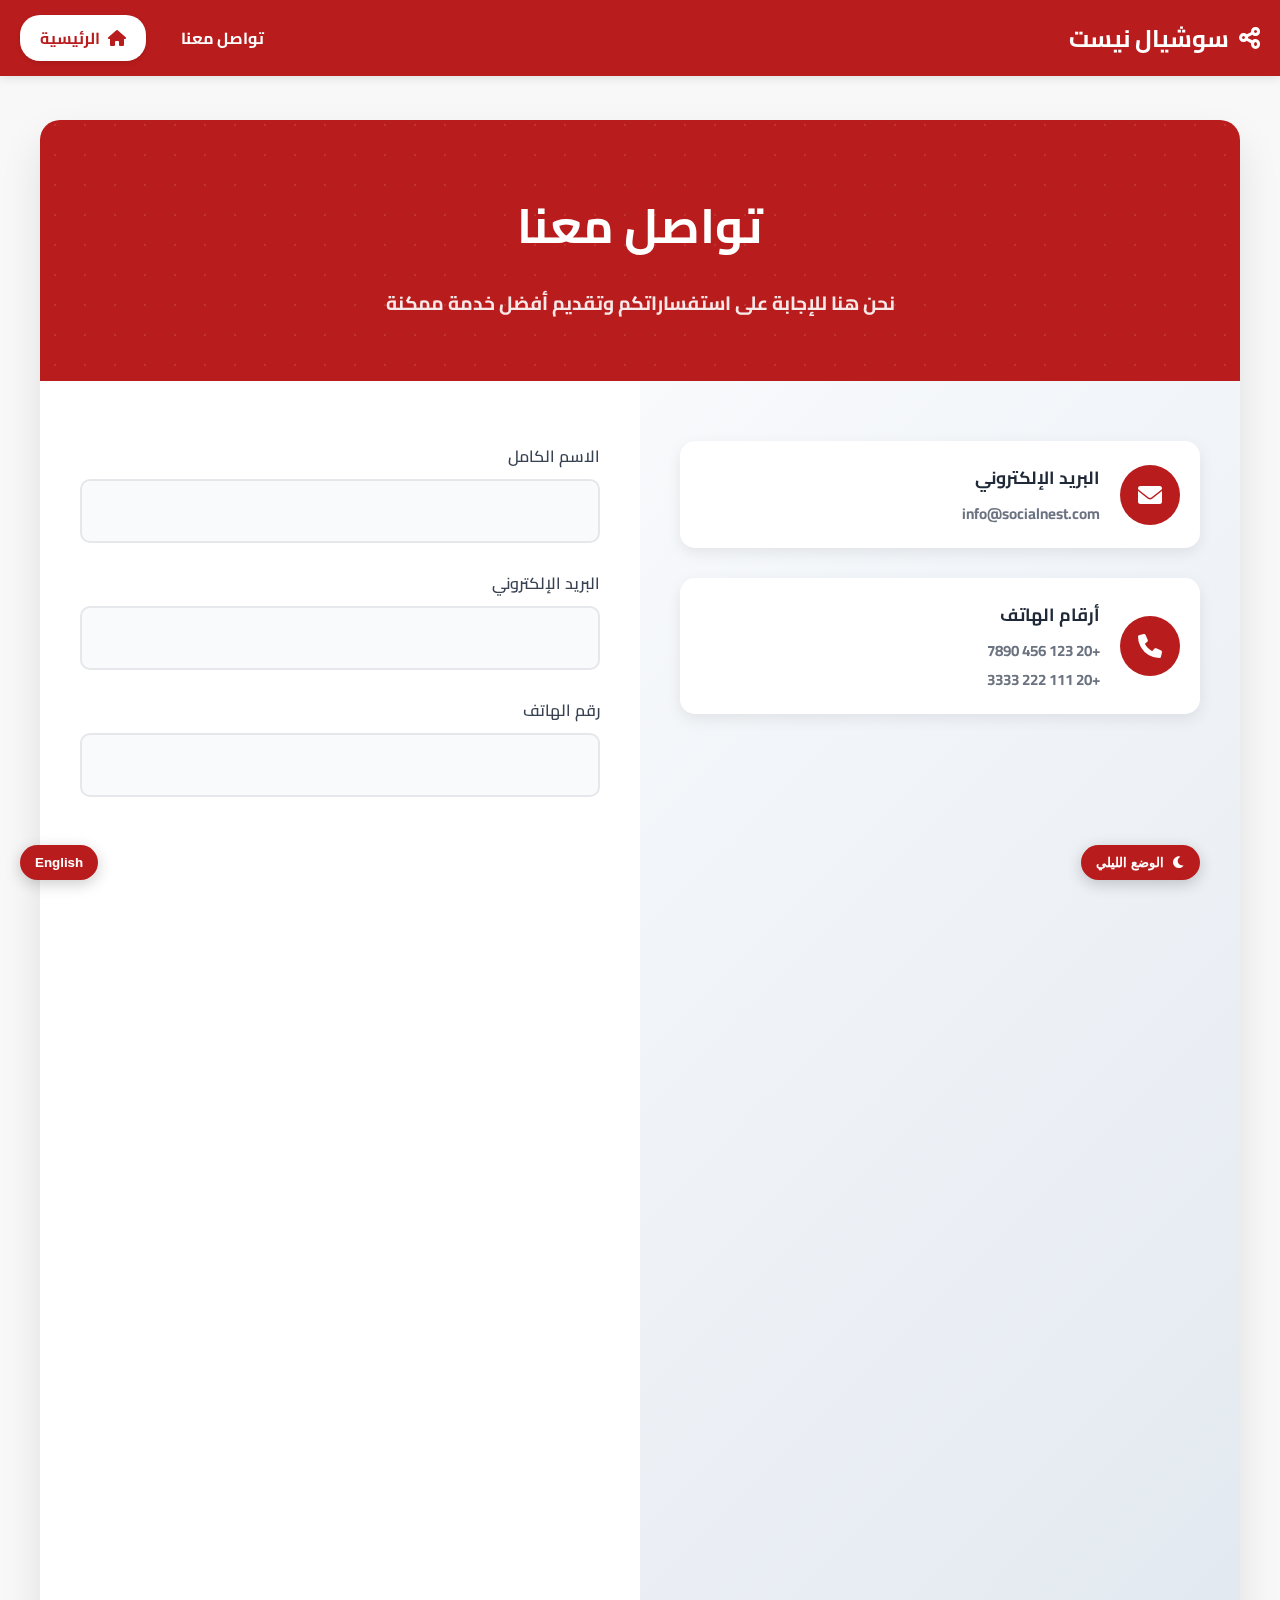
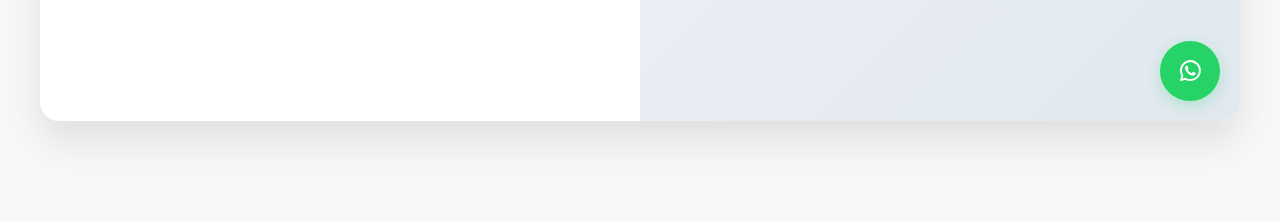
<file: contact_us_page.html>
<!DOCTYPE html>
<html lang="ar" dir="rtl">
<head>
    <meta charset="UTF-8">
    <meta name="viewport" content="width=device-width, initial-scale=1.0">
    <title>تواصل معنا - سوشيال نيست</title>
    <link href="https://cdnjs.cloudflare.com/ajax/libs/font-awesome/6.0.0/css/all.min.css" rel="stylesheet">
    <link href="https://fonts.googleapis.com/css2?family=Cairo:wght@400;700&display=swap" rel="stylesheet">
    <style>
        * {
            margin: 0;
            padding: 0;
            box-sizing: border-box;
        }

        body {
            font-family: 'Cairo', sans-serif;
            font-weight: bold;
            background: #F8F8F8;
            min-height: 100vh;
            padding: 20px;
            transition: all 0.3s ease;
        }

        body.dark-mode {
            background: #1a1a1a;
            color: #F8F8F8;
        }

        /* Dark Mode Toggle */
        .mode-toggle {
            position: fixed;
            bottom: 20px; /* Updated from top to bottom */
            right: 80px;
            z-index: 1001;
            background: #b91c1c;
            color: white;
            border: none;
            padding: 10px 15px;
            border-radius: 25px;
            cursor: pointer;
            font-weight: bold;
            transition: all 0.3s ease;
            box-shadow: 0 4px 15px rgba(0,0,0,0.2);
            display: flex;
            align-items: center;
            gap: 8px;
        }

        .dark-mode .mode-toggle {
            background: #333333;
        }

        .mode-toggle:hover {
            transform: translateY(-2px);
            box-shadow: 0 6px 20px rgba(0,0,0,0.3);
        }

        /* Language Toggle */
        .lang-toggle {
            position: fixed;
            bottom: 20px; /* Updated from top to bottom */
            left: 20px;
            z-index: 1001;
            background: #b91c1c;
            color: white;
            border: none;
            padding: 10px 15px;
            border-radius: 25px;
            cursor: pointer;
            font-weight: bold;
            transition: all 0.3s ease;
            box-shadow: 0 4px 15px rgba(0,0,0,0.2);
        }

        .dark-mode .lang-toggle {
            background: #333333;
        }

        .lang-toggle:hover {
            transform: translateY(-2px);
            box-shadow: 0 6px 20px rgba(0,0,0,0.3);
        }

        /* Navigation Bar */
        .nav-bar {
            position: fixed;
            top: 0;
            left: 0;
            right: 0;
            background: #b91c1c;
            padding: 15px 20px;
            display: flex;
            justify-content: space-between;
            align-items: center;
            z-index: 1000;
            box-shadow: 0 2px 10px rgba(0,0,0,0.1);
        }

        .dark-mode .nav-bar {
            background: #333333;
        }

        .nav-logo {
            font-size: 1.5rem;
            font-weight: bold;
            color: white;
            text-decoration: none;
            display: flex;
            align-items: center;
            gap: 10px;
        }

        .nav-logo i {
            color: #FFFFFF;
            animation: pulse 2s infinite;
        }

        .nav-menu {
            display: flex;
            list-style: none;
            gap: 20px;
            align-items: center;
        }

        .nav-item {
            display: flex;
            align-items: center;
        }

        .nav-link {
            color: white;
            text-decoration: none;
            font-weight: bold;
            transition: all 0.3s ease;
            position: relative;
            padding: 8px 15px;
            border-radius: 20px;
        }

        .nav-link:hover {
            color: #FFFFFF;
            transform: translateY(-2px);
            background: rgba(255,255,255,0.2);
        }

        .nav-link::after {
            content: '';
            position: absolute;
            bottom: -5px;
            left: 0;
            width: 0;
            height: 2px;
            background: #FFFFFF;
            transition: width 0.3s ease;
        }

        .nav-link:hover::after {
            width: 100%;
        }

        .home-button {
            background: #FFFFFF;
            color: #b91c1c;
            padding: 8px 20px;
            border-radius: 20px;
            text-decoration: none;
            font-weight: bold;
            transition: all 0.3s ease;
            display: flex;
            align-items: center;
            gap: 8px;
            box-shadow: 0 2px 5px rgba(0,0,0,0.1);
        }

        .dark-mode .home-button {
            background: #d73737;
            color: #FFFFFF;
        }

        .home-button:hover {
            transform: translateY(-2px);
            box-shadow: 0 4px 10px rgba(0,0,0,0.2);
        }

        @keyframes pulse {
            0%, 100% { transform: scale(1); }
            50% { transform: scale(1.1); }
        }

        .container {
            max-width: 1200px;
            margin: 100px auto 80px; /* Adjusted bottom margin to avoid overlap with fixed buttons */
            background: rgba(255, 255, 255, 0.95);
            backdrop-filter: blur(10px);
            border-radius: 20px;
            box-shadow: 0 20px 40px rgba(0, 0, 0, 0.1);
            overflow: hidden;
            animation: slideUp 0.8s ease-out;
        }

        .dark-mode .container {
            background: rgba(51, 51, 51, 0.95);
            box-shadow: 0 20px 40px rgba(0, 0, 0, 0.3);
        }

        @keyframes slideUp {
            from {
                opacity: 0;
                transform: translateY(50px);
            }
            to {
                opacity: 1;
                transform: translateY(0);
            }
        }

        .header {
            background: #b91c1c;
            color: white;
            padding: 60px 40px;
            text-align: center;
            position: relative;
            overflow: hidden;
        }

        .dark-mode .header {
            background: #333333;
        }

        .header::before {
            content: '';
            position: absolute;
            top: -50%;
            left: -50%;
            width: 200%;
            height: 200%;
            background: radial-gradient(circle, rgba(255,255,255,0.1) 1px, transparent 1px);
            background-size: 30px 30px;
            animation: float 20s linear infinite;
        }

        @keyframes float {
            0% { transform: translate(-50%, -50%) rotate(0deg); }
            100% { transform: translate(-50%, -50%) rotate(360deg); }
        }

        .header h1 {
            font-size: 3rem;
            margin-bottom: 15px;
            position: relative;
            z-index: 1;
        }

        .header p {
            font-size: 1.2rem;
            opacity: 0.9;
            position: relative;
            z-index: 1;
        }

        .content {
            display: grid;
            grid-template-columns: 1fr 1fr;
            gap: 0;
        }

        @media (max-width: 768px) {
            .content {
                grid-template-columns: 1fr;
            }
        }

        .contact-info {
            background: linear-gradient(135deg, #f8fafc, #e2e8f0);
            padding: 60px 40px;
            display: flex;
            flex-direction: column;
            justify-content: center;
        }

        .dark-mode .contact-info {
            background: linear-gradient(135deg, #333333, #1a1a1a);
        }

        .contact-form {
            padding: 60px 40px;
            background: white;
        }

        .dark-mode .contact-form {
            background: #333333;
        }

        .info-item {
            display: flex;
            align-items: center;
            margin-bottom: 30px;
            padding: 20px;
            background: white;
            border-radius: 15px;
            box-shadow: 0 5px 15px rgba(0, 0, 0, 0.08);
            transition: all 0.3s ease;
            animation: fadeInRight 0.6s ease-out;
            opacity: 0;
            transform: translateY(30px);
        }

        .dark-mode .info-item {
            background: #1a1a1a;
            box-shadow: 0 5px 15px rgba(0, 0, 0, 0.3);
        }

        .info-item.animate-in {
            opacity: 1;
            transform: translateY(0);
        }

        .info-item:hover {
            transform: translateX(-10px);
            box-shadow: 0 10px 25px rgba(185, 28, 28, 0.15);
        }

        .dark-mode .info-item:hover {
            box-shadow: 0 10px 25px rgba(215, 55, 55, 0.3);
        }

        .info-item:nth-child(1) { animation-delay: 0.1s; }
        .info-item:nth-child(2) { animation-delay: 0.2s; }
        .info-item:nth-child(3) { animation-delay: 0.3s; }
        .info-item:nth-child(4) { animation-delay: 0.4s; }

        @keyframes fadeInRight {
            from {
                opacity: 0;
                transform: translateX(50px);
            }
            to {
                opacity: 1;
                transform: translateX(0);
            }
        }

        .icon {
            width: 60px;
            height: 60px;
            background: #b91c1c;
            border-radius: 50%;
            display: flex;
            align-items: center;
            justify-content: center;
            margin-left: 20px;
            color: white;
            font-size: 1.5rem;
        }

        .dark-mode .icon {
            background: #d73737;
        }

        .info-text h3 {
            color: #1f2937;
            margin-bottom: 5px;
            font-size: 1.1rem;
        }

        .dark-mode .info-text h3 {
            color: #F8F8F8;
        }

        .info-text p {
            color: #6b7280;
            font-size: 0.95rem;
        }

        .dark-mode .info-text p {
            color: #ccc;
        }

        .form-group {
            margin-bottom: 25px;
            animation: fadeInLeft 0.6s ease-out;
            opacity: 0;
            transform: translateY(30px);
        }

        .form-group.animate-in {
            opacity: 1;
            transform: translateY(0);
        }

        .form-group:nth-child(1) { animation-delay: 0.1s; }
        .form-group:nth-child(2) { animation-delay: 0.2s; }
        .form-group:nth-child(3) { animation-delay: 0.3s; }
        .form-group:nth-child(4) { animation-delay: 0.4s; }
        .form-group:nth-child(5) { animation-delay: 0.5s; }

        @keyframes fadeInLeft {
            from {
                opacity: 0;
                transform: translateX(-50px);
            }
            to {
                opacity: 1;
                transform: translateX(0);
            }
        }

        label {
            display: block;
            margin-bottom: 8px;
            color: #374151;
            font-weight: 600;
        }

        .dark-mode label {
            color: #F8F8F8;
        }

        input, textarea {
            width: 100%;
            padding: 15px;
            border: 2px solid #e5e7eb;
            border-radius: 10px;
            font-size: 16px;
            transition: all 0.3s ease;
            background: #f9fafb;
            font-family: 'Cairo', sans-serif;
        }

        .dark-mode input,
        .dark-mode textarea {
            background: #1a1a1a;
            border-color: #555;
            color: #F8F8F8;
        }

        input:focus, textarea:focus {
            outline: none;
            border-color: #b91c1c;
            background: white;
            box-shadow: 0 0 0 3px rgba(185, 28, 28, 0.1);
            transform: translateY(-2px);
        }

        .dark-mode input:focus,
        .dark-mode textarea:focus {
            background: #333333;
            border-color: #d73737;
            box-shadow: 0 0 0 3px rgba(215, 55, 55, 0.1);
        }

        textarea {
            resize: vertical;
            min-height: 120px;
        }

        .submit-btn {
            background: #b91c1c;
            color: white;
            padding: 15px 40px;
            border: none;
            border-radius: 10px;
            font-size: 1.1rem;
            font-weight: 600;
            cursor: pointer;
            transition: all 0.3s ease;
            position: relative;
            overflow: hidden;
            font-family: 'Cairo', sans-serif;
        }

        .dark-mode .submit-btn {
            background: #d73737;
        }

        .submit-btn::before {
            content: '';
            position: absolute;
            top: 0;
            left: -100%;
            width: 100%;
            height: 100%;
            background: linear-gradient(90deg, transparent, rgba(255, 255, 255, 0.2), transparent);
            transition: left 0.5s;
        }

        .submit-btn:hover::before {
            left: 100%;
        }

        .submit-btn:hover {
            transform: translateY(-3px);
            box-shadow: 0 10px 25px rgba(185, 28, 28, 0.3);
        }

        .dark-mode .submit-btn:hover {
            box-shadow: 0 10px 25px rgba(215, 55, 55, 0.3);
        }

        .submit-btn:active {
            transform: translateY(-1px);
        }

        .social-links {
            margin-top: 40px;
            text-align: center;
        }

        .social-links h3 {
            margin-bottom: 20px;
            color: #1f2937;
        }

        .dark-mode .social-links h3 {
            color: #F8F8F8;
        }

        .social-icons {
            display: flex;
            justify-content: center;
            gap: 15px;
            flex-wrap: wrap;
        }

        .social-icon {
            width: 50px;
            height: 50px;
            background: #b91c1c;
            border-radius: 50%;
            display: flex;
            align-items: center;
            justify-content: center;
            color: white;
            text-decoration: none;
            transition: all 0.3s ease;
            font-size: 1.2rem;
        }

        .dark-mode .social-icon {
            background: #d73737;
        }

        .social-icon:hover {
            transform: scale(1.1) rotate(5deg);
            box-shadow: 0 5px 15px rgba(185, 28, 28, 0.3);
        }

        .dark-mode .social-icon:hover {
            box-shadow: 0 5px 15px rgba(215, 55, 55, 0.3);
        }

        .facebook { background: #1877F2 !important; }
        .twitter { background: #1DA1F2 !important; }
        .instagram { background: #E4405F !important; }
        .tiktok { background: #000000 !important; }
        .whatsapp { background: #25D366 !important; }
        .telegram { background: #0088cc !important; }
        .youtube { background: #FF0000 !important; }

        /* WhatsApp floating button - تم تعديل هذا القسم */
        .whatsapp-float {
            position: fixed;
            width: 60px;
            height: 60px;
            bottom: 20px; /* مسافة من أسفل الصفحة */
            right: 20px; /* مسافة من يمين الصفحة */
            background: #25D366;
            color: white;
            border-radius: 50%;
            display: flex;
            align-items: center;
            justify-content: center;
            font-size: 1.5rem;
            z-index: 1000;
            box-shadow: 0 4px 15px rgba(37, 211, 102, 0.3);
            transition: all 0.3s ease;
            animation: pulse 2s infinite;
            text-decoration: none;
        }

        .whatsapp-float:hover {
            transform: scale(1.1);
            box-shadow: 0 6px 20px rgba(37, 211, 102, 0.5);
            color: white;
        }

        @keyframes pulse {
            0% {
                box-shadow: 0 4px 15px rgba(37, 211, 102, 0.3);
            }
            50% {
                box-shadow: 0 4px 20px rgba(37, 211, 102, 0.6);
            }
            100% {
                box-shadow: 0 4px 15px rgba(37, 211, 102, 0.3);
            }
        }

        @media (max-width: 768px) {
            .content {
                grid-template-columns: 1fr;
            }

            .header h1 {
                font-size: 2rem;
            }

            .contact-info, .contact-form {
                padding: 40px 20px;
            }

            .info-item:hover {
                transform: none;
            }

            /* تعديلات الشاشات الصغيرة لزر الواتساب - تم تعديل هذا القسم */
            .whatsapp-float {
                width: 50px;
                height: 50px;
                font-size: 1.2rem;
                bottom: 80px; /* أعلى من زر الوضع الليلي قليلاً */
                right: 15px; /* نفس المسافة من اليمين مثل زر الوضع الليلي */
            }

            .social-icons {
                flex-wrap: wrap;
                gap: 10px;
            }

            .social-icon {
                width: 45px;
                height: 45px;
                font-size: 1.2rem;
            }

            .mode-toggle, .lang-toggle {
                padding: 8px 12px;
                font-size: 0.9rem;
            }

            .mode-toggle {
                right: 15px; /* Adjusted for smaller screens */
                bottom: 15px;
            }
            .lang-toggle {
                left: 15px; /* Adjusted for smaller screens */
                bottom: 15px;
            }


            .nav-menu {
                gap: 10px;
            }

            .nav-link {
                padding: 6px 10px;
                font-size: 0.9rem;
            }

            .home-button {
                padding: 6px 12px;
                font-size: 0.9rem;
            }
            .container {
                margin-bottom: 70px; /* Ensure enough space for bottom buttons on small screens */
            }
        }

        .success-message {
            background: #d1fae5;
            color: #065f46;
            padding: 15px;
            border-radius: 10px;
            margin-bottom: 20px;
            display: none;
            animation: slideDown 0.5s ease-out;
        }

        .dark-mode .success-message {
            background: #065f46;
            color: #d1fae5;
        }

        @keyframes slideDown {
            from {
                opacity: 0;
                transform: translateY(-20px);
            }
            to {
                opacity: 1;
                transform: translateY(0);
            }
        }

        .ripple {
            position: absolute;
            border-radius: 50%;
            background: rgba(255, 255, 255, 0.3);
            transform: scale(0);
            animation: ripple-animation 0.6s linear;
            pointer-events: none;
        }

        @keyframes ripple-animation {
            to {
                transform: scale(4);
                opacity: 0;
            }
        }

        /* Animation classes */
        .animate-on-scroll {
            opacity: 0;
            transform: translateY(30px);
            transition: all 0.8s ease-out;
        }

        .animate-on-scroll.animate-in {
            opacity: 1;
            transform: translateY(0);
        }
    </style>
</head>
<body>
    <nav class="nav-bar">
        <a href="index.html" class="nav-logo">
            <i class="fas fa-share-alt"></i>
            <span class="ar-text">سوشيال نيست</span>
            <span class="en-text" style="display: none;">SOCIAL NEST</span>
        </a>
        
        <ul class="nav-menu">
            <li class="nav-item">
                <a href="#contact" class="nav-link ar-text">تواصل معنا</a>
                <a href="#contact" class="nav-link en-text" style="display: none;">Contact Us</a>
            </li>
            <li class="nav-item">
                <a href="index.html" class="home-button">
                    <i class="fas fa-home"></i>
                    <span class="ar-text">الرئيسية</span>
                    <span class="en-text" style="display: none;">Home</span>
                </a>
            </li>
        </ul>
    </nav>

    <button class="mode-toggle" onclick="toggleDarkMode()">
        <i class="fas fa-moon"></i>
        <span class="ar-text">الوضع الليلي</span>
        <span class="en-text" style="display: none;">Dark Mode</span>
    </button>

    <button class="lang-toggle" onclick="toggleLanguage()">
        <span class="ar-text">English</span>
        <span class="en-text" style="display: none;">العربية</span>
    </button>

    <div class="container">
        <div class="header">
            <h1 class="ar-text">تواصل معنا</h1>
            <h1 class="en-text" style="display: none;">Contact Us</h1>
            <p class="ar-text">نحن هنا للإجابة على استفساراتكم وتقديم أفضل خدمة ممكنة</p>
            <p class="en-text" style="display: none;">We're here to answer your inquiries and provide the best possible service</p>
        </div>

        <a href="https://wa.me/201234567890" class="whatsapp-float" target="_blank" title="تواصل معنا عبر واتساب">
            <i class="fab fa-whatsapp"></i>
        </a>

        <div class="content">
            <div class="contact-info">
                <div class="info-item animate-on-scroll">
                    <div class="icon"><i class="fas fa-envelope"></i></div>
                    <div class="info-text">
                        <h3 class="ar-text">البريد الإلكتروني</h3>
                        <h3 class="en-text" style="display: none;">Email</h3>
                        <p>info@socialnest.com</p>
                    </div>
                </div>

                <div class="info-item animate-on-scroll">
                    <div class="icon"><i class="fas fa-phone"></i></div>
                    <div class="info-text">
                        <h3 class="ar-text">أرقام الهاتف</h3>
                        <h3 class="en-text" style="display: none;">Phone Numbers</h3>
                        <p>+20 123 456 7890</p>
                        <p>+20 111 222 3333</p>
                    </div>
                </div>

                <div class="info-item animate-on-scroll">
                    <div class="icon"><i class="fab fa-whatsapp"></i></div>
                    <div class="info-text">
                        <h3 class="ar-text">واتساب</h3>
                        <h3 class="en-text" style="display: none;">WhatsApp</h3>
                        <p>+20 123 456 7890</p>
                        <p>+20 111 222 3333</p>
                    </div>
                </div>

                <div class="info-item animate-on-scroll">
                    <div class="icon"><i class="fas fa-map-marker-alt"></i></div>
                    <div class="info-text">
                        <h3 class="ar-text">العنوان</h3>
                        <h3 class="en-text" style="display: none;">Address</h3>
                        <p class="ar-text">شارع النيل، القاهرة، مصر</p>
                        <p class="en-text" style="display: none;">Nile Street, Cairo, Egypt</p>
                    </div>
                </div>

                <div class="info-item animate-on-scroll">
                    <div class="icon"><i class="fab fa-whatsapp"></i></div>
                    <div class="info-text">
                        <h3 class="ar-text">قنوات واتساب</h3>
                        <h3 class="en-text" style="display: none;">WhatsApp Channels</h3>
                        <p><a href="#" style="color: #25D366; text-decoration: none;" class="ar-text">قناة الأخبار</a>
                        <a href="#" style="color: #25D366; text-decoration: none;" class="en-text" style="display: none;">News Channel</a></p>
                        <p><a href="#" style="color: #25D366; text-decoration: none;" class="ar-text">قناة العروض</a>
                        <a href="#" style="color: #25D366; text-decoration: none;" class="en-text" style="display: none;">Offers Channel</a></p>
                    </div>
                </div>

                <div class="info-item animate-on-scroll">
                    <div class="icon"><i class="fab fa-telegram"></i></div>
                    <div class="info-text">
                        <h3 class="ar-text">قنوات تليجرام</h3>
                        <h3 class="en-text" style="display: none;">Telegram Channels</h3>
                        <p><a href="#" style="color: #0088cc; text-decoration: none;">@socialnest_news</a></p>
                        <p><a href="#" style="color: #0088cc; text-decoration: none;">@socialnest_offers</a></p>
                    </div>
                </div>

                <div class="info-item animate-on-scroll">
                    <div class="icon"><i class="far fa-clock"></i></div>
                    <div class="info-text">
                        <h3 class="ar-text">ساعات العمل</h3>
                        <h3 class="en-text" style="display: none;">Working Hours</h3>
                        <p class="ar-text">الأحد - الخميس: 9:00 ص - 6:00 م</p>
                        <p class="en-text" style="display: none;">Sunday - Thursday: 9:00 AM - 6:00 PM</p>
                    </div>
                </div>

                <div class="social-links animate-on-scroll">
                    <h3 class="ar-text">تابعونا على</h3>
                    <h3 class="en-text" style="display: none;">Follow Us On</h3>
                    <div class="social-icons">
                        <a href="#" class="social-icon facebook" title="Facebook"><i class="fab fa-facebook-f"></i></a>
                        <a href="#" class="social-icon twitter" title="Twitter"><i class="fab fa-twitter"></i></a>
                        <a href="#" class="social-icon instagram" title="Instagram"><i class="fab fa-instagram"></i></a>
                        <a href="#" class="social-icon tiktok" title="TikTok"><i class="fab fa-tiktok"></i></a>
                        <a href="#" class="social-icon youtube" title="YouTube"><i class="fab fa-youtube"></i></a>
                        <a href="#" class="social-icon whatsapp" title="WhatsApp"><i class="fab fa-whatsapp"></i></a>
                        <a href="#" class="social-icon telegram" title="Telegram"><i class="fab fa-telegram"></i></a>
                    </div>
                </div>
            </div>

            <div class="contact-form">
                <div class="success-message" id="successMessage">
                    <span class="ar-text">تم إرسال رسالتك بنجاح! سنتواصل معك قريباً.</span>
                    <span class="en-text" style="display: none;">Your message has been sent successfully! We will contact you soon.</span>
                </div>

                <form id="contactForm">
                    <div class="form-group animate-on-scroll">
                        <label for="name" class="ar-text">الاسم الكامل</label>
                        <label for="name" class="en-text" style="display: none;">Full Name</label>
                        <input type="text" id="name" name="name" required>
                    </div>

                    <div class="form-group animate-on-scroll">
                        <label for="email" class="ar-text">البريد الإلكتروني</label>
                        <label for="email" class="en-text" style="display: none;">Email</label>
                        <input type="email" id="email" name="email" required>
                    </div>

                    <div class="form-group animate-on-scroll">
                        <label for="phone" class="ar-text">رقم الهاتف</label>
                        <label for="phone" class="en-text" style="display: none;">Phone Number</label>
                        <input type="tel" id="phone" name="phone">
                    </div>

                    <div class="form-group animate-on-scroll">
                        <label for="subject" class="ar-text">الموضوع</label>
                        <label for="subject" class="en-text" style="display: none;">Subject</label>
                        <input type="text" id="subject" name="subject" required>
                    </div>

                    <div class="form-group animate-on-scroll">
                        <label for="message" class="ar-text">الرسالة</label>
                        <label for="message" class="en-text" style="display: none;">Message</label>
                        <textarea id="message" name="message" class="ar-text" placeholder="اكتب رسالتك هنا..." required></textarea>
                        <textarea id="message-en" name="message-en" class="en-text" style="display: none;" placeholder="Write your message here..." required></textarea>
                    </div>

                    <button type="submit" class="submit-btn animate-on-scroll">
                        <span class="ar-text">إرسال الرسالة</span>
                        <span class="en-text" style="display: none;">Send Message</span>
                    </button>
                </form>
            </div>
        </div>
    </div>

    <script>
        // وظيفة تبديل اللغة
        function toggleLanguage() {
            const arElements = document.querySelectorAll('.ar-text');
            const enElements = document.querySelectorAll('.en-text');
            const htmlElement = document.documentElement;
            const messageTextareaAr = document.getElementById('message');
            const messageTextareaEn = document.getElementById('message-en');
            
            arElements.forEach(el => {
                el.style.display = el.style.display === 'none' ? (el.tagName === 'TEXTAREA' || el.tagName === 'LABEL' || el.tagName === 'H1' || el.tagName === 'H3' || el.tagName === 'P' || el.tagName === 'SPAN' || el.tagName === 'BUTTON' || el.tagName === 'A' ? 'block' : 'inline') : 'none';
            });
            
            enElements.forEach(el => {
                 el.style.display = el.style.display === 'none' ? (el.tagName === 'TEXTAREA' || el.tagName === 'LABEL' || el.tagName === 'H1' || el.tagName === 'H3' || el.tagName === 'P' || el.tagName === 'SPAN' || el.tagName === 'BUTTON' || el.tagName === 'A' ? 'block' : 'inline') : 'none';
            });
            
            if (htmlElement.getAttribute('dir') === 'rtl') {
                htmlElement.setAttribute('dir', 'ltr');
                htmlElement.setAttribute('lang', 'en');
                // Ensure correct display for textareas after language switch
                if (messageTextareaAr) messageTextareaAr.style.display = 'none';
                if (messageTextareaEn) messageTextareaEn.style.display = 'block';

            } else {
                htmlElement.setAttribute('dir', 'rtl');
                htmlElement.setAttribute('lang', 'ar');
                 // Ensure correct display for textareas after language switch
                if (messageTextareaAr) messageTextareaAr.style.display = 'block';
                if (messageTextareaEn) messageTextareaEn.style.display = 'none';
            }
        }
        
        // وظيفة تبديل الوضع الليلي
        function toggleDarkMode() {
            document.body.classList.toggle('dark-mode');
            
            // تغيير أيقونة الوضع الليلي
            const icon = document.querySelector('.mode-toggle i');
            if (document.body.classList.contains('dark-mode')) {
                icon.classList.remove('fa-moon');
                icon.classList.add('fa-sun');
            } else {
                icon.classList.remove('fa-sun');
                icon.classList.add('fa-moon');
            }
        }

        // وظيفة التحقق من ظهور العناصر عند التمرير
        function checkScroll() {
            const elements = document.querySelectorAll('.animate-on-scroll');
            
            elements.forEach(element => {
                const elementTop = element.getBoundingClientRect().top;
                const windowHeight = window.innerHeight;
                
                if (elementTop < windowHeight - 100) {
                    element.classList.add('animate-in');
                }
            });
        }

        // تشغيل التحقق عند التمرير وعند التحميل
        window.addEventListener('scroll', checkScroll);
        window.addEventListener('load', () => {
            checkScroll();
            // Initialize language to Arabic by default
            const enElements = document.querySelectorAll('.en-text');
            enElements.forEach(el => {
                 if (el.id !== 'message-en') { // Keep the english textarea hidden initially
                    el.style.display = 'none';
                 }
            });
            const messageTextareaEn = document.getElementById('message-en');
            if (messageTextareaEn) messageTextareaEn.style.display = 'none';


            const arElements = document.querySelectorAll('.ar-text');
             arElements.forEach(el => {
                el.style.display = (el.tagName === 'TEXTAREA' || el.tagName === 'LABEL' || el.tagName === 'H1' || el.tagName === 'H3' || el.tagName === 'P' || el.tagName === 'SPAN' || el.tagName === 'BUTTON' || el.tagName === 'A' ? 'block' : 'inline');
            });
             document.documentElement.setAttribute('dir', 'rtl');
             document.documentElement.setAttribute('lang', 'ar');
        });

        document.getElementById('contactForm').addEventListener('submit', function(e) {
            e.preventDefault();
            
            // Simulate form submission
            const successMessage = document.getElementById('successMessage');
            successMessage.style.display = 'block';
            
            // Reset form
            this.reset();
             // Ensure textareas are reset to their initial language display
            const messageTextareaAr = document.getElementById('message');
            const messageTextareaEn = document.getElementById('message-en');
            if (document.documentElement.getAttribute('lang') === 'ar') {
                if (messageTextareaAr) messageTextareaAr.style.display = 'block';
                if (messageTextareaEn) messageTextareaEn.style.display = 'none';
            } else {
                if (messageTextareaAr) messageTextareaAr.style.display = 'none';
                if (messageTextareaEn) messageTextareaEn.style.display = 'block';
            }
            
            // Hide success message after 5 seconds
            setTimeout(() => {
                successMessage.style.display = 'none';
            }, 5000);
        });

        // Add floating animation to form inputs
        const inputs = document.querySelectorAll('input, textarea');
        inputs.forEach(input => {
            input.addEventListener('focus', function() {
                this.parentElement.style.transform = 'scale(1.02)';
            });
            
            input.addEventListener('blur', function() {
                this.parentElement.style.transform = 'scale(1)';
            });
        });

        // Add ripple effect to submit button
        document.querySelector('.submit-btn').addEventListener('click', function(e) {
            // Check if the click is on the button itself, not on its children (spans)
            if (e.target !== this) return;

            const ripple = document.createElement('span');
            const rect = this.getBoundingClientRect();
            const size = Math.max(rect.width, rect.height);
            const x = e.clientX - rect.left - size / 2;
            const y = e.clientY - rect.top - size / 2;
            
            ripple.style.width = ripple.style.height = size + 'px';
            ripple.style.left = x + 'px';
            ripple.style.top = y + 'px';
            ripple.classList.add('ripple');
            
            this.appendChild(ripple);
            
            setTimeout(() => {
                ripple.remove();
            }, 600);
        });
   // هذا الكود لمنع النقر بالزر الأيمن
document.addEventListener('contextmenu', event => event.preventDefault());

// هذا الكود لمحاولة منع فتح أدوات المطور (غير فعال بشكل كامل)
document.onkeydown = function(e) {
    if (e.keyCode == 123) { // F12
        return false;
    }
    if (e.ctrlKey && e.shiftKey && e.keyCode == 'I'.charCodeAt(0)) { // Ctrl+Shift+I
        return false;
    }
    if (e.ctrlKey && e.shiftKey && e.keyCode == 'J'.charCodeAt(0)) { // Ctrl+Shift+J
        return false;
    }
    if (e.ctrlKey && e.keyCode == 'U'.charCodeAt(0)) { // Ctrl+U
        return false;
    }
}
    </script>
</body>
</html>
</file>
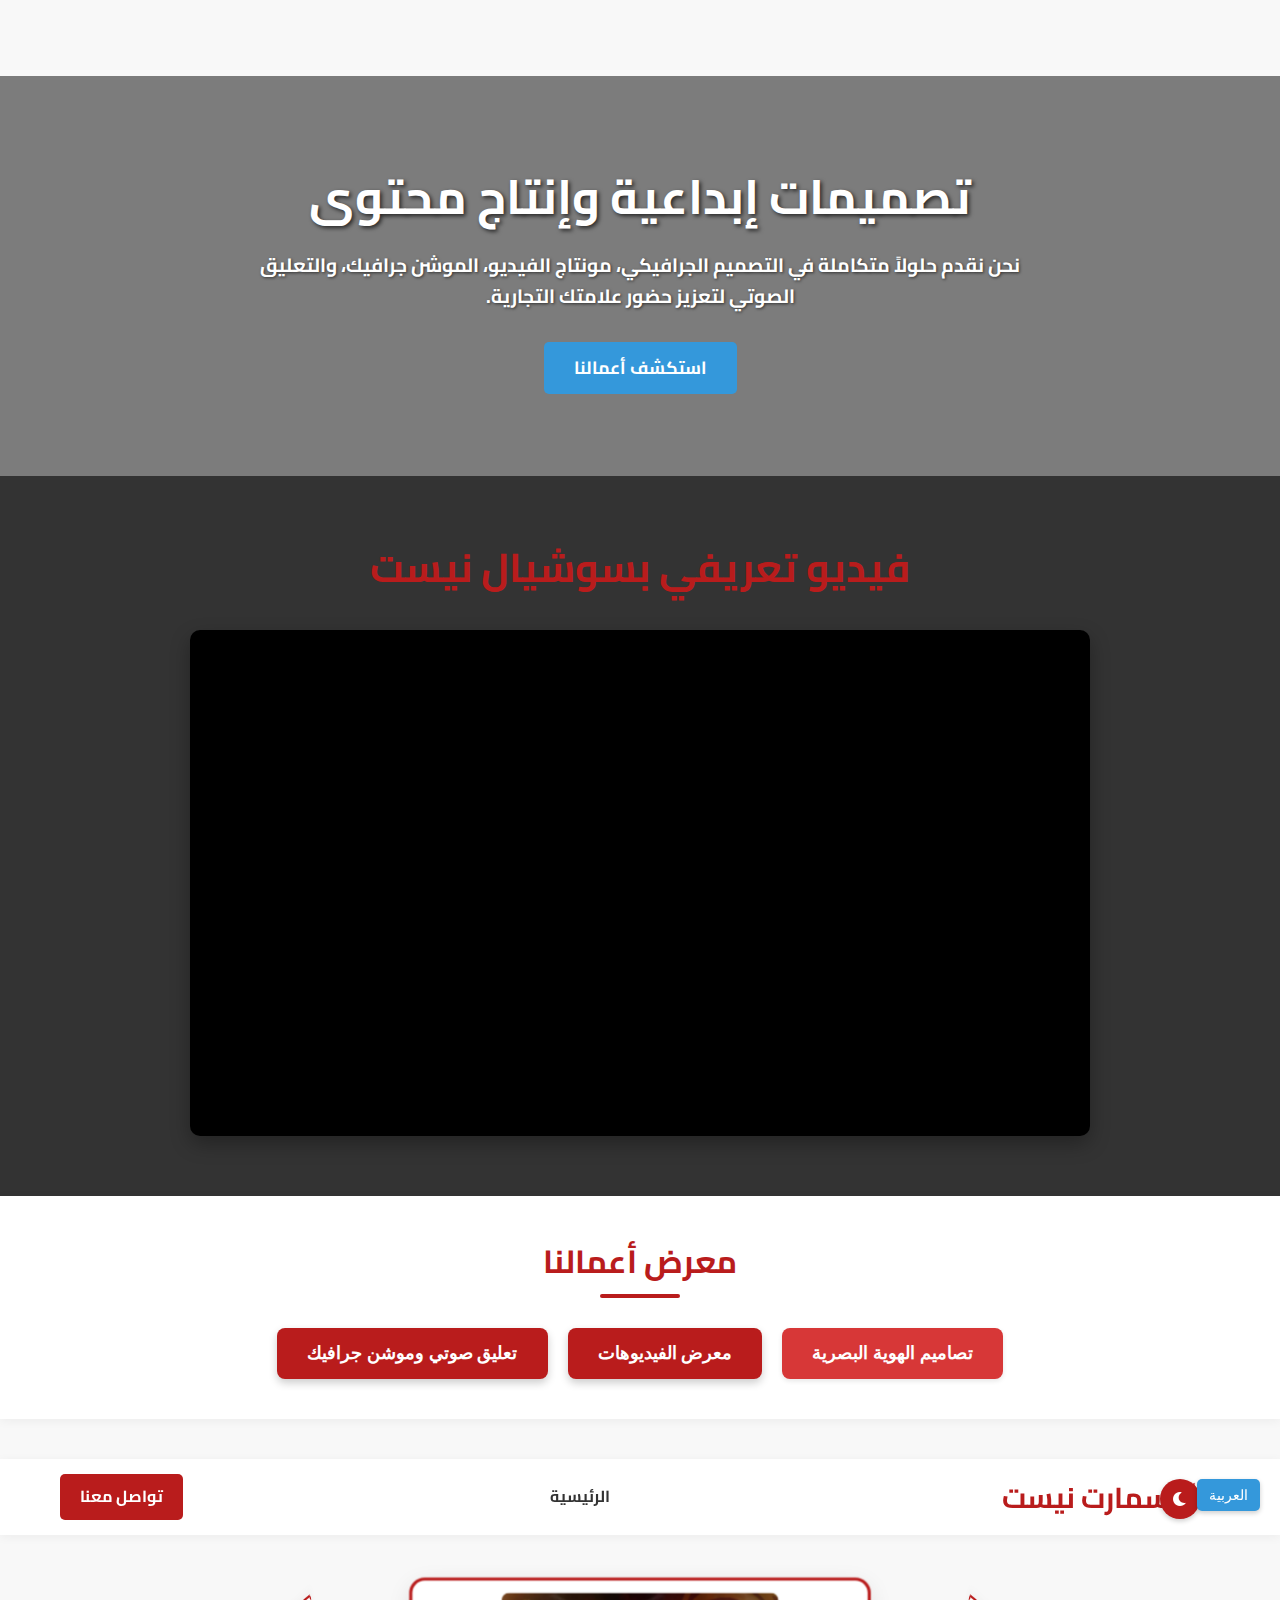
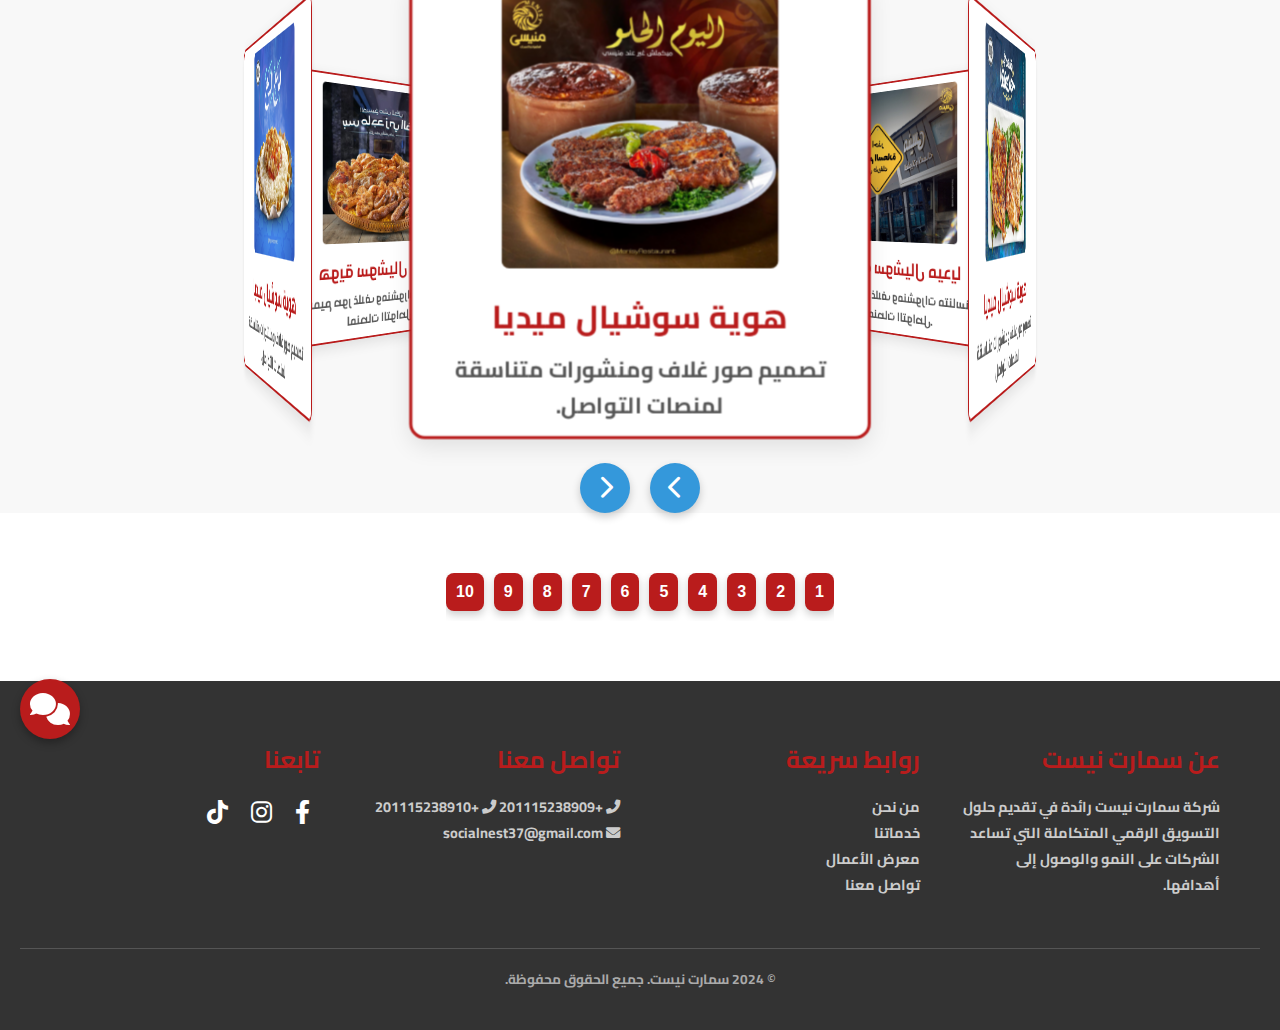
<file: p1.html>
<!DOCTYPE html>
<html lang="ar" dir="rtl">
<head>
    <meta charset="UTF-8">
    <meta name="viewport" content="width=device-width, initial-scale=1.0">
    <title>سوشيال نيست - Social Nest | شركة التسويق الرقمي</title>
    <link href="https://cdnjs.cloudflare.com/ajax/libs/font-awesome/6.0.0/css/all.min.css" rel="stylesheet">
    <link href="https://fonts.googleapis.com/css2?family=Cairo:wght@700&display=swap" rel="stylesheet">
    <style>
        /* General Styles - Consistent with INDEX.html */
        :root {
            --primary-red: #b91c1c;
            --light-gray: #F8F8F8;
            --white: #FFFFFF;
            --dark-gray: #333333;
            --dark-mode-bg: #1a1a1a;
            --dark-mode-text: #F8F8F8;
            --dark-mode-card: #2a2a2a;
            --dark-mode-header: #222;
            --dark-mode-footer: #111;
        }

        * {
            margin: 0;
            padding: 0;
            box-sizing: border-box;
        }

        body {
            font-family: 'Cairo', sans-serif;
            font-weight: bold;
            line-height: 1.6;
            color: var(--dark-gray);
            overflow-x: hidden;
            background-color: var(--light-gray);
            transition: all 0.3s ease;
        }

        body.dark-mode {
            background-color: var(--dark-mode-bg);
            color: var(--dark-mode-text);
        }

        /* Dark Mode Toggle - Consistent with INDEX.html */
        .mode-toggle {
            position: fixed;
            top: 20px;
            right: 80px;
            z-index: 1001;
            background: var(--primary-red);
            color: white;
            border: none;
            border-radius: 50%;
            width: 40px;
            height: 40px;
            display: flex;
            align-items: center;
            justify-content: center;
            cursor: pointer;
            box-shadow: 0 2px 5px rgba(0, 0, 0, 0.2);
            transition: background 0.3s ease, transform 0.3s ease;
        }

        .mode-toggle:hover {
            background: #a01a1a; /* slightly darker red */
            transform: scale(1.1);
        }

        .mode-toggle i {
            font-size: 1.2em;
        }

        /* Language Toggle - Consistent with INDEX.html */
        .lang-toggle {
            position: fixed;
            top: 20px;
            right: 20px;
            z-index: 1001;
            background: #3498db; /* Blue, good contrast */
            color: white;
            border: none;
            border-radius: 5px;
            padding: 8px 12px;
            cursor: pointer;
            box-shadow: 0 2px 5px rgba(0, 0, 0, 0.2);
            transition: background 0.3s ease;
            font-size: 0.9em;
        }

        .lang-toggle:hover {
            background: #2980b9; /* slightly darker blue */
        }

        /* Header - Consistent with INDEX.html */
        .header {
            background: var(--white);
            padding: 15px 0;
            box-shadow: 0 2px 10px rgba(0, 0, 0, 0.05);
            position: sticky;
            top: 0;
            z-index: 1000;
            transition: background 0.3s ease, box-shadow 0.3s ease;
        }

        body.dark-mode .header {
            background: var(--dark-mode-header);
            box-shadow: 0 2px 10px rgba(0, 0, 0, 0.4);
        }

        .header-content {
            display: flex;
            justify-content: space-between;
            align-items: center;
            max-width: 1200px;
            margin: 0 auto;
            padding: 0 20px;
        }

        .logo {
            font-size: 1.8em;
            color: var(--primary-red);
            text-decoration: none;
            font-weight: bold;
            display: flex;
            align-items: center;
        }

        .logo img {
            height: 40px; /* Adjust as needed */
            margin-inline-end: 10px;
        }

        .nav-links a {
            color: var(--dark-gray);
            text-decoration: none;
            margin-inline-start: 25px;
            font-weight: bold;
            transition: color 0.3s ease;
            position: relative;
        }

        body.dark-mode .nav-links a {
            color: var(--dark-mode-text);
        }

        .nav-links a::after {
            content: '';
            position: absolute;
            width: 0;
            height: 3px;
            background-color: var(--primary-red);
            bottom: -5px;
            inset-inline-start: 0;
            transition: width 0.3s ease;
        }

        .nav-links a:hover::after {
            width: 100%;
        }

        .nav-links a:hover {
            color: var(--primary-red);
        }

        .contact-btn {
            background-color: var(--primary-red);
            color: white;
            padding: 10px 20px;
            border-radius: 5px;
            text-decoration: none;
            font-weight: bold;
            transition: background-color 0.3s ease, transform 0.2s ease;
        }

        .contact-btn:hover {
            background-color: #a01a1a; /* slightly darker red */
            transform: translateY(-2px);
        }

        /* Hero Section */
        .hero {
            background: url('https://via.placeholder.com/1500x500/b91c1c/FFFFFF?text=Social+Nest+Hero') no-repeat center center/cover; /* Placeholder, replace with actual image */
            color: white;
            text-align: center;
            padding: 80px 20px;
            display: flex;
            flex-direction: column;
            justify-content: center;
            align-items: center;
            min-height: 400px;
            position: relative;
            z-index: 1; /* Ensure hero content is above overlay */
        }

        .hero::before {
            content: '';
            position: absolute;
            top: 0;
            left: 0;
            right: 0;
            bottom: 0;
            background: rgba(0, 0, 0, 0.5); /* Overlay */
            z-index: 1; /* Overlay layer */
        }

        .hero-content {
            position: relative;
            z-index: 2; /* Content above overlay */
        }

        .hero h1 {
            font-size: 3em;
            margin-bottom: 15px;
            text-shadow: 2px 2px 4px rgba(0, 0, 0, 0.7);
        }

        .hero p {
            font-size: 1.2em;
            max-width: 800px;
            margin-bottom: 30px;
            text-shadow: 1px 1px 3px rgba(0, 0, 0, 0.6);
        }

        .hero .cta-button {
            background-color: #3498db; /* Blue, to stand out from red */
            color: white;
            padding: 12px 30px;
            border-radius: 5px;
            text-decoration: none;
            font-weight: bold;
            font-size: 1.1em;
            transition: background-color 0.3s ease, transform 0.2s ease;
            display: inline-block;
        }

        .hero .cta-button:hover {
            background-color: #2980b9; /* darker blue */
            transform: translateY(-2px);
        }

        /* Main Video Section */
        .main-video-section {
            background-color: var(--dark-gray); /* Dark background for video */
            padding: 60px 20px;
            text-align: center;
        }

        body.dark-mode .main-video-section {
            background-color: #000; /* Even darker in dark mode */
        }

        .main-video-section h2 {
            font-size: 2.5em;
            color: var(--primary-red);
            margin-bottom: 30px;
        }

        body.dark-mode .main-video-section h2 {
            color: var(--dark-mode-text);
        }

        .main-video-container {
            max-width: 900px;
            margin: 0 auto;
            background-color: #000; /* Black background for the video player itself */
            border-radius: 10px;
            overflow: hidden;
            box-shadow: 0 8px 20px rgba(0, 0, 0, 0.3);
        }

        .main-video-container video {
            width: 100%;
            height: auto;
            display: block;
        }

        /* Responsive Iframe Container */
        .video-wrapper {
            position: relative;
            overflow: hidden;
            width: 100%;
            padding-top: 56.25%; /* 16:9 Aspect Ratio */
        }

        .video-wrapper iframe {
            position: absolute;
            top: 0;
            left: 0;
            bottom: 0;
            right: 0;
            width: 100%;
            height: 100%;
            border: 0;
        }

        /* Gallery Controls Section */
        .gallery-controls {
            text-align: center;
            padding: 40px 20px;
            background-color: var(--white);
            box-shadow: 0 2px 10px rgba(0, 0, 0, 0.05);
            margin-bottom: 40px;
        }

        body.dark-mode .gallery-controls {
            background-color: var(--dark-mode-card);
            box-shadow: 0 2px 10px rgba(0, 0, 0, 0.4);
        }

        .gallery-controls h2 {
            font-size: 2em;
            margin-bottom: 30px;
            color: var(--primary-red);
            position: relative;
            padding-bottom: 10px;
        }

        body.dark-mode .gallery-controls h2 {
            color: var(--dark-mode-text);
        }

        .gallery-controls h2::after {
            content: '';
            position: absolute;
            width: 80px;
            height: 4px;
            background-color: var(--primary-red);
            bottom: 0;
            left: 50%;
            transform: translateX(-50%);
            border-radius: 2px;
        }

        body.dark-mode .gallery-controls h2::after {
            background-color: var(--dark-mode-text);
        }

        .gallery-buttons {
            display: flex;
            flex-wrap: wrap;
            justify-content: center;
            gap: 20px;
        }

        .gallery-button {
            background-color: var(--primary-red);
            color: white;
            padding: 15px 30px;
            border-radius: 8px;
            text-decoration: none;
            font-weight: bold;
            font-size: 1.1em;
            transition: background-color 0.3s ease, transform 0.2s ease, box-shadow 0.3s ease;
            cursor: pointer;
            border: none;
            box-shadow: 0 4px 8px rgba(0, 0, 0, 0.2);
        }

        .gallery-button:hover {
            background-color: #a01a1a;
            transform: translateY(-3px);
            box-shadow: 0 6px 12px rgba(0, 0, 0, 0.3);
        }

        .gallery-button.active {
            background-color: #d73737; /* Lighter red for active state */
            box-shadow: 0 2px 5px rgba(0, 0, 0, 0.1);
            transform: translateY(0);
        }

        body.dark-mode .gallery-button {
            background-color: #4a4a4a; /* Darker button in dark mode */
            box-shadow: 0 4px 8px rgba(0, 0, 0, 0.4);
        }

        body.dark-mode .gallery-button:hover {
            background-color: #666;
            box-shadow: 0 6px 12px rgba(0, 0, 0, 0.5);
        }

        body.dark-mode .gallery-button.active {
            background-color: #666; /* Still active in dark mode */
        }
/* Numbered Buttons Section */
.numbered-buttons-section {
    background-color: var(--white);
    padding: 60px 20px;
    text-align: center;
    display: flex;
    flex-direction: column;
    justify-content: center;
    align-items: center;
    min-height: 10px;
}

body.dark-mode .numbered-buttons-section {
    background-color: var(--dark-mode-card);
}

.numbered-buttons-section h2 {
    font-size: 2.5em;
    color: var(--primary-red);
    margin-bottom: 30px;
    position: relative;
    padding-bottom: 10px;
}

.numbered-buttons-section h2::after {
    content: '';
    position: absolute;
    width: 80px;
    height: 4px;
    background-color: var(--primary-red);
    bottom: 0;
    left: 50%;
    transform: translateX(-50%);
    border-radius: 2px;
}

body.dark-mode .numbered-buttons-section h2::after {
    background-color: var(--dark-mode-text);
}

.numbered-buttons-container {
    display: flex;
    flex-wrap: nowrap;
    gap: 10px;
    max-width: 100%;
    margin: 0 auto;
    overflow-x: auto;
    padding-bottom: 10px;
}

.number-button {
    background-color: var(--primary-red);
    color: white;
    border: none;
    border-radius: 8px;
    padding: 10px;
    font-size: 1em;
    font-weight: bold;
    cursor: pointer;
    transition: all 0.3s ease;
    box-shadow: 0 4px 8px rgba(0, 0, 0, 0.2);
}

.number-button.hidden {
    display: none;
}

.show-more-btn {
    background-color: var(--primary-red);
    color: white;
    border: none;
    border-radius: 8px;
    padding: 10px 20px;
    font-size: 1em;
    font-weight: bold;
    cursor: pointer;
    transition: all 0.3s ease;
    box-shadow: 0 4px 8px rgba(0, 0, 0, 0.2);
    margin-top: 20px;
}

.show-more-btn:hover {
    background-color: #a01a1a;
    transform: translateY(-3px);
    box-shadow: 0 6px 12px rgba(0, 0, 0, 0.3);
}

.show-more-btn.hidden {
    display: none;
}

.number-button:hover {
    background-color: #a01a1a;
    transform: translateY(-3px);
    box-shadow: 0 6px 12px rgba(0, 0, 0, 0.3);
}

body.dark-mode .number-button {
    background-color: #4a4a4a;
    box-shadow: 0 4px 8px rgba(0, 0, 0, 0.4);
}

body.dark-mode .number-button:hover {
    background-color: #666;
    box-shadow: 0 6px 12px rgba(0, 0, 0, 0.5);
}

        /* Gallery Sections (General Styling for hidden/shown) */
        .gallery-section {
            display: none; /* Hidden by default */
            padding: 60px 0;
            max-width: 1200px;
            margin: 0 auto;
            padding: 0 20px;
        }

        .gallery-section.active {
            display: block; /* Shown when active */
        }

        .gallery-section h2 {
            text-align: center;
            font-size: 2.5em;
            margin-bottom: 40px;
            color: var(--primary-red);
            position: relative;
            padding-bottom: 10px;
        }

        body.dark-mode .gallery-section h2 {
            color: var(--dark-mode-text);
        }

        .gallery-section h2::after {
            content: '';
            position: absolute;
            width: 80px;
            height: 4px;
            background-color: var(--primary-red);
            bottom: 0;
            left: 50%;
            transform: translateX(-50%);
            border-radius: 2px;
        }

        body.dark-mode .gallery-section h2::after {
            background-color: var(--dark-mode-text);
        }


        /* Content Grid (for Video & VO/FX Galleries) */
        .content-grid {
            display: grid;
            grid-template-columns: repeat(auto-fit, minmax(300px, 1fr));
            gap: 30px;
        }

        .content-card {
            background: var(--white);
            border-radius: 10px;
            box-shadow: 0 5px 15px rgba(0, 0, 0, 0.1);
            overflow: hidden;
            transition: transform 0.3s ease, box-shadow 0.3s ease;
            display: flex;
            flex-direction: column;
        }

        body.dark-mode .content-card {
            background: var(--dark-mode-card);
            box-shadow: 0 5px 15px rgba(0, 0, 0, 0.3);
        }

        .content-card:hover {
            transform: translateY(-5px);
            box-shadow: 0 8px 20px rgba(0, 0, 0, 0.2);
        }

        .content-card video,
        .content-card img,
        .content-card iframe {
            width: 100%;
            height: 200px; /* Fixed height for consistency */
            object-fit: cover;
            display: block;
            border-bottom: 1px solid #eee;
        }

        body.dark-mode .content-card video,
        body.dark-mode .content-card img,
        body.dark-mode .content-card iframe {
            border-bottom: 1px solid #333;
        }

        .content-card-body {
            padding: 20px;
            flex-grow: 1;
        }

        .content-card-body h3 {
            font-size: 1.5em;
            margin-bottom: 10px;
            color: var(--primary-red);
        }

        body.dark-mode .content-card-body h3 {
            color: var(--dark-mode-text);
        }

        .content-card-body p {
            font-size: 0.95em;
            color: #555;
            line-height: 1.6;
        }

        body.dark-mode .content-card-body p {
            color: #bbb;
        }

        /* 3D Carousel Specific Styles */
        .carousel-container {
            perspective: 1000px; /* Defines the 3D space */
            display: flex;
            justify-content: center;
            align-items: center;
            height: 450px; /* Adjust height based on card size */
            margin-top: 50px;
        }

        .carousel {
            width: 300px; /* Width of each card */
            height: 300px; /* Height of each card */
            position: relative;
            transform-style: preserve-3d; /* Key for 3D effect */
            transform: rotateY(var(--rotation)); /* Controlled by JS */
            transition: transform 0.8s ease-in-out;
        }

        .carousel-card {
            position: absolute;
            width: 100%;
            height: 100%;
            background: var(--white);
            border-radius: 10px;
            box-shadow: 0 5px 15px rgba(0, 0, 0, 0.1);
            overflow: hidden;
            display: flex;
            flex-direction: column;
            justify-content: center;
            align-items: center;
            text-align: center;
            padding: 20px;
            border: 2px solid var(--primary-red); /* Border for emphasis */
            transition: background 0.3s ease, border-color 0.3s ease, box-shadow 0.3s ease;
        }

        body.dark-mode .carousel-card {
            background: var(--dark-mode-card);
            border-color: var(--dark-mode-text);
            box-shadow: 0 5px 15px rgba(0, 0, 0, 0.3);
        }

        .carousel-card img {
            max-width: 80%;
            max-height: 70%;
            object-fit: contain;
            margin-bottom: 15px;
            border-radius: 5px;
        }

        .carousel-card h3 {
            font-size: 1.3em;
            color: var(--primary-red);
            margin-bottom: 5px;
        }

        body.dark-mode .carousel-card h3 {
            color: var(--dark-mode-text);
        }

        .carousel-card p {
            font-size: 0.9em;
            color: #555;
        }

        body.dark-mode .carousel-card p {
            color: #bbb;
        }

        /* Positioning for 3D cards */
        .carousel-card:nth-child(1) { transform: rotateY(  0deg) translateZ(350px); }
        .carousel-card:nth-child(2) { transform: rotateY( 60deg) translateZ(350px); }
        .carousel-card:nth-child(3) { transform: rotateY(120deg) translateZ(350px); }
        .carousel-card:nth-child(4) { transform: rotateY(180deg) translateZ(350px); }
        .carousel-card:nth-child(5) { transform: rotateY(240deg) translateZ(350px); }
        .carousel-card:nth-child(6) { transform: rotateY(300deg) translateZ(350px); }

        .carousel-navigation {
            display: flex;
            justify-content: center;
            margin-top: 30px;
            gap: 20px;
        }

        .carousel-navigation button {
            background-color: #3498db; /* Blue for navigation */
            color: white;
            border: none;
            border-radius: 50%;
            width: 50px;
            height: 50px;
            font-size: 1.5em;
            cursor: pointer;
            box-shadow: 0 4px 8px rgba(0, 0, 0, 0.2);
            transition: background-color 0.3s ease, transform 0.2s ease;
        }

        .carousel-navigation button:hover {
            background-color: #2980b9;
            transform: scale(1.1);
        }

        /* Gallery Pagination Styles */
        .gallery-pagination {
            display: flex;
            justify-content: center;
            margin-top: 30px;
            gap: 10px;
            flex-wrap: wrap;
            padding: 20px 0;
        }

        .pagination-btn {
            background-color: var(--primary-red);
            color: white;
            border: none;
            border-radius: 5px;
            width: 40px;
            height: 40px;
            font-size: 1em;
            cursor: pointer;
            transition: all 0.3s ease;
        }

        .pagination-btn:hover {
            background-color: #a01a1a;
            transform: translateY(-2px);
        }

        .pagination-btn.active {
            background-color: #d73737;
            box-shadow: 0 0 0 2px white;
        }

        body.dark-mode .pagination-btn.active {
            box-shadow: 0 0 0 2px var(--dark-mode-text);
        }

        /* Footer - Consistent with INDEX.html */
        .footer {
            background-color: var(--dark-gray);
            color: white;
            padding: 40px 20px;
            text-align: center;
        }

        body.dark-mode .footer {
            background-color: var(--dark-mode-footer);
        }

        .footer-content {
            max-width: 1200px;
            margin: 0 auto;
            display: flex;
            flex-wrap: wrap;
            justify-content: space-around;
            text-align: right; /* Set default to right for RTL */
        }

        .footer-section {
            flex: 1;
            min-width: 250px;
            margin: 20px;
        }

        .footer-section h3 {
            font-size: 1.5em;
            margin-bottom: 15px;
            color: var(--primary-red);
        }

        .footer-section p, .footer-section ul {
            font-size: 0.9em;
            line-height: 1.8;
            color: #ccc;
        }

        .footer-section ul {
            list-style: none;
            padding: 0;
        }

        .footer-section ul li a {
            color: #ccc;
            text-decoration: none;
            transition: color 0.3s ease;
        }

        .footer-section ul li a:hover {
            color: var(--primary-red);
        }

        .social-icons a {
            color: white;
            font-size: 1.5em;
            margin: 0 10px;
            transition: color 0.3s ease;
        }

        .social-icons a:hover {
            color: var(--primary-red);
        }

        .footer-bottom {
            margin-top: 30px;
            padding-top: 20px;
            border-top: 1px solid #555;
            font-size: 0.85em;
            color: #aaa;
        }

        /* Chatbot Styles - Consistent with INDEX.html */
        .chatbot-icon {
            position: fixed;
            bottom: 20px;
            left: 20px; /* Adjusted for RTL */
            background-color: var(--primary-red);
            color: white;
            border-radius: 50%;
            width: 60px;
            height: 60px;
            display: flex;
            align-items: center;
            justify-content: center;
            font-size: 2em;
            cursor: pointer;
            box-shadow: 0 4px 8px rgba(0, 0, 0, 0.3);
            z-index: 1000;
            transition: transform 0.3s ease;
        }

        .chatbot-icon:hover {
            transform: scale(1.1);
        }

        .chat-container {
            position: fixed;
            bottom: 90px;
            left: 20px; /* Adjusted for RTL */
            width: 350px;
            height: 450px;
            background: white;
            border-radius: 10px;
            box-shadow: 0 8px 16px rgba(0, 0, 0, 0.2);
            display: flex;
            flex-direction: column;
            overflow: hidden;
            z-index: 1000;
            transition: all 0.3s ease-in-out;
            transform: translateX(-400px); /* Initially hidden off-screen */
            opacity: 0;
            pointer-events: none;
        }

        .chat-container.active {
            transform: translateX(0);
            opacity: 1;
            pointer-events: all;
        }

        body.dark-mode .chat-container {
            background: var(--dark-mode-card);
        }

        .chat-header {
            background-color: var(--primary-red);
            color: white;
            padding: 15px;
            text-align: center;
            font-size: 1.2em;
            position: relative;
        }

        .chat-close-btn {
            position: absolute;
            top: 10px;
            left: 10px; /* Adjusted for RTL */
            background: none;
            border: none;
            color: white;
            font-size: 1.5em;
            cursor: pointer;
        }

        .chat-body {
            flex-grow: 1;
            padding: 15px;
            overflow-y: auto;
            display: flex;
            flex-direction: column;
            gap: 10px;
            border-bottom: 1px solid #eee;
        }

        body.dark-mode .chat-body {
            border-bottom: 1px solid #333;
        }

        .chat-message {
            max-width: 80%;
            padding: 10px 15px;
            border-radius: 15px;
            line-height: 1.4;
            word-wrap: break-word;
        }

        .chat-message.user {
            align-self: flex-start; /* Changed for RTL */
            background-color: #dcf8c6; /* Light green for user messages */
            color: #333;
            border-bottom-right-radius: 2px;
        }

        body.dark-mode .chat-message.user {
            background-color: #4a4a4a;
            color: var(--dark-mode-text);
        }

        .chat-message.bot {
            align-self: flex-end; /* Changed for RTL */
            background-color: #e2e2e2; /* Light gray for bot messages */
            color: #333;
            border-bottom-left-radius: 2px;
        }

        body.dark-mode .chat-message.bot {
            background-color: #3a3a3a;
            color: var(--dark-mode-text);
        }

        .chat-input {
            padding: 15px;
            display: flex;
            align-items: center;
            border-top: 1px solid #eee;
        }

        body.dark-mode .chat-input {
            border-top: 1px solid #333;
        }

        .chat-input input {
            flex-grow: 1;
            padding: 10px;
            border: 1px solid #ddd;
            border-radius: 20px;
            outline: none;
            font-family: 'Cairo', sans-serif;
            font-weight: bold;
            font-size: 0.9em;
            background-color: #f9f9f9;
            color: #333;
        }

        body.dark-mode .chat-input input {
            background-color: #333;
            border-color: #444;
            color: var(--dark-mode-text);
        }

        .chat-input button {
            background-color: var(--primary-red);
            color: white;
            border: none;
            border-radius: 50%;
            width: 40px;
            height: 40px;
            display: flex;
            align-items: center;
            justify-content: center;
            margin-inline-start: 10px;
            cursor: pointer;
            font-size: 1.2em;
            transition: background-color 0.3s ease;
        }

        .chat-input button:hover {
            background-color: #a01a1a;
        }

        .chat-buttons {
            display: flex;
            flex-wrap: wrap;
            justify-content: flex-end; /* Changed for RTL */
            gap: 8px;
            padding: 10px 15px; /* Add padding to buttons container */
            border-top: 1px solid #eee; /* Add a border to separate from input */
        }

        body.dark-mode .chat-buttons {
            border-top: 1px solid #333;
        }

        .chat-buttons button {
            background-color: #f0f0f0;
            color: #333;
            border: 1px solid #ddd;
            padding: 8px 12px;
            border-radius: 20px;
            cursor: pointer;
            font-size: 0.85em;
            transition: background-color 0.3s ease, border-color 0.3s ease;
        }

        body.dark-mode .chat-buttons button {
            background-color: #444;
            color: var(--dark-mode-text);
            border-color: #555;
        }

        .chat-buttons button:hover {
            background-color: #e0e0e0;
            border-color: #ccc;
        }

        body.dark-mode .chat-buttons button:hover {
            background-color: #555;
            border-color: #666;
        }


        /* Responsive Design */
        @media (max-width: 768px) {
            .header-content {
                flex-direction: column;
                text-align: center;
            }

            .nav-links {
                margin-top: 15px;
            }

            .nav-links a {
                margin: 0 10px;
            }

            .contact-btn {
                margin-top: 15px;
            }

            .hero h1 {
                font-size: 2.5em;
            }

            .hero p {
                font-size: 1em;
            }

            .main-video-section h2, .gallery-controls h2, .gallery-section h2 {
                font-size: 2em;
            }

            .content-grid {
                grid-template-columns: 1fr;
            }

            .footer-content {
                flex-direction: column;
            }

            .footer-section {
                margin: 15px 0;
            }

            .mode-toggle {
                right: 60px; /* Adjust position for smaller screens */
            }

            .gallery-buttons {
                flex-direction: column;
            }
.numbered-buttons-container {
                grid-template-columns: repeat(auto-fill, minmax(80px, 1fr));
                gap: 10px;
            }
            .gallery-button {
                width: 80%; /* Make buttons wider on small screens */
                margin: 0 auto;
            }

            .carousel-container {
                height: 350px; /* Adjust height for smaller screens */
            }
            .carousel {
                width: 250px;
                height: 250px;
            }
            .carousel-card:nth-child(1) { transform: rotateY(  0deg) translateZ(280px); }
            .carousel-card:nth-child(2) { transform: rotateY( 60deg) translateZ(280px); }
            .carousel-card:nth-child(3) { transform: rotateY(120deg) translateZ(280px); }
            .carousel-card:nth-child(4) { transform: rotateY(180deg) translateZ(280px); }
            .carousel-card:nth-child(5) { transform: rotateY(240deg) translateZ(280px); }
            .carousel-card:nth-child(6) { transform: rotateY(300deg) translateZ(280px); }
            
            .gallery-pagination {
                gap: 5px;
            }
            .pagination-btn {
                width: 35px;
                height: 35px;
                font-size: 0.9em;
            }
        }
    </style>
</head>
<body>
    <button class="mode-toggle" aria-label="Toggle Dark Mode">
        <i class="fas fa-moon"></i>
    </button>

    <button class="lang-toggle" id="langToggle">
        <span class="ar-text">English</span>
        <span class="en-text" style="display: none;">العربية</span>
    </button>

    <header class="header">
        <div class="header-content">
            <a href="https://smart-nes.github.io/SOCIAL-NEST/" class="logo">
                <img src="1.png" alt="Smart Nest Logo">
                <span class="ar-text">سمارت نيست</span>
                <span class="en-text" style="display: none;">Smart Nest</span>
            </a>
            <nav class="nav-links">
                <a href="https://smart-nes.github.io/SOCIAL-NEST/">
                    <span class="ar-text">الرئيسية</span>
                    <span class="en-text" style="display: none;">Home</span>
                </a>
                </nav>
            <a href="contact_us_page.html" class="contact-btn">
                <span class="ar-text">تواصل معنا</span>
                <span class="en-text" style="display: none;">Contact Us</span>
            </a>
        </div>
    </header>

    <section class="hero">
        <div class="hero-content">
            <h1>
                <span class="ar-text">تصميمات إبداعية وإنتاج محتوى</span>
                <span class="en-text" style="display: none;">Creative Designs & Content Production</span>
            </h1>
            <p>
                <span class="ar-text">نحن نقدم حلولاً متكاملة في التصميم الجرافيكي، مونتاج الفيديو، الموشن جرافيك، والتعليق الصوتي لتعزيز حضور علامتك التجارية.</span>
                <span class="en-text" style="display: none;">We offer integrated solutions in graphic design, video editing, motion graphics, and voice-over to enhance your brand's presence.</span>
            </p>
            <a href="#main-video-section" class="cta-button">
                <span class="ar-text">استكشف أعمالنا</span>
                <span class="en-text" style="display: none;">Explore Our Work</span>
            </a>
        </div>
    </section>

    <section id="main-video-section" class="main-video-section">
        <h2>
            <span class="ar-text">فيديو تعريفي بسوشيال نيست</span>
            <span class="en-text" style="display: none;">Introduction to Social Nest</span>
        </h2>
        <div class="main-video-container">
            <div class="video-wrapper">
                <iframe src="https://www.youtube.com/embed/vP8DcKDu4wY" 
                        title="YouTube video player" 
                        frameborder="0" 
                        allow="accelerometer; autoplay; clipboard-write; encrypted-media; gyroscope; picture-in-picture; web-share" 
                        allowfullscreen>
                </iframe>
            </div>
        </div>
    </section>

    <section id="galleries-section" class="gallery-controls">
        <h2>
            <span class="ar-text">معرض أعمالنا</span>
            <span class="en-text" style="display: none;">Our Portfolio</span>
        </h2>
        
        <div class="gallery-buttons">
            
            <button class="gallery-button active" id="visual-identity-btn" data-gallery="visual-identity-gallery">
                <span class="ar-text">تصاميم الهوية البصرية</span>
                <span class="en-text" style="display: none;">Visual Identity Designs</span>
            </button>
            <button class="gallery-button" id="video-gallery-btn" data-gallery="video-gallery">
                <span class="ar-text">معرض الفيديوهات</span>
                <span class="en-text" style="display: none;">Video Gallery</span>
            </button>
            <button class="gallery-button" id="vofx-gallery-btn" data-gallery="vofx-gallery">
                <span class="ar-text">تعليق صوتي وموشن جرافيك</span>
                <span class="en-text" style="display: none;">Voice Over & Motion Graphics</span>
            </button>
        </div>
    </section>

    <section id="visual-identity-gallery" class="gallery-section active">
        <h2>
            <span class="ar-text">تصاميم الهوية البصرية ثلاثية الأبعاد</span>
            <span class="en-text" style="display: none;">3D Visual Identity Designs</span>
        </h2>
        <div class="carousel-container">
            <div class="carousel" id="carousel1" style="--rotation: 0deg;">
                <div class="carousel-card">
                    <img src="1.jpeg" alt="Brand Logo 1">
                    <h3>
                        <span class="ar-text">هوية سوشيال ميديا</span>
                        <span class="en-text" style="display: none;">Social Media Identity</span>
                    </h3>
                    <p>
                        <span class="ar-text">تصميم صور غلاف ومنشورات متناسقة لمنصات التواصل.</span>
                        <span class="en-text" style="display: none;">Consistent cover photos and post designs for social platforms.</span>
                    </p>
                </div>
                <div class="carousel-card">
                    <img src="2.jpeg" alt="Branding Mockup 2">
                    <h3>
                        <span class="ar-text">هوية سوشيال ميديا</span>
                        <span class="en-text" style="display: none;">Social Media Identity</span>
                    </h3>
                    <p>
                        <span class="ar-text">تصميم صور غلاف ومنشورات متناسقة لمنصات التواصل.</span>
                        <span class="en-text" style="display: none;">Consistent cover photos and post designs for social platforms.</span>
                    </p>
                </div>
                <div class="carousel-card">
                    <img src="3.jpeg" alt="Website UI 3">
                    <h3>
                        <span class="ar-text">هوية سوشيال ميديا</span>
                        <span class="en-text" style="display: none;">Social Media Identity</span>
                    </h3>
                    <p>
                        <span class="ar-text">تصميم صور غلاف ومنشورات متناسقة لمنصات التواصل.</span>
                        <span class="en-text" style="display: none;">Consistent cover photos and post designs for social platforms.</span>
                    </p>
                </div>
                <div class="carousel-card">
                    <img src="4.jpeg" alt="Social Media Branding 4">
                    <h3>
                        <span class="ar-text">هوية سوشيال ميديا</span>
                        <span class="en-text" style="display: none;">Social Media Identity</span>
                    </h3>
                    <p>
                        <span class="ar-text">تصميم صور غلاف ومنشورات متناسقة لمنصات التواصل.</span>
                        <span class="en-text" style="display: none;">Consistent cover photos and post designs for social platforms.</span>
                    </p>
                </div>
                <div class="carousel-card">
                    <img src="5.jpeg" alt="Packaging Design 5">
                    <h3>
                        <span class="ar-text">هوية سوشيال ميديا</span>
                        <span class="en-text" style="display: none;">Social Media Identity</span>
                    </h3>
                    <p>
                        <span class="ar-text">تصميم صور غلاف ومنشورات متناسقة لمنصات التواصل.</span>
                        <span class="en-text" style="display: none;">Consistent cover photos and post designs for social platforms.</span>
                    </p>
                </div>
                <div class="carousel-card">
                    <img src="6.jpeg" alt="Infographic 6">
                    <h3>
                        <span class="ar-text">هوية سوشيال ميديا</span>
                        <span class="en-text" style="display: none;">Social Media Identity</span>
                    </h3>
                    <p>
                        <span class="ar-text">تصميم صور غلاف ومنشورات متناسقة لمنصات التواصل.</span>
                        <span class="en-text" style="display: none;">Consistent cover photos and post designs for social platforms.</span>
                    </p>
                </div>
            </div>
        </div>
        <div class="carousel-navigation">
            <button onclick="rotateCarousel('carousel1', -1)"><i class="fas fa-chevron-left"></i></button>
            <button onclick="rotateCarousel('carousel1', 1)"><i class="fas fa-chevron-right"></i></button>
        </div>
        
    
    </section>

    <section id="video-gallery" class="gallery-section">
        <h2>
            <span class="ar-text">معرض الفيديوهات</span>
            <span class="en-text" style="display: none;">Video Gallery</span>
        </h2>
        <div class="content-grid">
            <div class="content-card">
                <iframe src="https://www.youtube.com/embed/_9oQzAPNutI" title="YouTube video player" frameborder="0" allow="accelerometer; autoplay; clipboard-write; encrypted-media; gyroscope; picture-in-picture; web-share" allowfullscreen></iframe>
                <div class="content-card-body">
                    <h3>
                        <span class="ar-text">فيديو إعلاني جذاب</span>
                        <span class="en-text" style="display: none;">Engaging Promotional Video</span>
                    </h3>
                    <p>
                        <span class="ar-text">فن المونتاج يضيء حفلات الجامعات</span>
                        <span class="en-text" style="display: none;">Artful Edits to Light Up Your College Events</span>
                    </p>
                </div>
            </div>

            <div class="content-card">
                <iframe src="https://www.youtube.com/embed/_BZqtPDC-lw" title="YouTube video player" frameborder="0" allow="accelerometer; autoplay; clipboard-write; encrypted-media; gyroscope; picture-in-picture; web-share" allowfullscreen></iframe>
                <div class="content-card-body">
                    <h3>
                        <span class="ar-text">لقطات جيم تنبض بالحياة مع مونتاجنا</span>
                        <span class="en-text" style="display: none;">Jim's Moments Come Alive with Our Edits!</span>
                    </h3>
                    <p>
                        <span class="ar-text">فيديو قصير ومؤثر يقدم لمحة عن قيم الشركة وخدماتها.</span>
                        <span class="en-text" style="display: none;">A short and impactful video providing an overview of the company's values and services.</span>
                    </p>
                </div>
            </div>

            <div class="content-card">
                <iframe src="https://www.youtube.com/embed/l5vCEVuB1CU" title="YouTube video player" frameborder="0" allow="accelerometer; autoplay; clipboard-write; encrypted-media; gyroscope; picture-in-picture; web-share" allowfullscreen></iframe>
                <div class="content-card-body">
                    <h3>
                        <span class="ar-text">مطعمك في لقطات مونتاج تأسر الحواس</span>
                        <span class="en-text" style="display: none;">Edits That Make Your Restaurant Irresistible!</span>
                    </h3>
                    <p>
                        <span class="ar-text">مونتاج حيوي لفعالية أو مؤتمر يبرز أهم اللحظات.</span>
                        <span class="en-text" style="display: none;">Dynamic montage of an event or conference highlighting key moments.</span>
                    </p>
                </div>
            </div>
            
<!-- الفيديوهات المعدلة -->
<div class="content-card">
    <iframe src="https://www.youtube.com/embed/3QHM19FWk5I" title="YouTube video player" frameborder="0" allow="accelerometer; autoplay; clipboard-write; encrypted-media; gyroscope; picture-in-picture; web-share" allowfullscreen></iframe>
    <div class="content-card-body">
        <h3>
            <span class="ar-text">كيف تصبح مبرمجًا محترفًا</span>
            <span class="en-text" style="display: none;">How to become a professional programmer!</span>
        </h3>
        <p>
            <span class="ar-text">مونتاج لتعليم البرمجة و المحتوي التعليمي.</span>
            <span class="en-text" style="display: none;">Editing programming education and educational content.</span>
        </p>
    </div>
</div>


<div class="content-card">
    <iframe src="https://www.youtube.com/embed/-PvxIqGoT3w" title="YouTube video player" frameborder="0" allow="accelerometer; autoplay; clipboard-write; encrypted-media; gyroscope; picture-in-picture; web-share" allowfullscreen></iframe>
    <div class="content-card-body">
        <h3>
            <span class="ar-text">كيف تصبح مبرمجًا محترفًا</span>
            <span class="en-text" style="display: none;">How to become a professional programmer!</span>
        </h3>
        <p>
            <span class="ar-text">مونتاج لتعليم البرمجة و المحتوي التعليمي.</span>
            <span class="en-text" style="display: none;">Editing programming education and educational content.</span>
        </p>
    </div>
</div>

<div class="content-card">
    <iframe src="https://www.youtube.com/embed/gP3BJEVhYjQ" title="YouTube video player" frameborder="0" allow="accelerometer; autoplay; clipboard-write; encrypted-media; gyroscope; picture-in-picture; web-share" allowfullscreen></iframe>
    <div class="content-card-body">
        <h3>
            <span class="ar-text">كيف تصبح ملك المشويات</span>
            <span class="en-text" style="display: none;">How to become the king of grills</span>
        </h3>
        <p>
            <span class="ar-text">عالم المشويات من خلال عدستنا</span>
            <span class="en-text" style="display: none;">The world of grills through our lenses.</span>
        </p>
    </div>
</div>

<div class="content-card">
    <iframe src="https://www.youtube.com/embed/NgfioSiTXCQ" title="YouTube video player" frameborder="0" allow="accelerometer; autoplay; clipboard-write; encrypted-media; gyroscope; picture-in-picture; web-share" allowfullscreen></iframe>
    <div class="content-card-body">
        <h3>
            <span class="ar-text">شاهد قصتنا من خلال عدستنا للمنصات التعليمية</span>
            <span class="en-text" style="display: none;">Watch our story through our educational platform lens.</span>
        </h3>
        <p>
            <span class="ar-text">إبداعنا في عالم الديجيتال ماركتنج</span>
            <span class="en-text" style="display: none;">Our creativity in the world of digital marketing.</span>
        </p>
    </div>
</div>

<div class="content-card">
    <iframe src="https://www.youtube.com/embed/VJa0vX7SWEc" title="YouTube video player" frameborder="0" allow="accelerometer; autoplay; clipboard-write; encrypted-media; gyroscope; picture-in-picture; web-share" allowfullscreen></iframe>
    <div class="content-card-body">
        <h3>
            <span class="ar-text">الأحداث تكتب نفسها، ونحن ننقلها بعدستنا</span>
            <span class="en-text" style="display: none;">Events write themselves, and we transmit them through our lens.</span>
        </h3>
        <p>
            <span class="ar-text">نقدم لكم الأحداث كما حدثت</span>
            <span class="en-text" style="display: none;">We present to you the events as they happened.</span>
        </p>
    </div>
</div>

<div class="content-card">
    <iframe src="https://www.youtube.com/embed/1ywahwVtpNc" title="YouTube video player" frameborder="0" allow="accelerometer; autoplay; clipboard-write; encrypted-media; gyroscope; picture-in-picture; web-share" allowfullscreen></iframe>
    <div class="content-card-body">
        <h3>
            <span class="ar-text">عالم القهوة</span>
            <span class="en-text" style="display: none;">Coffee world.</span>
        </h3>
        <p>
            <span class="ar-text">من حبة البن إلى كوبك.. رحلة لا تُنسى</span>
            <span class="en-text" style="display: none;">From coffee bean to your cup... an unforgettable journey.</span>
        </p>
    </div>
</div>

<div class="content-card">
    <iframe src="https://www.youtube.com/embed/XQOHymmIcbo" title="YouTube video player" frameborder="0" allow="accelerometer; autoplay; clipboard-write; encrypted-media; gyroscope; picture-in-picture; web-share" allowfullscreen></iframe>
    <div class="content-card-body">
        <h3>
            <span class="ar-text">بقالتك اليومية.. كل ما تحتاجه تحت سقف واحد</span>
            <span class="en-text" style="display: none;">Your daily groceries... everything you need under one roof.</span>
        </h3>
        <p>
            <span class="ar-text">اجعل علامتك فاخرة</span>
            <span class="en-text" style="display: none;">Make your brand luxurious.</span>
        </p>
    </div>
</div>

<div class="content-card">
    <iframe src="https://www.youtube.com/embed/lbPQks_fczg" title="YouTube video player" frameborder="0" allow="accelerometer; autoplay; clipboard-write; encrypted-media; gyroscope; picture-in-picture; web-share" allowfullscreen></iframe>
    <div class="content-card-body">
        <h3>
            <span class="ar-text">عدستنا في عالم الاناقة</span>
            <span class="en-text" style="display: none;">Our lens in the world of elegance.</span>
        </h3>
        <p>
            <span class="ar-text">أناقتك تبدأ هنا</span>
            <span class="en-text" style="display: none;">Your elegance starts here.</span>
        </p>
    </div>
</div>

<div class="content-card">
    <iframe src="https://www.youtube.com/embed/wBckcipGbtk" title="YouTube video player" frameborder="0" allow="accelerometer; autoplay; clipboard-write; encrypted-media; gyroscope; picture-in-picture; web-share" allowfullscreen></iframe>
    <div class="content-card-body">
        <h3>
            <span class="ar-text">عدستنا في عالم الطب</span>
            <span class="en-text" style="display: none;">Our lens in the world of medicine.</span>
        </h3>
        <p>
            <span class="ar-text">نوثق مهاراتك في عالم الطب</span>
            <span class="en-text" style="display: none;">We document your skills in the world of medicine.</span>
        </p>
    </div>
</div>
            </div>
        </div>
    </section>

    <section id="vofx-gallery" class="gallery-section">
        <h2>
            <span class="ar-text">أعمال التعليق الصوتي والموشن جرافيك</span>
            <span class="en-text" style="display: none;">Voice Over & Motion Graphics Works</span>
        </h2>
        <div class="carousel-container">
            <div class="carousel" id="carousel2" style="--rotation: 0deg;">
                <div class="carousel-card">
                    <iframe src="https://www.youtube.com/embed/pSOZIagT-AU" title="YouTube video player" frameborder="0" allow="accelerometer; autoplay; clipboard-write; encrypted-media; gyroscope; picture-in-picture; web-share" allowfullscreen></iframe>
                    <div class="content-card-body">
                        <h3>
                            <span class="ar-text">موشن جرافيك توضيحي</span>
                            <span class="en-text" style="display: none;">Explainer Motion Graphics</span>
                        </h3>
                        <p>
                            <span class="ar-text">فيديو موشن جرافيك يشرح خدمة معقدة بأسلوب مبسط وممتع.</span>
                            <span class="en-text" style="display: none;">Motion graphics video explaining a complex service in a simplified and engaging way.</span>
                        </p>
                    </div>
                </div>
                <div class="carousel-card">
                    <iframe width="100%" height="166" scrolling="no" frameborder="no" allow="autoplay" src="https://www.youtube.com/embed/QPmSAvGRrSU"></iframe>
                    <div class="content-card-body">
                        <h3>
                            <span class="ar-text">نموذج تعليق صوتي احترافي</span>
                            <span class="en-text" style="display: none;">Professional Voice Over Sample</span>
                        </h3>
                        <p>
                            <span class="ar-text">مثال على تعليق صوتي واضح ومعبر لمقطع وثائقي أو إعلان.</span>
                            <span class="en-text" style="display: none;">An example of a clear and expressive voice-over for a documentary or advertisement.</span>
                        </p>
                    </div>
                </div>
                <div class="carousel-card">
                    <iframe src="https://www.youtube.com/embed/QPmSAvGRrSU" title="YouTube video player" frameborder="0" allow="accelerometer; autoplay; clipboard-write; encrypted-media; gyroscope; picture-in-picture; web-share" allowfullscreen></iframe>
                    <div class="content-card-body">
                        <h3>
                            <span class="ar-text">  إعلان موشن جرافيك لاكسسوارات الهاتف </span>
                            <span class="en-text" style="display: none;">Motion graphic ad for phone accessories</span>
                        </h3>
                        <p>
                            <span class="ar-text">  فيديو إعلاني غنائي للشباب.</span>
                            <span class="en-text" style="display: none;">Musical advertisement video for young people.</span>
                        </p>
                    </div>
                </div>
                <div class="carousel-card">
                    <iframe src="https://www.youtube.com/embed/2m3JFaPzEi0" title="YouTube video player" frameborder="0" allow="accelerometer; autoplay; clipboard-write; encrypted-media; gyroscope; picture-in-picture; web-share" allowfullscreen></iframe>
                    <div class="content-card-body">
                        <h3>
                            <span class="ar-text">موشن جرافيك تعليمي</span>
                            <span class="en-text" style="display: none;">Educational Motion Graphics</span>
                        </h3>
                        <p>
                            <span class="ar-text">فيديو موشن جرافيك يشرح مفهوم معقد بطريقة بسيطة وجذابة.</span>
                            <span class="en-text" style="display: none;">Motion graphics video explaining a complex concept in a simple and engaging way.</span>
                        </p>
                    </div>
                </div>
                <div class="carousel-card">
                    <iframe src="https://www.youtube.com/embed/lgrHXftJ4CU" title="YouTube video player" frameborder="0" allow="accelerometer; autoplay; clipboard-write; encrypted-media; gyroscope; picture-in-picture; web-share" allowfullscreen></iframe>
                    <div class="content-card-body">
                        <h3>
                            <span class="ar-text">تعليق صوتي لإعلان تجاري</span>
                            <span class="en-text" style="display: none;">Commercial Voice Over</span>
                        </h3>
                        <p>
                            <span class="ar-text">تعليق صوتي احترافي لإعلان تجاري بجودة عالية وتعبير واضح.</span>
                            <span class="en-text" style="display: none;">Professional voice-over for a commercial with high quality and clear expression.</span>
                        </p>
                    </div>
                </div>
                <div class="carousel-card">
                    <iframe src="https://www.youtube.com/embed/RaFAqXbgsUA" title="YouTube video player" frameborder="0" allow="accelerometer; autoplay; clipboard-write; encrypted-media; gyroscope; picture-in-picture; web-share" allowfullscreen></iframe>
                    <div class="content-card-body">
                        <h3>
                            <span class="ar-text">تعليق صوتي  للشركات</span>
                            <span class="en-text" style="display: none;">Corporate voiceOver </span>
                        </h3>
                        <p>
                            <span class="ar-text">تعليق صوتي يعرض معلومات الشركة بطريقة احترافية.</span>
                            <span class="en-text" style="display: none;">  voice-over presenting company information in a professional way.</span>
                        </p>
                    </div>
                </div>
            </div>
        </div>
        <div class="carousel-navigation">
            <button onclick="rotateCarousel('carousel2', -1)"><i class="fas fa-chevron-left"></i></button>
            <button onclick="rotateCarousel('carousel2', 1)"><i class="fas fa-chevron-right"></i></button>
        </div>
    </section>

    <section class="numbered-buttons-section">
       
        <div class="numbered-buttons-container" id="buttons-container">
            <a href="P1.html"><button class="number-button">1</button></a>
            <a href="P2.html"><button class="number-button">2</button></a>
            <a href="P3.html"><button class="number-button">3</button></a>
            <a href="P4.html"><button class="number-button">4</button></a>
            <a href="P5.html"><button class="number-button">5</button></a>
            <a href="P6.html" class="hidden"><button class="number-button">6</button></a>
            <a href="P7.html" class="hidden"><button class="number-button">7</button></a>
            <a href="P8.html" class="hidden"><button class="number-button">8</button></a>
            <a href="P9.html" class="hidden"><button class="number-button">9</button></a>
            <a href="P10.html" class="hidden"><button class="number-button">10</button></a>
       
    </section>

    <footer class="footer">
        <div class="footer-content">
            <div class="footer-section about-us">
                <h3>
                    <span class="ar-text">عن سمارت نيست</span>
                    <span class="en-text" style="display: none;">About Smart Nest</span>
                </h3>
                <p>
                    <span class="ar-text">شركة سمارت نيست رائدة في تقديم حلول التسويق الرقمي المتكاملة التي تساعد الشركات على النمو والوصول إلى أهدافها.</span>
                    <span class="en-text" style="display: none;">Smart Nest is a leading company providing integrated digital marketing solutions that help businesses grow and achieve their goals.</span>
                </p>
            </div>
            <div class="footer-section quick-links">
                <h3>
                    <span class="ar-text">روابط سريعة</span>
                    <span class="en-text" style="display: none;">Quick Links</span>
                </h3>
                <ul>
                    <li><a href="INDEX.html#about-us-section"><span class="ar-text">من نحن</span><span class="en-text" style="display: none;">About Us</span></a></li>
                    <li><a href="INDEX.html#services-section"><span class="ar-text">خدماتنا</span><span class="en-text" style="display: none;">Services</span></a></li>
                    <li><a href="INDEX.html#portfolio-section"><span class="ar-text">معرض الأعمال</span><span class="en-text" style="display: none;">Portfolio</span></a></li>
                    <li><a href="contact_us_page.html"><span class="ar-text">تواصل معنا</span><span class="en-text" style="display: none;">Contact Us</span></a></li>
                </ul>
            </div>
            <div class="footer-section contact-info">
                <h3>
                    <span class="ar-text">تواصل معنا</span>
                    <span class="en-text" style="display: none;">Contact Us</span>
                </h3>
              
                <p>
                    <span class="ar-text"><i class="fas fa-phone-alt"></i> +201115238909</span>
                    <span class="en-text" style="display: none;"><i class="fas fa-phone-alt"></i> +201115238909</span>
                    <span class="ar-text"><i class="fas fa-phone-alt"></i> +201115238910</span>
                    <span class="en-text" style="display: none;"><i class="fas fa-phone-alt"></i> +201115238910</span>
                </p>
                <p>
                    <span class="ar-text"><i class="fas fa-envelope"></i> socialnest37@gmail.com </span>
                    <span class="en-text" style="display: none;"><i class="fas fa-envelope"></i> socialnest37@gmail.com </span>
                </p>
            </div>
            <div class="footer-section social-media">
                <h3>
                    <span class="ar-text">تابعنا</span>
                    <span class="en-text" style="display: none;">Follow Us</span>
                </h3>
                <div class="social-icons">
                    <a href="https://www.facebook.com/socialnest1?locale=ar_AR"><i class="fab fa-facebook-f"></i></a>
                    <a href="https://www.instagram.com/socialnest1/"><i class="fab fa-instagram"></i></a>
                    <a href="https://www.tiktok.com/@socialnest1"><i class="fab fa-tiktok"></i></a>

                </div>
            </div>
        </div>
        <div class="footer-bottom">
            <p>
                <span class="ar-text">&copy; 2024 سمارت نيست. جميع الحقوق محفوظة.</span>
                <span class="en-text" style="display: none;">&copy; 2024 Smart Nest. All rights reserved.</span>
            </p>
        </div>
    </footer>

    <div class="chatbot-icon" onclick="toggleChat()">
        <i class="fas fa-comments"></i>
    </div>

    <div class="chat-container" id="chatContainer">
        <div class="chat-header">
            <span class="ar-text">مساعد سمارت نيست</span>
            <span class="en-text" style="display: none;">Smart Nest Assistant</span>
            <button class="chat-close-btn" onclick="toggleChat()">
                <i class="fas fa-times"></i>
            </button>
        </div>
        <div class="chat-body" id="chatBody">
            </div>
        <div class="chat-buttons" id="chatButtons">
            </div>
        <div class="chat-input">
            <input type="text" id="chatInput" placeholder="اكتب رسالتك..." dir="rtl">
            <button onclick="sendMessage()">
                <i class="fas fa-paper-plane"></i>
            </button>
        </div>
    </div>


    <script>
        // Dark Mode Toggle Logic - Copied from INDEX.html
        const modeToggle = document.querySelector('.mode-toggle');
        modeToggle.addEventListener('click', toggleDarkMode);

        function toggleDarkMode() {
            document.body.classList.toggle('dark-mode');
            const isDarkMode = document.body.classList.contains('dark-mode');
            localStorage.setItem('darkMode', isDarkMode);
            updateModeToggleIcon(isDarkMode);
        }

        function applyInitialTheme() {
            const savedTheme = localStorage.getItem('darkMode');
            if (savedTheme === 'true') {
                document.body.classList.add('dark-mode');
                updateModeToggleIcon(true);
            } else {
                updateModeToggleIcon(false);
            }
        }

        function updateModeToggleIcon(isDarkMode) {
            const icon = modeToggle.querySelector('i');
            if (isDarkMode) {
                icon.classList.remove('fa-moon');
                icon.classList.add('fa-sun');
            } else {
                icon.classList.remove('fa-sun');
                icon.classList.add('fa-moon');
            }
        }

        // Language Toggle Logic - Copied from INDEX.html
        const langToggle = document.getElementById('langToggle');
        langToggle.addEventListener('click', toggleLanguage);

        function toggleLanguage() {
            const isArabic = document.documentElement.lang === 'ar';
            document.documentElement.lang = isArabic ? 'en' : 'ar';
            document.documentElement.dir = isArabic ? 'ltr' : 'rtl';

            document.querySelectorAll('.ar-text').forEach(el => {
                el.style.display = isArabic ? 'none' : 'inline';
            });
            document.querySelectorAll('.en-text').forEach(el => {
                el.style.display = isArabic ? 'inline' : 'none';
            });

            // Update chatbot input direction
            document.getElementById('chatInput').dir = isArabic ? 'ltr' : 'rtl';

            // Update local storage
            localStorage.setItem('language', isArabic ? 'en' : 'ar');
            updateLangToggleButton(isArabic ? 'en' : 'ar');
        }

        function applyInitialLanguage() {
            const savedLanguage = localStorage.getItem('language');
            const defaultLanguage = 'ar'; // Default to Arabic

            if (savedLanguage === 'en') {
                document.documentElement.lang = 'en';
                document.documentElement.dir = 'ltr';
                document.querySelectorAll('.ar-text').forEach(el => el.style.display = 'none');
                document.querySelectorAll('.en-text').forEach(el => el.style.display = 'inline');
                document.getElementById('chatInput').dir = 'ltr';
            } else {
                document.documentElement.lang = 'ar';
                document.documentElement.dir = 'rtl';
                document.querySelectorAll('.ar-text').forEach(el => el.style.display = 'inline');
                document.querySelectorAll('.en-text').forEach(el => el.style.display = 'none');
                document.getElementById('chatInput').dir = 'rtl';
            }
            updateLangToggleButton(savedLanguage || defaultLanguage);
        }

        function updateLangToggleButton(currentLang) {
            const arText = langToggle.querySelector('.ar-text');
            const enText = langToggle.querySelector('.en-text');
            if (currentLang === 'en') {
                arText.style.display = 'inline';
                enText.style.display = 'none';
            } else {
                arText.style.display = 'none';
                enText.style.display = 'inline';
            }
        }

        // Apply initial theme and language on load
        document.addEventListener('DOMContentLoaded', () => {
            applyInitialTheme();
            applyInitialLanguage();
            setupGalleryToggles(); // Setup new gallery toggles
            initializeChatbot(); // Initialize chatbot on load
            setupPaginationButtons(); // Setup pagination buttons
        });

        // Gallery Toggle Logic
        const galleryButtons = document.querySelectorAll('.gallery-button');
        const gallerySections = document.querySelectorAll('.gallery-section');

        function setupGalleryToggles() {
            galleryButtons.forEach(button => {
                button.addEventListener('click', () => {
                    const targetGalleryId = button.dataset.gallery;

                    // Remove active class from all buttons and sections
                    galleryButtons.forEach(btn => btn.classList.remove('active'));
                    gallerySections.forEach(sec => sec.classList.remove('active'));

                    // Add active class to the clicked button and target section
                    button.classList.add('active');
                    document.getElementById(targetGalleryId).classList.add('active');

                    // Scroll to the gallery section for better UX
                    document.getElementById(targetGalleryId).scrollIntoView({ behavior: 'smooth' });
                });
            });

            // Ensure the initial gallery is active on load (Visual Identity)
            document.getElementById('visual-identity-btn').click(); // Simulate click to show initial gallery
        }

        // 3D Carousel Logic
        let currentRotations = {}; // Object to store rotation states for each carousel

        function rotateCarousel(carouselId, direction) {
            if (!currentRotations[carouselId]) {
                currentRotations[carouselId] = 0;
            }
            
            const numCards = document.querySelectorAll(`#${carouselId} .carousel-card`).length;
            const anglePerCard = 360 / numCards;
            
            currentRotations[carouselId] += direction * anglePerCard;
            updateCarousel(carouselId);
        }

        function updateCarousel(carouselId) {
            const carousel = document.getElementById(carouselId);
            carousel.style.setProperty('--rotation', `${currentRotations[carouselId]}deg`);
        }

        // Pagination Buttons Logic
        function setupPaginationButtons() {
            const paginationButtons = document.querySelectorAll('.pagination-btn');
            
            paginationButtons.forEach(button => {
                button.addEventListener('click', function() {
                    const sectionId = this.dataset.section;
                    const pageNum = this.dataset.page;
                    
                    // Remove active class from all buttons in this section
                    document.querySelectorAll(`.pagination-btn[data-section="${sectionId}"]`).forEach(btn => {
                        btn.classList.remove('active');
                    });
                    
                    // Add active class to the clicked button
                    this.classList.add('active');
                    
                    // Here you can add code to load the appropriate content for the selected page
                    // For example: loadPageContent(sectionId, pageNum);
                    
                    // Scroll to the top of the section for better UX
                    document.getElementById(sectionId).scrollIntoView({ behavior: 'smooth', block: 'start' });
                });
            });
        }

        // Chatbot Logic - Copied from INDEX.html
        const chatContainer = document.getElementById('chatContainer');
        const chatBody = document.getElementById('chatBody');
        const chatInput = document.getElementById('chatInput');
        const chatButtonsContainer = document.getElementById('chatButtons');

        const botResponses = {
            ar: {
                initial: "مرحباً! كيف يمكنني مساعدتك اليوم؟",
                buttons: {
                    aboutUs: "من أنتم؟",
                    services: "ما هي خدماتكم؟",
                    socialNest: "عن سوشيال نيست",
                    contact: "تواصلوا معي"
                },
                aboutUs: "نحن سمارت نيست، شركة رائدة في التسويق الرقمي وتطوير الويب، نساعد الشركات على النمو وتحقيق أهدافها عبر الإنترنت.",
                services: "نقدم مجموعة واسعة من الخدمات تشمل تصميم وتطوير الويب، تحسين محركات البحث (SEO)، التسويق بالمحتوى، إدارة حملات الإعلانات الرقمية، تحليل البيانات، والمزيد. هل ترغب في معرفة المزيد عن خدمة معينة؟",
                socialNest: "سوشيال نيست هي إحدى خدماتنا المتخصصة في التصميم الجرافيكي، مونتاج الفيديو، الموشن جرافيك، والتعليق الصوتي لإنتاج محتوى مرئي وصوتي جذاب.",
                contact: "يمكنك التواصل معنا عبر صفحة 'تواصل معنا' على موقعنا، أو إرسال بريد إلكتروني على info@smartnest.com، أو الاتصال بنا على الرقم +20 123 456 7890.",
                webDesign: "خدمات تصميم وتطوير الويب لدينا تشمل إنشاء مواقع جذابة، متجاوبة، وسهلة الاستخدام تلبي احتياجات عملك الفريدة.",
                seo: "نساعدك على تحسين ظهور موقعك في نتائج محركات البحث لزيادة الزيارات العضوية واستهداف الجمهور المناسب.",
                contentMarketing: "ننشئ محتوى عالي الجودة وجذاب يساعد على بناء علامتك التجارية والتفاعل مع جمهورك المستهدف.",
                digitalAds: "ندير حملات إعلانية فعالة عبر جوجل ومواقع التواصل الاجتماعي لتحقيق أقصى عائد على استثمارك.",
                dataAnalysis: "نحلل بيانات موقعك وحملاتك التسويقية لتقديم رؤى قيمة تساعدك على اتخاذ قرارات مستنيرة.",
                creativeDesign: "نقدم تصاميم إبداعية للهوية البصرية والمواد التسويقية التي تبرز علامتك التجارية.",
                contentProduction: "ننتج محتوى مرئي ومسموع عالي الجودة مثل الفيديو، الموشن جرافيك، والتعليق الصوتي.",
                montageMotion: "في مجال المونتاج والموشن جرافيك، نقدم خدمات احترافية لتحويل أفكارك إلى واقع مرئي جذاب ومقاطع موشن جرافيك مبتكرة.",
                voiceOver: "نقدم خدمات تعليق صوتي احترافية لمقاطع الفيديو، الإعلانات، والوثائقيات بأصوات مميزة وجذابة تناسب علامتك التجارية.",
                unknown: "عذراً، لم أفهم طلبك. هل يمكنني مساعدتك في شيء آخر؟"
            },
            en: {
                initial: "Hello! How can I assist you today?",
                buttons: {
                    aboutUs: "Who are you?",
                    services: "What are your services?",
                    socialNest: "About Social Nest",
                    contact: "Contact Us"
                },
                aboutUs: "We are Smart Nest, a leading digital marketing and web development company. We help businesses grow and achieve their online goals.",
                services: "We offer a wide range of services including web design and development, SEO, content marketing, digital advertising campaigns, data analysis, and more. Would you like to know more about a specific service?",
                socialNest: "Social Nest is one of our specialized services in graphic design, video editing, motion graphics, and voice-over for producing engaging visual and audio content.",
                contact: "You can contact us via our 'Contact Us' page on our website, send an email to info@smartnest.com, or call us at +20 123 456 7890.",
                webDesign: "Our web design and development services include creating attractive, responsive, and user-friendly websites that meet your unique business needs.",
                seo: "We help improve your website's visibility in search engine results to increase organic traffic and target the right audience.",
                contentMarketing: "We create high-quality, engaging content that helps build your brand and interact with your target audience.",
                digitalAds: "We manage effective advertising campaigns across Google and social media to maximize your return on investment.",
                dataAnalysis: "We analyze your website and marketing campaign data to provide valuable insights that help you make informed decisions.",
                creativeDesign: "We provide creative designs for visual identity and marketing materials that highlight your brand.",
                contentProduction: "We produce high-quality visual and audio content such as video, motion graphics, and voice-overs.",
                montageMotion: "In montage and motion graphics, we offer professional services to transform your ideas into compelling visual realities and innovative motion graphics clips.",
                voiceOver: "We provide professional voice-over services for videos, advertisements, and documentaries with distinctive and engaging voices that suit your brand.",
                unknown: "Sorry, I didn't understand your request. Can I help you with something else?"
            }
        };

        function getCurrentLanguage() {
            return document.documentElement.lang;
        }

        function toggleChat() {
            chatContainer.classList.toggle('active');
            if (chatContainer.classList.contains('active')) {
                addInitialBotMessage();
            }
        }

        function addMessage(sender, text, buttons = []) {
            const messageElement = document.createElement('div');
            messageElement.classList.add('chat-message', sender);

            const textSpan = document.createElement('span');
            if (getCurrentLanguage() === 'ar') {
                textSpan.textContent = text.replace(/<br>/g, '\n'); // Replace <br> with newline for textContent
            } else {
                textSpan.textContent = text.replace(/<br>/g, '\n');
            }
            messageElement.appendChild(textSpan);
            chatBody.appendChild(messageElement);
            chatBody.scrollTop = chatBody.scrollHeight; // Scroll to bottom

            // Add buttons if provided
            chatButtonsContainer.innerHTML = ''; // Clear previous buttons
            if (buttons.length > 0) {
                buttons.forEach(button => {
                    const btn = document.createElement('button');
                    btn.textContent = button.text;
                    btn.onclick = () => {
                        addMessage('user', button.text); // Add button text as user message
                        processBotResponse(button.action);
                    };
                    chatButtonsContainer.appendChild(btn);
                });
            }
        }

        function addInitialBotMessage() {
            const currentResponses = botResponses[getCurrentLanguage()];
            chatBody.innerHTML = ''; // Clear previous messages
            chatButtonsContainer.innerHTML = ''; // Clear previous buttons
            addMessage('bot', currentResponses.initial, [
                { text: currentResponses.buttons.aboutUs, action: 'aboutUs' },
                { text: currentResponses.buttons.services, action: 'services' },
                { text: currentResponses.buttons.socialNest, action: 'socialNest' },
                { text: currentResponses.buttons.contact, action: 'contact' }
            ]);
        }

        function sendMessage() {
            const message = chatInput.value.trim();
            if (message) {
                addMessage('user', message);
                processBotResponse(message);
                chatInput.value = '';
            }
        }

        chatInput.addEventListener('keypress', function(e) {
            if (e.key === 'Enter') {
                sendMessage();
            }
        });

        function processBotResponse(userMessage) {
            const currentResponses = botResponses[getCurrentLanguage()];
            const lowerCaseMessage = userMessage.toLowerCase();
            let botResponseText = currentResponses.unknown;
            let buttons = [];

            if (lowerCaseMessage.includes('من أنتم؟') || lowerCaseMessage.includes('who are you?') || lowerCaseMessage === 'aboutUs') {
                botResponseText = currentResponses.aboutUs;
                buttons = [
                    { text: currentResponses.buttons.services, action: 'services' },
                    { text: currentResponses.buttons.contact, action: 'contact' }
                ];
            } else if (lowerCaseMessage.includes('ما هي خدماتكم؟') || lowerCaseMessage.includes('what are your services?') || lowerCaseMessage === 'services') {
                botResponseText = currentResponses.services;
                buttons = [
                    { text: currentResponses.buttons.socialNest, action: 'socialNest' },
                    { text: currentResponses.buttons.aboutUs, action: 'aboutUs' },
                    { text: currentResponses.buttons.contact, action: 'contact' }
                ];
            } else if (lowerCaseMessage.includes('عن سوشيال نيست') || lowerCaseMessage.includes('about social nest') || lowerCaseMessage === 'socialNest' || lowerCaseMessage === 'creativeDesign' || lowerCaseMessage === 'contentProduction' || lowerCaseMessage === 'montageMotion' || lowerCaseMessage === 'voiceOver') {
                botResponseText = currentResponses.socialNest;
                buttons = [
                    { text: currentResponses.buttons.services, action: 'services' },
                    { text: currentResponses.buttons.contact, action: 'contact' }
                ];
            } else if (lowerCaseMessage.includes('تواصلوا معي') || lowerCaseMessage.includes('contact us') || lowerCaseMessage === 'contact') {
                window.location.href = 'contact_us_page.html';
                return; // Do not add a message after redirection
            }
            else {
                botResponseText = currentResponses.unknown;
                buttons = [
                    { text: currentResponses.buttons.aboutUs, action: 'aboutUs' },
                    { text: currentResponses.buttons.services, action: 'services' },
                    { text: currentResponses.buttons.socialNest, action: 'socialNest' },
                    { text: currentResponses.buttons.contact, action: 'contact' }
                ];
            }

            setTimeout(() => addMessage('bot', botResponseText, buttons), 500); // Small delay for response
        }

        function initializeChatbot() {
            // The chatbot initial message will be added when it's toggled active.
            // No need to add it on DOMContentLoaded unless it's always open.
        }

        // Handle language change on chatbot input placeholder
        document.getElementById('langToggle').addEventListener('click', () => {
            const chatInput = document.getElementById('chatInput');
            if (document.documentElement.lang === 'ar') {
                chatInput.placeholder = 'اكتب رسالتك...';
            } else {
                chatInput.placeholder = 'Type your message...';
            }
        });
     // هذا الكود لمنع النقر بالزر الأيمن
document.addEventListener('contextmenu', event => event.preventDefault());

// هذا الكود لمحاولة منع فتح أدوات المطور (غير فعال بشكل كامل)
document.onkeydown = function(e) {
    if (e.keyCode == 123) { // F12
        return false;
    }
    if (e.ctrlKey && e.shiftKey && e.keyCode == 'I'.charCodeAt(0)) { // Ctrl+Shift+I
        return false;
    }
    if (e.ctrlKey && e.shiftKey && e.keyCode == 'J'.charCodeAt(0)) { // Ctrl+Shift+J
        return false;
    }
    if (e.ctrlKey && e.keyCode == 'U'.charCodeAt(0)) { // Ctrl+U
        return false;
    }
}
    </script>
</body>
</html>
</file>
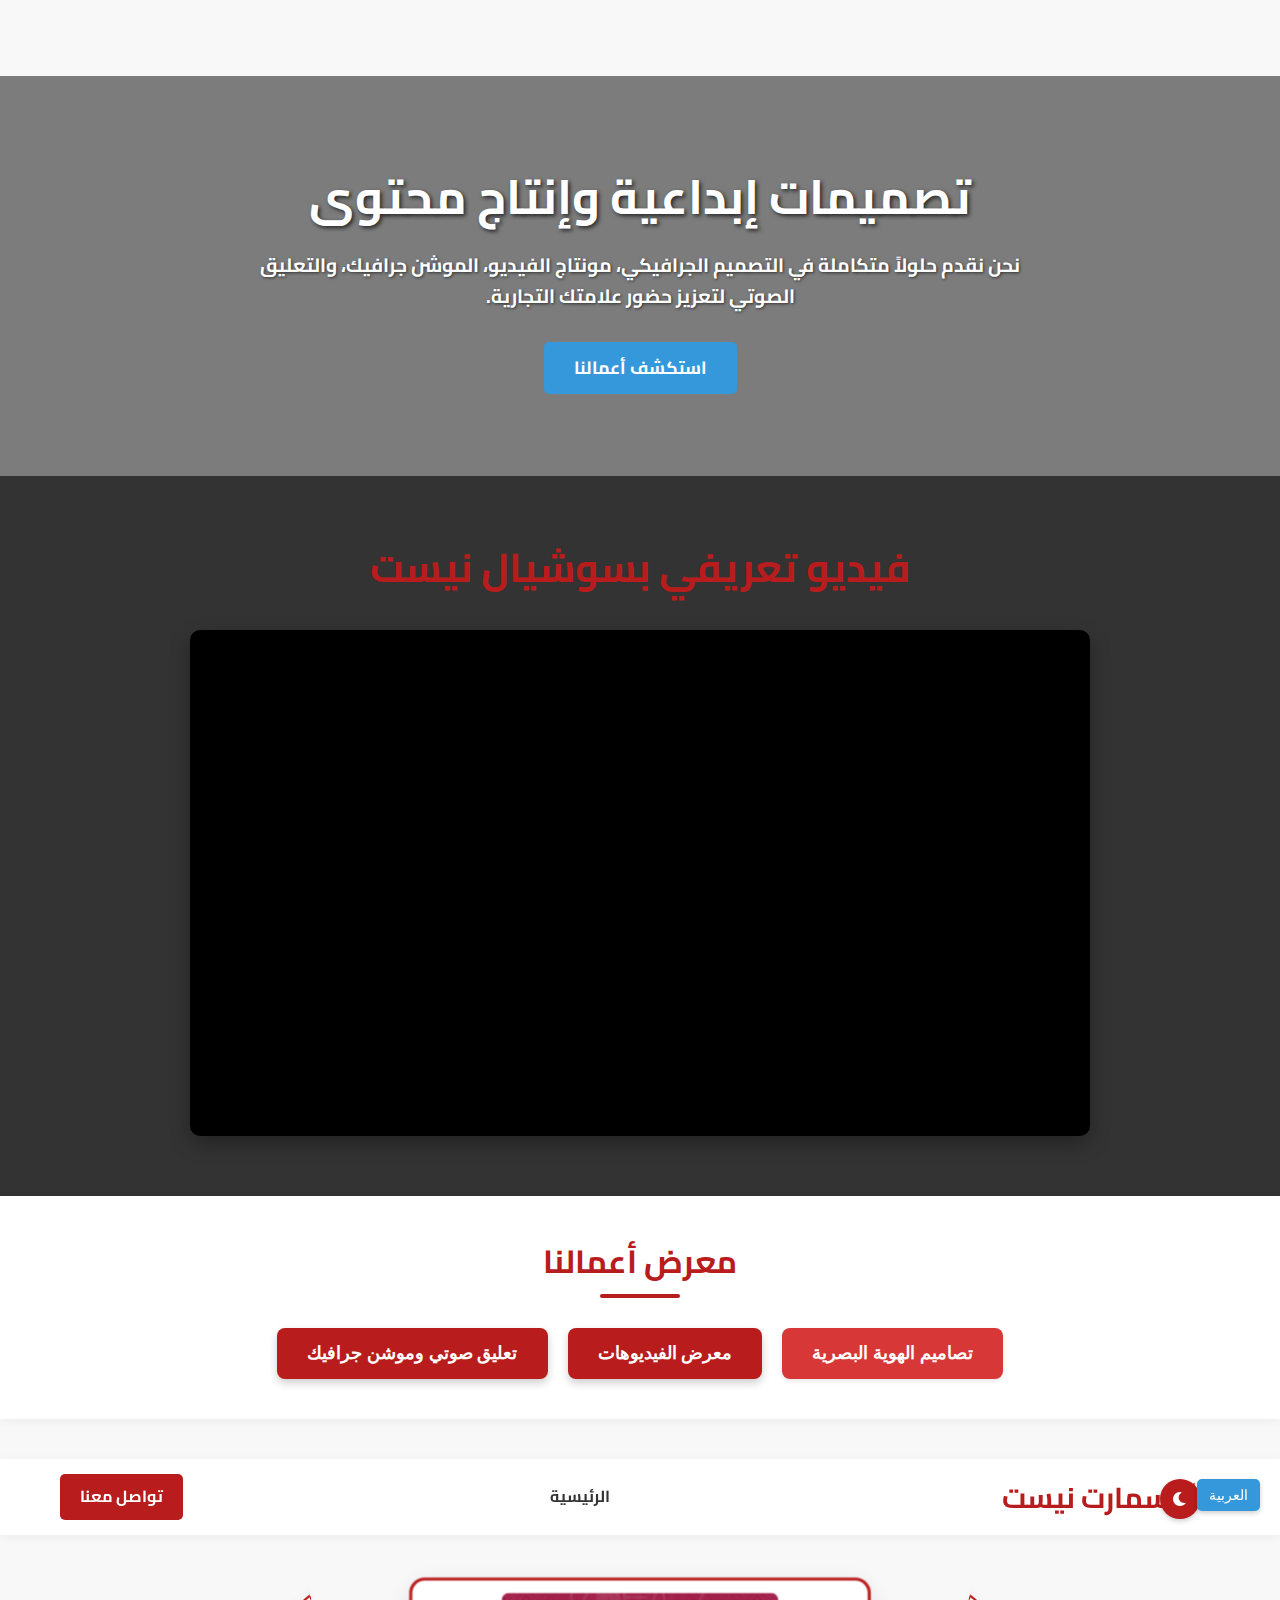
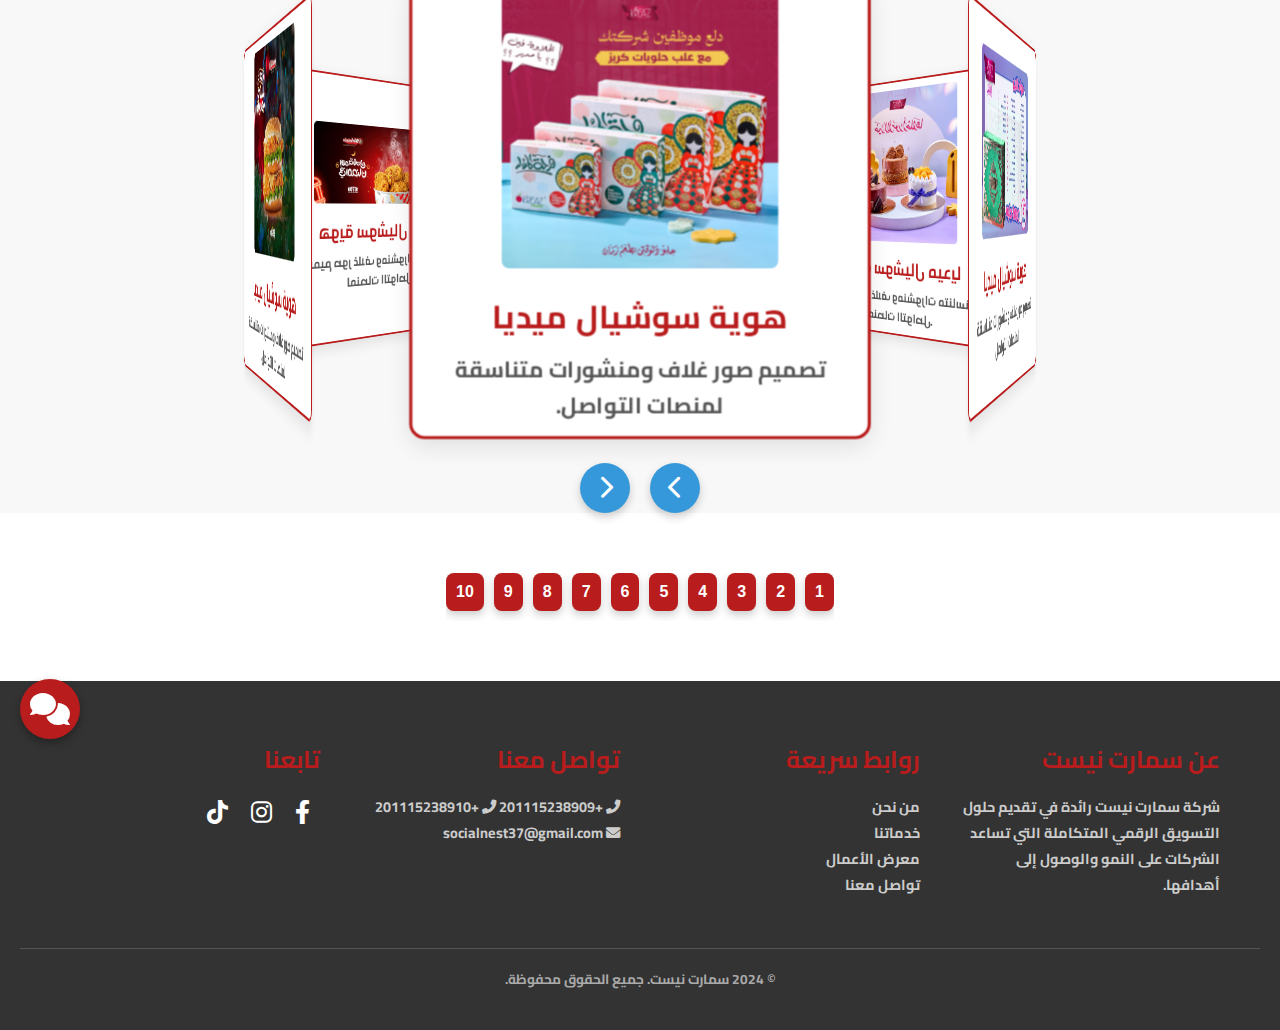
<file: P10.html>
<!DOCTYPE html>
<html lang="ar" dir="rtl">
<head>
    <meta charset="UTF-8">
    <meta name="viewport" content="width=device-width, initial-scale=1.0">
    <title>سوشيال نيست - Social Nest | شركة التسويق الرقمي</title>
    <link href="https://cdnjs.cloudflare.com/ajax/libs/font-awesome/6.0.0/css/all.min.css" rel="stylesheet">
    <link href="https://fonts.googleapis.com/css2?family=Cairo:wght@700&display=swap" rel="stylesheet">
    <style>
        /* General Styles - Consistent with INDEX.html */
        :root {
            --primary-red: #b91c1c;
            --light-gray: #F8F8F8;
            --white: #FFFFFF;
            --dark-gray: #333333;
            --dark-mode-bg: #1a1a1a;
            --dark-mode-text: #F8F8F8;
            --dark-mode-card: #2a2a2a;
            --dark-mode-header: #222;
            --dark-mode-footer: #111;
        }

        * {
            margin: 0;
            padding: 0;
            box-sizing: border-box;
        }

        body {
            font-family: 'Cairo', sans-serif;
            font-weight: bold;
            line-height: 1.6;
            color: var(--dark-gray);
            overflow-x: hidden;
            background-color: var(--light-gray);
            transition: all 0.3s ease;
        }

        body.dark-mode {
            background-color: var(--dark-mode-bg);
            color: var(--dark-mode-text);
        }

        /* Dark Mode Toggle - Consistent with INDEX.html */
        .mode-toggle {
            position: fixed;
            top: 20px;
            right: 80px;
            z-index: 1001;
            background: var(--primary-red);
            color: white;
            border: none;
            border-radius: 50%;
            width: 40px;
            height: 40px;
            display: flex;
            align-items: center;
            justify-content: center;
            cursor: pointer;
            box-shadow: 0 2px 5px rgba(0, 0, 0, 0.2);
            transition: background 0.3s ease, transform 0.3s ease;
        }

        .mode-toggle:hover {
            background: #a01a1a; /* slightly darker red */
            transform: scale(1.1);
        }

        .mode-toggle i {
            font-size: 1.2em;
        }

        /* Language Toggle - Consistent with INDEX.html */
        .lang-toggle {
            position: fixed;
            top: 20px;
            right: 20px;
            z-index: 1001;
            background: #3498db; /* Blue, good contrast */
            color: white;
            border: none;
            border-radius: 5px;
            padding: 8px 12px;
            cursor: pointer;
            box-shadow: 0 2px 5px rgba(0, 0, 0, 0.2);
            transition: background 0.3s ease;
            font-size: 0.9em;
        }

        .lang-toggle:hover {
            background: #2980b9; /* slightly darker blue */
        }

        /* Header - Consistent with INDEX.html */
        .header {
            background: var(--white);
            padding: 15px 0;
            box-shadow: 0 2px 10px rgba(0, 0, 0, 0.05);
            position: sticky;
            top: 0;
            z-index: 1000;
            transition: background 0.3s ease, box-shadow 0.3s ease;
        }

        body.dark-mode .header {
            background: var(--dark-mode-header);
            box-shadow: 0 2px 10px rgba(0, 0, 0, 0.4);
        }

        .header-content {
            display: flex;
            justify-content: space-between;
            align-items: center;
            max-width: 1200px;
            margin: 0 auto;
            padding: 0 20px;
        }

        .logo {
            font-size: 1.8em;
            color: var(--primary-red);
            text-decoration: none;
            font-weight: bold;
            display: flex;
            align-items: center;
        }

        .logo img {
            height: 40px; /* Adjust as needed */
            margin-inline-end: 10px;
        }

        .nav-links a {
            color: var(--dark-gray);
            text-decoration: none;
            margin-inline-start: 25px;
            font-weight: bold;
            transition: color 0.3s ease;
            position: relative;
        }

        body.dark-mode .nav-links a {
            color: var(--dark-mode-text);
        }

        .nav-links a::after {
            content: '';
            position: absolute;
            width: 0;
            height: 3px;
            background-color: var(--primary-red);
            bottom: -5px;
            inset-inline-start: 0;
            transition: width 0.3s ease;
        }

        .nav-links a:hover::after {
            width: 100%;
        }

        .nav-links a:hover {
            color: var(--primary-red);
        }

        .contact-btn {
            background-color: var(--primary-red);
            color: white;
            padding: 10px 20px;
            border-radius: 5px;
            text-decoration: none;
            font-weight: bold;
            transition: background-color 0.3s ease, transform 0.2s ease;
        }

        .contact-btn:hover {
            background-color: #a01a1a; /* slightly darker red */
            transform: translateY(-2px);
        }

        /* Hero Section */
        .hero {
            background: url('https://via.placeholder.com/1500x500/b91c1c/FFFFFF?text=Social+Nest+Hero') no-repeat center center/cover; /* Placeholder, replace with actual image */
            color: white;
            text-align: center;
            padding: 80px 20px;
            display: flex;
            flex-direction: column;
            justify-content: center;
            align-items: center;
            min-height: 400px;
            position: relative;
            z-index: 1; /* Ensure hero content is above overlay */
        }

        .hero::before {
            content: '';
            position: absolute;
            top: 0;
            left: 0;
            right: 0;
            bottom: 0;
            background: rgba(0, 0, 0, 0.5); /* Overlay */
            z-index: 1; /* Overlay layer */
        }

        .hero-content {
            position: relative;
            z-index: 2; /* Content above overlay */
        }

        .hero h1 {
            font-size: 3em;
            margin-bottom: 15px;
            text-shadow: 2px 2px 4px rgba(0, 0, 0, 0.7);
        }

        .hero p {
            font-size: 1.2em;
            max-width: 800px;
            margin-bottom: 30px;
            text-shadow: 1px 1px 3px rgba(0, 0, 0, 0.6);
        }

        .hero .cta-button {
            background-color: #3498db; /* Blue, to stand out from red */
            color: white;
            padding: 12px 30px;
            border-radius: 5px;
            text-decoration: none;
            font-weight: bold;
            font-size: 1.1em;
            transition: background-color 0.3s ease, transform 0.2s ease;
            display: inline-block;
        }

        .hero .cta-button:hover {
            background-color: #2980b9; /* darker blue */
            transform: translateY(-2px);
        }

        /* Main Video Section */
        .main-video-section {
            background-color: var(--dark-gray); /* Dark background for video */
            padding: 60px 20px;
            text-align: center;
        }

        body.dark-mode .main-video-section {
            background-color: #000; /* Even darker in dark mode */
        }

        .main-video-section h2 {
            font-size: 2.5em;
            color: var(--primary-red);
            margin-bottom: 30px;
        }

        body.dark-mode .main-video-section h2 {
            color: var(--dark-mode-text);
        }

        .main-video-container {
            max-width: 900px;
            margin: 0 auto;
            background-color: #000; /* Black background for the video player itself */
            border-radius: 10px;
            overflow: hidden;
            box-shadow: 0 8px 20px rgba(0, 0, 0, 0.3);
        }

        .main-video-container video {
            width: 100%;
            height: auto;
            display: block;
        }

        /* Responsive Iframe Container */
        .video-wrapper {
            position: relative;
            overflow: hidden;
            width: 100%;
            padding-top: 56.25%; /* 16:9 Aspect Ratio */
        }

        .video-wrapper iframe {
            position: absolute;
            top: 0;
            left: 0;
            bottom: 0;
            right: 0;
            width: 100%;
            height: 100%;
            border: 0;
        }

        /* Gallery Controls Section */
        .gallery-controls {
            text-align: center;
            padding: 40px 20px;
            background-color: var(--white);
            box-shadow: 0 2px 10px rgba(0, 0, 0, 0.05);
            margin-bottom: 40px;
        }

        body.dark-mode .gallery-controls {
            background-color: var(--dark-mode-card);
            box-shadow: 0 2px 10px rgba(0, 0, 0, 0.4);
        }

        .gallery-controls h2 {
            font-size: 2em;
            margin-bottom: 30px;
            color: var(--primary-red);
            position: relative;
            padding-bottom: 10px;
        }

        body.dark-mode .gallery-controls h2 {
            color: var(--dark-mode-text);
        }

        .gallery-controls h2::after {
            content: '';
            position: absolute;
            width: 80px;
            height: 4px;
            background-color: var(--primary-red);
            bottom: 0;
            left: 50%;
            transform: translateX(-50%);
            border-radius: 2px;
        }

        body.dark-mode .gallery-controls h2::after {
            background-color: var(--dark-mode-text);
        }

        .gallery-buttons {
            display: flex;
            flex-wrap: wrap;
            justify-content: center;
            gap: 20px;
        }

        .gallery-button {
            background-color: var(--primary-red);
            color: white;
            padding: 15px 30px;
            border-radius: 8px;
            text-decoration: none;
            font-weight: bold;
            font-size: 1.1em;
            transition: background-color 0.3s ease, transform 0.2s ease, box-shadow 0.3s ease;
            cursor: pointer;
            border: none;
            box-shadow: 0 4px 8px rgba(0, 0, 0, 0.2);
        }

        .gallery-button:hover {
            background-color: #a01a1a;
            transform: translateY(-3px);
            box-shadow: 0 6px 12px rgba(0, 0, 0, 0.3);
        }

        .gallery-button.active {
            background-color: #d73737; /* Lighter red for active state */
            box-shadow: 0 2px 5px rgba(0, 0, 0, 0.1);
            transform: translateY(0);
        }

        body.dark-mode .gallery-button {
            background-color: #4a4a4a; /* Darker button in dark mode */
            box-shadow: 0 4px 8px rgba(0, 0, 0, 0.4);
        }

        body.dark-mode .gallery-button:hover {
            background-color: #666;
            box-shadow: 0 6px 12px rgba(0, 0, 0, 0.5);
        }

        body.dark-mode .gallery-button.active {
            background-color: #666; /* Still active in dark mode */
        }
/* Numbered Buttons Section */
.numbered-buttons-section {
    background-color: var(--white);
    padding: 60px 20px;
    text-align: center;
    display: flex;
    flex-direction: column;
    justify-content: center;
    align-items: center;
    min-height: 10px;
}

body.dark-mode .numbered-buttons-section {
    background-color: var(--dark-mode-card);
}

.numbered-buttons-section h2 {
    font-size: 2.5em;
    color: var(--primary-red);
    margin-bottom: 30px;
    position: relative;
    padding-bottom: 10px;
}

.numbered-buttons-section h2::after {
    content: '';
    position: absolute;
    width: 80px;
    height: 4px;
    background-color: var(--primary-red);
    bottom: 0;
    left: 50%;
    transform: translateX(-50%);
    border-radius: 2px;
}

body.dark-mode .numbered-buttons-section h2::after {
    background-color: var(--dark-mode-text);
}

.numbered-buttons-container {
    display: flex;
    flex-wrap: nowrap;
    gap: 10px;
    max-width: 100%;
    margin: 0 auto;
    overflow-x: auto;
    padding-bottom: 10px;
}

.number-button {
    background-color: var(--primary-red);
    color: white;
    border: none;
    border-radius: 8px;
    padding: 10px;
    font-size: 1em;
    font-weight: bold;
    cursor: pointer;
    transition: all 0.3s ease;
    box-shadow: 0 4px 8px rgba(0, 0, 0, 0.2);
}

.number-button.hidden {
    display: none;
}

.show-more-btn {
    background-color: var(--primary-red);
    color: white;
    border: none;
    border-radius: 8px;
    padding: 10px 20px;
    font-size: 1em;
    font-weight: bold;
    cursor: pointer;
    transition: all 0.3s ease;
    box-shadow: 0 4px 8px rgba(0, 0, 0, 0.2);
    margin-top: 20px;
}

.show-more-btn:hover {
    background-color: #a01a1a;
    transform: translateY(-3px);
    box-shadow: 0 6px 12px rgba(0, 0, 0, 0.3);
}

.show-more-btn.hidden {
    display: none;
}

.number-button:hover {
    background-color: #a01a1a;
    transform: translateY(-3px);
    box-shadow: 0 6px 12px rgba(0, 0, 0, 0.3);
}

body.dark-mode .number-button {
    background-color: #4a4a4a;
    box-shadow: 0 4px 8px rgba(0, 0, 0, 0.4);
}

body.dark-mode .number-button:hover {
    background-color: #666;
    box-shadow: 0 6px 12px rgba(0, 0, 0, 0.5);
}

        /* Gallery Sections (General Styling for hidden/shown) */
        .gallery-section {
            display: none; /* Hidden by default */
            padding: 60px 0;
            max-width: 1200px;
            margin: 0 auto;
            padding: 0 20px;
        }

        .gallery-section.active {
            display: block; /* Shown when active */
        }

        .gallery-section h2 {
            text-align: center;
            font-size: 2.5em;
            margin-bottom: 40px;
            color: var(--primary-red);
            position: relative;
            padding-bottom: 10px;
        }

        body.dark-mode .gallery-section h2 {
            color: var(--dark-mode-text);
        }

        .gallery-section h2::after {
            content: '';
            position: absolute;
            width: 80px;
            height: 4px;
            background-color: var(--primary-red);
            bottom: 0;
            left: 50%;
            transform: translateX(-50%);
            border-radius: 2px;
        }

        body.dark-mode .gallery-section h2::after {
            background-color: var(--dark-mode-text);
        }


        /* Content Grid (for Video & VO/FX Galleries) */
        .content-grid {
            display: grid;
            grid-template-columns: repeat(auto-fit, minmax(300px, 1fr));
            gap: 30px;
        }

        .content-card {
            background: var(--white);
            border-radius: 10px;
            box-shadow: 0 5px 15px rgba(0, 0, 0, 0.1);
            overflow: hidden;
            transition: transform 0.3s ease, box-shadow 0.3s ease;
            display: flex;
            flex-direction: column;
        }

        body.dark-mode .content-card {
            background: var(--dark-mode-card);
            box-shadow: 0 5px 15px rgba(0, 0, 0, 0.3);
        }

        .content-card:hover {
            transform: translateY(-5px);
            box-shadow: 0 8px 20px rgba(0, 0, 0, 0.2);
        }

        .content-card video,
        .content-card img,
        .content-card iframe {
            width: 100%;
            height: 200px; /* Fixed height for consistency */
            object-fit: cover;
            display: block;
            border-bottom: 1px solid #eee;
        }

        body.dark-mode .content-card video,
        body.dark-mode .content-card img,
        body.dark-mode .content-card iframe {
            border-bottom: 1px solid #333;
        }

        .content-card-body {
            padding: 20px;
            flex-grow: 1;
        }

        .content-card-body h3 {
            font-size: 1.5em;
            margin-bottom: 10px;
            color: var(--primary-red);
        }

        body.dark-mode .content-card-body h3 {
            color: var(--dark-mode-text);
        }

        .content-card-body p {
            font-size: 0.95em;
            color: #555;
            line-height: 1.6;
        }

        body.dark-mode .content-card-body p {
            color: #bbb;
        }

        /* 3D Carousel Specific Styles */
        .carousel-container {
            perspective: 1000px; /* Defines the 3D space */
            display: flex;
            justify-content: center;
            align-items: center;
            height: 450px; /* Adjust height based on card size */
            margin-top: 50px;
        }

        .carousel {
            width: 300px; /* Width of each card */
            height: 300px; /* Height of each card */
            position: relative;
            transform-style: preserve-3d; /* Key for 3D effect */
            transform: rotateY(var(--rotation)); /* Controlled by JS */
            transition: transform 0.8s ease-in-out;
        }

        .carousel-card {
            position: absolute;
            width: 100%;
            height: 100%;
            background: var(--white);
            border-radius: 10px;
            box-shadow: 0 5px 15px rgba(0, 0, 0, 0.1);
            overflow: hidden;
            display: flex;
            flex-direction: column;
            justify-content: center;
            align-items: center;
            text-align: center;
            padding: 20px;
            border: 2px solid var(--primary-red); /* Border for emphasis */
            transition: background 0.3s ease, border-color 0.3s ease, box-shadow 0.3s ease;
        }

        body.dark-mode .carousel-card {
            background: var(--dark-mode-card);
            border-color: var(--dark-mode-text);
            box-shadow: 0 5px 15px rgba(0, 0, 0, 0.3);
        }

        .carousel-card img {
            max-width: 80%;
            max-height: 70%;
            object-fit: contain;
            margin-bottom: 15px;
            border-radius: 5px;
        }

        .carousel-card h3 {
            font-size: 1.3em;
            color: var(--primary-red);
            margin-bottom: 5px;
        }

        body.dark-mode .carousel-card h3 {
            color: var(--dark-mode-text);
        }

        .carousel-card p {
            font-size: 0.9em;
            color: #555;
        }

        body.dark-mode .carousel-card p {
            color: #bbb;
        }

        /* Positioning for 3D cards */
        .carousel-card:nth-child(1) { transform: rotateY(  0deg) translateZ(350px); }
        .carousel-card:nth-child(2) { transform: rotateY( 60deg) translateZ(350px); }
        .carousel-card:nth-child(3) { transform: rotateY(120deg) translateZ(350px); }
        .carousel-card:nth-child(4) { transform: rotateY(180deg) translateZ(350px); }
        .carousel-card:nth-child(5) { transform: rotateY(240deg) translateZ(350px); }
        .carousel-card:nth-child(6) { transform: rotateY(300deg) translateZ(350px); }

        .carousel-navigation {
            display: flex;
            justify-content: center;
            margin-top: 30px;
            gap: 20px;
        }

        .carousel-navigation button {
            background-color: #3498db; /* Blue for navigation */
            color: white;
            border: none;
            border-radius: 50%;
            width: 50px;
            height: 50px;
            font-size: 1.5em;
            cursor: pointer;
            box-shadow: 0 4px 8px rgba(0, 0, 0, 0.2);
            transition: background-color 0.3s ease, transform 0.2s ease;
        }

        .carousel-navigation button:hover {
            background-color: #2980b9;
            transform: scale(1.1);
        }

        /* Gallery Pagination Styles */
        .gallery-pagination {
            display: flex;
            justify-content: center;
            margin-top: 30px;
            gap: 10px;
            flex-wrap: wrap;
            padding: 20px 0;
        }

        .pagination-btn {
            background-color: var(--primary-red);
            color: white;
            border: none;
            border-radius: 5px;
            width: 40px;
            height: 40px;
            font-size: 1em;
            cursor: pointer;
            transition: all 0.3s ease;
        }

        .pagination-btn:hover {
            background-color: #a01a1a;
            transform: translateY(-2px);
        }

        .pagination-btn.active {
            background-color: #d73737;
            box-shadow: 0 0 0 2px white;
        }

        body.dark-mode .pagination-btn.active {
            box-shadow: 0 0 0 2px var(--dark-mode-text);
        }

        /* Footer - Consistent with INDEX.html */
        .footer {
            background-color: var(--dark-gray);
            color: white;
            padding: 40px 20px;
            text-align: center;
        }

        body.dark-mode .footer {
            background-color: var(--dark-mode-footer);
        }

        .footer-content {
            max-width: 1200px;
            margin: 0 auto;
            display: flex;
            flex-wrap: wrap;
            justify-content: space-around;
            text-align: right; /* Set default to right for RTL */
        }

        .footer-section {
            flex: 1;
            min-width: 250px;
            margin: 20px;
        }

        .footer-section h3 {
            font-size: 1.5em;
            margin-bottom: 15px;
            color: var(--primary-red);
        }

        .footer-section p, .footer-section ul {
            font-size: 0.9em;
            line-height: 1.8;
            color: #ccc;
        }

        .footer-section ul {
            list-style: none;
            padding: 0;
        }

        .footer-section ul li a {
            color: #ccc;
            text-decoration: none;
            transition: color 0.3s ease;
        }

        .footer-section ul li a:hover {
            color: var(--primary-red);
        }

        .social-icons a {
            color: white;
            font-size: 1.5em;
            margin: 0 10px;
            transition: color 0.3s ease;
        }

        .social-icons a:hover {
            color: var(--primary-red);
        }

        .footer-bottom {
            margin-top: 30px;
            padding-top: 20px;
            border-top: 1px solid #555;
            font-size: 0.85em;
            color: #aaa;
        }

        /* Chatbot Styles - Consistent with INDEX.html */
        .chatbot-icon {
            position: fixed;
            bottom: 20px;
            left: 20px; /* Adjusted for RTL */
            background-color: var(--primary-red);
            color: white;
            border-radius: 50%;
            width: 60px;
            height: 60px;
            display: flex;
            align-items: center;
            justify-content: center;
            font-size: 2em;
            cursor: pointer;
            box-shadow: 0 4px 8px rgba(0, 0, 0, 0.3);
            z-index: 1000;
            transition: transform 0.3s ease;
        }

        .chatbot-icon:hover {
            transform: scale(1.1);
        }

        .chat-container {
            position: fixed;
            bottom: 90px;
            left: 20px; /* Adjusted for RTL */
            width: 350px;
            height: 450px;
            background: white;
            border-radius: 10px;
            box-shadow: 0 8px 16px rgba(0, 0, 0, 0.2);
            display: flex;
            flex-direction: column;
            overflow: hidden;
            z-index: 1000;
            transition: all 0.3s ease-in-out;
            transform: translateX(-400px); /* Initially hidden off-screen */
            opacity: 0;
            pointer-events: none;
        }

        .chat-container.active {
            transform: translateX(0);
            opacity: 1;
            pointer-events: all;
        }

        body.dark-mode .chat-container {
            background: var(--dark-mode-card);
        }

        .chat-header {
            background-color: var(--primary-red);
            color: white;
            padding: 15px;
            text-align: center;
            font-size: 1.2em;
            position: relative;
        }

        .chat-close-btn {
            position: absolute;
            top: 10px;
            left: 10px; /* Adjusted for RTL */
            background: none;
            border: none;
            color: white;
            font-size: 1.5em;
            cursor: pointer;
        }

        .chat-body {
            flex-grow: 1;
            padding: 15px;
            overflow-y: auto;
            display: flex;
            flex-direction: column;
            gap: 10px;
            border-bottom: 1px solid #eee;
        }

        body.dark-mode .chat-body {
            border-bottom: 1px solid #333;
        }

        .chat-message {
            max-width: 80%;
            padding: 10px 15px;
            border-radius: 15px;
            line-height: 1.4;
            word-wrap: break-word;
        }

        .chat-message.user {
            align-self: flex-start; /* Changed for RTL */
            background-color: #dcf8c6; /* Light green for user messages */
            color: #333;
            border-bottom-right-radius: 2px;
        }

        body.dark-mode .chat-message.user {
            background-color: #4a4a4a;
            color: var(--dark-mode-text);
        }

        .chat-message.bot {
            align-self: flex-end; /* Changed for RTL */
            background-color: #e2e2e2; /* Light gray for bot messages */
            color: #333;
            border-bottom-left-radius: 2px;
        }

        body.dark-mode .chat-message.bot {
            background-color: #3a3a3a;
            color: var(--dark-mode-text);
        }

        .chat-input {
            padding: 15px;
            display: flex;
            align-items: center;
            border-top: 1px solid #eee;
        }

        body.dark-mode .chat-input {
            border-top: 1px solid #333;
        }

        .chat-input input {
            flex-grow: 1;
            padding: 10px;
            border: 1px solid #ddd;
            border-radius: 20px;
            outline: none;
            font-family: 'Cairo', sans-serif;
            font-weight: bold;
            font-size: 0.9em;
            background-color: #f9f9f9;
            color: #333;
        }

        body.dark-mode .chat-input input {
            background-color: #333;
            border-color: #444;
            color: var(--dark-mode-text);
        }

        .chat-input button {
            background-color: var(--primary-red);
            color: white;
            border: none;
            border-radius: 50%;
            width: 40px;
            height: 40px;
            display: flex;
            align-items: center;
            justify-content: center;
            margin-inline-start: 10px;
            cursor: pointer;
            font-size: 1.2em;
            transition: background-color 0.3s ease;
        }

        .chat-input button:hover {
            background-color: #a01a1a;
        }

        .chat-buttons {
            display: flex;
            flex-wrap: wrap;
            justify-content: flex-end; /* Changed for RTL */
            gap: 8px;
            padding: 10px 15px; /* Add padding to buttons container */
            border-top: 1px solid #eee; /* Add a border to separate from input */
        }

        body.dark-mode .chat-buttons {
            border-top: 1px solid #333;
        }

        .chat-buttons button {
            background-color: #f0f0f0;
            color: #333;
            border: 1px solid #ddd;
            padding: 8px 12px;
            border-radius: 20px;
            cursor: pointer;
            font-size: 0.85em;
            transition: background-color 0.3s ease, border-color 0.3s ease;
        }

        body.dark-mode .chat-buttons button {
            background-color: #444;
            color: var(--dark-mode-text);
            border-color: #555;
        }

        .chat-buttons button:hover {
            background-color: #e0e0e0;
            border-color: #ccc;
        }

        body.dark-mode .chat-buttons button:hover {
            background-color: #555;
            border-color: #666;
        }


        /* Responsive Design */
        @media (max-width: 768px) {
            .header-content {
                flex-direction: column;
                text-align: center;
            }

            .nav-links {
                margin-top: 15px;
            }

            .nav-links a {
                margin: 0 10px;
            }

            .contact-btn {
                margin-top: 15px;
            }

            .hero h1 {
                font-size: 2.5em;
            }

            .hero p {
                font-size: 1em;
            }

            .main-video-section h2, .gallery-controls h2, .gallery-section h2 {
                font-size: 2em;
            }

            .content-grid {
                grid-template-columns: 1fr;
            }

            .footer-content {
                flex-direction: column;
            }

            .footer-section {
                margin: 15px 0;
            }

            .mode-toggle {
                right: 60px; /* Adjust position for smaller screens */
            }

            .gallery-buttons {
                flex-direction: column;
            }
.numbered-buttons-container {
                grid-template-columns: repeat(auto-fill, minmax(80px, 1fr));
                gap: 10px;
            }
            .gallery-button {
                width: 80%; /* Make buttons wider on small screens */
                margin: 0 auto;
            }

            .carousel-container {
                height: 350px; /* Adjust height for smaller screens */
            }
            .carousel {
                width: 250px;
                height: 250px;
            }
            .carousel-card:nth-child(1) { transform: rotateY(  0deg) translateZ(280px); }
            .carousel-card:nth-child(2) { transform: rotateY( 60deg) translateZ(280px); }
            .carousel-card:nth-child(3) { transform: rotateY(120deg) translateZ(280px); }
            .carousel-card:nth-child(4) { transform: rotateY(180deg) translateZ(280px); }
            .carousel-card:nth-child(5) { transform: rotateY(240deg) translateZ(280px); }
            .carousel-card:nth-child(6) { transform: rotateY(300deg) translateZ(280px); }
            
            .gallery-pagination {
                gap: 5px;
            }
            .pagination-btn {
                width: 35px;
                height: 35px;
                font-size: 0.9em;
            }
        }
    </style>
</head>
<body>
    <button class="mode-toggle" aria-label="Toggle Dark Mode">
        <i class="fas fa-moon"></i>
    </button>

    <button class="lang-toggle" id="langToggle">
        <span class="ar-text">English</span>
        <span class="en-text" style="display: none;">العربية</span>
    </button>

    <header class="header">
        <div class="header-content">
            <a href="https://smart-nes.github.io/SOCIAL-NEST/" class="logo">
                <img src="1.png" alt="Smart Nest Logo">
                <span class="ar-text">سمارت نيست</span>
                <span class="en-text" style="display: none;">Smart Nest</span>
            </a>
            <nav class="nav-links">
                <a href="https://smart-nes.github.io/SOCIAL-NEST/">
                    <span class="ar-text">الرئيسية</span>
                    <span class="en-text" style="display: none;">Home</span>
                </a>
                </nav>
            <a href="contact_us_page.html" class="contact-btn">
                <span class="ar-text">تواصل معنا</span>
                <span class="en-text" style="display: none;">Contact Us</span>
            </a>
        </div>
    </header>

    <section class="hero">
        <div class="hero-content">
            <h1>
                <span class="ar-text">تصميمات إبداعية وإنتاج محتوى</span>
                <span class="en-text" style="display: none;">Creative Designs & Content Production</span>
            </h1>
            <p>
                <span class="ar-text">نحن نقدم حلولاً متكاملة في التصميم الجرافيكي، مونتاج الفيديو، الموشن جرافيك، والتعليق الصوتي لتعزيز حضور علامتك التجارية.</span>
                <span class="en-text" style="display: none;">We offer integrated solutions in graphic design, video editing, motion graphics, and voice-over to enhance your brand's presence.</span>
            </p>
            <a href="#main-video-section" class="cta-button">
                <span class="ar-text">استكشف أعمالنا</span>
                <span class="en-text" style="display: none;">Explore Our Work</span>
            </a>
        </div>
    </section>

    <section id="main-video-section" class="main-video-section">
        <h2>
            <span class="ar-text">فيديو تعريفي بسوشيال نيست</span>
            <span class="en-text" style="display: none;">Introduction to Social Nest</span>
        </h2>
        <div class="main-video-container">
            <div class="video-wrapper">
                <iframe src="https://www.youtube.com/embed/vP8DcKDu4wY" 
                        title="YouTube video player" 
                        frameborder="0" 
                        allow="accelerometer; autoplay; clipboard-write; encrypted-media; gyroscope; picture-in-picture; web-share" 
                        allowfullscreen>
                </iframe>
            </div>
        </div>
    </section>

    <section id="galleries-section" class="gallery-controls">
        <h2>
            <span class="ar-text">معرض أعمالنا</span>
            <span class="en-text" style="display: none;">Our Portfolio</span>
        </h2>
        
        <div class="gallery-buttons">
            
            <button class="gallery-button active" id="visual-identity-btn" data-gallery="visual-identity-gallery">
                <span class="ar-text">تصاميم الهوية البصرية</span>
                <span class="en-text" style="display: none;">Visual Identity Designs</span>
            </button>
            <button class="gallery-button" id="video-gallery-btn" data-gallery="video-gallery">
                <span class="ar-text">معرض الفيديوهات</span>
                <span class="en-text" style="display: none;">Video Gallery</span>
            </button>
            <button class="gallery-button" id="vofx-gallery-btn" data-gallery="vofx-gallery">
                <span class="ar-text">تعليق صوتي وموشن جرافيك</span>
                <span class="en-text" style="display: none;">Voice Over & Motion Graphics</span>
            </button>
        </div>
    </section>

    <section id="visual-identity-gallery" class="gallery-section active">
        <h2>
            <span class="ar-text">تصاميم الهوية البصرية ثلاثية الأبعاد</span>
            <span class="en-text" style="display: none;">3D Visual Identity Designs</span>
        </h2>
        <div class="carousel-container">
            <div class="carousel" id="carousel1" style="--rotation: 0deg;">
                <div class="carousel-card">
                    <img src="19.jpeg" alt="Brand Logo 1">
                    <h3>
                        <span class="ar-text">هوية سوشيال ميديا</span>
                        <span class="en-text" style="display: none;">Social Media Identity</span>
                    </h3>
                    <p>
                        <span class="ar-text">تصميم صور غلاف ومنشورات متناسقة لمنصات التواصل.</span>
                        <span class="en-text" style="display: none;">Consistent cover photos and post designs for social platforms.</span>
                    </p>
                </div>
                <div class="carousel-card">
                    <img src="20.jpeg" alt="Branding Mockup 2">
                    <h3>
                        <span class="ar-text">هوية سوشيال ميديا</span>
                        <span class="en-text" style="display: none;">Social Media Identity</span>
                    </h3>
                    <p>
                        <span class="ar-text">تصميم صور غلاف ومنشورات متناسقة لمنصات التواصل.</span>
                        <span class="en-text" style="display: none;">Consistent cover photos and post designs for social platforms.</span>
                    </p>
                </div>
                <div class="carousel-card">
                    <img src="21.jpeg" alt="Website UI 3">
                    <h3>
                        <span class="ar-text">هوية سوشيال ميديا</span>
                        <span class="en-text" style="display: none;">Social Media Identity</span>
                    </h3>
                    <p>
                        <span class="ar-text">تصميم صور غلاف ومنشورات متناسقة لمنصات التواصل.</span>
                        <span class="en-text" style="display: none;">Consistent cover photos and post designs for social platforms.</span>
                    </p>
                </div>
                <div class="carousel-card">
                    <img src="22.jpeg" alt="Social Media Branding 4">
                    <h3>
                        <span class="ar-text">هوية سوشيال ميديا</span>
                        <span class="en-text" style="display: none;">Social Media Identity</span>
                    </h3>
                    <p>
                        <span class="ar-text">تصميم صور غلاف ومنشورات متناسقة لمنصات التواصل.</span>
                        <span class="en-text" style="display: none;">Consistent cover photos and post designs for social platforms.</span>
                    </p>
                </div>
                <div class="carousel-card">
                    <img src="23.jpeg" alt="Packaging Design 5">
                    <h3>
                        <span class="ar-text">هوية سوشيال ميديا</span>
                        <span class="en-text" style="display: none;">Social Media Identity</span>
                    </h3>
                    <p>
                        <span class="ar-text">تصميم صور غلاف ومنشورات متناسقة لمنصات التواصل.</span>
                        <span class="en-text" style="display: none;">Consistent cover photos and post designs for social platforms.</span>
                    </p>
                </div>
                <div class="carousel-card">
                    <img src="24.jpeg" alt="Infographic 6">
                    <h3>
                        <span class="ar-text">هوية سوشيال ميديا</span>
                        <span class="en-text" style="display: none;">Social Media Identity</span>
                    </h3>
                    <p>
                        <span class="ar-text">تصميم صور غلاف ومنشورات متناسقة لمنصات التواصل.</span>
                        <span class="en-text" style="display: none;">Consistent cover photos and post designs for social platforms.</span>
                    </p>
                </div>
            </div>
        </div>
        <div class="carousel-navigation">
            <button onclick="rotateCarousel('carousel1', -1)"><i class="fas fa-chevron-left"></i></button>
            <button onclick="rotateCarousel('carousel1', 1)"><i class="fas fa-chevron-right"></i></button>
        </div>
        
    
    </section>

    <section id="video-gallery" class="gallery-section">
        <h2>
            <span class="ar-text">معرض الفيديوهات</span>
            <span class="en-text" style="display: none;">Video Gallery</span>
        </h2>
        <div class="content-grid">
            <div class="content-card">
                <iframe src="https://www.youtube.com/embed/_9oQzAPNutI" title="YouTube video player" frameborder="0" allow="accelerometer; autoplay; clipboard-write; encrypted-media; gyroscope; picture-in-picture; web-share" allowfullscreen></iframe>
                <div class="content-card-body">
                    <h3>
                        <span class="ar-text">فيديو إعلاني جذاب</span>
                        <span class="en-text" style="display: none;">Engaging Promotional Video</span>
                    </h3>
                    <p>
                        <span class="ar-text">فن المونتاج يضيء حفلات الجامعات</span>
                        <span class="en-text" style="display: none;">Artful Edits to Light Up Your College Events</span>
                    </p>
                </div>
            </div>

            <div class="content-card">
                <iframe src="https://www.youtube.com/embed/_BZqtPDC-lw" title="YouTube video player" frameborder="0" allow="accelerometer; autoplay; clipboard-write; encrypted-media; gyroscope; picture-in-picture; web-share" allowfullscreen></iframe>
                <div class="content-card-body">
                    <h3>
                        <span class="ar-text">لقطات جيم تنبض بالحياة مع مونتاجنا</span>
                        <span class="en-text" style="display: none;">Jim's Moments Come Alive with Our Edits!</span>
                    </h3>
                    <p>
                        <span class="ar-text">فيديو قصير ومؤثر يقدم لمحة عن قيم الشركة وخدماتها.</span>
                        <span class="en-text" style="display: none;">A short and impactful video providing an overview of the company's values and services.</span>
                    </p>
                </div>
            </div>

            <div class="content-card">
                <iframe src="https://www.youtube.com/embed/l5vCEVuB1CU" title="YouTube video player" frameborder="0" allow="accelerometer; autoplay; clipboard-write; encrypted-media; gyroscope; picture-in-picture; web-share" allowfullscreen></iframe>
                <div class="content-card-body">
                    <h3>
                        <span class="ar-text">مطعمك في لقطات مونتاج تأسر الحواس</span>
                        <span class="en-text" style="display: none;">Edits That Make Your Restaurant Irresistible!</span>
                    </h3>
                    <p>
                        <span class="ar-text">مونتاج حيوي لفعالية أو مؤتمر يبرز أهم اللحظات.</span>
                        <span class="en-text" style="display: none;">Dynamic montage of an event or conference highlighting key moments.</span>
                    </p>
                </div>
            </div>
            
<!-- الفيديوهات المعدلة -->
<div class="content-card">
    <iframe src="https://www.youtube.com/embed/3QHM19FWk5I" title="YouTube video player" frameborder="0" allow="accelerometer; autoplay; clipboard-write; encrypted-media; gyroscope; picture-in-picture; web-share" allowfullscreen></iframe>
    <div class="content-card-body">
        <h3>
            <span class="ar-text">كيف تصبح مبرمجًا محترفًا</span>
            <span class="en-text" style="display: none;">How to become a professional programmer!</span>
        </h3>
        <p>
            <span class="ar-text">مونتاج لتعليم البرمجة و المحتوي التعليمي.</span>
            <span class="en-text" style="display: none;">Editing programming education and educational content.</span>
        </p>
    </div>
</div>


<div class="content-card">
    <iframe src="https://www.youtube.com/embed/-PvxIqGoT3w" title="YouTube video player" frameborder="0" allow="accelerometer; autoplay; clipboard-write; encrypted-media; gyroscope; picture-in-picture; web-share" allowfullscreen></iframe>
    <div class="content-card-body">
        <h3>
            <span class="ar-text">كيف تصبح مبرمجًا محترفًا</span>
            <span class="en-text" style="display: none;">How to become a professional programmer!</span>
        </h3>
        <p>
            <span class="ar-text">مونتاج لتعليم البرمجة و المحتوي التعليمي.</span>
            <span class="en-text" style="display: none;">Editing programming education and educational content.</span>
        </p>
    </div>
</div>

<div class="content-card">
    <iframe src="https://www.youtube.com/embed/gP3BJEVhYjQ" title="YouTube video player" frameborder="0" allow="accelerometer; autoplay; clipboard-write; encrypted-media; gyroscope; picture-in-picture; web-share" allowfullscreen></iframe>
    <div class="content-card-body">
        <h3>
            <span class="ar-text">كيف تصبح ملك المشويات</span>
            <span class="en-text" style="display: none;">How to become the king of grills</span>
        </h3>
        <p>
            <span class="ar-text">عالم المشويات من خلال عدستنا</span>
            <span class="en-text" style="display: none;">The world of grills through our lenses.</span>
        </p>
    </div>
</div>

<div class="content-card">
    <iframe src="https://www.youtube.com/embed/NgfioSiTXCQ" title="YouTube video player" frameborder="0" allow="accelerometer; autoplay; clipboard-write; encrypted-media; gyroscope; picture-in-picture; web-share" allowfullscreen></iframe>
    <div class="content-card-body">
        <h3>
            <span class="ar-text">شاهد قصتنا من خلال عدستنا للمنصات التعليمية</span>
            <span class="en-text" style="display: none;">Watch our story through our educational platform lens.</span>
        </h3>
        <p>
            <span class="ar-text">إبداعنا في عالم الديجيتال ماركتنج</span>
            <span class="en-text" style="display: none;">Our creativity in the world of digital marketing.</span>
        </p>
    </div>
</div>

<div class="content-card">
    <iframe src="https://www.youtube.com/embed/VJa0vX7SWEc" title="YouTube video player" frameborder="0" allow="accelerometer; autoplay; clipboard-write; encrypted-media; gyroscope; picture-in-picture; web-share" allowfullscreen></iframe>
    <div class="content-card-body">
        <h3>
            <span class="ar-text">الأحداث تكتب نفسها، ونحن ننقلها بعدستنا</span>
            <span class="en-text" style="display: none;">Events write themselves, and we transmit them through our lens.</span>
        </h3>
        <p>
            <span class="ar-text">نقدم لكم الأحداث كما حدثت</span>
            <span class="en-text" style="display: none;">We present to you the events as they happened.</span>
        </p>
    </div>
</div>

<div class="content-card">
    <iframe src="https://www.youtube.com/embed/1ywahwVtpNc" title="YouTube video player" frameborder="0" allow="accelerometer; autoplay; clipboard-write; encrypted-media; gyroscope; picture-in-picture; web-share" allowfullscreen></iframe>
    <div class="content-card-body">
        <h3>
            <span class="ar-text">عالم القهوة</span>
            <span class="en-text" style="display: none;">Coffee world.</span>
        </h3>
        <p>
            <span class="ar-text">من حبة البن إلى كوبك.. رحلة لا تُنسى</span>
            <span class="en-text" style="display: none;">From coffee bean to your cup... an unforgettable journey.</span>
        </p>
    </div>
</div>

<div class="content-card">
    <iframe src="https://www.youtube.com/embed/XQOHymmIcbo" title="YouTube video player" frameborder="0" allow="accelerometer; autoplay; clipboard-write; encrypted-media; gyroscope; picture-in-picture; web-share" allowfullscreen></iframe>
    <div class="content-card-body">
        <h3>
            <span class="ar-text">بقالتك اليومية.. كل ما تحتاجه تحت سقف واحد</span>
            <span class="en-text" style="display: none;">Your daily groceries... everything you need under one roof.</span>
        </h3>
        <p>
            <span class="ar-text">اجعل علامتك فاخرة</span>
            <span class="en-text" style="display: none;">Make your brand luxurious.</span>
        </p>
    </div>
</div>

<div class="content-card">
    <iframe src="https://www.youtube.com/embed/lbPQks_fczg" title="YouTube video player" frameborder="0" allow="accelerometer; autoplay; clipboard-write; encrypted-media; gyroscope; picture-in-picture; web-share" allowfullscreen></iframe>
    <div class="content-card-body">
        <h3>
            <span class="ar-text">عدستنا في عالم الاناقة</span>
            <span class="en-text" style="display: none;">Our lens in the world of elegance.</span>
        </h3>
        <p>
            <span class="ar-text">أناقتك تبدأ هنا</span>
            <span class="en-text" style="display: none;">Your elegance starts here.</span>
        </p>
    </div>
</div>

<div class="content-card">
    <iframe src="https://www.youtube.com/embed/wBckcipGbtk" title="YouTube video player" frameborder="0" allow="accelerometer; autoplay; clipboard-write; encrypted-media; gyroscope; picture-in-picture; web-share" allowfullscreen></iframe>
    <div class="content-card-body">
        <h3>
            <span class="ar-text">عدستنا في عالم الطب</span>
            <span class="en-text" style="display: none;">Our lens in the world of medicine.</span>
        </h3>
        <p>
            <span class="ar-text">نوثق مهاراتك في عالم الطب</span>
            <span class="en-text" style="display: none;">We document your skills in the world of medicine.</span>
        </p>
    </div>
</div>
            </div>
        </div>
    </section>

    <section id="vofx-gallery" class="gallery-section">
        <h2>
            <span class="ar-text">أعمال التعليق الصوتي والموشن جرافيك</span>
            <span class="en-text" style="display: none;">Voice Over & Motion Graphics Works</span>
        </h2>
        <div class="carousel-container">
            <div class="carousel" id="carousel2" style="--rotation: 0deg;">
                <div class="carousel-card">
                    <iframe src="https://www.youtube.com/embed/pSOZIagT-AU" title="YouTube video player" frameborder="0" allow="accelerometer; autoplay; clipboard-write; encrypted-media; gyroscope; picture-in-picture; web-share" allowfullscreen></iframe>
                    <div class="content-card-body">
                        <h3>
                            <span class="ar-text">موشن جرافيك توضيحي</span>
                            <span class="en-text" style="display: none;">Explainer Motion Graphics</span>
                        </h3>
                        <p>
                            <span class="ar-text">فيديو موشن جرافيك يشرح خدمة معقدة بأسلوب مبسط وممتع.</span>
                            <span class="en-text" style="display: none;">Motion graphics video explaining a complex service in a simplified and engaging way.</span>
                        </p>
                    </div>
                </div>
                <div class="carousel-card">
                    <iframe width="100%" height="166" scrolling="no" frameborder="no" allow="autoplay" src="https://www.youtube.com/embed/QPmSAvGRrSU"></iframe>
                    <div class="content-card-body">
                        <h3>
                            <span class="ar-text">نموذج تعليق صوتي احترافي</span>
                            <span class="en-text" style="display: none;">Professional Voice Over Sample</span>
                        </h3>
                        <p>
                            <span class="ar-text">مثال على تعليق صوتي واضح ومعبر لمقطع وثائقي أو إعلان.</span>
                            <span class="en-text" style="display: none;">An example of a clear and expressive voice-over for a documentary or advertisement.</span>
                        </p>
                    </div>
                </div>
                <div class="carousel-card">
                    <iframe src="https://www.youtube.com/embed/QPmSAvGRrSU" title="YouTube video player" frameborder="0" allow="accelerometer; autoplay; clipboard-write; encrypted-media; gyroscope; picture-in-picture; web-share" allowfullscreen></iframe>
                    <div class="content-card-body">
                        <h3>
                            <span class="ar-text">  إعلان موشن جرافيك لاكسسوارات الهاتف </span>
                            <span class="en-text" style="display: none;">Motion graphic ad for phone accessories</span>
                        </h3>
                        <p>
                            <span class="ar-text">  فيديو إعلاني غنائي للشباب.</span>
                            <span class="en-text" style="display: none;">Musical advertisement video for young people.</span>
                        </p>
                    </div>
                </div>
                <div class="carousel-card">
                    <iframe src="https://www.youtube.com/embed/2m3JFaPzEi0" title="YouTube video player" frameborder="0" allow="accelerometer; autoplay; clipboard-write; encrypted-media; gyroscope; picture-in-picture; web-share" allowfullscreen></iframe>
                    <div class="content-card-body">
                        <h3>
                            <span class="ar-text">موشن جرافيك تعليمي</span>
                            <span class="en-text" style="display: none;">Educational Motion Graphics</span>
                        </h3>
                        <p>
                            <span class="ar-text">فيديو موشن جرافيك يشرح مفهوم معقد بطريقة بسيطة وجذابة.</span>
                            <span class="en-text" style="display: none;">Motion graphics video explaining a complex concept in a simple and engaging way.</span>
                        </p>
                    </div>
                </div>
                <div class="carousel-card">
                    <iframe src="https://www.youtube.com/embed/lgrHXftJ4CU" title="YouTube video player" frameborder="0" allow="accelerometer; autoplay; clipboard-write; encrypted-media; gyroscope; picture-in-picture; web-share" allowfullscreen></iframe>
                    <div class="content-card-body">
                        <h3>
                            <span class="ar-text">تعليق صوتي لإعلان تجاري</span>
                            <span class="en-text" style="display: none;">Commercial Voice Over</span>
                        </h3>
                        <p>
                            <span class="ar-text">تعليق صوتي احترافي لإعلان تجاري بجودة عالية وتعبير واضح.</span>
                            <span class="en-text" style="display: none;">Professional voice-over for a commercial with high quality and clear expression.</span>
                        </p>
                    </div>
                </div>
                <div class="carousel-card">
                    <iframe src="https://www.youtube.com/embed/RaFAqXbgsUA" title="YouTube video player" frameborder="0" allow="accelerometer; autoplay; clipboard-write; encrypted-media; gyroscope; picture-in-picture; web-share" allowfullscreen></iframe>
                    <div class="content-card-body">
                        <h3>
                            <span class="ar-text">تعليق صوتي  للشركات</span>
                            <span class="en-text" style="display: none;">Corporate voiceOver </span>
                        </h3>
                        <p>
                            <span class="ar-text">تعليق صوتي يعرض معلومات الشركة بطريقة احترافية.</span>
                            <span class="en-text" style="display: none;">  voice-over presenting company information in a professional way.</span>
                        </p>
                    </div>
                </div>
            </div>
        </div>
        <div class="carousel-navigation">
            <button onclick="rotateCarousel('carousel2', -1)"><i class="fas fa-chevron-left"></i></button>
            <button onclick="rotateCarousel('carousel2', 1)"><i class="fas fa-chevron-right"></i></button>
        </div>
    </section>

    <section class="numbered-buttons-section">
       
        <div class="numbered-buttons-container" id="buttons-container">
            <a href="P1.html"><button class="number-button">1</button></a>
            <a href="P2.html"><button class="number-button">2</button></a>
            <a href="P3.html"><button class="number-button">3</button></a>
            <a href="P4.html"><button class="number-button">4</button></a>
            <a href="P5.html"><button class="number-button">5</button></a>
            <a href="P6.html" class="hidden"><button class="number-button">6</button></a>
            <a href="P7.html" class="hidden"><button class="number-button">7</button></a>
            <a href="P8.html" class="hidden"><button class="number-button">8</button></a>
            <a href="P9.html" class="hidden"><button class="number-button">9</button></a>
            <a href="P10.html" class="hidden"><button class="number-button">10</button></a>
            
        </div>
    </section>

    <footer class="footer">
        <div class="footer-content">
            <div class="footer-section about-us">
                <h3>
                    <span class="ar-text">عن سمارت نيست</span>
                    <span class="en-text" style="display: none;">About Smart Nest</span>
                </h3>
                <p>
                    <span class="ar-text">شركة سمارت نيست رائدة في تقديم حلول التسويق الرقمي المتكاملة التي تساعد الشركات على النمو والوصول إلى أهدافها.</span>
                    <span class="en-text" style="display: none;">Smart Nest is a leading company providing integrated digital marketing solutions that help businesses grow and achieve their goals.</span>
                </p>
            </div>
            <div class="footer-section quick-links">
                <h3>
                    <span class="ar-text">روابط سريعة</span>
                    <span class="en-text" style="display: none;">Quick Links</span>
                </h3>
                <ul>
                    <li><a href="INDEX.html#about-us-section"><span class="ar-text">من نحن</span><span class="en-text" style="display: none;">About Us</span></a></li>
                    <li><a href="INDEX.html#services-section"><span class="ar-text">خدماتنا</span><span class="en-text" style="display: none;">Services</span></a></li>
                    <li><a href="INDEX.html#portfolio-section"><span class="ar-text">معرض الأعمال</span><span class="en-text" style="display: none;">Portfolio</span></a></li>
                    <li><a href="contact_us_page.html"><span class="ar-text">تواصل معنا</span><span class="en-text" style="display: none;">Contact Us</span></a></li>
                </ul>
            </div>
            <div class="footer-section contact-info">
                <h3>
                    <span class="ar-text">تواصل معنا</span>
                    <span class="en-text" style="display: none;">Contact Us</span>
                </h3>
              
                <p>
                    <span class="ar-text"><i class="fas fa-phone-alt"></i> +201115238909</span>
                    <span class="en-text" style="display: none;"><i class="fas fa-phone-alt"></i> +201115238909</span>
                    <span class="ar-text"><i class="fas fa-phone-alt"></i> +201115238910</span>
                    <span class="en-text" style="display: none;"><i class="fas fa-phone-alt"></i> +201115238910</span>
                </p>
                <p>
                    <span class="ar-text"><i class="fas fa-envelope"></i> socialnest37@gmail.com </span>
                    <span class="en-text" style="display: none;"><i class="fas fa-envelope"></i> socialnest37@gmail.com </span>
                </p>
            </div>
            <div class="footer-section social-media">
                <h3>
                    <span class="ar-text">تابعنا</span>
                    <span class="en-text" style="display: none;">Follow Us</span>
                </h3>
                <div class="social-icons">
                    <a href="https://www.facebook.com/socialnest1?locale=ar_AR"><i class="fab fa-facebook-f"></i></a>
                    <a href="https://www.instagram.com/socialnest1/"><i class="fab fa-instagram"></i></a>
                    <a href="https://www.tiktok.com/@socialnest1"><i class="fab fa-tiktok"></i></a>

                </div>
            </div>
        </div>
        <div class="footer-bottom">
            <p>
                <span class="ar-text">&copy; 2024 سمارت نيست. جميع الحقوق محفوظة.</span>
                <span class="en-text" style="display: none;">&copy; 2024 Smart Nest. All rights reserved.</span>
            </p>
        </div>
    </footer>

    <div class="chatbot-icon" onclick="toggleChat()">
        <i class="fas fa-comments"></i>
    </div>

    <div class="chat-container" id="chatContainer">
        <div class="chat-header">
            <span class="ar-text">مساعد سمارت نيست</span>
            <span class="en-text" style="display: none;">Smart Nest Assistant</span>
            <button class="chat-close-btn" onclick="toggleChat()">
                <i class="fas fa-times"></i>
            </button>
        </div>
        <div class="chat-body" id="chatBody">
            </div>
        <div class="chat-buttons" id="chatButtons">
            </div>
        <div class="chat-input">
            <input type="text" id="chatInput" placeholder="اكتب رسالتك..." dir="rtl">
            <button onclick="sendMessage()">
                <i class="fas fa-paper-plane"></i>
            </button>
        </div>
    </div>


    <script>
        // Dark Mode Toggle Logic - Copied from INDEX.html
        const modeToggle = document.querySelector('.mode-toggle');
        modeToggle.addEventListener('click', toggleDarkMode);

        function toggleDarkMode() {
            document.body.classList.toggle('dark-mode');
            const isDarkMode = document.body.classList.contains('dark-mode');
            localStorage.setItem('darkMode', isDarkMode);
            updateModeToggleIcon(isDarkMode);
        }

        function applyInitialTheme() {
            const savedTheme = localStorage.getItem('darkMode');
            if (savedTheme === 'true') {
                document.body.classList.add('dark-mode');
                updateModeToggleIcon(true);
            } else {
                updateModeToggleIcon(false);
            }
        }

        function updateModeToggleIcon(isDarkMode) {
            const icon = modeToggle.querySelector('i');
            if (isDarkMode) {
                icon.classList.remove('fa-moon');
                icon.classList.add('fa-sun');
            } else {
                icon.classList.remove('fa-sun');
                icon.classList.add('fa-moon');
            }
        }

        // Language Toggle Logic - Copied from INDEX.html
        const langToggle = document.getElementById('langToggle');
        langToggle.addEventListener('click', toggleLanguage);

        function toggleLanguage() {
            const isArabic = document.documentElement.lang === 'ar';
            document.documentElement.lang = isArabic ? 'en' : 'ar';
            document.documentElement.dir = isArabic ? 'ltr' : 'rtl';

            document.querySelectorAll('.ar-text').forEach(el => {
                el.style.display = isArabic ? 'none' : 'inline';
            });
            document.querySelectorAll('.en-text').forEach(el => {
                el.style.display = isArabic ? 'inline' : 'none';
            });

            // Update chatbot input direction
            document.getElementById('chatInput').dir = isArabic ? 'ltr' : 'rtl';

            // Update local storage
            localStorage.setItem('language', isArabic ? 'en' : 'ar');
            updateLangToggleButton(isArabic ? 'en' : 'ar');
        }

        function applyInitialLanguage() {
            const savedLanguage = localStorage.getItem('language');
            const defaultLanguage = 'ar'; // Default to Arabic

            if (savedLanguage === 'en') {
                document.documentElement.lang = 'en';
                document.documentElement.dir = 'ltr';
                document.querySelectorAll('.ar-text').forEach(el => el.style.display = 'none');
                document.querySelectorAll('.en-text').forEach(el => el.style.display = 'inline');
                document.getElementById('chatInput').dir = 'ltr';
            } else {
                document.documentElement.lang = 'ar';
                document.documentElement.dir = 'rtl';
                document.querySelectorAll('.ar-text').forEach(el => el.style.display = 'inline');
                document.querySelectorAll('.en-text').forEach(el => el.style.display = 'none');
                document.getElementById('chatInput').dir = 'rtl';
            }
            updateLangToggleButton(savedLanguage || defaultLanguage);
        }

        function updateLangToggleButton(currentLang) {
            const arText = langToggle.querySelector('.ar-text');
            const enText = langToggle.querySelector('.en-text');
            if (currentLang === 'en') {
                arText.style.display = 'inline';
                enText.style.display = 'none';
            } else {
                arText.style.display = 'none';
                enText.style.display = 'inline';
            }
        }

        // Apply initial theme and language on load
        document.addEventListener('DOMContentLoaded', () => {
            applyInitialTheme();
            applyInitialLanguage();
            setupGalleryToggles(); // Setup new gallery toggles
            initializeChatbot(); // Initialize chatbot on load
            setupPaginationButtons(); // Setup pagination buttons
        });

        // Gallery Toggle Logic
        const galleryButtons = document.querySelectorAll('.gallery-button');
        const gallerySections = document.querySelectorAll('.gallery-section');

        function setupGalleryToggles() {
            galleryButtons.forEach(button => {
                button.addEventListener('click', () => {
                    const targetGalleryId = button.dataset.gallery;

                    // Remove active class from all buttons and sections
                    galleryButtons.forEach(btn => btn.classList.remove('active'));
                    gallerySections.forEach(sec => sec.classList.remove('active'));

                    // Add active class to the clicked button and target section
                    button.classList.add('active');
                    document.getElementById(targetGalleryId).classList.add('active');

                    // Scroll to the gallery section for better UX
                    document.getElementById(targetGalleryId).scrollIntoView({ behavior: 'smooth' });
                });
            });

            // Ensure the initial gallery is active on load (Visual Identity)
            document.getElementById('visual-identity-btn').click(); // Simulate click to show initial gallery
        }

        // 3D Carousel Logic
        let currentRotations = {}; // Object to store rotation states for each carousel

        function rotateCarousel(carouselId, direction) {
            if (!currentRotations[carouselId]) {
                currentRotations[carouselId] = 0;
            }
            
            const numCards = document.querySelectorAll(`#${carouselId} .carousel-card`).length;
            const anglePerCard = 360 / numCards;
            
            currentRotations[carouselId] += direction * anglePerCard;
            updateCarousel(carouselId);
        }

        function updateCarousel(carouselId) {
            const carousel = document.getElementById(carouselId);
            carousel.style.setProperty('--rotation', `${currentRotations[carouselId]}deg`);
        }

        // Pagination Buttons Logic
        function setupPaginationButtons() {
            const paginationButtons = document.querySelectorAll('.pagination-btn');
            
            paginationButtons.forEach(button => {
                button.addEventListener('click', function() {
                    const sectionId = this.dataset.section;
                    const pageNum = this.dataset.page;
                    
                    // Remove active class from all buttons in this section
                    document.querySelectorAll(`.pagination-btn[data-section="${sectionId}"]`).forEach(btn => {
                        btn.classList.remove('active');
                    });
                    
                    // Add active class to the clicked button
                    this.classList.add('active');
                    
                    // Here you can add code to load the appropriate content for the selected page
                    // For example: loadPageContent(sectionId, pageNum);
                    
                    // Scroll to the top of the section for better UX
                    document.getElementById(sectionId).scrollIntoView({ behavior: 'smooth', block: 'start' });
                });
            });
        }

        // Chatbot Logic - Copied from INDEX.html
        const chatContainer = document.getElementById('chatContainer');
        const chatBody = document.getElementById('chatBody');
        const chatInput = document.getElementById('chatInput');
        const chatButtonsContainer = document.getElementById('chatButtons');

        const botResponses = {
            ar: {
                initial: "مرحباً! كيف يمكنني مساعدتك اليوم؟",
                buttons: {
                    aboutUs: "من أنتم؟",
                    services: "ما هي خدماتكم؟",
                    socialNest: "عن سوشيال نيست",
                    contact: "تواصلوا معي"
                },
                aboutUs: "نحن سمارت نيست، شركة رائدة في التسويق الرقمي وتطوير الويب، نساعد الشركات على النمو وتحقيق أهدافها عبر الإنترنت.",
                services: "نقدم مجموعة واسعة من الخدمات تشمل تصميم وتطوير الويب، تحسين محركات البحث (SEO)، التسويق بالمحتوى، إدارة حملات الإعلانات الرقمية، تحليل البيانات، والمزيد. هل ترغب في معرفة المزيد عن خدمة معينة؟",
                socialNest: "سوشيال نيست هي إحدى خدماتنا المتخصصة في التصميم الجرافيكي، مونتاج الفيديو، الموشن جرافيك، والتعليق الصوتي لإنتاج محتوى مرئي وصوتي جذاب.",
                contact: "يمكنك التواصل معنا عبر صفحة 'تواصل معنا' على موقعنا، أو إرسال بريد إلكتروني على info@smartnest.com، أو الاتصال بنا على الرقم +20 123 456 7890.",
                webDesign: "خدمات تصميم وتطوير الويب لدينا تشمل إنشاء مواقع جذابة، متجاوبة، وسهلة الاستخدام تلبي احتياجات عملك الفريدة.",
                seo: "نساعدك على تحسين ظهور موقعك في نتائج محركات البحث لزيادة الزيارات العضوية واستهداف الجمهور المناسب.",
                contentMarketing: "ننشئ محتوى عالي الجودة وجذاب يساعد على بناء علامتك التجارية والتفاعل مع جمهورك المستهدف.",
                digitalAds: "ندير حملات إعلانية فعالة عبر جوجل ومواقع التواصل الاجتماعي لتحقيق أقصى عائد على استثمارك.",
                dataAnalysis: "نحلل بيانات موقعك وحملاتك التسويقية لتقديم رؤى قيمة تساعدك على اتخاذ قرارات مستنيرة.",
                creativeDesign: "نقدم تصاميم إبداعية للهوية البصرية والمواد التسويقية التي تبرز علامتك التجارية.",
                contentProduction: "ننتج محتوى مرئي ومسموع عالي الجودة مثل الفيديو، الموشن جرافيك، والتعليق الصوتي.",
                montageMotion: "في مجال المونتاج والموشن جرافيك، نقدم خدمات احترافية لتحويل أفكارك إلى واقع مرئي جذاب ومقاطع موشن جرافيك مبتكرة.",
                voiceOver: "نقدم خدمات تعليق صوتي احترافية لمقاطع الفيديو، الإعلانات، والوثائقيات بأصوات مميزة وجذابة تناسب علامتك التجارية.",
                unknown: "عذراً، لم أفهم طلبك. هل يمكنني مساعدتك في شيء آخر؟"
            },
            en: {
                initial: "Hello! How can I assist you today?",
                buttons: {
                    aboutUs: "Who are you?",
                    services: "What are your services?",
                    socialNest: "About Social Nest",
                    contact: "Contact Us"
                },
                aboutUs: "We are Smart Nest, a leading digital marketing and web development company. We help businesses grow and achieve their online goals.",
                services: "We offer a wide range of services including web design and development, SEO, content marketing, digital advertising campaigns, data analysis, and more. Would you like to know more about a specific service?",
                socialNest: "Social Nest is one of our specialized services in graphic design, video editing, motion graphics, and voice-over for producing engaging visual and audio content.",
                contact: "You can contact us via our 'Contact Us' page on our website, send an email to info@smartnest.com, or call us at +20 123 456 7890.",
                webDesign: "Our web design and development services include creating attractive, responsive, and user-friendly websites that meet your unique business needs.",
                seo: "We help improve your website's visibility in search engine results to increase organic traffic and target the right audience.",
                contentMarketing: "We create high-quality, engaging content that helps build your brand and interact with your target audience.",
                digitalAds: "We manage effective advertising campaigns across Google and social media to maximize your return on investment.",
                dataAnalysis: "We analyze your website and marketing campaign data to provide valuable insights that help you make informed decisions.",
                creativeDesign: "We provide creative designs for visual identity and marketing materials that highlight your brand.",
                contentProduction: "We produce high-quality visual and audio content such as video, motion graphics, and voice-overs.",
                montageMotion: "In montage and motion graphics, we offer professional services to transform your ideas into compelling visual realities and innovative motion graphics clips.",
                voiceOver: "We provide professional voice-over services for videos, advertisements, and documentaries with distinctive and engaging voices that suit your brand.",
                unknown: "Sorry, I didn't understand your request. Can I help you with something else?"
            }
        };

        function getCurrentLanguage() {
            return document.documentElement.lang;
        }

        function toggleChat() {
            chatContainer.classList.toggle('active');
            if (chatContainer.classList.contains('active')) {
                addInitialBotMessage();
            }
        }

        function addMessage(sender, text, buttons = []) {
            const messageElement = document.createElement('div');
            messageElement.classList.add('chat-message', sender);

            const textSpan = document.createElement('span');
            if (getCurrentLanguage() === 'ar') {
                textSpan.textContent = text.replace(/<br>/g, '\n'); // Replace <br> with newline for textContent
            } else {
                textSpan.textContent = text.replace(/<br>/g, '\n');
            }
            messageElement.appendChild(textSpan);
            chatBody.appendChild(messageElement);
            chatBody.scrollTop = chatBody.scrollHeight; // Scroll to bottom

            // Add buttons if provided
            chatButtonsContainer.innerHTML = ''; // Clear previous buttons
            if (buttons.length > 0) {
                buttons.forEach(button => {
                    const btn = document.createElement('button');
                    btn.textContent = button.text;
                    btn.onclick = () => {
                        addMessage('user', button.text); // Add button text as user message
                        processBotResponse(button.action);
                    };
                    chatButtonsContainer.appendChild(btn);
                });
            }
        }

        function addInitialBotMessage() {
            const currentResponses = botResponses[getCurrentLanguage()];
            chatBody.innerHTML = ''; // Clear previous messages
            chatButtonsContainer.innerHTML = ''; // Clear previous buttons
            addMessage('bot', currentResponses.initial, [
                { text: currentResponses.buttons.aboutUs, action: 'aboutUs' },
                { text: currentResponses.buttons.services, action: 'services' },
                { text: currentResponses.buttons.socialNest, action: 'socialNest' },
                { text: currentResponses.buttons.contact, action: 'contact' }
            ]);
        }

        function sendMessage() {
            const message = chatInput.value.trim();
            if (message) {
                addMessage('user', message);
                processBotResponse(message);
                chatInput.value = '';
            }
        }

        chatInput.addEventListener('keypress', function(e) {
            if (e.key === 'Enter') {
                sendMessage();
            }
        });

        function processBotResponse(userMessage) {
            const currentResponses = botResponses[getCurrentLanguage()];
            const lowerCaseMessage = userMessage.toLowerCase();
            let botResponseText = currentResponses.unknown;
            let buttons = [];

            if (lowerCaseMessage.includes('من أنتم؟') || lowerCaseMessage.includes('who are you?') || lowerCaseMessage === 'aboutUs') {
                botResponseText = currentResponses.aboutUs;
                buttons = [
                    { text: currentResponses.buttons.services, action: 'services' },
                    { text: currentResponses.buttons.contact, action: 'contact' }
                ];
            } else if (lowerCaseMessage.includes('ما هي خدماتكم؟') || lowerCaseMessage.includes('what are your services?') || lowerCaseMessage === 'services') {
                botResponseText = currentResponses.services;
                buttons = [
                    { text: currentResponses.buttons.socialNest, action: 'socialNest' },
                    { text: currentResponses.buttons.aboutUs, action: 'aboutUs' },
                    { text: currentResponses.buttons.contact, action: 'contact' }
                ];
            } else if (lowerCaseMessage.includes('عن سوشيال نيست') || lowerCaseMessage.includes('about social nest') || lowerCaseMessage === 'socialNest' || lowerCaseMessage === 'creativeDesign' || lowerCaseMessage === 'contentProduction' || lowerCaseMessage === 'montageMotion' || lowerCaseMessage === 'voiceOver') {
                botResponseText = currentResponses.socialNest;
                buttons = [
                    { text: currentResponses.buttons.services, action: 'services' },
                    { text: currentResponses.buttons.contact, action: 'contact' }
                ];
            } else if (lowerCaseMessage.includes('تواصلوا معي') || lowerCaseMessage.includes('contact us') || lowerCaseMessage === 'contact') {
                window.location.href = 'contact_us_page.html';
                return; // Do not add a message after redirection
            }
            else {
                botResponseText = currentResponses.unknown;
                buttons = [
                    { text: currentResponses.buttons.aboutUs, action: 'aboutUs' },
                    { text: currentResponses.buttons.services, action: 'services' },
                    { text: currentResponses.buttons.socialNest, action: 'socialNest' },
                    { text: currentResponses.buttons.contact, action: 'contact' }
                ];
            }

            setTimeout(() => addMessage('bot', botResponseText, buttons), 500); // Small delay for response
        }

        function initializeChatbot() {
            // The chatbot initial message will be added when it's toggled active.
            // No need to add it on DOMContentLoaded unless it's always open.
        }

        // Handle language change on chatbot input placeholder
        document.getElementById('langToggle').addEventListener('click', () => {
            const chatInput = document.getElementById('chatInput');
            if (document.documentElement.lang === 'ar') {
                chatInput.placeholder = 'اكتب رسالتك...';
            } else {
                chatInput.placeholder = 'Type your message...';
            }
        });
     // هذا الكود لمنع النقر بالزر الأيمن
document.addEventListener('contextmenu', event => event.preventDefault());

// هذا الكود لمحاولة منع فتح أدوات المطور (غير فعال بشكل كامل)
document.onkeydown = function(e) {
    if (e.keyCode == 123) { // F12
        return false;
    }
    if (e.ctrlKey && e.shiftKey && e.keyCode == 'I'.charCodeAt(0)) { // Ctrl+Shift+I
        return false;
    }
    if (e.ctrlKey && e.shiftKey && e.keyCode == 'J'.charCodeAt(0)) { // Ctrl+Shift+J
        return false;
    }
    if (e.ctrlKey && e.keyCode == 'U'.charCodeAt(0)) { // Ctrl+U
        return false;
    }
}
    </script>
</body>
</html>
</file>
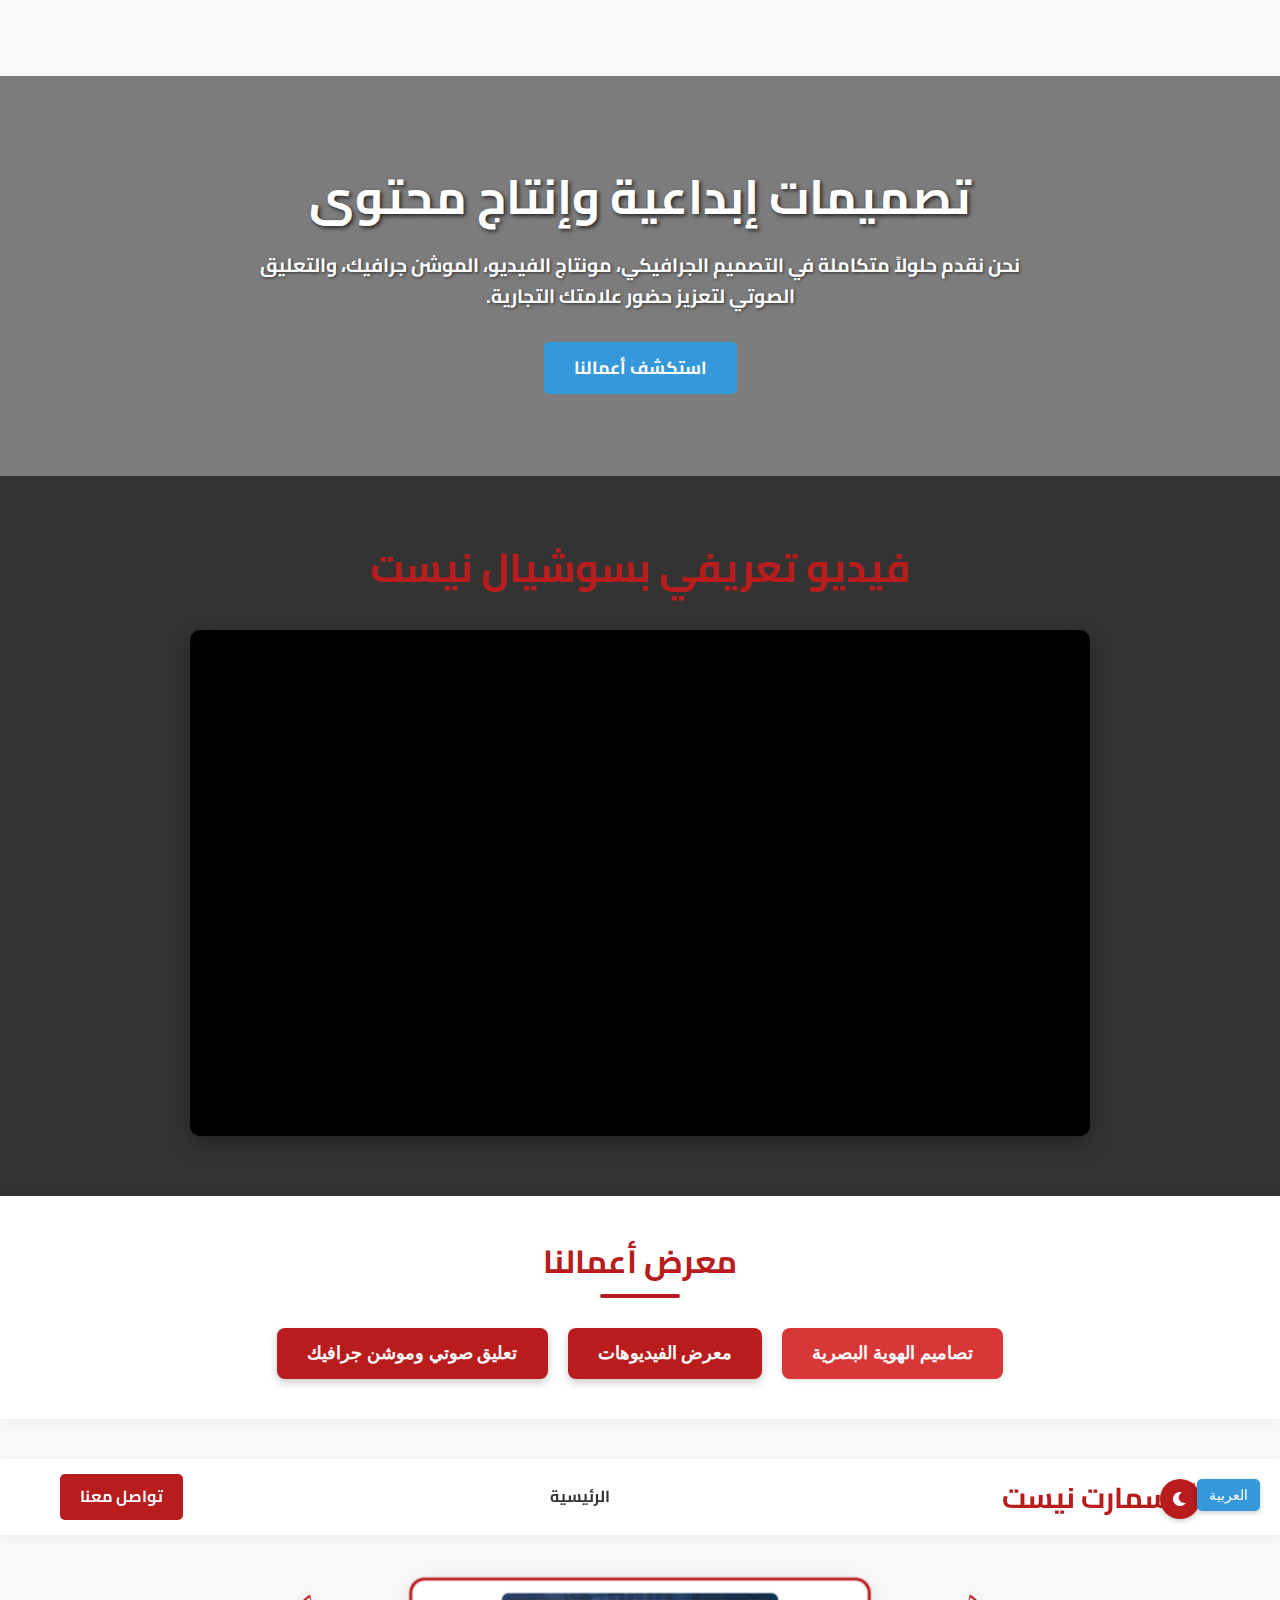
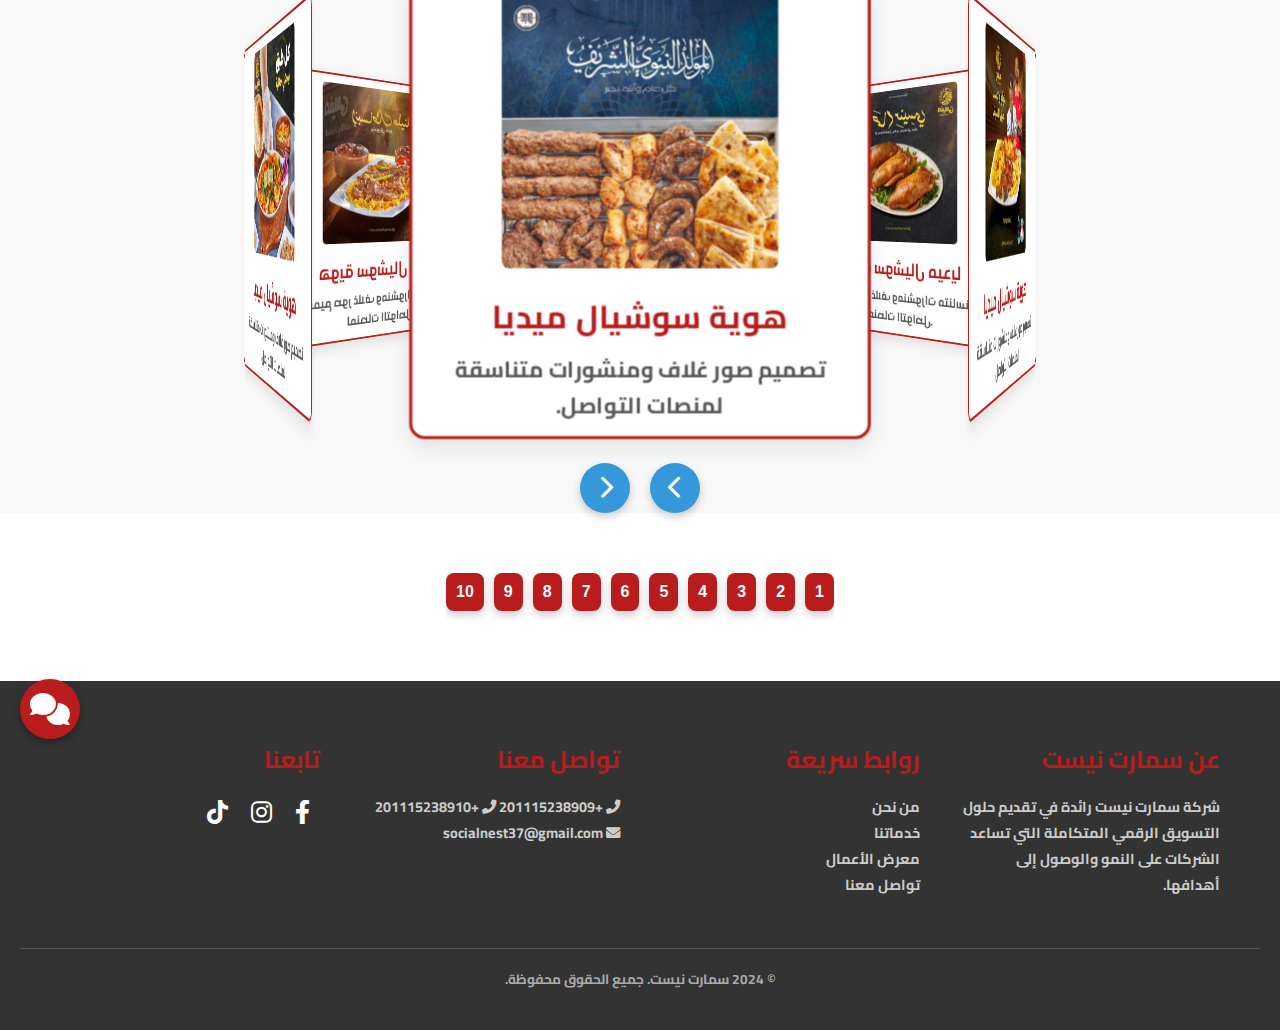
<file: P2.html>
<!DOCTYPE html>
<html lang="ar" dir="rtl">
<head>
    <meta charset="UTF-8">
    <meta name="viewport" content="width=device-width, initial-scale=1.0">
    <title>سوشيال نيست - Social Nest | شركة التسويق الرقمي</title>
    <link href="https://cdnjs.cloudflare.com/ajax/libs/font-awesome/6.0.0/css/all.min.css" rel="stylesheet">
    <link href="https://fonts.googleapis.com/css2?family=Cairo:wght@700&display=swap" rel="stylesheet">
    <style>
        /* General Styles - Consistent with INDEX.html */
        :root {
            --primary-red: #b91c1c;
            --light-gray: #F8F8F8;
            --white: #FFFFFF;
            --dark-gray: #333333;
            --dark-mode-bg: #1a1a1a;
            --dark-mode-text: #F8F8F8;
            --dark-mode-card: #2a2a2a;
            --dark-mode-header: #222;
            --dark-mode-footer: #111;
        }

        * {
            margin: 0;
            padding: 0;
            box-sizing: border-box;
        }

        body {
            font-family: 'Cairo', sans-serif;
            font-weight: bold;
            line-height: 1.6;
            color: var(--dark-gray);
            overflow-x: hidden;
            background-color: var(--light-gray);
            transition: all 0.3s ease;
        }

        body.dark-mode {
            background-color: var(--dark-mode-bg);
            color: var(--dark-mode-text);
        }

        /* Dark Mode Toggle - Consistent with INDEX.html */
        .mode-toggle {
            position: fixed;
            top: 20px;
            right: 80px;
            z-index: 1001;
            background: var(--primary-red);
            color: white;
            border: none;
            border-radius: 50%;
            width: 40px;
            height: 40px;
            display: flex;
            align-items: center;
            justify-content: center;
            cursor: pointer;
            box-shadow: 0 2px 5px rgba(0, 0, 0, 0.2);
            transition: background 0.3s ease, transform 0.3s ease;
        }

        .mode-toggle:hover {
            background: #a01a1a; /* slightly darker red */
            transform: scale(1.1);
        }

        .mode-toggle i {
            font-size: 1.2em;
        }

        /* Language Toggle - Consistent with INDEX.html */
        .lang-toggle {
            position: fixed;
            top: 20px;
            right: 20px;
            z-index: 1001;
            background: #3498db; /* Blue, good contrast */
            color: white;
            border: none;
            border-radius: 5px;
            padding: 8px 12px;
            cursor: pointer;
            box-shadow: 0 2px 5px rgba(0, 0, 0, 0.2);
            transition: background 0.3s ease;
            font-size: 0.9em;
        }

        .lang-toggle:hover {
            background: #2980b9; /* slightly darker blue */
        }

        /* Header - Consistent with INDEX.html */
        .header {
            background: var(--white);
            padding: 15px 0;
            box-shadow: 0 2px 10px rgba(0, 0, 0, 0.05);
            position: sticky;
            top: 0;
            z-index: 1000;
            transition: background 0.3s ease, box-shadow 0.3s ease;
        }

        body.dark-mode .header {
            background: var(--dark-mode-header);
            box-shadow: 0 2px 10px rgba(0, 0, 0, 0.4);
        }

        .header-content {
            display: flex;
            justify-content: space-between;
            align-items: center;
            max-width: 1200px;
            margin: 0 auto;
            padding: 0 20px;
        }

        .logo {
            font-size: 1.8em;
            color: var(--primary-red);
            text-decoration: none;
            font-weight: bold;
            display: flex;
            align-items: center;
        }

        .logo img {
            height: 40px; /* Adjust as needed */
            margin-inline-end: 10px;
        }

        .nav-links a {
            color: var(--dark-gray);
            text-decoration: none;
            margin-inline-start: 25px;
            font-weight: bold;
            transition: color 0.3s ease;
            position: relative;
        }

        body.dark-mode .nav-links a {
            color: var(--dark-mode-text);
        }

        .nav-links a::after {
            content: '';
            position: absolute;
            width: 0;
            height: 3px;
            background-color: var(--primary-red);
            bottom: -5px;
            inset-inline-start: 0;
            transition: width 0.3s ease;
        }

        .nav-links a:hover::after {
            width: 100%;
        }

        .nav-links a:hover {
            color: var(--primary-red);
        }

        .contact-btn {
            background-color: var(--primary-red);
            color: white;
            padding: 10px 20px;
            border-radius: 5px;
            text-decoration: none;
            font-weight: bold;
            transition: background-color 0.3s ease, transform 0.2s ease;
        }

        .contact-btn:hover {
            background-color: #a01a1a; /* slightly darker red */
            transform: translateY(-2px);
        }

        /* Hero Section */
        .hero {
            background: url('https://via.placeholder.com/1500x500/b91c1c/FFFFFF?text=Social+Nest+Hero') no-repeat center center/cover; /* Placeholder, replace with actual image */
            color: white;
            text-align: center;
            padding: 80px 20px;
            display: flex;
            flex-direction: column;
            justify-content: center;
            align-items: center;
            min-height: 400px;
            position: relative;
            z-index: 1; /* Ensure hero content is above overlay */
        }

        .hero::before {
            content: '';
            position: absolute;
            top: 0;
            left: 0;
            right: 0;
            bottom: 0;
            background: rgba(0, 0, 0, 0.5); /* Overlay */
            z-index: 1; /* Overlay layer */
        }

        .hero-content {
            position: relative;
            z-index: 2; /* Content above overlay */
        }

        .hero h1 {
            font-size: 3em;
            margin-bottom: 15px;
            text-shadow: 2px 2px 4px rgba(0, 0, 0, 0.7);
        }

        .hero p {
            font-size: 1.2em;
            max-width: 800px;
            margin-bottom: 30px;
            text-shadow: 1px 1px 3px rgba(0, 0, 0, 0.6);
        }

        .hero .cta-button {
            background-color: #3498db; /* Blue, to stand out from red */
            color: white;
            padding: 12px 30px;
            border-radius: 5px;
            text-decoration: none;
            font-weight: bold;
            font-size: 1.1em;
            transition: background-color 0.3s ease, transform 0.2s ease;
            display: inline-block;
        }

        .hero .cta-button:hover {
            background-color: #2980b9; /* darker blue */
            transform: translateY(-2px);
        }

        /* Main Video Section */
        .main-video-section {
            background-color: var(--dark-gray); /* Dark background for video */
            padding: 60px 20px;
            text-align: center;
        }

        body.dark-mode .main-video-section {
            background-color: #000; /* Even darker in dark mode */
        }

        .main-video-section h2 {
            font-size: 2.5em;
            color: var(--primary-red);
            margin-bottom: 30px;
        }

        body.dark-mode .main-video-section h2 {
            color: var(--dark-mode-text);
        }

        .main-video-container {
            max-width: 900px;
            margin: 0 auto;
            background-color: #000; /* Black background for the video player itself */
            border-radius: 10px;
            overflow: hidden;
            box-shadow: 0 8px 20px rgba(0, 0, 0, 0.3);
        }

        .main-video-container video {
            width: 100%;
            height: auto;
            display: block;
        }

        /* Responsive Iframe Container */
        .video-wrapper {
            position: relative;
            overflow: hidden;
            width: 100%;
            padding-top: 56.25%; /* 16:9 Aspect Ratio */
        }

        .video-wrapper iframe {
            position: absolute;
            top: 0;
            left: 0;
            bottom: 0;
            right: 0;
            width: 100%;
            height: 100%;
            border: 0;
        }

        /* Gallery Controls Section */
        .gallery-controls {
            text-align: center;
            padding: 40px 20px;
            background-color: var(--white);
            box-shadow: 0 2px 10px rgba(0, 0, 0, 0.05);
            margin-bottom: 40px;
        }

        body.dark-mode .gallery-controls {
            background-color: var(--dark-mode-card);
            box-shadow: 0 2px 10px rgba(0, 0, 0, 0.4);
        }

        .gallery-controls h2 {
            font-size: 2em;
            margin-bottom: 30px;
            color: var(--primary-red);
            position: relative;
            padding-bottom: 10px;
        }

        body.dark-mode .gallery-controls h2 {
            color: var(--dark-mode-text);
        }

        .gallery-controls h2::after {
            content: '';
            position: absolute;
            width: 80px;
            height: 4px;
            background-color: var(--primary-red);
            bottom: 0;
            left: 50%;
            transform: translateX(-50%);
            border-radius: 2px;
        }

        body.dark-mode .gallery-controls h2::after {
            background-color: var(--dark-mode-text);
        }

        .gallery-buttons {
            display: flex;
            flex-wrap: wrap;
            justify-content: center;
            gap: 20px;
        }

        .gallery-button {
            background-color: var(--primary-red);
            color: white;
            padding: 15px 30px;
            border-radius: 8px;
            text-decoration: none;
            font-weight: bold;
            font-size: 1.1em;
            transition: background-color 0.3s ease, transform 0.2s ease, box-shadow 0.3s ease;
            cursor: pointer;
            border: none;
            box-shadow: 0 4px 8px rgba(0, 0, 0, 0.2);
        }

        .gallery-button:hover {
            background-color: #a01a1a;
            transform: translateY(-3px);
            box-shadow: 0 6px 12px rgba(0, 0, 0, 0.3);
        }

        .gallery-button.active {
            background-color: #d73737; /* Lighter red for active state */
            box-shadow: 0 2px 5px rgba(0, 0, 0, 0.1);
            transform: translateY(0);
        }

        body.dark-mode .gallery-button {
            background-color: #4a4a4a; /* Darker button in dark mode */
            box-shadow: 0 4px 8px rgba(0, 0, 0, 0.4);
        }

        body.dark-mode .gallery-button:hover {
            background-color: #666;
            box-shadow: 0 6px 12px rgba(0, 0, 0, 0.5);
        }

        body.dark-mode .gallery-button.active {
            background-color: #666; /* Still active in dark mode */
        }
/* Numbered Buttons Section */
.numbered-buttons-section {
    background-color: var(--white);
    padding: 60px 20px;
    text-align: center;
    display: flex;
    flex-direction: column;
    justify-content: center;
    align-items: center;
    min-height: 10px;
}

body.dark-mode .numbered-buttons-section {
    background-color: var(--dark-mode-card);
}

.numbered-buttons-section h2 {
    font-size: 2.5em;
    color: var(--primary-red);
    margin-bottom: 30px;
    position: relative;
    padding-bottom: 10px;
}

.numbered-buttons-section h2::after {
    content: '';
    position: absolute;
    width: 80px;
    height: 4px;
    background-color: var(--primary-red);
    bottom: 0;
    left: 50%;
    transform: translateX(-50%);
    border-radius: 2px;
}

body.dark-mode .numbered-buttons-section h2::after {
    background-color: var(--dark-mode-text);
}

.numbered-buttons-container {
    display: flex;
    flex-wrap: nowrap;
    gap: 10px;
    max-width: 100%;
    margin: 0 auto;
    overflow-x: auto;
    padding-bottom: 10px;
}

.number-button {
    background-color: var(--primary-red);
    color: white;
    border: none;
    border-radius: 8px;
    padding: 10px;
    font-size: 1em;
    font-weight: bold;
    cursor: pointer;
    transition: all 0.3s ease;
    box-shadow: 0 4px 8px rgba(0, 0, 0, 0.2);
}

.number-button.hidden {
    display: none;
}

.show-more-btn {
    background-color: var(--primary-red);
    color: white;
    border: none;
    border-radius: 8px;
    padding: 10px 20px;
    font-size: 1em;
    font-weight: bold;
    cursor: pointer;
    transition: all 0.3s ease;
    box-shadow: 0 4px 8px rgba(0, 0, 0, 0.2);
    margin-top: 20px;
}

.show-more-btn:hover {
    background-color: #a01a1a;
    transform: translateY(-3px);
    box-shadow: 0 6px 12px rgba(0, 0, 0, 0.3);
}

.show-more-btn.hidden {
    display: none;
}

.number-button:hover {
    background-color: #a01a1a;
    transform: translateY(-3px);
    box-shadow: 0 6px 12px rgba(0, 0, 0, 0.3);
}

body.dark-mode .number-button {
    background-color: #4a4a4a;
    box-shadow: 0 4px 8px rgba(0, 0, 0, 0.4);
}

body.dark-mode .number-button:hover {
    background-color: #666;
    box-shadow: 0 6px 12px rgba(0, 0, 0, 0.5);
}

        /* Gallery Sections (General Styling for hidden/shown) */
        .gallery-section {
            display: none; /* Hidden by default */
            padding: 60px 0;
            max-width: 1200px;
            margin: 0 auto;
            padding: 0 20px;
        }

        .gallery-section.active {
            display: block; /* Shown when active */
        }

        .gallery-section h2 {
            text-align: center;
            font-size: 2.5em;
            margin-bottom: 40px;
            color: var(--primary-red);
            position: relative;
            padding-bottom: 10px;
        }

        body.dark-mode .gallery-section h2 {
            color: var(--dark-mode-text);
        }

        .gallery-section h2::after {
            content: '';
            position: absolute;
            width: 80px;
            height: 4px;
            background-color: var(--primary-red);
            bottom: 0;
            left: 50%;
            transform: translateX(-50%);
            border-radius: 2px;
        }

        body.dark-mode .gallery-section h2::after {
            background-color: var(--dark-mode-text);
        }


        /* Content Grid (for Video & VO/FX Galleries) */
        .content-grid {
            display: grid;
            grid-template-columns: repeat(auto-fit, minmax(300px, 1fr));
            gap: 30px;
        }

        .content-card {
            background: var(--white);
            border-radius: 10px;
            box-shadow: 0 5px 15px rgba(0, 0, 0, 0.1);
            overflow: hidden;
            transition: transform 0.3s ease, box-shadow 0.3s ease;
            display: flex;
            flex-direction: column;
        }

        body.dark-mode .content-card {
            background: var(--dark-mode-card);
            box-shadow: 0 5px 15px rgba(0, 0, 0, 0.3);
        }

        .content-card:hover {
            transform: translateY(-5px);
            box-shadow: 0 8px 20px rgba(0, 0, 0, 0.2);
        }

        .content-card video,
        .content-card img,
        .content-card iframe {
            width: 100%;
            height: 200px; /* Fixed height for consistency */
            object-fit: cover;
            display: block;
            border-bottom: 1px solid #eee;
        }

        body.dark-mode .content-card video,
        body.dark-mode .content-card img,
        body.dark-mode .content-card iframe {
            border-bottom: 1px solid #333;
        }

        .content-card-body {
            padding: 20px;
            flex-grow: 1;
        }

        .content-card-body h3 {
            font-size: 1.5em;
            margin-bottom: 10px;
            color: var(--primary-red);
        }

        body.dark-mode .content-card-body h3 {
            color: var(--dark-mode-text);
        }

        .content-card-body p {
            font-size: 0.95em;
            color: #555;
            line-height: 1.6;
        }

        body.dark-mode .content-card-body p {
            color: #bbb;
        }

        /* 3D Carousel Specific Styles */
        .carousel-container {
            perspective: 1000px; /* Defines the 3D space */
            display: flex;
            justify-content: center;
            align-items: center;
            height: 450px; /* Adjust height based on card size */
            margin-top: 50px;
        }

        .carousel {
            width: 300px; /* Width of each card */
            height: 300px; /* Height of each card */
            position: relative;
            transform-style: preserve-3d; /* Key for 3D effect */
            transform: rotateY(var(--rotation)); /* Controlled by JS */
            transition: transform 0.8s ease-in-out;
        }

        .carousel-card {
            position: absolute;
            width: 100%;
            height: 100%;
            background: var(--white);
            border-radius: 10px;
            box-shadow: 0 5px 15px rgba(0, 0, 0, 0.1);
            overflow: hidden;
            display: flex;
            flex-direction: column;
            justify-content: center;
            align-items: center;
            text-align: center;
            padding: 20px;
            border: 2px solid var(--primary-red); /* Border for emphasis */
            transition: background 0.3s ease, border-color 0.3s ease, box-shadow 0.3s ease;
        }

        body.dark-mode .carousel-card {
            background: var(--dark-mode-card);
            border-color: var(--dark-mode-text);
            box-shadow: 0 5px 15px rgba(0, 0, 0, 0.3);
        }

        .carousel-card img {
            max-width: 80%;
            max-height: 70%;
            object-fit: contain;
            margin-bottom: 15px;
            border-radius: 5px;
        }

        .carousel-card h3 {
            font-size: 1.3em;
            color: var(--primary-red);
            margin-bottom: 5px;
        }

        body.dark-mode .carousel-card h3 {
            color: var(--dark-mode-text);
        }

        .carousel-card p {
            font-size: 0.9em;
            color: #555;
        }

        body.dark-mode .carousel-card p {
            color: #bbb;
        }

        /* Positioning for 3D cards */
        .carousel-card:nth-child(1) { transform: rotateY(  0deg) translateZ(350px); }
        .carousel-card:nth-child(2) { transform: rotateY( 60deg) translateZ(350px); }
        .carousel-card:nth-child(3) { transform: rotateY(120deg) translateZ(350px); }
        .carousel-card:nth-child(4) { transform: rotateY(180deg) translateZ(350px); }
        .carousel-card:nth-child(5) { transform: rotateY(240deg) translateZ(350px); }
        .carousel-card:nth-child(6) { transform: rotateY(300deg) translateZ(350px); }

        .carousel-navigation {
            display: flex;
            justify-content: center;
            margin-top: 30px;
            gap: 20px;
        }

        .carousel-navigation button {
            background-color: #3498db; /* Blue for navigation */
            color: white;
            border: none;
            border-radius: 50%;
            width: 50px;
            height: 50px;
            font-size: 1.5em;
            cursor: pointer;
            box-shadow: 0 4px 8px rgba(0, 0, 0, 0.2);
            transition: background-color 0.3s ease, transform 0.2s ease;
        }

        .carousel-navigation button:hover {
            background-color: #2980b9;
            transform: scale(1.1);
        }

        /* Gallery Pagination Styles */
        .gallery-pagination {
            display: flex;
            justify-content: center;
            margin-top: 30px;
            gap: 10px;
            flex-wrap: wrap;
            padding: 20px 0;
        }

        .pagination-btn {
            background-color: var(--primary-red);
            color: white;
            border: none;
            border-radius: 5px;
            width: 40px;
            height: 40px;
            font-size: 1em;
            cursor: pointer;
            transition: all 0.3s ease;
        }

        .pagination-btn:hover {
            background-color: #a01a1a;
            transform: translateY(-2px);
        }

        .pagination-btn.active {
            background-color: #d73737;
            box-shadow: 0 0 0 2px white;
        }

        body.dark-mode .pagination-btn.active {
            box-shadow: 0 0 0 2px var(--dark-mode-text);
        }

        /* Footer - Consistent with INDEX.html */
        .footer {
            background-color: var(--dark-gray);
            color: white;
            padding: 40px 20px;
            text-align: center;
        }

        body.dark-mode .footer {
            background-color: var(--dark-mode-footer);
        }

        .footer-content {
            max-width: 1200px;
            margin: 0 auto;
            display: flex;
            flex-wrap: wrap;
            justify-content: space-around;
            text-align: right; /* Set default to right for RTL */
        }

        .footer-section {
            flex: 1;
            min-width: 250px;
            margin: 20px;
        }

        .footer-section h3 {
            font-size: 1.5em;
            margin-bottom: 15px;
            color: var(--primary-red);
        }

        .footer-section p, .footer-section ul {
            font-size: 0.9em;
            line-height: 1.8;
            color: #ccc;
        }

        .footer-section ul {
            list-style: none;
            padding: 0;
        }

        .footer-section ul li a {
            color: #ccc;
            text-decoration: none;
            transition: color 0.3s ease;
        }

        .footer-section ul li a:hover {
            color: var(--primary-red);
        }

        .social-icons a {
            color: white;
            font-size: 1.5em;
            margin: 0 10px;
            transition: color 0.3s ease;
        }

        .social-icons a:hover {
            color: var(--primary-red);
        }

        .footer-bottom {
            margin-top: 30px;
            padding-top: 20px;
            border-top: 1px solid #555;
            font-size: 0.85em;
            color: #aaa;
        }

        /* Chatbot Styles - Consistent with INDEX.html */
        .chatbot-icon {
            position: fixed;
            bottom: 20px;
            left: 20px; /* Adjusted for RTL */
            background-color: var(--primary-red);
            color: white;
            border-radius: 50%;
            width: 60px;
            height: 60px;
            display: flex;
            align-items: center;
            justify-content: center;
            font-size: 2em;
            cursor: pointer;
            box-shadow: 0 4px 8px rgba(0, 0, 0, 0.3);
            z-index: 1000;
            transition: transform 0.3s ease;
        }

        .chatbot-icon:hover {
            transform: scale(1.1);
        }

        .chat-container {
            position: fixed;
            bottom: 90px;
            left: 20px; /* Adjusted for RTL */
            width: 350px;
            height: 450px;
            background: white;
            border-radius: 10px;
            box-shadow: 0 8px 16px rgba(0, 0, 0, 0.2);
            display: flex;
            flex-direction: column;
            overflow: hidden;
            z-index: 1000;
            transition: all 0.3s ease-in-out;
            transform: translateX(-400px); /* Initially hidden off-screen */
            opacity: 0;
            pointer-events: none;
        }

        .chat-container.active {
            transform: translateX(0);
            opacity: 1;
            pointer-events: all;
        }

        body.dark-mode .chat-container {
            background: var(--dark-mode-card);
        }

        .chat-header {
            background-color: var(--primary-red);
            color: white;
            padding: 15px;
            text-align: center;
            font-size: 1.2em;
            position: relative;
        }

        .chat-close-btn {
            position: absolute;
            top: 10px;
            left: 10px; /* Adjusted for RTL */
            background: none;
            border: none;
            color: white;
            font-size: 1.5em;
            cursor: pointer;
        }

        .chat-body {
            flex-grow: 1;
            padding: 15px;
            overflow-y: auto;
            display: flex;
            flex-direction: column;
            gap: 10px;
            border-bottom: 1px solid #eee;
        }

        body.dark-mode .chat-body {
            border-bottom: 1px solid #333;
        }

        .chat-message {
            max-width: 80%;
            padding: 10px 15px;
            border-radius: 15px;
            line-height: 1.4;
            word-wrap: break-word;
        }

        .chat-message.user {
            align-self: flex-start; /* Changed for RTL */
            background-color: #dcf8c6; /* Light green for user messages */
            color: #333;
            border-bottom-right-radius: 2px;
        }

        body.dark-mode .chat-message.user {
            background-color: #4a4a4a;
            color: var(--dark-mode-text);
        }

        .chat-message.bot {
            align-self: flex-end; /* Changed for RTL */
            background-color: #e2e2e2; /* Light gray for bot messages */
            color: #333;
            border-bottom-left-radius: 2px;
        }

        body.dark-mode .chat-message.bot {
            background-color: #3a3a3a;
            color: var(--dark-mode-text);
        }

        .chat-input {
            padding: 15px;
            display: flex;
            align-items: center;
            border-top: 1px solid #eee;
        }

        body.dark-mode .chat-input {
            border-top: 1px solid #333;
        }

        .chat-input input {
            flex-grow: 1;
            padding: 10px;
            border: 1px solid #ddd;
            border-radius: 20px;
            outline: none;
            font-family: 'Cairo', sans-serif;
            font-weight: bold;
            font-size: 0.9em;
            background-color: #f9f9f9;
            color: #333;
        }

        body.dark-mode .chat-input input {
            background-color: #333;
            border-color: #444;
            color: var(--dark-mode-text);
        }

        .chat-input button {
            background-color: var(--primary-red);
            color: white;
            border: none;
            border-radius: 50%;
            width: 40px;
            height: 40px;
            display: flex;
            align-items: center;
            justify-content: center;
            margin-inline-start: 10px;
            cursor: pointer;
            font-size: 1.2em;
            transition: background-color 0.3s ease;
        }

        .chat-input button:hover {
            background-color: #a01a1a;
        }

        .chat-buttons {
            display: flex;
            flex-wrap: wrap;
            justify-content: flex-end; /* Changed for RTL */
            gap: 8px;
            padding: 10px 15px; /* Add padding to buttons container */
            border-top: 1px solid #eee; /* Add a border to separate from input */
        }

        body.dark-mode .chat-buttons {
            border-top: 1px solid #333;
        }

        .chat-buttons button {
            background-color: #f0f0f0;
            color: #333;
            border: 1px solid #ddd;
            padding: 8px 12px;
            border-radius: 20px;
            cursor: pointer;
            font-size: 0.85em;
            transition: background-color 0.3s ease, border-color 0.3s ease;
        }

        body.dark-mode .chat-buttons button {
            background-color: #444;
            color: var(--dark-mode-text);
            border-color: #555;
        }

        .chat-buttons button:hover {
            background-color: #e0e0e0;
            border-color: #ccc;
        }

        body.dark-mode .chat-buttons button:hover {
            background-color: #555;
            border-color: #666;
        }


        /* Responsive Design */
        @media (max-width: 768px) {
            .header-content {
                flex-direction: column;
                text-align: center;
            }

            .nav-links {
                margin-top: 15px;
            }

            .nav-links a {
                margin: 0 10px;
            }

            .contact-btn {
                margin-top: 15px;
            }

            .hero h1 {
                font-size: 2.5em;
            }

            .hero p {
                font-size: 1em;
            }

            .main-video-section h2, .gallery-controls h2, .gallery-section h2 {
                font-size: 2em;
            }

            .content-grid {
                grid-template-columns: 1fr;
            }

            .footer-content {
                flex-direction: column;
            }

            .footer-section {
                margin: 15px 0;
            }

            .mode-toggle {
                right: 60px; /* Adjust position for smaller screens */
            }

            .gallery-buttons {
                flex-direction: column;
            }
.numbered-buttons-container {
                grid-template-columns: repeat(auto-fill, minmax(80px, 1fr));
                gap: 10px;
            }
            .gallery-button {
                width: 80%; /* Make buttons wider on small screens */
                margin: 0 auto;
            }

            .carousel-container {
                height: 350px; /* Adjust height for smaller screens */
            }
            .carousel {
                width: 250px;
                height: 250px;
            }
            .carousel-card:nth-child(1) { transform: rotateY(  0deg) translateZ(280px); }
            .carousel-card:nth-child(2) { transform: rotateY( 60deg) translateZ(280px); }
            .carousel-card:nth-child(3) { transform: rotateY(120deg) translateZ(280px); }
            .carousel-card:nth-child(4) { transform: rotateY(180deg) translateZ(280px); }
            .carousel-card:nth-child(5) { transform: rotateY(240deg) translateZ(280px); }
            .carousel-card:nth-child(6) { transform: rotateY(300deg) translateZ(280px); }
            
            .gallery-pagination {
                gap: 5px;
            }
            .pagination-btn {
                width: 35px;
                height: 35px;
                font-size: 0.9em;
            }
        }
    </style>
</head>
<body>
    <button class="mode-toggle" aria-label="Toggle Dark Mode">
        <i class="fas fa-moon"></i>
    </button>

    <button class="lang-toggle" id="langToggle">
        <span class="ar-text">English</span>
        <span class="en-text" style="display: none;">العربية</span>
    </button>

    <header class="header">
        <div class="header-content">
            <a href="https://smart-nes.github.io/SOCIAL-NEST/" class="logo">
                <img src="1.png" alt="Smart Nest Logo">
                <span class="ar-text">سمارت نيست</span>
                <span class="en-text" style="display: none;">Smart Nest</span>
            </a>
            <nav class="nav-links">
                <a href="https://smart-nes.github.io/SOCIAL-NEST/">
                    <span class="ar-text">الرئيسية</span>
                    <span class="en-text" style="display: none;">Home</span>
                </a>
                </nav>
            <a href="contact_us_page.html" class="contact-btn">
                <span class="ar-text">تواصل معنا</span>
                <span class="en-text" style="display: none;">Contact Us</span>
            </a>
        </div>
    </header>

    <section class="hero">
        <div class="hero-content">
            <h1>
                <span class="ar-text">تصميمات إبداعية وإنتاج محتوى</span>
                <span class="en-text" style="display: none;">Creative Designs & Content Production</span>
            </h1>
            <p>
                <span class="ar-text">نحن نقدم حلولاً متكاملة في التصميم الجرافيكي، مونتاج الفيديو، الموشن جرافيك، والتعليق الصوتي لتعزيز حضور علامتك التجارية.</span>
                <span class="en-text" style="display: none;">We offer integrated solutions in graphic design, video editing, motion graphics, and voice-over to enhance your brand's presence.</span>
            </p>
            <a href="#main-video-section" class="cta-button">
                <span class="ar-text">استكشف أعمالنا</span>
                <span class="en-text" style="display: none;">Explore Our Work</span>
            </a>
        </div>
    </section>

    <section id="main-video-section" class="main-video-section">
        <h2>
            <span class="ar-text">فيديو تعريفي بسوشيال نيست</span>
            <span class="en-text" style="display: none;">Introduction to Social Nest</span>
        </h2>
        <div class="main-video-container">
            <div class="video-wrapper">
                <iframe src="https://www.youtube.com/embed/vP8DcKDu4wY" 
                        title="YouTube video player" 
                        frameborder="0" 
                        allow="accelerometer; autoplay; clipboard-write; encrypted-media; gyroscope; picture-in-picture; web-share" 
                        allowfullscreen>
                </iframe>
            </div>
        </div>
    </section>

    <section id="galleries-section" class="gallery-controls">
        <h2>
            <span class="ar-text">معرض أعمالنا</span>
            <span class="en-text" style="display: none;">Our Portfolio</span>
        </h2>
        
        <div class="gallery-buttons">
            
            <button class="gallery-button active" id="visual-identity-btn" data-gallery="visual-identity-gallery">
                <span class="ar-text">تصاميم الهوية البصرية</span>
                <span class="en-text" style="display: none;">Visual Identity Designs</span>
            </button>
            <button class="gallery-button" id="video-gallery-btn" data-gallery="video-gallery">
                <span class="ar-text">معرض الفيديوهات</span>
                <span class="en-text" style="display: none;">Video Gallery</span>
            </button>
            <button class="gallery-button" id="vofx-gallery-btn" data-gallery="vofx-gallery">
                <span class="ar-text">تعليق صوتي وموشن جرافيك</span>
                <span class="en-text" style="display: none;">Voice Over & Motion Graphics</span>
            </button>
        </div>
    </section>

    <section id="visual-identity-gallery" class="gallery-section active">
        <h2>
            <span class="ar-text">تصاميم الهوية البصرية ثلاثية الأبعاد</span>
            <span class="en-text" style="display: none;">3D Visual Identity Designs</span>
        </h2>
        <div class="carousel-container">
            <div class="carousel" id="carousel1" style="--rotation: 0deg;">
                <div class="carousel-card">
                    <img src="7.jpeg" alt="Brand Logo 1">
                    <h3>
                        <span class="ar-text">هوية سوشيال ميديا</span>
                        <span class="en-text" style="display: none;">Social Media Identity</span>
                    </h3>
                    <p>
                        <span class="ar-text">تصميم صور غلاف ومنشورات متناسقة لمنصات التواصل.</span>
                        <span class="en-text" style="display: none;">Consistent cover photos and post designs for social platforms.</span>
                    </p>
                </div>
                <div class="carousel-card">
                    <img src="8.jpeg" alt="Branding Mockup 2">
                    <h3>
                        <span class="ar-text">هوية سوشيال ميديا</span>
                        <span class="en-text" style="display: none;">Social Media Identity</span>
                    </h3>
                    <p>
                        <span class="ar-text">تصميم صور غلاف ومنشورات متناسقة لمنصات التواصل.</span>
                        <span class="en-text" style="display: none;">Consistent cover photos and post designs for social platforms.</span>
                    </p>
                </div>
                <div class="carousel-card">
                    <img src="9.jpeg" alt="Website UI 3">
                    <h3>
                        <span class="ar-text">هوية سوشيال ميديا</span>
                        <span class="en-text" style="display: none;">Social Media Identity</span>
                    </h3>
                    <p>
                        <span class="ar-text">تصميم صور غلاف ومنشورات متناسقة لمنصات التواصل.</span>
                        <span class="en-text" style="display: none;">Consistent cover photos and post designs for social platforms.</span>
                    </p>
                </div>
                <div class="carousel-card">
                    <img src="10.jpeg" alt="Social Media Branding 4">
                    <h3>
                        <span class="ar-text">هوية سوشيال ميديا</span>
                        <span class="en-text" style="display: none;">Social Media Identity</span>
                    </h3>
                    <p>
                        <span class="ar-text">تصميم صور غلاف ومنشورات متناسقة لمنصات التواصل.</span>
                        <span class="en-text" style="display: none;">Consistent cover photos and post designs for social platforms.</span>
                    </p>
                </div>
                <div class="carousel-card">
                    <img src="11.jpeg" alt="Packaging Design 5">
                    <h3>
                        <span class="ar-text">هوية سوشيال ميديا</span>
                        <span class="en-text" style="display: none;">Social Media Identity</span>
                    </h3>
                    <p>
                        <span class="ar-text">تصميم صور غلاف ومنشورات متناسقة لمنصات التواصل.</span>
                        <span class="en-text" style="display: none;">Consistent cover photos and post designs for social platforms.</span>
                    </p>
                </div>
                <div class="carousel-card">
                    <img src="12.jpeg" alt="Infographic 6">
                    <h3>
                        <span class="ar-text">هوية سوشيال ميديا</span>
                        <span class="en-text" style="display: none;">Social Media Identity</span>
                    </h3>
                    <p>
                        <span class="ar-text">تصميم صور غلاف ومنشورات متناسقة لمنصات التواصل.</span>
                        <span class="en-text" style="display: none;">Consistent cover photos and post designs for social platforms.</span>
                    </p>
                </div>
            </div>
        </div>
        <div class="carousel-navigation">
            <button onclick="rotateCarousel('carousel1', -1)"><i class="fas fa-chevron-left"></i></button>
            <button onclick="rotateCarousel('carousel1', 1)"><i class="fas fa-chevron-right"></i></button>
        </div>
        
    
    </section>

    <section id="video-gallery" class="gallery-section">
        <h2>
            <span class="ar-text">معرض الفيديوهات</span>
            <span class="en-text" style="display: none;">Video Gallery</span>
        </h2>
        <div class="content-grid">
            <div class="content-card">
                <iframe src="https://www.youtube.com/embed/_9oQzAPNutI" title="YouTube video player" frameborder="0" allow="accelerometer; autoplay; clipboard-write; encrypted-media; gyroscope; picture-in-picture; web-share" allowfullscreen></iframe>
                <div class="content-card-body">
                    <h3>
                        <span class="ar-text">فيديو إعلاني جذاب</span>
                        <span class="en-text" style="display: none;">Engaging Promotional Video</span>
                    </h3>
                    <p>
                        <span class="ar-text">فن المونتاج يضيء حفلات الجامعات</span>
                        <span class="en-text" style="display: none;">Artful Edits to Light Up Your College Events</span>
                    </p>
                </div>
            </div>

            <div class="content-card">
                <iframe src="https://www.youtube.com/embed/_BZqtPDC-lw" title="YouTube video player" frameborder="0" allow="accelerometer; autoplay; clipboard-write; encrypted-media; gyroscope; picture-in-picture; web-share" allowfullscreen></iframe>
                <div class="content-card-body">
                    <h3>
                        <span class="ar-text">لقطات جيم تنبض بالحياة مع مونتاجنا</span>
                        <span class="en-text" style="display: none;">Jim's Moments Come Alive with Our Edits!</span>
                    </h3>
                    <p>
                        <span class="ar-text">فيديو قصير ومؤثر يقدم لمحة عن قيم الشركة وخدماتها.</span>
                        <span class="en-text" style="display: none;">A short and impactful video providing an overview of the company's values and services.</span>
                    </p>
                </div>
            </div>

            <div class="content-card">
                <iframe src="https://www.youtube.com/embed/l5vCEVuB1CU" title="YouTube video player" frameborder="0" allow="accelerometer; autoplay; clipboard-write; encrypted-media; gyroscope; picture-in-picture; web-share" allowfullscreen></iframe>
                <div class="content-card-body">
                    <h3>
                        <span class="ar-text">مطعمك في لقطات مونتاج تأسر الحواس</span>
                        <span class="en-text" style="display: none;">Edits That Make Your Restaurant Irresistible!</span>
                    </h3>
                    <p>
                        <span class="ar-text">مونتاج حيوي لفعالية أو مؤتمر يبرز أهم اللحظات.</span>
                        <span class="en-text" style="display: none;">Dynamic montage of an event or conference highlighting key moments.</span>
                    </p>
                </div>
            </div>
            
<!-- الفيديوهات المعدلة -->
<div class="content-card">
    <iframe src="https://www.youtube.com/embed/3QHM19FWk5I" title="YouTube video player" frameborder="0" allow="accelerometer; autoplay; clipboard-write; encrypted-media; gyroscope; picture-in-picture; web-share" allowfullscreen></iframe>
    <div class="content-card-body">
        <h3>
            <span class="ar-text">كيف تصبح مبرمجًا محترفًا</span>
            <span class="en-text" style="display: none;">How to become a professional programmer!</span>
        </h3>
        <p>
            <span class="ar-text">مونتاج لتعليم البرمجة و المحتوي التعليمي.</span>
            <span class="en-text" style="display: none;">Editing programming education and educational content.</span>
        </p>
    </div>
</div>


<div class="content-card">
    <iframe src="https://www.youtube.com/embed/-PvxIqGoT3w" title="YouTube video player" frameborder="0" allow="accelerometer; autoplay; clipboard-write; encrypted-media; gyroscope; picture-in-picture; web-share" allowfullscreen></iframe>
    <div class="content-card-body">
        <h3>
            <span class="ar-text">كيف تصبح مبرمجًا محترفًا</span>
            <span class="en-text" style="display: none;">How to become a professional programmer!</span>
        </h3>
        <p>
            <span class="ar-text">مونتاج لتعليم البرمجة و المحتوي التعليمي.</span>
            <span class="en-text" style="display: none;">Editing programming education and educational content.</span>
        </p>
    </div>
</div>

<div class="content-card">
    <iframe src="https://www.youtube.com/embed/gP3BJEVhYjQ" title="YouTube video player" frameborder="0" allow="accelerometer; autoplay; clipboard-write; encrypted-media; gyroscope; picture-in-picture; web-share" allowfullscreen></iframe>
    <div class="content-card-body">
        <h3>
            <span class="ar-text">كيف تصبح ملك المشويات</span>
            <span class="en-text" style="display: none;">How to become the king of grills</span>
        </h3>
        <p>
            <span class="ar-text">عالم المشويات من خلال عدستنا</span>
            <span class="en-text" style="display: none;">The world of grills through our lenses.</span>
        </p>
    </div>
</div>

<div class="content-card">
    <iframe src="https://www.youtube.com/embed/NgfioSiTXCQ" title="YouTube video player" frameborder="0" allow="accelerometer; autoplay; clipboard-write; encrypted-media; gyroscope; picture-in-picture; web-share" allowfullscreen></iframe>
    <div class="content-card-body">
        <h3>
            <span class="ar-text">شاهد قصتنا من خلال عدستنا للمنصات التعليمية</span>
            <span class="en-text" style="display: none;">Watch our story through our educational platform lens.</span>
        </h3>
        <p>
            <span class="ar-text">إبداعنا في عالم الديجيتال ماركتنج</span>
            <span class="en-text" style="display: none;">Our creativity in the world of digital marketing.</span>
        </p>
    </div>
</div>

<div class="content-card">
    <iframe src="https://www.youtube.com/embed/VJa0vX7SWEc" title="YouTube video player" frameborder="0" allow="accelerometer; autoplay; clipboard-write; encrypted-media; gyroscope; picture-in-picture; web-share" allowfullscreen></iframe>
    <div class="content-card-body">
        <h3>
            <span class="ar-text">الأحداث تكتب نفسها، ونحن ننقلها بعدستنا</span>
            <span class="en-text" style="display: none;">Events write themselves, and we transmit them through our lens.</span>
        </h3>
        <p>
            <span class="ar-text">نقدم لكم الأحداث كما حدثت</span>
            <span class="en-text" style="display: none;">We present to you the events as they happened.</span>
        </p>
    </div>
</div>

<div class="content-card">
    <iframe src="https://www.youtube.com/embed/1ywahwVtpNc" title="YouTube video player" frameborder="0" allow="accelerometer; autoplay; clipboard-write; encrypted-media; gyroscope; picture-in-picture; web-share" allowfullscreen></iframe>
    <div class="content-card-body">
        <h3>
            <span class="ar-text">عالم القهوة</span>
            <span class="en-text" style="display: none;">Coffee world.</span>
        </h3>
        <p>
            <span class="ar-text">من حبة البن إلى كوبك.. رحلة لا تُنسى</span>
            <span class="en-text" style="display: none;">From coffee bean to your cup... an unforgettable journey.</span>
        </p>
    </div>
</div>

<div class="content-card">
    <iframe src="https://www.youtube.com/embed/XQOHymmIcbo" title="YouTube video player" frameborder="0" allow="accelerometer; autoplay; clipboard-write; encrypted-media; gyroscope; picture-in-picture; web-share" allowfullscreen></iframe>
    <div class="content-card-body">
        <h3>
            <span class="ar-text">بقالتك اليومية.. كل ما تحتاجه تحت سقف واحد</span>
            <span class="en-text" style="display: none;">Your daily groceries... everything you need under one roof.</span>
        </h3>
        <p>
            <span class="ar-text">اجعل علامتك فاخرة</span>
            <span class="en-text" style="display: none;">Make your brand luxurious.</span>
        </p>
    </div>
</div>

<div class="content-card">
    <iframe src="https://www.youtube.com/embed/lbPQks_fczg" title="YouTube video player" frameborder="0" allow="accelerometer; autoplay; clipboard-write; encrypted-media; gyroscope; picture-in-picture; web-share" allowfullscreen></iframe>
    <div class="content-card-body">
        <h3>
            <span class="ar-text">عدستنا في عالم الاناقة</span>
            <span class="en-text" style="display: none;">Our lens in the world of elegance.</span>
        </h3>
        <p>
            <span class="ar-text">أناقتك تبدأ هنا</span>
            <span class="en-text" style="display: none;">Your elegance starts here.</span>
        </p>
    </div>
</div>

<div class="content-card">
    <iframe src="https://www.youtube.com/embed/wBckcipGbtk" title="YouTube video player" frameborder="0" allow="accelerometer; autoplay; clipboard-write; encrypted-media; gyroscope; picture-in-picture; web-share" allowfullscreen></iframe>
    <div class="content-card-body">
        <h3>
            <span class="ar-text">عدستنا في عالم الطب</span>
            <span class="en-text" style="display: none;">Our lens in the world of medicine.</span>
        </h3>
        <p>
            <span class="ar-text">نوثق مهاراتك في عالم الطب</span>
            <span class="en-text" style="display: none;">We document your skills in the world of medicine.</span>
        </p>
    </div>
</div>
            </div>
        </div>
    </section>

    <section id="vofx-gallery" class="gallery-section">
        <h2>
            <span class="ar-text">أعمال التعليق الصوتي والموشن جرافيك</span>
            <span class="en-text" style="display: none;">Voice Over & Motion Graphics Works</span>
        </h2>
        <div class="carousel-container">
            <div class="carousel" id="carousel2" style="--rotation: 0deg;">
                <div class="carousel-card">
                    <iframe src="https://www.youtube.com/embed/pSOZIagT-AU" title="YouTube video player" frameborder="0" allow="accelerometer; autoplay; clipboard-write; encrypted-media; gyroscope; picture-in-picture; web-share" allowfullscreen></iframe>
                    <div class="content-card-body">
                        <h3>
                            <span class="ar-text">موشن جرافيك توضيحي</span>
                            <span class="en-text" style="display: none;">Explainer Motion Graphics</span>
                        </h3>
                        <p>
                            <span class="ar-text">فيديو موشن جرافيك يشرح خدمة معقدة بأسلوب مبسط وممتع.</span>
                            <span class="en-text" style="display: none;">Motion graphics video explaining a complex service in a simplified and engaging way.</span>
                        </p>
                    </div>
                </div>
                <div class="carousel-card">
                    <iframe width="100%" height="166" scrolling="no" frameborder="no" allow="autoplay" src="https://www.youtube.com/embed/QPmSAvGRrSU"></iframe>
                    <div class="content-card-body">
                        <h3>
                            <span class="ar-text">نموذج تعليق صوتي احترافي</span>
                            <span class="en-text" style="display: none;">Professional Voice Over Sample</span>
                        </h3>
                        <p>
                            <span class="ar-text">مثال على تعليق صوتي واضح ومعبر لمقطع وثائقي أو إعلان.</span>
                            <span class="en-text" style="display: none;">An example of a clear and expressive voice-over for a documentary or advertisement.</span>
                        </p>
                    </div>
                </div>
                <div class="carousel-card">
                    <iframe src="https://www.youtube.com/embed/QPmSAvGRrSU" title="YouTube video player" frameborder="0" allow="accelerometer; autoplay; clipboard-write; encrypted-media; gyroscope; picture-in-picture; web-share" allowfullscreen></iframe>
                    <div class="content-card-body">
                        <h3>
                            <span class="ar-text">  إعلان موشن جرافيك لاكسسوارات الهاتف </span>
                            <span class="en-text" style="display: none;">Motion graphic ad for phone accessories</span>
                        </h3>
                        <p>
                            <span class="ar-text">  فيديو إعلاني غنائي للشباب.</span>
                            <span class="en-text" style="display: none;">Musical advertisement video for young people.</span>
                        </p>
                    </div>
                </div>
                <div class="carousel-card">
                    <iframe src="https://www.youtube.com/embed/2m3JFaPzEi0" title="YouTube video player" frameborder="0" allow="accelerometer; autoplay; clipboard-write; encrypted-media; gyroscope; picture-in-picture; web-share" allowfullscreen></iframe>
                    <div class="content-card-body">
                        <h3>
                            <span class="ar-text">موشن جرافيك تعليمي</span>
                            <span class="en-text" style="display: none;">Educational Motion Graphics</span>
                        </h3>
                        <p>
                            <span class="ar-text">فيديو موشن جرافيك يشرح مفهوم معقد بطريقة بسيطة وجذابة.</span>
                            <span class="en-text" style="display: none;">Motion graphics video explaining a complex concept in a simple and engaging way.</span>
                        </p>
                    </div>
                </div>
                <div class="carousel-card">
                    <iframe src="https://www.youtube.com/embed/lgrHXftJ4CU" title="YouTube video player" frameborder="0" allow="accelerometer; autoplay; clipboard-write; encrypted-media; gyroscope; picture-in-picture; web-share" allowfullscreen></iframe>
                    <div class="content-card-body">
                        <h3>
                            <span class="ar-text">تعليق صوتي لإعلان تجاري</span>
                            <span class="en-text" style="display: none;">Commercial Voice Over</span>
                        </h3>
                        <p>
                            <span class="ar-text">تعليق صوتي احترافي لإعلان تجاري بجودة عالية وتعبير واضح.</span>
                            <span class="en-text" style="display: none;">Professional voice-over for a commercial with high quality and clear expression.</span>
                        </p>
                    </div>
                </div>
                <div class="carousel-card">
                    <iframe src="https://www.youtube.com/embed/RaFAqXbgsUA" title="YouTube video player" frameborder="0" allow="accelerometer; autoplay; clipboard-write; encrypted-media; gyroscope; picture-in-picture; web-share" allowfullscreen></iframe>
                    <div class="content-card-body">
                        <h3>
                            <span class="ar-text">تعليق صوتي  للشركات</span>
                            <span class="en-text" style="display: none;">Corporate voiceOver </span>
                        </h3>
                        <p>
                            <span class="ar-text">تعليق صوتي يعرض معلومات الشركة بطريقة احترافية.</span>
                            <span class="en-text" style="display: none;">  voice-over presenting company information in a professional way.</span>
                        </p>
                    </div>
                </div>
            </div>
        </div>
        <div class="carousel-navigation">
            <button onclick="rotateCarousel('carousel2', -1)"><i class="fas fa-chevron-left"></i></button>
            <button onclick="rotateCarousel('carousel2', 1)"><i class="fas fa-chevron-right"></i></button>
        </div>
    </section>

    
    <section class="numbered-buttons-section">
       
        <div class="numbered-buttons-container" id="buttons-container">
            <a href="P1.html"><button class="number-button">1</button></a>
            <a href="P2.html"><button class="number-button">2</button></a>
            <a href="P3.html"><button class="number-button">3</button></a>
            <a href="P4.html"><button class="number-button">4</button></a>
            <a href="P5.html"><button class="number-button">5</button></a>
            <a href="P6.html" class="hidden"><button class="number-button">6</button></a>
            <a href="P7.html" class="hidden"><button class="number-button">7</button></a>
            <a href="P8.html" class="hidden"><button class="number-button">8</button></a>
            <a href="P9.html" class="hidden"><button class="number-button">9</button></a>
            <a href="P10.html" class="hidden"><button class="number-button">10</button></a>
           
        </div>
    </section>

    <footer class="footer">
        <div class="footer-content">
            <div class="footer-section about-us">
                <h3>
                    <span class="ar-text">عن سمارت نيست</span>
                    <span class="en-text" style="display: none;">About Smart Nest</span>
                </h3>
                <p>
                    <span class="ar-text">شركة سمارت نيست رائدة في تقديم حلول التسويق الرقمي المتكاملة التي تساعد الشركات على النمو والوصول إلى أهدافها.</span>
                    <span class="en-text" style="display: none;">Smart Nest is a leading company providing integrated digital marketing solutions that help businesses grow and achieve their goals.</span>
                </p>
            </div>
            <div class="footer-section quick-links">
                <h3>
                    <span class="ar-text">روابط سريعة</span>
                    <span class="en-text" style="display: none;">Quick Links</span>
                </h3>
                <ul>
                    <li><a href="INDEX.html#about-us-section"><span class="ar-text">من نحن</span><span class="en-text" style="display: none;">About Us</span></a></li>
                    <li><a href="INDEX.html#services-section"><span class="ar-text">خدماتنا</span><span class="en-text" style="display: none;">Services</span></a></li>
                    <li><a href="INDEX.html#portfolio-section"><span class="ar-text">معرض الأعمال</span><span class="en-text" style="display: none;">Portfolio</span></a></li>
                    <li><a href="contact_us_page.html"><span class="ar-text">تواصل معنا</span><span class="en-text" style="display: none;">Contact Us</span></a></li>
                </ul>
            </div>
            <div class="footer-section contact-info">
                <h3>
                    <span class="ar-text">تواصل معنا</span>
                    <span class="en-text" style="display: none;">Contact Us</span>
                </h3>
              
                <p>
                    <span class="ar-text"><i class="fas fa-phone-alt"></i> +201115238909</span>
                    <span class="en-text" style="display: none;"><i class="fas fa-phone-alt"></i> +201115238909</span>
                    <span class="ar-text"><i class="fas fa-phone-alt"></i> +201115238910</span>
                    <span class="en-text" style="display: none;"><i class="fas fa-phone-alt"></i> +201115238910</span>
                </p>
                <p>
                    <span class="ar-text"><i class="fas fa-envelope"></i> socialnest37@gmail.com </span>
                    <span class="en-text" style="display: none;"><i class="fas fa-envelope"></i> socialnest37@gmail.com </span>
                </p>
            </div>
            <div class="footer-section social-media">
                <h3>
                    <span class="ar-text">تابعنا</span>
                    <span class="en-text" style="display: none;">Follow Us</span>
                </h3>
                <div class="social-icons">
                    <a href="https://www.facebook.com/socialnest1?locale=ar_AR"><i class="fab fa-facebook-f"></i></a>
                    <a href="https://www.instagram.com/socialnest1/"><i class="fab fa-instagram"></i></a>
                    <a href="https://www.tiktok.com/@socialnest1"><i class="fab fa-tiktok"></i></a>

                </div>
            </div>
        </div>
        <div class="footer-bottom">
            <p>
                <span class="ar-text">&copy; 2024 سمارت نيست. جميع الحقوق محفوظة.</span>
                <span class="en-text" style="display: none;">&copy; 2024 Smart Nest. All rights reserved.</span>
            </p>
        </div>
    </footer>

    <div class="chatbot-icon" onclick="toggleChat()">
        <i class="fas fa-comments"></i>
    </div>

    <div class="chat-container" id="chatContainer">
        <div class="chat-header">
            <span class="ar-text">مساعد سمارت نيست</span>
            <span class="en-text" style="display: none;">Smart Nest Assistant</span>
            <button class="chat-close-btn" onclick="toggleChat()">
                <i class="fas fa-times"></i>
            </button>
        </div>
        <div class="chat-body" id="chatBody">
            </div>
        <div class="chat-buttons" id="chatButtons">
            </div>
        <div class="chat-input">
            <input type="text" id="chatInput" placeholder="اكتب رسالتك..." dir="rtl">
            <button onclick="sendMessage()">
                <i class="fas fa-paper-plane"></i>
            </button>
        </div>
    </div>


    <script>
        // Dark Mode Toggle Logic - Copied from INDEX.html
        const modeToggle = document.querySelector('.mode-toggle');
        modeToggle.addEventListener('click', toggleDarkMode);

        function toggleDarkMode() {
            document.body.classList.toggle('dark-mode');
            const isDarkMode = document.body.classList.contains('dark-mode');
            localStorage.setItem('darkMode', isDarkMode);
            updateModeToggleIcon(isDarkMode);
        }

        function applyInitialTheme() {
            const savedTheme = localStorage.getItem('darkMode');
            if (savedTheme === 'true') {
                document.body.classList.add('dark-mode');
                updateModeToggleIcon(true);
            } else {
                updateModeToggleIcon(false);
            }
        }

        function updateModeToggleIcon(isDarkMode) {
            const icon = modeToggle.querySelector('i');
            if (isDarkMode) {
                icon.classList.remove('fa-moon');
                icon.classList.add('fa-sun');
            } else {
                icon.classList.remove('fa-sun');
                icon.classList.add('fa-moon');
            }
        }

        // Language Toggle Logic - Copied from INDEX.html
        const langToggle = document.getElementById('langToggle');
        langToggle.addEventListener('click', toggleLanguage);

        function toggleLanguage() {
            const isArabic = document.documentElement.lang === 'ar';
            document.documentElement.lang = isArabic ? 'en' : 'ar';
            document.documentElement.dir = isArabic ? 'ltr' : 'rtl';

            document.querySelectorAll('.ar-text').forEach(el => {
                el.style.display = isArabic ? 'none' : 'inline';
            });
            document.querySelectorAll('.en-text').forEach(el => {
                el.style.display = isArabic ? 'inline' : 'none';
            });

            // Update chatbot input direction
            document.getElementById('chatInput').dir = isArabic ? 'ltr' : 'rtl';

            // Update local storage
            localStorage.setItem('language', isArabic ? 'en' : 'ar');
            updateLangToggleButton(isArabic ? 'en' : 'ar');
        }

        function applyInitialLanguage() {
            const savedLanguage = localStorage.getItem('language');
            const defaultLanguage = 'ar'; // Default to Arabic

            if (savedLanguage === 'en') {
                document.documentElement.lang = 'en';
                document.documentElement.dir = 'ltr';
                document.querySelectorAll('.ar-text').forEach(el => el.style.display = 'none');
                document.querySelectorAll('.en-text').forEach(el => el.style.display = 'inline');
                document.getElementById('chatInput').dir = 'ltr';
            } else {
                document.documentElement.lang = 'ar';
                document.documentElement.dir = 'rtl';
                document.querySelectorAll('.ar-text').forEach(el => el.style.display = 'inline');
                document.querySelectorAll('.en-text').forEach(el => el.style.display = 'none');
                document.getElementById('chatInput').dir = 'rtl';
            }
            updateLangToggleButton(savedLanguage || defaultLanguage);
        }

        function updateLangToggleButton(currentLang) {
            const arText = langToggle.querySelector('.ar-text');
            const enText = langToggle.querySelector('.en-text');
            if (currentLang === 'en') {
                arText.style.display = 'inline';
                enText.style.display = 'none';
            } else {
                arText.style.display = 'none';
                enText.style.display = 'inline';
            }
        }

        // Apply initial theme and language on load
        document.addEventListener('DOMContentLoaded', () => {
            applyInitialTheme();
            applyInitialLanguage();
            setupGalleryToggles(); // Setup new gallery toggles
            initializeChatbot(); // Initialize chatbot on load
            setupPaginationButtons(); // Setup pagination buttons
        });

        // Gallery Toggle Logic
        const galleryButtons = document.querySelectorAll('.gallery-button');
        const gallerySections = document.querySelectorAll('.gallery-section');

        function setupGalleryToggles() {
            galleryButtons.forEach(button => {
                button.addEventListener('click', () => {
                    const targetGalleryId = button.dataset.gallery;

                    // Remove active class from all buttons and sections
                    galleryButtons.forEach(btn => btn.classList.remove('active'));
                    gallerySections.forEach(sec => sec.classList.remove('active'));

                    // Add active class to the clicked button and target section
                    button.classList.add('active');
                    document.getElementById(targetGalleryId).classList.add('active');

                    // Scroll to the gallery section for better UX
                    document.getElementById(targetGalleryId).scrollIntoView({ behavior: 'smooth' });
                });
            });

            // Ensure the initial gallery is active on load (Visual Identity)
            document.getElementById('visual-identity-btn').click(); // Simulate click to show initial gallery
        }

        // 3D Carousel Logic
        let currentRotations = {}; // Object to store rotation states for each carousel

        function rotateCarousel(carouselId, direction) {
            if (!currentRotations[carouselId]) {
                currentRotations[carouselId] = 0;
            }
            
            const numCards = document.querySelectorAll(`#${carouselId} .carousel-card`).length;
            const anglePerCard = 360 / numCards;
            
            currentRotations[carouselId] += direction * anglePerCard;
            updateCarousel(carouselId);
        }

        function updateCarousel(carouselId) {
            const carousel = document.getElementById(carouselId);
            carousel.style.setProperty('--rotation', `${currentRotations[carouselId]}deg`);
        }

        // Pagination Buttons Logic
        function setupPaginationButtons() {
            const paginationButtons = document.querySelectorAll('.pagination-btn');
            
            paginationButtons.forEach(button => {
                button.addEventListener('click', function() {
                    const sectionId = this.dataset.section;
                    const pageNum = this.dataset.page;
                    
                    // Remove active class from all buttons in this section
                    document.querySelectorAll(`.pagination-btn[data-section="${sectionId}"]`).forEach(btn => {
                        btn.classList.remove('active');
                    });
                    
                    // Add active class to the clicked button
                    this.classList.add('active');
                    
                    // Here you can add code to load the appropriate content for the selected page
                    // For example: loadPageContent(sectionId, pageNum);
                    
                    // Scroll to the top of the section for better UX
                    document.getElementById(sectionId).scrollIntoView({ behavior: 'smooth', block: 'start' });
                });
            });
        }

        // Chatbot Logic - Copied from INDEX.html
        const chatContainer = document.getElementById('chatContainer');
        const chatBody = document.getElementById('chatBody');
        const chatInput = document.getElementById('chatInput');
        const chatButtonsContainer = document.getElementById('chatButtons');

        const botResponses = {
            ar: {
                initial: "مرحباً! كيف يمكنني مساعدتك اليوم؟",
                buttons: {
                    aboutUs: "من أنتم؟",
                    services: "ما هي خدماتكم؟",
                    socialNest: "عن سوشيال نيست",
                    contact: "تواصلوا معي"
                },
                aboutUs: "نحن سمارت نيست، شركة رائدة في التسويق الرقمي وتطوير الويب، نساعد الشركات على النمو وتحقيق أهدافها عبر الإنترنت.",
                services: "نقدم مجموعة واسعة من الخدمات تشمل تصميم وتطوير الويب، تحسين محركات البحث (SEO)، التسويق بالمحتوى، إدارة حملات الإعلانات الرقمية، تحليل البيانات، والمزيد. هل ترغب في معرفة المزيد عن خدمة معينة؟",
                socialNest: "سوشيال نيست هي إحدى خدماتنا المتخصصة في التصميم الجرافيكي، مونتاج الفيديو، الموشن جرافيك، والتعليق الصوتي لإنتاج محتوى مرئي وصوتي جذاب.",
                contact: "يمكنك التواصل معنا عبر صفحة 'تواصل معنا' على موقعنا، أو إرسال بريد إلكتروني على info@smartnest.com، أو الاتصال بنا على الرقم +20 123 456 7890.",
                webDesign: "خدمات تصميم وتطوير الويب لدينا تشمل إنشاء مواقع جذابة، متجاوبة، وسهلة الاستخدام تلبي احتياجات عملك الفريدة.",
                seo: "نساعدك على تحسين ظهور موقعك في نتائج محركات البحث لزيادة الزيارات العضوية واستهداف الجمهور المناسب.",
                contentMarketing: "ننشئ محتوى عالي الجودة وجذاب يساعد على بناء علامتك التجارية والتفاعل مع جمهورك المستهدف.",
                digitalAds: "ندير حملات إعلانية فعالة عبر جوجل ومواقع التواصل الاجتماعي لتحقيق أقصى عائد على استثمارك.",
                dataAnalysis: "نحلل بيانات موقعك وحملاتك التسويقية لتقديم رؤى قيمة تساعدك على اتخاذ قرارات مستنيرة.",
                creativeDesign: "نقدم تصاميم إبداعية للهوية البصرية والمواد التسويقية التي تبرز علامتك التجارية.",
                contentProduction: "ننتج محتوى مرئي ومسموع عالي الجودة مثل الفيديو، الموشن جرافيك، والتعليق الصوتي.",
                montageMotion: "في مجال المونتاج والموشن جرافيك، نقدم خدمات احترافية لتحويل أفكارك إلى واقع مرئي جذاب ومقاطع موشن جرافيك مبتكرة.",
                voiceOver: "نقدم خدمات تعليق صوتي احترافية لمقاطع الفيديو، الإعلانات، والوثائقيات بأصوات مميزة وجذابة تناسب علامتك التجارية.",
                unknown: "عذراً، لم أفهم طلبك. هل يمكنني مساعدتك في شيء آخر؟"
            },
            en: {
                initial: "Hello! How can I assist you today?",
                buttons: {
                    aboutUs: "Who are you?",
                    services: "What are your services?",
                    socialNest: "About Social Nest",
                    contact: "Contact Us"
                },
                aboutUs: "We are Smart Nest, a leading digital marketing and web development company. We help businesses grow and achieve their online goals.",
                services: "We offer a wide range of services including web design and development, SEO, content marketing, digital advertising campaigns, data analysis, and more. Would you like to know more about a specific service?",
                socialNest: "Social Nest is one of our specialized services in graphic design, video editing, motion graphics, and voice-over for producing engaging visual and audio content.",
                contact: "You can contact us via our 'Contact Us' page on our website, send an email to info@smartnest.com, or call us at +20 123 456 7890.",
                webDesign: "Our web design and development services include creating attractive, responsive, and user-friendly websites that meet your unique business needs.",
                seo: "We help improve your website's visibility in search engine results to increase organic traffic and target the right audience.",
                contentMarketing: "We create high-quality, engaging content that helps build your brand and interact with your target audience.",
                digitalAds: "We manage effective advertising campaigns across Google and social media to maximize your return on investment.",
                dataAnalysis: "We analyze your website and marketing campaign data to provide valuable insights that help you make informed decisions.",
                creativeDesign: "We provide creative designs for visual identity and marketing materials that highlight your brand.",
                contentProduction: "We produce high-quality visual and audio content such as video, motion graphics, and voice-overs.",
                montageMotion: "In montage and motion graphics, we offer professional services to transform your ideas into compelling visual realities and innovative motion graphics clips.",
                voiceOver: "We provide professional voice-over services for videos, advertisements, and documentaries with distinctive and engaging voices that suit your brand.",
                unknown: "Sorry, I didn't understand your request. Can I help you with something else?"
            }
        };

        function getCurrentLanguage() {
            return document.documentElement.lang;
        }

        function toggleChat() {
            chatContainer.classList.toggle('active');
            if (chatContainer.classList.contains('active')) {
                addInitialBotMessage();
            }
        }

        function addMessage(sender, text, buttons = []) {
            const messageElement = document.createElement('div');
            messageElement.classList.add('chat-message', sender);

            const textSpan = document.createElement('span');
            if (getCurrentLanguage() === 'ar') {
                textSpan.textContent = text.replace(/<br>/g, '\n'); // Replace <br> with newline for textContent
            } else {
                textSpan.textContent = text.replace(/<br>/g, '\n');
            }
            messageElement.appendChild(textSpan);
            chatBody.appendChild(messageElement);
            chatBody.scrollTop = chatBody.scrollHeight; // Scroll to bottom

            // Add buttons if provided
            chatButtonsContainer.innerHTML = ''; // Clear previous buttons
            if (buttons.length > 0) {
                buttons.forEach(button => {
                    const btn = document.createElement('button');
                    btn.textContent = button.text;
                    btn.onclick = () => {
                        addMessage('user', button.text); // Add button text as user message
                        processBotResponse(button.action);
                    };
                    chatButtonsContainer.appendChild(btn);
                });
            }
        }

        function addInitialBotMessage() {
            const currentResponses = botResponses[getCurrentLanguage()];
            chatBody.innerHTML = ''; // Clear previous messages
            chatButtonsContainer.innerHTML = ''; // Clear previous buttons
            addMessage('bot', currentResponses.initial, [
                { text: currentResponses.buttons.aboutUs, action: 'aboutUs' },
                { text: currentResponses.buttons.services, action: 'services' },
                { text: currentResponses.buttons.socialNest, action: 'socialNest' },
                { text: currentResponses.buttons.contact, action: 'contact' }
            ]);
        }

        function sendMessage() {
            const message = chatInput.value.trim();
            if (message) {
                addMessage('user', message);
                processBotResponse(message);
                chatInput.value = '';
            }
        }

        chatInput.addEventListener('keypress', function(e) {
            if (e.key === 'Enter') {
                sendMessage();
            }
        });

        function processBotResponse(userMessage) {
            const currentResponses = botResponses[getCurrentLanguage()];
            const lowerCaseMessage = userMessage.toLowerCase();
            let botResponseText = currentResponses.unknown;
            let buttons = [];

            if (lowerCaseMessage.includes('من أنتم؟') || lowerCaseMessage.includes('who are you?') || lowerCaseMessage === 'aboutUs') {
                botResponseText = currentResponses.aboutUs;
                buttons = [
                    { text: currentResponses.buttons.services, action: 'services' },
                    { text: currentResponses.buttons.contact, action: 'contact' }
                ];
            } else if (lowerCaseMessage.includes('ما هي خدماتكم؟') || lowerCaseMessage.includes('what are your services?') || lowerCaseMessage === 'services') {
                botResponseText = currentResponses.services;
                buttons = [
                    { text: currentResponses.buttons.socialNest, action: 'socialNest' },
                    { text: currentResponses.buttons.aboutUs, action: 'aboutUs' },
                    { text: currentResponses.buttons.contact, action: 'contact' }
                ];
            } else if (lowerCaseMessage.includes('عن سوشيال نيست') || lowerCaseMessage.includes('about social nest') || lowerCaseMessage === 'socialNest' || lowerCaseMessage === 'creativeDesign' || lowerCaseMessage === 'contentProduction' || lowerCaseMessage === 'montageMotion' || lowerCaseMessage === 'voiceOver') {
                botResponseText = currentResponses.socialNest;
                buttons = [
                    { text: currentResponses.buttons.services, action: 'services' },
                    { text: currentResponses.buttons.contact, action: 'contact' }
                ];
            } else if (lowerCaseMessage.includes('تواصلوا معي') || lowerCaseMessage.includes('contact us') || lowerCaseMessage === 'contact') {
                window.location.href = 'contact_us_page.html';
                return; // Do not add a message after redirection
            }
            else {
                botResponseText = currentResponses.unknown;
                buttons = [
                    { text: currentResponses.buttons.aboutUs, action: 'aboutUs' },
                    { text: currentResponses.buttons.services, action: 'services' },
                    { text: currentResponses.buttons.socialNest, action: 'socialNest' },
                    { text: currentResponses.buttons.contact, action: 'contact' }
                ];
            }

            setTimeout(() => addMessage('bot', botResponseText, buttons), 500); // Small delay for response
        }

        function initializeChatbot() {
            // The chatbot initial message will be added when it's toggled active.
            // No need to add it on DOMContentLoaded unless it's always open.
        }

        // Handle language change on chatbot input placeholder
        document.getElementById('langToggle').addEventListener('click', () => {
            const chatInput = document.getElementById('chatInput');
            if (document.documentElement.lang === 'ar') {
                chatInput.placeholder = 'اكتب رسالتك...';
            } else {
                chatInput.placeholder = 'Type your message...';
            }
        });
     // هذا الكود لمنع النقر بالزر الأيمن
document.addEventListener('contextmenu', event => event.preventDefault());

// هذا الكود لمحاولة منع فتح أدوات المطور (غير فعال بشكل كامل)
document.onkeydown = function(e) {
    if (e.keyCode == 123) { // F12
        return false;
    }
    if (e.ctrlKey && e.shiftKey && e.keyCode == 'I'.charCodeAt(0)) { // Ctrl+Shift+I
        return false;
    }
    if (e.ctrlKey && e.shiftKey && e.keyCode == 'J'.charCodeAt(0)) { // Ctrl+Shift+J
        return false;
    }
    if (e.ctrlKey && e.keyCode == 'U'.charCodeAt(0)) { // Ctrl+U
        return false;
    }
}
    </script>
</body>
</html>
</file>
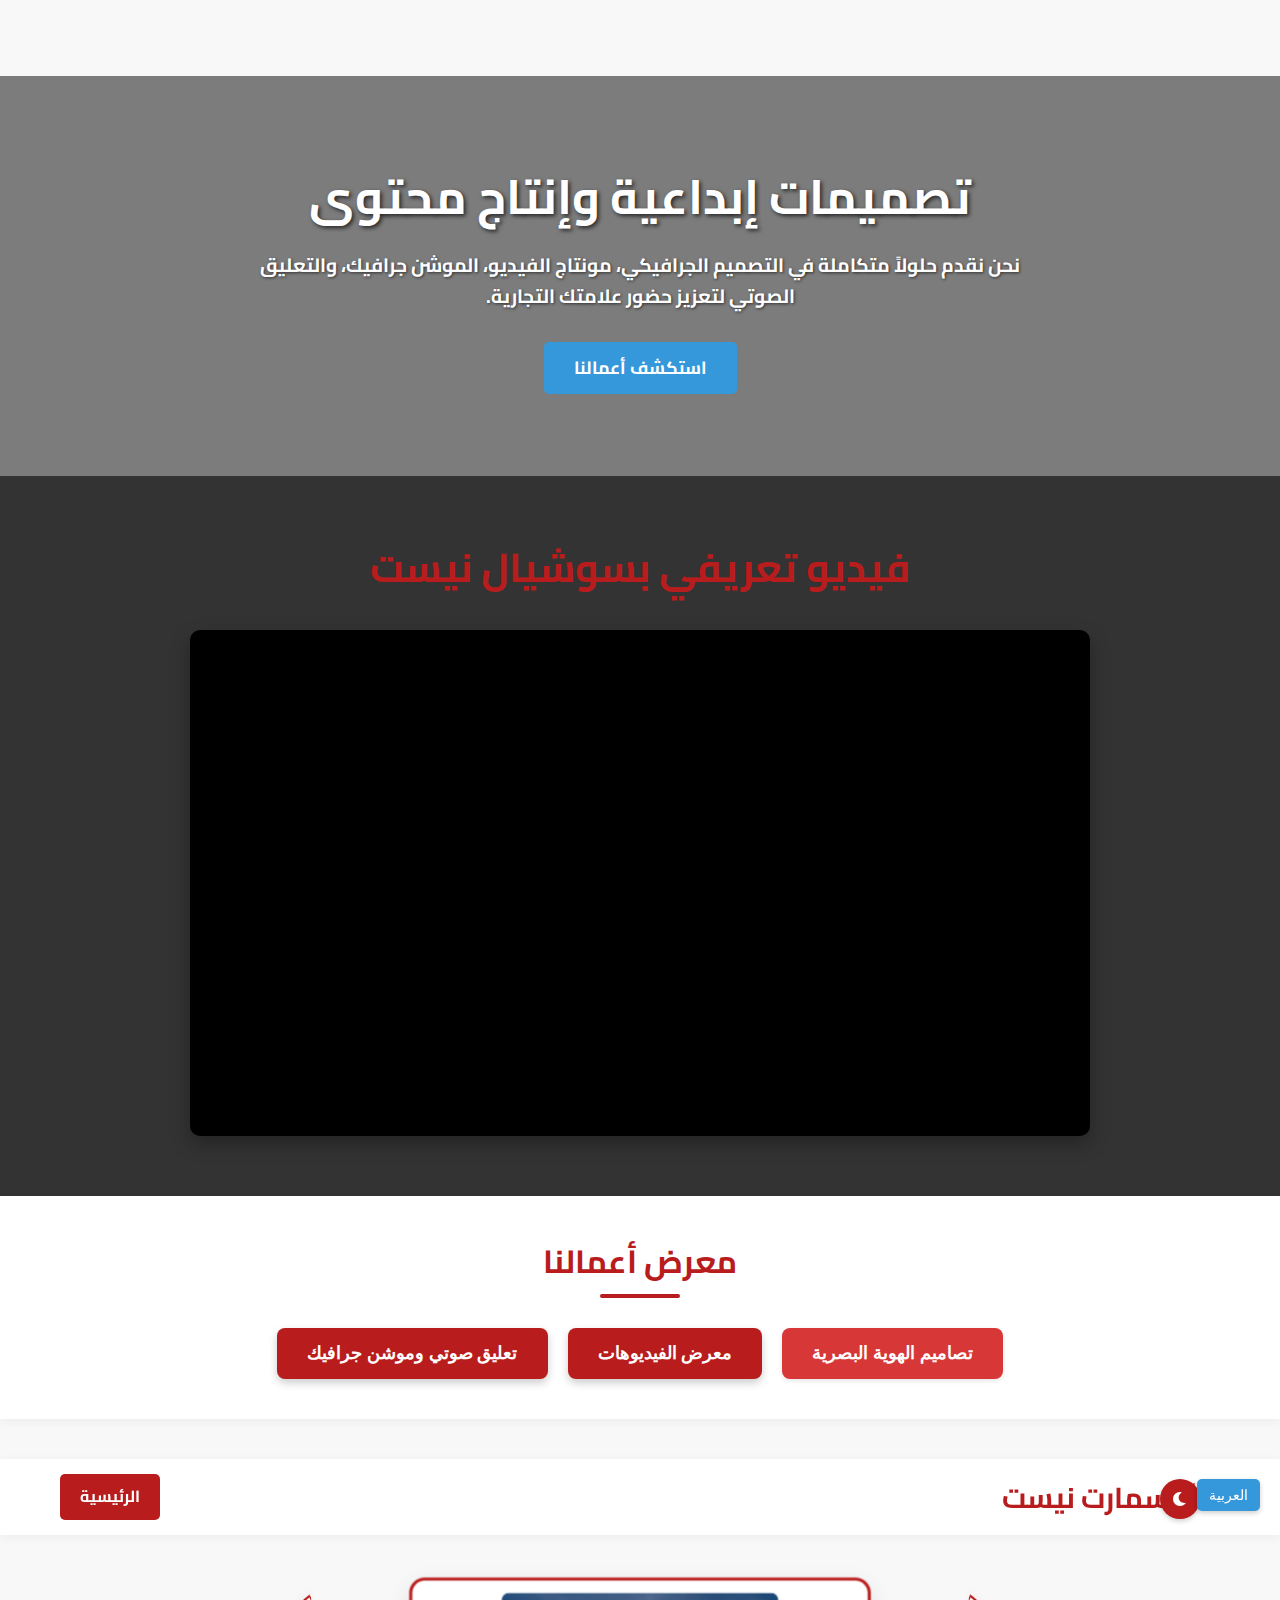
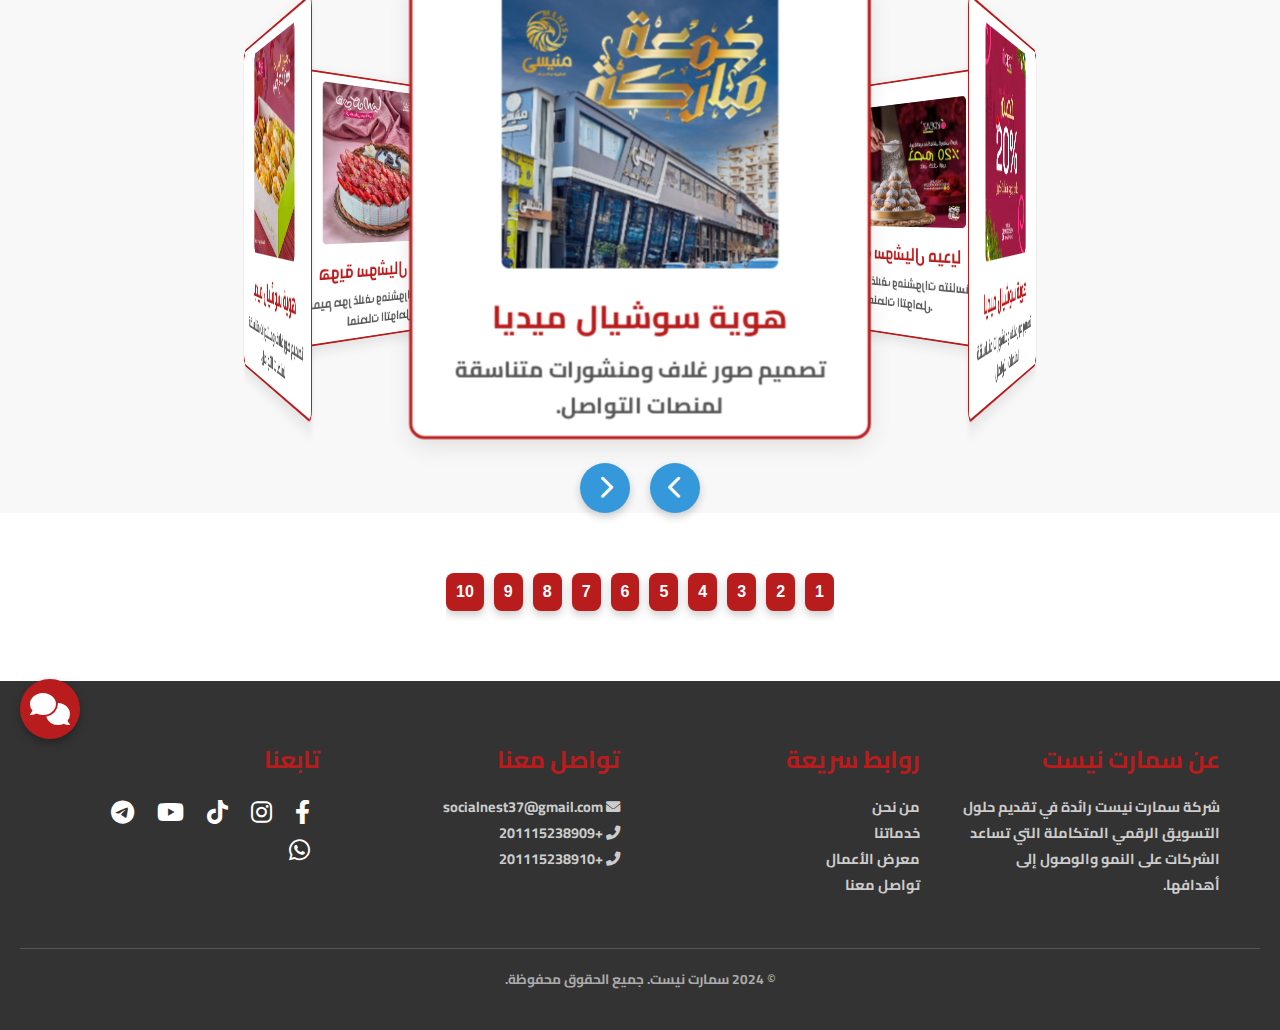
<file: P3.html>
<!DOCTYPE html>
<html lang="ar" dir="rtl">
<head>
    <meta charset="UTF-8">
    <meta name="viewport" content="width=device-width, initial-scale=1.0">
    <title>سوشيال نيست - Social Nest | شركة التسويق الرقمي</title>
    <link href="https://cdnjs.cloudflare.com/ajax/libs/font-awesome/6.0.0/css/all.min.css" rel="stylesheet">
    <link href="https://fonts.googleapis.com/css2?family=Cairo:wght@700&display=swap" rel="stylesheet">
    <style>
        /* General Styles - Consistent with INDEX.html */
        :root {
            --primary-red: #b91c1c;
            --light-gray: #F8F8F8;
            --white: #FFFFFF;
            --dark-gray: #333333;
            --dark-mode-bg: #1a1a1a;
            --dark-mode-text: #F8F8F8;
            --dark-mode-card: #2a2a2a;
            --dark-mode-header: #222;
            --dark-mode-footer: #111;
        }

        * {
            margin: 0;
            padding: 0;
            box-sizing: border-box;
        }

        body {
            font-family: 'Cairo', sans-serif;
            font-weight: bold;
            line-height: 1.6;
            color: var(--dark-gray);
            overflow-x: hidden;
            background-color: var(--light-gray);
            transition: all 0.3s ease;
        }

        body.dark-mode {
            background-color: var(--dark-mode-bg);
            color: var(--dark-mode-text);
        }

        /* Dark Mode Toggle - Consistent with INDEX.html */
        .mode-toggle {
            position: fixed;
            top: 20px;
            right: 80px;
            z-index: 1001;
            background: var(--primary-red);
            color: white;
            border: none;
            border-radius: 50%;
            width: 40px;
            height: 40px;
            display: flex;
            align-items: center;
            justify-content: center;
            cursor: pointer;
            box-shadow: 0 2px 5px rgba(0, 0, 0, 0.2);
            transition: background 0.3s ease, transform 0.3s ease;
        }

        .mode-toggle:hover {
            background: #a01a1a; /* slightly darker red */
            transform: scale(1.1);
        }

        .mode-toggle i {
            font-size: 1.2em;
        }

        /* Language Toggle - Consistent with INDEX.html */
        .lang-toggle {
            position: fixed;
            top: 20px;
            right: 20px;
            z-index: 1001;
            background: #3498db; /* Blue, good contrast */
            color: white;
            border: none;
            border-radius: 5px;
            padding: 8px 12px;
            cursor: pointer;
            box-shadow: 0 2px 5px rgba(0, 0, 0, 0.2);
            transition: background 0.3s ease;
            font-size: 0.9em;
        }

        .lang-toggle:hover {
            background: #2980b9; /* slightly darker blue */
        }

        /* Header - Consistent with INDEX.html */
        .header {
            background: var(--white);
            padding: 15px 0;
            box-shadow: 0 2px 10px rgba(0, 0, 0, 0.05);
            position: sticky;
            top: 0;
            z-index: 1000;
            transition: background 0.3s ease, box-shadow 0.3s ease;
        }

        body.dark-mode .header {
            background: var(--dark-mode-header);
            box-shadow: 0 2px 10px rgba(0, 0, 0, 0.4);
        }

        .header-content {
            display: flex;
            justify-content: space-between;
            align-items: center;
            max-width: 1200px;
            margin: 0 auto;
            padding: 0 20px;
        }

        .logo {
            font-size: 1.8em;
            color: var(--primary-red);
            text-decoration: none;
            font-weight: bold;
            display: flex;
            align-items: center;
        }

        .logo img {
            height: 40px; /* Adjust as needed */
            margin-inline-end: 10px;
        }

        .nav-links a {
            color: var(--dark-gray);
            text-decoration: none;
            margin-inline-start: 25px;
            font-weight: bold;
            transition: color 0.3s ease;
            position: relative;
        }

        body.dark-mode .nav-links a {
            color: var(--dark-mode-text);
        }

        .nav-links a::after {
            content: '';
            position: absolute;
            width: 0;
            height: 3px;
            background-color: var(--primary-red);
            bottom: -5px;
            inset-inline-start: 0;
            transition: width 0.3s ease;
        }

        .nav-links a:hover::after {
            width: 100%;
        }

        .nav-links a:hover {
            color: var(--primary-red);
        }

        .contact-btn {
            background-color: var(--primary-red);
            color: white;
            padding: 10px 20px;
            border-radius: 5px;
            text-decoration: none;
            font-weight: bold;
            transition: background-color 0.3s ease, transform 0.2s ease;
        }

        .contact-btn:hover {
            background-color: #a01a1a; /* slightly darker red */
            transform: translateY(-2px);
        }

        /* Hero Section */
        .hero {
            background: url('https://via.placeholder.com/1500x500/b91c1c/FFFFFF?text=Social+Nest+Hero') no-repeat center center/cover; /* Placeholder, replace with actual image */
            color: white;
            text-align: center;
            padding: 80px 20px;
            display: flex;
            flex-direction: column;
            justify-content: center;
            align-items: center;
            min-height: 400px;
            position: relative;
            z-index: 1; /* Ensure hero content is above overlay */
        }

        .hero::before {
            content: '';
            position: absolute;
            top: 0;
            left: 0;
            right: 0;
            bottom: 0;
            background: rgba(0, 0, 0, 0.5); /* Overlay */
            z-index: 1; /* Overlay layer */
        }

        .hero-content {
            position: relative;
            z-index: 2; /* Content above overlay */
        }

        .hero h1 {
            font-size: 3em;
            margin-bottom: 15px;
            text-shadow: 2px 2px 4px rgba(0, 0, 0, 0.7);
        }

        .hero p {
            font-size: 1.2em;
            max-width: 800px;
            margin-bottom: 30px;
            text-shadow: 1px 1px 3px rgba(0, 0, 0, 0.6);
        }

        .hero .cta-button {
            background-color: #3498db; /* Blue, to stand out from red */
            color: white;
            padding: 12px 30px;
            border-radius: 5px;
            text-decoration: none;
            font-weight: bold;
            font-size: 1.1em;
            transition: background-color 0.3s ease, transform 0.2s ease;
            display: inline-block;
        }

        .hero .cta-button:hover {
            background-color: #2980b9; /* darker blue */
            transform: translateY(-2px);
        }

        /* Main Video Section */
        .main-video-section {
            background-color: var(--dark-gray); /* Dark background for video */
            padding: 60px 20px;
            text-align: center;
        }

        body.dark-mode .main-video-section {
            background-color: #000; /* Even darker in dark mode */
        }

        .main-video-section h2 {
            font-size: 2.5em;
            color: var(--primary-red);
            margin-bottom: 30px;
        }

        body.dark-mode .main-video-section h2 {
            color: var(--dark-mode-text);
        }

        .main-video-container {
            max-width: 900px;
            margin: 0 auto;
            background-color: #000; /* Black background for the video player itself */
            border-radius: 10px;
            overflow: hidden;
            box-shadow: 0 8px 20px rgba(0, 0, 0, 0.3);
        }

        .main-video-container video {
            width: 100%;
            height: auto;
            display: block;
        }

        /* Responsive Iframe Container */
        .video-wrapper {
            position: relative;
            overflow: hidden;
            width: 100%;
            padding-top: 56.25%; /* 16:9 Aspect Ratio */
        }

        .video-wrapper iframe {
            position: absolute;
            top: 0;
            left: 0;
            bottom: 0;
            right: 0;
            width: 100%;
            height: 100%;
            border: 0;
        }

        /* Gallery Controls Section */
        .gallery-controls {
            text-align: center;
            padding: 40px 20px;
            background-color: var(--white);
            box-shadow: 0 2px 10px rgba(0, 0, 0, 0.05);
            margin-bottom: 40px;
        }

        body.dark-mode .gallery-controls {
            background-color: var(--dark-mode-card);
            box-shadow: 0 2px 10px rgba(0, 0, 0, 0.4);
        }

        .gallery-controls h2 {
            font-size: 2em;
            margin-bottom: 30px;
            color: var(--primary-red);
            position: relative;
            padding-bottom: 10px;
        }

        body.dark-mode .gallery-controls h2 {
            color: var(--dark-mode-text);
        }

        .gallery-controls h2::after {
            content: '';
            position: absolute;
            width: 80px;
            height: 4px;
            background-color: var(--primary-red);
            bottom: 0;
            left: 50%;
            transform: translateX(-50%);
            border-radius: 2px;
        }

        body.dark-mode .gallery-controls h2::after {
            background-color: var(--dark-mode-text);
        }

        .gallery-buttons {
            display: flex;
            flex-wrap: wrap;
            justify-content: center;
            gap: 20px;
        }

        .gallery-button {
            background-color: var(--primary-red);
            color: white;
            padding: 15px 30px;
            border-radius: 8px;
            text-decoration: none;
            font-weight: bold;
            font-size: 1.1em;
            transition: background-color 0.3s ease, transform 0.2s ease, box-shadow 0.3s ease;
            cursor: pointer;
            border: none;
            box-shadow: 0 4px 8px rgba(0, 0, 0, 0.2);
        }

        .gallery-button:hover {
            background-color: #a01a1a;
            transform: translateY(-3px);
            box-shadow: 0 6px 12px rgba(0, 0, 0, 0.3);
        }

        .gallery-button.active {
            background-color: #d73737; /* Lighter red for active state */
            box-shadow: 0 2px 5px rgba(0, 0, 0, 0.1);
            transform: translateY(0);
        }

        body.dark-mode .gallery-button {
            background-color: #4a4a4a; /* Darker button in dark mode */
            box-shadow: 0 4px 8px rgba(0, 0, 0, 0.4);
        }

        body.dark-mode .gallery-button:hover {
            background-color: #666;
            box-shadow: 0 6px 12px rgba(0, 0, 0, 0.5);
        }

        body.dark-mode .gallery-button.active {
            background-color: #666; /* Still active in dark mode */
        }
/* Numbered Buttons Section */
.numbered-buttons-section {
    background-color: var(--white);
    padding: 60px 20px;
    text-align: center;
    display: flex;
    flex-direction: column;
    justify-content: center;
    align-items: center;
    min-height: 10px;
}

body.dark-mode .numbered-buttons-section {
    background-color: var(--dark-mode-card);
}

.numbered-buttons-section h2 {
    font-size: 2.5em;
    color: var(--primary-red);
    margin-bottom: 30px;
    position: relative;
    padding-bottom: 10px;
}

.numbered-buttons-section h2::after {
    content: '';
    position: absolute;
    width: 80px;
    height: 4px;
    background-color: var(--primary-red);
    bottom: 0;
    left: 50%;
    transform: translateX(-50%);
    border-radius: 2px;
}

body.dark-mode .numbered-buttons-section h2::after {
    background-color: var(--dark-mode-text);
}

.numbered-buttons-container {
    display: flex;
    flex-wrap: nowrap;
    gap: 10px;
    max-width: 100%;
    margin: 0 auto;
    overflow-x: auto;
    padding-bottom: 10px;
}

.number-button {
    background-color: var(--primary-red);
    color: white;
    border: none;
    border-radius: 8px;
    padding: 10px;
    font-size: 1em;
    font-weight: bold;
    cursor: pointer;
    transition: all 0.3s ease;
    box-shadow: 0 4px 8px rgba(0, 0, 0, 0.2);
}

.number-button.hidden {
    display: none;
}

.show-more-btn {
    background-color: var(--primary-red);
    color: white;
    border: none;
    border-radius: 8px;
    padding: 10px 20px;
    font-size: 1em;
    font-weight: bold;
    cursor: pointer;
    transition: all 0.3s ease;
    box-shadow: 0 4px 8px rgba(0, 0, 0, 0.2);
    margin-top: 20px;
}

.show-more-btn:hover {
    background-color: #a01a1a;
    transform: translateY(-3px);
    box-shadow: 0 6px 12px rgba(0, 0, 0, 0.3);
}

.show-more-btn.hidden {
    display: none;
}

.number-button:hover {
    background-color: #a01a1a;
    transform: translateY(-3px);
    box-shadow: 0 6px 12px rgba(0, 0, 0, 0.3);
}

body.dark-mode .number-button {
    background-color: #4a4a4a;
    box-shadow: 0 4px 8px rgba(0, 0, 0, 0.4);
}

body.dark-mode .number-button:hover {
    background-color: #666;
    box-shadow: 0 6px 12px rgba(0, 0, 0, 0.5);
}

        /* Gallery Sections (General Styling for hidden/shown) */
        .gallery-section {
            display: none; /* Hidden by default */
            padding: 60px 0;
            max-width: 1200px;
            margin: 0 auto;
            padding: 0 20px;
        }

        .gallery-section.active {
            display: block; /* Shown when active */
        }

        .gallery-section h2 {
            text-align: center;
            font-size: 2.5em;
            margin-bottom: 40px;
            color: var(--primary-red);
            position: relative;
            padding-bottom: 10px;
        }

        body.dark-mode .gallery-section h2 {
            color: var(--dark-mode-text);
        }

        .gallery-section h2::after {
            content: '';
            position: absolute;
            width: 80px;
            height: 4px;
            background-color: var(--primary-red);
            bottom: 0;
            left: 50%;
            transform: translateX(-50%);
            border-radius: 2px;
        }

        body.dark-mode .gallery-section h2::after {
            background-color: var(--dark-mode-text);
        }


        /* Content Grid (for Video & VO/FX Galleries) */
        .content-grid {
            display: grid;
            grid-template-columns: repeat(auto-fit, minmax(300px, 1fr));
            gap: 30px;
        }

        .content-card {
            background: var(--white);
            border-radius: 10px;
            box-shadow: 0 5px 15px rgba(0, 0, 0, 0.1);
            overflow: hidden;
            transition: transform 0.3s ease, box-shadow 0.3s ease;
            display: flex;
            flex-direction: column;
        }

        body.dark-mode .content-card {
            background: var(--dark-mode-card);
            box-shadow: 0 5px 15px rgba(0, 0, 0, 0.3);
        }

        .content-card:hover {
            transform: translateY(-5px);
            box-shadow: 0 8px 20px rgba(0, 0, 0, 0.2);
        }

        .content-card video,
        .content-card img,
        .content-card iframe {
            width: 100%;
            height: 200px; /* Fixed height for consistency */
            object-fit: cover;
            display: block;
            border-bottom: 1px solid #eee;
        }

        body.dark-mode .content-card video,
        body.dark-mode .content-card img,
        body.dark-mode .content-card iframe {
            border-bottom: 1px solid #333;
        }

        .content-card-body {
            padding: 20px;
            flex-grow: 1;
        }

        .content-card-body h3 {
            font-size: 1.5em;
            margin-bottom: 10px;
            color: var(--primary-red);
        }

        body.dark-mode .content-card-body h3 {
            color: var(--dark-mode-text);
        }

        .content-card-body p {
            font-size: 0.95em;
            color: #555;
            line-height: 1.6;
        }

        body.dark-mode .content-card-body p {
            color: #bbb;
        }

        /* 3D Carousel Specific Styles */
        .carousel-container {
            perspective: 1000px; /* Defines the 3D space */
            display: flex;
            justify-content: center;
            align-items: center;
            height: 450px; /* Adjust height based on card size */
            margin-top: 50px;
        }

        .carousel {
            width: 300px; /* Width of each card */
            height: 300px; /* Height of each card */
            position: relative;
            transform-style: preserve-3d; /* Key for 3D effect */
            transform: rotateY(var(--rotation)); /* Controlled by JS */
            transition: transform 0.8s ease-in-out;
        }

        .carousel-card {
            position: absolute;
            width: 100%;
            height: 100%;
            background: var(--white);
            border-radius: 10px;
            box-shadow: 0 5px 15px rgba(0, 0, 0, 0.1);
            overflow: hidden;
            display: flex;
            flex-direction: column;
            justify-content: center;
            align-items: center;
            text-align: center;
            padding: 20px;
            border: 2px solid var(--primary-red); /* Border for emphasis */
            transition: background 0.3s ease, border-color 0.3s ease, box-shadow 0.3s ease;
        }

        body.dark-mode .carousel-card {
            background: var(--dark-mode-card);
            border-color: var(--dark-mode-text);
            box-shadow: 0 5px 15px rgba(0, 0, 0, 0.3);
        }

        .carousel-card img {
            max-width: 80%;
            max-height: 70%;
            object-fit: contain;
            margin-bottom: 15px;
            border-radius: 5px;
        }

        .carousel-card h3 {
            font-size: 1.3em;
            color: var(--primary-red);
            margin-bottom: 5px;
        }

        body.dark-mode .carousel-card h3 {
            color: var(--dark-mode-text);
        }

        .carousel-card p {
            font-size: 0.9em;
            color: #555;
        }

        body.dark-mode .carousel-card p {
            color: #bbb;
        }

        /* Positioning for 3D cards */
        .carousel-card:nth-child(1) { transform: rotateY(  0deg) translateZ(350px); }
        .carousel-card:nth-child(2) { transform: rotateY( 60deg) translateZ(350px); }
        .carousel-card:nth-child(3) { transform: rotateY(120deg) translateZ(350px); }
        .carousel-card:nth-child(4) { transform: rotateY(180deg) translateZ(350px); }
        .carousel-card:nth-child(5) { transform: rotateY(240deg) translateZ(350px); }
        .carousel-card:nth-child(6) { transform: rotateY(300deg) translateZ(350px); }

        .carousel-navigation {
            display: flex;
            justify-content: center;
            margin-top: 30px;
            gap: 20px;
        }

        .carousel-navigation button {
            background-color: #3498db; /* Blue for navigation */
            color: white;
            border: none;
            border-radius: 50%;
            width: 50px;
            height: 50px;
            font-size: 1.5em;
            cursor: pointer;
            box-shadow: 0 4px 8px rgba(0, 0, 0, 0.2);
            transition: background-color 0.3s ease, transform 0.2s ease;
        }

        .carousel-navigation button:hover {
            background-color: #2980b9;
            transform: scale(1.1);
        }

        /* Gallery Pagination Styles */
        .gallery-pagination {
            display: flex;
            justify-content: center;
            margin-top: 30px;
            gap: 10px;
            flex-wrap: wrap;
            padding: 20px 0;
        }

        .pagination-btn {
            background-color: var(--primary-red);
            color: white;
            border: none;
            border-radius: 5px;
            width: 40px;
            height: 40px;
            font-size: 1em;
            cursor: pointer;
            transition: all 0.3s ease;
        }

        .pagination-btn:hover {
            background-color: #a01a1a;
            transform: translateY(-2px);
        }

        .pagination-btn.active {
            background-color: #d73737;
            box-shadow: 0 0 0 2px white;
        }

        body.dark-mode .pagination-btn.active {
            box-shadow: 0 0 0 2px var(--dark-mode-text);
        }

        /* Footer - Consistent with INDEX.html */
        .footer {
            background-color: var(--dark-gray);
            color: white;
            padding: 40px 20px;
            text-align: center;
        }

        body.dark-mode .footer {
            background-color: var(--dark-mode-footer);
        }

        .footer-content {
            max-width: 1200px;
            margin: 0 auto;
            display: flex;
            flex-wrap: wrap;
            justify-content: space-around;
            text-align: right; /* Set default to right for RTL */
        }

        .footer-section {
            flex: 1;
            min-width: 250px;
            margin: 20px;
        }

        .footer-section h3 {
            font-size: 1.5em;
            margin-bottom: 15px;
            color: var(--primary-red);
        }

        .footer-section p, .footer-section ul {
            font-size: 0.9em;
            line-height: 1.8;
            color: #ccc;
        }

        .footer-section ul {
            list-style: none;
            padding: 0;
        }

        .footer-section ul li a {
            color: #ccc;
            text-decoration: none;
            transition: color 0.3s ease;
        }

        .footer-section ul li a:hover {
            color: var(--primary-red);
        }

        .social-icons a {
            color: white;
            font-size: 1.5em;
            margin: 0 10px;
            transition: color 0.3s ease;
        }

        .social-icons a:hover {
            color: var(--primary-red);
        }

        .footer-bottom {
            margin-top: 30px;
            padding-top: 20px;
            border-top: 1px solid #555;
            font-size: 0.85em;
            color: #aaa;
        }

        /* Chatbot Styles - Consistent with INDEX.html */
        .chatbot-icon {
            position: fixed;
            bottom: 20px;
            left: 20px; /* Adjusted for RTL */
            background-color: var(--primary-red);
            color: white;
            border-radius: 50%;
            width: 60px;
            height: 60px;
            display: flex;
            align-items: center;
            justify-content: center;
            font-size: 2em;
            cursor: pointer;
            box-shadow: 0 4px 8px rgba(0, 0, 0, 0.3);
            z-index: 1000;
            transition: transform 0.3s ease;
        }

        .chatbot-icon:hover {
            transform: scale(1.1);
        }

        .chat-container {
            position: fixed;
            bottom: 90px;
            left: 20px; /* Adjusted for RTL */
            width: 350px;
            height: 450px;
            background: white;
            border-radius: 10px;
            box-shadow: 0 8px 16px rgba(0, 0, 0, 0.2);
            display: flex;
            flex-direction: column;
            overflow: hidden;
            z-index: 1000;
            transition: all 0.3s ease-in-out;
            transform: translateX(-400px); /* Initially hidden off-screen */
            opacity: 0;
            pointer-events: none;
        }

        .chat-container.active {
            transform: translateX(0);
            opacity: 1;
            pointer-events: all;
        }

        body.dark-mode .chat-container {
            background: var(--dark-mode-card);
        }

        .chat-header {
            background-color: var(--primary-red);
            color: white;
            padding: 15px;
            text-align: center;
            font-size: 1.2em;
            position: relative;
        }

        .chat-close-btn {
            position: absolute;
            top: 10px;
            left: 10px; /* Adjusted for RTL */
            background: none;
            border: none;
            color: white;
            font-size: 1.5em;
            cursor: pointer;
        }

        .chat-body {
            flex-grow: 1;
            padding: 15px;
            overflow-y: auto;
            display: flex;
            flex-direction: column;
            gap: 10px;
            border-bottom: 1px solid #eee;
        }

        body.dark-mode .chat-body {
            border-bottom: 1px solid #333;
        }

        .chat-message {
            max-width: 80%;
            padding: 10px 15px;
            border-radius: 15px;
            line-height: 1.4;
            word-wrap: break-word;
        }

        .chat-message.user {
            align-self: flex-start; /* Changed for RTL */
            background-color: #dcf8c6; /* Light green for user messages */
            color: #333;
            border-bottom-right-radius: 2px;
        }

        body.dark-mode .chat-message.user {
            background-color: #4a4a4a;
            color: var(--dark-mode-text);
        }

        .chat-message.bot {
            align-self: flex-end; /* Changed for RTL */
            background-color: #e2e2e2; /* Light gray for bot messages */
            color: #333;
            border-bottom-left-radius: 2px;
        }

        body.dark-mode .chat-message.bot {
            background-color: #3a3a3a;
            color: var(--dark-mode-text);
        }

        .chat-input {
            padding: 15px;
            display: flex;
            align-items: center;
            border-top: 1px solid #eee;
        }

        body.dark-mode .chat-input {
            border-top: 1px solid #333;
        }

        .chat-input input {
            flex-grow: 1;
            padding: 10px;
            border: 1px solid #ddd;
            border-radius: 20px;
            outline: none;
            font-family: 'Cairo', sans-serif;
            font-weight: bold;
            font-size: 0.9em;
            background-color: #f9f9f9;
            color: #333;
        }

        body.dark-mode .chat-input input {
            background-color: #333;
            border-color: #444;
            color: var(--dark-mode-text);
        }

        .chat-input button {
            background-color: var(--primary-red);
            color: white;
            border: none;
            border-radius: 50%;
            width: 40px;
            height: 40px;
            display: flex;
            align-items: center;
            justify-content: center;
            margin-inline-start: 10px;
            cursor: pointer;
            font-size: 1.2em;
            transition: background-color 0.3s ease;
        }

        .chat-input button:hover {
            background-color: #a01a1a;
        }

        .chat-buttons {
            display: flex;
            flex-wrap: wrap;
            justify-content: flex-end; /* Changed for RTL */
            gap: 8px;
            padding: 10px 15px; /* Add padding to buttons container */
            border-top: 1px solid #eee; /* Add a border to separate from input */
        }

        body.dark-mode .chat-buttons {
            border-top: 1px solid #333;
        }

        .chat-buttons button {
            background-color: #f0f0f0;
            color: #333;
            border: 1px solid #ddd;
            padding: 8px 12px;
            border-radius: 20px;
            cursor: pointer;
            font-size: 0.85em;
            transition: background-color 0.3s ease, border-color 0.3s ease;
        }

        body.dark-mode .chat-buttons button {
            background-color: #444;
            color: var(--dark-mode-text);
            border-color: #555;
        }

        .chat-buttons button:hover {
            background-color: #e0e0e0;
            border-color: #ccc;
        }

        body.dark-mode .chat-buttons button:hover {
            background-color: #555;
            border-color: #666;
        }


        /* Responsive Design */
        @media (max-width: 768px) {
            .header-content {
                flex-direction: column;
                text-align: center;
            }

            .nav-links {
                margin-top: 15px;
            }

            .nav-links a {
                margin: 0 10px;
            }

            .contact-btn {
                margin-top: 15px;
            }

            .hero h1 {
                font-size: 2.5em;
            }

            .hero p {
                font-size: 1em;
            }

            .main-video-section h2, .gallery-controls h2, .gallery-section h2 {
                font-size: 2em;
            }

            .content-grid {
                grid-template-columns: 1fr;
            }

            .footer-content {
                flex-direction: column;
            }

            .footer-section {
                margin: 15px 0;
            }

            .mode-toggle {
                right: 60px; /* Adjust position for smaller screens */
            }

            .gallery-buttons {
                flex-direction: column;
            }
.numbered-buttons-container {
                grid-template-columns: repeat(auto-fill, minmax(80px, 1fr));
                gap: 10px;
            }
            .gallery-button {
                width: 80%; /* Make buttons wider on small screens */
                margin: 0 auto;
            }

            .carousel-container {
                height: 350px; /* Adjust height for smaller screens */
            }
            .carousel {
                width: 250px;
                height: 250px;
            }
            .carousel-card:nth-child(1) { transform: rotateY(  0deg) translateZ(280px); }
            .carousel-card:nth-child(2) { transform: rotateY( 60deg) translateZ(280px); }
            .carousel-card:nth-child(3) { transform: rotateY(120deg) translateZ(280px); }
            .carousel-card:nth-child(4) { transform: rotateY(180deg) translateZ(280px); }
            .carousel-card:nth-child(5) { transform: rotateY(240deg) translateZ(280px); }
            .carousel-card:nth-child(6) { transform: rotateY(300deg) translateZ(280px); }
            
            .gallery-pagination {
                gap: 5px;
            }
            .pagination-btn {
                width: 35px;
                height: 35px;
                font-size: 0.9em;
            }
        }
    </style>
</head>
<body>
    <button class="mode-toggle" aria-label="Toggle Dark Mode">
        <i class="fas fa-moon"></i>
    </button>

    <button class="lang-toggle" id="langToggle">
        <span class="ar-text">English</span>
        <span class="en-text" style="display: none;">العربية</span>
    </button>

    <header class="header">
        <div class="header-content">
            <a href="https://smart-nes.github.io/SOCIAL-NEST/" class="logo">
                <img src="1.png" alt="Smart Nest Logo">
                <span class="ar-text">سمارت نيست</span>
                <span class="en-text" style="display: none;">Smart Nest</span>
            </a>
            <a href="index.html" class="contact-btn">
                <span class="ar-text"> الرئيسية</span>
                <span class="en-text" style="display: none;">Home</span>
            </a>
        </div>
    </header>

    <section class="hero">
        <div class="hero-content">
            <h1>
                <span class="ar-text">تصميمات إبداعية وإنتاج محتوى</span>
                <span class="en-text" style="display: none;">Creative Designs & Content Production</span>
            </h1>
            <p>
                <span class="ar-text">نحن نقدم حلولاً متكاملة في التصميم الجرافيكي، مونتاج الفيديو، الموشن جرافيك، والتعليق الصوتي لتعزيز حضور علامتك التجارية.</span>
                <span class="en-text" style="display: none;">We offer integrated solutions in graphic design, video editing, motion graphics, and voice-over to enhance your brand's presence.</span>
            </p>
            <a href="#main-video-section" class="cta-button">
                <span class="ar-text">استكشف أعمالنا</span>
                <span class="en-text" style="display: none;">Explore Our Work</span>
            </a>
        </div>
    </section>

    <section id="main-video-section" class="main-video-section">
        <h2>
            <span class="ar-text">فيديو تعريفي بسوشيال نيست</span>
            <span class="en-text" style="display: none;">Introduction to Social Nest</span>
        </h2>
        <div class="main-video-container">
            <div class="video-wrapper">
                <iframe src="https://www.youtube.com/embed/vP8DcKDu4wY" 
                        title="YouTube video player" 
                        frameborder="0" 
                        allow="accelerometer; autoplay; clipboard-write; encrypted-media; gyroscope; picture-in-picture; web-share" 
                        allowfullscreen>
                </iframe>
            </div>
        </div>
    </section>

    <section id="galleries-section" class="gallery-controls">
        <h2>
            <span class="ar-text">معرض أعمالنا</span>
            <span class="en-text" style="display: none;">Our Portfolio</span>
        </h2>
        
        <div class="gallery-buttons">
            
            <button class="gallery-button active" id="visual-identity-btn" data-gallery="visual-identity-gallery">
                <span class="ar-text">تصاميم الهوية البصرية</span>
                <span class="en-text" style="display: none;">Visual Identity Designs</span>
            </button>
            <button class="gallery-button" id="video-gallery-btn" data-gallery="video-gallery">
                <span class="ar-text">معرض الفيديوهات</span>
                <span class="en-text" style="display: none;">Video Gallery</span>
            </button>
            <button class="gallery-button" id="vofx-gallery-btn" data-gallery="vofx-gallery">
                <span class="ar-text">تعليق صوتي وموشن جرافيك</span>
                <span class="en-text" style="display: none;">Voice Over & Motion Graphics</span>
            </button>
        </div>
    </section>

    <section id="visual-identity-gallery" class="gallery-section active">
        <h2>
            <span class="ar-text">تصاميم الهوية البصرية ثلاثية الأبعاد</span>
            <span class="en-text" style="display: none;">3D Visual Identity Designs</span>
        </h2>
        <div class="carousel-container">
            <div class="carousel" id="carousel1" style="--rotation: 0deg;">
                <div class="carousel-card">
                    <img src="13.jpeg" alt="Brand Logo 1">
                    <h3>
                        <span class="ar-text">هوية سوشيال ميديا</span>
                        <span class="en-text" style="display: none;">Social Media Identity</span>
                    </h3>
                    <p>
                        <span class="ar-text">تصميم صور غلاف ومنشورات متناسقة لمنصات التواصل.</span>
                        <span class="en-text" style="display: none;">Consistent cover photos and post designs for social platforms.</span>
                    </p>
                </div>
                <div class="carousel-card">
                    <img src="14.jpeg" alt="Branding Mockup 2">
                    <h3>
                        <span class="ar-text">هوية سوشيال ميديا</span>
                        <span class="en-text" style="display: none;">Social Media Identity</span>
                    </h3>
                    <p>
                        <span class="ar-text">تصميم صور غلاف ومنشورات متناسقة لمنصات التواصل.</span>
                        <span class="en-text" style="display: none;">Consistent cover photos and post designs for social platforms.</span>
                    </p>
                </div>
                <div class="carousel-card">
                    <img src="15.jpeg" alt="Website UI 3">
                    <h3>
                        <span class="ar-text">هوية سوشيال ميديا</span>
                        <span class="en-text" style="display: none;">Social Media Identity</span>
                    </h3>
                    <p>
                        <span class="ar-text">تصميم صور غلاف ومنشورات متناسقة لمنصات التواصل.</span>
                        <span class="en-text" style="display: none;">Consistent cover photos and post designs for social platforms.</span>
                    </p>
                </div>
                <div class="carousel-card">
                    <img src="16.jpeg" alt="Social Media Branding 4">
                    <h3>
                        <span class="ar-text">هوية سوشيال ميديا</span>
                        <span class="en-text" style="display: none;">Social Media Identity</span>
                    </h3>
                    <p>
                        <span class="ar-text">تصميم صور غلاف ومنشورات متناسقة لمنصات التواصل.</span>
                        <span class="en-text" style="display: none;">Consistent cover photos and post designs for social platforms.</span>
                    </p>
                </div>
                <div class="carousel-card">
                    <img src="17.jpeg" alt="Packaging Design 5">
                    <h3>
                        <span class="ar-text">هوية سوشيال ميديا</span>
                        <span class="en-text" style="display: none;">Social Media Identity</span>
                    </h3>
                    <p>
                        <span class="ar-text">تصميم صور غلاف ومنشورات متناسقة لمنصات التواصل.</span>
                        <span class="en-text" style="display: none;">Consistent cover photos and post designs for social platforms.</span>
                    </p>
                </div>
                <div class="carousel-card">
                    <img src="18.jpeg" alt="Infographic 6">
                    <h3>
                        <span class="ar-text">هوية سوشيال ميديا</span>
                        <span class="en-text" style="display: none;">Social Media Identity</span>
                    </h3>
                    <p>
                        <span class="ar-text">تصميم صور غلاف ومنشورات متناسقة لمنصات التواصل.</span>
                        <span class="en-text" style="display: none;">Consistent cover photos and post designs for social platforms.</span>
                    </p>
                </div>
            </div>
        </div>
        <div class="carousel-navigation">
            <button onclick="rotateCarousel('carousel1', -1)"><i class="fas fa-chevron-left"></i></button>
            <button onclick="rotateCarousel('carousel1', 1)"><i class="fas fa-chevron-right"></i></button>
        </div>
        
    
    </section>

    <section id="video-gallery" class="gallery-section">
        <h2>
            <span class="ar-text">معرض الفيديوهات</span>
            <span class="en-text" style="display: none;">Video Gallery</span>
        </h2>
        <div class="content-grid">
            <div class="content-card">
                <iframe src="https://www.youtube.com/embed/_9oQzAPNutI" title="YouTube video player" frameborder="0" allow="accelerometer; autoplay; clipboard-write; encrypted-media; gyroscope; picture-in-picture; web-share" allowfullscreen></iframe>
                <div class="content-card-body">
                    <h3>
                        <span class="ar-text">فيديو إعلاني جذاب</span>
                        <span class="en-text" style="display: none;">Engaging Promotional Video</span>
                    </h3>
                    <p>
                        <span class="ar-text">فن المونتاج يضيء حفلات الجامعات</span>
                        <span class="en-text" style="display: none;">Artful Edits to Light Up Your College Events</span>
                    </p>
                </div>
            </div>

            <div class="content-card">
                <iframe src="https://www.youtube.com/embed/_BZqtPDC-lw" title="YouTube video player" frameborder="0" allow="accelerometer; autoplay; clipboard-write; encrypted-media; gyroscope; picture-in-picture; web-share" allowfullscreen></iframe>
                <div class="content-card-body">
                    <h3>
                        <span class="ar-text">لقطات جيم تنبض بالحياة مع مونتاجنا</span>
                        <span class="en-text" style="display: none;">Jim's Moments Come Alive with Our Edits!</span>
                    </h3>
                    <p>
                        <span class="ar-text">فيديو قصير ومؤثر يقدم لمحة عن قيم الشركة وخدماتها.</span>
                        <span class="en-text" style="display: none;">A short and impactful video providing an overview of the company's values and services.</span>
                    </p>
                </div>
            </div>

            <div class="content-card">
                <iframe src="https://www.youtube.com/embed/l5vCEVuB1CU" title="YouTube video player" frameborder="0" allow="accelerometer; autoplay; clipboard-write; encrypted-media; gyroscope; picture-in-picture; web-share" allowfullscreen></iframe>
                <div class="content-card-body">
                    <h3>
                        <span class="ar-text">مطعمك في لقطات مونتاج تأسر الحواس</span>
                        <span class="en-text" style="display: none;">Edits That Make Your Restaurant Irresistible!</span>
                    </h3>
                    <p>
                        <span class="ar-text">مونتاج حيوي لفعالية أو مؤتمر يبرز أهم اللحظات.</span>
                        <span class="en-text" style="display: none;">Dynamic montage of an event or conference highlighting key moments.</span>
                    </p>
                </div>
            </div>
            
<!-- الفيديوهات المعدلة -->
<div class="content-card">
    <iframe src="https://www.youtube.com/embed/3QHM19FWk5I" title="YouTube video player" frameborder="0" allow="accelerometer; autoplay; clipboard-write; encrypted-media; gyroscope; picture-in-picture; web-share" allowfullscreen></iframe>
    <div class="content-card-body">
        <h3>
            <span class="ar-text">كيف تصبح مبرمجًا محترفًا</span>
            <span class="en-text" style="display: none;">How to become a professional programmer!</span>
        </h3>
        <p>
            <span class="ar-text">مونتاج لتعليم البرمجة و المحتوي التعليمي.</span>
            <span class="en-text" style="display: none;">Editing programming education and educational content.</span>
        </p>
    </div>
</div>


<div class="content-card">
    <iframe src="https://www.youtube.com/embed/-PvxIqGoT3w" title="YouTube video player" frameborder="0" allow="accelerometer; autoplay; clipboard-write; encrypted-media; gyroscope; picture-in-picture; web-share" allowfullscreen></iframe>
    <div class="content-card-body">
        <h3>
            <span class="ar-text">كيف تصبح مبرمجًا محترفًا</span>
            <span class="en-text" style="display: none;">How to become a professional programmer!</span>
        </h3>
        <p>
            <span class="ar-text">مونتاج لتعليم البرمجة و المحتوي التعليمي.</span>
            <span class="en-text" style="display: none;">Editing programming education and educational content.</span>
        </p>
    </div>
</div>

<div class="content-card">
    <iframe src="https://www.youtube.com/embed/gP3BJEVhYjQ" title="YouTube video player" frameborder="0" allow="accelerometer; autoplay; clipboard-write; encrypted-media; gyroscope; picture-in-picture; web-share" allowfullscreen></iframe>
    <div class="content-card-body">
        <h3>
            <span class="ar-text">كيف تصبح ملك المشويات</span>
            <span class="en-text" style="display: none;">How to become the king of grills</span>
        </h3>
        <p>
            <span class="ar-text">عالم المشويات من خلال عدستنا</span>
            <span class="en-text" style="display: none;">The world of grills through our lenses.</span>
        </p>
    </div>
</div>

<div class="content-card">
    <iframe src="https://www.youtube.com/embed/NgfioSiTXCQ" title="YouTube video player" frameborder="0" allow="accelerometer; autoplay; clipboard-write; encrypted-media; gyroscope; picture-in-picture; web-share" allowfullscreen></iframe>
    <div class="content-card-body">
        <h3>
            <span class="ar-text">شاهد قصتنا من خلال عدستنا للمنصات التعليمية</span>
            <span class="en-text" style="display: none;">Watch our story through our educational platform lens.</span>
        </h3>
        <p>
            <span class="ar-text">إبداعنا في عالم الديجيتال ماركتنج</span>
            <span class="en-text" style="display: none;">Our creativity in the world of digital marketing.</span>
        </p>
    </div>
</div>

<div class="content-card">
    <iframe src="https://www.youtube.com/embed/VJa0vX7SWEc" title="YouTube video player" frameborder="0" allow="accelerometer; autoplay; clipboard-write; encrypted-media; gyroscope; picture-in-picture; web-share" allowfullscreen></iframe>
    <div class="content-card-body">
        <h3>
            <span class="ar-text">الأحداث تكتب نفسها، ونحن ننقلها بعدستنا</span>
            <span class="en-text" style="display: none;">Events write themselves, and we transmit them through our lens.</span>
        </h3>
        <p>
            <span class="ar-text">نقدم لكم الأحداث كما حدثت</span>
            <span class="en-text" style="display: none;">We present to you the events as they happened.</span>
        </p>
    </div>
</div>

<div class="content-card">
    <iframe src="https://www.youtube.com/embed/1ywahwVtpNc" title="YouTube video player" frameborder="0" allow="accelerometer; autoplay; clipboard-write; encrypted-media; gyroscope; picture-in-picture; web-share" allowfullscreen></iframe>
    <div class="content-card-body">
        <h3>
            <span class="ar-text">عالم القهوة</span>
            <span class="en-text" style="display: none;">Coffee world.</span>
        </h3>
        <p>
            <span class="ar-text">من حبة البن إلى كوبك.. رحلة لا تُنسى</span>
            <span class="en-text" style="display: none;">From coffee bean to your cup... an unforgettable journey.</span>
        </p>
    </div>
</div>

<div class="content-card">
    <iframe src="https://www.youtube.com/embed/XQOHymmIcbo" title="YouTube video player" frameborder="0" allow="accelerometer; autoplay; clipboard-write; encrypted-media; gyroscope; picture-in-picture; web-share" allowfullscreen></iframe>
    <div class="content-card-body">
        <h3>
            <span class="ar-text">بقالتك اليومية.. كل ما تحتاجه تحت سقف واحد</span>
            <span class="en-text" style="display: none;">Your daily groceries... everything you need under one roof.</span>
        </h3>
        <p>
            <span class="ar-text">اجعل علامتك فاخرة</span>
            <span class="en-text" style="display: none;">Make your brand luxurious.</span>
        </p>
    </div>
</div>

<div class="content-card">
    <iframe src="https://www.youtube.com/embed/lbPQks_fczg" title="YouTube video player" frameborder="0" allow="accelerometer; autoplay; clipboard-write; encrypted-media; gyroscope; picture-in-picture; web-share" allowfullscreen></iframe>
    <div class="content-card-body">
        <h3>
            <span class="ar-text">عدستنا في عالم الاناقة</span>
            <span class="en-text" style="display: none;">Our lens in the world of elegance.</span>
        </h3>
        <p>
            <span class="ar-text">أناقتك تبدأ هنا</span>
            <span class="en-text" style="display: none;">Your elegance starts here.</span>
        </p>
    </div>
</div>

<div class="content-card">
    <iframe src="https://www.youtube.com/embed/wBckcipGbtk" title="YouTube video player" frameborder="0" allow="accelerometer; autoplay; clipboard-write; encrypted-media; gyroscope; picture-in-picture; web-share" allowfullscreen></iframe>
    <div class="content-card-body">
        <h3>
            <span class="ar-text">عدستنا في عالم الطب</span>
            <span class="en-text" style="display: none;">Our lens in the world of medicine.</span>
        </h3>
        <p>
            <span class="ar-text">نوثق مهاراتك في عالم الطب</span>
            <span class="en-text" style="display: none;">We document your skills in the world of medicine.</span>
        </p>
    </div>
</div>
            </div>
        </div>
    </section>

    <section id="vofx-gallery" class="gallery-section">
        <h2>
            <span class="ar-text">أعمال التعليق الصوتي والموشن جرافيك</span>
            <span class="en-text" style="display: none;">Voice Over & Motion Graphics Works</span>
        </h2>
        <div class="carousel-container">
            <div class="carousel" id="carousel2" style="--rotation: 0deg;">
                <div class="carousel-card">
                    <iframe src="https://www.youtube.com/embed/pSOZIagT-AU" title="YouTube video player" frameborder="0" allow="accelerometer; autoplay; clipboard-write; encrypted-media; gyroscope; picture-in-picture; web-share" allowfullscreen></iframe>
                    <div class="content-card-body">
                        <h3>
                            <span class="ar-text">موشن جرافيك توضيحي</span>
                            <span class="en-text" style="display: none;">Explainer Motion Graphics</span>
                        </h3>
                        <p>
                            <span class="ar-text">فيديو موشن جرافيك يشرح خدمة معقدة بأسلوب مبسط وممتع.</span>
                            <span class="en-text" style="display: none;">Motion graphics video explaining a complex service in a simplified and engaging way.</span>
                        </p>
                    </div>
                </div>
                <div class="carousel-card">
                    <iframe width="100%" height="166" scrolling="no" frameborder="no" allow="autoplay" src="https://www.youtube.com/embed/QPmSAvGRrSU"></iframe>
                    <div class="content-card-body">
                        <h3>
                            <span class="ar-text">نموذج تعليق صوتي احترافي</span>
                            <span class="en-text" style="display: none;">Professional Voice Over Sample</span>
                        </h3>
                        <p>
                            <span class="ar-text">مثال على تعليق صوتي واضح ومعبر لمقطع وثائقي أو إعلان.</span>
                            <span class="en-text" style="display: none;">An example of a clear and expressive voice-over for a documentary or advertisement.</span>
                        </p>
                    </div>
                </div>
                <div class="carousel-card">
                    <iframe src="https://www.youtube.com/embed/QPmSAvGRrSU" title="YouTube video player" frameborder="0" allow="accelerometer; autoplay; clipboard-write; encrypted-media; gyroscope; picture-in-picture; web-share" allowfullscreen></iframe>
                    <div class="content-card-body">
                        <h3>
                            <span class="ar-text">  إعلان موشن جرافيك لاكسسوارات الهاتف </span>
                            <span class="en-text" style="display: none;">Motion graphic ad for phone accessories</span>
                        </h3>
                        <p>
                            <span class="ar-text">  فيديو إعلاني غنائي للشباب.</span>
                            <span class="en-text" style="display: none;">Musical advertisement video for young people.</span>
                        </p>
                    </div>
                </div>
                <div class="carousel-card">
                    <iframe src="https://www.youtube.com/embed/2m3JFaPzEi0" title="YouTube video player" frameborder="0" allow="accelerometer; autoplay; clipboard-write; encrypted-media; gyroscope; picture-in-picture; web-share" allowfullscreen></iframe>
                    <div class="content-card-body">
                        <h3>
                            <span class="ar-text">موشن جرافيك تعليمي</span>
                            <span class="en-text" style="display: none;">Educational Motion Graphics</span>
                        </h3>
                        <p>
                            <span class="ar-text">فيديو موشن جرافيك يشرح مفهوم معقد بطريقة بسيطة وجذابة.</span>
                            <span class="en-text" style="display: none;">Motion graphics video explaining a complex concept in a simple and engaging way.</span>
                        </p>
                    </div>
                </div>
                <div class="carousel-card">
                    <iframe src="https://www.youtube.com/embed/lgrHXftJ4CU" title="YouTube video player" frameborder="0" allow="accelerometer; autoplay; clipboard-write; encrypted-media; gyroscope; picture-in-picture; web-share" allowfullscreen></iframe>
                    <div class="content-card-body">
                        <h3>
                            <span class="ar-text">تعليق صوتي لإعلان تجاري</span>
                            <span class="en-text" style="display: none;">Commercial Voice Over</span>
                        </h3>
                        <p>
                            <span class="ar-text">تعليق صوتي احترافي لإعلان تجاري بجودة عالية وتعبير واضح.</span>
                            <span class="en-text" style="display: none;">Professional voice-over for a commercial with high quality and clear expression.</span>
                        </p>
                    </div>
                </div>
                <div class="carousel-card">
                    <iframe src="https://www.youtube.com/embed/RaFAqXbgsUA" title="YouTube video player" frameborder="0" allow="accelerometer; autoplay; clipboard-write; encrypted-media; gyroscope; picture-in-picture; web-share" allowfullscreen></iframe>
                    <div class="content-card-body">
                        <h3>
                            <span class="ar-text">تعليق صوتي  للشركات</span>
                            <span class="en-text" style="display: none;">Corporate voiceOver </span>
                        </h3>
                        <p>
                            <span class="ar-text">تعليق صوتي يعرض معلومات الشركة بطريقة احترافية.</span>
                            <span class="en-text" style="display: none;">  voice-over presenting company information in a professional way.</span>
                        </p>
                    </div>
                </div>
            </div>
        </div>
        <div class="carousel-navigation">
            <button onclick="rotateCarousel('carousel2', -1)"><i class="fas fa-chevron-left"></i></button>
            <button onclick="rotateCarousel('carousel2', 1)"><i class="fas fa-chevron-right"></i></button>
        </div>
    </section>


    <section class="numbered-buttons-section">
       
        <div class="numbered-buttons-container" id="buttons-container">
            <a href="P1.html"><button class="number-button">1</button></a>
            <a href="P2.html"><button class="number-button">2</button></a>
            <a href="P3.html"><button class="number-button">3</button></a>
            <a href="P4.html"><button class="number-button">4</button></a>
            <a href="P5.html"><button class="number-button">5</button></a>
            <a href="P6.html" class="hidden"><button class="number-button">6</button></a>
            <a href="P7.html" class="hidden"><button class="number-button">7</button></a>
            <a href="P8.html" class="hidden"><button class="number-button">8</button></a>
            <a href="P9.html" class="hidden"><button class="number-button">9</button></a>
            <a href="P10.html" class="hidden"><button class="number-button">10</button></a>
            
        </div>
    </section>

   
    <footer class="footer">
        <div class="footer-content">
            <div class="footer-section about-us">
                <h3>
                    <span class="ar-text">عن سمارت نيست</span>
                    <span class="en-text" style="display: none;">About Smart Nest</span>
                </h3>
                <p>
                    <span class="ar-text">شركة سمارت نيست رائدة في تقديم حلول التسويق الرقمي المتكاملة التي تساعد الشركات على النمو والوصول إلى أهدافها.</span>
                    <span class="en-text" style="display: none;">Smart Nest is a leading company providing integrated digital marketing solutions that help businesses grow and achieve their goals.</span>
                </p>
            </div>
            <div class="footer-section quick-links">
                <h3>
                    <span class="ar-text">روابط سريعة</span>
                    <span class="en-text" style="display: none;">Quick Links</span>
                </h3>
                <ul>
                    <li><a href="INDEX.html#about-us-section"><span class="ar-text">من نحن</span><span class="en-text" style="display: none;">About Us</span></a></li>
                    <li><a href="INDEX.html#services-section"><span class="ar-text">خدماتنا</span><span class="en-text" style="display: none;">Services</span></a></li>
                    <li><a href="INDEX.html#portfolio-section"><span class="ar-text">معرض الأعمال</span><span class="en-text" style="display: none;">Portfolio</span></a></li>
                    <li><a href="INDEX.html#Contact-section"><span class="ar-text">تواصل معنا</span><span class="en-text" style="display: none;">Contact Us</span></a></li>
                </ul>
            </div>
            <div class="footer-section contact-info">
                <h3>
                    <span class="ar-text">تواصل معنا</span>
                    <span class="en-text" style="display: none;">Contact Us</span>
                </h3>



       <!-- footer-->

                <p>
   <!-- البريد الإلكتروني مع فتح Gmail -->
                    <span class="ar-text">
                        <a href="https://mail.google.com/mail/?view=cm&fs=1&to=socialnest37@gmail.com&su=استفسار من موقع الويب&body=السلام عليكم،"
                           onclick="return confirm('هل تريد فتح نافذة Gmail لإرسال رسالة إلى socialnest37@gmail.com؟')"
                           style="color: inherit; text-decoration: none;">
                            <i class="fas fa-envelope"></i> socialnest37@gmail.com
                        </a>
                    </span>
                    <span class="en-text" style="display: none;">
                        <a href="https://mail.google.com/mail/?view=cm&fs=1&to=socialnest37@gmail.com&su=Website Inquiry&body=Hello,"
                           onclick="return confirm('Do you want to open Gmail to send message to socialnest37@gmail.com?')"
                           style="color: inherit; text-decoration: none;">
                            <i class="fas fa-envelope"></i> socialnest37@gmail.com
                        </a>
                    </span>
                    
                    <br>
                    
                    <!-- أرقام الهاتف مع رسالة تأكيد -->
                    <span class="ar-text">
                        <a href="tel:+201115238909" onclick="return confirm('هل تريد الاتصال بالرقم +201115238909؟')" 
                           style="color: inherit; text-decoration: none;">
                            <i class="fas fa-phone-alt"></i> +201115238909
                        </a>
                    </span>
                    <br>
                    <span class="en-text" style="display: none;">
                        <a href="tel:+201115238909" onclick="return confirm('Do you want to call +201115238909?')" 
                           style="color: inherit; text-decoration: none;">
                            <i class="fas fa-phone-alt"></i> +201115238909
                        </a>
                    </span>
                    <span class="ar-text">
                        <a href="tel:+201115238910" onclick="return confirm('هل تريد الاتصال بالرقم +201115238910؟')" 
                           style="color: inherit; text-decoration: none;">
                            <i class="fas fa-phone-alt"></i> +201115238910
                        </a>
                    </span>
                    <span class="en-text" style="display: none;">
                        <a href="tel:+201115238910" onclick="return confirm('Do you want to call +201115238910?')" 
                           style="color: inherit; text-decoration: none;">
                            <i class="fas fa-phone-alt"></i> +201115238910
                        </a>
                    </span>
                </p>
            </div>


            <div class="footer-section social-media">
                <h3>
                    <span class="ar-text">تابعنا</span>
                    <span class="en-text" style="display: none;">Follow Us</span>
                </h3>
                <div class="social-icons">
                    <a href="https://www.facebook.com/socialnest1?locale=ar_AR"><i class="fab fa-facebook-f"></i></a>
                    <a href="https://www.instagram.com/socialnest1?utm_source=ig_web_button_share_sheet&igsh=ZDNlZDc0MzIxNw=="><i class="fab fa-instagram"></i></a>
                    <a href="https://www.tiktok.com/@socialnest1?is_from_webapp=1&sender_device=pc"><i class="fab fa-tiktok"></i></a>
                    <a href="https://www.youtube.com/@SocialNest1"><i class="fab fa-youtube"></i></a>
                    <a href="https://t.me/ssocialnest"><i class="fab fa-telegram"></i></a>
                    <a href="https://whatsapp.com/channel/0029VbAmU3t6WaKgm8iP9N0m"><i class="fab fa-whatsapp"></i></a>
                    

                </div>
            </div>
        </div>
        <div class="footer-bottom">
            <p>
                <span class="ar-text">&copy; 2024 سمارت نيست. جميع الحقوق محفوظة.</span>
                <span class="en-text" style="display: none;">&copy; 2024 Smart Nest. All rights reserved.</span>
            </p>
        </div>
    </footer>

    <div class="chatbot-icon" onclick="toggleChat()">
        <i class="fas fa-comments"></i>
    </div>

    <div class="chat-container" id="chatContainer">
        <div class="chat-header">
            <span class="ar-text">مساعد سمارت نيست</span>
            <span class="en-text" style="display: none;">Smart Nest Assistant</span>
            <button class="chat-close-btn" onclick="toggleChat()">
                <i class="fas fa-times"></i>
            </button>
        </div>
        <div class="chat-body" id="chatBody">
            </div>
        <div class="chat-buttons" id="chatButtons">
            </div>
        <div class="chat-input">
            <input type="text" id="chatInput" placeholder="اكتب رسالتك..." dir="rtl">
            <button onclick="sendMessage()">
                <i class="fas fa-paper-plane"></i>
            </button>
        </div>
    </div>


    <script>
        // Dark Mode Toggle Logic - Copied from INDEX.html
        const modeToggle = document.querySelector('.mode-toggle');
        modeToggle.addEventListener('click', toggleDarkMode);

        function toggleDarkMode() {
            document.body.classList.toggle('dark-mode');
            const isDarkMode = document.body.classList.contains('dark-mode');
            localStorage.setItem('darkMode', isDarkMode);
            updateModeToggleIcon(isDarkMode);
        }

        function applyInitialTheme() {
            const savedTheme = localStorage.getItem('darkMode');
            if (savedTheme === 'true') {
                document.body.classList.add('dark-mode');
                updateModeToggleIcon(true);
            } else {
                updateModeToggleIcon(false);
            }
        }

        function updateModeToggleIcon(isDarkMode) {
            const icon = modeToggle.querySelector('i');
            if (isDarkMode) {
                icon.classList.remove('fa-moon');
                icon.classList.add('fa-sun');
            } else {
                icon.classList.remove('fa-sun');
                icon.classList.add('fa-moon');
            }
        }

        // Language Toggle Logic - Copied from INDEX.html
        const langToggle = document.getElementById('langToggle');
        langToggle.addEventListener('click', toggleLanguage);

        function toggleLanguage() {
            const isArabic = document.documentElement.lang === 'ar';
            document.documentElement.lang = isArabic ? 'en' : 'ar';
            document.documentElement.dir = isArabic ? 'ltr' : 'rtl';

            document.querySelectorAll('.ar-text').forEach(el => {
                el.style.display = isArabic ? 'none' : 'inline';
            });
            document.querySelectorAll('.en-text').forEach(el => {
                el.style.display = isArabic ? 'inline' : 'none';
            });

            // Update chatbot input direction
            document.getElementById('chatInput').dir = isArabic ? 'ltr' : 'rtl';

            // Update local storage
            localStorage.setItem('language', isArabic ? 'en' : 'ar');
            updateLangToggleButton(isArabic ? 'en' : 'ar');
        }

        function applyInitialLanguage() {
            const savedLanguage = localStorage.getItem('language');
            const defaultLanguage = 'ar'; // Default to Arabic

            if (savedLanguage === 'en') {
                document.documentElement.lang = 'en';
                document.documentElement.dir = 'ltr';
                document.querySelectorAll('.ar-text').forEach(el => el.style.display = 'none');
                document.querySelectorAll('.en-text').forEach(el => el.style.display = 'inline');
                document.getElementById('chatInput').dir = 'ltr';
            } else {
                document.documentElement.lang = 'ar';
                document.documentElement.dir = 'rtl';
                document.querySelectorAll('.ar-text').forEach(el => el.style.display = 'inline');
                document.querySelectorAll('.en-text').forEach(el => el.style.display = 'none');
                document.getElementById('chatInput').dir = 'rtl';
            }
            updateLangToggleButton(savedLanguage || defaultLanguage);
        }

        function updateLangToggleButton(currentLang) {
            const arText = langToggle.querySelector('.ar-text');
            const enText = langToggle.querySelector('.en-text');
            if (currentLang === 'en') {
                arText.style.display = 'inline';
                enText.style.display = 'none';
            } else {
                arText.style.display = 'none';
                enText.style.display = 'inline';
            }
        }

        // Apply initial theme and language on load
        document.addEventListener('DOMContentLoaded', () => {
            applyInitialTheme();
            applyInitialLanguage();
            setupGalleryToggles(); // Setup new gallery toggles
            initializeChatbot(); // Initialize chatbot on load
            setupPaginationButtons(); // Setup pagination buttons
        });

        // Gallery Toggle Logic
        const galleryButtons = document.querySelectorAll('.gallery-button');
        const gallerySections = document.querySelectorAll('.gallery-section');

        function setupGalleryToggles() {
            galleryButtons.forEach(button => {
                button.addEventListener('click', () => {
                    const targetGalleryId = button.dataset.gallery;

                    // Remove active class from all buttons and sections
                    galleryButtons.forEach(btn => btn.classList.remove('active'));
                    gallerySections.forEach(sec => sec.classList.remove('active'));

                    // Add active class to the clicked button and target section
                    button.classList.add('active');
                    document.getElementById(targetGalleryId).classList.add('active');

                    // Scroll to the gallery section for better UX
                    document.getElementById(targetGalleryId).scrollIntoView({ behavior: 'smooth' });
                });
            });

            // Ensure the initial gallery is active on load (Visual Identity)
            document.getElementById('visual-identity-btn').click(); // Simulate click to show initial gallery
        }

        // 3D Carousel Logic
        let currentRotations = {}; // Object to store rotation states for each carousel

        function rotateCarousel(carouselId, direction) {
            if (!currentRotations[carouselId]) {
                currentRotations[carouselId] = 0;
            }
            
            const numCards = document.querySelectorAll(`#${carouselId} .carousel-card`).length;
            const anglePerCard = 360 / numCards;
            
            currentRotations[carouselId] += direction * anglePerCard;
            updateCarousel(carouselId);
        }

        function updateCarousel(carouselId) {
            const carousel = document.getElementById(carouselId);
            carousel.style.setProperty('--rotation', `${currentRotations[carouselId]}deg`);
        }

        // Pagination Buttons Logic
        function setupPaginationButtons() {
            const paginationButtons = document.querySelectorAll('.pagination-btn');
            
            paginationButtons.forEach(button => {
                button.addEventListener('click', function() {
                    const sectionId = this.dataset.section;
                    const pageNum = this.dataset.page;
                    
                    // Remove active class from all buttons in this section
                    document.querySelectorAll(`.pagination-btn[data-section="${sectionId}"]`).forEach(btn => {
                        btn.classList.remove('active');
                    });
                    
                    // Add active class to the clicked button
                    this.classList.add('active');
                    
                    // Here you can add code to load the appropriate content for the selected page
                    // For example: loadPageContent(sectionId, pageNum);
                    
                    // Scroll to the top of the section for better UX
                    document.getElementById(sectionId).scrollIntoView({ behavior: 'smooth', block: 'start' });
                });
            });
        }

        // Chatbot Logic - Copied from INDEX.html
        const chatContainer = document.getElementById('chatContainer');
        const chatBody = document.getElementById('chatBody');
        const chatInput = document.getElementById('chatInput');
        const chatButtonsContainer = document.getElementById('chatButtons');

        const botResponses = {
            ar: {
                initial: "مرحباً! كيف يمكنني مساعدتك اليوم؟",
                buttons: {
                    aboutUs: "من أنتم؟",
                    services: "ما هي خدماتكم؟",
                    socialNest: "عن سوشيال نيست",
                    contact: "تواصلوا معي"
                },
                aboutUs: "نحن سمارت نيست، شركة رائدة في التسويق الرقمي وتطوير الويب، نساعد الشركات على النمو وتحقيق أهدافها عبر الإنترنت.",
                services: "نقدم مجموعة واسعة من الخدمات تشمل تصميم وتطوير الويب، تحسين محركات البحث (SEO)، التسويق بالمحتوى، إدارة حملات الإعلانات الرقمية، تحليل البيانات، والمزيد. هل ترغب في معرفة المزيد عن خدمة معينة؟",
                socialNest: "سوشيال نيست هي إحدى خدماتنا المتخصصة في التصميم الجرافيكي، مونتاج الفيديو، الموشن جرافيك، والتعليق الصوتي لإنتاج محتوى مرئي وصوتي جذاب.",
                contact: "يمكنك التواصل معنا عبر صفحة 'تواصل معنا' على موقعنا، أو إرسال بريد إلكتروني على info@smartnest.com، أو الاتصال بنا على الرقم +20 123 456 7890.",
                webDesign: "خدمات تصميم وتطوير الويب لدينا تشمل إنشاء مواقع جذابة، متجاوبة، وسهلة الاستخدام تلبي احتياجات عملك الفريدة.",
                seo: "نساعدك على تحسين ظهور موقعك في نتائج محركات البحث لزيادة الزيارات العضوية واستهداف الجمهور المناسب.",
                contentMarketing: "ننشئ محتوى عالي الجودة وجذاب يساعد على بناء علامتك التجارية والتفاعل مع جمهورك المستهدف.",
                digitalAds: "ندير حملات إعلانية فعالة عبر جوجل ومواقع التواصل الاجتماعي لتحقيق أقصى عائد على استثمارك.",
                dataAnalysis: "نحلل بيانات موقعك وحملاتك التسويقية لتقديم رؤى قيمة تساعدك على اتخاذ قرارات مستنيرة.",
                creativeDesign: "نقدم تصاميم إبداعية للهوية البصرية والمواد التسويقية التي تبرز علامتك التجارية.",
                contentProduction: "ننتج محتوى مرئي ومسموع عالي الجودة مثل الفيديو، الموشن جرافيك، والتعليق الصوتي.",
                montageMotion: "في مجال المونتاج والموشن جرافيك، نقدم خدمات احترافية لتحويل أفكارك إلى واقع مرئي جذاب ومقاطع موشن جرافيك مبتكرة.",
                voiceOver: "نقدم خدمات تعليق صوتي احترافية لمقاطع الفيديو، الإعلانات، والوثائقيات بأصوات مميزة وجذابة تناسب علامتك التجارية.",
                unknown: "عذراً، لم أفهم طلبك. هل يمكنني مساعدتك في شيء آخر؟"
            },
            en: {
                initial: "Hello! How can I assist you today?",
                buttons: {
                    aboutUs: "Who are you?",
                    services: "What are your services?",
                    socialNest: "About Social Nest",
                    contact: "Contact Us"
                },
                aboutUs: "We are Smart Nest, a leading digital marketing and web development company. We help businesses grow and achieve their online goals.",
                services: "We offer a wide range of services including web design and development, SEO, content marketing, digital advertising campaigns, data analysis, and more. Would you like to know more about a specific service?",
                socialNest: "Social Nest is one of our specialized services in graphic design, video editing, motion graphics, and voice-over for producing engaging visual and audio content.",
                contact: "You can contact us via our 'Contact Us' page on our website, send an email to info@smartnest.com, or call us at +20 123 456 7890.",
                webDesign: "Our web design and development services include creating attractive, responsive, and user-friendly websites that meet your unique business needs.",
                seo: "We help improve your website's visibility in search engine results to increase organic traffic and target the right audience.",
                contentMarketing: "We create high-quality, engaging content that helps build your brand and interact with your target audience.",
                digitalAds: "We manage effective advertising campaigns across Google and social media to maximize your return on investment.",
                dataAnalysis: "We analyze your website and marketing campaign data to provide valuable insights that help you make informed decisions.",
                creativeDesign: "We provide creative designs for visual identity and marketing materials that highlight your brand.",
                contentProduction: "We produce high-quality visual and audio content such as video, motion graphics, and voice-overs.",
                montageMotion: "In montage and motion graphics, we offer professional services to transform your ideas into compelling visual realities and innovative motion graphics clips.",
                voiceOver: "We provide professional voice-over services for videos, advertisements, and documentaries with distinctive and engaging voices that suit your brand.",
                unknown: "Sorry, I didn't understand your request. Can I help you with something else?"
            }
        };

        function getCurrentLanguage() {
            return document.documentElement.lang;
        }

        function toggleChat() {
            chatContainer.classList.toggle('active');
            if (chatContainer.classList.contains('active')) {
                addInitialBotMessage();
            }
        }

        function addMessage(sender, text, buttons = []) {
            const messageElement = document.createElement('div');
            messageElement.classList.add('chat-message', sender);

            const textSpan = document.createElement('span');
            if (getCurrentLanguage() === 'ar') {
                textSpan.textContent = text.replace(/<br>/g, '\n'); // Replace <br> with newline for textContent
            } else {
                textSpan.textContent = text.replace(/<br>/g, '\n');
            }
            messageElement.appendChild(textSpan);
            chatBody.appendChild(messageElement);
            chatBody.scrollTop = chatBody.scrollHeight; // Scroll to bottom

            // Add buttons if provided
            chatButtonsContainer.innerHTML = ''; // Clear previous buttons
            if (buttons.length > 0) {
                buttons.forEach(button => {
                    const btn = document.createElement('button');
                    btn.textContent = button.text;
                    btn.onclick = () => {
                        addMessage('user', button.text); // Add button text as user message
                        processBotResponse(button.action);
                    };
                    chatButtonsContainer.appendChild(btn);
                });
            }
        }

        function addInitialBotMessage() {
            const currentResponses = botResponses[getCurrentLanguage()];
            chatBody.innerHTML = ''; // Clear previous messages
            chatButtonsContainer.innerHTML = ''; // Clear previous buttons
            addMessage('bot', currentResponses.initial, [
                { text: currentResponses.buttons.aboutUs, action: 'aboutUs' },
                { text: currentResponses.buttons.services, action: 'services' },
                { text: currentResponses.buttons.socialNest, action: 'socialNest' },
                { text: currentResponses.buttons.contact, action: 'contact' }
            ]);
        }

        function sendMessage() {
            const message = chatInput.value.trim();
            if (message) {
                addMessage('user', message);
                processBotResponse(message);
                chatInput.value = '';
            }
        }

        chatInput.addEventListener('keypress', function(e) {
            if (e.key === 'Enter') {
                sendMessage();
            }
        });

        function processBotResponse(userMessage) {
            const currentResponses = botResponses[getCurrentLanguage()];
            const lowerCaseMessage = userMessage.toLowerCase();
            let botResponseText = currentResponses.unknown;
            let buttons = [];

            if (lowerCaseMessage.includes('من أنتم؟') || lowerCaseMessage.includes('who are you?') || lowerCaseMessage === 'aboutUs') {
                botResponseText = currentResponses.aboutUs;
                buttons = [
                    { text: currentResponses.buttons.services, action: 'services' },
                    { text: currentResponses.buttons.contact, action: 'contact' }
                ];
            } else if (lowerCaseMessage.includes('ما هي خدماتكم؟') || lowerCaseMessage.includes('what are your services?') || lowerCaseMessage === 'services') {
                botResponseText = currentResponses.services;
                buttons = [
                    { text: currentResponses.buttons.socialNest, action: 'socialNest' },
                    { text: currentResponses.buttons.aboutUs, action: 'aboutUs' },
                    { text: currentResponses.buttons.contact, action: 'contact' }
                ];
            } else if (lowerCaseMessage.includes('عن سوشيال نيست') || lowerCaseMessage.includes('about social nest') || lowerCaseMessage === 'socialNest' || lowerCaseMessage === 'creativeDesign' || lowerCaseMessage === 'contentProduction' || lowerCaseMessage === 'montageMotion' || lowerCaseMessage === 'voiceOver') {
                botResponseText = currentResponses.socialNest;
                buttons = [
                    { text: currentResponses.buttons.services, action: 'services' },
                    { text: currentResponses.buttons.contact, action: 'contact' }
                ];
            } else if (lowerCaseMessage.includes('تواصلوا معي') || lowerCaseMessage.includes('contact us') || lowerCaseMessage === 'contact') {
                window.location.href = 'contact_us_page.html';
                return; // Do not add a message after redirection
            }
            else {
                botResponseText = currentResponses.unknown;
                buttons = [
                    { text: currentResponses.buttons.aboutUs, action: 'aboutUs' },
                    { text: currentResponses.buttons.services, action: 'services' },
                    { text: currentResponses.buttons.socialNest, action: 'socialNest' },
                    { text: currentResponses.buttons.contact, action: 'contact' }
                ];
            }

            setTimeout(() => addMessage('bot', botResponseText, buttons), 500); // Small delay for response
        }

        function initializeChatbot() {
            // The chatbot initial message will be added when it's toggled active.
            // No need to add it on DOMContentLoaded unless it's always open.
        }

        // Handle language change on chatbot input placeholder
        document.getElementById('langToggle').addEventListener('click', () => {
            const chatInput = document.getElementById('chatInput');
            if (document.documentElement.lang === 'ar') {
                chatInput.placeholder = 'اكتب رسالتك...';
            } else {
                chatInput.placeholder = 'Type your message...';
            }
        });
     // هذا الكود لمنع النقر بالزر الأيمن
document.addEventListener('contextmenu', event => event.preventDefault());

// هذا الكود لمحاولة منع فتح أدوات المطور (غير فعال بشكل كامل)
document.onkeydown = function(e) {
    if (e.keyCode == 123) { // F12
        return false;
    }
    if (e.ctrlKey && e.shiftKey && e.keyCode == 'I'.charCodeAt(0)) { // Ctrl+Shift+I
        return false;
    }
    if (e.ctrlKey && e.shiftKey && e.keyCode == 'J'.charCodeAt(0)) { // Ctrl+Shift+J
        return false;
    }
    if (e.ctrlKey && e.keyCode == 'U'.charCodeAt(0)) { // Ctrl+U
        return false;
    }
}
    </script>
</body>
</html>
</file>
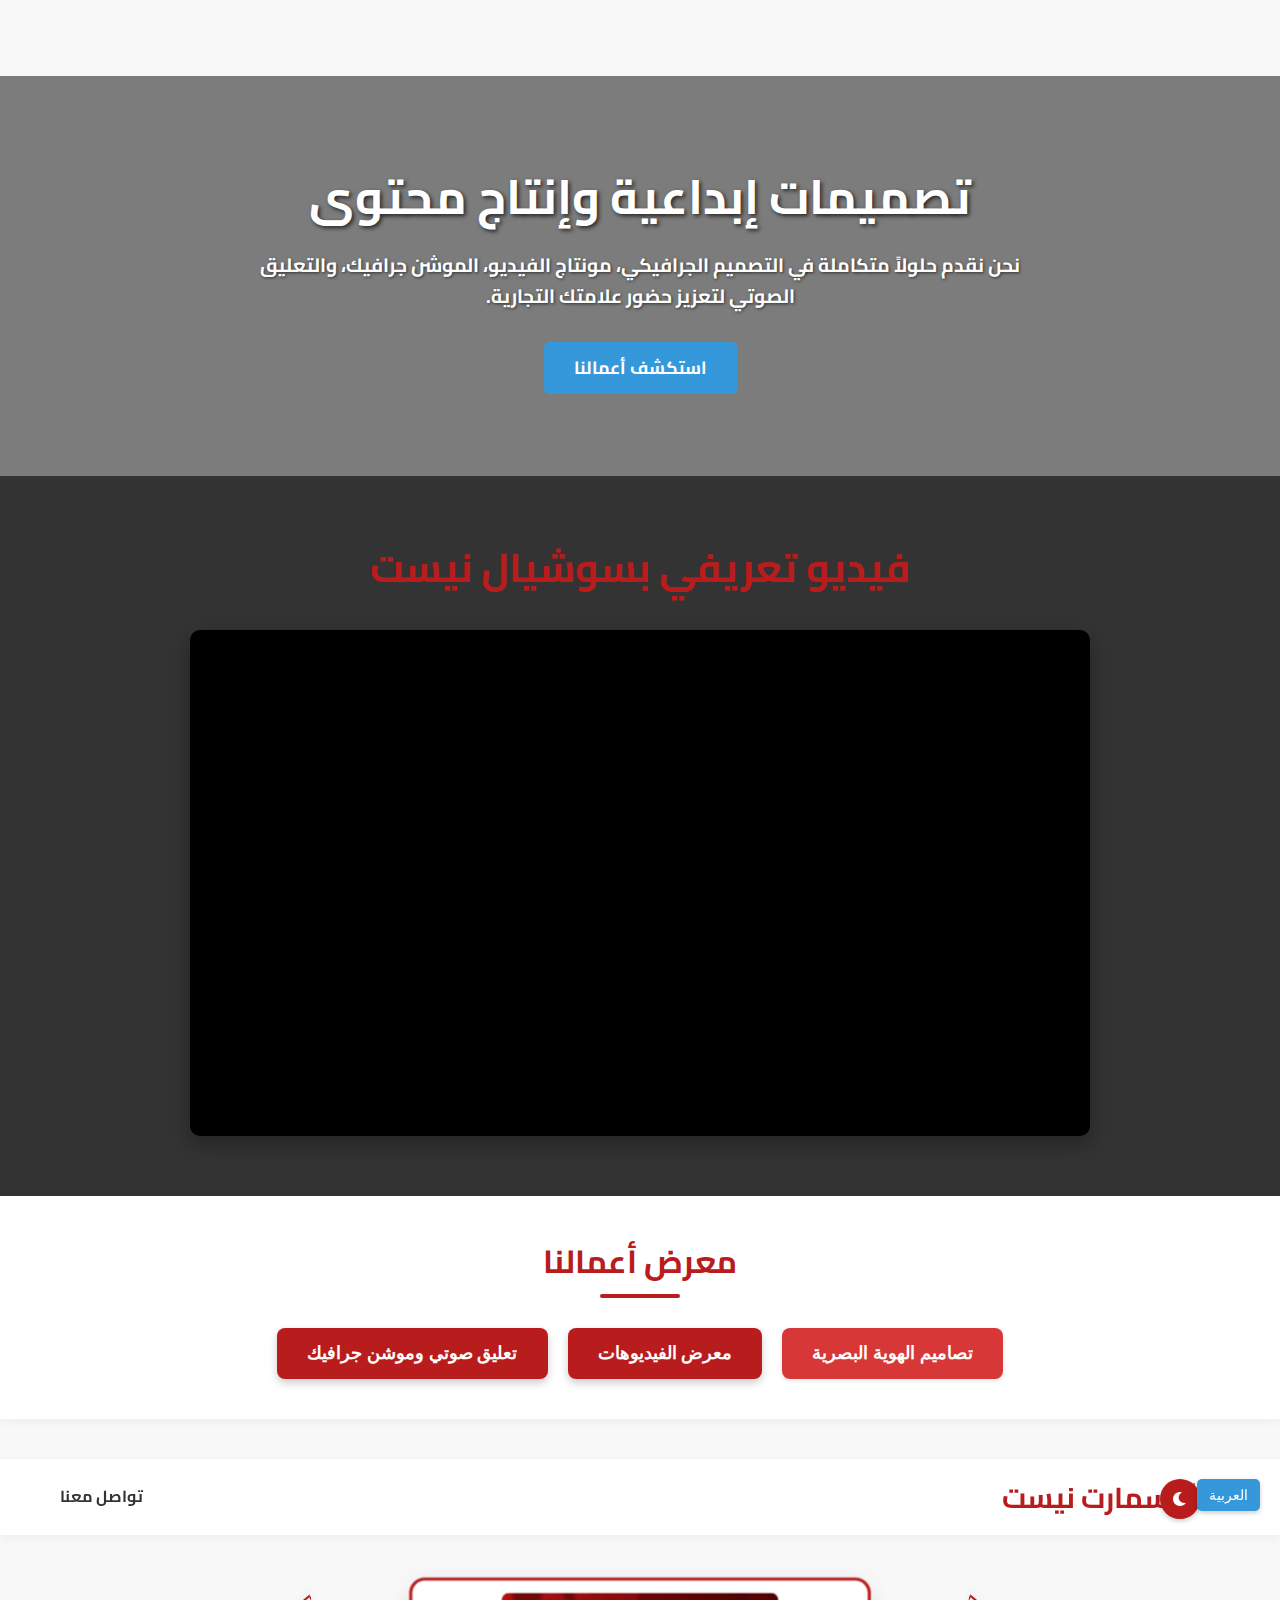
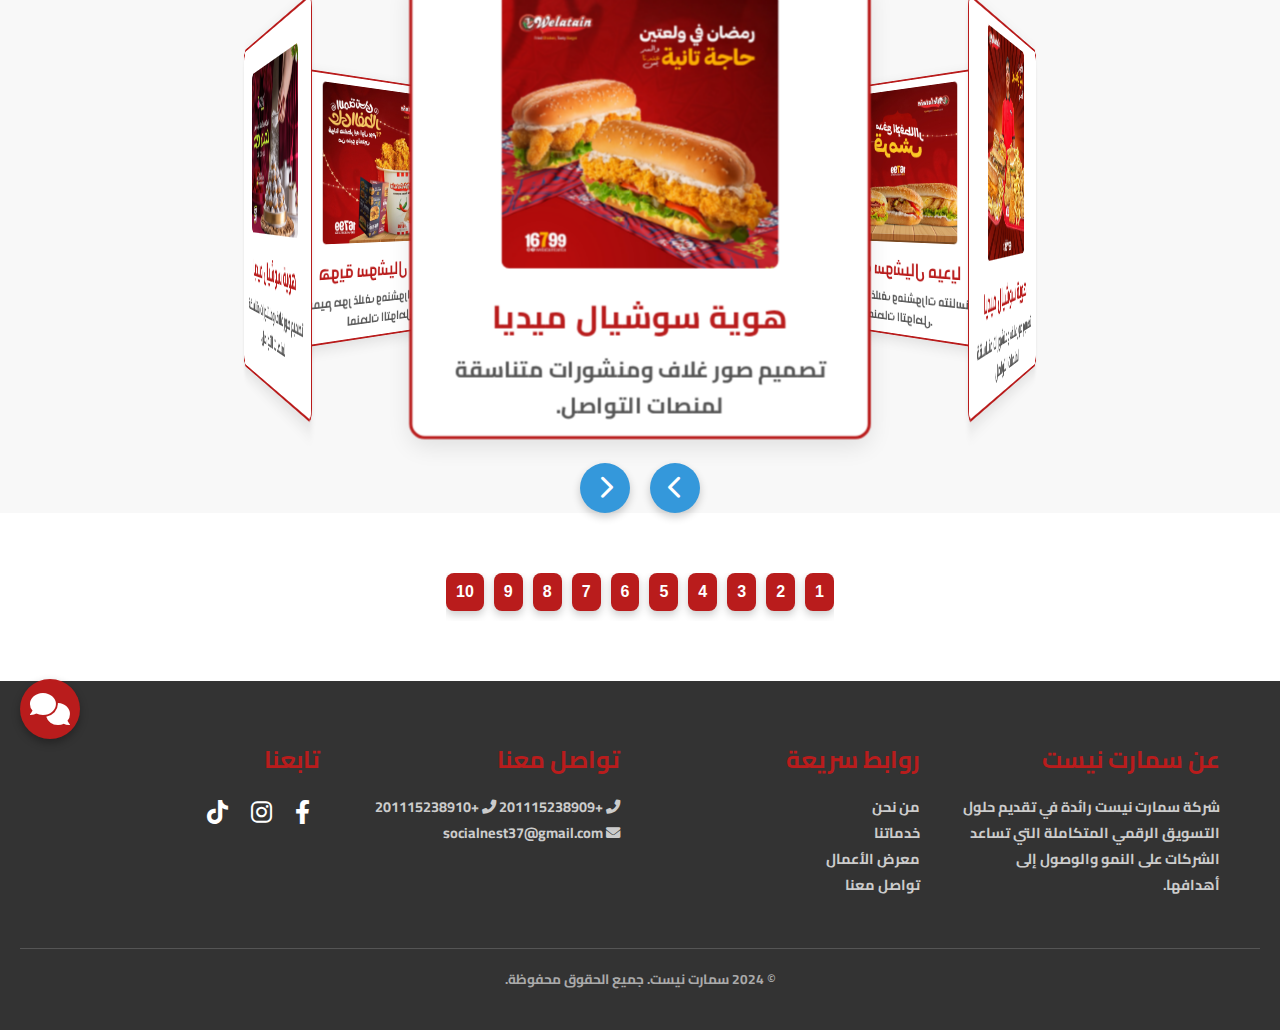
<file: P4.html>
<!DOCTYPE html>
<html lang="ar" dir="rtl">
<head>
    <meta charset="UTF-8">
    <meta name="viewport" content="width=device-width, initial-scale=1.0">
    <title>سوشيال نيست - Social Nest | شركة التسويق الرقمي</title>
    <link href="https://cdnjs.cloudflare.com/ajax/libs/font-awesome/6.0.0/css/all.min.css" rel="stylesheet">
    <link href="https://fonts.googleapis.com/css2?family=Cairo:wght@700&display=swap" rel="stylesheet">
    <style>
        /* General Styles */
        :root {
            --primary-red: #b91c1c;
            --light-gray: #F8F8F8;
            --white: #FFFFFF;
            --dark-gray: #333333;
            --dark-mode-bg: #1a1a1a;
            --dark-mode-text: #F8F8F8;
            --dark-mode-card: #2a2a2a;
            --dark-mode-header: #222;
            --dark-mode-footer: #111;
        }

        * {
            margin: 0;
            padding: 0;
            box-sizing: border-box;
        }

        body {
            font-family: 'Cairo', sans-serif;
            font-weight: bold;
            line-height: 1.6;
            color: var(--dark-gray);
            overflow-x: hidden;
            background-color: var(--light-gray);
            transition: all 0.3s ease;
        }

        body.dark-mode {
            background-color: var(--dark-mode-bg);
            color: var(--dark-mode-text);
        }

        /* Dark Mode Toggle */
        .mode-toggle {
            position: fixed;
            top: 20px;
            right: 80px;
            z-index: 1001;
            background: var(--primary-red);
            color: white;
            border: none;
            border-radius: 50%;
            width: 40px;
            height: 40px;
            display: flex;
            align-items: center;
            justify-content: center;
            cursor: pointer;
            box-shadow: 0 2px 5px rgba(0, 0, 0, 0.2);
            transition: background 0.3s ease, transform 0.3s ease;
        }

        .mode-toggle:hover {
            background: #a01a1a;
            transform: scale(1.1);
        }

        .mode-toggle i {
            font-size: 1.2em;
        }

        /* Language Toggle */
        .lang-toggle {
            position: fixed;
            top: 20px;
            right: 20px;
            z-index: 1001;
            background: #3498db;
            color: white;
            border: none;
            border-radius: 5px;
            padding: 8px 12px;
            cursor: pointer;
            box-shadow: 0 2px 5px rgba(0, 0, 0, 0.2);
            transition: background 0.3s ease;
            font-size: 0.9em;
        }

        .lang-toggle:hover {
            background: #2980b9;
        }

        /* Header */
        .header {
            background: var(--white);
            padding: 15px 0;
            box-shadow: 0 2px 10px rgba(0, 0, 0, 0.05);
            position: sticky;
            top: 0;
            z-index: 1000;
            transition: background 0.3s ease, box-shadow 0.3s ease;
        }

        body.dark-mode .header {
            background: var(--dark-mode-header);
            box-shadow: 0 2px 10px rgba(0, 0, 0, 0.4);
        }

        .header-content {
            display: flex;
            justify-content: space-between;
            align-items: center;
            max-width: 1200px;
            margin: 0 auto;
            padding: 0 20px;
        }

        .logo {
            font-size: 1.8em;
            color: var(--primary-red);
            text-decoration: none;
            font-weight: bold;
            display: flex;
            align-items: center;
        }

        .logo img {
            height: 40px;
            margin-inline-end: 10px;
        }

        .nav-links a {
            color: var(--dark-gray);
            text-decoration: none;
            margin-inline-start: 25px;
            font-weight: bold;
            transition: color 0.3s ease;
            position: relative;
        }

        body.dark-mode .nav-links a {
            color: var(--dark-mode-text);
        }

        .nav-links a::after {
            content: '';
            position: absolute;
            width: 0;
            height: 3px;
            background-color: var(--primary-red);
            bottom: -5px;
            inset-inline-start: 0;
            transition: width 0.3s ease;
        }

        .nav-links a:hover::after {
            width: 100%;
        }

        .nav-links a:hover {
            color: var(--primary-red);
        }

        .contact-btn {
            background-color: var(--primary-red);
            color: white;
            padding: 10px 20px;
            border-radius: 5px;
            text-decoration: none;
            font-weight: bold;
            transition: background-color 0.3s ease, transform 0.2s ease;
        }

        .contact-btn:hover {
            background-color: #a01a1a;
            transform: translateY(-2px);
        }

        /* Hero Section */
        .hero {
            background: url('https://via.placeholder.com/1500x500/b91c1c/FFFFFF?text=Social+Nest+Hero') no-repeat center center/cover;
            color: white;
            text-align: center;
            padding: 80px 20px;
            display: flex;
            flex-direction: column;
            justify-content: center;
            align-items: center;
            min-height: 400px;
            position: relative;
            z-index: 1;
        }

        .hero::before {
            content: '';
            position: absolute;
            top: 0;
            left: 0;
            right: 0;
            bottom: 0;
            background: rgba(0, 0, 0, 0.5);
            z-index: 1;
        }

        .hero-content {
            position: relative;
            z-index: 2;
        }

        .hero h1 {
            font-size: 3em;
            margin-bottom: 15px;
            text-shadow: 2px 2px 4px rgba(0, 0, 0, 0.7);
        }

        .hero p {
            font-size: 1.2em;
            max-width: 800px;
            margin-bottom: 30px;
            text-shadow: 1px 1px 3px rgba(0, 0, 0, 0.6);
        }

        .hero .cta-button {
            background-color: #3498db;
            color: white;
            padding: 12px 30px;
            border-radius: 5px;
            text-decoration: none;
            font-weight: bold;
            font-size: 1.1em;
            transition: background-color 0.3s ease, transform 0.2s ease;
            display: inline-block;
        }

        .hero .cta-button:hover {
            background-color: #2980b9;
            transform: translateY(-2px);
        }

        /* Main Video Section */
        .main-video-section {
            background-color: var(--dark-gray);
            padding: 60px 20px;
            text-align: center;
        }

        body.dark-mode .main-video-section {
            background-color: #000;
        }

        .main-video-section h2 {
            font-size: 2.5em;
            color: var(--primary-red);
            margin-bottom: 30px;
        }

        body.dark-mode .main-video-section h2 {
            color: var(--dark-mode-text);
        }

        .main-video-container {
            max-width: 900px;
            margin: 0 auto;
            background-color: #000;
            border-radius: 10px;
            overflow: hidden;
            box-shadow: 0 8px 20px rgba(0, 0, 0, 0.3);
        }

        .main-video-container video {
            width: 100%;
            height: auto;
            display: block;
        }

        /* Responsive Iframe Container */
        .video-wrapper {
            position: relative;
            overflow: hidden;
            width: 100%;
            padding-top: 56.25%;
        }

        .video-wrapper iframe {
            position: absolute;
            top: 0;
            left: 0;
            bottom: 0;
            right: 0;
            width: 100%;
            height: 100%;
            border: 0;
        }

        /* Gallery Controls Section */
        .gallery-controls {
            text-align: center;
            padding: 40px 20px;
            background-color: var(--white);
            box-shadow: 0 2px 10px rgba(0, 0, 0, 0.05);
            margin-bottom: 40px;
        }

        body.dark-mode .gallery-controls {
            background-color: var(--dark-mode-card);
            box-shadow: 0 2px 10px rgba(0, 0, 0, 0.4);
        }

        .gallery-controls h2 {
            font-size: 2em;
            margin-bottom: 30px;
            color: var(--primary-red);
            position: relative;
            padding-bottom: 10px;
        }

        body.dark-mode .gallery-controls h2 {
            color: var(--dark-mode-text);
        }

        .gallery-controls h2::after {
            content: '';
            position: absolute;
            width: 80px;
            height: 4px;
            background-color: var(--primary-red);
            bottom: 0;
            left: 50%;
            transform: translateX(-50%);
            border-radius: 2px;
        }

        body.dark-mode .gallery-controls h2::after {
            background-color: var(--dark-mode-text);
        }

        .gallery-buttons {
            display: flex;
            flex-wrap: wrap;
            justify-content: center;
            gap: 20px;
        }

        .gallery-button {
            background-color: var(--primary-red);
            color: white;
            padding: 15px 30px;
            border-radius: 8px;
            text-decoration: none;
            font-weight: bold;
            font-size: 1.1em;
            transition: background-color 0.3s ease, transform 0.2s ease, box-shadow 0.3s ease;
            cursor: pointer;
            border: none;
            box-shadow: 0 4px 8px rgba(0, 0, 0, 0.2);
        }

        .gallery-button:hover {
            background-color: #a01a1a;
            transform: translateY(-3px);
            box-shadow: 0 6px 12px rgba(0, 0, 0, 0.3);
        }

        .gallery-button.active {
            background-color: #d73737;
            box-shadow: 0 2px 5px rgba(0, 0, 0, 0.1);
            transform: translateY(0);
        }

        body.dark-mode .gallery-button {
            background-color: #4a4a4a;
            box-shadow: 0 4px 8px rgba(0, 0, 0, 0.4);
        }

        body.dark-mode .gallery-button:hover {
            background-color: #666;
            box-shadow: 0 6px 12px rgba(0, 0, 0, 0.5);
        }

        body.dark-mode .gallery-button.active {
            background-color: #666;
        }

        /* Numbered Buttons Section */
        .numbered-buttons-section {
            background-color: var(--white);
            padding: 60px 20px;
            text-align: center;
            display: flex;
            flex-direction: column;
            justify-content: center;
            align-items: center;
            min-height: 10px;
        }

        body.dark-mode .numbered-buttons-section {
            background-color: var(--dark-mode-card);
        }

        .numbered-buttons-section h2 {
            font-size: 2.5em;
            color: var(--primary-red);
            margin-bottom: 30px;
            position: relative;
            padding-bottom: 10px;
        }

        .numbered-buttons-section h2::after {
            content: '';
            position: absolute;
            width: 80px;
            height: 4px;
            background-color: var(--primary-red);
            bottom: 0;
            left: 50%;
            transform: translateX(-50%);
            border-radius: 2px;
        }

        body.dark-mode .numbered-buttons-section h2::after {
            background-color: var(--dark-mode-text);
        }

        .numbered-buttons-container {
            display: flex;
            flex-wrap: nowrap;
            gap: 10px;
            max-width: 100%;
            margin: 0 auto;
            overflow-x: auto;
            padding-bottom: 10px;
        }

        .number-button {
            background-color: var(--primary-red);
            color: white;
            border: none;
            border-radius: 8px;
            padding: 10px;
            font-size: 1em;
            font-weight: bold;
            cursor: pointer;
            transition: all 0.3s ease;
            box-shadow: 0 4px 8px rgba(0, 0, 0, 0.2);
        }

        .number-button.hidden {
            display: none;
        }

        .show-more-btn {
            background-color: var(--primary-red);
            color: white;
            border: none;
            border-radius: 8px;
            padding: 10px 20px;
            font-size: 1em;
            font-weight: bold;
            cursor: pointer;
            transition: all 0.3s ease;
            box-shadow: 0 4px 8px rgba(0, 0, 0, 0.2);
            margin-top: 20px;
        }

        .show-more-btn:hover {
            background-color: #a01a1a;
            transform: translateY(-3px);
            box-shadow: 0 6px 12px rgba(0, 0, 0, 0.3);
        }

        .show-more-btn.hidden {
            display: none;
        }

        .number-button:hover {
            background-color: #a01a1a;
            transform: translateY(-3px);
            box-shadow: 0 6px 12px rgba(0, 0, 0, 0.3);
        }

        body.dark-mode .number-button {
            background-color: #4a4a4a;
            box-shadow: 0 4px 8px rgba(0, 0, 0, 0.4);
        }

        body.dark-mode .number-button:hover {
            background-color: #666;
            box-shadow: 0 6px 12px rgba(0, 0, 0, 0.5);
        }

        /* Gallery Sections */
        .gallery-section {
            display: none;
            padding: 60px 0;
            max-width: 1200px;
            margin: 0 auto;
            padding: 0 20px;
        }

        .gallery-section.active {
            display: block;
        }

        .gallery-section h2 {
            text-align: center;
            font-size: 2.5em;
            margin-bottom: 40px;
            color: var(--primary-red);
            position: relative;
            padding-bottom: 10px;
        }

        body.dark-mode .gallery-section h2 {
            color: var(--dark-mode-text);
        }

        .gallery-section h2::after {
            content: '';
            position: absolute;
            width: 80px;
            height: 4px;
            background-color: var(--primary-red);
            bottom: 0;
            left: 50%;
            transform: translateX(-50%);
            border-radius: 2px;
        }

        body.dark-mode .gallery-section h2::after {
            background-color: var(--dark-mode-text);
        }

        /* Content Grid */
        .content-grid {
            display: grid;
            grid-template-columns: repeat(auto-fit, minmax(300px, 1fr));
            gap: 30px;
        }

        .content-card {
            background: var(--white);
            border-radius: 10px;
            box-shadow: 0 5px 15px rgba(0, 0, 0, 0.1);
            overflow: hidden;
            transition: transform 0.3s ease, box-shadow 0.3s ease;
            display: flex;
            flex-direction: column;
        }

        body.dark-mode .content-card {
            background: var(--dark-mode-card);
            box-shadow: 0 5px 15px rgba(0, 0, 0, 0.3);
        }

        .content-card:hover {
            transform: translateY(-5px);
            box-shadow: 0 8px 20px rgba(0, 0, 0, 0.2);
        }

        .content-card video,
        .content-card img,
        .content-card iframe {
            width: 100%;
            height: 200px;
            object-fit: cover;
            display: block;
            border-bottom: 1px solid #eee;
        }

        body.dark-mode .content-card video,
        body.dark-mode .content-card img,
        body.dark-mode .content-card iframe {
            border-bottom: 1px solid #333;
        }

        .content-card-body {
            padding: 20px;
            flex-grow: 1;
        }

        .content-card-body h3 {
            font-size: 1.5em;
            margin-bottom: 10px;
            color: var(--primary-red);
        }

        body.dark-mode .content-card-body h3 {
            color: var(--dark-mode-text);
        }

        .content-card-body p {
            font-size: 0.95em;
            color: #555;
            line-height: 1.6;
        }

        body.dark-mode .content-card-body p {
            color: #bbb;
        }

        /* 3D Carousel */
        .carousel-container {
            perspective: 1000px;
            display: flex;
            justify-content: center;
            align-items: center;
            height: 450px;
            margin-top: 50px;
        }

        .carousel {
            width: 300px;
            height: 300px;
            position: relative;
            transform-style: preserve-3d;
            transform: rotateY(var(--rotation));
            transition: transform 0.8s ease-in-out;
        }

        .carousel-card {
            position: absolute;
            width: 100%;
            height: 100%;
            background: var(--white);
            border-radius: 10px;
            box-shadow: 0 5px 15px rgba(0, 0, 0, 0.1);
            overflow: hidden;
            display: flex;
            flex-direction: column;
            justify-content: center;
            align-items: center;
            text-align: center;
            padding: 20px;
            border: 2px solid var(--primary-red);
            transition: background 0.3s ease, border-color 0.3s ease, box-shadow 0.3s ease;
        }

        body.dark-mode .carousel-card {
            background: var(--dark-mode-card);
            border-color: var(--dark-mode-text);
            box-shadow: 0 5px 15px rgba(0, 0, 0, 0.3);
        }

        .carousel-card img {
            max-width: 80%;
            max-height: 70%;
            object-fit: contain;
            margin-bottom: 15px;
            border-radius: 5px;
        }

        .carousel-card h3 {
            font-size: 1.3em;
            color: var(--primary-red);
            margin-bottom: 5px;
        }

        body.dark-mode .carousel-card h3 {
            color: var(--dark-mode-text);
        }

        .carousel-card p {
            font-size: 0.9em;
            color: #555;
        }

        body.dark-mode .carousel-card p {
            color: #bbb;
        }

        /* Positioning for 3D cards */
        .carousel-card:nth-child(1) { transform: rotateY(0deg) translateZ(350px); }
        .carousel-card:nth-child(2) { transform: rotateY(60deg) translateZ(350px); }
        .carousel-card:nth-child(3) { transform: rotateY(120deg) translateZ(350px); }
        .carousel-card:nth-child(4) { transform: rotateY(180deg) translateZ(350px); }
        .carousel-card:nth-child(5) { transform: rotateY(240deg) translateZ(350px); }
        .carousel-card:nth-child(6) { transform: rotateY(300deg) translateZ(350px); }

        .carousel-navigation {
            display: flex;
            justify-content: center;
            margin-top: 30px;
            gap: 20px;
        }

        .carousel-navigation button {
            background-color: #3498db;
            color: white;
            border: none;
            border-radius: 50%;
            width: 50px;
            height: 50px;
            font-size: 1.5em;
            cursor: pointer;
            box-shadow: 0 4px 8px rgba(0, 0, 0, 0.2);
            transition: background-color 0.3s ease, transform 0.2s ease;
        }

        .carousel-navigation button:hover {
            background-color: #2980b9;
            transform: scale(1.1);
        }

        /* Gallery Pagination */
        .gallery-pagination {
            display: flex;
            justify-content: center;
            margin-top: 30px;
            gap: 10px;
            flex-wrap: wrap;
            padding: 20px 0;
        }

        .pagination-btn {
            background-color: var(--primary-red);
            color: white;
            border: none;
            border-radius: 5px;
            width: 40px;
            height: 40px;
            font-size: 1em;
            cursor: pointer;
            transition: all 0.3s ease;
        }

        .pagination-btn:hover {
            background-color: #a01a1a;
            transform: translateY(-2px);
        }

        .pagination-btn.active {
            background-color: #d73737;
            box-shadow: 0 0 0 2px white;
        }

        body.dark-mode .pagination-btn.active {
            box-shadow: 0 0 0 2px var(--dark-mode-text);
        }

        /* Footer */
        .footer {
            background-color: var(--dark-gray);
            color: white;
            padding: 40px 20px;
            text-align: center;
        }

        body.dark-mode .footer {
            background-color: var(--dark-mode-footer);
        }

        .footer-content {
            max-width: 1200px;
            margin: 0 auto;
            display: flex;
            flex-wrap: wrap;
            justify-content: space-around;
            text-align: right;
        }

        .footer-section {
            flex: 1;
            min-width: 250px;
            margin: 20px;
        }

        .footer-section h3 {
            font-size: 1.5em;
            margin-bottom: 15px;
            color: var(--primary-red);
        }

        .footer-section p, .footer-section ul {
            font-size: 0.9em;
            line-height: 1.8;
            color: #ccc;
        }

        .footer-section ul {
            list-style: none;
            padding: 0;
        }

        .footer-section ul li a {
            color: #ccc;
            text-decoration: none;
            transition: color 0.3s ease;
        }

        .footer-section ul li a:hover {
            color: var(--primary-red);
        }

        .social-icons a {
            color: white;
            font-size: 1.5em;
            margin: 0 10px;
            transition: color 0.3s ease;
        }

        .social-icons a:hover {
            color: var(--primary-red);
        }

        .footer-bottom {
            margin-top: 30px;
            padding-top: 20px;
            border-top: 1px solid #555;
            font-size: 0.85em;
            color: #aaa;
        }

        /* Chatbot */
        .chatbot-icon {
            position: fixed;
            bottom: 20px;
            left: 20px;
            background-color: var(--primary-red);
            color: white;
            border-radius: 50%;
            width: 60px;
            height: 60px;
            display: flex;
            align-items: center;
            justify-content: center;
            font-size: 2em;
            cursor: pointer;
            box-shadow: 0 4px 8px rgba(0, 0, 0, 0.3);
            z-index: 1000;
            transition: transform 0.3s ease;
        }

        .chatbot-icon:hover {
            transform: scale(1.1);
        }

        .chat-container {
            position: fixed;
            bottom: 90px;
            left: 20px;
            width: 350px;
            height: 450px;
            background: white;
            border-radius: 10px;
            box-shadow: 0 8px 16px rgba(0, 0, 0, 0.2);
            display: flex;
            flex-direction: column;
            overflow: hidden;
            z-index: 1000;
            transition: all 0.3s ease-in-out;
            transform: translateX(-400px);
            opacity: 0;
            pointer-events: none;
        }

        .chat-container.active {
            transform: translateX(0);
            opacity: 1;
            pointer-events: all;
        }

        body.dark-mode .chat-container {
            background: var(--dark-mode-card);
        }

        .chat-header {
            background-color: var(--primary-red);
            color: white;
            padding: 15px;
            text-align: center;
            font-size: 1.2em;
            position: relative;
        }

        .chat-close-btn {
            position: absolute;
            top: 10px;
            left: 10px;
            background: none;
            border: none;
            color: white;
            font-size: 1.5em;
            cursor: pointer;
        }

        .chat-body {
            flex-grow: 1;
            padding: 15px;
            overflow-y: auto;
            display: flex;
            flex-direction: column;
            gap: 10px;
            border-bottom: 1px solid #eee;
        }

        body.dark-mode .chat-body {
            border-bottom: 1px solid #333;
        }

        .chat-message {
            max-width: 80%;
            padding: 10px 15px;
            border-radius: 15px;
            line-height: 1.4;
            word-wrap: break-word;
        }

        .chat-message.user {
            align-self: flex-start;
            background-color: #dcf8c6;
            color: #333;
            border-bottom-right-radius: 2px;
        }

        body.dark-mode .chat-message.user {
            background-color: #4a4a4a;
            color: var(--dark-mode-text);
        }

        .chat-message.bot {
            align-self: flex-end;
            background-color: #e2e2e2;
            color: #333;
            border-bottom-left-radius: 2px;
        }

        body.dark-mode .chat-message.bot {
            background-color: #3a3a3a;
            color: var(--dark-mode-text);
        }

        .chat-input {
            padding: 15px;
            display: flex;
            align-items: center;
            border-top: 1px solid #eee;
        }

        body.dark-mode .chat-input {
            border-top: 1px solid #333;
        }

        .chat-input input {
            flex-grow: 1;
            padding: 10px;
            border: 1px solid #ddd;
            border-radius: 20px;
            outline: none;
            font-family: 'Cairo', sans-serif;
            font-weight: bold;
            font-size: 0.9em;
            background-color: #f9f9f9;
            color: #333;
        }

        body.dark-mode .chat-input input {
            background-color: #333;
            border-color: #444;
            color: var(--dark-mode-text);
        }

        .chat-input button {
            background-color: var(--primary-red);
            color: white;
            border: none;
            border-radius: 50%;
            width: 40px;
            height: 40px;
            display: flex;
            align-items: center;
            justify-content: center;
            margin-inline-start: 10px;
            cursor: pointer;
            font-size: 1.2em;
            transition: background-color 0.3s ease;
        }

        .chat-input button:hover {
            background-color: #a01a1a;
        }

        .chat-buttons {
            display: flex;
            flex-wrap: wrap;
            justify-content: flex-end;
            gap: 8px;
            padding: 10px 15px;
            border-top: 1px solid #eee;
        }

        body.dark-mode .chat-buttons {
            border-top: 1px solid #333;
        }

        .chat-buttons button {
            background-color: #f0f0f0;
            color: #333;
            border: 1px solid #ddd;
            padding: 8px 12px;
            border-radius: 20px;
            cursor: pointer;
            font-size: 0.85em;
            transition: background-color 0.3s ease, border-color 0.3s ease;
        }

        body.dark-mode .chat-buttons button {
            background-color: #444;
            color: var(--dark-mode-text);
            border-color: #555;
        }

        .chat-buttons button:hover {
            background-color: #e0e0e0;
            border-color: #ccc;
        }

        body.dark-mode .chat-buttons button:hover {
            background-color: #555;
            border-color: #666;
        }

        /* Responsive Design */
        @media (max-width: 768px) {
            .header-content {
                flex-direction: column;
                text-align: center;
            }

            .nav-links {
                margin-top: 15px;
            }

            .nav-links a {
                margin: 0 10px;
            }

            .contact-btn {
                margin-top: 15px;
            }

            .hero h1 {
                font-size: 2.5em;
            }

            .hero p {
                font-size: 1em;
            }

            .main-video-section h2, .gallery-controls h2, .gallery-section h2 {
                font-size: 2em;
            }

            .content-grid {
                grid-template-columns: 1fr;
            }

            .footer-content {
                flex-direction: column;
            }

            .footer-section {
                margin: 15px 0;
            }

            .mode-toggle {
                right: 60px;
            }

            .gallery-buttons {
                flex-direction: column;
            }
            
            .numbered-buttons-container {
                grid-template-columns: repeat(auto-fill, minmax(80px, 1fr));
                gap: 10px;
            }
            
            .gallery-button {
                width: 80%;
                margin: 0 auto;
            }

            .carousel-container {
                height: 350px;
            }
            
            .carousel {
                width: 250px;
                height: 250px;
            }
            
            .carousel-card:nth-child(1) { transform: rotateY(0deg) translateZ(280px); }
            .carousel-card:nth-child(2) { transform: rotateY(60deg) translateZ(280px); }
            .carousel-card:nth-child(3) { transform: rotateY(120deg) translateZ(280px); }
            .carousel-card:nth-child(4) { transform: rotateY(180deg) translateZ(280px); }
            .carousel-card:nth-child(5) { transform: rotateY(240deg) translateZ(280px); }
            .carousel-card:nth-child(6) { transform: rotateY(300deg) translateZ(280px); }
            
            .gallery-pagination {
                gap: 5px;
            }
            
            .pagination-btn {
                width: 35px;
                height: 35px;
                font-size: 0.9em;
            }
        }
    </style>
</head>
<body>
    <button class="mode-toggle" aria-label="Toggle Dark Mode">
        <i class="fas fa-moon"></i>
    </button>

    <button class="lang-toggle" id="langToggle">
        <span class="ar-text">English</span>
        <span class="en-text" style="display: none;">العربية</span>
    </button>

    <header class="header">
        <div class="header-content">
            <a href="https://smart-nes.github.io/SOCIAL-NEST/" class="logo">
                <img src="1.png" alt="Smart Nest Logo">
                <span class="ar-text">سمارت نيست</span>
                <span class="en-text" style="display: none;">Smart Nest</span>
            </a>
            <nav class="nav-links">
                <a href="https://smart-nes.github.io/SOCIAL-NEST/">
                <span class="ar-text">تواصل معنا</span>
                <span class="en-text" style="display: none;">Contact Us</span>
            </a>
        </div>
    </header>

    <section class="hero">
        <div class="hero-content">
            <h1>
                <span class="ar-text">تصميمات إبداعية وإنتاج محتوى</span>
                <span class="en-text" style="display: none;">Creative Designs & Content Production</span>
            </h1>
            <p>
                <span class="ar-text">نحن نقدم حلولاً متكاملة في التصميم الجرافيكي، مونتاج الفيديو، الموشن جرافيك، والتعليق الصوتي لتعزيز حضور علامتك التجارية.</span>
                <span class="en-text" style="display: none;">We offer integrated solutions in graphic design, video editing, motion graphics, and voice-over to enhance your brand's presence.</span>
            </p>
            <a href="#main-video-section" class="cta-button">
                <span class="ar-text">استكشف أعمالنا</span>
                <span class="en-text" style="display: none;">Explore Our Work</span>
            </a>
        </div>
    </section>

    <section id="main-video-section" class="main-video-section">
        <h2>
            <span class="ar-text">فيديو تعريفي بسوشيال نيست</span>
            <span class="en-text" style="display: none;">Introduction to Social Nest</span>
        </h2>
        <div class="main-video-container">
            <div class="video-wrapper">
                <iframe src="https://www.youtube.com/embed/vP8DcKDu4wY" 
                        title="YouTube video player" 
                        frameborder="0" 
                        allow="accelerometer; autoplay; clipboard-write; encrypted-media; gyroscope; picture-in-picture; web-share" 
                        allowfullscreen>
                </iframe>
            </div>
        </div>
    </section>

    <section id="galleries-section" class="gallery-controls">
        <h2>
            <span class="ar-text">معرض أعمالنا</span>
            <span class="en-text" style="display: none;">Our Portfolio</span>
        </h2>
        
        <div class="gallery-buttons">
            <button class="gallery-button active" id="visual-identity-btn" data-gallery="visual-identity-gallery">
                <span class="ar-text">تصاميم الهوية البصرية</span>
                <span class="en-text" style="display: none;">Visual Identity Designs</span>
            </button>
            <button class="gallery-button" id="video-gallery-btn" data-gallery="video-gallery">
                <span class="ar-text">معرض الفيديوهات</span>
                <span class="en-text" style="display: none;">Video Gallery</span>
            </button>
            <button class="gallery-button" id="vofx-gallery-btn" data-gallery="vofx-gallery">
                <span class="ar-text">تعليق صوتي وموشن جرافيك</span>
                <span class="en-text" style="display: none;">Voice Over & Motion Graphics</span>
            </button>
        </div>
    </section>

    <section id="visual-identity-gallery" class="gallery-section active">
        <h2>
            <span class="ar-text">تصاميم الهوية البصرية ثلاثية الأبعاد</span>
            <span class="en-text" style="display: none;">3D Visual Identity Designs</span>
        </h2>
        <div class="carousel-container">
            <div class="carousel" id="carousel1" style="--rotation: 0deg;">
                <div class="carousel-card">
                    <img src="25.jpeg" alt="Brand Logo 1">
                    <h3>
                        <span class="ar-text">هوية سوشيال ميديا</span>
                        <span class="en-text" style="display: none;">Social Media Identity</span>
                    </h3>
                    <p>
                        <span class="ar-text">تصميم صور غلاف ومنشورات متناسقة لمنصات التواصل.</span>
                        <span class="en-text" style="display: none;">Consistent cover photos and post designs for social platforms.</span>
                    </p>
                </div>
                <div class="carousel-card">
                    <img src="26.jpeg" alt="Branding Mockup 2">
                    <h3>
                        <span class="ar-text">هوية سوشيال ميديا</span>
                        <span class="en-text" style="display: none;">Social Media Identity</span>
                    </h3>
                    <p>
                        <span class="ar-text">تصميم صور غلاف ومنشورات متناسقة لمنصات التواصل.</span>
                        <span class="en-text" style="display: none;">Consistent cover photos and post designs for social platforms.</span>
                    </p>
                </div>
                <div class="carousel-card">
                    <img src="27.jpeg" alt="Website UI 3">
                    <h3>
                        <span class="ar-text">هوية سوشيال ميديا</span>
                        <span class="en-text" style="display: none;">Social Media Identity</span>
                    </h3>
                    <p>
                        <span class="ar-text">تصميم صور غلاف ومنشورات متناسقة لمنصات التواصل.</span>
                        <span class="en-text" style="display: none;">Consistent cover photos and post designs for social platforms.</span>
                    </p>
                </div>
                <div class="carousel-card">
                    <img src="28.jpeg" alt="Social Media Branding 4">
                    <h3>
                        <span class="ar-text">هوية سوشيال ميديا</span>
                        <span class="en-text" style="display: none;">Social Media Identity</span>
                    </h3>
                    <p>
                        <span class="ar-text">تصميم صور غلاف ومنشورات متناسقة لمنصات التواصل.</span>
                        <span class="en-text" style="display: none;">Consistent cover photos and post designs for social platforms.</span>
                    </p>
                </div>
                <div class="carousel-card">
                    <img src="29.jpeg" alt="Packaging Design 5">
                    <h3>
                        <span class="ar-text">هوية سوشيال ميديا</span>
                        <span class="en-text" style="display: none;">Social Media Identity</span>
                    </h3>
                    <p>
                        <span class="ar-text">تصميم صور غلاف ومنشورات متناسقة لمنصات التواصل.</span>
                        <span class="en-text" style="display: none;">Consistent cover photos and post designs for social platforms.</span>
                    </p>
                </div>
                <div class="carousel-card">
                    <img src="30.jpeg" alt="Infographic 6">
                    <h3>
                        <span class="ar-text">هوية سوشيال ميديا</span>
                        <span class="en-text" style="display: none;">Social Media Identity</span>
                    </h3>
                    <p>
                        <span class="ar-text">تصميم صور غلاف ومنشورات متناسقة لمنصات التواصل.</span>
                        <span class="en-text" style="display: none;">Consistent cover photos and post designs for social platforms.</span>
                    </p>
                </div>
            </div>
        </div>
        <div class="carousel-navigation">
            <button onclick="rotateCarousel('carousel1', -1)"><i class="fas fa-chevron-left"></i></button>
            <button onclick="rotateCarousel('carousel1', 1)"><i class="fas fa-chevron-right"></i></button>
        </div>
    </section>

    <section id="video-gallery" class="gallery-section">
        <h2>
            <span class="ar-text">معرض الفيديوهات</span>
            <span class="en-text" style="display: none;">Video Gallery</span>
        </h2>
        <div class="content-grid">
            <div class="content-card">
                <iframe src="https://www.youtube.com/embed/_9oQzAPNutI" title="YouTube video player" frameborder="0" allow="accelerometer; autoplay; clipboard-write; encrypted-media; gyroscope; picture-in-picture; web-share" allowfullscreen></iframe>
                <div class="content-card-body">
                    <h3>
                        <span class="ar-text">فيديو إعلاني جذاب</span>
                        <span class="en-text" style="display: none;">Engaging Promotional Video</span>
                    </h3>
                    <p>
                        <span class="ar-text">فن المونتاج يضيء حفلات الجامعات</span>
                        <span class="en-text" style="display: none;">Artful Edits to Light Up Your College Events</span>
                    </p>
                </div>
            </div>

            <div class="content-card">
                <iframe src="https://www.youtube.com/embed/_BZqtPDC-lw" title="YouTube video player" frameborder="0" allow="accelerometer; autoplay; clipboard-write; encrypted-media; gyroscope; picture-in-picture; web-share" allowfullscreen></iframe>
                <div class="content-card-body">
                    <h3>
                        <span class="ar-text">لقطات جيم تنبض بالحياة مع مونتاجنا</span>
                        <span class="en-text" style="display: none;">Jim's Moments Come Alive with Our Edits!</span>
                    </h3>
                    <p>
                        <span class="ar-text">فيديو قصير ومؤثر يقدم لمحة عن قيم الشركة وخدماتها.</span>
                        <span class="en-text" style="display: none;">A short and impactful video providing an overview of the company's values and services.</span>
                    </p>
                </div>
            </div>

            <div class="content-card">
                <iframe src="https://www.youtube.com/embed/l5vCEVuB1CU" title="YouTube video player" frameborder="0" allow="accelerometer; autoplay; clipboard-write; encrypted-media; gyroscope; picture-in-picture; web-share" allowfullscreen></iframe>
                <div class="content-card-body">
                    <h3>
                        <span class="ar-text">مطعمك في لقطات مونتاج تأسر الحواس</span>
                        <span class="en-text" style="display: none;">Edits That Make Your Restaurant Irresistible!</span>
                    </h3>
                    <p>
                        <span class="ar-text">مونتاج حيوي لفعالية أو مؤتمر يبرز أهم اللحظات.</span>
                        <span class="en-text" style="display: none;">Dynamic montage of an event or conference highlighting key moments.</span>
                    </p>
                </div>
            </div>
            
<!-- الفيديوهات المعدلة -->
<div class="content-card">
    <iframe src="https://www.youtube.com/embed/3QHM19FWk5I" title="YouTube video player" frameborder="0" allow="accelerometer; autoplay; clipboard-write; encrypted-media; gyroscope; picture-in-picture; web-share" allowfullscreen></iframe>
    <div class="content-card-body">
        <h3>
            <span class="ar-text">كيف تصبح مبرمجًا محترفًا</span>
            <span class="en-text" style="display: none;">How to become a professional programmer!</span>
        </h3>
        <p>
            <span class="ar-text">مونتاج لتعليم البرمجة و المحتوي التعليمي.</span>
            <span class="en-text" style="display: none;">Editing programming education and educational content.</span>
        </p>
    </div>
</div>


<div class="content-card">
    <iframe src="https://www.youtube.com/embed/-PvxIqGoT3w" title="YouTube video player" frameborder="0" allow="accelerometer; autoplay; clipboard-write; encrypted-media; gyroscope; picture-in-picture; web-share" allowfullscreen></iframe>
    <div class="content-card-body">
        <h3>
            <span class="ar-text">كيف تصبح مبرمجًا محترفًا</span>
            <span class="en-text" style="display: none;">How to become a professional programmer!</span>
        </h3>
        <p>
            <span class="ar-text">مونتاج لتعليم البرمجة و المحتوي التعليمي.</span>
            <span class="en-text" style="display: none;">Editing programming education and educational content.</span>
        </p>
    </div>
</div>

<div class="content-card">
    <iframe src="https://www.youtube.com/embed/gP3BJEVhYjQ" title="YouTube video player" frameborder="0" allow="accelerometer; autoplay; clipboard-write; encrypted-media; gyroscope; picture-in-picture; web-share" allowfullscreen></iframe>
    <div class="content-card-body">
        <h3>
            <span class="ar-text">كيف تصبح ملك المشويات</span>
            <span class="en-text" style="display: none;">How to become the king of grills</span>
        </h3>
        <p>
            <span class="ar-text">عالم المشويات من خلال عدستنا</span>
            <span class="en-text" style="display: none;">The world of grills through our lenses.</span>
        </p>
    </div>
</div>

<div class="content-card">
    <iframe src="https://www.youtube.com/embed/NgfioSiTXCQ" title="YouTube video player" frameborder="0" allow="accelerometer; autoplay; clipboard-write; encrypted-media; gyroscope; picture-in-picture; web-share" allowfullscreen></iframe>
    <div class="content-card-body">
        <h3>
            <span class="ar-text">شاهد قصتنا من خلال عدستنا للمنصات التعليمية</span>
            <span class="en-text" style="display: none;">Watch our story through our educational platform lens.</span>
        </h3>
        <p>
            <span class="ar-text">إبداعنا في عالم الديجيتال ماركتنج</span>
            <span class="en-text" style="display: none;">Our creativity in the world of digital marketing.</span>
        </p>
    </div>
</div>

<div class="content-card">
    <iframe src="https://www.youtube.com/embed/VJa0vX7SWEc" title="YouTube video player" frameborder="0" allow="accelerometer; autoplay; clipboard-write; encrypted-media; gyroscope; picture-in-picture; web-share" allowfullscreen></iframe>
    <div class="content-card-body">
        <h3>
            <span class="ar-text">الأحداث تكتب نفسها، ونحن ننقلها بعدستنا</span>
            <span class="en-text" style="display: none;">Events write themselves, and we transmit them through our lens.</span>
        </h3>
        <p>
            <span class="ar-text">نقدم لكم الأحداث كما حدثت</span>
            <span class="en-text" style="display: none;">We present to you the events as they happened.</span>
        </p>
    </div>
</div>

<div class="content-card">
    <iframe src="https://www.youtube.com/embed/1ywahwVtpNc" title="YouTube video player" frameborder="0" allow="accelerometer; autoplay; clipboard-write; encrypted-media; gyroscope; picture-in-picture; web-share" allowfullscreen></iframe>
    <div class="content-card-body">
        <h3>
            <span class="ar-text">عالم القهوة</span>
            <span class="en-text" style="display: none;">Coffee world.</span>
        </h3>
        <p>
            <span class="ar-text">من حبة البن إلى كوبك.. رحلة لا تُنسى</span>
            <span class="en-text" style="display: none;">From coffee bean to your cup... an unforgettable journey.</span>
        </p>
    </div>
</div>

<div class="content-card">
    <iframe src="https://www.youtube.com/embed/XQOHymmIcbo" title="YouTube video player" frameborder="0" allow="accelerometer; autoplay; clipboard-write; encrypted-media; gyroscope; picture-in-picture; web-share" allowfullscreen></iframe>
    <div class="content-card-body">
        <h3>
            <span class="ar-text">بقالتك اليومية.. كل ما تحتاجه تحت سقف واحد</span>
            <span class="en-text" style="display: none;">Your daily groceries... everything you need under one roof.</span>
        </h3>
        <p>
            <span class="ar-text">اجعل علامتك فاخرة</span>
            <span class="en-text" style="display: none;">Make your brand luxurious.</span>
        </p>
    </div>
</div>

<div class="content-card">
    <iframe src="https://www.youtube.com/embed/lbPQks_fczg" title="YouTube video player" frameborder="0" allow="accelerometer; autoplay; clipboard-write; encrypted-media; gyroscope; picture-in-picture; web-share" allowfullscreen></iframe>
    <div class="content-card-body">
        <h3>
            <span class="ar-text">عدستنا في عالم الاناقة</span>
            <span class="en-text" style="display: none;">Our lens in the world of elegance.</span>
        </h3>
        <p>
            <span class="ar-text">أناقتك تبدأ هنا</span>
            <span class="en-text" style="display: none;">Your elegance starts here.</span>
        </p>
    </div>
</div>

<div class="content-card">
    <iframe src="https://www.youtube.com/embed/wBckcipGbtk" title="YouTube video player" frameborder="0" allow="accelerometer; autoplay; clipboard-write; encrypted-media; gyroscope; picture-in-picture; web-share" allowfullscreen></iframe>
    <div class="content-card-body">
        <h3>
            <span class="ar-text">عدستنا في عالم الطب</span>
            <span class="en-text" style="display: none;">Our lens in the world of medicine.</span>
        </h3>
        <p>
            <span class="ar-text">نوثق مهاراتك في عالم الطب</span>
            <span class="en-text" style="display: none;">We document your skills in the world of medicine.</span>
        </p>
    </div>
</div>
            </div>
        </div>
    </section>

    <section id="vofx-gallery" class="gallery-section">
        <h2>
            <span class="ar-text">أعمال التعليق الصوتي والموشن جرافيك</span>
            <span class="en-text" style="display: none;">Voice Over & Motion Graphics Works</span>
        </h2>
        <div class="carousel-container">
            <div class="carousel" id="carousel2" style="--rotation: 0deg;">
                <div class="carousel-card">
                    <iframe src="https://www.youtube.com/embed/pSOZIagT-AU" title="YouTube video player" frameborder="0" allow="accelerometer; autoplay; clipboard-write; encrypted-media; gyroscope; picture-in-picture; web-share" allowfullscreen></iframe>
                    <div class="content-card-body">
                        <h3>
                            <span class="ar-text">موشن جرافيك توضيحي</span>
                            <span class="en-text" style="display: none;">Explainer Motion Graphics</span>
                        </h3>
                        <p>
                            <span class="ar-text">فيديو موشن جرافيك يشرح خدمة معقدة بأسلوب مبسط وممتع.</span>
                            <span class="en-text" style="display: none;">Motion graphics video explaining a complex service in a simplified and engaging way.</span>
                        </p>
                    </div>
                </div>
                <div class="carousel-card">
                    <iframe width="100%" height="166" scrolling="no" frameborder="no" allow="autoplay" src="https://www.youtube.com/embed/QPmSAvGRrSU"></iframe>
                    <div class="content-card-body">
                        <h3>
                            <span class="ar-text">نموذج تعليق صوتي احترافي</span>
                            <span class="en-text" style="display: none;">Professional Voice Over Sample</span>
                        </h3>
                        <p>
                            <span class="ar-text">مثال على تعليق صوتي واضح ومعبر لمقطع وثائقي أو إعلان.</span>
                            <span class="en-text" style="display: none;">An example of a clear and expressive voice-over for a documentary or advertisement.</span>
                        </p>
                    </div>
                </div>
                <div class="carousel-card">
                    <iframe src="https://www.youtube.com/embed/QPmSAvGRrSU" title="YouTube video player" frameborder="0" allow="accelerometer; autoplay; clipboard-write; encrypted-media; gyroscope; picture-in-picture; web-share" allowfullscreen></iframe>
                    <div class="content-card-body">
                        <h3>
                            <span class="ar-text">  إعلان موشن جرافيك لاكسسوارات الهاتف </span>
                            <span class="en-text" style="display: none;">Motion graphic ad for phone accessories</span>
                        </h3>
                        <p>
                            <span class="ar-text">  فيديو إعلاني غنائي للشباب.</span>
                            <span class="en-text" style="display: none;">Musical advertisement video for young people.</span>
                        </p>
                    </div>
                </div>
                <div class="carousel-card">
                    <iframe src="https://www.youtube.com/embed/2m3JFaPzEi0" title="YouTube video player" frameborder="0" allow="accelerometer; autoplay; clipboard-write; encrypted-media; gyroscope; picture-in-picture; web-share" allowfullscreen></iframe>
                    <div class="content-card-body">
                        <h3>
                            <span class="ar-text">موشن جرافيك تعليمي</span>
                            <span class="en-text" style="display: none;">Educational Motion Graphics</span>
                        </h3>
                        <p>
                            <span class="ar-text">فيديو موشن جرافيك يشرح مفهوم معقد بطريقة بسيطة وجذابة.</span>
                            <span class="en-text" style="display: none;">Motion graphics video explaining a complex concept in a simple and engaging way.</span>
                        </p>
                    </div>
                </div>
                <div class="carousel-card">
                    <iframe src="https://www.youtube.com/embed/lgrHXftJ4CU" title="YouTube video player" frameborder="0" allow="accelerometer; autoplay; clipboard-write; encrypted-media; gyroscope; picture-in-picture; web-share" allowfullscreen></iframe>
                    <div class="content-card-body">
                        <h3>
                            <span class="ar-text">تعليق صوتي لإعلان تجاري</span>
                            <span class="en-text" style="display: none;">Commercial Voice Over</span>
                        </h3>
                        <p>
                            <span class="ar-text">تعليق صوتي احترافي لإعلان تجاري بجودة عالية وتعبير واضح.</span>
                            <span class="en-text" style="display: none;">Professional voice-over for a commercial with high quality and clear expression.</span>
                        </p>
                    </div>
                </div>
                <div class="carousel-card">
                    <iframe src="https://www.youtube.com/embed/RaFAqXbgsUA" title="YouTube video player" frameborder="0" allow="accelerometer; autoplay; clipboard-write; encrypted-media; gyroscope; picture-in-picture; web-share" allowfullscreen></iframe>
                    <div class="content-card-body">
                        <h3>
                            <span class="ar-text">تعليق صوتي  للشركات</span>
                            <span class="en-text" style="display: none;">Corporate voiceOver </span>
                        </h3>
                        <p>
                            <span class="ar-text">تعليق صوتي يعرض معلومات الشركة بطريقة احترافية.</span>
                            <span class="en-text" style="display: none;">  voice-over presenting company information in a professional way.</span>
                        </p>
                    </div>
                </div>
            </div>
        </div>
        <div class="carousel-navigation">
            <button onclick="rotateCarousel('carousel2', -1)"><i class="fas fa-chevron-left"></i></button>
            <button onclick="rotateCarousel('carousel2', 1)"><i class="fas fa-chevron-right"></i></button>
        </div>
    </section>

    <section class="numbered-buttons-section">
        <div class="numbered-buttons-container" id="buttons-container">
            <a href="P1.html"><button class="number-button">1</button></a>
            <a href="P2.html"><button class="number-button">2</button></a>
            <a href="P3.html"><button class="number-button">3</button></a>
            <a href="P4.html"><button class="number-button">4</button></a>
            <a href="P5.html"><button class="number-button">5</button></a>
            <a href="P6.html" class="hidden"><button class="number-button">6</button></a>
            <a href="P7.html" class="hidden"><button class="number-button">7</button></a>
            <a href="P8.html" class="hidden"><button class="number-button">8</button></a>
            <a href="P9.html" class="hidden"><button class="number-button">9</button></a>
            <a href="P10.html" class="hidden"><button class="number-button">10</button></a>
        </div>
    </section>

    <footer class="footer">
        <div class="footer-content">
            <div class="footer-section about-us">
                <h3>
                    <span class="ar-text">عن سمارت نيست</span>
                    <span class="en-text" style="display: none;">About Smart Nest</span>
                </h3>
                <p>
                    <span class="ar-text">شركة سمارت نيست رائدة في تقديم حلول التسويق الرقمي المتكاملة التي تساعد الشركات على النمو والوصول إلى أهدافها.</span>
                    <span class="en-text" style="display: none;">Smart Nest is a leading company providing integrated digital marketing solutions that help businesses grow and achieve their goals.</span>
                </p>
            </div>
            <div class="footer-section quick-links">
                <h3>
                    <span class="ar-text">روابط سريعة</span>
                    <span class="en-text" style="display: none;">Quick Links</span>
                </h3>
                <ul>
                    <li><a href="INDEX.html#about-us-section"><span class="ar-text">من نحن</span><span class="en-text" style="display: none;">About Us</span></a></li>
                    <li><a href="INDEX.html#services-section"><span class="ar-text">خدماتنا</span><span class="en-text" style="display: none;">Services</span></a></li>
                    <li><a href="INDEX.html#portfolio-section"><span class="ar-text">معرض الأعمال</span><span class="en-text" style="display: none;">Portfolio</span></a></li>
                    <li><a href="contact_us_page.html"><span class="ar-text">تواصل معنا</span><span class="en-text" style="display: none;">Contact Us</span></a></li>
                </ul>
            </div>
            <div class="footer-section contact-info">
                <h3>
                    <span class="ar-text">تواصل معنا</span>
                    <span class="en-text" style="display: none;">Contact Us</span>
                </h3>
                <p>
                    <span class="ar-text"><i class="fas fa-phone-alt"></i> +201115238909</span>
                    <span class="en-text" style="display: none;"><i class="fas fa-phone-alt"></i> +201115238909</span>
                    <span class="ar-text"><i class="fas fa-phone-alt"></i> +201115238910</span>
                    <span class="en-text" style="display: none;"><i class="fas fa-phone-alt"></i> +201115238910</span>
                </p>
                <p>
                    <span class="ar-text"><i class="fas fa-envelope"></i> socialnest37@gmail.com</span>
                    <span class="en-text" style="display: none;"><i class="fas fa-envelope"></i> socialnest37@gmail.com</span>
                </p>
            </div>
            <div class="footer-section social-media">
                <h3>
                    <span class="ar-text">تابعنا</span>
                    <span class="en-text" style="display: none;">Follow Us</span>
                </h3>
                <div class="social-icons">
                    <a href="https://www.facebook.com/socialnest1?locale=ar_AR"><i class="fab fa-facebook-f"></i></a>
                    <a href="https://www.instagram.com/socialnest1/"><i class="fab fa-instagram"></i></a>
                    <a href="https://www.tiktok.com/@socialnest1"><i class="fab fa-tiktok"></i></a>
                </div>
            </div>
        </div>
        <div class="footer-bottom">
            <p>
                <span class="ar-text">&copy; 2024 سمارت نيست. جميع الحقوق محفوظة.</span>
                <span class="en-text" style="display: none;">&copy; 2024 Smart Nest. All rights reserved.</span>
            </p>
        </div>
    </footer>

    <div class="chatbot-icon" onclick="toggleChat()">
        <i class="fas fa-comments"></i>
    </div>

    <div class="chat-container" id="chatContainer">
        <div class="chat-header">
            <span class="ar-text">مساعد سمارت نيست</span>
            <span class="en-text" style="display: none;">Smart Nest Assistant</span>
            <button class="chat-close-btn" onclick="toggleChat()">
                <i class="fas fa-times"></i>
            </button>
        </div>
        <div class="chat-body" id="chatBody"></div>
        <div class="chat-buttons" id="chatButtons"></div>
        <div class="chat-input">
            <input type="text" id="chatInput" placeholder="اكتب رسالتك..." dir="rtl">
            <button onclick="sendMessage()">
                <i class="fas fa-paper-plane"></i>
            </button>
        </div>
    </div>

    <script>
        // Dark Mode Toggle Logic
        const modeToggle = document.querySelector('.mode-toggle');
        modeToggle.addEventListener('click', toggleDarkMode);

        function toggleDarkMode() {
            document.body.classList.toggle('dark-mode');
            const isDarkMode = document.body.classList.contains('dark-mode');
            localStorage.setItem('darkMode', isDarkMode);
            updateModeToggleIcon(isDarkMode);
        }

        function applyInitialTheme() {
            const savedTheme = localStorage.getItem('darkMode');
            if (savedTheme === 'true') {
                document.body.classList.add('dark-mode');
                updateModeToggleIcon(true);
            } else {
                updateModeToggleIcon(false);
            }
        }

        function updateModeToggleIcon(isDarkMode) {
            const icon = modeToggle.querySelector('i');
            if (isDarkMode) {
                icon.classList.remove('fa-moon');
                icon.classList.add('fa-sun');
            } else {
                icon.classList.remove('fa-sun');
                icon.classList.add('fa-moon');
            }
        }

        // Language Toggle Logic
        const langToggle = document.getElementById('langToggle');
        langToggle.addEventListener('click', toggleLanguage);

        function toggleLanguage() {
            const isArabic = document.documentElement.lang === 'ar';
            document.documentElement.lang = isArabic ? 'en' : 'ar';
            document.documentElement.dir = isArabic ? 'ltr' : 'rtl';

            document.querySelectorAll('.ar-text').forEach(el => {
                el.style.display = isArabic ? 'none' : 'inline';
            });
            document.querySelectorAll('.en-text').forEach(el => {
                el.style.display = isArabic ? 'inline' : 'none';
            });

            document.getElementById('chatInput').dir = isArabic ? 'ltr' : 'rtl';
            localStorage.setItem('language', isArabic ? 'en' : 'ar');
            updateLangToggleButton(isArabic ? 'en' : 'ar');
        }

        function applyInitialLanguage() {
            const savedLanguage = localStorage.getItem('language');
            const defaultLanguage = 'ar';

            if (savedLanguage === 'en') {
                document.documentElement.lang = 'en';
                document.documentElement.dir = 'ltr';
                document.querySelectorAll('.ar-text').forEach(el => el.style.display = 'none');
                document.querySelectorAll('.en-text').forEach(el => el.style.display = 'inline');
                document.getElementById('chatInput').dir = 'ltr';
            } else {
                document.documentElement.lang = 'ar';
                document.documentElement.dir = 'rtl';
                document.querySelectorAll('.ar-text').forEach(el => el.style.display = 'inline');
                document.querySelectorAll('.en-text').forEach(el => el.style.display = 'none');
                document.getElementById('chatInput').dir = 'rtl';
            }
            updateLangToggleButton(savedLanguage || defaultLanguage);
        }

        function updateLangToggleButton(currentLang) {
            const arText = langToggle.querySelector('.ar-text');
            const enText = langToggle.querySelector('.en-text');
            if (currentLang === 'en') {
                arText.style.display = 'inline';
                enText.style.display = 'none';
            } else {
                arText.style.display = 'none';
                enText.style.display = 'inline';
            }
        }

        // Gallery Toggle Logic
        const galleryButtons = document.querySelectorAll('.gallery-button');
        const gallerySections = document.querySelectorAll('.gallery-section');

        function setupGalleryToggles() {
            galleryButtons.forEach(button => {
                button.addEventListener('click', () => {
                    const targetGalleryId = button.dataset.gallery;

                    galleryButtons.forEach(btn => btn.classList.remove('active'));
                    gallerySections.forEach(sec => sec.classList.remove('active'));

                    button.classList.add('active');
                    document.getElementById(targetGalleryId).classList.add('active');
                    document.getElementById(targetGalleryId).scrollIntoView({ behavior: 'smooth' });
                });
            });

            document.getElementById('visual-identity-btn').click();
        }

        // 3D Carousel Logic
        let currentRotations = {};

        function rotateCarousel(carouselId, direction) {
            if (!currentRotations[carouselId]) {
                currentRotations[carouselId] = 0;
            }
            
            const numCards = document.querySelectorAll(`#${carouselId} .carousel-card`).length;
            const anglePerCard = 360 / numCards;
            
            currentRotations[carouselId] += direction * anglePerCard;
            updateCarousel(carouselId);
        }

        function updateCarousel(carouselId) {
            const carousel = document.getElementById(carouselId);
            carousel.style.setProperty('--rotation', `${currentRotations[carouselId]}deg`);
        }

        // Pagination Buttons Logic
        function setupPaginationButtons() {
            const paginationButtons = document.querySelectorAll('.pagination-btn');
            
            paginationButtons.forEach(button => {
                button.addEventListener('click', function() {
                    const sectionId = this.dataset.section;
                    const pageNum = this.dataset.page;
                    
                    document.querySelectorAll(`.pagination-btn[data-section="${sectionId}"]`).forEach(btn => {
                        btn.classList.remove('active');
                    });
                    
                    this.classList.add('active');
                    document.getElementById(sectionId).scrollIntoView({ behavior: 'smooth', block: 'start' });
                });
            });
        }

        // Chatbot Logic
        const chatContainer = document.getElementById('chatContainer');
        const chatBody = document.getElementById('chatBody');
        const chatInput = document.getElementById('chatInput');
        const chatButtonsContainer = document.getElementById('chatButtons');

        const botResponses = {
            ar: {
                initial: "مرحباً! كيف يمكنني مساعدتك اليوم؟",
                buttons: {
                    aboutUs: "من أنتم؟",
                    services: "ما هي خدماتكم؟",
                    socialNest: "عن سوشيال نيست",
                    contact: "تواصلوا معي"
                },
                aboutUs: "نحن سمارت نيست، شركة رائدة في التسويق الرقمي وتطوير الويب، نساعد الشركات على النمو وتحقيق أهدافها عبر الإنترنت.",
                services: "نقدم مجموعة واسعة من الخدمات تشمل تصميم وتطوير الويب، تحسين محركات البحث (SEO)، التسويق بالمحتوى، إدارة حملات الإعلانات الرقمية، تحليل البيانات، والمزيد. هل ترغب في معرفة المزيد عن خدمة معينة؟",
                socialNest: "سوشيال نيست هي إحدى خدماتنا المتخصصة في التصميم الجرافيكي، مونتاج الفيديو، الموشن جرافيك، والتعليق الصوتي لإنتاج محتوى مرئي وصوتي جذاب.",
                contact: "يمكنك التواصل معنا عبر صفحة 'تواصل معنا' على موقعنا، أو إرسال بريد إلكتروني على info@smartnest.com، أو الاتصال بنا على الرقم +20 123 456 7890.",
                webDesign: "خدمات تصميم وتطوير الويب لدينا تشمل إنشاء مواقع جذابة، متجاوبة، وسهلة الاستخدام تلبي احتياجات عملك الفريدة.",
                seo: "نساعدك على تحسين ظهور موقعك في نتائج محركات البحث لزيادة الزيارات العضوية واستهداف الجمهور المناسب.",
                contentMarketing: "ننشئ محتوى عالي الجودة وجذاب يساعد على بناء علامتك التجارية والتفاعل مع جمهورك المستهدف.",
                digitalAds: "ندير حملات إعلانية فعالة عبر جوجل ومواقع التواصل الاجتماعي لتحقيق أقصى عائد على استثمارك.",
                dataAnalysis: "نحلل بيانات موقعك وحملاتك التسويقية لتقديم رؤى قيمة تساعدك على اتخاذ قرارات مستنيرة.",
                creativeDesign: "نقدم تصاميم إبداعية للهوية البصرية والمواد التسويقية التي تبرز علامتك التجارية.",
                contentProduction: "ننتج محتوى مرئي ومسموع عالي الجودة مثل الفيديو، الموشن جرافيك، والتعليق الصوتي.",
                montageMotion: "في مجال المونتاج والموشن جرافيك، نقدم خدمات احترافية لتحويل أفكارك إلى واقع مرئي جذاب ومقاطع موشن جرافيك مبتكرة.",
                voiceOver: "نقدم خدمات تعليق صوتي احترافية لمقاطع الفيديو، الإعلانات، والوثائقيات بأصوات مميزة وجذابة تناسب علامتك التجارية.",
                unknown: "عذراً، لم أفهم طلبك. هل يمكنني مساعدتك في شيء آخر؟"
            },
            en: {
                initial: "Hello! How can I assist you today?",
                buttons: {
                    aboutUs: "Who are you?",
                    services: "What are your services?",
                    socialNest: "About Social Nest",
                    contact: "Contact Us"
                },
                aboutUs: "We are Smart Nest, a leading digital marketing and web development company. We help businesses grow and achieve their online goals.",
                services: "We offer a wide range of services including web design and development, SEO, content marketing, digital advertising campaigns, data analysis, and more. Would you like to know more about a specific service?",
                socialNest: "Social Nest is one of our specialized services in graphic design, video editing, motion graphics, and voice-over for producing engaging visual and audio content.",
                contact: "You can contact us via our 'Contact Us' page on our website, send an email to info@smartnest.com, or call us at +20 123 456 7890.",
                webDesign: "Our web design and development services include creating attractive, responsive, and user-friendly websites that meet your unique business needs.",
                seo: "We help improve your website's visibility in search engine results to increase organic traffic and target the right audience.",
                contentMarketing: "We create high-quality, engaging content that helps build your brand and interact with your target audience.",
                digitalAds: "We manage effective advertising campaigns across Google and social media to maximize your return on investment.",
                dataAnalysis: "We analyze your website and marketing campaign data to provide valuable insights that help you make informed decisions.",
                creativeDesign: "We provide creative designs for visual identity and marketing materials that highlight your brand.",
                contentProduction: "We produce high-quality visual and audio content such as video, motion graphics, and voice-overs.",
                montageMotion: "In montage and motion graphics, we offer professional services to transform your ideas into compelling visual realities and innovative motion graphics clips.",
                voiceOver: "We provide professional voice-over services for videos, advertisements, and documentaries with distinctive and engaging voices that suit your brand.",
                unknown: "Sorry, I didn't understand your request. Can I help you with something else?"
            }
        };

        function getCurrentLanguage() {
            return document.documentElement.lang;
        }

        function toggleChat() {
            chatContainer.classList.toggle('active');
            if (chatContainer.classList.contains('active')) {
                addInitialBotMessage();
            }
        }

        function addMessage(sender, text, buttons = []) {
            const messageElement = document.createElement('div');
            messageElement.classList.add('chat-message', sender);

            const textSpan = document.createElement('span');
            if (getCurrentLanguage() === 'ar') {
                textSpan.textContent = text.replace(/<br>/g, '\n');
            } else {
                textSpan.textContent = text.replace(/<br>/g, '\n');
            }
            messageElement.appendChild(textSpan);
            chatBody.appendChild(messageElement);
            chatBody.scrollTop = chatBody.scrollHeight;

            chatButtonsContainer.innerHTML = '';
            if (buttons.length > 0) {
                buttons.forEach(button => {
                    const btn = document.createElement('button');
                    btn.textContent = button.text;
                    btn.onclick = () => {
                        addMessage('user', button.text);
                        processBotResponse(button.action);
                    };
                    chatButtonsContainer.appendChild(btn);
                });
            }
        }

        function addInitialBotMessage() {
            const currentResponses = botResponses[getCurrentLanguage()];
            chatBody.innerHTML = '';
            chatButtonsContainer.innerHTML = '';
            addMessage('bot', currentResponses.initial, [
                { text: currentResponses.buttons.aboutUs, action: 'aboutUs' },
                { text: currentResponses.buttons.services, action: 'services' },
                { text: currentResponses.buttons.socialNest, action: 'socialNest' },
                { text: currentResponses.buttons.contact, action: 'contact' }
            ]);
        }

        function sendMessage() {
            const message = chatInput.value.trim();
            if (message) {
                addMessage('user', message);
                processBotResponse(message);
                chatInput.value = '';
            }
        }

        chatInput.addEventListener('keypress', function(e) {
            if (e.key === 'Enter') {
                sendMessage();
            }
        });

        function processBotResponse(userMessage) {
            const currentResponses = botResponses[getCurrentLanguage()];
            const lowerCaseMessage = userMessage.toLowerCase();
            let botResponseText = currentResponses.unknown;
            let buttons = [];

            if (lowerCaseMessage.includes('من أنتم؟') || lowerCaseMessage.includes('who are you?') || lowerCaseMessage === 'aboutUs') {
                botResponseText = currentResponses.aboutUs;
                buttons = [
                    { text: currentResponses.buttons.services, action: 'services' },
                    { text: currentResponses.buttons.contact, action: 'contact' }
                ];
            } else if (lowerCaseMessage.includes('ما هي خدماتكم؟') || lowerCaseMessage.includes('what are your services?') || lowerCaseMessage === 'services') {
                botResponseText = currentResponses.services;
                buttons = [
                    { text: currentResponses.buttons.socialNest, action: 'socialNest' },
                    { text: currentResponses.buttons.aboutUs, action: 'aboutUs' },
                    { text: currentResponses.buttons.contact, action: 'contact' }
                ];
            } else if (lowerCaseMessage.includes('عن سوشيال نيست') || lowerCaseMessage.includes('about social nest') || lowerCaseMessage === 'socialNest' || lowerCaseMessage === 'creativeDesign' || lowerCaseMessage === 'contentProduction' || lowerCaseMessage === 'montageMotion' || lowerCaseMessage === 'voiceOver') {
                botResponseText = currentResponses.socialNest;
                buttons = [
                    { text: currentResponses.buttons.services, action: 'services' },
                    { text: currentResponses.buttons.contact, action: 'contact' }
                ];
            } else if (lowerCaseMessage.includes('تواصلوا معي') || lowerCaseMessage.includes('contact us') || lowerCaseMessage === 'contact') {
                window.location.href = 'contact_us_page.html';
                return;
            }
            else {
                botResponseText = currentResponses.unknown;
                buttons = [
                    { text: currentResponses.buttons.aboutUs, action: 'aboutUs' },
                    { text: currentResponses.buttons.services, action: 'services' },
                    { text: currentResponses.buttons.socialNest, action: 'socialNest' },
                    { text: currentResponses.buttons.contact, action: 'contact' }
                ];
            }

            setTimeout(() => addMessage('bot', botResponseText, buttons), 500);
        }

        function initializeChatbot() {
            // Initialization handled when chat is toggled
        }

        // Handle language change on chatbot input placeholder
        document.getElementById('langToggle').addEventListener('click', () => {
            const chatInput = document.getElementById('chatInput');
            if (document.documentElement.lang === 'ar') {
                chatInput.placeholder = 'اكتب رسالتك...';
            } else {
                chatInput.placeholder = 'Type your message...';
            }
        });

        // Apply initial theme and language on load
        document.addEventListener('DOMContentLoaded', () => {
            applyInitialTheme();
            applyInitialLanguage();
            setupGalleryToggles();
            initializeChatbot();
            setupPaginationButtons();
        });

        // Prevent right-click
        document.addEventListener('contextmenu', event => event.preventDefault());

        // Prevent developer tools (not fully effective)
        document.onkeydown = function(e) {
            if (e.keyCode == 123) { // F12
                return false;
            }
            if (e.ctrlKey && e.shiftKey && e.keyCode == 'I'.charCodeAt(0)) { // Ctrl+Shift+I
                return false;
            }
            if (e.ctrlKey && e.shiftKey && e.keyCode == 'J'.charCodeAt(0)) { // Ctrl+Shift+J
                return false;
            }
            if (e.ctrlKey && e.keyCode == 'U'.charCodeAt(0)) { // Ctrl+U
                return false;
            }
        }
    </script>
</body>
</html>
</file>
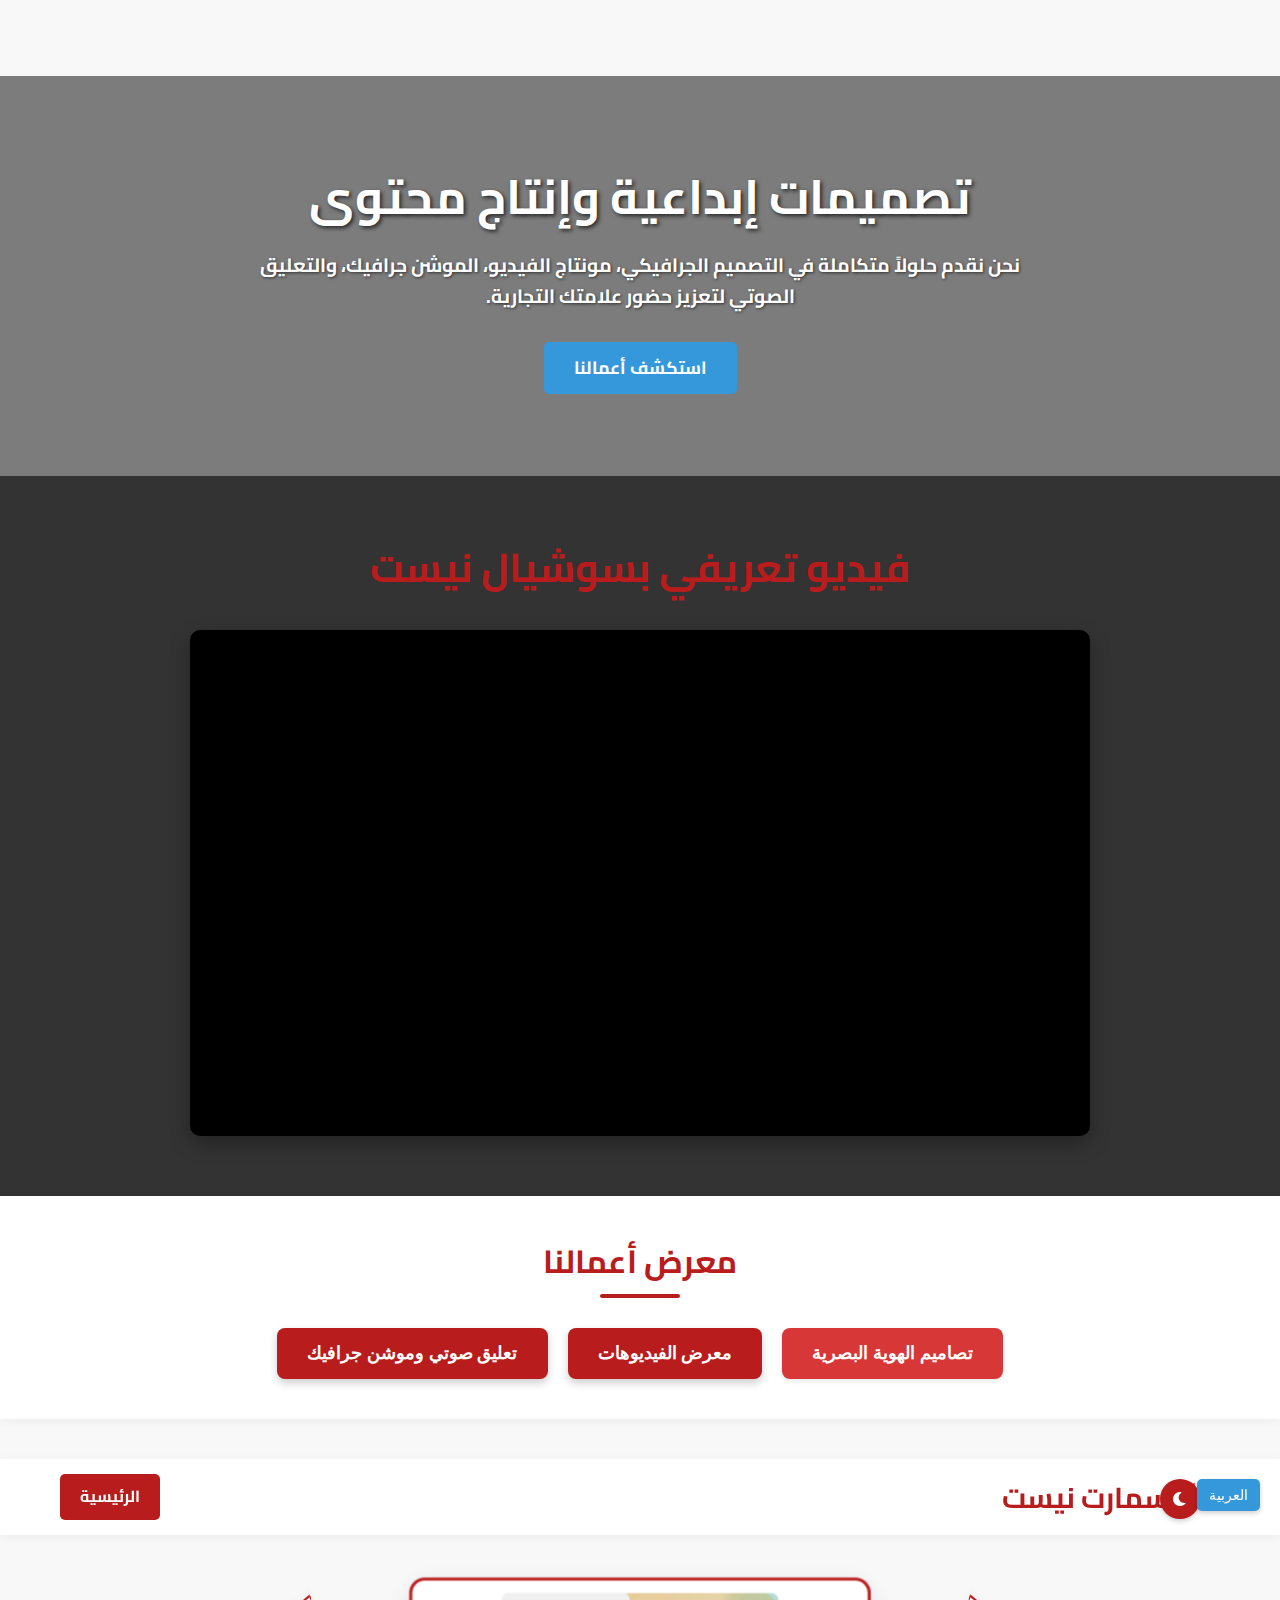
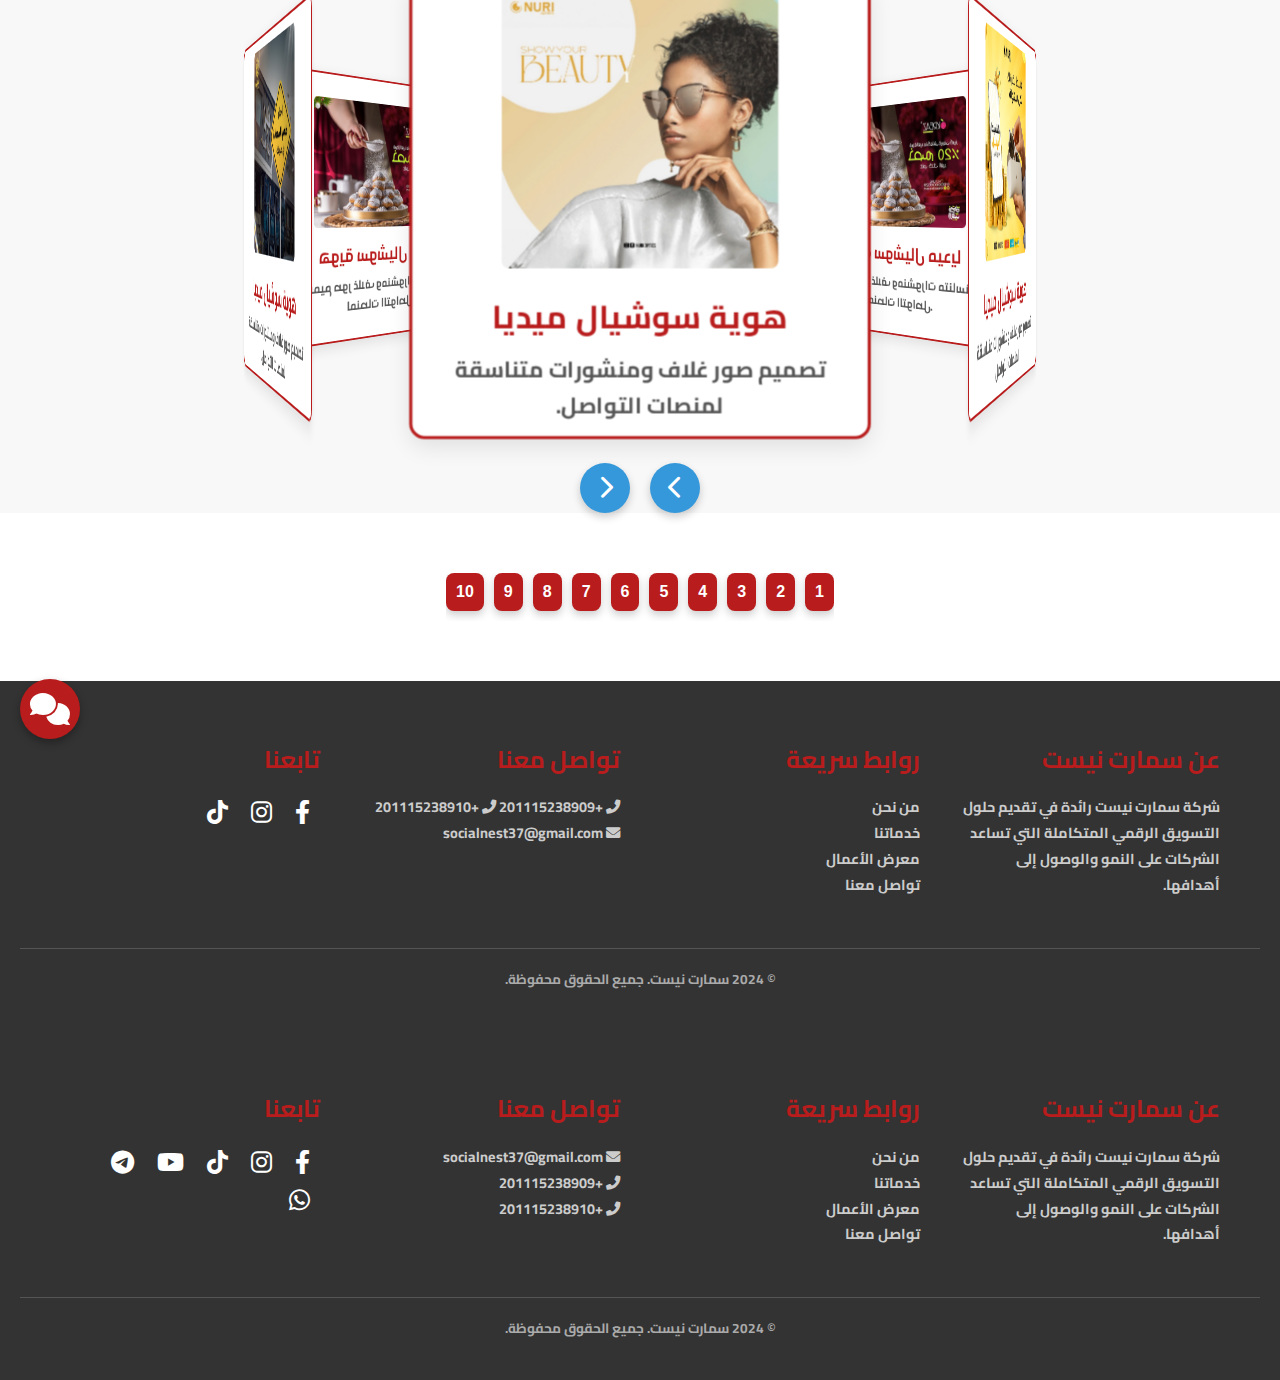
<file: P5.html>
<!DOCTYPE html>
<html lang="ar" dir="rtl">
<head>
    <meta charset="UTF-8">
    <meta name="viewport" content="width=device-width, initial-scale=1.0">
    <title>سوشيال نيست - Social Nest | شركة التسويق الرقمي</title>
    <link href="https://cdnjs.cloudflare.com/ajax/libs/font-awesome/6.0.0/css/all.min.css" rel="stylesheet">
    <link href="https://fonts.googleapis.com/css2?family=Cairo:wght@700&display=swap" rel="stylesheet">
    <style>
        /* General Styles - Consistent with INDEX.html */
        :root {
            --primary-red: #b91c1c;
            --light-gray: #F8F8F8;
            --white: #FFFFFF;
            --dark-gray: #333333;
            --dark-mode-bg: #1a1a1a;
            --dark-mode-text: #F8F8F8;
            --dark-mode-card: #2a2a2a;
            --dark-mode-header: #222;
            --dark-mode-footer: #111;
        }

        * {
            margin: 0;
            padding: 0;
            box-sizing: border-box;
        }

        body {
            font-family: 'Cairo', sans-serif;
            font-weight: bold;
            line-height: 1.6;
            color: var(--dark-gray);
            overflow-x: hidden;
            background-color: var(--light-gray);
            transition: all 0.3s ease;
        }

        body.dark-mode {
            background-color: var(--dark-mode-bg);
            color: var(--dark-mode-text);
        }

        /* Dark Mode Toggle - Consistent with INDEX.html */
        .mode-toggle {
            position: fixed;
            top: 20px;
            right: 80px;
            z-index: 1001;
            background: var(--primary-red);
            color: white;
            border: none;
            border-radius: 50%;
            width: 40px;
            height: 40px;
            display: flex;
            align-items: center;
            justify-content: center;
            cursor: pointer;
            box-shadow: 0 2px 5px rgba(0, 0, 0, 0.2);
            transition: background 0.3s ease, transform 0.3s ease;
        }

        .mode-toggle:hover {
            background: #a01a1a; /* slightly darker red */
            transform: scale(1.1);
        }

        .mode-toggle i {
            font-size: 1.2em;
        }

        /* Language Toggle - Consistent with INDEX.html */
        .lang-toggle {
            position: fixed;
            top: 20px;
            right: 20px;
            z-index: 1001;
            background: #3498db; /* Blue, good contrast */
            color: white;
            border: none;
            border-radius: 5px;
            padding: 8px 12px;
            cursor: pointer;
            box-shadow: 0 2px 5px rgba(0, 0, 0, 0.2);
            transition: background 0.3s ease;
            font-size: 0.9em;
        }

        .lang-toggle:hover {
            background: #2980b9; /* slightly darker blue */
        }

        /* Header - Consistent with INDEX.html */
        .header {
            background: var(--white);
            padding: 15px 0;
            box-shadow: 0 2px 10px rgba(0, 0, 0, 0.05);
            position: sticky;
            top: 0;
            z-index: 1000;
            transition: background 0.3s ease, box-shadow 0.3s ease;
        }

        body.dark-mode .header {
            background: var(--dark-mode-header);
            box-shadow: 0 2px 10px rgba(0, 0, 0, 0.4);
        }

        .header-content {
            display: flex;
            justify-content: space-between;
            align-items: center;
            max-width: 1200px;
            margin: 0 auto;
            padding: 0 20px;
        }

        .logo {
            font-size: 1.8em;
            color: var(--primary-red);
            text-decoration: none;
            font-weight: bold;
            display: flex;
            align-items: center;
        }

        .logo img {
            height: 40px; /* Adjust as needed */
            margin-inline-end: 10px;
        }

        .nav-links a {
            color: var(--dark-gray);
            text-decoration: none;
            margin-inline-start: 25px;
            font-weight: bold;
            transition: color 0.3s ease;
            position: relative;
        }

        body.dark-mode .nav-links a {
            color: var(--dark-mode-text);
        }

        .nav-links a::after {
            content: '';
            position: absolute;
            width: 0;
            height: 3px;
            background-color: var(--primary-red);
            bottom: -5px;
            inset-inline-start: 0;
            transition: width 0.3s ease;
        }

        .nav-links a:hover::after {
            width: 100%;
        }

        .nav-links a:hover {
            color: var(--primary-red);
        }

        .contact-btn {
            background-color: var(--primary-red);
            color: white;
            padding: 10px 20px;
            border-radius: 5px;
            text-decoration: none;
            font-weight: bold;
            transition: background-color 0.3s ease, transform 0.2s ease;
        }

        .contact-btn:hover {
            background-color: #a01a1a; /* slightly darker red */
            transform: translateY(-2px);
        }

        /* Hero Section */
        .hero {
            background: url('https://via.placeholder.com/1500x500/b91c1c/FFFFFF?text=Social+Nest+Hero') no-repeat center center/cover; /* Placeholder, replace with actual image */
            color: white;
            text-align: center;
            padding: 80px 20px;
            display: flex;
            flex-direction: column;
            justify-content: center;
            align-items: center;
            min-height: 400px;
            position: relative;
            z-index: 1; /* Ensure hero content is above overlay */
        }

        .hero::before {
            content: '';
            position: absolute;
            top: 0;
            left: 0;
            right: 0;
            bottom: 0;
            background: rgba(0, 0, 0, 0.5); /* Overlay */
            z-index: 1; /* Overlay layer */
        }

        .hero-content {
            position: relative;
            z-index: 2; /* Content above overlay */
        }

        .hero h1 {
            font-size: 3em;
            margin-bottom: 15px;
            text-shadow: 2px 2px 4px rgba(0, 0, 0, 0.7);
        }

        .hero p {
            font-size: 1.2em;
            max-width: 800px;
            margin-bottom: 30px;
            text-shadow: 1px 1px 3px rgba(0, 0, 0, 0.6);
        }

        .hero .cta-button {
            background-color: #3498db; /* Blue, to stand out from red */
            color: white;
            padding: 12px 30px;
            border-radius: 5px;
            text-decoration: none;
            font-weight: bold;
            font-size: 1.1em;
            transition: background-color 0.3s ease, transform 0.2s ease;
            display: inline-block;
        }

        .hero .cta-button:hover {
            background-color: #2980b9; /* darker blue */
            transform: translateY(-2px);
        }

        /* Main Video Section */
        .main-video-section {
            background-color: var(--dark-gray); /* Dark background for video */
            padding: 60px 20px;
            text-align: center;
        }

        body.dark-mode .main-video-section {
            background-color: #000; /* Even darker in dark mode */
        }

        .main-video-section h2 {
            font-size: 2.5em;
            color: var(--primary-red);
            margin-bottom: 30px;
        }

        body.dark-mode .main-video-section h2 {
            color: var(--dark-mode-text);
        }

        .main-video-container {
            max-width: 900px;
            margin: 0 auto;
            background-color: #000; /* Black background for the video player itself */
            border-radius: 10px;
            overflow: hidden;
            box-shadow: 0 8px 20px rgba(0, 0, 0, 0.3);
        }

        .main-video-container video {
            width: 100%;
            height: auto;
            display: block;
        }

        /* Responsive Iframe Container */
        .video-wrapper {
            position: relative;
            overflow: hidden;
            width: 100%;
            padding-top: 56.25%; /* 16:9 Aspect Ratio */
        }

        .video-wrapper iframe {
            position: absolute;
            top: 0;
            left: 0;
            bottom: 0;
            right: 0;
            width: 100%;
            height: 100%;
            border: 0;
        }

        /* Gallery Controls Section */
        .gallery-controls {
            text-align: center;
            padding: 40px 20px;
            background-color: var(--white);
            box-shadow: 0 2px 10px rgba(0, 0, 0, 0.05);
            margin-bottom: 40px;
        }

        body.dark-mode .gallery-controls {
            background-color: var(--dark-mode-card);
            box-shadow: 0 2px 10px rgba(0, 0, 0, 0.4);
        }

        .gallery-controls h2 {
            font-size: 2em;
            margin-bottom: 30px;
            color: var(--primary-red);
            position: relative;
            padding-bottom: 10px;
        }

        body.dark-mode .gallery-controls h2 {
            color: var(--dark-mode-text);
        }

        .gallery-controls h2::after {
            content: '';
            position: absolute;
            width: 80px;
            height: 4px;
            background-color: var(--primary-red);
            bottom: 0;
            left: 50%;
            transform: translateX(-50%);
            border-radius: 2px;
        }

        body.dark-mode .gallery-controls h2::after {
            background-color: var(--dark-mode-text);
        }

        .gallery-buttons {
            display: flex;
            flex-wrap: wrap;
            justify-content: center;
            gap: 20px;
        }

        .gallery-button {
            background-color: var(--primary-red);
            color: white;
            padding: 15px 30px;
            border-radius: 8px;
            text-decoration: none;
            font-weight: bold;
            font-size: 1.1em;
            transition: background-color 0.3s ease, transform 0.2s ease, box-shadow 0.3s ease;
            cursor: pointer;
            border: none;
            box-shadow: 0 4px 8px rgba(0, 0, 0, 0.2);
        }

        .gallery-button:hover {
            background-color: #a01a1a;
            transform: translateY(-3px);
            box-shadow: 0 6px 12px rgba(0, 0, 0, 0.3);
        }

        .gallery-button.active {
            background-color: #d73737; /* Lighter red for active state */
            box-shadow: 0 2px 5px rgba(0, 0, 0, 0.1);
            transform: translateY(0);
        }

        body.dark-mode .gallery-button {
            background-color: #4a4a4a; /* Darker button in dark mode */
            box-shadow: 0 4px 8px rgba(0, 0, 0, 0.4);
        }

        body.dark-mode .gallery-button:hover {
            background-color: #666;
            box-shadow: 0 6px 12px rgba(0, 0, 0, 0.5);
        }

        body.dark-mode .gallery-button.active {
            background-color: #666; /* Still active in dark mode */
        }
/* Numbered Buttons Section */
.numbered-buttons-section {
    background-color: var(--white);
    padding: 60px 20px;
    text-align: center;
    display: flex;
    flex-direction: column;
    justify-content: center;
    align-items: center;
    min-height: 10px;
}

body.dark-mode .numbered-buttons-section {
    background-color: var(--dark-mode-card);
}

.numbered-buttons-section h2 {
    font-size: 2.5em;
    color: var(--primary-red);
    margin-bottom: 30px;
    position: relative;
    padding-bottom: 10px;
}

.numbered-buttons-section h2::after {
    content: '';
    position: absolute;
    width: 80px;
    height: 4px;
    background-color: var(--primary-red);
    bottom: 0;
    left: 50%;
    transform: translateX(-50%);
    border-radius: 2px;
}

body.dark-mode .numbered-buttons-section h2::after {
    background-color: var(--dark-mode-text);
}

.numbered-buttons-container {
    display: flex;
    flex-wrap: nowrap;
    gap: 10px;
    max-width: 100%;
    margin: 0 auto;
    overflow-x: auto;
    padding-bottom: 10px;
}

.number-button {
    background-color: var(--primary-red);
    color: white;
    border: none;
    border-radius: 8px;
    padding: 10px;
    font-size: 1em;
    font-weight: bold;
    cursor: pointer;
    transition: all 0.3s ease;
    box-shadow: 0 4px 8px rgba(0, 0, 0, 0.2);
}

.number-button.hidden {
    display: none;
}

.show-more-btn {
    background-color: var(--primary-red);
    color: white;
    border: none;
    border-radius: 8px;
    padding: 10px 20px;
    font-size: 1em;
    font-weight: bold;
    cursor: pointer;
    transition: all 0.3s ease;
    box-shadow: 0 4px 8px rgba(0, 0, 0, 0.2);
    margin-top: 20px;
}

.show-more-btn:hover {
    background-color: #a01a1a;
    transform: translateY(-3px);
    box-shadow: 0 6px 12px rgba(0, 0, 0, 0.3);
}

.show-more-btn.hidden {
    display: none;
}

.number-button:hover {
    background-color: #a01a1a;
    transform: translateY(-3px);
    box-shadow: 0 6px 12px rgba(0, 0, 0, 0.3);
}

body.dark-mode .number-button {
    background-color: #4a4a4a;
    box-shadow: 0 4px 8px rgba(0, 0, 0, 0.4);
}

body.dark-mode .number-button:hover {
    background-color: #666;
    box-shadow: 0 6px 12px rgba(0, 0, 0, 0.5);
}

        /* Gallery Sections (General Styling for hidden/shown) */
        .gallery-section {
            display: none; /* Hidden by default */
            padding: 60px 0;
            max-width: 1200px;
            margin: 0 auto;
            padding: 0 20px;
        }

        .gallery-section.active {
            display: block; /* Shown when active */
        }

        .gallery-section h2 {
            text-align: center;
            font-size: 2.5em;
            margin-bottom: 40px;
            color: var(--primary-red);
            position: relative;
            padding-bottom: 10px;
        }

        body.dark-mode .gallery-section h2 {
            color: var(--dark-mode-text);
        }

        .gallery-section h2::after {
            content: '';
            position: absolute;
            width: 80px;
            height: 4px;
            background-color: var(--primary-red);
            bottom: 0;
            left: 50%;
            transform: translateX(-50%);
            border-radius: 2px;
        }

        body.dark-mode .gallery-section h2::after {
            background-color: var(--dark-mode-text);
        }


        /* Content Grid (for Video & VO/FX Galleries) */
        .content-grid {
            display: grid;
            grid-template-columns: repeat(auto-fit, minmax(300px, 1fr));
            gap: 30px;
        }

        .content-card {
            background: var(--white);
            border-radius: 10px;
            box-shadow: 0 5px 15px rgba(0, 0, 0, 0.1);
            overflow: hidden;
            transition: transform 0.3s ease, box-shadow 0.3s ease;
            display: flex;
            flex-direction: column;
        }

        body.dark-mode .content-card {
            background: var(--dark-mode-card);
            box-shadow: 0 5px 15px rgba(0, 0, 0, 0.3);
        }

        .content-card:hover {
            transform: translateY(-5px);
            box-shadow: 0 8px 20px rgba(0, 0, 0, 0.2);
        }

        .content-card video,
        .content-card img,
        .content-card iframe {
            width: 100%;
            height: 200px; /* Fixed height for consistency */
            object-fit: cover;
            display: block;
            border-bottom: 1px solid #eee;
        }

        body.dark-mode .content-card video,
        body.dark-mode .content-card img,
        body.dark-mode .content-card iframe {
            border-bottom: 1px solid #333;
        }

        .content-card-body {
            padding: 20px;
            flex-grow: 1;
        }

        .content-card-body h3 {
            font-size: 1.5em;
            margin-bottom: 10px;
            color: var(--primary-red);
        }

        body.dark-mode .content-card-body h3 {
            color: var(--dark-mode-text);
        }

        .content-card-body p {
            font-size: 0.95em;
            color: #555;
            line-height: 1.6;
        }

        body.dark-mode .content-card-body p {
            color: #bbb;
        }

        /* 3D Carousel Specific Styles */
        .carousel-container {
            perspective: 1000px; /* Defines the 3D space */
            display: flex;
            justify-content: center;
            align-items: center;
            height: 450px; /* Adjust height based on card size */
            margin-top: 50px;
        }

        .carousel {
            width: 300px; /* Width of each card */
            height: 300px; /* Height of each card */
            position: relative;
            transform-style: preserve-3d; /* Key for 3D effect */
            transform: rotateY(var(--rotation)); /* Controlled by JS */
            transition: transform 0.8s ease-in-out;
        }

        .carousel-card {
            position: absolute;
            width: 100%;
            height: 100%;
            background: var(--white);
            border-radius: 10px;
            box-shadow: 0 5px 15px rgba(0, 0, 0, 0.1);
            overflow: hidden;
            display: flex;
            flex-direction: column;
            justify-content: center;
            align-items: center;
            text-align: center;
            padding: 20px;
            border: 2px solid var(--primary-red); /* Border for emphasis */
            transition: background 0.3s ease, border-color 0.3s ease, box-shadow 0.3s ease;
        }

        body.dark-mode .carousel-card {
            background: var(--dark-mode-card);
            border-color: var(--dark-mode-text);
            box-shadow: 0 5px 15px rgba(0, 0, 0, 0.3);
        }

        .carousel-card img {
            max-width: 80%;
            max-height: 70%;
            object-fit: contain;
            margin-bottom: 15px;
            border-radius: 5px;
        }

        .carousel-card h3 {
            font-size: 1.3em;
            color: var(--primary-red);
            margin-bottom: 5px;
        }

        body.dark-mode .carousel-card h3 {
            color: var(--dark-mode-text);
        }

        .carousel-card p {
            font-size: 0.9em;
            color: #555;
        }

        body.dark-mode .carousel-card p {
            color: #bbb;
        }

        /* Positioning for 3D cards */
        .carousel-card:nth-child(1) { transform: rotateY(  0deg) translateZ(350px); }
        .carousel-card:nth-child(2) { transform: rotateY( 60deg) translateZ(350px); }
        .carousel-card:nth-child(3) { transform: rotateY(120deg) translateZ(350px); }
        .carousel-card:nth-child(4) { transform: rotateY(180deg) translateZ(350px); }
        .carousel-card:nth-child(5) { transform: rotateY(240deg) translateZ(350px); }
        .carousel-card:nth-child(6) { transform: rotateY(300deg) translateZ(350px); }

        .carousel-navigation {
            display: flex;
            justify-content: center;
            margin-top: 30px;
            gap: 20px;
        }

        .carousel-navigation button {
            background-color: #3498db; /* Blue for navigation */
            color: white;
            border: none;
            border-radius: 50%;
            width: 50px;
            height: 50px;
            font-size: 1.5em;
            cursor: pointer;
            box-shadow: 0 4px 8px rgba(0, 0, 0, 0.2);
            transition: background-color 0.3s ease, transform 0.2s ease;
        }

        .carousel-navigation button:hover {
            background-color: #2980b9;
            transform: scale(1.1);
        }

        /* Gallery Pagination Styles */
        .gallery-pagination {
            display: flex;
            justify-content: center;
            margin-top: 30px;
            gap: 10px;
            flex-wrap: wrap;
            padding: 20px 0;
        }

        .pagination-btn {
            background-color: var(--primary-red);
            color: white;
            border: none;
            border-radius: 5px;
            width: 40px;
            height: 40px;
            font-size: 1em;
            cursor: pointer;
            transition: all 0.3s ease;
        }

        .pagination-btn:hover {
            background-color: #a01a1a;
            transform: translateY(-2px);
        }

        .pagination-btn.active {
            background-color: #d73737;
            box-shadow: 0 0 0 2px white;
        }

        body.dark-mode .pagination-btn.active {
            box-shadow: 0 0 0 2px var(--dark-mode-text);
        }

        /* Footer - Consistent with INDEX.html */
        .footer {
            background-color: var(--dark-gray);
            color: white;
            padding: 40px 20px;
            text-align: center;
        }

        body.dark-mode .footer {
            background-color: var(--dark-mode-footer);
        }

        .footer-content {
            max-width: 1200px;
            margin: 0 auto;
            display: flex;
            flex-wrap: wrap;
            justify-content: space-around;
            text-align: right; /* Set default to right for RTL */
        }

        .footer-section {
            flex: 1;
            min-width: 250px;
            margin: 20px;
        }

        .footer-section h3 {
            font-size: 1.5em;
            margin-bottom: 15px;
            color: var(--primary-red);
        }

        .footer-section p, .footer-section ul {
            font-size: 0.9em;
            line-height: 1.8;
            color: #ccc;
        }

        .footer-section ul {
            list-style: none;
            padding: 0;
        }

        .footer-section ul li a {
            color: #ccc;
            text-decoration: none;
            transition: color 0.3s ease;
        }

        .footer-section ul li a:hover {
            color: var(--primary-red);
        }

        .social-icons a {
            color: white;
            font-size: 1.5em;
            margin: 0 10px;
            transition: color 0.3s ease;
        }

        .social-icons a:hover {
            color: var(--primary-red);
        }

        .footer-bottom {
            margin-top: 30px;
            padding-top: 20px;
            border-top: 1px solid #555;
            font-size: 0.85em;
            color: #aaa;
        }

        /* Chatbot Styles - Consistent with INDEX.html */
        .chatbot-icon {
            position: fixed;
            bottom: 20px;
            left: 20px; /* Adjusted for RTL */
            background-color: var(--primary-red);
            color: white;
            border-radius: 50%;
            width: 60px;
            height: 60px;
            display: flex;
            align-items: center;
            justify-content: center;
            font-size: 2em;
            cursor: pointer;
            box-shadow: 0 4px 8px rgba(0, 0, 0, 0.3);
            z-index: 1000;
            transition: transform 0.3s ease;
        }

        .chatbot-icon:hover {
            transform: scale(1.1);
        }

        .chat-container {
            position: fixed;
            bottom: 90px;
            left: 20px; /* Adjusted for RTL */
            width: 350px;
            height: 450px;
            background: white;
            border-radius: 10px;
            box-shadow: 0 8px 16px rgba(0, 0, 0, 0.2);
            display: flex;
            flex-direction: column;
            overflow: hidden;
            z-index: 1000;
            transition: all 0.3s ease-in-out;
            transform: translateX(-400px); /* Initially hidden off-screen */
            opacity: 0;
            pointer-events: none;
        }

        .chat-container.active {
            transform: translateX(0);
            opacity: 1;
            pointer-events: all;
        }

        body.dark-mode .chat-container {
            background: var(--dark-mode-card);
        }

        .chat-header {
            background-color: var(--primary-red);
            color: white;
            padding: 15px;
            text-align: center;
            font-size: 1.2em;
            position: relative;
        }

        .chat-close-btn {
            position: absolute;
            top: 10px;
            left: 10px; /* Adjusted for RTL */
            background: none;
            border: none;
            color: white;
            font-size: 1.5em;
            cursor: pointer;
        }

        .chat-body {
            flex-grow: 1;
            padding: 15px;
            overflow-y: auto;
            display: flex;
            flex-direction: column;
            gap: 10px;
            border-bottom: 1px solid #eee;
        }

        body.dark-mode .chat-body {
            border-bottom: 1px solid #333;
        }

        .chat-message {
            max-width: 80%;
            padding: 10px 15px;
            border-radius: 15px;
            line-height: 1.4;
            word-wrap: break-word;
        }

        .chat-message.user {
            align-self: flex-start; /* Changed for RTL */
            background-color: #dcf8c6; /* Light green for user messages */
            color: #333;
            border-bottom-right-radius: 2px;
        }

        body.dark-mode .chat-message.user {
            background-color: #4a4a4a;
            color: var(--dark-mode-text);
        }

        .chat-message.bot {
            align-self: flex-end; /* Changed for RTL */
            background-color: #e2e2e2; /* Light gray for bot messages */
            color: #333;
            border-bottom-left-radius: 2px;
        }

        body.dark-mode .chat-message.bot {
            background-color: #3a3a3a;
            color: var(--dark-mode-text);
        }

        .chat-input {
            padding: 15px;
            display: flex;
            align-items: center;
            border-top: 1px solid #eee;
        }

        body.dark-mode .chat-input {
            border-top: 1px solid #333;
        }

        .chat-input input {
            flex-grow: 1;
            padding: 10px;
            border: 1px solid #ddd;
            border-radius: 20px;
            outline: none;
            font-family: 'Cairo', sans-serif;
            font-weight: bold;
            font-size: 0.9em;
            background-color: #f9f9f9;
            color: #333;
        }

        body.dark-mode .chat-input input {
            background-color: #333;
            border-color: #444;
            color: var(--dark-mode-text);
        }

        .chat-input button {
            background-color: var(--primary-red);
            color: white;
            border: none;
            border-radius: 50%;
            width: 40px;
            height: 40px;
            display: flex;
            align-items: center;
            justify-content: center;
            margin-inline-start: 10px;
            cursor: pointer;
            font-size: 1.2em;
            transition: background-color 0.3s ease;
        }

        .chat-input button:hover {
            background-color: #a01a1a;
        }

        .chat-buttons {
            display: flex;
            flex-wrap: wrap;
            justify-content: flex-end; /* Changed for RTL */
            gap: 8px;
            padding: 10px 15px; /* Add padding to buttons container */
            border-top: 1px solid #eee; /* Add a border to separate from input */
        }

        body.dark-mode .chat-buttons {
            border-top: 1px solid #333;
        }

        .chat-buttons button {
            background-color: #f0f0f0;
            color: #333;
            border: 1px solid #ddd;
            padding: 8px 12px;
            border-radius: 20px;
            cursor: pointer;
            font-size: 0.85em;
            transition: background-color 0.3s ease, border-color 0.3s ease;
        }

        body.dark-mode .chat-buttons button {
            background-color: #444;
            color: var(--dark-mode-text);
            border-color: #555;
        }

        .chat-buttons button:hover {
            background-color: #e0e0e0;
            border-color: #ccc;
        }

        body.dark-mode .chat-buttons button:hover {
            background-color: #555;
            border-color: #666;
        }


        /* Responsive Design */
        @media (max-width: 768px) {
            .header-content {
                flex-direction: column;
                text-align: center;
            }

            .nav-links {
                margin-top: 15px;
            }

            .nav-links a {
                margin: 0 10px;
            }

            .contact-btn {
                margin-top: 15px;
            }

            .hero h1 {
                font-size: 2.5em;
            }

            .hero p {
                font-size: 1em;
            }

            .main-video-section h2, .gallery-controls h2, .gallery-section h2 {
                font-size: 2em;
            }

            .content-grid {
                grid-template-columns: 1fr;
            }

            .footer-content {
                flex-direction: column;
            }

            .footer-section {
                margin: 15px 0;
            }

            .mode-toggle {
                right: 60px; /* Adjust position for smaller screens */
            }

            .gallery-buttons {
                flex-direction: column;
            }
.numbered-buttons-container {
                grid-template-columns: repeat(auto-fill, minmax(80px, 1fr));
                gap: 10px;
            }
            .gallery-button {
                width: 80%; /* Make buttons wider on small screens */
                margin: 0 auto;
            }

            .carousel-container {
                height: 350px; /* Adjust height for smaller screens */
            }
            .carousel {
                width: 250px;
                height: 250px;
            }
            .carousel-card:nth-child(1) { transform: rotateY(  0deg) translateZ(280px); }
            .carousel-card:nth-child(2) { transform: rotateY( 60deg) translateZ(280px); }
            .carousel-card:nth-child(3) { transform: rotateY(120deg) translateZ(280px); }
            .carousel-card:nth-child(4) { transform: rotateY(180deg) translateZ(280px); }
            .carousel-card:nth-child(5) { transform: rotateY(240deg) translateZ(280px); }
            .carousel-card:nth-child(6) { transform: rotateY(300deg) translateZ(280px); }
            
            .gallery-pagination {
                gap: 5px;
            }
            .pagination-btn {
                width: 35px;
                height: 35px;
                font-size: 0.9em;
            }
        }
    </style>
</head>
<body>
    <button class="mode-toggle" aria-label="Toggle Dark Mode">
        <i class="fas fa-moon"></i>
    </button>

    <button class="lang-toggle" id="langToggle">
        <span class="ar-text">English</span>
        <span class="en-text" style="display: none;">العربية</span>
    </button>

    <header class="header">
        <div class="header-content">
            <a href="https://smart-nes.github.io/SOCIAL-NEST/" class="logo">
                <img src="1.png" alt="Smart Nest Logo">
                <span class="ar-text">سمارت نيست</span>
                <span class="en-text" style="display: none;">Smart Nest</span>
            </a>
            <a href="index.html" class="contact-btn">
                <span class="ar-text"> الرئيسية</span>
                <span class="en-text" style="display: none;">Home</span>
            </a>
        </div>
    </header>

    <section class="hero">
        <div class="hero-content">
            <h1>
                <span class="ar-text">تصميمات إبداعية وإنتاج محتوى</span>
                <span class="en-text" style="display: none;">Creative Designs & Content Production</span>
            </h1>
            <p>
                <span class="ar-text">نحن نقدم حلولاً متكاملة في التصميم الجرافيكي، مونتاج الفيديو، الموشن جرافيك، والتعليق الصوتي لتعزيز حضور علامتك التجارية.</span>
                <span class="en-text" style="display: none;">We offer integrated solutions in graphic design, video editing, motion graphics, and voice-over to enhance your brand's presence.</span>
            </p>
            <a href="#main-video-section" class="cta-button">
                <span class="ar-text">استكشف أعمالنا</span>
                <span class="en-text" style="display: none;">Explore Our Work</span>
            </a>
        </div>
    </section>

    <section id="main-video-section" class="main-video-section">
        <h2>
            <span class="ar-text">فيديو تعريفي بسوشيال نيست</span>
            <span class="en-text" style="display: none;">Introduction to Social Nest</span>
        </h2>
        <div class="main-video-container">
            <div class="video-wrapper">
                <iframe src="https://www.youtube.com/embed/vP8DcKDu4wY" 
                        title="YouTube video player" 
                        frameborder="0" 
                        allow="accelerometer; autoplay; clipboard-write; encrypted-media; gyroscope; picture-in-picture; web-share" 
                        allowfullscreen>
                </iframe>
            </div>
        </div>
    </section>

    <section id="galleries-section" class="gallery-controls">
        <h2>
            <span class="ar-text">معرض أعمالنا</span>
            <span class="en-text" style="display: none;">Our Portfolio</span>
        </h2>
        
        <div class="gallery-buttons">
            
            <button class="gallery-button active" id="visual-identity-btn" data-gallery="visual-identity-gallery">
                <span class="ar-text">تصاميم الهوية البصرية</span>
                <span class="en-text" style="display: none;">Visual Identity Designs</span>
            </button>
            <button class="gallery-button" id="video-gallery-btn" data-gallery="video-gallery">
                <span class="ar-text">معرض الفيديوهات</span>
                <span class="en-text" style="display: none;">Video Gallery</span>
            </button>
            <button class="gallery-button" id="vofx-gallery-btn" data-gallery="vofx-gallery">
                <span class="ar-text">تعليق صوتي وموشن جرافيك</span>
                <span class="en-text" style="display: none;">Voice Over & Motion Graphics</span>
            </button>
        </div>
    </section>

    <section id="visual-identity-gallery" class="gallery-section active">
        <h2>
            <span class="ar-text">تصاميم الهوية البصرية ثلاثية الأبعاد</span>
            <span class="en-text" style="display: none;">3D Visual Identity Designs</span>
        </h2>
        <div class="carousel-container">
            <div class="carousel" id="carousel1" style="--rotation: 0deg;">
                <div class="carousel-card">
                    <img src="55.jpeg" alt="Brand Logo 1">
                    <h3>
                        <span class="ar-text">هوية سوشيال ميديا</span>
                        <span class="en-text" style="display: none;">Social Media Identity</span>
                    </h3>
                    <p>
                        <span class="ar-text">تصميم صور غلاف ومنشورات متناسقة لمنصات التواصل.</span>
                        <span class="en-text" style="display: none;">Consistent cover photos and post designs for social platforms.</span>
                    </p>
                </div>
                <div class="carousel-card">
                    <img src="56.jpeg" alt="Branding Mockup 2">
                    <h3>
                        <span class="ar-text">هوية سوشيال ميديا</span>
                        <span class="en-text" style="display: none;">Social Media Identity</span>
                    </h3>
                    <p>
                        <span class="ar-text">تصميم صور غلاف ومنشورات متناسقة لمنصات التواصل.</span>
                        <span class="en-text" style="display: none;">Consistent cover photos and post designs for social platforms.</span>
                    </p>
                </div>
                <div class="carousel-card">
                    <img src="15.jpeg" alt="Website UI 3">
                    <h3>
                        <span class="ar-text">هوية سوشيال ميديا</span>
                        <span class="en-text" style="display: none;">Social Media Identity</span>
                    </h3>
                    <p>
                        <span class="ar-text">تصميم صور غلاف ومنشورات متناسقة لمنصات التواصل.</span>
                        <span class="en-text" style="display: none;">Consistent cover photos and post designs for social platforms.</span>
                    </p>
                </div>
                <div class="carousel-card">
                    <img src="12.jpeg" alt="Social Media Branding 4">
                    <h3>
                        <span class="ar-text">هوية سوشيال ميديا</span>
                        <span class="en-text" style="display: none;">Social Media Identity</span>
                    </h3>
                    <p>
                        <span class="ar-text">تصميم صور غلاف ومنشورات متناسقة لمنصات التواصل.</span>
                        <span class="en-text" style="display: none;">Consistent cover photos and post designs for social platforms.</span>
                    </p>
                </div>
                <div class="carousel-card">
                    <img src="15.jpeg" alt="Packaging Design 5">
                    <h3>
                        <span class="ar-text">هوية سوشيال ميديا</span>
                        <span class="en-text" style="display: none;">Social Media Identity</span>
                    </h3>
                    <p>
                        <span class="ar-text">تصميم صور غلاف ومنشورات متناسقة لمنصات التواصل.</span>
                        <span class="en-text" style="display: none;">Consistent cover photos and post designs for social platforms.</span>
                    </p>
                </div>
                <div class="carousel-card">
                    <img src="3.jpeg" alt="Infographic 6">
                    <h3>
                        <span class="ar-text">هوية سوشيال ميديا</span>
                        <span class="en-text" style="display: none;">Social Media Identity</span>
                    </h3>
                    <p>
                        <span class="ar-text">تصميم صور غلاف ومنشورات متناسقة لمنصات التواصل.</span>
                        <span class="en-text" style="display: none;">Consistent cover photos and post designs for social platforms.</span>
                    </p>
                </div>
            </div>
        </div>
        <div class="carousel-navigation">
            <button onclick="rotateCarousel('carousel1', -1)"><i class="fas fa-chevron-left"></i></button>
            <button onclick="rotateCarousel('carousel1', 1)"><i class="fas fa-chevron-right"></i></button>
        </div>
        
    
    </section>

    <section id="video-gallery" class="gallery-section">
        <h2>
            <span class="ar-text">معرض الفيديوهات</span>
            <span class="en-text" style="display: none;">Video Gallery</span>
        </h2>
        <div class="content-grid">
            <div class="content-card">
                <iframe src="https://www.youtube.com/embed/_9oQzAPNutI" title="YouTube video player" frameborder="0" allow="accelerometer; autoplay; clipboard-write; encrypted-media; gyroscope; picture-in-picture; web-share" allowfullscreen></iframe>
                <div class="content-card-body">
                    <h3>
                        <span class="ar-text">فيديو إعلاني جذاب</span>
                        <span class="en-text" style="display: none;">Engaging Promotional Video</span>
                    </h3>
                    <p>
                        <span class="ar-text">فن المونتاج يضيء حفلات الجامعات</span>
                        <span class="en-text" style="display: none;">Artful Edits to Light Up Your College Events</span>
                    </p>
                </div>
            </div>

            <div class="content-card">
                <iframe src="https://www.youtube.com/embed/_BZqtPDC-lw" title="YouTube video player" frameborder="0" allow="accelerometer; autoplay; clipboard-write; encrypted-media; gyroscope; picture-in-picture; web-share" allowfullscreen></iframe>
                <div class="content-card-body">
                    <h3>
                        <span class="ar-text">لقطات جيم تنبض بالحياة مع مونتاجنا</span>
                        <span class="en-text" style="display: none;">Jim's Moments Come Alive with Our Edits!</span>
                    </h3>
                    <p>
                        <span class="ar-text">فيديو قصير ومؤثر يقدم لمحة عن قيم الشركة وخدماتها.</span>
                        <span class="en-text" style="display: none;">A short and impactful video providing an overview of the company's values and services.</span>
                    </p>
                </div>
            </div>

            <div class="content-card">
                <iframe src="https://www.youtube.com/embed/l5vCEVuB1CU" title="YouTube video player" frameborder="0" allow="accelerometer; autoplay; clipboard-write; encrypted-media; gyroscope; picture-in-picture; web-share" allowfullscreen></iframe>
                <div class="content-card-body">
                    <h3>
                        <span class="ar-text">مطعمك في لقطات مونتاج تأسر الحواس</span>
                        <span class="en-text" style="display: none;">Edits That Make Your Restaurant Irresistible!</span>
                    </h3>
                    <p>
                        <span class="ar-text">مونتاج حيوي لفعالية أو مؤتمر يبرز أهم اللحظات.</span>
                        <span class="en-text" style="display: none;">Dynamic montage of an event or conference highlighting key moments.</span>
                    </p>
                </div>
            </div>
            
<!-- الفيديوهات المعدلة -->
<div class="content-card">
    <iframe src="https://www.youtube.com/embed/3QHM19FWk5I" title="YouTube video player" frameborder="0" allow="accelerometer; autoplay; clipboard-write; encrypted-media; gyroscope; picture-in-picture; web-share" allowfullscreen></iframe>
    <div class="content-card-body">
        <h3>
            <span class="ar-text">كيف تصبح مبرمجًا محترفًا</span>
            <span class="en-text" style="display: none;">How to become a professional programmer!</span>
        </h3>
        <p>
            <span class="ar-text">مونتاج لتعليم البرمجة و المحتوي التعليمي.</span>
            <span class="en-text" style="display: none;">Editing programming education and educational content.</span>
        </p>
    </div>
</div>


<div class="content-card">
    <iframe src="https://www.youtube.com/embed/-PvxIqGoT3w" title="YouTube video player" frameborder="0" allow="accelerometer; autoplay; clipboard-write; encrypted-media; gyroscope; picture-in-picture; web-share" allowfullscreen></iframe>
    <div class="content-card-body">
        <h3>
            <span class="ar-text">كيف تصبح مبرمجًا محترفًا</span>
            <span class="en-text" style="display: none;">How to become a professional programmer!</span>
        </h3>
        <p>
            <span class="ar-text">مونتاج لتعليم البرمجة و المحتوي التعليمي.</span>
            <span class="en-text" style="display: none;">Editing programming education and educational content.</span>
        </p>
    </div>
</div>

<div class="content-card">
    <iframe src="https://www.youtube.com/embed/gP3BJEVhYjQ" title="YouTube video player" frameborder="0" allow="accelerometer; autoplay; clipboard-write; encrypted-media; gyroscope; picture-in-picture; web-share" allowfullscreen></iframe>
    <div class="content-card-body">
        <h3>
            <span class="ar-text">كيف تصبح ملك المشويات</span>
            <span class="en-text" style="display: none;">How to become the king of grills</span>
        </h3>
        <p>
            <span class="ar-text">عالم المشويات من خلال عدستنا</span>
            <span class="en-text" style="display: none;">The world of grills through our lenses.</span>
        </p>
    </div>
</div>

<div class="content-card">
    <iframe src="https://www.youtube.com/embed/NgfioSiTXCQ" title="YouTube video player" frameborder="0" allow="accelerometer; autoplay; clipboard-write; encrypted-media; gyroscope; picture-in-picture; web-share" allowfullscreen></iframe>
    <div class="content-card-body">
        <h3>
            <span class="ar-text">شاهد قصتنا من خلال عدستنا للمنصات التعليمية</span>
            <span class="en-text" style="display: none;">Watch our story through our educational platform lens.</span>
        </h3>
        <p>
            <span class="ar-text">إبداعنا في عالم الديجيتال ماركتنج</span>
            <span class="en-text" style="display: none;">Our creativity in the world of digital marketing.</span>
        </p>
    </div>
</div>

<div class="content-card">
    <iframe src="https://www.youtube.com/embed/VJa0vX7SWEc" title="YouTube video player" frameborder="0" allow="accelerometer; autoplay; clipboard-write; encrypted-media; gyroscope; picture-in-picture; web-share" allowfullscreen></iframe>
    <div class="content-card-body">
        <h3>
            <span class="ar-text">الأحداث تكتب نفسها، ونحن ننقلها بعدستنا</span>
            <span class="en-text" style="display: none;">Events write themselves, and we transmit them through our lens.</span>
        </h3>
        <p>
            <span class="ar-text">نقدم لكم الأحداث كما حدثت</span>
            <span class="en-text" style="display: none;">We present to you the events as they happened.</span>
        </p>
    </div>
</div>

<div class="content-card">
    <iframe src="https://www.youtube.com/embed/1ywahwVtpNc" title="YouTube video player" frameborder="0" allow="accelerometer; autoplay; clipboard-write; encrypted-media; gyroscope; picture-in-picture; web-share" allowfullscreen></iframe>
    <div class="content-card-body">
        <h3>
            <span class="ar-text">عالم القهوة</span>
            <span class="en-text" style="display: none;">Coffee world.</span>
        </h3>
        <p>
            <span class="ar-text">من حبة البن إلى كوبك.. رحلة لا تُنسى</span>
            <span class="en-text" style="display: none;">From coffee bean to your cup... an unforgettable journey.</span>
        </p>
    </div>
</div>

<div class="content-card">
    <iframe src="https://www.youtube.com/embed/XQOHymmIcbo" title="YouTube video player" frameborder="0" allow="accelerometer; autoplay; clipboard-write; encrypted-media; gyroscope; picture-in-picture; web-share" allowfullscreen></iframe>
    <div class="content-card-body">
        <h3>
            <span class="ar-text">بقالتك اليومية.. كل ما تحتاجه تحت سقف واحد</span>
            <span class="en-text" style="display: none;">Your daily groceries... everything you need under one roof.</span>
        </h3>
        <p>
            <span class="ar-text">اجعل علامتك فاخرة</span>
            <span class="en-text" style="display: none;">Make your brand luxurious.</span>
        </p>
    </div>
</div>

<div class="content-card">
    <iframe src="https://www.youtube.com/embed/lbPQks_fczg" title="YouTube video player" frameborder="0" allow="accelerometer; autoplay; clipboard-write; encrypted-media; gyroscope; picture-in-picture; web-share" allowfullscreen></iframe>
    <div class="content-card-body">
        <h3>
            <span class="ar-text">عدستنا في عالم الاناقة</span>
            <span class="en-text" style="display: none;">Our lens in the world of elegance.</span>
        </h3>
        <p>
            <span class="ar-text">أناقتك تبدأ هنا</span>
            <span class="en-text" style="display: none;">Your elegance starts here.</span>
        </p>
    </div>
</div>

<div class="content-card">
    <iframe src="https://www.youtube.com/embed/wBckcipGbtk" title="YouTube video player" frameborder="0" allow="accelerometer; autoplay; clipboard-write; encrypted-media; gyroscope; picture-in-picture; web-share" allowfullscreen></iframe>
    <div class="content-card-body">
        <h3>
            <span class="ar-text">عدستنا في عالم الطب</span>
            <span class="en-text" style="display: none;">Our lens in the world of medicine.</span>
        </h3>
        <p>
            <span class="ar-text">نوثق مهاراتك في عالم الطب</span>
            <span class="en-text" style="display: none;">We document your skills in the world of medicine.</span>
        </p>
    </div>
</div>
            </div>
        </div>
    </section>

    <section id="vofx-gallery" class="gallery-section">
        <h2>
            <span class="ar-text">أعمال التعليق الصوتي والموشن جرافيك</span>
            <span class="en-text" style="display: none;">Voice Over & Motion Graphics Works</span>
        </h2>
        <div class="carousel-container">
            <div class="carousel" id="carousel2" style="--rotation: 0deg;">
                <div class="carousel-card">
                    <iframe src="https://www.youtube.com/embed/pSOZIagT-AU" title="YouTube video player" frameborder="0" allow="accelerometer; autoplay; clipboard-write; encrypted-media; gyroscope; picture-in-picture; web-share" allowfullscreen></iframe>
                    <div class="content-card-body">
                        <h3>
                            <span class="ar-text">موشن جرافيك توضيحي</span>
                            <span class="en-text" style="display: none;">Explainer Motion Graphics</span>
                        </h3>
                        <p>
                            <span class="ar-text">فيديو موشن جرافيك يشرح خدمة معقدة بأسلوب مبسط وممتع.</span>
                            <span class="en-text" style="display: none;">Motion graphics video explaining a complex service in a simplified and engaging way.</span>
                        </p>
                    </div>
                </div>
                <div class="carousel-card">
                    <iframe width="100%" height="166" scrolling="no" frameborder="no" allow="autoplay" src="https://www.youtube.com/embed/QPmSAvGRrSU"></iframe>
                    <div class="content-card-body">
                        <h3>
                            <span class="ar-text">نموذج تعليق صوتي احترافي</span>
                            <span class="en-text" style="display: none;">Professional Voice Over Sample</span>
                        </h3>
                        <p>
                            <span class="ar-text">مثال على تعليق صوتي واضح ومعبر لمقطع وثائقي أو إعلان.</span>
                            <span class="en-text" style="display: none;">An example of a clear and expressive voice-over for a documentary or advertisement.</span>
                        </p>
                    </div>
                </div>
                <div class="carousel-card">
                    <iframe src="https://www.youtube.com/embed/QPmSAvGRrSU" title="YouTube video player" frameborder="0" allow="accelerometer; autoplay; clipboard-write; encrypted-media; gyroscope; picture-in-picture; web-share" allowfullscreen></iframe>
                    <div class="content-card-body">
                        <h3>
                            <span class="ar-text">  إعلان موشن جرافيك لاكسسوارات الهاتف </span>
                            <span class="en-text" style="display: none;">Motion graphic ad for phone accessories</span>
                        </h3>
                        <p>
                            <span class="ar-text">  فيديو إعلاني غنائي للشباب.</span>
                            <span class="en-text" style="display: none;">Musical advertisement video for young people.</span>
                        </p>
                    </div>
                </div>
                <div class="carousel-card">
                    <iframe src="https://www.youtube.com/embed/2m3JFaPzEi0" title="YouTube video player" frameborder="0" allow="accelerometer; autoplay; clipboard-write; encrypted-media; gyroscope; picture-in-picture; web-share" allowfullscreen></iframe>
                    <div class="content-card-body">
                        <h3>
                            <span class="ar-text">موشن جرافيك تعليمي</span>
                            <span class="en-text" style="display: none;">Educational Motion Graphics</span>
                        </h3>
                        <p>
                            <span class="ar-text">فيديو موشن جرافيك يشرح مفهوم معقد بطريقة بسيطة وجذابة.</span>
                            <span class="en-text" style="display: none;">Motion graphics video explaining a complex concept in a simple and engaging way.</span>
                        </p>
                    </div>
                </div>
                <div class="carousel-card">
                    <iframe src="https://www.youtube.com/embed/lgrHXftJ4CU" title="YouTube video player" frameborder="0" allow="accelerometer; autoplay; clipboard-write; encrypted-media; gyroscope; picture-in-picture; web-share" allowfullscreen></iframe>
                    <div class="content-card-body">
                        <h3>
                            <span class="ar-text">تعليق صوتي لإعلان تجاري</span>
                            <span class="en-text" style="display: none;">Commercial Voice Over</span>
                        </h3>
                        <p>
                            <span class="ar-text">تعليق صوتي احترافي لإعلان تجاري بجودة عالية وتعبير واضح.</span>
                            <span class="en-text" style="display: none;">Professional voice-over for a commercial with high quality and clear expression.</span>
                        </p>
                    </div>
                </div>
                <div class="carousel-card">
                    <iframe src="https://www.youtube.com/embed/RaFAqXbgsUA" title="YouTube video player" frameborder="0" allow="accelerometer; autoplay; clipboard-write; encrypted-media; gyroscope; picture-in-picture; web-share" allowfullscreen></iframe>
                    <div class="content-card-body">
                        <h3>
                            <span class="ar-text">تعليق صوتي  للشركات</span>
                            <span class="en-text" style="display: none;">Corporate voiceOver </span>
                        </h3>
                        <p>
                            <span class="ar-text">تعليق صوتي يعرض معلومات الشركة بطريقة احترافية.</span>
                            <span class="en-text" style="display: none;">  voice-over presenting company information in a professional way.</span>
                        </p>
                    </div>
                </div>
            </div>
        </div>
        <div class="carousel-navigation">
            <button onclick="rotateCarousel('carousel2', -1)"><i class="fas fa-chevron-left"></i></button>
            <button onclick="rotateCarousel('carousel2', 1)"><i class="fas fa-chevron-right"></i></button>
        </div>
    </section>
    
    <section class="numbered-buttons-section">
       
        <div class="numbered-buttons-container" id="buttons-container">
            <a href="P1.html"><button class="number-button">1</button></a>
            <a href="P2.html"><button class="number-button">2</button></a>
            <a href="P3.html"><button class="number-button">3</button></a>
            <a href="P4.html"><button class="number-button">4</button></a>
            <a href="P5.html"><button class="number-button">5</button></a>
            <a href="P6.html" class="hidden"><button class="number-button">6</button></a>
            <a href="P7.html" class="hidden"><button class="number-button">7</button></a>
            <a href="P8.html" class="hidden"><button class="number-button">8</button></a>
            <a href="P9.html" class="hidden"><button class="number-button">9</button></a>
            <a href="P10.html" class="hidden"><button class="number-button">10</button></a>
          
        </div>
    </section>

    <footer class="footer">
        <div class="footer-content">
            <div class="footer-section about-us">
                <h3>
                    <span class="ar-text">عن سمارت نيست</span>
                    <span class="en-text" style="display: none;">About Smart Nest</span>
                </h3>
                <p>
                    <span class="ar-text">شركة سمارت نيست رائدة في تقديم حلول التسويق الرقمي المتكاملة التي تساعد الشركات على النمو والوصول إلى أهدافها.</span>
                    <span class="en-text" style="display: none;">Smart Nest is a leading company providing integrated digital marketing solutions that help businesses grow and achieve their goals.</span>
                </p>
            </div>
            <div class="footer-section quick-links">
                <h3>
                    <span class="ar-text">روابط سريعة</span>
                    <span class="en-text" style="display: none;">Quick Links</span>
                </h3>
                <ul>
                    <li><a href="INDEX.html#about-us-section"><span class="ar-text">من نحن</span><span class="en-text" style="display: none;">About Us</span></a></li>
                    <li><a href="INDEX.html#services-section"><span class="ar-text">خدماتنا</span><span class="en-text" style="display: none;">Services</span></a></li>
                    <li><a href="INDEX.html#portfolio-section"><span class="ar-text">معرض الأعمال</span><span class="en-text" style="display: none;">Portfolio</span></a></li>
                    <li><a href="contact_us_page.html"><span class="ar-text">تواصل معنا</span><span class="en-text" style="display: none;">Contact Us</span></a></li>
                </ul>
            </div>
            <div class="footer-section contact-info">
                <h3>
                    <span class="ar-text">تواصل معنا</span>
                    <span class="en-text" style="display: none;">Contact Us</span>
                </h3>
              
                <p>
                    <span class="ar-text"><i class="fas fa-phone-alt"></i> +201115238909</span>
                    <span class="en-text" style="display: none;"><i class="fas fa-phone-alt"></i> +201115238909</span>
                    <span class="ar-text"><i class="fas fa-phone-alt"></i> +201115238910</span>
                    <span class="en-text" style="display: none;"><i class="fas fa-phone-alt"></i> +201115238910</span>
                </p>
                <p>
                    <span class="ar-text"><i class="fas fa-envelope"></i> socialnest37@gmail.com </span>
                    <span class="en-text" style="display: none;"><i class="fas fa-envelope"></i> socialnest37@gmail.com </span>
                </p>
            </div>
            <div class="footer-section social-media">
                <h3>
                    <span class="ar-text">تابعنا</span>
                    <span class="en-text" style="display: none;">Follow Us</span>
                </h3>
                <div class="social-icons">
                    <a href="https://www.facebook.com/socialnest1?locale=ar_AR"><i class="fab fa-facebook-f"></i></a>
                    <a href="https://www.instagram.com/socialnest1/"><i class="fab fa-instagram"></i></a>
                    <a href="https://www.tiktok.com/@socialnest1"><i class="fab fa-tiktok"></i></a>

                </div>
            </div>
        </div>
        <div class="footer-bottom">
            <p>
                <span class="ar-text">&copy; 2024 سمارت نيست. جميع الحقوق محفوظة.</span>
                <span class="en-text" style="display: none;">&copy; 2024 Smart Nest. All rights reserved.</span>
            </p>
        </div>
    </footer>
    <footer class="footer">
        <div class="footer-content">
            <div class="footer-section about-us">
                <h3>
                    <span class="ar-text">عن سمارت نيست</span>
                    <span class="en-text" style="display: none;">About Smart Nest</span>
                </h3>
                <p>
                    <span class="ar-text">شركة سمارت نيست رائدة في تقديم حلول التسويق الرقمي المتكاملة التي تساعد الشركات على النمو والوصول إلى أهدافها.</span>
                    <span class="en-text" style="display: none;">Smart Nest is a leading company providing integrated digital marketing solutions that help businesses grow and achieve their goals.</span>
                </p>
            </div>
            <div class="footer-section quick-links">
                <h3>
                    <span class="ar-text">روابط سريعة</span>
                    <span class="en-text" style="display: none;">Quick Links</span>
                </h3>
                <ul>
                    <li><a href="INDEX.html#about-us-section"><span class="ar-text">من نحن</span><span class="en-text" style="display: none;">About Us</span></a></li>
                    <li><a href="INDEX.html#services-section"><span class="ar-text">خدماتنا</span><span class="en-text" style="display: none;">Services</span></a></li>
                    <li><a href="INDEX.html#portfolio-section"><span class="ar-text">معرض الأعمال</span><span class="en-text" style="display: none;">Portfolio</span></a></li>
                    <li><a href="INDEX.html#Contact-section"><span class="ar-text">تواصل معنا</span><span class="en-text" style="display: none;">Contact Us</span></a></li>
                </ul>
            </div>
            <div class="footer-section contact-info">
                <h3>
                    <span class="ar-text">تواصل معنا</span>
                    <span class="en-text" style="display: none;">Contact Us</span>
                </h3>



       <!-- footer-->

                <p>
   <!-- البريد الإلكتروني مع فتح Gmail -->
                    <span class="ar-text">
                        <a href="https://mail.google.com/mail/?view=cm&fs=1&to=socialnest37@gmail.com&su=استفسار من موقع الويب&body=السلام عليكم،"
                           onclick="return confirm('هل تريد فتح نافذة Gmail لإرسال رسالة إلى socialnest37@gmail.com؟')"
                           style="color: inherit; text-decoration: none;">
                            <i class="fas fa-envelope"></i> socialnest37@gmail.com
                        </a>
                    </span>
                    <span class="en-text" style="display: none;">
                        <a href="https://mail.google.com/mail/?view=cm&fs=1&to=socialnest37@gmail.com&su=Website Inquiry&body=Hello,"
                           onclick="return confirm('Do you want to open Gmail to send message to socialnest37@gmail.com?')"
                           style="color: inherit; text-decoration: none;">
                            <i class="fas fa-envelope"></i> socialnest37@gmail.com
                        </a>
                    </span>
                    
                    <br>
                    
                    <!-- أرقام الهاتف مع رسالة تأكيد -->
                    <span class="ar-text">
                        <a href="tel:+201115238909" onclick="return confirm('هل تريد الاتصال بالرقم +201115238909؟')" 
                           style="color: inherit; text-decoration: none;">
                            <i class="fas fa-phone-alt"></i> +201115238909
                        </a>
                    </span>
                    <br>
                    <span class="en-text" style="display: none;">
                        <a href="tel:+201115238909" onclick="return confirm('Do you want to call +201115238909?')" 
                           style="color: inherit; text-decoration: none;">
                            <i class="fas fa-phone-alt"></i> +201115238909
                        </a>
                    </span>
                    <span class="ar-text">
                        <a href="tel:+201115238910" onclick="return confirm('هل تريد الاتصال بالرقم +201115238910؟')" 
                           style="color: inherit; text-decoration: none;">
                            <i class="fas fa-phone-alt"></i> +201115238910
                        </a>
                    </span>
                    <span class="en-text" style="display: none;">
                        <a href="tel:+201115238910" onclick="return confirm('Do you want to call +201115238910?')" 
                           style="color: inherit; text-decoration: none;">
                            <i class="fas fa-phone-alt"></i> +201115238910
                        </a>
                    </span>
                </p>
            </div>


            <div class="footer-section social-media">
                <h3>
                    <span class="ar-text">تابعنا</span>
                    <span class="en-text" style="display: none;">Follow Us</span>
                </h3>
                <div class="social-icons">
                    <a href="https://www.facebook.com/socialnest1?locale=ar_AR"><i class="fab fa-facebook-f"></i></a>
                    <a href="https://www.instagram.com/socialnest1?utm_source=ig_web_button_share_sheet&igsh=ZDNlZDc0MzIxNw=="><i class="fab fa-instagram"></i></a>
                    <a href="https://www.tiktok.com/@socialnest1?is_from_webapp=1&sender_device=pc"><i class="fab fa-tiktok"></i></a>
                    <a href="https://www.youtube.com/@SocialNest1"><i class="fab fa-youtube"></i></a>
                    <a href="https://t.me/ssocialnest"><i class="fab fa-telegram"></i></a>
                    <a href="https://whatsapp.com/channel/0029VbAmU3t6WaKgm8iP9N0m"><i class="fab fa-whatsapp"></i></a>
                    

                </div>
            </div>
        </div>
        <div class="footer-bottom">
            <p>
                <span class="ar-text">&copy; 2024 سمارت نيست. جميع الحقوق محفوظة.</span>
                <span class="en-text" style="display: none;">&copy; 2024 Smart Nest. All rights reserved.</span>
            </p>
        </div>
    </footer>

    <div class="chatbot-icon" onclick="toggleChat()">
        <i class="fas fa-comments"></i>
    </div>

    <div class="chat-container" id="chatContainer">
        <div class="chat-header">
            <span class="ar-text">مساعد سمارت نيست</span>
            <span class="en-text" style="display: none;">Smart Nest Assistant</span>
            <button class="chat-close-btn" onclick="toggleChat()">
                <i class="fas fa-times"></i>
            </button>
        </div>
        <div class="chat-body" id="chatBody">
            </div>
        <div class="chat-buttons" id="chatButtons">
            </div>
        <div class="chat-input">
            <input type="text" id="chatInput" placeholder="اكتب رسالتك..." dir="rtl">
            <button onclick="sendMessage()">
                <i class="fas fa-paper-plane"></i>
            </button>
        </div>
    </div>


    <script>
        // Dark Mode Toggle Logic - Copied from INDEX.html
        const modeToggle = document.querySelector('.mode-toggle');
        modeToggle.addEventListener('click', toggleDarkMode);

        function toggleDarkMode() {
            document.body.classList.toggle('dark-mode');
            const isDarkMode = document.body.classList.contains('dark-mode');
            localStorage.setItem('darkMode', isDarkMode);
            updateModeToggleIcon(isDarkMode);
        }

        function applyInitialTheme() {
            const savedTheme = localStorage.getItem('darkMode');
            if (savedTheme === 'true') {
                document.body.classList.add('dark-mode');
                updateModeToggleIcon(true);
            } else {
                updateModeToggleIcon(false);
            }
        }

        function updateModeToggleIcon(isDarkMode) {
            const icon = modeToggle.querySelector('i');
            if (isDarkMode) {
                icon.classList.remove('fa-moon');
                icon.classList.add('fa-sun');
            } else {
                icon.classList.remove('fa-sun');
                icon.classList.add('fa-moon');
            }
        }

        // Language Toggle Logic - Copied from INDEX.html
        const langToggle = document.getElementById('langToggle');
        langToggle.addEventListener('click', toggleLanguage);

        function toggleLanguage() {
            const isArabic = document.documentElement.lang === 'ar';
            document.documentElement.lang = isArabic ? 'en' : 'ar';
            document.documentElement.dir = isArabic ? 'ltr' : 'rtl';

            document.querySelectorAll('.ar-text').forEach(el => {
                el.style.display = isArabic ? 'none' : 'inline';
            });
            document.querySelectorAll('.en-text').forEach(el => {
                el.style.display = isArabic ? 'inline' : 'none';
            });

            // Update chatbot input direction
            document.getElementById('chatInput').dir = isArabic ? 'ltr' : 'rtl';

            // Update local storage
            localStorage.setItem('language', isArabic ? 'en' : 'ar');
            updateLangToggleButton(isArabic ? 'en' : 'ar');
        }

        function applyInitialLanguage() {
            const savedLanguage = localStorage.getItem('language');
            const defaultLanguage = 'ar'; // Default to Arabic

            if (savedLanguage === 'en') {
                document.documentElement.lang = 'en';
                document.documentElement.dir = 'ltr';
                document.querySelectorAll('.ar-text').forEach(el => el.style.display = 'none');
                document.querySelectorAll('.en-text').forEach(el => el.style.display = 'inline');
                document.getElementById('chatInput').dir = 'ltr';
            } else {
                document.documentElement.lang = 'ar';
                document.documentElement.dir = 'rtl';
                document.querySelectorAll('.ar-text').forEach(el => el.style.display = 'inline');
                document.querySelectorAll('.en-text').forEach(el => el.style.display = 'none');
                document.getElementById('chatInput').dir = 'rtl';
            }
            updateLangToggleButton(savedLanguage || defaultLanguage);
        }

        function updateLangToggleButton(currentLang) {
            const arText = langToggle.querySelector('.ar-text');
            const enText = langToggle.querySelector('.en-text');
            if (currentLang === 'en') {
                arText.style.display = 'inline';
                enText.style.display = 'none';
            } else {
                arText.style.display = 'none';
                enText.style.display = 'inline';
            }
        }

        // Apply initial theme and language on load
        document.addEventListener('DOMContentLoaded', () => {
            applyInitialTheme();
            applyInitialLanguage();
            setupGalleryToggles(); // Setup new gallery toggles
            initializeChatbot(); // Initialize chatbot on load
            setupPaginationButtons(); // Setup pagination buttons
        });

        // Gallery Toggle Logic
        const galleryButtons = document.querySelectorAll('.gallery-button');
        const gallerySections = document.querySelectorAll('.gallery-section');

        function setupGalleryToggles() {
            galleryButtons.forEach(button => {
                button.addEventListener('click', () => {
                    const targetGalleryId = button.dataset.gallery;

                    // Remove active class from all buttons and sections
                    galleryButtons.forEach(btn => btn.classList.remove('active'));
                    gallerySections.forEach(sec => sec.classList.remove('active'));

                    // Add active class to the clicked button and target section
                    button.classList.add('active');
                    document.getElementById(targetGalleryId).classList.add('active');

                    // Scroll to the gallery section for better UX
                    document.getElementById(targetGalleryId).scrollIntoView({ behavior: 'smooth' });
                });
            });

            // Ensure the initial gallery is active on load (Visual Identity)
            document.getElementById('visual-identity-btn').click(); // Simulate click to show initial gallery
        }

        // 3D Carousel Logic
        let currentRotations = {}; // Object to store rotation states for each carousel

        function rotateCarousel(carouselId, direction) {
            if (!currentRotations[carouselId]) {
                currentRotations[carouselId] = 0;
            }
            
            const numCards = document.querySelectorAll(`#${carouselId} .carousel-card`).length;
            const anglePerCard = 360 / numCards;
            
            currentRotations[carouselId] += direction * anglePerCard;
            updateCarousel(carouselId);
        }

        function updateCarousel(carouselId) {
            const carousel = document.getElementById(carouselId);
            carousel.style.setProperty('--rotation', `${currentRotations[carouselId]}deg`);
        }

        // Pagination Buttons Logic
        function setupPaginationButtons() {
            const paginationButtons = document.querySelectorAll('.pagination-btn');
            
            paginationButtons.forEach(button => {
                button.addEventListener('click', function() {
                    const sectionId = this.dataset.section;
                    const pageNum = this.dataset.page;
                    
                    // Remove active class from all buttons in this section
                    document.querySelectorAll(`.pagination-btn[data-section="${sectionId}"]`).forEach(btn => {
                        btn.classList.remove('active');
                    });
                    
                    // Add active class to the clicked button
                    this.classList.add('active');
                    
                    // Here you can add code to load the appropriate content for the selected page
                    // For example: loadPageContent(sectionId, pageNum);
                    
                    // Scroll to the top of the section for better UX
                    document.getElementById(sectionId).scrollIntoView({ behavior: 'smooth', block: 'start' });
                });
            });
        }

        // Chatbot Logic - Copied from INDEX.html
        const chatContainer = document.getElementById('chatContainer');
        const chatBody = document.getElementById('chatBody');
        const chatInput = document.getElementById('chatInput');
        const chatButtonsContainer = document.getElementById('chatButtons');

        const botResponses = {
            ar: {
                initial: "مرحباً! كيف يمكنني مساعدتك اليوم؟",
                buttons: {
                    aboutUs: "من أنتم؟",
                    services: "ما هي خدماتكم؟",
                    socialNest: "عن سوشيال نيست",
                    contact: "تواصلوا معي"
                },
                aboutUs: "نحن سمارت نيست، شركة رائدة في التسويق الرقمي وتطوير الويب، نساعد الشركات على النمو وتحقيق أهدافها عبر الإنترنت.",
                services: "نقدم مجموعة واسعة من الخدمات تشمل تصميم وتطوير الويب، تحسين محركات البحث (SEO)، التسويق بالمحتوى، إدارة حملات الإعلانات الرقمية، تحليل البيانات، والمزيد. هل ترغب في معرفة المزيد عن خدمة معينة؟",
                socialNest: "سوشيال نيست هي إحدى خدماتنا المتخصصة في التصميم الجرافيكي، مونتاج الفيديو، الموشن جرافيك، والتعليق الصوتي لإنتاج محتوى مرئي وصوتي جذاب.",
                contact: "يمكنك التواصل معنا عبر صفحة 'تواصل معنا' على موقعنا، أو إرسال بريد إلكتروني على info@smartnest.com، أو الاتصال بنا على الرقم +20 123 456 7890.",
                webDesign: "خدمات تصميم وتطوير الويب لدينا تشمل إنشاء مواقع جذابة، متجاوبة، وسهلة الاستخدام تلبي احتياجات عملك الفريدة.",
                seo: "نساعدك على تحسين ظهور موقعك في نتائج محركات البحث لزيادة الزيارات العضوية واستهداف الجمهور المناسب.",
                contentMarketing: "ننشئ محتوى عالي الجودة وجذاب يساعد على بناء علامتك التجارية والتفاعل مع جمهورك المستهدف.",
                digitalAds: "ندير حملات إعلانية فعالة عبر جوجل ومواقع التواصل الاجتماعي لتحقيق أقصى عائد على استثمارك.",
                dataAnalysis: "نحلل بيانات موقعك وحملاتك التسويقية لتقديم رؤى قيمة تساعدك على اتخاذ قرارات مستنيرة.",
                creativeDesign: "نقدم تصاميم إبداعية للهوية البصرية والمواد التسويقية التي تبرز علامتك التجارية.",
                contentProduction: "ننتج محتوى مرئي ومسموع عالي الجودة مثل الفيديو، الموشن جرافيك، والتعليق الصوتي.",
                montageMotion: "في مجال المونتاج والموشن جرافيك، نقدم خدمات احترافية لتحويل أفكارك إلى واقع مرئي جذاب ومقاطع موشن جرافيك مبتكرة.",
                voiceOver: "نقدم خدمات تعليق صوتي احترافية لمقاطع الفيديو، الإعلانات، والوثائقيات بأصوات مميزة وجذابة تناسب علامتك التجارية.",
                unknown: "عذراً، لم أفهم طلبك. هل يمكنني مساعدتك في شيء آخر؟"
            },
            en: {
                initial: "Hello! How can I assist you today?",
                buttons: {
                    aboutUs: "Who are you?",
                    services: "What are your services?",
                    socialNest: "About Social Nest",
                    contact: "Contact Us"
                },
                aboutUs: "We are Smart Nest, a leading digital marketing and web development company. We help businesses grow and achieve their online goals.",
                services: "We offer a wide range of services including web design and development, SEO, content marketing, digital advertising campaigns, data analysis, and more. Would you like to know more about a specific service?",
                socialNest: "Social Nest is one of our specialized services in graphic design, video editing, motion graphics, and voice-over for producing engaging visual and audio content.",
                contact: "You can contact us via our 'Contact Us' page on our website, send an email to info@smartnest.com, or call us at +20 123 456 7890.",
                webDesign: "Our web design and development services include creating attractive, responsive, and user-friendly websites that meet your unique business needs.",
                seo: "We help improve your website's visibility in search engine results to increase organic traffic and target the right audience.",
                contentMarketing: "We create high-quality, engaging content that helps build your brand and interact with your target audience.",
                digitalAds: "We manage effective advertising campaigns across Google and social media to maximize your return on investment.",
                dataAnalysis: "We analyze your website and marketing campaign data to provide valuable insights that help you make informed decisions.",
                creativeDesign: "We provide creative designs for visual identity and marketing materials that highlight your brand.",
                contentProduction: "We produce high-quality visual and audio content such as video, motion graphics, and voice-overs.",
                montageMotion: "In montage and motion graphics, we offer professional services to transform your ideas into compelling visual realities and innovative motion graphics clips.",
                voiceOver: "We provide professional voice-over services for videos, advertisements, and documentaries with distinctive and engaging voices that suit your brand.",
                unknown: "Sorry, I didn't understand your request. Can I help you with something else?"
            }
        };

        function getCurrentLanguage() {
            return document.documentElement.lang;
        }

        function toggleChat() {
            chatContainer.classList.toggle('active');
            if (chatContainer.classList.contains('active')) {
                addInitialBotMessage();
            }
        }

        function addMessage(sender, text, buttons = []) {
            const messageElement = document.createElement('div');
            messageElement.classList.add('chat-message', sender);

            const textSpan = document.createElement('span');
            if (getCurrentLanguage() === 'ar') {
                textSpan.textContent = text.replace(/<br>/g, '\n'); // Replace <br> with newline for textContent
            } else {
                textSpan.textContent = text.replace(/<br>/g, '\n');
            }
            messageElement.appendChild(textSpan);
            chatBody.appendChild(messageElement);
            chatBody.scrollTop = chatBody.scrollHeight; // Scroll to bottom

            // Add buttons if provided
            chatButtonsContainer.innerHTML = ''; // Clear previous buttons
            if (buttons.length > 0) {
                buttons.forEach(button => {
                    const btn = document.createElement('button');
                    btn.textContent = button.text;
                    btn.onclick = () => {
                        addMessage('user', button.text); // Add button text as user message
                        processBotResponse(button.action);
                    };
                    chatButtonsContainer.appendChild(btn);
                });
            }
        }

        function addInitialBotMessage() {
            const currentResponses = botResponses[getCurrentLanguage()];
            chatBody.innerHTML = ''; // Clear previous messages
            chatButtonsContainer.innerHTML = ''; // Clear previous buttons
            addMessage('bot', currentResponses.initial, [
                { text: currentResponses.buttons.aboutUs, action: 'aboutUs' },
                { text: currentResponses.buttons.services, action: 'services' },
                { text: currentResponses.buttons.socialNest, action: 'socialNest' },
                { text: currentResponses.buttons.contact, action: 'contact' }
            ]);
        }

        function sendMessage() {
            const message = chatInput.value.trim();
            if (message) {
                addMessage('user', message);
                processBotResponse(message);
                chatInput.value = '';
            }
        }

        chatInput.addEventListener('keypress', function(e) {
            if (e.key === 'Enter') {
                sendMessage();
            }
        });

        function processBotResponse(userMessage) {
            const currentResponses = botResponses[getCurrentLanguage()];
            const lowerCaseMessage = userMessage.toLowerCase();
            let botResponseText = currentResponses.unknown;
            let buttons = [];

            if (lowerCaseMessage.includes('من أنتم؟') || lowerCaseMessage.includes('who are you?') || lowerCaseMessage === 'aboutUs') {
                botResponseText = currentResponses.aboutUs;
                buttons = [
                    { text: currentResponses.buttons.services, action: 'services' },
                    { text: currentResponses.buttons.contact, action: 'contact' }
                ];
            } else if (lowerCaseMessage.includes('ما هي خدماتكم؟') || lowerCaseMessage.includes('what are your services?') || lowerCaseMessage === 'services') {
                botResponseText = currentResponses.services;
                buttons = [
                    { text: currentResponses.buttons.socialNest, action: 'socialNest' },
                    { text: currentResponses.buttons.aboutUs, action: 'aboutUs' },
                    { text: currentResponses.buttons.contact, action: 'contact' }
                ];
            } else if (lowerCaseMessage.includes('عن سوشيال نيست') || lowerCaseMessage.includes('about social nest') || lowerCaseMessage === 'socialNest' || lowerCaseMessage === 'creativeDesign' || lowerCaseMessage === 'contentProduction' || lowerCaseMessage === 'montageMotion' || lowerCaseMessage === 'voiceOver') {
                botResponseText = currentResponses.socialNest;
                buttons = [
                    { text: currentResponses.buttons.services, action: 'services' },
                    { text: currentResponses.buttons.contact, action: 'contact' }
                ];
            } else if (lowerCaseMessage.includes('تواصلوا معي') || lowerCaseMessage.includes('contact us') || lowerCaseMessage === 'contact') {
                window.location.href = 'contact_us_page.html';
                return; // Do not add a message after redirection
            }
            else {
                botResponseText = currentResponses.unknown;
                buttons = [
                    { text: currentResponses.buttons.aboutUs, action: 'aboutUs' },
                    { text: currentResponses.buttons.services, action: 'services' },
                    { text: currentResponses.buttons.socialNest, action: 'socialNest' },
                    { text: currentResponses.buttons.contact, action: 'contact' }
                ];
            }

            setTimeout(() => addMessage('bot', botResponseText, buttons), 500); // Small delay for response
        }

        function initializeChatbot() {
            // The chatbot initial message will be added when it's toggled active.
            // No need to add it on DOMContentLoaded unless it's always open.
        }

        // Handle language change on chatbot input placeholder
        document.getElementById('langToggle').addEventListener('click', () => {
            const chatInput = document.getElementById('chatInput');
            if (document.documentElement.lang === 'ar') {
                chatInput.placeholder = 'اكتب رسالتك...';
            } else {
                chatInput.placeholder = 'Type your message...';
            }
        });
     // هذا الكود لمنع النقر بالزر الأيمن
document.addEventListener('contextmenu', event => event.preventDefault());

// هذا الكود لمحاولة منع فتح أدوات المطور (غير فعال بشكل كامل)
document.onkeydown = function(e) {
    if (e.keyCode == 123) { // F12
        return false;
    }
    if (e.ctrlKey && e.shiftKey && e.keyCode == 'I'.charCodeAt(0)) { // Ctrl+Shift+I
        return false;
    }
    if (e.ctrlKey && e.shiftKey && e.keyCode == 'J'.charCodeAt(0)) { // Ctrl+Shift+J
        return false;
    }
    if (e.ctrlKey && e.keyCode == 'U'.charCodeAt(0)) { // Ctrl+U
        return false;
    }
}
    </script>
</body>
</html>
</file>
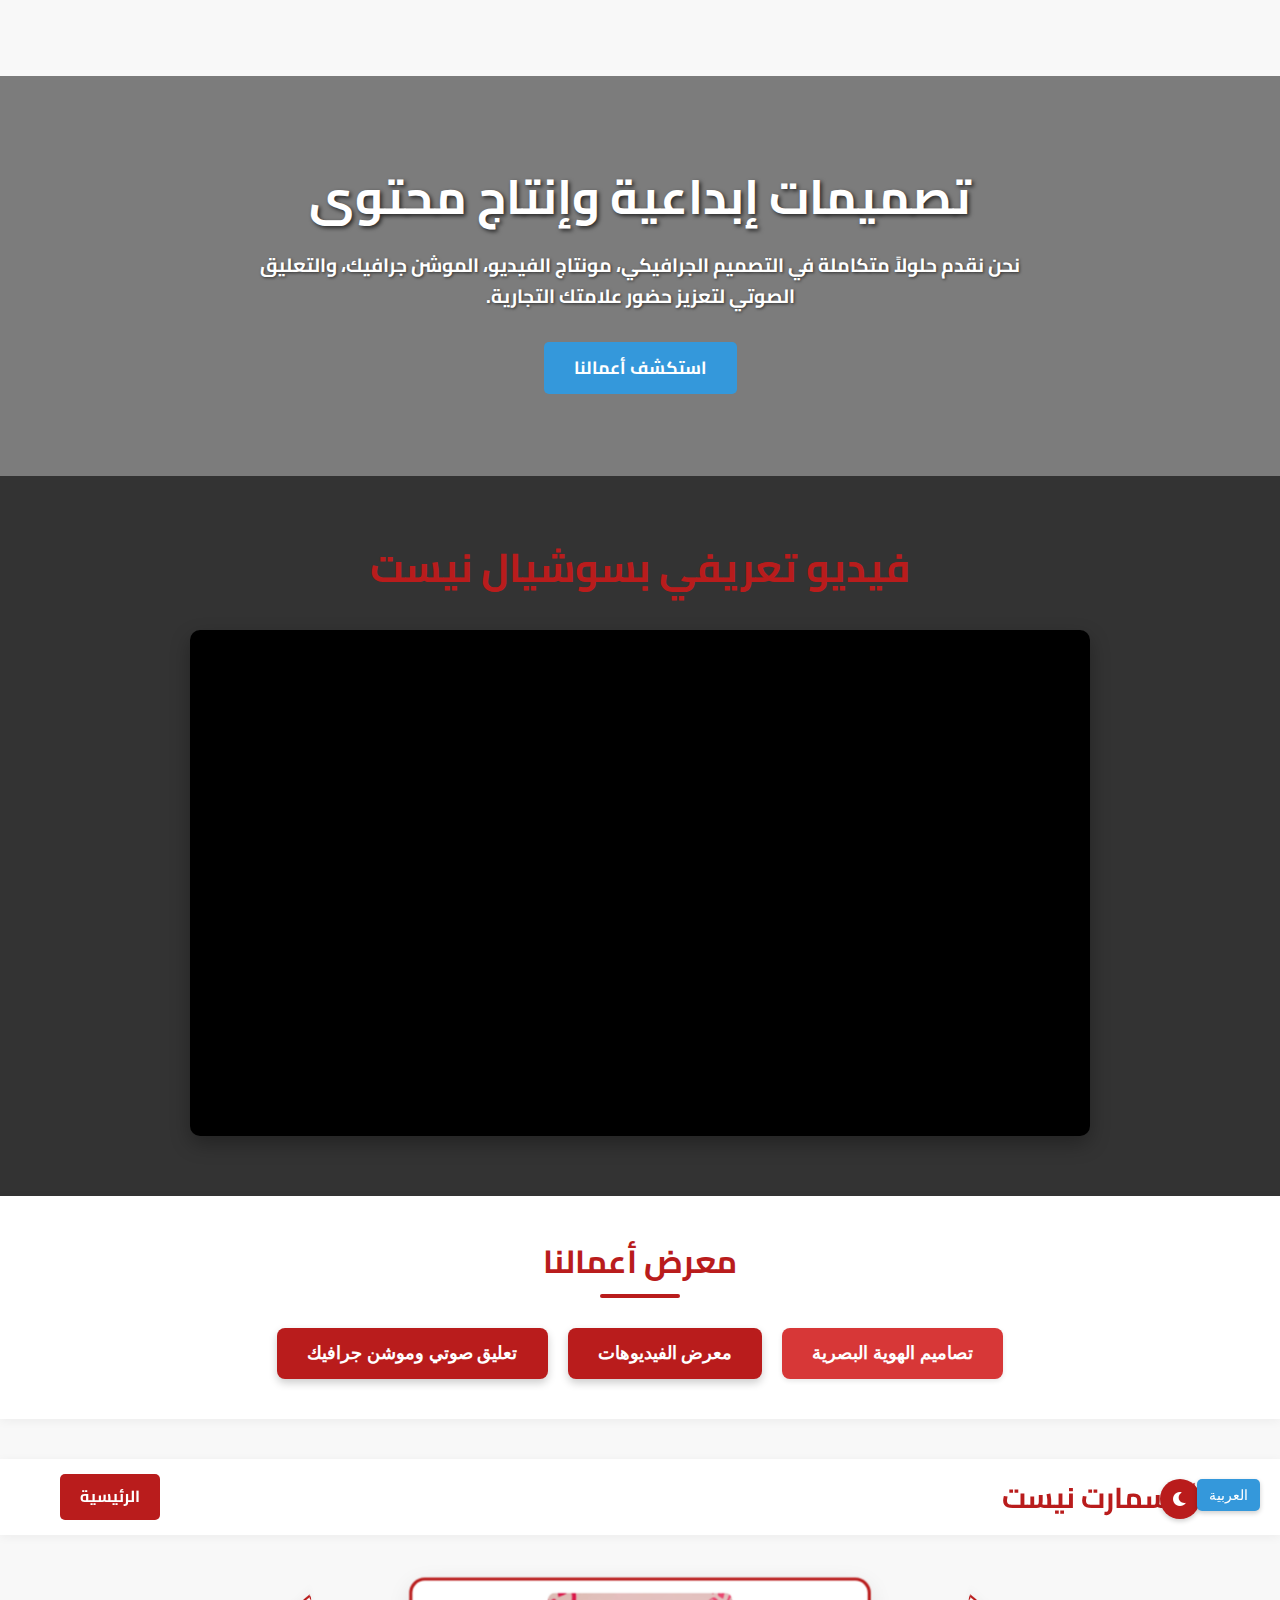
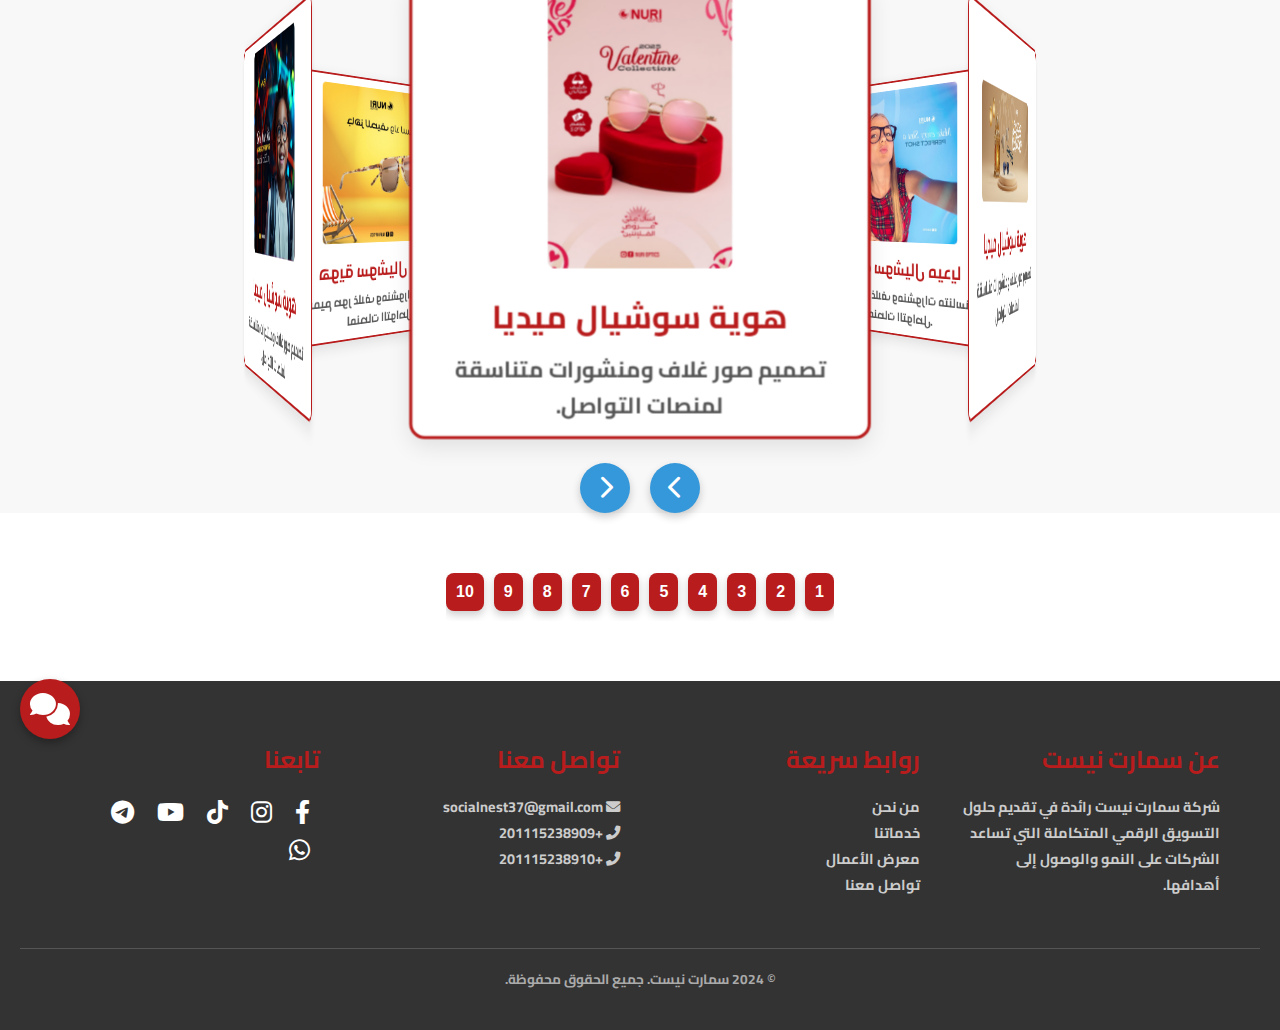
<file: P6.html>
<!DOCTYPE html>
<html lang="ar" dir="rtl">
<head>
    <meta charset="UTF-8">
    <meta name="viewport" content="width=device-width, initial-scale=1.0">
    <title>سوشيال نيست - Social Nest | شركة التسويق الرقمي</title>
    <link href="https://cdnjs.cloudflare.com/ajax/libs/font-awesome/6.0.0/css/all.min.css" rel="stylesheet">
    <link href="https://fonts.googleapis.com/css2?family=Cairo:wght@700&display=swap" rel="stylesheet">
    <style>
        /* General Styles - Consistent with INDEX.html */
        :root {
            --primary-red: #b91c1c;
            --light-gray: #F8F8F8;
            --white: #FFFFFF;
            --dark-gray: #333333;
            --dark-mode-bg: #1a1a1a;
            --dark-mode-text: #F8F8F8;
            --dark-mode-card: #2a2a2a;
            --dark-mode-header: #222;
            --dark-mode-footer: #111;
        }

        * {
            margin: 0;
            padding: 0;
            box-sizing: border-box;
        }

        body {
            font-family: 'Cairo', sans-serif;
            font-weight: bold;
            line-height: 1.6;
            color: var(--dark-gray);
            overflow-x: hidden;
            background-color: var(--light-gray);
            transition: all 0.3s ease;
        }

        body.dark-mode {
            background-color: var(--dark-mode-bg);
            color: var(--dark-mode-text);
        }

        /* Dark Mode Toggle - Consistent with INDEX.html */
        .mode-toggle {
            position: fixed;
            top: 20px;
            right: 80px;
            z-index: 1001;
            background: var(--primary-red);
            color: white;
            border: none;
            border-radius: 50%;
            width: 40px;
            height: 40px;
            display: flex;
            align-items: center;
            justify-content: center;
            cursor: pointer;
            box-shadow: 0 2px 5px rgba(0, 0, 0, 0.2);
            transition: background 0.3s ease, transform 0.3s ease;
        }

        .mode-toggle:hover {
            background: #a01a1a; /* slightly darker red */
            transform: scale(1.1);
        }

        .mode-toggle i {
            font-size: 1.2em;
        }

        /* Language Toggle - Consistent with INDEX.html */
        .lang-toggle {
            position: fixed;
            top: 20px;
            right: 20px;
            z-index: 1001;
            background: #3498db; /* Blue, good contrast */
            color: white;
            border: none;
            border-radius: 5px;
            padding: 8px 12px;
            cursor: pointer;
            box-shadow: 0 2px 5px rgba(0, 0, 0, 0.2);
            transition: background 0.3s ease;
            font-size: 0.9em;
        }

        .lang-toggle:hover {
            background: #2980b9; /* slightly darker blue */
        }

        /* Header - Consistent with INDEX.html */
        .header {
            background: var(--white);
            padding: 15px 0;
            box-shadow: 0 2px 10px rgba(0, 0, 0, 0.05);
            position: sticky;
            top: 0;
            z-index: 1000;
            transition: background 0.3s ease, box-shadow 0.3s ease;
        }

        body.dark-mode .header {
            background: var(--dark-mode-header);
            box-shadow: 0 2px 10px rgba(0, 0, 0, 0.4);
        }

        .header-content {
            display: flex;
            justify-content: space-between;
            align-items: center;
            max-width: 1200px;
            margin: 0 auto;
            padding: 0 20px;
        }

        .logo {
            font-size: 1.8em;
            color: var(--primary-red);
            text-decoration: none;
            font-weight: bold;
            display: flex;
            align-items: center;
        }

        .logo img {
            height: 40px; /* Adjust as needed */
            margin-inline-end: 10px;
        }

        .nav-links a {
            color: var(--dark-gray);
            text-decoration: none;
            margin-inline-start: 25px;
            font-weight: bold;
            transition: color 0.3s ease;
            position: relative;
        }

        body.dark-mode .nav-links a {
            color: var(--dark-mode-text);
        }

        .nav-links a::after {
            content: '';
            position: absolute;
            width: 0;
            height: 3px;
            background-color: var(--primary-red);
            bottom: -5px;
            inset-inline-start: 0;
            transition: width 0.3s ease;
        }

        .nav-links a:hover::after {
            width: 100%;
        }

        .nav-links a:hover {
            color: var(--primary-red);
        }

        .contact-btn {
            background-color: var(--primary-red);
            color: white;
            padding: 10px 20px;
            border-radius: 5px;
            text-decoration: none;
            font-weight: bold;
            transition: background-color 0.3s ease, transform 0.2s ease;
        }

        .contact-btn:hover {
            background-color: #a01a1a; /* slightly darker red */
            transform: translateY(-2px);
        }

        /* Hero Section */
        .hero {
            background: url('https://via.placeholder.com/1500x500/b91c1c/FFFFFF?text=Social+Nest+Hero') no-repeat center center/cover; /* Placeholder, replace with actual image */
            color: white;
            text-align: center;
            padding: 80px 20px;
            display: flex;
            flex-direction: column;
            justify-content: center;
            align-items: center;
            min-height: 400px;
            position: relative;
            z-index: 1; /* Ensure hero content is above overlay */
        }

        .hero::before {
            content: '';
            position: absolute;
            top: 0;
            left: 0;
            right: 0;
            bottom: 0;
            background: rgba(0, 0, 0, 0.5); /* Overlay */
            z-index: 1; /* Overlay layer */
        }

        .hero-content {
            position: relative;
            z-index: 2; /* Content above overlay */
        }

        .hero h1 {
            font-size: 3em;
            margin-bottom: 15px;
            text-shadow: 2px 2px 4px rgba(0, 0, 0, 0.7);
        }

        .hero p {
            font-size: 1.2em;
            max-width: 800px;
            margin-bottom: 30px;
            text-shadow: 1px 1px 3px rgba(0, 0, 0, 0.6);
        }

        .hero .cta-button {
            background-color: #3498db; /* Blue, to stand out from red */
            color: white;
            padding: 12px 30px;
            border-radius: 5px;
            text-decoration: none;
            font-weight: bold;
            font-size: 1.1em;
            transition: background-color 0.3s ease, transform 0.2s ease;
            display: inline-block;
        }

        .hero .cta-button:hover {
            background-color: #2980b9; /* darker blue */
            transform: translateY(-2px);
        }

        /* Main Video Section */
        .main-video-section {
            background-color: var(--dark-gray); /* Dark background for video */
            padding: 60px 20px;
            text-align: center;
        }

        body.dark-mode .main-video-section {
            background-color: #000; /* Even darker in dark mode */
        }

        .main-video-section h2 {
            font-size: 2.5em;
            color: var(--primary-red);
            margin-bottom: 30px;
        }

        body.dark-mode .main-video-section h2 {
            color: var(--dark-mode-text);
        }

        .main-video-container {
            max-width: 900px;
            margin: 0 auto;
            background-color: #000; /* Black background for the video player itself */
            border-radius: 10px;
            overflow: hidden;
            box-shadow: 0 8px 20px rgba(0, 0, 0, 0.3);
        }

        .main-video-container video {
            width: 100%;
            height: auto;
            display: block;
        }

        /* Responsive Iframe Container */
        .video-wrapper {
            position: relative;
            overflow: hidden;
            width: 100%;
            padding-top: 56.25%; /* 16:9 Aspect Ratio */
        }

        .video-wrapper iframe {
            position: absolute;
            top: 0;
            left: 0;
            bottom: 0;
            right: 0;
            width: 100%;
            height: 100%;
            border: 0;
        }

        /* Gallery Controls Section */
        .gallery-controls {
            text-align: center;
            padding: 40px 20px;
            background-color: var(--white);
            box-shadow: 0 2px 10px rgba(0, 0, 0, 0.05);
            margin-bottom: 40px;
        }

        body.dark-mode .gallery-controls {
            background-color: var(--dark-mode-card);
            box-shadow: 0 2px 10px rgba(0, 0, 0, 0.4);
        }

        .gallery-controls h2 {
            font-size: 2em;
            margin-bottom: 30px;
            color: var(--primary-red);
            position: relative;
            padding-bottom: 10px;
        }

        body.dark-mode .gallery-controls h2 {
            color: var(--dark-mode-text);
        }

        .gallery-controls h2::after {
            content: '';
            position: absolute;
            width: 80px;
            height: 4px;
            background-color: var(--primary-red);
            bottom: 0;
            left: 50%;
            transform: translateX(-50%);
            border-radius: 2px;
        }

        body.dark-mode .gallery-controls h2::after {
            background-color: var(--dark-mode-text);
        }

        .gallery-buttons {
            display: flex;
            flex-wrap: wrap;
            justify-content: center;
            gap: 20px;
        }

        .gallery-button {
            background-color: var(--primary-red);
            color: white;
            padding: 15px 30px;
            border-radius: 8px;
            text-decoration: none;
            font-weight: bold;
            font-size: 1.1em;
            transition: background-color 0.3s ease, transform 0.2s ease, box-shadow 0.3s ease;
            cursor: pointer;
            border: none;
            box-shadow: 0 4px 8px rgba(0, 0, 0, 0.2);
        }

        .gallery-button:hover {
            background-color: #a01a1a;
            transform: translateY(-3px);
            box-shadow: 0 6px 12px rgba(0, 0, 0, 0.3);
        }

        .gallery-button.active {
            background-color: #d73737; /* Lighter red for active state */
            box-shadow: 0 2px 5px rgba(0, 0, 0, 0.1);
            transform: translateY(0);
        }

        body.dark-mode .gallery-button {
            background-color: #4a4a4a; /* Darker button in dark mode */
            box-shadow: 0 4px 8px rgba(0, 0, 0, 0.4);
        }

        body.dark-mode .gallery-button:hover {
            background-color: #666;
            box-shadow: 0 6px 12px rgba(0, 0, 0, 0.5);
        }

        body.dark-mode .gallery-button.active {
            background-color: #666; /* Still active in dark mode */
        }
/* Numbered Buttons Section */
.numbered-buttons-section {
    background-color: var(--white);
    padding: 60px 20px;
    text-align: center;
    display: flex;
    flex-direction: column;
    justify-content: center;
    align-items: center;
    min-height: 10px;
}

body.dark-mode .numbered-buttons-section {
    background-color: var(--dark-mode-card);
}

.numbered-buttons-section h2 {
    font-size: 2.5em;
    color: var(--primary-red);
    margin-bottom: 30px;
    position: relative;
    padding-bottom: 10px;
}

.numbered-buttons-section h2::after {
    content: '';
    position: absolute;
    width: 80px;
    height: 4px;
    background-color: var(--primary-red);
    bottom: 0;
    left: 50%;
    transform: translateX(-50%);
    border-radius: 2px;
}

body.dark-mode .numbered-buttons-section h2::after {
    background-color: var(--dark-mode-text);
}

.numbered-buttons-container {
    display: flex;
    flex-wrap: nowrap;
    gap: 10px;
    max-width: 100%;
    margin: 0 auto;
    overflow-x: auto;
    padding-bottom: 10px;
}

.number-button {
    background-color: var(--primary-red);
    color: white;
    border: none;
    border-radius: 8px;
    padding: 10px;
    font-size: 1em;
    font-weight: bold;
    cursor: pointer;
    transition: all 0.3s ease;
    box-shadow: 0 4px 8px rgba(0, 0, 0, 0.2);
}

.number-button.hidden {
    display: none;
}

.show-more-btn {
    background-color: var(--primary-red);
    color: white;
    border: none;
    border-radius: 8px;
    padding: 10px 20px;
    font-size: 1em;
    font-weight: bold;
    cursor: pointer;
    transition: all 0.3s ease;
    box-shadow: 0 4px 8px rgba(0, 0, 0, 0.2);
    margin-top: 20px;
}

.show-more-btn:hover {
    background-color: #a01a1a;
    transform: translateY(-3px);
    box-shadow: 0 6px 12px rgba(0, 0, 0, 0.3);
}

.show-more-btn.hidden {
    display: none;
}

.number-button:hover {
    background-color: #a01a1a;
    transform: translateY(-3px);
    box-shadow: 0 6px 12px rgba(0, 0, 0, 0.3);
}

body.dark-mode .number-button {
    background-color: #4a4a4a;
    box-shadow: 0 4px 8px rgba(0, 0, 0, 0.4);
}

body.dark-mode .number-button:hover {
    background-color: #666;
    box-shadow: 0 6px 12px rgba(0, 0, 0, 0.5);
}

        /* Gallery Sections (General Styling for hidden/shown) */
        .gallery-section {
            display: none; /* Hidden by default */
            padding: 60px 0;
            max-width: 1200px;
            margin: 0 auto;
            padding: 0 20px;
        }

        .gallery-section.active {
            display: block; /* Shown when active */
        }

        .gallery-section h2 {
            text-align: center;
            font-size: 2.5em;
            margin-bottom: 40px;
            color: var(--primary-red);
            position: relative;
            padding-bottom: 10px;
        }

        body.dark-mode .gallery-section h2 {
            color: var(--dark-mode-text);
        }

        .gallery-section h2::after {
            content: '';
            position: absolute;
            width: 80px;
            height: 4px;
            background-color: var(--primary-red);
            bottom: 0;
            left: 50%;
            transform: translateX(-50%);
            border-radius: 2px;
        }

        body.dark-mode .gallery-section h2::after {
            background-color: var(--dark-mode-text);
        }


        /* Content Grid (for Video & VO/FX Galleries) */
        .content-grid {
            display: grid;
            grid-template-columns: repeat(auto-fit, minmax(300px, 1fr));
            gap: 30px;
        }

        .content-card {
            background: var(--white);
            border-radius: 10px;
            box-shadow: 0 5px 15px rgba(0, 0, 0, 0.1);
            overflow: hidden;
            transition: transform 0.3s ease, box-shadow 0.3s ease;
            display: flex;
            flex-direction: column;
        }

        body.dark-mode .content-card {
            background: var(--dark-mode-card);
            box-shadow: 0 5px 15px rgba(0, 0, 0, 0.3);
        }

        .content-card:hover {
            transform: translateY(-5px);
            box-shadow: 0 8px 20px rgba(0, 0, 0, 0.2);
        }

        .content-card video,
        .content-card img,
        .content-card iframe {
            width: 100%;
            height: 200px; /* Fixed height for consistency */
            object-fit: cover;
            display: block;
            border-bottom: 1px solid #eee;
        }

        body.dark-mode .content-card video,
        body.dark-mode .content-card img,
        body.dark-mode .content-card iframe {
            border-bottom: 1px solid #333;
        }

        .content-card-body {
            padding: 20px;
            flex-grow: 1;
        }

        .content-card-body h3 {
            font-size: 1.5em;
            margin-bottom: 10px;
            color: var(--primary-red);
        }

        body.dark-mode .content-card-body h3 {
            color: var(--dark-mode-text);
        }

        .content-card-body p {
            font-size: 0.95em;
            color: #555;
            line-height: 1.6;
        }

        body.dark-mode .content-card-body p {
            color: #bbb;
        }

        /* 3D Carousel Specific Styles */
        .carousel-container {
            perspective: 1000px; /* Defines the 3D space */
            display: flex;
            justify-content: center;
            align-items: center;
            height: 450px; /* Adjust height based on card size */
            margin-top: 50px;
        }

        .carousel {
            width: 300px; /* Width of each card */
            height: 300px; /* Height of each card */
            position: relative;
            transform-style: preserve-3d; /* Key for 3D effect */
            transform: rotateY(var(--rotation)); /* Controlled by JS */
            transition: transform 0.8s ease-in-out;
        }

        .carousel-card {
            position: absolute;
            width: 100%;
            height: 100%;
            background: var(--white);
            border-radius: 10px;
            box-shadow: 0 5px 15px rgba(0, 0, 0, 0.1);
            overflow: hidden;
            display: flex;
            flex-direction: column;
            justify-content: center;
            align-items: center;
            text-align: center;
            padding: 20px;
            border: 2px solid var(--primary-red); /* Border for emphasis */
            transition: background 0.3s ease, border-color 0.3s ease, box-shadow 0.3s ease;
        }

        body.dark-mode .carousel-card {
            background: var(--dark-mode-card);
            border-color: var(--dark-mode-text);
            box-shadow: 0 5px 15px rgba(0, 0, 0, 0.3);
        }

        .carousel-card img {
            max-width: 80%;
            max-height: 70%;
            object-fit: contain;
            margin-bottom: 15px;
            border-radius: 5px;
        }

        .carousel-card h3 {
            font-size: 1.3em;
            color: var(--primary-red);
            margin-bottom: 5px;
        }

        body.dark-mode .carousel-card h3 {
            color: var(--dark-mode-text);
        }

        .carousel-card p {
            font-size: 0.9em;
            color: #555;
        }

        body.dark-mode .carousel-card p {
            color: #bbb;
        }

        /* Positioning for 3D cards */
        .carousel-card:nth-child(1) { transform: rotateY(  0deg) translateZ(350px); }
        .carousel-card:nth-child(2) { transform: rotateY( 60deg) translateZ(350px); }
        .carousel-card:nth-child(3) { transform: rotateY(120deg) translateZ(350px); }
        .carousel-card:nth-child(4) { transform: rotateY(180deg) translateZ(350px); }
        .carousel-card:nth-child(5) { transform: rotateY(240deg) translateZ(350px); }
        .carousel-card:nth-child(6) { transform: rotateY(300deg) translateZ(350px); }

        .carousel-navigation {
            display: flex;
            justify-content: center;
            margin-top: 30px;
            gap: 20px;
        }

        .carousel-navigation button {
            background-color: #3498db; /* Blue for navigation */
            color: white;
            border: none;
            border-radius: 50%;
            width: 50px;
            height: 50px;
            font-size: 1.5em;
            cursor: pointer;
            box-shadow: 0 4px 8px rgba(0, 0, 0, 0.2);
            transition: background-color 0.3s ease, transform 0.2s ease;
        }

        .carousel-navigation button:hover {
            background-color: #2980b9;
            transform: scale(1.1);
        }

        /* Gallery Pagination Styles */
        .gallery-pagination {
            display: flex;
            justify-content: center;
            margin-top: 30px;
            gap: 10px;
            flex-wrap: wrap;
            padding: 20px 0;
        }

        .pagination-btn {
            background-color: var(--primary-red);
            color: white;
            border: none;
            border-radius: 5px;
            width: 40px;
            height: 40px;
            font-size: 1em;
            cursor: pointer;
            transition: all 0.3s ease;
        }

        .pagination-btn:hover {
            background-color: #a01a1a;
            transform: translateY(-2px);
        }

        .pagination-btn.active {
            background-color: #d73737;
            box-shadow: 0 0 0 2px white;
        }

        body.dark-mode .pagination-btn.active {
            box-shadow: 0 0 0 2px var(--dark-mode-text);
        }

        /* Footer - Consistent with INDEX.html */
        .footer {
            background-color: var(--dark-gray);
            color: white;
            padding: 40px 20px;
            text-align: center;
        }

        body.dark-mode .footer {
            background-color: var(--dark-mode-footer);
        }

        .footer-content {
            max-width: 1200px;
            margin: 0 auto;
            display: flex;
            flex-wrap: wrap;
            justify-content: space-around;
            text-align: right; /* Set default to right for RTL */
        }

        .footer-section {
            flex: 1;
            min-width: 250px;
            margin: 20px;
        }

        .footer-section h3 {
            font-size: 1.5em;
            margin-bottom: 15px;
            color: var(--primary-red);
        }

        .footer-section p, .footer-section ul {
            font-size: 0.9em;
            line-height: 1.8;
            color: #ccc;
        }

        .footer-section ul {
            list-style: none;
            padding: 0;
        }

        .footer-section ul li a {
            color: #ccc;
            text-decoration: none;
            transition: color 0.3s ease;
        }

        .footer-section ul li a:hover {
            color: var(--primary-red);
        }

        .social-icons a {
            color: white;
            font-size: 1.5em;
            margin: 0 10px;
            transition: color 0.3s ease;
        }

        .social-icons a:hover {
            color: var(--primary-red);
        }

        .footer-bottom {
            margin-top: 30px;
            padding-top: 20px;
            border-top: 1px solid #555;
            font-size: 0.85em;
            color: #aaa;
        }

        /* Chatbot Styles - Consistent with INDEX.html */
        .chatbot-icon {
            position: fixed;
            bottom: 20px;
            left: 20px; /* Adjusted for RTL */
            background-color: var(--primary-red);
            color: white;
            border-radius: 50%;
            width: 60px;
            height: 60px;
            display: flex;
            align-items: center;
            justify-content: center;
            font-size: 2em;
            cursor: pointer;
            box-shadow: 0 4px 8px rgba(0, 0, 0, 0.3);
            z-index: 1000;
            transition: transform 0.3s ease;
        }

        .chatbot-icon:hover {
            transform: scale(1.1);
        }

        .chat-container {
            position: fixed;
            bottom: 90px;
            left: 20px; /* Adjusted for RTL */
            width: 350px;
            height: 450px;
            background: white;
            border-radius: 10px;
            box-shadow: 0 8px 16px rgba(0, 0, 0, 0.2);
            display: flex;
            flex-direction: column;
            overflow: hidden;
            z-index: 1000;
            transition: all 0.3s ease-in-out;
            transform: translateX(-400px); /* Initially hidden off-screen */
            opacity: 0;
            pointer-events: none;
        }

        .chat-container.active {
            transform: translateX(0);
            opacity: 1;
            pointer-events: all;
        }

        body.dark-mode .chat-container {
            background: var(--dark-mode-card);
        }

        .chat-header {
            background-color: var(--primary-red);
            color: white;
            padding: 15px;
            text-align: center;
            font-size: 1.2em;
            position: relative;
        }

        .chat-close-btn {
            position: absolute;
            top: 10px;
            left: 10px; /* Adjusted for RTL */
            background: none;
            border: none;
            color: white;
            font-size: 1.5em;
            cursor: pointer;
        }

        .chat-body {
            flex-grow: 1;
            padding: 15px;
            overflow-y: auto;
            display: flex;
            flex-direction: column;
            gap: 10px;
            border-bottom: 1px solid #eee;
        }

        body.dark-mode .chat-body {
            border-bottom: 1px solid #333;
        }

        .chat-message {
            max-width: 80%;
            padding: 10px 15px;
            border-radius: 15px;
            line-height: 1.4;
            word-wrap: break-word;
        }

        .chat-message.user {
            align-self: flex-start; /* Changed for RTL */
            background-color: #dcf8c6; /* Light green for user messages */
            color: #333;
            border-bottom-right-radius: 2px;
        }

        body.dark-mode .chat-message.user {
            background-color: #4a4a4a;
            color: var(--dark-mode-text);
        }

        .chat-message.bot {
            align-self: flex-end; /* Changed for RTL */
            background-color: #e2e2e2; /* Light gray for bot messages */
            color: #333;
            border-bottom-left-radius: 2px;
        }

        body.dark-mode .chat-message.bot {
            background-color: #3a3a3a;
            color: var(--dark-mode-text);
        }

        .chat-input {
            padding: 15px;
            display: flex;
            align-items: center;
            border-top: 1px solid #eee;
        }

        body.dark-mode .chat-input {
            border-top: 1px solid #333;
        }

        .chat-input input {
            flex-grow: 1;
            padding: 10px;
            border: 1px solid #ddd;
            border-radius: 20px;
            outline: none;
            font-family: 'Cairo', sans-serif;
            font-weight: bold;
            font-size: 0.9em;
            background-color: #f9f9f9;
            color: #333;
        }

        body.dark-mode .chat-input input {
            background-color: #333;
            border-color: #444;
            color: var(--dark-mode-text);
        }

        .chat-input button {
            background-color: var(--primary-red);
            color: white;
            border: none;
            border-radius: 50%;
            width: 40px;
            height: 40px;
            display: flex;
            align-items: center;
            justify-content: center;
            margin-inline-start: 10px;
            cursor: pointer;
            font-size: 1.2em;
            transition: background-color 0.3s ease;
        }

        .chat-input button:hover {
            background-color: #a01a1a;
        }

        .chat-buttons {
            display: flex;
            flex-wrap: wrap;
            justify-content: flex-end; /* Changed for RTL */
            gap: 8px;
            padding: 10px 15px; /* Add padding to buttons container */
            border-top: 1px solid #eee; /* Add a border to separate from input */
        }

        body.dark-mode .chat-buttons {
            border-top: 1px solid #333;
        }

        .chat-buttons button {
            background-color: #f0f0f0;
            color: #333;
            border: 1px solid #ddd;
            padding: 8px 12px;
            border-radius: 20px;
            cursor: pointer;
            font-size: 0.85em;
            transition: background-color 0.3s ease, border-color 0.3s ease;
        }

        body.dark-mode .chat-buttons button {
            background-color: #444;
            color: var(--dark-mode-text);
            border-color: #555;
        }

        .chat-buttons button:hover {
            background-color: #e0e0e0;
            border-color: #ccc;
        }

        body.dark-mode .chat-buttons button:hover {
            background-color: #555;
            border-color: #666;
        }


        /* Responsive Design */
        @media (max-width: 768px) {
            .header-content {
                flex-direction: column;
                text-align: center;
            }

            .nav-links {
                margin-top: 15px;
            }

            .nav-links a {
                margin: 0 10px;
            }

            .contact-btn {
                margin-top: 15px;
            }

            .hero h1 {
                font-size: 2.5em;
            }

            .hero p {
                font-size: 1em;
            }

            .main-video-section h2, .gallery-controls h2, .gallery-section h2 {
                font-size: 2em;
            }

            .content-grid {
                grid-template-columns: 1fr;
            }

            .footer-content {
                flex-direction: column;
            }

            .footer-section {
                margin: 15px 0;
            }

            .mode-toggle {
                right: 60px; /* Adjust position for smaller screens */
            }

            .gallery-buttons {
                flex-direction: column;
            }
.numbered-buttons-container {
                grid-template-columns: repeat(auto-fill, minmax(80px, 1fr));
                gap: 10px;
            }
            .gallery-button {
                width: 80%; /* Make buttons wider on small screens */
                margin: 0 auto;
            }

            .carousel-container {
                height: 350px; /* Adjust height for smaller screens */
            }
            .carousel {
                width: 250px;
                height: 250px;
            }
            .carousel-card:nth-child(1) { transform: rotateY(  0deg) translateZ(280px); }
            .carousel-card:nth-child(2) { transform: rotateY( 60deg) translateZ(280px); }
            .carousel-card:nth-child(3) { transform: rotateY(120deg) translateZ(280px); }
            .carousel-card:nth-child(4) { transform: rotateY(180deg) translateZ(280px); }
            .carousel-card:nth-child(5) { transform: rotateY(240deg) translateZ(280px); }
            .carousel-card:nth-child(6) { transform: rotateY(300deg) translateZ(280px); }
            
            .gallery-pagination {
                gap: 5px;
            }
            .pagination-btn {
                width: 35px;
                height: 35px;
                font-size: 0.9em;
            }
        }
    </style>
</head>
<body>
    <button class="mode-toggle" aria-label="Toggle Dark Mode">
        <i class="fas fa-moon"></i>
    </button>

    <button class="lang-toggle" id="langToggle">
        <span class="ar-text">English</span>
        <span class="en-text" style="display: none;">العربية</span>
    </button>

    <header class="header">
        <div class="header-content">
            <a href="https://smart-nes.github.io/SOCIAL-NEST/" class="logo">
                <img src="1.png" alt="Smart Nest Logo">
                <span class="ar-text">سمارت نيست</span>
                <span class="en-text" style="display: none;">Smart Nest</span>
            </a>
            <a href="index.html" class="contact-btn">
                <span class="ar-text"> الرئيسية</span>
                <span class="en-text" style="display: none;">Home</span>
            </a>
        </div>
    </header>

    <section class="hero">
        <div class="hero-content">
            <h1>
                <span class="ar-text">تصميمات إبداعية وإنتاج محتوى</span>
                <span class="en-text" style="display: none;">Creative Designs & Content Production</span>
            </h1>
            <p>
                <span class="ar-text">نحن نقدم حلولاً متكاملة في التصميم الجرافيكي، مونتاج الفيديو، الموشن جرافيك، والتعليق الصوتي لتعزيز حضور علامتك التجارية.</span>
                <span class="en-text" style="display: none;">We offer integrated solutions in graphic design, video editing, motion graphics, and voice-over to enhance your brand's presence.</span>
            </p>
            <a href="#main-video-section" class="cta-button">
                <span class="ar-text">استكشف أعمالنا</span>
                <span class="en-text" style="display: none;">Explore Our Work</span>
            </a>
        </div>
    </section>

    <section id="main-video-section" class="main-video-section">
        <h2>
            <span class="ar-text">فيديو تعريفي بسوشيال نيست</span>
            <span class="en-text" style="display: none;">Introduction to Social Nest</span>
        </h2>
        <div class="main-video-container">
            <div class="video-wrapper">
                <iframe src="https://www.youtube.com/embed/vP8DcKDu4wY" 
                        title="YouTube video player" 
                        frameborder="0" 
                        allow="accelerometer; autoplay; clipboard-write; encrypted-media; gyroscope; picture-in-picture; web-share" 
                        allowfullscreen>
                </iframe>
            </div>
        </div>
    </section>


    <section id="galleries-section" class="gallery-controls">
        <h2>
            <span class="ar-text">معرض أعمالنا</span>
            <span class="en-text" style="display: none;">Our Portfolio</span>
        </h2>
        
        <div class="gallery-buttons">
            
            <button class="gallery-button active" id="visual-identity-btn" data-gallery="visual-identity-gallery">
                <span class="ar-text">تصاميم الهوية البصرية</span>
                <span class="en-text" style="display: none;">Visual Identity Designs</span>
            </button>
            <button class="gallery-button" id="video-gallery-btn" data-gallery="video-gallery">
                <span class="ar-text">معرض الفيديوهات</span>
                <span class="en-text" style="display: none;">Video Gallery</span>
            </button>
            <button class="gallery-button" id="vofx-gallery-btn" data-gallery="vofx-gallery">
                <span class="ar-text">تعليق صوتي وموشن جرافيك</span>
                <span class="en-text" style="display: none;">Voice Over & Motion Graphics</span>
            </button>
        </div>
    </section>

    <section id="visual-identity-gallery" class="gallery-section active">
        <h2>
            <span class="ar-text">تصاميم الهوية البصرية ثلاثية الأبعاد</span>
            <span class="en-text" style="display: none;">3D Visual Identity Designs</span>
        </h2>
        <div class="carousel-container">
            <div class="carousel" id="carousel1" style="--rotation: 0deg;">
                <div class="carousel-card">
                    <img src="49.jpeg" alt="Brand Logo 1">
                    <h3>
                        <span class="ar-text">هوية سوشيال ميديا</span>
                        <span class="en-text" style="display: none;">Social Media Identity</span>
                    </h3>
                    <p>
                        <span class="ar-text">تصميم صور غلاف ومنشورات متناسقة لمنصات التواصل.</span>
                        <span class="en-text" style="display: none;">Consistent cover photos and post designs for social platforms.</span>
                    </p>
                </div>
                <div class="carousel-card">
                    <img src="50.jpeg" alt="Branding Mockup 2">
                    <h3>
                        <span class="ar-text">هوية سوشيال ميديا</span>
                        <span class="en-text" style="display: none;">Social Media Identity</span>
                    </h3>
                    <p>
                        <span class="ar-text">تصميم صور غلاف ومنشورات متناسقة لمنصات التواصل.</span>
                        <span class="en-text" style="display: none;">Consistent cover photos and post designs for social platforms.</span>
                    </p>
                </div>
                <div class="carousel-card">
                    <img src="51.jpeg" alt="Website UI 3">
                    <h3>
                        <span class="ar-text">هوية سوشيال ميديا</span>
                        <span class="en-text" style="display: none;">Social Media Identity</span>
                    </h3>
                    <p>
                        <span class="ar-text">تصميم صور غلاف ومنشورات متناسقة لمنصات التواصل.</span>
                        <span class="en-text" style="display: none;">Consistent cover photos and post designs for social platforms.</span>
                    </p>
                </div>
                <div class="carousel-card">
                    <img src="52.jpeg" alt="Social Media Branding 4">
                    <h3>
                        <span class="ar-text">هوية سوشيال ميديا</span>
                        <span class="en-text" style="display: none;">Social Media Identity</span>
                    </h3>
                    <p>
                        <span class="ar-text">تصميم صور غلاف ومنشورات متناسقة لمنصات التواصل.</span>
                        <span class="en-text" style="display: none;">Consistent cover photos and post designs for social platforms.</span>
                    </p>
                </div>
                <div class="carousel-card">
                    <img src="53.jpeg" alt="Packaging Design 5">
                    <h3>
                        <span class="ar-text">هوية سوشيال ميديا</span>
                        <span class="en-text" style="display: none;">Social Media Identity</span>
                    </h3>
                    <p>
                        <span class="ar-text">تصميم صور غلاف ومنشورات متناسقة لمنصات التواصل.</span>
                        <span class="en-text" style="display: none;">Consistent cover photos and post designs for social platforms.</span>
                    </p>
                </div>
                <div class="carousel-card">
                    <img src="54.jpeg" alt="Infographic 6">
                    <h3>
                        <span class="ar-text">هوية سوشيال ميديا</span>
                        <span class="en-text" style="display: none;">Social Media Identity</span>
                    </h3>
                    <p>
                        <span class="ar-text">تصميم صور غلاف ومنشورات متناسقة لمنصات التواصل.</span>
                        <span class="en-text" style="display: none;">Consistent cover photos and post designs for social platforms.</span>
                    </p>
                </div>
            </div>
        </div>
        <div class="carousel-navigation">
            <button onclick="rotateCarousel('carousel1', -1)"><i class="fas fa-chevron-left"></i></button>
            <button onclick="rotateCarousel('carousel1', 1)"><i class="fas fa-chevron-right"></i></button>
        </div>
        
    
    </section>

    <section id="video-gallery" class="gallery-section">
        <h2>
            <span class="ar-text">معرض الفيديوهات</span>
            <span class="en-text" style="display: none;">Video Gallery</span>
        </h2>
        <div class="content-grid">
            <div class="content-card">
                <iframe src="https://www.youtube.com/embed/_9oQzAPNutI" title="YouTube video player" frameborder="0" allow="accelerometer; autoplay; clipboard-write; encrypted-media; gyroscope; picture-in-picture; web-share" allowfullscreen></iframe>
                <div class="content-card-body">
                    <h3>
                        <span class="ar-text">فيديو إعلاني جذاب</span>
                        <span class="en-text" style="display: none;">Engaging Promotional Video</span>
                    </h3>
                    <p>
                        <span class="ar-text">فن المونتاج يضيء حفلات الجامعات</span>
                        <span class="en-text" style="display: none;">Artful Edits to Light Up Your College Events</span>
                    </p>
                </div>
            </div>

            <div class="content-card">
                <iframe src="https://www.youtube.com/embed/_BZqtPDC-lw" title="YouTube video player" frameborder="0" allow="accelerometer; autoplay; clipboard-write; encrypted-media; gyroscope; picture-in-picture; web-share" allowfullscreen></iframe>
                <div class="content-card-body">
                    <h3>
                        <span class="ar-text">لقطات جيم تنبض بالحياة مع مونتاجنا</span>
                        <span class="en-text" style="display: none;">Jim's Moments Come Alive with Our Edits!</span>
                    </h3>
                    <p>
                        <span class="ar-text">فيديو قصير ومؤثر يقدم لمحة عن قيم الشركة وخدماتها.</span>
                        <span class="en-text" style="display: none;">A short and impactful video providing an overview of the company's values and services.</span>
                    </p>
                </div>
            </div>

            <div class="content-card">
                <iframe src="https://www.youtube.com/embed/l5vCEVuB1CU" title="YouTube video player" frameborder="0" allow="accelerometer; autoplay; clipboard-write; encrypted-media; gyroscope; picture-in-picture; web-share" allowfullscreen></iframe>
                <div class="content-card-body">
                    <h3>
                        <span class="ar-text">مطعمك في لقطات مونتاج تأسر الحواس</span>
                        <span class="en-text" style="display: none;">Edits That Make Your Restaurant Irresistible!</span>
                    </h3>
                    <p>
                        <span class="ar-text">مونتاج حيوي لفعالية أو مؤتمر يبرز أهم اللحظات.</span>
                        <span class="en-text" style="display: none;">Dynamic montage of an event or conference highlighting key moments.</span>
                    </p>
                </div>
            </div>
            
<!-- الفيديوهات المعدلة -->
<div class="content-card">
    <iframe src="https://www.youtube.com/embed/3QHM19FWk5I" title="YouTube video player" frameborder="0" allow="accelerometer; autoplay; clipboard-write; encrypted-media; gyroscope; picture-in-picture; web-share" allowfullscreen></iframe>
    <div class="content-card-body">
        <h3>
            <span class="ar-text">كيف تصبح مبرمجًا محترفًا</span>
            <span class="en-text" style="display: none;">How to become a professional programmer!</span>
        </h3>
        <p>
            <span class="ar-text">مونتاج لتعليم البرمجة و المحتوي التعليمي.</span>
            <span class="en-text" style="display: none;">Editing programming education and educational content.</span>
        </p>
    </div>
</div>


<div class="content-card">
    <iframe src="https://www.youtube.com/embed/-PvxIqGoT3w" title="YouTube video player" frameborder="0" allow="accelerometer; autoplay; clipboard-write; encrypted-media; gyroscope; picture-in-picture; web-share" allowfullscreen></iframe>
    <div class="content-card-body">
        <h3>
            <span class="ar-text">كيف تصبح مبرمجًا محترفًا</span>
            <span class="en-text" style="display: none;">How to become a professional programmer!</span>
        </h3>
        <p>
            <span class="ar-text">مونتاج لتعليم البرمجة و المحتوي التعليمي.</span>
            <span class="en-text" style="display: none;">Editing programming education and educational content.</span>
        </p>
    </div>
</div>

<div class="content-card">
    <iframe src="https://www.youtube.com/embed/gP3BJEVhYjQ" title="YouTube video player" frameborder="0" allow="accelerometer; autoplay; clipboard-write; encrypted-media; gyroscope; picture-in-picture; web-share" allowfullscreen></iframe>
    <div class="content-card-body">
        <h3>
            <span class="ar-text">كيف تصبح ملك المشويات</span>
            <span class="en-text" style="display: none;">How to become the king of grills</span>
        </h3>
        <p>
            <span class="ar-text">عالم المشويات من خلال عدستنا</span>
            <span class="en-text" style="display: none;">The world of grills through our lenses.</span>
        </p>
    </div>
</div>

<div class="content-card">
    <iframe src="https://www.youtube.com/embed/NgfioSiTXCQ" title="YouTube video player" frameborder="0" allow="accelerometer; autoplay; clipboard-write; encrypted-media; gyroscope; picture-in-picture; web-share" allowfullscreen></iframe>
    <div class="content-card-body">
        <h3>
            <span class="ar-text">شاهد قصتنا من خلال عدستنا للمنصات التعليمية</span>
            <span class="en-text" style="display: none;">Watch our story through our educational platform lens.</span>
        </h3>
        <p>
            <span class="ar-text">إبداعنا في عالم الديجيتال ماركتنج</span>
            <span class="en-text" style="display: none;">Our creativity in the world of digital marketing.</span>
        </p>
    </div>
</div>

<div class="content-card">
    <iframe src="https://www.youtube.com/embed/VJa0vX7SWEc" title="YouTube video player" frameborder="0" allow="accelerometer; autoplay; clipboard-write; encrypted-media; gyroscope; picture-in-picture; web-share" allowfullscreen></iframe>
    <div class="content-card-body">
        <h3>
            <span class="ar-text">الأحداث تكتب نفسها، ونحن ننقلها بعدستنا</span>
            <span class="en-text" style="display: none;">Events write themselves, and we transmit them through our lens.</span>
        </h3>
        <p>
            <span class="ar-text">نقدم لكم الأحداث كما حدثت</span>
            <span class="en-text" style="display: none;">We present to you the events as they happened.</span>
        </p>
    </div>
</div>

<div class="content-card">
    <iframe src="https://www.youtube.com/embed/1ywahwVtpNc" title="YouTube video player" frameborder="0" allow="accelerometer; autoplay; clipboard-write; encrypted-media; gyroscope; picture-in-picture; web-share" allowfullscreen></iframe>
    <div class="content-card-body">
        <h3>
            <span class="ar-text">عالم القهوة</span>
            <span class="en-text" style="display: none;">Coffee world.</span>
        </h3>
        <p>
            <span class="ar-text">من حبة البن إلى كوبك.. رحلة لا تُنسى</span>
            <span class="en-text" style="display: none;">From coffee bean to your cup... an unforgettable journey.</span>
        </p>
    </div>
</div>

<div class="content-card">
    <iframe src="https://www.youtube.com/embed/XQOHymmIcbo" title="YouTube video player" frameborder="0" allow="accelerometer; autoplay; clipboard-write; encrypted-media; gyroscope; picture-in-picture; web-share" allowfullscreen></iframe>
    <div class="content-card-body">
        <h3>
            <span class="ar-text">بقالتك اليومية.. كل ما تحتاجه تحت سقف واحد</span>
            <span class="en-text" style="display: none;">Your daily groceries... everything you need under one roof.</span>
        </h3>
        <p>
            <span class="ar-text">اجعل علامتك فاخرة</span>
            <span class="en-text" style="display: none;">Make your brand luxurious.</span>
        </p>
    </div>
</div>

<div class="content-card">
    <iframe src="https://www.youtube.com/embed/lbPQks_fczg" title="YouTube video player" frameborder="0" allow="accelerometer; autoplay; clipboard-write; encrypted-media; gyroscope; picture-in-picture; web-share" allowfullscreen></iframe>
    <div class="content-card-body">
        <h3>
            <span class="ar-text">عدستنا في عالم الاناقة</span>
            <span class="en-text" style="display: none;">Our lens in the world of elegance.</span>
        </h3>
        <p>
            <span class="ar-text">أناقتك تبدأ هنا</span>
            <span class="en-text" style="display: none;">Your elegance starts here.</span>
        </p>
    </div>
</div>

<div class="content-card">
    <iframe src="https://www.youtube.com/embed/wBckcipGbtk" title="YouTube video player" frameborder="0" allow="accelerometer; autoplay; clipboard-write; encrypted-media; gyroscope; picture-in-picture; web-share" allowfullscreen></iframe>
    <div class="content-card-body">
        <h3>
            <span class="ar-text">عدستنا في عالم الطب</span>
            <span class="en-text" style="display: none;">Our lens in the world of medicine.</span>
        </h3>
        <p>
            <span class="ar-text">نوثق مهاراتك في عالم الطب</span>
            <span class="en-text" style="display: none;">We document your skills in the world of medicine.</span>
        </p>
    </div>
</div>
            </div>
        </div>
    </section>

    <section id="vofx-gallery" class="gallery-section">
        <h2>
            <span class="ar-text">أعمال التعليق الصوتي والموشن جرافيك</span>
            <span class="en-text" style="display: none;">Voice Over & Motion Graphics Works</span>
        </h2>
        <div class="carousel-container">
            <div class="carousel" id="carousel2" style="--rotation: 0deg;">
                <div class="carousel-card">
                    <iframe src="https://www.youtube.com/embed/pSOZIagT-AU" title="YouTube video player" frameborder="0" allow="accelerometer; autoplay; clipboard-write; encrypted-media; gyroscope; picture-in-picture; web-share" allowfullscreen></iframe>
                    <div class="content-card-body">
                        <h3>
                            <span class="ar-text">موشن جرافيك توضيحي</span>
                            <span class="en-text" style="display: none;">Explainer Motion Graphics</span>
                        </h3>
                        <p>
                            <span class="ar-text">فيديو موشن جرافيك يشرح خدمة معقدة بأسلوب مبسط وممتع.</span>
                            <span class="en-text" style="display: none;">Motion graphics video explaining a complex service in a simplified and engaging way.</span>
                        </p>
                    </div>
                </div>
                <div class="carousel-card">
                    <iframe width="100%" height="166" scrolling="no" frameborder="no" allow="autoplay" src="https://www.youtube.com/embed/QPmSAvGRrSU"></iframe>
                    <div class="content-card-body">
                        <h3>
                            <span class="ar-text">نموذج تعليق صوتي احترافي</span>
                            <span class="en-text" style="display: none;">Professional Voice Over Sample</span>
                        </h3>
                        <p>
                            <span class="ar-text">مثال على تعليق صوتي واضح ومعبر لمقطع وثائقي أو إعلان.</span>
                            <span class="en-text" style="display: none;">An example of a clear and expressive voice-over for a documentary or advertisement.</span>
                        </p>
                    </div>
                </div>
                <div class="carousel-card">
                    <iframe src="https://www.youtube.com/embed/QPmSAvGRrSU" title="YouTube video player" frameborder="0" allow="accelerometer; autoplay; clipboard-write; encrypted-media; gyroscope; picture-in-picture; web-share" allowfullscreen></iframe>
                    <div class="content-card-body">
                        <h3>
                            <span class="ar-text">  إعلان موشن جرافيك لاكسسوارات الهاتف </span>
                            <span class="en-text" style="display: none;">Motion graphic ad for phone accessories</span>
                        </h3>
                        <p>
                            <span class="ar-text">  فيديو إعلاني غنائي للشباب.</span>
                            <span class="en-text" style="display: none;">Musical advertisement video for young people.</span>
                        </p>
                    </div>
                </div>
                <div class="carousel-card">
                    <iframe src="https://www.youtube.com/embed/2m3JFaPzEi0" title="YouTube video player" frameborder="0" allow="accelerometer; autoplay; clipboard-write; encrypted-media; gyroscope; picture-in-picture; web-share" allowfullscreen></iframe>
                    <div class="content-card-body">
                        <h3>
                            <span class="ar-text">موشن جرافيك تعليمي</span>
                            <span class="en-text" style="display: none;">Educational Motion Graphics</span>
                        </h3>
                        <p>
                            <span class="ar-text">فيديو موشن جرافيك يشرح مفهوم معقد بطريقة بسيطة وجذابة.</span>
                            <span class="en-text" style="display: none;">Motion graphics video explaining a complex concept in a simple and engaging way.</span>
                        </p>
                    </div>
                </div>
                <div class="carousel-card">
                    <iframe src="https://www.youtube.com/embed/lgrHXftJ4CU" title="YouTube video player" frameborder="0" allow="accelerometer; autoplay; clipboard-write; encrypted-media; gyroscope; picture-in-picture; web-share" allowfullscreen></iframe>
                    <div class="content-card-body">
                        <h3>
                            <span class="ar-text">تعليق صوتي لإعلان تجاري</span>
                            <span class="en-text" style="display: none;">Commercial Voice Over</span>
                        </h3>
                        <p>
                            <span class="ar-text">تعليق صوتي احترافي لإعلان تجاري بجودة عالية وتعبير واضح.</span>
                            <span class="en-text" style="display: none;">Professional voice-over for a commercial with high quality and clear expression.</span>
                        </p>
                    </div>
                </div>
                <div class="carousel-card">
                    <iframe src="https://www.youtube.com/embed/RaFAqXbgsUA" title="YouTube video player" frameborder="0" allow="accelerometer; autoplay; clipboard-write; encrypted-media; gyroscope; picture-in-picture; web-share" allowfullscreen></iframe>
                    <div class="content-card-body">
                        <h3>
                            <span class="ar-text">تعليق صوتي  للشركات</span>
                            <span class="en-text" style="display: none;">Corporate voiceOver </span>
                        </h3>
                        <p>
                            <span class="ar-text">تعليق صوتي يعرض معلومات الشركة بطريقة احترافية.</span>
                            <span class="en-text" style="display: none;">  voice-over presenting company information in a professional way.</span>
                        </p>
                    </div>
                </div>
            </div>
        </div>
        <div class="carousel-navigation">
            <button onclick="rotateCarousel('carousel2', -1)"><i class="fas fa-chevron-left"></i></button>
            <button onclick="rotateCarousel('carousel2', 1)"><i class="fas fa-chevron-right"></i></button>
        </div>
    </section>


    <section class="numbered-buttons-section">
       
        <div class="numbered-buttons-container" id="buttons-container">
            <a href="P1.html"><button class="number-button">1</button></a>
            <a href="P2.html"><button class="number-button">2</button></a>
            <a href="P3.html"><button class="number-button">3</button></a>
            <a href="P4.html"><button class="number-button">4</button></a>
            <a href="P5.html"><button class="number-button">5</button></a>
            <a href="P6.html" class="hidden"><button class="number-button">6</button></a>
            <a href="P7.html" class="hidden"><button class="number-button">7</button></a>
            <a href="P8.html" class="hidden"><button class="number-button">8</button></a>
            <a href="P9.html" class="hidden"><button class="number-button">9</button></a>
            <a href="P10.html" class="hidden"><button class="number-button">10</button></a>
           
        </div>
    </section>

   
    <footer class="footer">
        <div class="footer-content">
            <div class="footer-section about-us">
                <h3>
                    <span class="ar-text">عن سمارت نيست</span>
                    <span class="en-text" style="display: none;">About Smart Nest</span>
                </h3>
                <p>
                    <span class="ar-text">شركة سمارت نيست رائدة في تقديم حلول التسويق الرقمي المتكاملة التي تساعد الشركات على النمو والوصول إلى أهدافها.</span>
                    <span class="en-text" style="display: none;">Smart Nest is a leading company providing integrated digital marketing solutions that help businesses grow and achieve their goals.</span>
                </p>
            </div>
            <div class="footer-section quick-links">
                <h3>
                    <span class="ar-text">روابط سريعة</span>
                    <span class="en-text" style="display: none;">Quick Links</span>
                </h3>
                <ul>
                    <li><a href="INDEX.html#about-us-section"><span class="ar-text">من نحن</span><span class="en-text" style="display: none;">About Us</span></a></li>
                    <li><a href="INDEX.html#services-section"><span class="ar-text">خدماتنا</span><span class="en-text" style="display: none;">Services</span></a></li>
                    <li><a href="INDEX.html#portfolio-section"><span class="ar-text">معرض الأعمال</span><span class="en-text" style="display: none;">Portfolio</span></a></li>
                    <li><a href="INDEX.html#Contact-section"><span class="ar-text">تواصل معنا</span><span class="en-text" style="display: none;">Contact Us</span></a></li>
                </ul>
            </div>
            <div class="footer-section contact-info">
                <h3>
                    <span class="ar-text">تواصل معنا</span>
                    <span class="en-text" style="display: none;">Contact Us</span>
                </h3>



       <!-- footer-->

                <p>
   <!-- البريد الإلكتروني مع فتح Gmail -->
                    <span class="ar-text">
                        <a href="https://mail.google.com/mail/?view=cm&fs=1&to=socialnest37@gmail.com&su=استفسار من موقع الويب&body=السلام عليكم،"
                           onclick="return confirm('هل تريد فتح نافذة Gmail لإرسال رسالة إلى socialnest37@gmail.com؟')"
                           style="color: inherit; text-decoration: none;">
                            <i class="fas fa-envelope"></i> socialnest37@gmail.com
                        </a>
                    </span>
                    <span class="en-text" style="display: none;">
                        <a href="https://mail.google.com/mail/?view=cm&fs=1&to=socialnest37@gmail.com&su=Website Inquiry&body=Hello,"
                           onclick="return confirm('Do you want to open Gmail to send message to socialnest37@gmail.com?')"
                           style="color: inherit; text-decoration: none;">
                            <i class="fas fa-envelope"></i> socialnest37@gmail.com
                        </a>
                    </span>
                    
                    <br>
                    
                    <!-- أرقام الهاتف مع رسالة تأكيد -->
                    <span class="ar-text">
                        <a href="tel:+201115238909" onclick="return confirm('هل تريد الاتصال بالرقم +201115238909؟')" 
                           style="color: inherit; text-decoration: none;">
                            <i class="fas fa-phone-alt"></i> +201115238909
                        </a>
                    </span>
                    <br>
                    <span class="en-text" style="display: none;">
                        <a href="tel:+201115238909" onclick="return confirm('Do you want to call +201115238909?')" 
                           style="color: inherit; text-decoration: none;">
                            <i class="fas fa-phone-alt"></i> +201115238909
                        </a>
                    </span>
                    <span class="ar-text">
                        <a href="tel:+201115238910" onclick="return confirm('هل تريد الاتصال بالرقم +201115238910؟')" 
                           style="color: inherit; text-decoration: none;">
                            <i class="fas fa-phone-alt"></i> +201115238910
                        </a>
                    </span>
                    <span class="en-text" style="display: none;">
                        <a href="tel:+201115238910" onclick="return confirm('Do you want to call +201115238910?')" 
                           style="color: inherit; text-decoration: none;">
                            <i class="fas fa-phone-alt"></i> +201115238910
                        </a>
                    </span>
                </p>
            </div>


            <div class="footer-section social-media">
                <h3>
                    <span class="ar-text">تابعنا</span>
                    <span class="en-text" style="display: none;">Follow Us</span>
                </h3>
                <div class="social-icons">
                    <a href="https://www.facebook.com/socialnest1?locale=ar_AR"><i class="fab fa-facebook-f"></i></a>
                    <a href="https://www.instagram.com/socialnest1?utm_source=ig_web_button_share_sheet&igsh=ZDNlZDc0MzIxNw=="><i class="fab fa-instagram"></i></a>
                    <a href="https://www.tiktok.com/@socialnest1?is_from_webapp=1&sender_device=pc"><i class="fab fa-tiktok"></i></a>
                    <a href="https://www.youtube.com/@SocialNest1"><i class="fab fa-youtube"></i></a>
                    <a href="https://t.me/ssocialnest"><i class="fab fa-telegram"></i></a>
                    <a href="https://whatsapp.com/channel/0029VbAmU3t6WaKgm8iP9N0m"><i class="fab fa-whatsapp"></i></a>
                    

                </div>
            </div>
        </div>
        <div class="footer-bottom">
            <p>
                <span class="ar-text">&copy; 2024 سمارت نيست. جميع الحقوق محفوظة.</span>
                <span class="en-text" style="display: none;">&copy; 2024 Smart Nest. All rights reserved.</span>
            </p>
        </div>
    </footer>

    <div class="chatbot-icon" onclick="toggleChat()">
        <i class="fas fa-comments"></i>
    </div>

    <div class="chat-container" id="chatContainer">
        <div class="chat-header">
            <span class="ar-text">مساعد سمارت نيست</span>
            <span class="en-text" style="display: none;">Smart Nest Assistant</span>
            <button class="chat-close-btn" onclick="toggleChat()">
                <i class="fas fa-times"></i>
            </button>
        </div>
        <div class="chat-body" id="chatBody">
            </div>
        <div class="chat-buttons" id="chatButtons">
            </div>
        <div class="chat-input">
            <input type="text" id="chatInput" placeholder="اكتب رسالتك..." dir="rtl">
            <button onclick="sendMessage()">
                <i class="fas fa-paper-plane"></i>
            </button>
        </div>
    </div>


    <script>
        // Dark Mode Toggle Logic - Copied from INDEX.html
        const modeToggle = document.querySelector('.mode-toggle');
        modeToggle.addEventListener('click', toggleDarkMode);

        function toggleDarkMode() {
            document.body.classList.toggle('dark-mode');
            const isDarkMode = document.body.classList.contains('dark-mode');
            localStorage.setItem('darkMode', isDarkMode);
            updateModeToggleIcon(isDarkMode);
        }

        function applyInitialTheme() {
            const savedTheme = localStorage.getItem('darkMode');
            if (savedTheme === 'true') {
                document.body.classList.add('dark-mode');
                updateModeToggleIcon(true);
            } else {
                updateModeToggleIcon(false);
            }
        }

        function updateModeToggleIcon(isDarkMode) {
            const icon = modeToggle.querySelector('i');
            if (isDarkMode) {
                icon.classList.remove('fa-moon');
                icon.classList.add('fa-sun');
            } else {
                icon.classList.remove('fa-sun');
                icon.classList.add('fa-moon');
            }
        }

        // Language Toggle Logic - Copied from INDEX.html
        const langToggle = document.getElementById('langToggle');
        langToggle.addEventListener('click', toggleLanguage);

        function toggleLanguage() {
            const isArabic = document.documentElement.lang === 'ar';
            document.documentElement.lang = isArabic ? 'en' : 'ar';
            document.documentElement.dir = isArabic ? 'ltr' : 'rtl';

            document.querySelectorAll('.ar-text').forEach(el => {
                el.style.display = isArabic ? 'none' : 'inline';
            });
            document.querySelectorAll('.en-text').forEach(el => {
                el.style.display = isArabic ? 'inline' : 'none';
            });

            // Update chatbot input direction
            document.getElementById('chatInput').dir = isArabic ? 'ltr' : 'rtl';

            // Update local storage
            localStorage.setItem('language', isArabic ? 'en' : 'ar');
            updateLangToggleButton(isArabic ? 'en' : 'ar');
        }

        function applyInitialLanguage() {
            const savedLanguage = localStorage.getItem('language');
            const defaultLanguage = 'ar'; // Default to Arabic

            if (savedLanguage === 'en') {
                document.documentElement.lang = 'en';
                document.documentElement.dir = 'ltr';
                document.querySelectorAll('.ar-text').forEach(el => el.style.display = 'none');
                document.querySelectorAll('.en-text').forEach(el => el.style.display = 'inline');
                document.getElementById('chatInput').dir = 'ltr';
            } else {
                document.documentElement.lang = 'ar';
                document.documentElement.dir = 'rtl';
                document.querySelectorAll('.ar-text').forEach(el => el.style.display = 'inline');
                document.querySelectorAll('.en-text').forEach(el => el.style.display = 'none');
                document.getElementById('chatInput').dir = 'rtl';
            }
            updateLangToggleButton(savedLanguage || defaultLanguage);
        }

        function updateLangToggleButton(currentLang) {
            const arText = langToggle.querySelector('.ar-text');
            const enText = langToggle.querySelector('.en-text');
            if (currentLang === 'en') {
                arText.style.display = 'inline';
                enText.style.display = 'none';
            } else {
                arText.style.display = 'none';
                enText.style.display = 'inline';
            }
        }

        // Apply initial theme and language on load
        document.addEventListener('DOMContentLoaded', () => {
            applyInitialTheme();
            applyInitialLanguage();
            setupGalleryToggles(); // Setup new gallery toggles
            initializeChatbot(); // Initialize chatbot on load
            setupPaginationButtons(); // Setup pagination buttons
        });

        // Gallery Toggle Logic
        const galleryButtons = document.querySelectorAll('.gallery-button');
        const gallerySections = document.querySelectorAll('.gallery-section');

        function setupGalleryToggles() {
            galleryButtons.forEach(button => {
                button.addEventListener('click', () => {
                    const targetGalleryId = button.dataset.gallery;

                    // Remove active class from all buttons and sections
                    galleryButtons.forEach(btn => btn.classList.remove('active'));
                    gallerySections.forEach(sec => sec.classList.remove('active'));

                    // Add active class to the clicked button and target section
                    button.classList.add('active');
                    document.getElementById(targetGalleryId).classList.add('active');

                    // Scroll to the gallery section for better UX
                    document.getElementById(targetGalleryId).scrollIntoView({ behavior: 'smooth' });
                });
            });

            // Ensure the initial gallery is active on load (Visual Identity)
            document.getElementById('visual-identity-btn').click(); // Simulate click to show initial gallery
        }

        // 3D Carousel Logic
        let currentRotations = {}; // Object to store rotation states for each carousel

        function rotateCarousel(carouselId, direction) {
            if (!currentRotations[carouselId]) {
                currentRotations[carouselId] = 0;
            }
            
            const numCards = document.querySelectorAll(`#${carouselId} .carousel-card`).length;
            const anglePerCard = 360 / numCards;
            
            currentRotations[carouselId] += direction * anglePerCard;
            updateCarousel(carouselId);
        }

        function updateCarousel(carouselId) {
            const carousel = document.getElementById(carouselId);
            carousel.style.setProperty('--rotation', `${currentRotations[carouselId]}deg`);
        }

        // Pagination Buttons Logic
        function setupPaginationButtons() {
            const paginationButtons = document.querySelectorAll('.pagination-btn');
            
            paginationButtons.forEach(button => {
                button.addEventListener('click', function() {
                    const sectionId = this.dataset.section;
                    const pageNum = this.dataset.page;
                    
                    // Remove active class from all buttons in this section
                    document.querySelectorAll(`.pagination-btn[data-section="${sectionId}"]`).forEach(btn => {
                        btn.classList.remove('active');
                    });
                    
                    // Add active class to the clicked button
                    this.classList.add('active');
                    
                    // Here you can add code to load the appropriate content for the selected page
                    // For example: loadPageContent(sectionId, pageNum);
                    
                    // Scroll to the top of the section for better UX
                    document.getElementById(sectionId).scrollIntoView({ behavior: 'smooth', block: 'start' });
                });
            });
        }

        // Chatbot Logic - Copied from INDEX.html
        const chatContainer = document.getElementById('chatContainer');
        const chatBody = document.getElementById('chatBody');
        const chatInput = document.getElementById('chatInput');
        const chatButtonsContainer = document.getElementById('chatButtons');

        const botResponses = {
            ar: {
                initial: "مرحباً! كيف يمكنني مساعدتك اليوم؟",
                buttons: {
                    aboutUs: "من أنتم؟",
                    services: "ما هي خدماتكم؟",
                    socialNest: "عن سوشيال نيست",
                    contact: "تواصلوا معي"
                },
                aboutUs: "نحن سمارت نيست، شركة رائدة في التسويق الرقمي وتطوير الويب، نساعد الشركات على النمو وتحقيق أهدافها عبر الإنترنت.",
                services: "نقدم مجموعة واسعة من الخدمات تشمل تصميم وتطوير الويب، تحسين محركات البحث (SEO)، التسويق بالمحتوى، إدارة حملات الإعلانات الرقمية، تحليل البيانات، والمزيد. هل ترغب في معرفة المزيد عن خدمة معينة؟",
                socialNest: "سوشيال نيست هي إحدى خدماتنا المتخصصة في التصميم الجرافيكي، مونتاج الفيديو، الموشن جرافيك، والتعليق الصوتي لإنتاج محتوى مرئي وصوتي جذاب.",
                contact: "يمكنك التواصل معنا عبر صفحة 'تواصل معنا' على موقعنا، أو إرسال بريد إلكتروني على info@smartnest.com، أو الاتصال بنا على الرقم +20 123 456 7890.",
                webDesign: "خدمات تصميم وتطوير الويب لدينا تشمل إنشاء مواقع جذابة، متجاوبة، وسهلة الاستخدام تلبي احتياجات عملك الفريدة.",
                seo: "نساعدك على تحسين ظهور موقعك في نتائج محركات البحث لزيادة الزيارات العضوية واستهداف الجمهور المناسب.",
                contentMarketing: "ننشئ محتوى عالي الجودة وجذاب يساعد على بناء علامتك التجارية والتفاعل مع جمهورك المستهدف.",
                digitalAds: "ندير حملات إعلانية فعالة عبر جوجل ومواقع التواصل الاجتماعي لتحقيق أقصى عائد على استثمارك.",
                dataAnalysis: "نحلل بيانات موقعك وحملاتك التسويقية لتقديم رؤى قيمة تساعدك على اتخاذ قرارات مستنيرة.",
                creativeDesign: "نقدم تصاميم إبداعية للهوية البصرية والمواد التسويقية التي تبرز علامتك التجارية.",
                contentProduction: "ننتج محتوى مرئي ومسموع عالي الجودة مثل الفيديو، الموشن جرافيك، والتعليق الصوتي.",
                montageMotion: "في مجال المونتاج والموشن جرافيك، نقدم خدمات احترافية لتحويل أفكارك إلى واقع مرئي جذاب ومقاطع موشن جرافيك مبتكرة.",
                voiceOver: "نقدم خدمات تعليق صوتي احترافية لمقاطع الفيديو، الإعلانات، والوثائقيات بأصوات مميزة وجذابة تناسب علامتك التجارية.",
                unknown: "عذراً، لم أفهم طلبك. هل يمكنني مساعدتك في شيء آخر؟"
            },
            en: {
                initial: "Hello! How can I assist you today?",
                buttons: {
                    aboutUs: "Who are you?",
                    services: "What are your services?",
                    socialNest: "About Social Nest",
                    contact: "Contact Us"
                },
                aboutUs: "We are Smart Nest, a leading digital marketing and web development company. We help businesses grow and achieve their online goals.",
                services: "We offer a wide range of services including web design and development, SEO, content marketing, digital advertising campaigns, data analysis, and more. Would you like to know more about a specific service?",
                socialNest: "Social Nest is one of our specialized services in graphic design, video editing, motion graphics, and voice-over for producing engaging visual and audio content.",
                contact: "You can contact us via our 'Contact Us' page on our website, send an email to info@smartnest.com, or call us at +20 123 456 7890.",
                webDesign: "Our web design and development services include creating attractive, responsive, and user-friendly websites that meet your unique business needs.",
                seo: "We help improve your website's visibility in search engine results to increase organic traffic and target the right audience.",
                contentMarketing: "We create high-quality, engaging content that helps build your brand and interact with your target audience.",
                digitalAds: "We manage effective advertising campaigns across Google and social media to maximize your return on investment.",
                dataAnalysis: "We analyze your website and marketing campaign data to provide valuable insights that help you make informed decisions.",
                creativeDesign: "We provide creative designs for visual identity and marketing materials that highlight your brand.",
                contentProduction: "We produce high-quality visual and audio content such as video, motion graphics, and voice-overs.",
                montageMotion: "In montage and motion graphics, we offer professional services to transform your ideas into compelling visual realities and innovative motion graphics clips.",
                voiceOver: "We provide professional voice-over services for videos, advertisements, and documentaries with distinctive and engaging voices that suit your brand.",
                unknown: "Sorry, I didn't understand your request. Can I help you with something else?"
            }
        };

        function getCurrentLanguage() {
            return document.documentElement.lang;
        }

        function toggleChat() {
            chatContainer.classList.toggle('active');
            if (chatContainer.classList.contains('active')) {
                addInitialBotMessage();
            }
        }

        function addMessage(sender, text, buttons = []) {
            const messageElement = document.createElement('div');
            messageElement.classList.add('chat-message', sender);

            const textSpan = document.createElement('span');
            if (getCurrentLanguage() === 'ar') {
                textSpan.textContent = text.replace(/<br>/g, '\n'); // Replace <br> with newline for textContent
            } else {
                textSpan.textContent = text.replace(/<br>/g, '\n');
            }
            messageElement.appendChild(textSpan);
            chatBody.appendChild(messageElement);
            chatBody.scrollTop = chatBody.scrollHeight; // Scroll to bottom

            // Add buttons if provided
            chatButtonsContainer.innerHTML = ''; // Clear previous buttons
            if (buttons.length > 0) {
                buttons.forEach(button => {
                    const btn = document.createElement('button');
                    btn.textContent = button.text;
                    btn.onclick = () => {
                        addMessage('user', button.text); // Add button text as user message
                        processBotResponse(button.action);
                    };
                    chatButtonsContainer.appendChild(btn);
                });
            }
        }

        function addInitialBotMessage() {
            const currentResponses = botResponses[getCurrentLanguage()];
            chatBody.innerHTML = ''; // Clear previous messages
            chatButtonsContainer.innerHTML = ''; // Clear previous buttons
            addMessage('bot', currentResponses.initial, [
                { text: currentResponses.buttons.aboutUs, action: 'aboutUs' },
                { text: currentResponses.buttons.services, action: 'services' },
                { text: currentResponses.buttons.socialNest, action: 'socialNest' },
                { text: currentResponses.buttons.contact, action: 'contact' }
            ]);
        }

        function sendMessage() {
            const message = chatInput.value.trim();
            if (message) {
                addMessage('user', message);
                processBotResponse(message);
                chatInput.value = '';
            }
        }

        chatInput.addEventListener('keypress', function(e) {
            if (e.key === 'Enter') {
                sendMessage();
            }
        });

        function processBotResponse(userMessage) {
            const currentResponses = botResponses[getCurrentLanguage()];
            const lowerCaseMessage = userMessage.toLowerCase();
            let botResponseText = currentResponses.unknown;
            let buttons = [];

            if (lowerCaseMessage.includes('من أنتم؟') || lowerCaseMessage.includes('who are you?') || lowerCaseMessage === 'aboutUs') {
                botResponseText = currentResponses.aboutUs;
                buttons = [
                    { text: currentResponses.buttons.services, action: 'services' },
                    { text: currentResponses.buttons.contact, action: 'contact' }
                ];
            } else if (lowerCaseMessage.includes('ما هي خدماتكم؟') || lowerCaseMessage.includes('what are your services?') || lowerCaseMessage === 'services') {
                botResponseText = currentResponses.services;
                buttons = [
                    { text: currentResponses.buttons.socialNest, action: 'socialNest' },
                    { text: currentResponses.buttons.aboutUs, action: 'aboutUs' },
                    { text: currentResponses.buttons.contact, action: 'contact' }
                ];
            } else if (lowerCaseMessage.includes('عن سوشيال نيست') || lowerCaseMessage.includes('about social nest') || lowerCaseMessage === 'socialNest' || lowerCaseMessage === 'creativeDesign' || lowerCaseMessage === 'contentProduction' || lowerCaseMessage === 'montageMotion' || lowerCaseMessage === 'voiceOver') {
                botResponseText = currentResponses.socialNest;
                buttons = [
                    { text: currentResponses.buttons.services, action: 'services' },
                    { text: currentResponses.buttons.contact, action: 'contact' }
                ];
            } else if (lowerCaseMessage.includes('تواصلوا معي') || lowerCaseMessage.includes('contact us') || lowerCaseMessage === 'contact') {
                window.location.href = 'contact_us_page.html';
                return; // Do not add a message after redirection
            }
            else {
                botResponseText = currentResponses.unknown;
                buttons = [
                    { text: currentResponses.buttons.aboutUs, action: 'aboutUs' },
                    { text: currentResponses.buttons.services, action: 'services' },
                    { text: currentResponses.buttons.socialNest, action: 'socialNest' },
                    { text: currentResponses.buttons.contact, action: 'contact' }
                ];
            }

            setTimeout(() => addMessage('bot', botResponseText, buttons), 500); // Small delay for response
        }

        function initializeChatbot() {
            // The chatbot initial message will be added when it's toggled active.
            // No need to add it on DOMContentLoaded unless it's always open.
        }

        // Handle language change on chatbot input placeholder
        document.getElementById('langToggle').addEventListener('click', () => {
            const chatInput = document.getElementById('chatInput');
            if (document.documentElement.lang === 'ar') {
                chatInput.placeholder = 'اكتب رسالتك...';
            } else {
                chatInput.placeholder = 'Type your message...';
            }
        });
     // هذا الكود لمنع النقر بالزر الأيمن
document.addEventListener('contextmenu', event => event.preventDefault());

// هذا الكود لمحاولة منع فتح أدوات المطور (غير فعال بشكل كامل)
document.onkeydown = function(e) {
    if (e.keyCode == 123) { // F12
        return false;
    }
    if (e.ctrlKey && e.shiftKey && e.keyCode == 'I'.charCodeAt(0)) { // Ctrl+Shift+I
        return false;
    }
    if (e.ctrlKey && e.shiftKey && e.keyCode == 'J'.charCodeAt(0)) { // Ctrl+Shift+J
        return false;
    }
    if (e.ctrlKey && e.keyCode == 'U'.charCodeAt(0)) { // Ctrl+U
        return false;
    }
}
    </script>
</body>
</html>
</file>
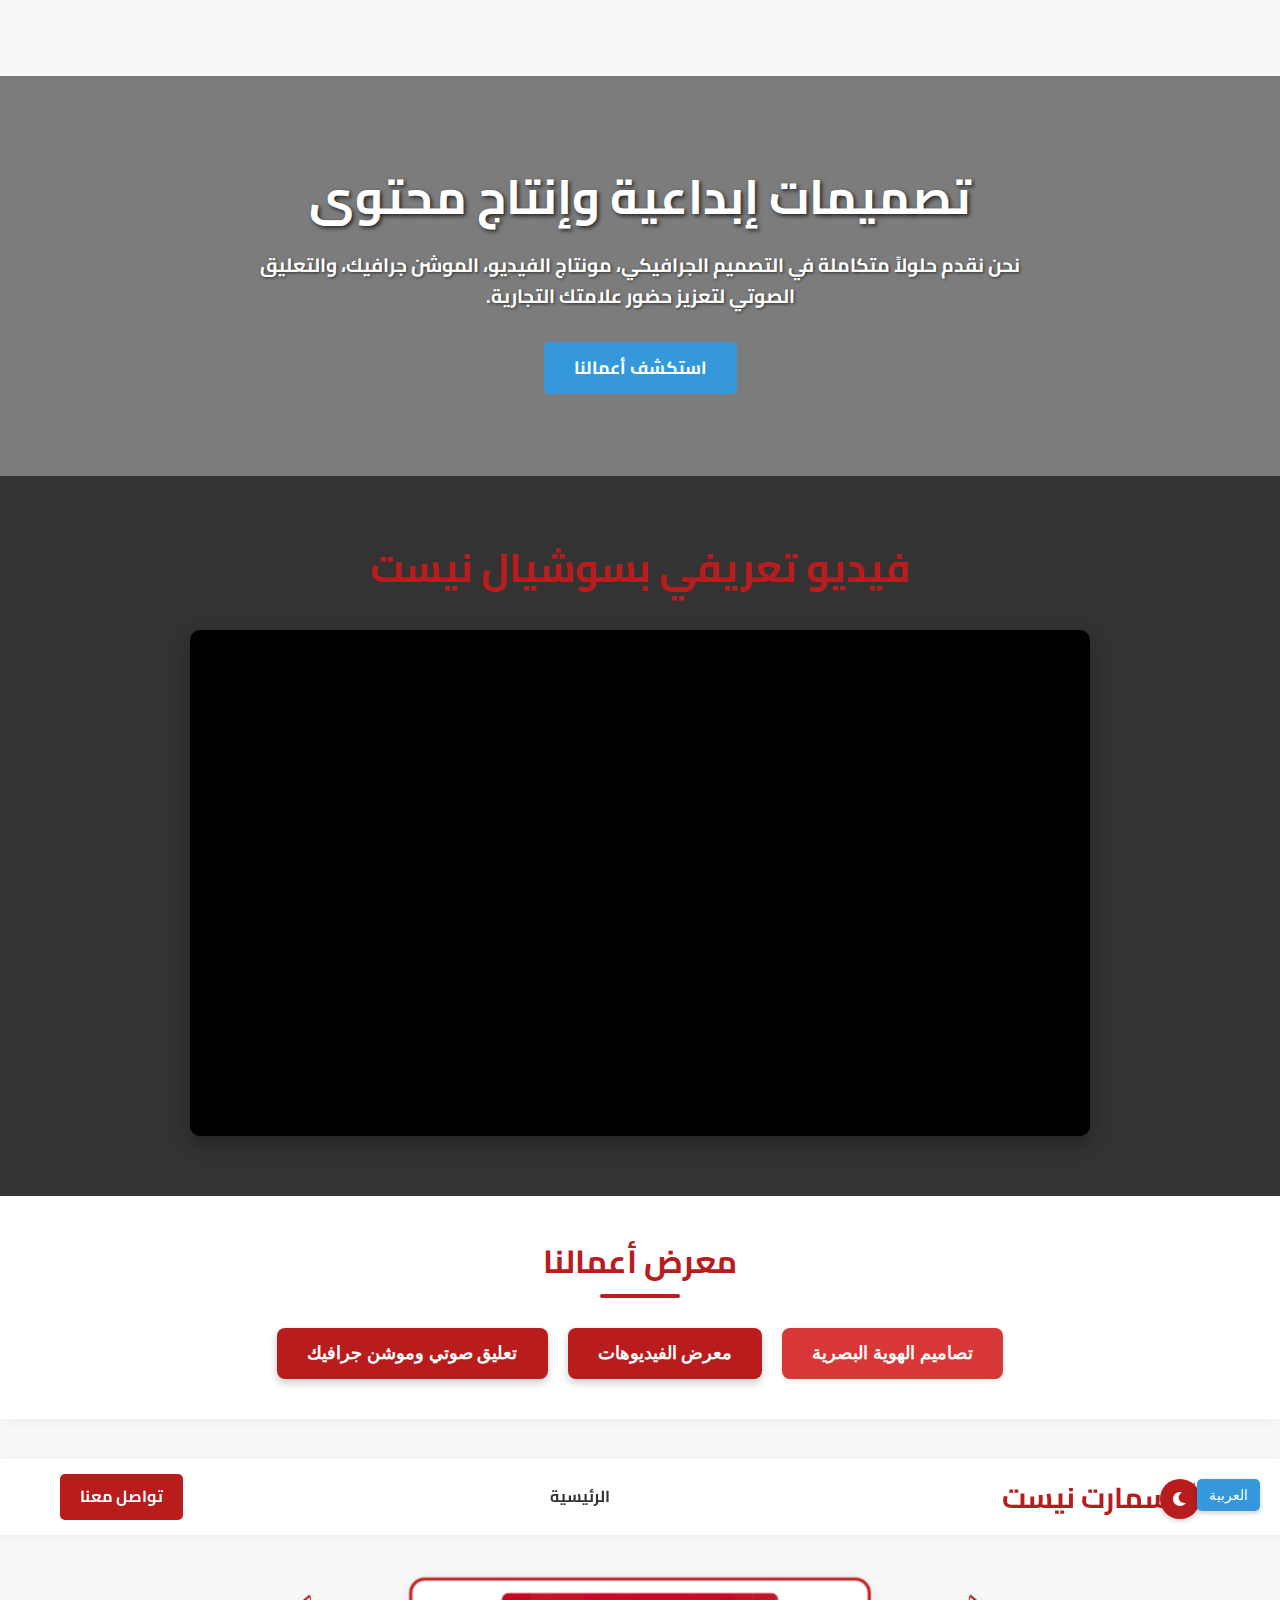
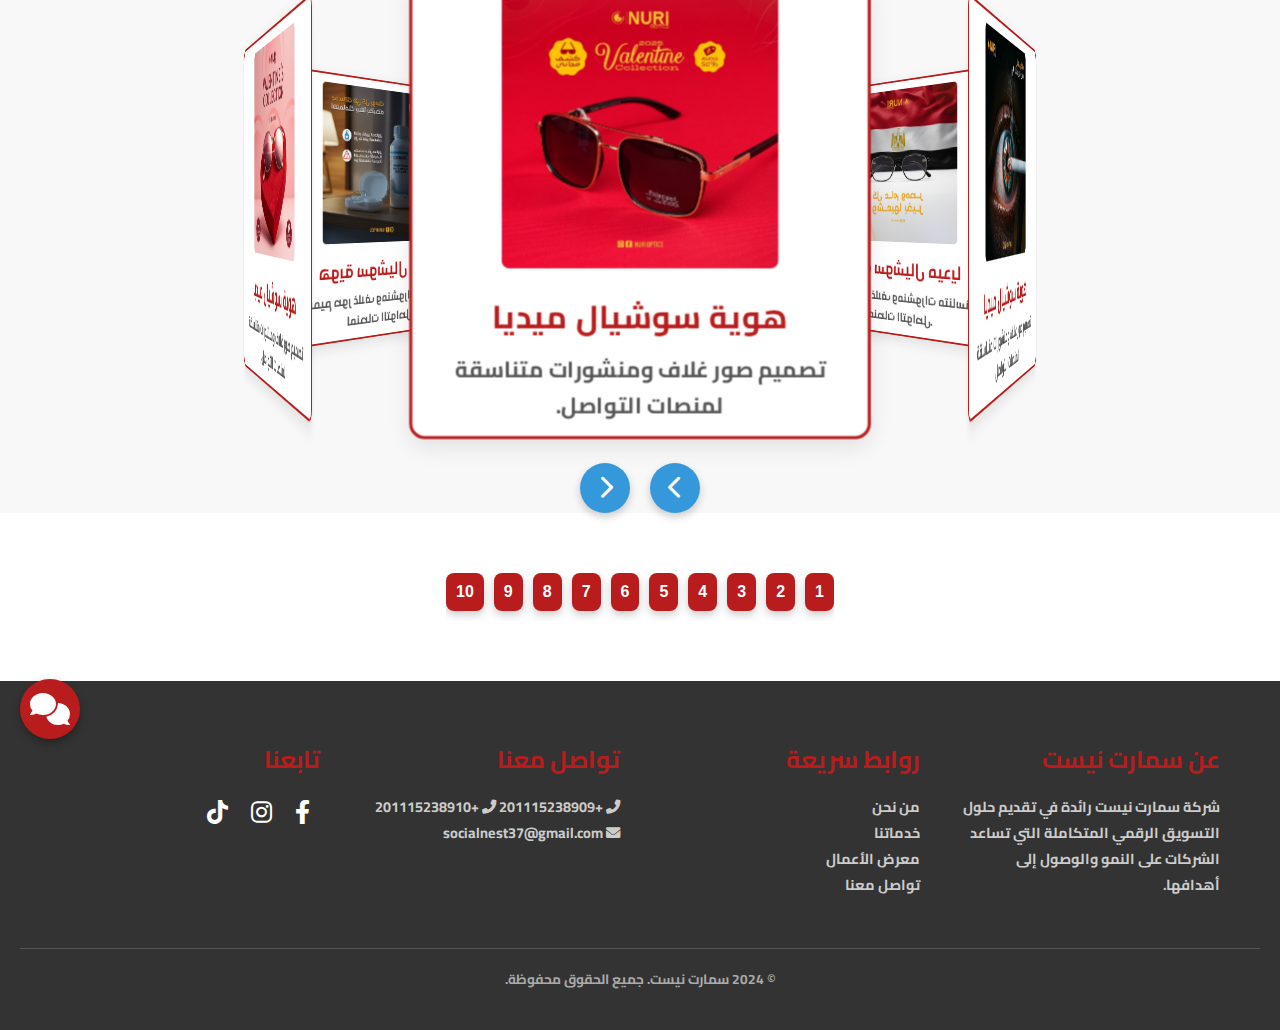
<file: P7.html>
<!DOCTYPE html>
<html lang="ar" dir="rtl">
<head>
    <meta charset="UTF-8">
    <meta name="viewport" content="width=device-width, initial-scale=1.0">
    <title>سوشيال نيست - Social Nest | شركة التسويق الرقمي</title>
    <link href="https://cdnjs.cloudflare.com/ajax/libs/font-awesome/6.0.0/css/all.min.css" rel="stylesheet">
    <link href="https://fonts.googleapis.com/css2?family=Cairo:wght@700&display=swap" rel="stylesheet">
    <style>
        /* General Styles - Consistent with INDEX.html */
        :root {
            --primary-red: #b91c1c;
            --light-gray: #F8F8F8;
            --white: #FFFFFF;
            --dark-gray: #333333;
            --dark-mode-bg: #1a1a1a;
            --dark-mode-text: #F8F8F8;
            --dark-mode-card: #2a2a2a;
            --dark-mode-header: #222;
            --dark-mode-footer: #111;
        }

        * {
            margin: 0;
            padding: 0;
            box-sizing: border-box;
        }

        body {
            font-family: 'Cairo', sans-serif;
            font-weight: bold;
            line-height: 1.6;
            color: var(--dark-gray);
            overflow-x: hidden;
            background-color: var(--light-gray);
            transition: all 0.3s ease;
        }

        body.dark-mode {
            background-color: var(--dark-mode-bg);
            color: var(--dark-mode-text);
        }

        /* Dark Mode Toggle - Consistent with INDEX.html */
        .mode-toggle {
            position: fixed;
            top: 20px;
            right: 80px;
            z-index: 1001;
            background: var(--primary-red);
            color: white;
            border: none;
            border-radius: 50%;
            width: 40px;
            height: 40px;
            display: flex;
            align-items: center;
            justify-content: center;
            cursor: pointer;
            box-shadow: 0 2px 5px rgba(0, 0, 0, 0.2);
            transition: background 0.3s ease, transform 0.3s ease;
        }

        .mode-toggle:hover {
            background: #a01a1a; /* slightly darker red */
            transform: scale(1.1);
        }

        .mode-toggle i {
            font-size: 1.2em;
        }

        /* Language Toggle - Consistent with INDEX.html */
        .lang-toggle {
            position: fixed;
            top: 20px;
            right: 20px;
            z-index: 1001;
            background: #3498db; /* Blue, good contrast */
            color: white;
            border: none;
            border-radius: 5px;
            padding: 8px 12px;
            cursor: pointer;
            box-shadow: 0 2px 5px rgba(0, 0, 0, 0.2);
            transition: background 0.3s ease;
            font-size: 0.9em;
        }

        .lang-toggle:hover {
            background: #2980b9; /* slightly darker blue */
        }

        /* Header - Consistent with INDEX.html */
        .header {
            background: var(--white);
            padding: 15px 0;
            box-shadow: 0 2px 10px rgba(0, 0, 0, 0.05);
            position: sticky;
            top: 0;
            z-index: 1000;
            transition: background 0.3s ease, box-shadow 0.3s ease;
        }

        body.dark-mode .header {
            background: var(--dark-mode-header);
            box-shadow: 0 2px 10px rgba(0, 0, 0, 0.4);
        }

        .header-content {
            display: flex;
            justify-content: space-between;
            align-items: center;
            max-width: 1200px;
            margin: 0 auto;
            padding: 0 20px;
        }

        .logo {
            font-size: 1.8em;
            color: var(--primary-red);
            text-decoration: none;
            font-weight: bold;
            display: flex;
            align-items: center;
        }

        .logo img {
            height: 40px; /* Adjust as needed */
            margin-inline-end: 10px;
        }

        .nav-links a {
            color: var(--dark-gray);
            text-decoration: none;
            margin-inline-start: 25px;
            font-weight: bold;
            transition: color 0.3s ease;
            position: relative;
        }

        body.dark-mode .nav-links a {
            color: var(--dark-mode-text);
        }

        .nav-links a::after {
            content: '';
            position: absolute;
            width: 0;
            height: 3px;
            background-color: var(--primary-red);
            bottom: -5px;
            inset-inline-start: 0;
            transition: width 0.3s ease;
        }

        .nav-links a:hover::after {
            width: 100%;
        }

        .nav-links a:hover {
            color: var(--primary-red);
        }

        .contact-btn {
            background-color: var(--primary-red);
            color: white;
            padding: 10px 20px;
            border-radius: 5px;
            text-decoration: none;
            font-weight: bold;
            transition: background-color 0.3s ease, transform 0.2s ease;
        }

        .contact-btn:hover {
            background-color: #a01a1a; /* slightly darker red */
            transform: translateY(-2px);
        }

        /* Hero Section */
        .hero {
            background: url('https://via.placeholder.com/1500x500/b91c1c/FFFFFF?text=Social+Nest+Hero') no-repeat center center/cover; /* Placeholder, replace with actual image */
            color: white;
            text-align: center;
            padding: 80px 20px;
            display: flex;
            flex-direction: column;
            justify-content: center;
            align-items: center;
            min-height: 400px;
            position: relative;
            z-index: 1; /* Ensure hero content is above overlay */
        }

        .hero::before {
            content: '';
            position: absolute;
            top: 0;
            left: 0;
            right: 0;
            bottom: 0;
            background: rgba(0, 0, 0, 0.5); /* Overlay */
            z-index: 1; /* Overlay layer */
        }

        .hero-content {
            position: relative;
            z-index: 2; /* Content above overlay */
        }

        .hero h1 {
            font-size: 3em;
            margin-bottom: 15px;
            text-shadow: 2px 2px 4px rgba(0, 0, 0, 0.7);
        }

        .hero p {
            font-size: 1.2em;
            max-width: 800px;
            margin-bottom: 30px;
            text-shadow: 1px 1px 3px rgba(0, 0, 0, 0.6);
        }

        .hero .cta-button {
            background-color: #3498db; /* Blue, to stand out from red */
            color: white;
            padding: 12px 30px;
            border-radius: 5px;
            text-decoration: none;
            font-weight: bold;
            font-size: 1.1em;
            transition: background-color 0.3s ease, transform 0.2s ease;
            display: inline-block;
        }

        .hero .cta-button:hover {
            background-color: #2980b9; /* darker blue */
            transform: translateY(-2px);
        }

        /* Main Video Section */
        .main-video-section {
            background-color: var(--dark-gray); /* Dark background for video */
            padding: 60px 20px;
            text-align: center;
        }

        body.dark-mode .main-video-section {
            background-color: #000; /* Even darker in dark mode */
        }

        .main-video-section h2 {
            font-size: 2.5em;
            color: var(--primary-red);
            margin-bottom: 30px;
        }

        body.dark-mode .main-video-section h2 {
            color: var(--dark-mode-text);
        }

        .main-video-container {
            max-width: 900px;
            margin: 0 auto;
            background-color: #000; /* Black background for the video player itself */
            border-radius: 10px;
            overflow: hidden;
            box-shadow: 0 8px 20px rgba(0, 0, 0, 0.3);
        }

        .main-video-container video {
            width: 100%;
            height: auto;
            display: block;
        }

        /* Responsive Iframe Container */
        .video-wrapper {
            position: relative;
            overflow: hidden;
            width: 100%;
            padding-top: 56.25%; /* 16:9 Aspect Ratio */
        }

        .video-wrapper iframe {
            position: absolute;
            top: 0;
            left: 0;
            bottom: 0;
            right: 0;
            width: 100%;
            height: 100%;
            border: 0;
        }

        /* Gallery Controls Section */
        .gallery-controls {
            text-align: center;
            padding: 40px 20px;
            background-color: var(--white);
            box-shadow: 0 2px 10px rgba(0, 0, 0, 0.05);
            margin-bottom: 40px;
        }

        body.dark-mode .gallery-controls {
            background-color: var(--dark-mode-card);
            box-shadow: 0 2px 10px rgba(0, 0, 0, 0.4);
        }

        .gallery-controls h2 {
            font-size: 2em;
            margin-bottom: 30px;
            color: var(--primary-red);
            position: relative;
            padding-bottom: 10px;
        }

        body.dark-mode .gallery-controls h2 {
            color: var(--dark-mode-text);
        }

        .gallery-controls h2::after {
            content: '';
            position: absolute;
            width: 80px;
            height: 4px;
            background-color: var(--primary-red);
            bottom: 0;
            left: 50%;
            transform: translateX(-50%);
            border-radius: 2px;
        }

        body.dark-mode .gallery-controls h2::after {
            background-color: var(--dark-mode-text);
        }

        .gallery-buttons {
            display: flex;
            flex-wrap: wrap;
            justify-content: center;
            gap: 20px;
        }

        .gallery-button {
            background-color: var(--primary-red);
            color: white;
            padding: 15px 30px;
            border-radius: 8px;
            text-decoration: none;
            font-weight: bold;
            font-size: 1.1em;
            transition: background-color 0.3s ease, transform 0.2s ease, box-shadow 0.3s ease;
            cursor: pointer;
            border: none;
            box-shadow: 0 4px 8px rgba(0, 0, 0, 0.2);
        }

        .gallery-button:hover {
            background-color: #a01a1a;
            transform: translateY(-3px);
            box-shadow: 0 6px 12px rgba(0, 0, 0, 0.3);
        }

        .gallery-button.active {
            background-color: #d73737; /* Lighter red for active state */
            box-shadow: 0 2px 5px rgba(0, 0, 0, 0.1);
            transform: translateY(0);
        }

        body.dark-mode .gallery-button {
            background-color: #4a4a4a; /* Darker button in dark mode */
            box-shadow: 0 4px 8px rgba(0, 0, 0, 0.4);
        }

        body.dark-mode .gallery-button:hover {
            background-color: #666;
            box-shadow: 0 6px 12px rgba(0, 0, 0, 0.5);
        }

        body.dark-mode .gallery-button.active {
            background-color: #666; /* Still active in dark mode */
        }
/* Numbered Buttons Section */
.numbered-buttons-section {
    background-color: var(--white);
    padding: 60px 20px;
    text-align: center;
    display: flex;
    flex-direction: column;
    justify-content: center;
    align-items: center;
    min-height: 10px;
}

body.dark-mode .numbered-buttons-section {
    background-color: var(--dark-mode-card);
}

.numbered-buttons-section h2 {
    font-size: 2.5em;
    color: var(--primary-red);
    margin-bottom: 30px;
    position: relative;
    padding-bottom: 10px;
}

.numbered-buttons-section h2::after {
    content: '';
    position: absolute;
    width: 80px;
    height: 4px;
    background-color: var(--primary-red);
    bottom: 0;
    left: 50%;
    transform: translateX(-50%);
    border-radius: 2px;
}

body.dark-mode .numbered-buttons-section h2::after {
    background-color: var(--dark-mode-text);
}

.numbered-buttons-container {
    display: flex;
    flex-wrap: nowrap;
    gap: 10px;
    max-width: 100%;
    margin: 0 auto;
    overflow-x: auto;
    padding-bottom: 10px;
}

.number-button {
    background-color: var(--primary-red);
    color: white;
    border: none;
    border-radius: 8px;
    padding: 10px;
    font-size: 1em;
    font-weight: bold;
    cursor: pointer;
    transition: all 0.3s ease;
    box-shadow: 0 4px 8px rgba(0, 0, 0, 0.2);
}

.number-button.hidden {
    display: none;
}

.show-more-btn {
    background-color: var(--primary-red);
    color: white;
    border: none;
    border-radius: 8px;
    padding: 10px 20px;
    font-size: 1em;
    font-weight: bold;
    cursor: pointer;
    transition: all 0.3s ease;
    box-shadow: 0 4px 8px rgba(0, 0, 0, 0.2);
    margin-top: 20px;
}

.show-more-btn:hover {
    background-color: #a01a1a;
    transform: translateY(-3px);
    box-shadow: 0 6px 12px rgba(0, 0, 0, 0.3);
}

.show-more-btn.hidden {
    display: none;
}

.number-button:hover {
    background-color: #a01a1a;
    transform: translateY(-3px);
    box-shadow: 0 6px 12px rgba(0, 0, 0, 0.3);
}

body.dark-mode .number-button {
    background-color: #4a4a4a;
    box-shadow: 0 4px 8px rgba(0, 0, 0, 0.4);
}

body.dark-mode .number-button:hover {
    background-color: #666;
    box-shadow: 0 6px 12px rgba(0, 0, 0, 0.5);
}

        /* Gallery Sections (General Styling for hidden/shown) */
        .gallery-section {
            display: none; /* Hidden by default */
            padding: 60px 0;
            max-width: 1200px;
            margin: 0 auto;
            padding: 0 20px;
        }

        .gallery-section.active {
            display: block; /* Shown when active */
        }

        .gallery-section h2 {
            text-align: center;
            font-size: 2.5em;
            margin-bottom: 40px;
            color: var(--primary-red);
            position: relative;
            padding-bottom: 10px;
        }

        body.dark-mode .gallery-section h2 {
            color: var(--dark-mode-text);
        }

        .gallery-section h2::after {
            content: '';
            position: absolute;
            width: 80px;
            height: 4px;
            background-color: var(--primary-red);
            bottom: 0;
            left: 50%;
            transform: translateX(-50%);
            border-radius: 2px;
        }

        body.dark-mode .gallery-section h2::after {
            background-color: var(--dark-mode-text);
        }


        /* Content Grid (for Video & VO/FX Galleries) */
        .content-grid {
            display: grid;
            grid-template-columns: repeat(auto-fit, minmax(300px, 1fr));
            gap: 30px;
        }

        .content-card {
            background: var(--white);
            border-radius: 10px;
            box-shadow: 0 5px 15px rgba(0, 0, 0, 0.1);
            overflow: hidden;
            transition: transform 0.3s ease, box-shadow 0.3s ease;
            display: flex;
            flex-direction: column;
        }

        body.dark-mode .content-card {
            background: var(--dark-mode-card);
            box-shadow: 0 5px 15px rgba(0, 0, 0, 0.3);
        }

        .content-card:hover {
            transform: translateY(-5px);
            box-shadow: 0 8px 20px rgba(0, 0, 0, 0.2);
        }

        .content-card video,
        .content-card img,
        .content-card iframe {
            width: 100%;
            height: 200px; /* Fixed height for consistency */
            object-fit: cover;
            display: block;
            border-bottom: 1px solid #eee;
        }

        body.dark-mode .content-card video,
        body.dark-mode .content-card img,
        body.dark-mode .content-card iframe {
            border-bottom: 1px solid #333;
        }

        .content-card-body {
            padding: 20px;
            flex-grow: 1;
        }

        .content-card-body h3 {
            font-size: 1.5em;
            margin-bottom: 10px;
            color: var(--primary-red);
        }

        body.dark-mode .content-card-body h3 {
            color: var(--dark-mode-text);
        }

        .content-card-body p {
            font-size: 0.95em;
            color: #555;
            line-height: 1.6;
        }

        body.dark-mode .content-card-body p {
            color: #bbb;
        }

        /* 3D Carousel Specific Styles */
        .carousel-container {
            perspective: 1000px; /* Defines the 3D space */
            display: flex;
            justify-content: center;
            align-items: center;
            height: 450px; /* Adjust height based on card size */
            margin-top: 50px;
        }

        .carousel {
            width: 300px; /* Width of each card */
            height: 300px; /* Height of each card */
            position: relative;
            transform-style: preserve-3d; /* Key for 3D effect */
            transform: rotateY(var(--rotation)); /* Controlled by JS */
            transition: transform 0.8s ease-in-out;
        }

        .carousel-card {
            position: absolute;
            width: 100%;
            height: 100%;
            background: var(--white);
            border-radius: 10px;
            box-shadow: 0 5px 15px rgba(0, 0, 0, 0.1);
            overflow: hidden;
            display: flex;
            flex-direction: column;
            justify-content: center;
            align-items: center;
            text-align: center;
            padding: 20px;
            border: 2px solid var(--primary-red); /* Border for emphasis */
            transition: background 0.3s ease, border-color 0.3s ease, box-shadow 0.3s ease;
        }

        body.dark-mode .carousel-card {
            background: var(--dark-mode-card);
            border-color: var(--dark-mode-text);
            box-shadow: 0 5px 15px rgba(0, 0, 0, 0.3);
        }

        .carousel-card img {
            max-width: 80%;
            max-height: 70%;
            object-fit: contain;
            margin-bottom: 15px;
            border-radius: 5px;
        }

        .carousel-card h3 {
            font-size: 1.3em;
            color: var(--primary-red);
            margin-bottom: 5px;
        }

        body.dark-mode .carousel-card h3 {
            color: var(--dark-mode-text);
        }

        .carousel-card p {
            font-size: 0.9em;
            color: #555;
        }

        body.dark-mode .carousel-card p {
            color: #bbb;
        }

        /* Positioning for 3D cards */
        .carousel-card:nth-child(1) { transform: rotateY(  0deg) translateZ(350px); }
        .carousel-card:nth-child(2) { transform: rotateY( 60deg) translateZ(350px); }
        .carousel-card:nth-child(3) { transform: rotateY(120deg) translateZ(350px); }
        .carousel-card:nth-child(4) { transform: rotateY(180deg) translateZ(350px); }
        .carousel-card:nth-child(5) { transform: rotateY(240deg) translateZ(350px); }
        .carousel-card:nth-child(6) { transform: rotateY(300deg) translateZ(350px); }

        .carousel-navigation {
            display: flex;
            justify-content: center;
            margin-top: 30px;
            gap: 20px;
        }

        .carousel-navigation button {
            background-color: #3498db; /* Blue for navigation */
            color: white;
            border: none;
            border-radius: 50%;
            width: 50px;
            height: 50px;
            font-size: 1.5em;
            cursor: pointer;
            box-shadow: 0 4px 8px rgba(0, 0, 0, 0.2);
            transition: background-color 0.3s ease, transform 0.2s ease;
        }

        .carousel-navigation button:hover {
            background-color: #2980b9;
            transform: scale(1.1);
        }

        /* Gallery Pagination Styles */
        .gallery-pagination {
            display: flex;
            justify-content: center;
            margin-top: 30px;
            gap: 10px;
            flex-wrap: wrap;
            padding: 20px 0;
        }

        .pagination-btn {
            background-color: var(--primary-red);
            color: white;
            border: none;
            border-radius: 5px;
            width: 40px;
            height: 40px;
            font-size: 1em;
            cursor: pointer;
            transition: all 0.3s ease;
        }

        .pagination-btn:hover {
            background-color: #a01a1a;
            transform: translateY(-2px);
        }

        .pagination-btn.active {
            background-color: #d73737;
            box-shadow: 0 0 0 2px white;
        }

        body.dark-mode .pagination-btn.active {
            box-shadow: 0 0 0 2px var(--dark-mode-text);
        }

        /* Footer - Consistent with INDEX.html */
        .footer {
            background-color: var(--dark-gray);
            color: white;
            padding: 40px 20px;
            text-align: center;
        }

        body.dark-mode .footer {
            background-color: var(--dark-mode-footer);
        }

        .footer-content {
            max-width: 1200px;
            margin: 0 auto;
            display: flex;
            flex-wrap: wrap;
            justify-content: space-around;
            text-align: right; /* Set default to right for RTL */
        }

        .footer-section {
            flex: 1;
            min-width: 250px;
            margin: 20px;
        }

        .footer-section h3 {
            font-size: 1.5em;
            margin-bottom: 15px;
            color: var(--primary-red);
        }

        .footer-section p, .footer-section ul {
            font-size: 0.9em;
            line-height: 1.8;
            color: #ccc;
        }

        .footer-section ul {
            list-style: none;
            padding: 0;
        }

        .footer-section ul li a {
            color: #ccc;
            text-decoration: none;
            transition: color 0.3s ease;
        }

        .footer-section ul li a:hover {
            color: var(--primary-red);
        }

        .social-icons a {
            color: white;
            font-size: 1.5em;
            margin: 0 10px;
            transition: color 0.3s ease;
        }

        .social-icons a:hover {
            color: var(--primary-red);
        }

        .footer-bottom {
            margin-top: 30px;
            padding-top: 20px;
            border-top: 1px solid #555;
            font-size: 0.85em;
            color: #aaa;
        }

        /* Chatbot Styles - Consistent with INDEX.html */
        .chatbot-icon {
            position: fixed;
            bottom: 20px;
            left: 20px; /* Adjusted for RTL */
            background-color: var(--primary-red);
            color: white;
            border-radius: 50%;
            width: 60px;
            height: 60px;
            display: flex;
            align-items: center;
            justify-content: center;
            font-size: 2em;
            cursor: pointer;
            box-shadow: 0 4px 8px rgba(0, 0, 0, 0.3);
            z-index: 1000;
            transition: transform 0.3s ease;
        }

        .chatbot-icon:hover {
            transform: scale(1.1);
        }

        .chat-container {
            position: fixed;
            bottom: 90px;
            left: 20px; /* Adjusted for RTL */
            width: 350px;
            height: 450px;
            background: white;
            border-radius: 10px;
            box-shadow: 0 8px 16px rgba(0, 0, 0, 0.2);
            display: flex;
            flex-direction: column;
            overflow: hidden;
            z-index: 1000;
            transition: all 0.3s ease-in-out;
            transform: translateX(-400px); /* Initially hidden off-screen */
            opacity: 0;
            pointer-events: none;
        }

        .chat-container.active {
            transform: translateX(0);
            opacity: 1;
            pointer-events: all;
        }

        body.dark-mode .chat-container {
            background: var(--dark-mode-card);
        }

        .chat-header {
            background-color: var(--primary-red);
            color: white;
            padding: 15px;
            text-align: center;
            font-size: 1.2em;
            position: relative;
        }

        .chat-close-btn {
            position: absolute;
            top: 10px;
            left: 10px; /* Adjusted for RTL */
            background: none;
            border: none;
            color: white;
            font-size: 1.5em;
            cursor: pointer;
        }

        .chat-body {
            flex-grow: 1;
            padding: 15px;
            overflow-y: auto;
            display: flex;
            flex-direction: column;
            gap: 10px;
            border-bottom: 1px solid #eee;
        }

        body.dark-mode .chat-body {
            border-bottom: 1px solid #333;
        }

        .chat-message {
            max-width: 80%;
            padding: 10px 15px;
            border-radius: 15px;
            line-height: 1.4;
            word-wrap: break-word;
        }

        .chat-message.user {
            align-self: flex-start; /* Changed for RTL */
            background-color: #dcf8c6; /* Light green for user messages */
            color: #333;
            border-bottom-right-radius: 2px;
        }

        body.dark-mode .chat-message.user {
            background-color: #4a4a4a;
            color: var(--dark-mode-text);
        }

        .chat-message.bot {
            align-self: flex-end; /* Changed for RTL */
            background-color: #e2e2e2; /* Light gray for bot messages */
            color: #333;
            border-bottom-left-radius: 2px;
        }

        body.dark-mode .chat-message.bot {
            background-color: #3a3a3a;
            color: var(--dark-mode-text);
        }

        .chat-input {
            padding: 15px;
            display: flex;
            align-items: center;
            border-top: 1px solid #eee;
        }

        body.dark-mode .chat-input {
            border-top: 1px solid #333;
        }

        .chat-input input {
            flex-grow: 1;
            padding: 10px;
            border: 1px solid #ddd;
            border-radius: 20px;
            outline: none;
            font-family: 'Cairo', sans-serif;
            font-weight: bold;
            font-size: 0.9em;
            background-color: #f9f9f9;
            color: #333;
        }

        body.dark-mode .chat-input input {
            background-color: #333;
            border-color: #444;
            color: var(--dark-mode-text);
        }

        .chat-input button {
            background-color: var(--primary-red);
            color: white;
            border: none;
            border-radius: 50%;
            width: 40px;
            height: 40px;
            display: flex;
            align-items: center;
            justify-content: center;
            margin-inline-start: 10px;
            cursor: pointer;
            font-size: 1.2em;
            transition: background-color 0.3s ease;
        }

        .chat-input button:hover {
            background-color: #a01a1a;
        }

        .chat-buttons {
            display: flex;
            flex-wrap: wrap;
            justify-content: flex-end; /* Changed for RTL */
            gap: 8px;
            padding: 10px 15px; /* Add padding to buttons container */
            border-top: 1px solid #eee; /* Add a border to separate from input */
        }

        body.dark-mode .chat-buttons {
            border-top: 1px solid #333;
        }

        .chat-buttons button {
            background-color: #f0f0f0;
            color: #333;
            border: 1px solid #ddd;
            padding: 8px 12px;
            border-radius: 20px;
            cursor: pointer;
            font-size: 0.85em;
            transition: background-color 0.3s ease, border-color 0.3s ease;
        }

        body.dark-mode .chat-buttons button {
            background-color: #444;
            color: var(--dark-mode-text);
            border-color: #555;
        }

        .chat-buttons button:hover {
            background-color: #e0e0e0;
            border-color: #ccc;
        }

        body.dark-mode .chat-buttons button:hover {
            background-color: #555;
            border-color: #666;
        }


        /* Responsive Design */
        @media (max-width: 768px) {
            .header-content {
                flex-direction: column;
                text-align: center;
            }

            .nav-links {
                margin-top: 15px;
            }

            .nav-links a {
                margin: 0 10px;
            }

            .contact-btn {
                margin-top: 15px;
            }

            .hero h1 {
                font-size: 2.5em;
            }

            .hero p {
                font-size: 1em;
            }

            .main-video-section h2, .gallery-controls h2, .gallery-section h2 {
                font-size: 2em;
            }

            .content-grid {
                grid-template-columns: 1fr;
            }

            .footer-content {
                flex-direction: column;
            }

            .footer-section {
                margin: 15px 0;
            }

            .mode-toggle {
                right: 60px; /* Adjust position for smaller screens */
            }

            .gallery-buttons {
                flex-direction: column;
            }
.numbered-buttons-container {
                grid-template-columns: repeat(auto-fill, minmax(80px, 1fr));
                gap: 10px;
            }
            .gallery-button {
                width: 80%; /* Make buttons wider on small screens */
                margin: 0 auto;
            }

            .carousel-container {
                height: 350px; /* Adjust height for smaller screens */
            }
            .carousel {
                width: 250px;
                height: 250px;
            }
            .carousel-card:nth-child(1) { transform: rotateY(  0deg) translateZ(280px); }
            .carousel-card:nth-child(2) { transform: rotateY( 60deg) translateZ(280px); }
            .carousel-card:nth-child(3) { transform: rotateY(120deg) translateZ(280px); }
            .carousel-card:nth-child(4) { transform: rotateY(180deg) translateZ(280px); }
            .carousel-card:nth-child(5) { transform: rotateY(240deg) translateZ(280px); }
            .carousel-card:nth-child(6) { transform: rotateY(300deg) translateZ(280px); }
            
            .gallery-pagination {
                gap: 5px;
            }
            .pagination-btn {
                width: 35px;
                height: 35px;
                font-size: 0.9em;
            }
        }
    </style>
</head>
<body>
    <button class="mode-toggle" aria-label="Toggle Dark Mode">
        <i class="fas fa-moon"></i>
    </button>

    <button class="lang-toggle" id="langToggle">
        <span class="ar-text">English</span>
        <span class="en-text" style="display: none;">العربية</span>
    </button>

    <header class="header">
        <div class="header-content">
            <a href="https://smart-nes.github.io/SOCIAL-NEST/" class="logo">
                <img src="1.png" alt="Smart Nest Logo">
                <span class="ar-text">سمارت نيست</span>
                <span class="en-text" style="display: none;">Smart Nest</span>
            </a>
            <nav class="nav-links">
                <a href="https://smart-nes.github.io/SOCIAL-NEST/">
                    <span class="ar-text">الرئيسية</span>
                    <span class="en-text" style="display: none;">Home</span>
                </a>
                </nav>
            <a href="contact_us_page.html" class="contact-btn">
                <span class="ar-text">تواصل معنا</span>
                <span class="en-text" style="display: none;">Contact Us</span>
            </a>
        </div>
    </header>

    <section class="hero">
        <div class="hero-content">
            <h1>
                <span class="ar-text">تصميمات إبداعية وإنتاج محتوى</span>
                <span class="en-text" style="display: none;">Creative Designs & Content Production</span>
            </h1>
            <p>
                <span class="ar-text">نحن نقدم حلولاً متكاملة في التصميم الجرافيكي، مونتاج الفيديو، الموشن جرافيك، والتعليق الصوتي لتعزيز حضور علامتك التجارية.</span>
                <span class="en-text" style="display: none;">We offer integrated solutions in graphic design, video editing, motion graphics, and voice-over to enhance your brand's presence.</span>
            </p>
            <a href="#main-video-section" class="cta-button">
                <span class="ar-text">استكشف أعمالنا</span>
                <span class="en-text" style="display: none;">Explore Our Work</span>
            </a>
        </div>
    </section>

    <section id="main-video-section" class="main-video-section">
        <h2>
            <span class="ar-text">فيديو تعريفي بسوشيال نيست</span>
            <span class="en-text" style="display: none;">Introduction to Social Nest</span>
        </h2>
        <div class="main-video-container">
            <div class="video-wrapper">
                <iframe src="https://www.youtube.com/embed/vP8DcKDu4wY" 
                        title="YouTube video player" 
                        frameborder="0" 
                        allow="accelerometer; autoplay; clipboard-write; encrypted-media; gyroscope; picture-in-picture; web-share" 
                        allowfullscreen>
                </iframe>
            </div>
        </div>
    </section>

    <section id="galleries-section" class="gallery-controls">
        <h2>
            <span class="ar-text">معرض أعمالنا</span>
            <span class="en-text" style="display: none;">Our Portfolio</span>
        </h2>
        
        <div class="gallery-buttons">
            
            <button class="gallery-button active" id="visual-identity-btn" data-gallery="visual-identity-gallery">
                <span class="ar-text">تصاميم الهوية البصرية</span>
                <span class="en-text" style="display: none;">Visual Identity Designs</span>
            </button>
            <button class="gallery-button" id="video-gallery-btn" data-gallery="video-gallery">
                <span class="ar-text">معرض الفيديوهات</span>
                <span class="en-text" style="display: none;">Video Gallery</span>
            </button>
            <button class="gallery-button" id="vofx-gallery-btn" data-gallery="vofx-gallery">
                <span class="ar-text">تعليق صوتي وموشن جرافيك</span>
                <span class="en-text" style="display: none;">Voice Over & Motion Graphics</span>
            </button>
        </div>
    </section>

    <section id="visual-identity-gallery" class="gallery-section active">
        <h2>
            <span class="ar-text">تصاميم الهوية البصرية ثلاثية الأبعاد</span>
            <span class="en-text" style="display: none;">3D Visual Identity Designs</span>
        </h2>
        <div class="carousel-container">
            <div class="carousel" id="carousel1" style="--rotation: 0deg;">
                <div class="carousel-card">
                    <img src="43.jpeg" alt="Brand Logo 1">
                    <h3>
                        <span class="ar-text">هوية سوشيال ميديا</span>
                        <span class="en-text" style="display: none;">Social Media Identity</span>
                    </h3>
                    <p>
                        <span class="ar-text">تصميم صور غلاف ومنشورات متناسقة لمنصات التواصل.</span>
                        <span class="en-text" style="display: none;">Consistent cover photos and post designs for social platforms.</span>
                    </p>
                </div>
                <div class="carousel-card">
                    <img src="44.jpeg" alt="Branding Mockup 2">
                    <h3>
                        <span class="ar-text">هوية سوشيال ميديا</span>
                        <span class="en-text" style="display: none;">Social Media Identity</span>
                    </h3>
                    <p>
                        <span class="ar-text">تصميم صور غلاف ومنشورات متناسقة لمنصات التواصل.</span>
                        <span class="en-text" style="display: none;">Consistent cover photos and post designs for social platforms.</span>
                    </p>
                </div>
                <div class="carousel-card">
                    <img src="45.jpeg" alt="Website UI 3">
                    <h3>
                        <span class="ar-text">هوية سوشيال ميديا</span>
                        <span class="en-text" style="display: none;">Social Media Identity</span>
                    </h3>
                    <p>
                        <span class="ar-text">تصميم صور غلاف ومنشورات متناسقة لمنصات التواصل.</span>
                        <span class="en-text" style="display: none;">Consistent cover photos and post designs for social platforms.</span>
                    </p>
                </div>
                <div class="carousel-card">
                    <img src="46.jpeg" alt="Social Media Branding 4">
                    <h3>
                        <span class="ar-text">هوية سوشيال ميديا</span>
                        <span class="en-text" style="display: none;">Social Media Identity</span>
                    </h3>
                    <p>
                        <span class="ar-text">تصميم صور غلاف ومنشورات متناسقة لمنصات التواصل.</span>
                        <span class="en-text" style="display: none;">Consistent cover photos and post designs for social platforms.</span>
                    </p>
                </div>
                <div class="carousel-card">
                    <img src="47.jpeg" alt="Packaging Design 5">
                    <h3>
                        <span class="ar-text">هوية سوشيال ميديا</span>
                        <span class="en-text" style="display: none;">Social Media Identity</span>
                    </h3>
                    <p>
                        <span class="ar-text">تصميم صور غلاف ومنشورات متناسقة لمنصات التواصل.</span>
                        <span class="en-text" style="display: none;">Consistent cover photos and post designs for social platforms.</span>
                    </p>
                </div>
                <div class="carousel-card">
                    <img src="48.jpeg" alt="Infographic 6">
                    <h3>
                        <span class="ar-text">هوية سوشيال ميديا</span>
                        <span class="en-text" style="display: none;">Social Media Identity</span>
                    </h3>
                    <p>
                        <span class="ar-text">تصميم صور غلاف ومنشورات متناسقة لمنصات التواصل.</span>
                        <span class="en-text" style="display: none;">Consistent cover photos and post designs for social platforms.</span>
                    </p>
                </div>
            </div>
        </div>
        <div class="carousel-navigation">
            <button onclick="rotateCarousel('carousel1', -1)"><i class="fas fa-chevron-left"></i></button>
            <button onclick="rotateCarousel('carousel1', 1)"><i class="fas fa-chevron-right"></i></button>
        </div>
        
    
    </section>

    <section id="video-gallery" class="gallery-section">
        <h2>
            <span class="ar-text">معرض الفيديوهات</span>
            <span class="en-text" style="display: none;">Video Gallery</span>
        </h2>
        <div class="content-grid">
            <div class="content-card">
                <iframe src="https://www.youtube.com/embed/_9oQzAPNutI" title="YouTube video player" frameborder="0" allow="accelerometer; autoplay; clipboard-write; encrypted-media; gyroscope; picture-in-picture; web-share" allowfullscreen></iframe>
                <div class="content-card-body">
                    <h3>
                        <span class="ar-text">فيديو إعلاني جذاب</span>
                        <span class="en-text" style="display: none;">Engaging Promotional Video</span>
                    </h3>
                    <p>
                        <span class="ar-text">فن المونتاج يضيء حفلات الجامعات</span>
                        <span class="en-text" style="display: none;">Artful Edits to Light Up Your College Events</span>
                    </p>
                </div>
            </div>

            <div class="content-card">
                <iframe src="https://www.youtube.com/embed/_BZqtPDC-lw" title="YouTube video player" frameborder="0" allow="accelerometer; autoplay; clipboard-write; encrypted-media; gyroscope; picture-in-picture; web-share" allowfullscreen></iframe>
                <div class="content-card-body">
                    <h3>
                        <span class="ar-text">لقطات جيم تنبض بالحياة مع مونتاجنا</span>
                        <span class="en-text" style="display: none;">Jim's Moments Come Alive with Our Edits!</span>
                    </h3>
                    <p>
                        <span class="ar-text">فيديو قصير ومؤثر يقدم لمحة عن قيم الشركة وخدماتها.</span>
                        <span class="en-text" style="display: none;">A short and impactful video providing an overview of the company's values and services.</span>
                    </p>
                </div>
            </div>

            <div class="content-card">
                <iframe src="https://www.youtube.com/embed/l5vCEVuB1CU" title="YouTube video player" frameborder="0" allow="accelerometer; autoplay; clipboard-write; encrypted-media; gyroscope; picture-in-picture; web-share" allowfullscreen></iframe>
                <div class="content-card-body">
                    <h3>
                        <span class="ar-text">مطعمك في لقطات مونتاج تأسر الحواس</span>
                        <span class="en-text" style="display: none;">Edits That Make Your Restaurant Irresistible!</span>
                    </h3>
                    <p>
                        <span class="ar-text">مونتاج حيوي لفعالية أو مؤتمر يبرز أهم اللحظات.</span>
                        <span class="en-text" style="display: none;">Dynamic montage of an event or conference highlighting key moments.</span>
                    </p>
                </div>
            </div>
            
<!-- الفيديوهات المعدلة -->
<div class="content-card">
    <iframe src="https://www.youtube.com/embed/3QHM19FWk5I" title="YouTube video player" frameborder="0" allow="accelerometer; autoplay; clipboard-write; encrypted-media; gyroscope; picture-in-picture; web-share" allowfullscreen></iframe>
    <div class="content-card-body">
        <h3>
            <span class="ar-text">كيف تصبح مبرمجًا محترفًا</span>
            <span class="en-text" style="display: none;">How to become a professional programmer!</span>
        </h3>
        <p>
            <span class="ar-text">مونتاج لتعليم البرمجة و المحتوي التعليمي.</span>
            <span class="en-text" style="display: none;">Editing programming education and educational content.</span>
        </p>
    </div>
</div>


<div class="content-card">
    <iframe src="https://www.youtube.com/embed/-PvxIqGoT3w" title="YouTube video player" frameborder="0" allow="accelerometer; autoplay; clipboard-write; encrypted-media; gyroscope; picture-in-picture; web-share" allowfullscreen></iframe>
    <div class="content-card-body">
        <h3>
            <span class="ar-text">كيف تصبح مبرمجًا محترفًا</span>
            <span class="en-text" style="display: none;">How to become a professional programmer!</span>
        </h3>
        <p>
            <span class="ar-text">مونتاج لتعليم البرمجة و المحتوي التعليمي.</span>
            <span class="en-text" style="display: none;">Editing programming education and educational content.</span>
        </p>
    </div>
</div>

<div class="content-card">
    <iframe src="https://www.youtube.com/embed/gP3BJEVhYjQ" title="YouTube video player" frameborder="0" allow="accelerometer; autoplay; clipboard-write; encrypted-media; gyroscope; picture-in-picture; web-share" allowfullscreen></iframe>
    <div class="content-card-body">
        <h3>
            <span class="ar-text">كيف تصبح ملك المشويات</span>
            <span class="en-text" style="display: none;">How to become the king of grills</span>
        </h3>
        <p>
            <span class="ar-text">عالم المشويات من خلال عدستنا</span>
            <span class="en-text" style="display: none;">The world of grills through our lenses.</span>
        </p>
    </div>
</div>

<div class="content-card">
    <iframe src="https://www.youtube.com/embed/NgfioSiTXCQ" title="YouTube video player" frameborder="0" allow="accelerometer; autoplay; clipboard-write; encrypted-media; gyroscope; picture-in-picture; web-share" allowfullscreen></iframe>
    <div class="content-card-body">
        <h3>
            <span class="ar-text">شاهد قصتنا من خلال عدستنا للمنصات التعليمية</span>
            <span class="en-text" style="display: none;">Watch our story through our educational platform lens.</span>
        </h3>
        <p>
            <span class="ar-text">إبداعنا في عالم الديجيتال ماركتنج</span>
            <span class="en-text" style="display: none;">Our creativity in the world of digital marketing.</span>
        </p>
    </div>
</div>

<div class="content-card">
    <iframe src="https://www.youtube.com/embed/VJa0vX7SWEc" title="YouTube video player" frameborder="0" allow="accelerometer; autoplay; clipboard-write; encrypted-media; gyroscope; picture-in-picture; web-share" allowfullscreen></iframe>
    <div class="content-card-body">
        <h3>
            <span class="ar-text">الأحداث تكتب نفسها، ونحن ننقلها بعدستنا</span>
            <span class="en-text" style="display: none;">Events write themselves, and we transmit them through our lens.</span>
        </h3>
        <p>
            <span class="ar-text">نقدم لكم الأحداث كما حدثت</span>
            <span class="en-text" style="display: none;">We present to you the events as they happened.</span>
        </p>
    </div>
</div>

<div class="content-card">
    <iframe src="https://www.youtube.com/embed/1ywahwVtpNc" title="YouTube video player" frameborder="0" allow="accelerometer; autoplay; clipboard-write; encrypted-media; gyroscope; picture-in-picture; web-share" allowfullscreen></iframe>
    <div class="content-card-body">
        <h3>
            <span class="ar-text">عالم القهوة</span>
            <span class="en-text" style="display: none;">Coffee world.</span>
        </h3>
        <p>
            <span class="ar-text">من حبة البن إلى كوبك.. رحلة لا تُنسى</span>
            <span class="en-text" style="display: none;">From coffee bean to your cup... an unforgettable journey.</span>
        </p>
    </div>
</div>

<div class="content-card">
    <iframe src="https://www.youtube.com/embed/XQOHymmIcbo" title="YouTube video player" frameborder="0" allow="accelerometer; autoplay; clipboard-write; encrypted-media; gyroscope; picture-in-picture; web-share" allowfullscreen></iframe>
    <div class="content-card-body">
        <h3>
            <span class="ar-text">بقالتك اليومية.. كل ما تحتاجه تحت سقف واحد</span>
            <span class="en-text" style="display: none;">Your daily groceries... everything you need under one roof.</span>
        </h3>
        <p>
            <span class="ar-text">اجعل علامتك فاخرة</span>
            <span class="en-text" style="display: none;">Make your brand luxurious.</span>
        </p>
    </div>
</div>

<div class="content-card">
    <iframe src="https://www.youtube.com/embed/lbPQks_fczg" title="YouTube video player" frameborder="0" allow="accelerometer; autoplay; clipboard-write; encrypted-media; gyroscope; picture-in-picture; web-share" allowfullscreen></iframe>
    <div class="content-card-body">
        <h3>
            <span class="ar-text">عدستنا في عالم الاناقة</span>
            <span class="en-text" style="display: none;">Our lens in the world of elegance.</span>
        </h3>
        <p>
            <span class="ar-text">أناقتك تبدأ هنا</span>
            <span class="en-text" style="display: none;">Your elegance starts here.</span>
        </p>
    </div>
</div>

<div class="content-card">
    <iframe src="https://www.youtube.com/embed/wBckcipGbtk" title="YouTube video player" frameborder="0" allow="accelerometer; autoplay; clipboard-write; encrypted-media; gyroscope; picture-in-picture; web-share" allowfullscreen></iframe>
    <div class="content-card-body">
        <h3>
            <span class="ar-text">عدستنا في عالم الطب</span>
            <span class="en-text" style="display: none;">Our lens in the world of medicine.</span>
        </h3>
        <p>
            <span class="ar-text">نوثق مهاراتك في عالم الطب</span>
            <span class="en-text" style="display: none;">We document your skills in the world of medicine.</span>
        </p>
    </div>
</div>
            </div>
        </div>
    </section>

    <section id="vofx-gallery" class="gallery-section">
        <h2>
            <span class="ar-text">أعمال التعليق الصوتي والموشن جرافيك</span>
            <span class="en-text" style="display: none;">Voice Over & Motion Graphics Works</span>
        </h2>
        <div class="carousel-container">
            <div class="carousel" id="carousel2" style="--rotation: 0deg;">
                <div class="carousel-card">
                    <iframe src="https://www.youtube.com/embed/pSOZIagT-AU" title="YouTube video player" frameborder="0" allow="accelerometer; autoplay; clipboard-write; encrypted-media; gyroscope; picture-in-picture; web-share" allowfullscreen></iframe>
                    <div class="content-card-body">
                        <h3>
                            <span class="ar-text">موشن جرافيك توضيحي</span>
                            <span class="en-text" style="display: none;">Explainer Motion Graphics</span>
                        </h3>
                        <p>
                            <span class="ar-text">فيديو موشن جرافيك يشرح خدمة معقدة بأسلوب مبسط وممتع.</span>
                            <span class="en-text" style="display: none;">Motion graphics video explaining a complex service in a simplified and engaging way.</span>
                        </p>
                    </div>
                </div>
                <div class="carousel-card">
                    <iframe width="100%" height="166" scrolling="no" frameborder="no" allow="autoplay" src="https://www.youtube.com/embed/QPmSAvGRrSU"></iframe>
                    <div class="content-card-body">
                        <h3>
                            <span class="ar-text">نموذج تعليق صوتي احترافي</span>
                            <span class="en-text" style="display: none;">Professional Voice Over Sample</span>
                        </h3>
                        <p>
                            <span class="ar-text">مثال على تعليق صوتي واضح ومعبر لمقطع وثائقي أو إعلان.</span>
                            <span class="en-text" style="display: none;">An example of a clear and expressive voice-over for a documentary or advertisement.</span>
                        </p>
                    </div>
                </div>
                <div class="carousel-card">
                    <iframe src="https://www.youtube.com/embed/QPmSAvGRrSU" title="YouTube video player" frameborder="0" allow="accelerometer; autoplay; clipboard-write; encrypted-media; gyroscope; picture-in-picture; web-share" allowfullscreen></iframe>
                    <div class="content-card-body">
                        <h3>
                            <span class="ar-text">  إعلان موشن جرافيك لاكسسوارات الهاتف </span>
                            <span class="en-text" style="display: none;">Motion graphic ad for phone accessories</span>
                        </h3>
                        <p>
                            <span class="ar-text">  فيديو إعلاني غنائي للشباب.</span>
                            <span class="en-text" style="display: none;">Musical advertisement video for young people.</span>
                        </p>
                    </div>
                </div>
                <div class="carousel-card">
                    <iframe src="https://www.youtube.com/embed/2m3JFaPzEi0" title="YouTube video player" frameborder="0" allow="accelerometer; autoplay; clipboard-write; encrypted-media; gyroscope; picture-in-picture; web-share" allowfullscreen></iframe>
                    <div class="content-card-body">
                        <h3>
                            <span class="ar-text">موشن جرافيك تعليمي</span>
                            <span class="en-text" style="display: none;">Educational Motion Graphics</span>
                        </h3>
                        <p>
                            <span class="ar-text">فيديو موشن جرافيك يشرح مفهوم معقد بطريقة بسيطة وجذابة.</span>
                            <span class="en-text" style="display: none;">Motion graphics video explaining a complex concept in a simple and engaging way.</span>
                        </p>
                    </div>
                </div>
                <div class="carousel-card">
                    <iframe src="https://www.youtube.com/embed/lgrHXftJ4CU" title="YouTube video player" frameborder="0" allow="accelerometer; autoplay; clipboard-write; encrypted-media; gyroscope; picture-in-picture; web-share" allowfullscreen></iframe>
                    <div class="content-card-body">
                        <h3>
                            <span class="ar-text">تعليق صوتي لإعلان تجاري</span>
                            <span class="en-text" style="display: none;">Commercial Voice Over</span>
                        </h3>
                        <p>
                            <span class="ar-text">تعليق صوتي احترافي لإعلان تجاري بجودة عالية وتعبير واضح.</span>
                            <span class="en-text" style="display: none;">Professional voice-over for a commercial with high quality and clear expression.</span>
                        </p>
                    </div>
                </div>
                <div class="carousel-card">
                    <iframe src="https://www.youtube.com/embed/RaFAqXbgsUA" title="YouTube video player" frameborder="0" allow="accelerometer; autoplay; clipboard-write; encrypted-media; gyroscope; picture-in-picture; web-share" allowfullscreen></iframe>
                    <div class="content-card-body">
                        <h3>
                            <span class="ar-text">تعليق صوتي  للشركات</span>
                            <span class="en-text" style="display: none;">Corporate voiceOver </span>
                        </h3>
                        <p>
                            <span class="ar-text">تعليق صوتي يعرض معلومات الشركة بطريقة احترافية.</span>
                            <span class="en-text" style="display: none;">  voice-over presenting company information in a professional way.</span>
                        </p>
                    </div>
                </div>
            </div>
        </div>
        <div class="carousel-navigation">
            <button onclick="rotateCarousel('carousel2', -1)"><i class="fas fa-chevron-left"></i></button>
            <button onclick="rotateCarousel('carousel2', 1)"><i class="fas fa-chevron-right"></i></button>
        </div>
    </section>

    <section class="numbered-buttons-section">
       
        <div class="numbered-buttons-container" id="buttons-container">
            <a href="P1.html"><button class="number-button">1</button></a>
            <a href="P2.html"><button class="number-button">2</button></a>
            <a href="P3.html"><button class="number-button">3</button></a>
            <a href="P4.html"><button class="number-button">4</button></a>
            <a href="P5.html"><button class="number-button">5</button></a>
            <a href="P6.html" class="hidden"><button class="number-button">6</button></a>
            <a href="P7.html" class="hidden"><button class="number-button">7</button></a>
            <a href="P8.html" class="hidden"><button class="number-button">8</button></a>
            <a href="P9.html" class="hidden"><button class="number-button">9</button></a>
            <a href="P10.html" class="hidden"><button class="number-button">10</button></a>
           
        </div>
    </section>

    <footer class="footer">
        <div class="footer-content">
            <div class="footer-section about-us">
                <h3>
                    <span class="ar-text">عن سمارت نيست</span>
                    <span class="en-text" style="display: none;">About Smart Nest</span>
                </h3>
                <p>
                    <span class="ar-text">شركة سمارت نيست رائدة في تقديم حلول التسويق الرقمي المتكاملة التي تساعد الشركات على النمو والوصول إلى أهدافها.</span>
                    <span class="en-text" style="display: none;">Smart Nest is a leading company providing integrated digital marketing solutions that help businesses grow and achieve their goals.</span>
                </p>
            </div>
            <div class="footer-section quick-links">
                <h3>
                    <span class="ar-text">روابط سريعة</span>
                    <span class="en-text" style="display: none;">Quick Links</span>
                </h3>
                <ul>
                    <li><a href="INDEX.html#about-us-section"><span class="ar-text">من نحن</span><span class="en-text" style="display: none;">About Us</span></a></li>
                    <li><a href="INDEX.html#services-section"><span class="ar-text">خدماتنا</span><span class="en-text" style="display: none;">Services</span></a></li>
                    <li><a href="INDEX.html#portfolio-section"><span class="ar-text">معرض الأعمال</span><span class="en-text" style="display: none;">Portfolio</span></a></li>
                    <li><a href="contact_us_page.html"><span class="ar-text">تواصل معنا</span><span class="en-text" style="display: none;">Contact Us</span></a></li>
                </ul>
            </div>
            <div class="footer-section contact-info">
                <h3>
                    <span class="ar-text">تواصل معنا</span>
                    <span class="en-text" style="display: none;">Contact Us</span>
                </h3>
              
                <p>
                    <span class="ar-text"><i class="fas fa-phone-alt"></i> +201115238909</span>
                    <span class="en-text" style="display: none;"><i class="fas fa-phone-alt"></i> +201115238909</span>
                    <span class="ar-text"><i class="fas fa-phone-alt"></i> +201115238910</span>
                    <span class="en-text" style="display: none;"><i class="fas fa-phone-alt"></i> +201115238910</span>
                </p>
                <p>
                    <span class="ar-text"><i class="fas fa-envelope"></i> socialnest37@gmail.com </span>
                    <span class="en-text" style="display: none;"><i class="fas fa-envelope"></i> socialnest37@gmail.com </span>
                </p>
            </div>
            <div class="footer-section social-media">
                <h3>
                    <span class="ar-text">تابعنا</span>
                    <span class="en-text" style="display: none;">Follow Us</span>
                </h3>
                <div class="social-icons">
                    <a href="https://www.facebook.com/socialnest1?locale=ar_AR"><i class="fab fa-facebook-f"></i></a>
                    <a href="https://www.instagram.com/socialnest1/"><i class="fab fa-instagram"></i></a>
                    <a href="https://www.tiktok.com/@socialnest1"><i class="fab fa-tiktok"></i></a>

                </div>
            </div>
        </div>
        <div class="footer-bottom">
            <p>
                <span class="ar-text">&copy; 2024 سمارت نيست. جميع الحقوق محفوظة.</span>
                <span class="en-text" style="display: none;">&copy; 2024 Smart Nest. All rights reserved.</span>
            </p>
        </div>
    </footer>

    <div class="chatbot-icon" onclick="toggleChat()">
        <i class="fas fa-comments"></i>
    </div>

    <div class="chat-container" id="chatContainer">
        <div class="chat-header">
            <span class="ar-text">مساعد سمارت نيست</span>
            <span class="en-text" style="display: none;">Smart Nest Assistant</span>
            <button class="chat-close-btn" onclick="toggleChat()">
                <i class="fas fa-times"></i>
            </button>
        </div>
        <div class="chat-body" id="chatBody">
            </div>
        <div class="chat-buttons" id="chatButtons">
            </div>
        <div class="chat-input">
            <input type="text" id="chatInput" placeholder="اكتب رسالتك..." dir="rtl">
            <button onclick="sendMessage()">
                <i class="fas fa-paper-plane"></i>
            </button>
        </div>
    </div>


    <script>
        // Dark Mode Toggle Logic - Copied from INDEX.html
        const modeToggle = document.querySelector('.mode-toggle');
        modeToggle.addEventListener('click', toggleDarkMode);

        function toggleDarkMode() {
            document.body.classList.toggle('dark-mode');
            const isDarkMode = document.body.classList.contains('dark-mode');
            localStorage.setItem('darkMode', isDarkMode);
            updateModeToggleIcon(isDarkMode);
        }

        function applyInitialTheme() {
            const savedTheme = localStorage.getItem('darkMode');
            if (savedTheme === 'true') {
                document.body.classList.add('dark-mode');
                updateModeToggleIcon(true);
            } else {
                updateModeToggleIcon(false);
            }
        }

        function updateModeToggleIcon(isDarkMode) {
            const icon = modeToggle.querySelector('i');
            if (isDarkMode) {
                icon.classList.remove('fa-moon');
                icon.classList.add('fa-sun');
            } else {
                icon.classList.remove('fa-sun');
                icon.classList.add('fa-moon');
            }
        }

        // Language Toggle Logic - Copied from INDEX.html
        const langToggle = document.getElementById('langToggle');
        langToggle.addEventListener('click', toggleLanguage);

        function toggleLanguage() {
            const isArabic = document.documentElement.lang === 'ar';
            document.documentElement.lang = isArabic ? 'en' : 'ar';
            document.documentElement.dir = isArabic ? 'ltr' : 'rtl';

            document.querySelectorAll('.ar-text').forEach(el => {
                el.style.display = isArabic ? 'none' : 'inline';
            });
            document.querySelectorAll('.en-text').forEach(el => {
                el.style.display = isArabic ? 'inline' : 'none';
            });

            // Update chatbot input direction
            document.getElementById('chatInput').dir = isArabic ? 'ltr' : 'rtl';

            // Update local storage
            localStorage.setItem('language', isArabic ? 'en' : 'ar');
            updateLangToggleButton(isArabic ? 'en' : 'ar');
        }

        function applyInitialLanguage() {
            const savedLanguage = localStorage.getItem('language');
            const defaultLanguage = 'ar'; // Default to Arabic

            if (savedLanguage === 'en') {
                document.documentElement.lang = 'en';
                document.documentElement.dir = 'ltr';
                document.querySelectorAll('.ar-text').forEach(el => el.style.display = 'none');
                document.querySelectorAll('.en-text').forEach(el => el.style.display = 'inline');
                document.getElementById('chatInput').dir = 'ltr';
            } else {
                document.documentElement.lang = 'ar';
                document.documentElement.dir = 'rtl';
                document.querySelectorAll('.ar-text').forEach(el => el.style.display = 'inline');
                document.querySelectorAll('.en-text').forEach(el => el.style.display = 'none');
                document.getElementById('chatInput').dir = 'rtl';
            }
            updateLangToggleButton(savedLanguage || defaultLanguage);
        }

        function updateLangToggleButton(currentLang) {
            const arText = langToggle.querySelector('.ar-text');
            const enText = langToggle.querySelector('.en-text');
            if (currentLang === 'en') {
                arText.style.display = 'inline';
                enText.style.display = 'none';
            } else {
                arText.style.display = 'none';
                enText.style.display = 'inline';
            }
        }

        // Apply initial theme and language on load
        document.addEventListener('DOMContentLoaded', () => {
            applyInitialTheme();
            applyInitialLanguage();
            setupGalleryToggles(); // Setup new gallery toggles
            initializeChatbot(); // Initialize chatbot on load
            setupPaginationButtons(); // Setup pagination buttons
        });

        // Gallery Toggle Logic
        const galleryButtons = document.querySelectorAll('.gallery-button');
        const gallerySections = document.querySelectorAll('.gallery-section');

        function setupGalleryToggles() {
            galleryButtons.forEach(button => {
                button.addEventListener('click', () => {
                    const targetGalleryId = button.dataset.gallery;

                    // Remove active class from all buttons and sections
                    galleryButtons.forEach(btn => btn.classList.remove('active'));
                    gallerySections.forEach(sec => sec.classList.remove('active'));

                    // Add active class to the clicked button and target section
                    button.classList.add('active');
                    document.getElementById(targetGalleryId).classList.add('active');

                    // Scroll to the gallery section for better UX
                    document.getElementById(targetGalleryId).scrollIntoView({ behavior: 'smooth' });
                });
            });

            // Ensure the initial gallery is active on load (Visual Identity)
            document.getElementById('visual-identity-btn').click(); // Simulate click to show initial gallery
        }

        // 3D Carousel Logic
        let currentRotations = {}; // Object to store rotation states for each carousel

        function rotateCarousel(carouselId, direction) {
            if (!currentRotations[carouselId]) {
                currentRotations[carouselId] = 0;
            }
            
            const numCards = document.querySelectorAll(`#${carouselId} .carousel-card`).length;
            const anglePerCard = 360 / numCards;
            
            currentRotations[carouselId] += direction * anglePerCard;
            updateCarousel(carouselId);
        }

        function updateCarousel(carouselId) {
            const carousel = document.getElementById(carouselId);
            carousel.style.setProperty('--rotation', `${currentRotations[carouselId]}deg`);
        }

        // Pagination Buttons Logic
        function setupPaginationButtons() {
            const paginationButtons = document.querySelectorAll('.pagination-btn');
            
            paginationButtons.forEach(button => {
                button.addEventListener('click', function() {
                    const sectionId = this.dataset.section;
                    const pageNum = this.dataset.page;
                    
                    // Remove active class from all buttons in this section
                    document.querySelectorAll(`.pagination-btn[data-section="${sectionId}"]`).forEach(btn => {
                        btn.classList.remove('active');
                    });
                    
                    // Add active class to the clicked button
                    this.classList.add('active');
                    
                    // Here you can add code to load the appropriate content for the selected page
                    // For example: loadPageContent(sectionId, pageNum);
                    
                    // Scroll to the top of the section for better UX
                    document.getElementById(sectionId).scrollIntoView({ behavior: 'smooth', block: 'start' });
                });
            });
        }

        // Chatbot Logic - Copied from INDEX.html
        const chatContainer = document.getElementById('chatContainer');
        const chatBody = document.getElementById('chatBody');
        const chatInput = document.getElementById('chatInput');
        const chatButtonsContainer = document.getElementById('chatButtons');

        const botResponses = {
            ar: {
                initial: "مرحباً! كيف يمكنني مساعدتك اليوم؟",
                buttons: {
                    aboutUs: "من أنتم؟",
                    services: "ما هي خدماتكم؟",
                    socialNest: "عن سوشيال نيست",
                    contact: "تواصلوا معي"
                },
                aboutUs: "نحن سمارت نيست، شركة رائدة في التسويق الرقمي وتطوير الويب، نساعد الشركات على النمو وتحقيق أهدافها عبر الإنترنت.",
                services: "نقدم مجموعة واسعة من الخدمات تشمل تصميم وتطوير الويب، تحسين محركات البحث (SEO)، التسويق بالمحتوى، إدارة حملات الإعلانات الرقمية، تحليل البيانات، والمزيد. هل ترغب في معرفة المزيد عن خدمة معينة؟",
                socialNest: "سوشيال نيست هي إحدى خدماتنا المتخصصة في التصميم الجرافيكي، مونتاج الفيديو، الموشن جرافيك، والتعليق الصوتي لإنتاج محتوى مرئي وصوتي جذاب.",
                contact: "يمكنك التواصل معنا عبر صفحة 'تواصل معنا' على موقعنا، أو إرسال بريد إلكتروني على info@smartnest.com، أو الاتصال بنا على الرقم +20 123 456 7890.",
                webDesign: "خدمات تصميم وتطوير الويب لدينا تشمل إنشاء مواقع جذابة، متجاوبة، وسهلة الاستخدام تلبي احتياجات عملك الفريدة.",
                seo: "نساعدك على تحسين ظهور موقعك في نتائج محركات البحث لزيادة الزيارات العضوية واستهداف الجمهور المناسب.",
                contentMarketing: "ننشئ محتوى عالي الجودة وجذاب يساعد على بناء علامتك التجارية والتفاعل مع جمهورك المستهدف.",
                digitalAds: "ندير حملات إعلانية فعالة عبر جوجل ومواقع التواصل الاجتماعي لتحقيق أقصى عائد على استثمارك.",
                dataAnalysis: "نحلل بيانات موقعك وحملاتك التسويقية لتقديم رؤى قيمة تساعدك على اتخاذ قرارات مستنيرة.",
                creativeDesign: "نقدم تصاميم إبداعية للهوية البصرية والمواد التسويقية التي تبرز علامتك التجارية.",
                contentProduction: "ننتج محتوى مرئي ومسموع عالي الجودة مثل الفيديو، الموشن جرافيك، والتعليق الصوتي.",
                montageMotion: "في مجال المونتاج والموشن جرافيك، نقدم خدمات احترافية لتحويل أفكارك إلى واقع مرئي جذاب ومقاطع موشن جرافيك مبتكرة.",
                voiceOver: "نقدم خدمات تعليق صوتي احترافية لمقاطع الفيديو، الإعلانات، والوثائقيات بأصوات مميزة وجذابة تناسب علامتك التجارية.",
                unknown: "عذراً، لم أفهم طلبك. هل يمكنني مساعدتك في شيء آخر؟"
            },
            en: {
                initial: "Hello! How can I assist you today?",
                buttons: {
                    aboutUs: "Who are you?",
                    services: "What are your services?",
                    socialNest: "About Social Nest",
                    contact: "Contact Us"
                },
                aboutUs: "We are Smart Nest, a leading digital marketing and web development company. We help businesses grow and achieve their online goals.",
                services: "We offer a wide range of services including web design and development, SEO, content marketing, digital advertising campaigns, data analysis, and more. Would you like to know more about a specific service?",
                socialNest: "Social Nest is one of our specialized services in graphic design, video editing, motion graphics, and voice-over for producing engaging visual and audio content.",
                contact: "You can contact us via our 'Contact Us' page on our website, send an email to info@smartnest.com, or call us at +20 123 456 7890.",
                webDesign: "Our web design and development services include creating attractive, responsive, and user-friendly websites that meet your unique business needs.",
                seo: "We help improve your website's visibility in search engine results to increase organic traffic and target the right audience.",
                contentMarketing: "We create high-quality, engaging content that helps build your brand and interact with your target audience.",
                digitalAds: "We manage effective advertising campaigns across Google and social media to maximize your return on investment.",
                dataAnalysis: "We analyze your website and marketing campaign data to provide valuable insights that help you make informed decisions.",
                creativeDesign: "We provide creative designs for visual identity and marketing materials that highlight your brand.",
                contentProduction: "We produce high-quality visual and audio content such as video, motion graphics, and voice-overs.",
                montageMotion: "In montage and motion graphics, we offer professional services to transform your ideas into compelling visual realities and innovative motion graphics clips.",
                voiceOver: "We provide professional voice-over services for videos, advertisements, and documentaries with distinctive and engaging voices that suit your brand.",
                unknown: "Sorry, I didn't understand your request. Can I help you with something else?"
            }
        };

        function getCurrentLanguage() {
            return document.documentElement.lang;
        }

        function toggleChat() {
            chatContainer.classList.toggle('active');
            if (chatContainer.classList.contains('active')) {
                addInitialBotMessage();
            }
        }

        function addMessage(sender, text, buttons = []) {
            const messageElement = document.createElement('div');
            messageElement.classList.add('chat-message', sender);

            const textSpan = document.createElement('span');
            if (getCurrentLanguage() === 'ar') {
                textSpan.textContent = text.replace(/<br>/g, '\n'); // Replace <br> with newline for textContent
            } else {
                textSpan.textContent = text.replace(/<br>/g, '\n');
            }
            messageElement.appendChild(textSpan);
            chatBody.appendChild(messageElement);
            chatBody.scrollTop = chatBody.scrollHeight; // Scroll to bottom

            // Add buttons if provided
            chatButtonsContainer.innerHTML = ''; // Clear previous buttons
            if (buttons.length > 0) {
                buttons.forEach(button => {
                    const btn = document.createElement('button');
                    btn.textContent = button.text;
                    btn.onclick = () => {
                        addMessage('user', button.text); // Add button text as user message
                        processBotResponse(button.action);
                    };
                    chatButtonsContainer.appendChild(btn);
                });
            }
        }

        function addInitialBotMessage() {
            const currentResponses = botResponses[getCurrentLanguage()];
            chatBody.innerHTML = ''; // Clear previous messages
            chatButtonsContainer.innerHTML = ''; // Clear previous buttons
            addMessage('bot', currentResponses.initial, [
                { text: currentResponses.buttons.aboutUs, action: 'aboutUs' },
                { text: currentResponses.buttons.services, action: 'services' },
                { text: currentResponses.buttons.socialNest, action: 'socialNest' },
                { text: currentResponses.buttons.contact, action: 'contact' }
            ]);
        }

        function sendMessage() {
            const message = chatInput.value.trim();
            if (message) {
                addMessage('user', message);
                processBotResponse(message);
                chatInput.value = '';
            }
        }

        chatInput.addEventListener('keypress', function(e) {
            if (e.key === 'Enter') {
                sendMessage();
            }
        });

        function processBotResponse(userMessage) {
            const currentResponses = botResponses[getCurrentLanguage()];
            const lowerCaseMessage = userMessage.toLowerCase();
            let botResponseText = currentResponses.unknown;
            let buttons = [];

            if (lowerCaseMessage.includes('من أنتم؟') || lowerCaseMessage.includes('who are you?') || lowerCaseMessage === 'aboutUs') {
                botResponseText = currentResponses.aboutUs;
                buttons = [
                    { text: currentResponses.buttons.services, action: 'services' },
                    { text: currentResponses.buttons.contact, action: 'contact' }
                ];
            } else if (lowerCaseMessage.includes('ما هي خدماتكم؟') || lowerCaseMessage.includes('what are your services?') || lowerCaseMessage === 'services') {
                botResponseText = currentResponses.services;
                buttons = [
                    { text: currentResponses.buttons.socialNest, action: 'socialNest' },
                    { text: currentResponses.buttons.aboutUs, action: 'aboutUs' },
                    { text: currentResponses.buttons.contact, action: 'contact' }
                ];
            } else if (lowerCaseMessage.includes('عن سوشيال نيست') || lowerCaseMessage.includes('about social nest') || lowerCaseMessage === 'socialNest' || lowerCaseMessage === 'creativeDesign' || lowerCaseMessage === 'contentProduction' || lowerCaseMessage === 'montageMotion' || lowerCaseMessage === 'voiceOver') {
                botResponseText = currentResponses.socialNest;
                buttons = [
                    { text: currentResponses.buttons.services, action: 'services' },
                    { text: currentResponses.buttons.contact, action: 'contact' }
                ];
            } else if (lowerCaseMessage.includes('تواصلوا معي') || lowerCaseMessage.includes('contact us') || lowerCaseMessage === 'contact') {
                window.location.href = 'contact_us_page.html';
                return; // Do not add a message after redirection
            }
            else {
                botResponseText = currentResponses.unknown;
                buttons = [
                    { text: currentResponses.buttons.aboutUs, action: 'aboutUs' },
                    { text: currentResponses.buttons.services, action: 'services' },
                    { text: currentResponses.buttons.socialNest, action: 'socialNest' },
                    { text: currentResponses.buttons.contact, action: 'contact' }
                ];
            }

            setTimeout(() => addMessage('bot', botResponseText, buttons), 500); // Small delay for response
        }

        function initializeChatbot() {
            // The chatbot initial message will be added when it's toggled active.
            // No need to add it on DOMContentLoaded unless it's always open.
        }

        // Handle language change on chatbot input placeholder
        document.getElementById('langToggle').addEventListener('click', () => {
            const chatInput = document.getElementById('chatInput');
            if (document.documentElement.lang === 'ar') {
                chatInput.placeholder = 'اكتب رسالتك...';
            } else {
                chatInput.placeholder = 'Type your message...';
            }
        });
     // هذا الكود لمنع النقر بالزر الأيمن
document.addEventListener('contextmenu', event => event.preventDefault());

// هذا الكود لمحاولة منع فتح أدوات المطور (غير فعال بشكل كامل)
document.onkeydown = function(e) {
    if (e.keyCode == 123) { // F12
        return false;
    }
    if (e.ctrlKey && e.shiftKey && e.keyCode == 'I'.charCodeAt(0)) { // Ctrl+Shift+I
        return false;
    }
    if (e.ctrlKey && e.shiftKey && e.keyCode == 'J'.charCodeAt(0)) { // Ctrl+Shift+J
        return false;
    }
    if (e.ctrlKey && e.keyCode == 'U'.charCodeAt(0)) { // Ctrl+U
        return false;
    }
}
    </script>
</body>
</html>
</file>
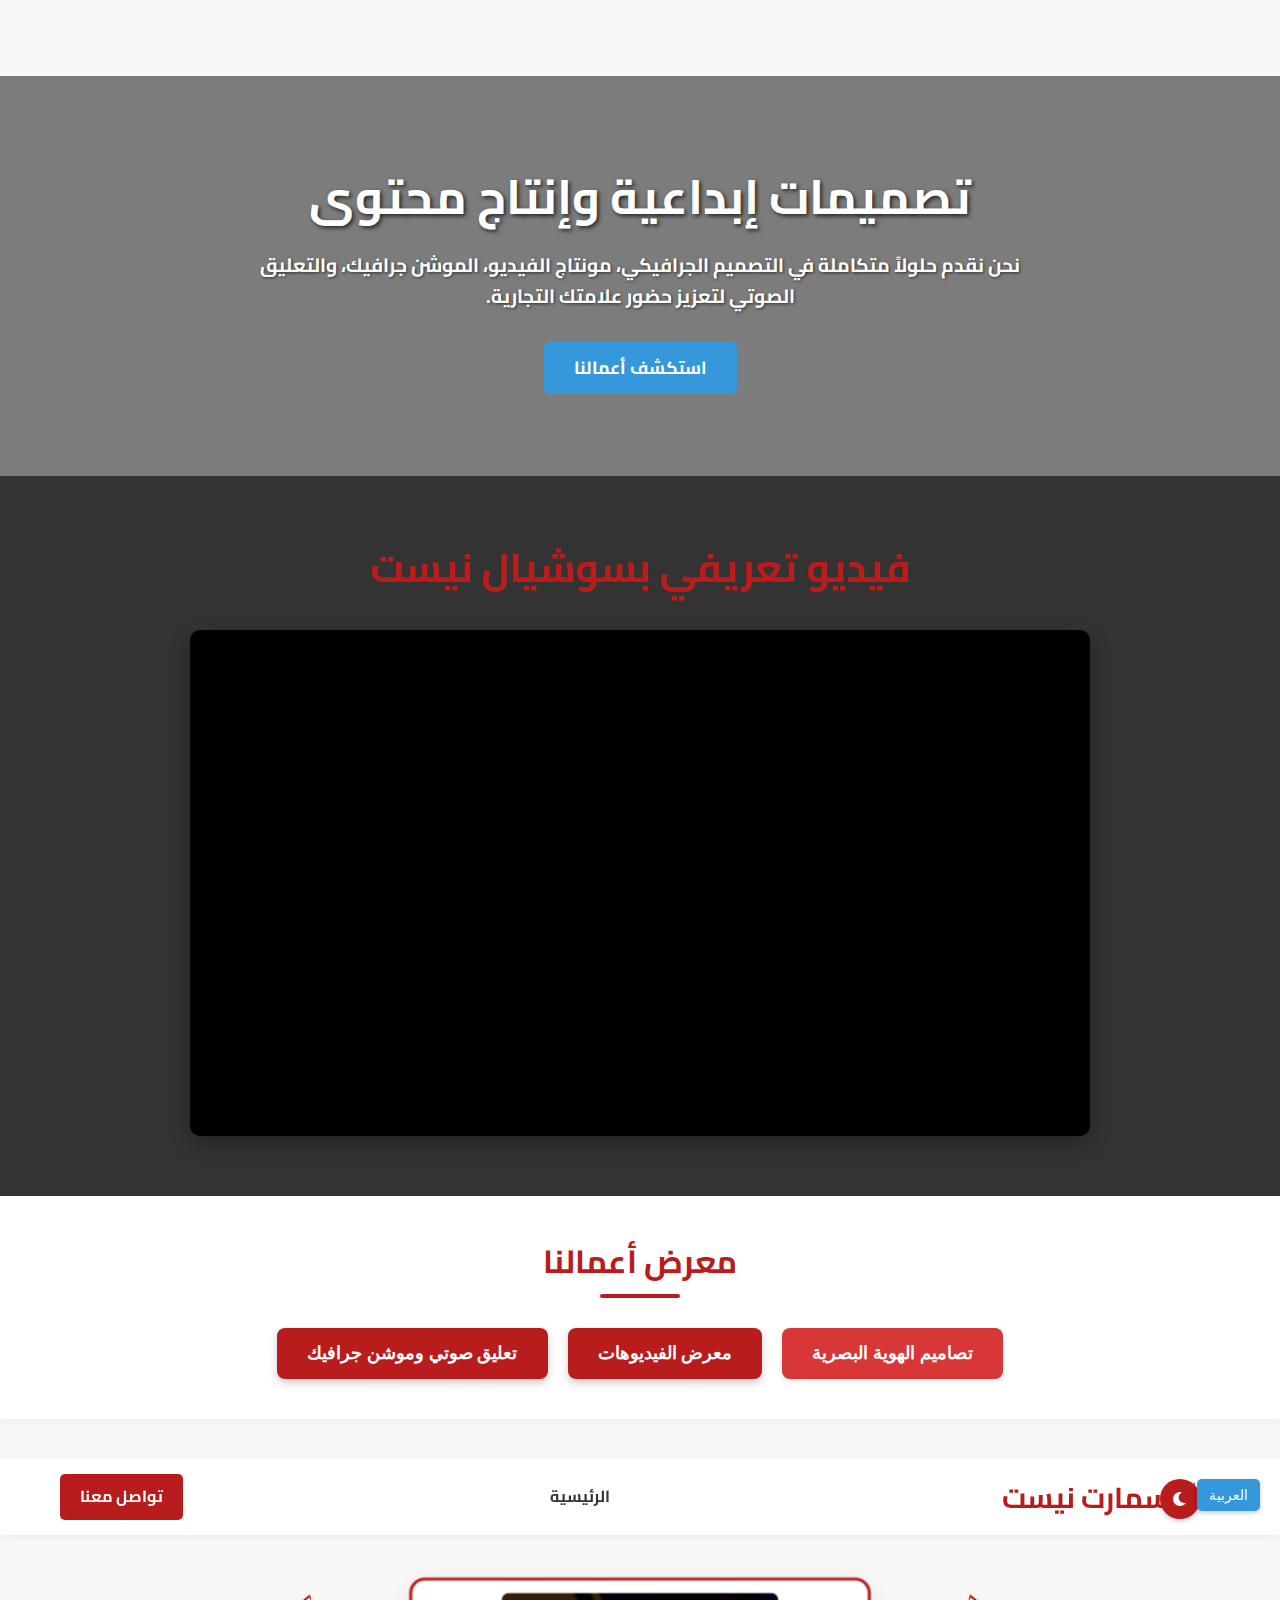
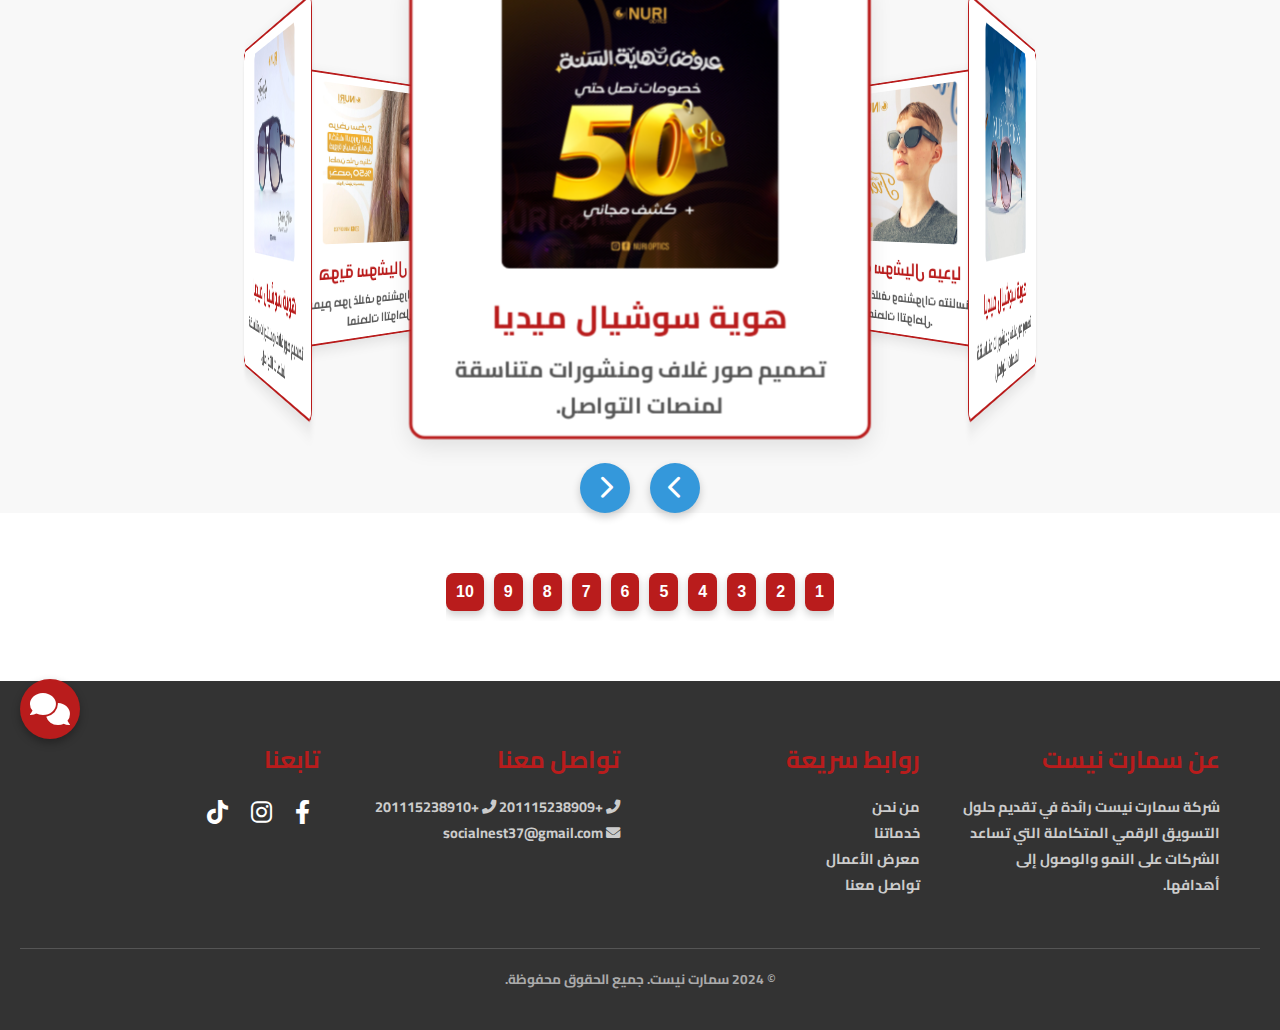
<file: P8.html>
<!DOCTYPE html>
<html lang="ar" dir="rtl">
<head>
    <meta charset="UTF-8">
    <meta name="viewport" content="width=device-width, initial-scale=1.0">
    <title>سوشيال نيست - Social Nest | شركة التسويق الرقمي</title>
    <link href="https://cdnjs.cloudflare.com/ajax/libs/font-awesome/6.0.0/css/all.min.css" rel="stylesheet">
    <link href="https://fonts.googleapis.com/css2?family=Cairo:wght@700&display=swap" rel="stylesheet">
    <style>
        /* General Styles - Consistent with INDEX.html */
        :root {
            --primary-red: #b91c1c;
            --light-gray: #F8F8F8;
            --white: #FFFFFF;
            --dark-gray: #333333;
            --dark-mode-bg: #1a1a1a;
            --dark-mode-text: #F8F8F8;
            --dark-mode-card: #2a2a2a;
            --dark-mode-header: #222;
            --dark-mode-footer: #111;
        }

        * {
            margin: 0;
            padding: 0;
            box-sizing: border-box;
        }

        body {
            font-family: 'Cairo', sans-serif;
            font-weight: bold;
            line-height: 1.6;
            color: var(--dark-gray);
            overflow-x: hidden;
            background-color: var(--light-gray);
            transition: all 0.3s ease;
        }

        body.dark-mode {
            background-color: var(--dark-mode-bg);
            color: var(--dark-mode-text);
        }

        /* Dark Mode Toggle - Consistent with INDEX.html */
        .mode-toggle {
            position: fixed;
            top: 20px;
            right: 80px;
            z-index: 1001;
            background: var(--primary-red);
            color: white;
            border: none;
            border-radius: 50%;
            width: 40px;
            height: 40px;
            display: flex;
            align-items: center;
            justify-content: center;
            cursor: pointer;
            box-shadow: 0 2px 5px rgba(0, 0, 0, 0.2);
            transition: background 0.3s ease, transform 0.3s ease;
        }

        .mode-toggle:hover {
            background: #a01a1a; /* slightly darker red */
            transform: scale(1.1);
        }

        .mode-toggle i {
            font-size: 1.2em;
        }

        /* Language Toggle - Consistent with INDEX.html */
        .lang-toggle {
            position: fixed;
            top: 20px;
            right: 20px;
            z-index: 1001;
            background: #3498db; /* Blue, good contrast */
            color: white;
            border: none;
            border-radius: 5px;
            padding: 8px 12px;
            cursor: pointer;
            box-shadow: 0 2px 5px rgba(0, 0, 0, 0.2);
            transition: background 0.3s ease;
            font-size: 0.9em;
        }

        .lang-toggle:hover {
            background: #2980b9; /* slightly darker blue */
        }

        /* Header - Consistent with INDEX.html */
        .header {
            background: var(--white);
            padding: 15px 0;
            box-shadow: 0 2px 10px rgba(0, 0, 0, 0.05);
            position: sticky;
            top: 0;
            z-index: 1000;
            transition: background 0.3s ease, box-shadow 0.3s ease;
        }

        body.dark-mode .header {
            background: var(--dark-mode-header);
            box-shadow: 0 2px 10px rgba(0, 0, 0, 0.4);
        }

        .header-content {
            display: flex;
            justify-content: space-between;
            align-items: center;
            max-width: 1200px;
            margin: 0 auto;
            padding: 0 20px;
        }

        .logo {
            font-size: 1.8em;
            color: var(--primary-red);
            text-decoration: none;
            font-weight: bold;
            display: flex;
            align-items: center;
        }

        .logo img {
            height: 40px; /* Adjust as needed */
            margin-inline-end: 10px;
        }

        .nav-links a {
            color: var(--dark-gray);
            text-decoration: none;
            margin-inline-start: 25px;
            font-weight: bold;
            transition: color 0.3s ease;
            position: relative;
        }

        body.dark-mode .nav-links a {
            color: var(--dark-mode-text);
        }

        .nav-links a::after {
            content: '';
            position: absolute;
            width: 0;
            height: 3px;
            background-color: var(--primary-red);
            bottom: -5px;
            inset-inline-start: 0;
            transition: width 0.3s ease;
        }

        .nav-links a:hover::after {
            width: 100%;
        }

        .nav-links a:hover {
            color: var(--primary-red);
        }

        .contact-btn {
            background-color: var(--primary-red);
            color: white;
            padding: 10px 20px;
            border-radius: 5px;
            text-decoration: none;
            font-weight: bold;
            transition: background-color 0.3s ease, transform 0.2s ease;
        }

        .contact-btn:hover {
            background-color: #a01a1a; /* slightly darker red */
            transform: translateY(-2px);
        }

        /* Hero Section */
        .hero {
            background: url('https://via.placeholder.com/1500x500/b91c1c/FFFFFF?text=Social+Nest+Hero') no-repeat center center/cover; /* Placeholder, replace with actual image */
            color: white;
            text-align: center;
            padding: 80px 20px;
            display: flex;
            flex-direction: column;
            justify-content: center;
            align-items: center;
            min-height: 400px;
            position: relative;
            z-index: 1; /* Ensure hero content is above overlay */
        }

        .hero::before {
            content: '';
            position: absolute;
            top: 0;
            left: 0;
            right: 0;
            bottom: 0;
            background: rgba(0, 0, 0, 0.5); /* Overlay */
            z-index: 1; /* Overlay layer */
        }

        .hero-content {
            position: relative;
            z-index: 2; /* Content above overlay */
        }

        .hero h1 {
            font-size: 3em;
            margin-bottom: 15px;
            text-shadow: 2px 2px 4px rgba(0, 0, 0, 0.7);
        }

        .hero p {
            font-size: 1.2em;
            max-width: 800px;
            margin-bottom: 30px;
            text-shadow: 1px 1px 3px rgba(0, 0, 0, 0.6);
        }

        .hero .cta-button {
            background-color: #3498db; /* Blue, to stand out from red */
            color: white;
            padding: 12px 30px;
            border-radius: 5px;
            text-decoration: none;
            font-weight: bold;
            font-size: 1.1em;
            transition: background-color 0.3s ease, transform 0.2s ease;
            display: inline-block;
        }

        .hero .cta-button:hover {
            background-color: #2980b9; /* darker blue */
            transform: translateY(-2px);
        }

        /* Main Video Section */
        .main-video-section {
            background-color: var(--dark-gray); /* Dark background for video */
            padding: 60px 20px;
            text-align: center;
        }

        body.dark-mode .main-video-section {
            background-color: #000; /* Even darker in dark mode */
        }

        .main-video-section h2 {
            font-size: 2.5em;
            color: var(--primary-red);
            margin-bottom: 30px;
        }

        body.dark-mode .main-video-section h2 {
            color: var(--dark-mode-text);
        }

        .main-video-container {
            max-width: 900px;
            margin: 0 auto;
            background-color: #000; /* Black background for the video player itself */
            border-radius: 10px;
            overflow: hidden;
            box-shadow: 0 8px 20px rgba(0, 0, 0, 0.3);
        }

        .main-video-container video {
            width: 100%;
            height: auto;
            display: block;
        }

        /* Responsive Iframe Container */
        .video-wrapper {
            position: relative;
            overflow: hidden;
            width: 100%;
            padding-top: 56.25%; /* 16:9 Aspect Ratio */
        }

        .video-wrapper iframe {
            position: absolute;
            top: 0;
            left: 0;
            bottom: 0;
            right: 0;
            width: 100%;
            height: 100%;
            border: 0;
        }

        /* Gallery Controls Section */
        .gallery-controls {
            text-align: center;
            padding: 40px 20px;
            background-color: var(--white);
            box-shadow: 0 2px 10px rgba(0, 0, 0, 0.05);
            margin-bottom: 40px;
        }

        body.dark-mode .gallery-controls {
            background-color: var(--dark-mode-card);
            box-shadow: 0 2px 10px rgba(0, 0, 0, 0.4);
        }

        .gallery-controls h2 {
            font-size: 2em;
            margin-bottom: 30px;
            color: var(--primary-red);
            position: relative;
            padding-bottom: 10px;
        }

        body.dark-mode .gallery-controls h2 {
            color: var(--dark-mode-text);
        }

        .gallery-controls h2::after {
            content: '';
            position: absolute;
            width: 80px;
            height: 4px;
            background-color: var(--primary-red);
            bottom: 0;
            left: 50%;
            transform: translateX(-50%);
            border-radius: 2px;
        }

        body.dark-mode .gallery-controls h2::after {
            background-color: var(--dark-mode-text);
        }

        .gallery-buttons {
            display: flex;
            flex-wrap: wrap;
            justify-content: center;
            gap: 20px;
        }

        .gallery-button {
            background-color: var(--primary-red);
            color: white;
            padding: 15px 30px;
            border-radius: 8px;
            text-decoration: none;
            font-weight: bold;
            font-size: 1.1em;
            transition: background-color 0.3s ease, transform 0.2s ease, box-shadow 0.3s ease;
            cursor: pointer;
            border: none;
            box-shadow: 0 4px 8px rgba(0, 0, 0, 0.2);
        }

        .gallery-button:hover {
            background-color: #a01a1a;
            transform: translateY(-3px);
            box-shadow: 0 6px 12px rgba(0, 0, 0, 0.3);
        }

        .gallery-button.active {
            background-color: #d73737; /* Lighter red for active state */
            box-shadow: 0 2px 5px rgba(0, 0, 0, 0.1);
            transform: translateY(0);
        }

        body.dark-mode .gallery-button {
            background-color: #4a4a4a; /* Darker button in dark mode */
            box-shadow: 0 4px 8px rgba(0, 0, 0, 0.4);
        }

        body.dark-mode .gallery-button:hover {
            background-color: #666;
            box-shadow: 0 6px 12px rgba(0, 0, 0, 0.5);
        }

        body.dark-mode .gallery-button.active {
            background-color: #666; /* Still active in dark mode */
        }
/* Numbered Buttons Section */
.numbered-buttons-section {
    background-color: var(--white);
    padding: 60px 20px;
    text-align: center;
    display: flex;
    flex-direction: column;
    justify-content: center;
    align-items: center;
    min-height: 10px;
}

body.dark-mode .numbered-buttons-section {
    background-color: var(--dark-mode-card);
}

.numbered-buttons-section h2 {
    font-size: 2.5em;
    color: var(--primary-red);
    margin-bottom: 30px;
    position: relative;
    padding-bottom: 10px;
}

.numbered-buttons-section h2::after {
    content: '';
    position: absolute;
    width: 80px;
    height: 4px;
    background-color: var(--primary-red);
    bottom: 0;
    left: 50%;
    transform: translateX(-50%);
    border-radius: 2px;
}

body.dark-mode .numbered-buttons-section h2::after {
    background-color: var(--dark-mode-text);
}

.numbered-buttons-container {
    display: flex;
    flex-wrap: nowrap;
    gap: 10px;
    max-width: 100%;
    margin: 0 auto;
    overflow-x: auto;
    padding-bottom: 10px;
}

.number-button {
    background-color: var(--primary-red);
    color: white;
    border: none;
    border-radius: 8px;
    padding: 10px;
    font-size: 1em;
    font-weight: bold;
    cursor: pointer;
    transition: all 0.3s ease;
    box-shadow: 0 4px 8px rgba(0, 0, 0, 0.2);
}

.number-button.hidden {
    display: none;
}

.show-more-btn {
    background-color: var(--primary-red);
    color: white;
    border: none;
    border-radius: 8px;
    padding: 10px 20px;
    font-size: 1em;
    font-weight: bold;
    cursor: pointer;
    transition: all 0.3s ease;
    box-shadow: 0 4px 8px rgba(0, 0, 0, 0.2);
    margin-top: 20px;
}

.show-more-btn:hover {
    background-color: #a01a1a;
    transform: translateY(-3px);
    box-shadow: 0 6px 12px rgba(0, 0, 0, 0.3);
}

.show-more-btn.hidden {
    display: none;
}

.number-button:hover {
    background-color: #a01a1a;
    transform: translateY(-3px);
    box-shadow: 0 6px 12px rgba(0, 0, 0, 0.3);
}

body.dark-mode .number-button {
    background-color: #4a4a4a;
    box-shadow: 0 4px 8px rgba(0, 0, 0, 0.4);
}

body.dark-mode .number-button:hover {
    background-color: #666;
    box-shadow: 0 6px 12px rgba(0, 0, 0, 0.5);
}

        /* Gallery Sections (General Styling for hidden/shown) */
        .gallery-section {
            display: none; /* Hidden by default */
            padding: 60px 0;
            max-width: 1200px;
            margin: 0 auto;
            padding: 0 20px;
        }

        .gallery-section.active {
            display: block; /* Shown when active */
        }

        .gallery-section h2 {
            text-align: center;
            font-size: 2.5em;
            margin-bottom: 40px;
            color: var(--primary-red);
            position: relative;
            padding-bottom: 10px;
        }

        body.dark-mode .gallery-section h2 {
            color: var(--dark-mode-text);
        }

        .gallery-section h2::after {
            content: '';
            position: absolute;
            width: 80px;
            height: 4px;
            background-color: var(--primary-red);
            bottom: 0;
            left: 50%;
            transform: translateX(-50%);
            border-radius: 2px;
        }

        body.dark-mode .gallery-section h2::after {
            background-color: var(--dark-mode-text);
        }


        /* Content Grid (for Video & VO/FX Galleries) */
        .content-grid {
            display: grid;
            grid-template-columns: repeat(auto-fit, minmax(300px, 1fr));
            gap: 30px;
        }

        .content-card {
            background: var(--white);
            border-radius: 10px;
            box-shadow: 0 5px 15px rgba(0, 0, 0, 0.1);
            overflow: hidden;
            transition: transform 0.3s ease, box-shadow 0.3s ease;
            display: flex;
            flex-direction: column;
        }

        body.dark-mode .content-card {
            background: var(--dark-mode-card);
            box-shadow: 0 5px 15px rgba(0, 0, 0, 0.3);
        }

        .content-card:hover {
            transform: translateY(-5px);
            box-shadow: 0 8px 20px rgba(0, 0, 0, 0.2);
        }

        .content-card video,
        .content-card img,
        .content-card iframe {
            width: 100%;
            height: 200px; /* Fixed height for consistency */
            object-fit: cover;
            display: block;
            border-bottom: 1px solid #eee;
        }

        body.dark-mode .content-card video,
        body.dark-mode .content-card img,
        body.dark-mode .content-card iframe {
            border-bottom: 1px solid #333;
        }

        .content-card-body {
            padding: 20px;
            flex-grow: 1;
        }

        .content-card-body h3 {
            font-size: 1.5em;
            margin-bottom: 10px;
            color: var(--primary-red);
        }

        body.dark-mode .content-card-body h3 {
            color: var(--dark-mode-text);
        }

        .content-card-body p {
            font-size: 0.95em;
            color: #555;
            line-height: 1.6;
        }

        body.dark-mode .content-card-body p {
            color: #bbb;
        }

        /* 3D Carousel Specific Styles */
        .carousel-container {
            perspective: 1000px; /* Defines the 3D space */
            display: flex;
            justify-content: center;
            align-items: center;
            height: 450px; /* Adjust height based on card size */
            margin-top: 50px;
        }

        .carousel {
            width: 300px; /* Width of each card */
            height: 300px; /* Height of each card */
            position: relative;
            transform-style: preserve-3d; /* Key for 3D effect */
            transform: rotateY(var(--rotation)); /* Controlled by JS */
            transition: transform 0.8s ease-in-out;
        }

        .carousel-card {
            position: absolute;
            width: 100%;
            height: 100%;
            background: var(--white);
            border-radius: 10px;
            box-shadow: 0 5px 15px rgba(0, 0, 0, 0.1);
            overflow: hidden;
            display: flex;
            flex-direction: column;
            justify-content: center;
            align-items: center;
            text-align: center;
            padding: 20px;
            border: 2px solid var(--primary-red); /* Border for emphasis */
            transition: background 0.3s ease, border-color 0.3s ease, box-shadow 0.3s ease;
        }

        body.dark-mode .carousel-card {
            background: var(--dark-mode-card);
            border-color: var(--dark-mode-text);
            box-shadow: 0 5px 15px rgba(0, 0, 0, 0.3);
        }

        .carousel-card img {
            max-width: 80%;
            max-height: 70%;
            object-fit: contain;
            margin-bottom: 15px;
            border-radius: 5px;
        }

        .carousel-card h3 {
            font-size: 1.3em;
            color: var(--primary-red);
            margin-bottom: 5px;
        }

        body.dark-mode .carousel-card h3 {
            color: var(--dark-mode-text);
        }

        .carousel-card p {
            font-size: 0.9em;
            color: #555;
        }

        body.dark-mode .carousel-card p {
            color: #bbb;
        }

        /* Positioning for 3D cards */
        .carousel-card:nth-child(1) { transform: rotateY(  0deg) translateZ(350px); }
        .carousel-card:nth-child(2) { transform: rotateY( 60deg) translateZ(350px); }
        .carousel-card:nth-child(3) { transform: rotateY(120deg) translateZ(350px); }
        .carousel-card:nth-child(4) { transform: rotateY(180deg) translateZ(350px); }
        .carousel-card:nth-child(5) { transform: rotateY(240deg) translateZ(350px); }
        .carousel-card:nth-child(6) { transform: rotateY(300deg) translateZ(350px); }

        .carousel-navigation {
            display: flex;
            justify-content: center;
            margin-top: 30px;
            gap: 20px;
        }

        .carousel-navigation button {
            background-color: #3498db; /* Blue for navigation */
            color: white;
            border: none;
            border-radius: 50%;
            width: 50px;
            height: 50px;
            font-size: 1.5em;
            cursor: pointer;
            box-shadow: 0 4px 8px rgba(0, 0, 0, 0.2);
            transition: background-color 0.3s ease, transform 0.2s ease;
        }

        .carousel-navigation button:hover {
            background-color: #2980b9;
            transform: scale(1.1);
        }

        /* Gallery Pagination Styles */
        .gallery-pagination {
            display: flex;
            justify-content: center;
            margin-top: 30px;
            gap: 10px;
            flex-wrap: wrap;
            padding: 20px 0;
        }

        .pagination-btn {
            background-color: var(--primary-red);
            color: white;
            border: none;
            border-radius: 5px;
            width: 40px;
            height: 40px;
            font-size: 1em;
            cursor: pointer;
            transition: all 0.3s ease;
        }

        .pagination-btn:hover {
            background-color: #a01a1a;
            transform: translateY(-2px);
        }

        .pagination-btn.active {
            background-color: #d73737;
            box-shadow: 0 0 0 2px white;
        }

        body.dark-mode .pagination-btn.active {
            box-shadow: 0 0 0 2px var(--dark-mode-text);
        }

        /* Footer - Consistent with INDEX.html */
        .footer {
            background-color: var(--dark-gray);
            color: white;
            padding: 40px 20px;
            text-align: center;
        }

        body.dark-mode .footer {
            background-color: var(--dark-mode-footer);
        }

        .footer-content {
            max-width: 1200px;
            margin: 0 auto;
            display: flex;
            flex-wrap: wrap;
            justify-content: space-around;
            text-align: right; /* Set default to right for RTL */
        }

        .footer-section {
            flex: 1;
            min-width: 250px;
            margin: 20px;
        }

        .footer-section h3 {
            font-size: 1.5em;
            margin-bottom: 15px;
            color: var(--primary-red);
        }

        .footer-section p, .footer-section ul {
            font-size: 0.9em;
            line-height: 1.8;
            color: #ccc;
        }

        .footer-section ul {
            list-style: none;
            padding: 0;
        }

        .footer-section ul li a {
            color: #ccc;
            text-decoration: none;
            transition: color 0.3s ease;
        }

        .footer-section ul li a:hover {
            color: var(--primary-red);
        }

        .social-icons a {
            color: white;
            font-size: 1.5em;
            margin: 0 10px;
            transition: color 0.3s ease;
        }

        .social-icons a:hover {
            color: var(--primary-red);
        }

        .footer-bottom {
            margin-top: 30px;
            padding-top: 20px;
            border-top: 1px solid #555;
            font-size: 0.85em;
            color: #aaa;
        }

        /* Chatbot Styles - Consistent with INDEX.html */
        .chatbot-icon {
            position: fixed;
            bottom: 20px;
            left: 20px; /* Adjusted for RTL */
            background-color: var(--primary-red);
            color: white;
            border-radius: 50%;
            width: 60px;
            height: 60px;
            display: flex;
            align-items: center;
            justify-content: center;
            font-size: 2em;
            cursor: pointer;
            box-shadow: 0 4px 8px rgba(0, 0, 0, 0.3);
            z-index: 1000;
            transition: transform 0.3s ease;
        }

        .chatbot-icon:hover {
            transform: scale(1.1);
        }

        .chat-container {
            position: fixed;
            bottom: 90px;
            left: 20px; /* Adjusted for RTL */
            width: 350px;
            height: 450px;
            background: white;
            border-radius: 10px;
            box-shadow: 0 8px 16px rgba(0, 0, 0, 0.2);
            display: flex;
            flex-direction: column;
            overflow: hidden;
            z-index: 1000;
            transition: all 0.3s ease-in-out;
            transform: translateX(-400px); /* Initially hidden off-screen */
            opacity: 0;
            pointer-events: none;
        }

        .chat-container.active {
            transform: translateX(0);
            opacity: 1;
            pointer-events: all;
        }

        body.dark-mode .chat-container {
            background: var(--dark-mode-card);
        }

        .chat-header {
            background-color: var(--primary-red);
            color: white;
            padding: 15px;
            text-align: center;
            font-size: 1.2em;
            position: relative;
        }

        .chat-close-btn {
            position: absolute;
            top: 10px;
            left: 10px; /* Adjusted for RTL */
            background: none;
            border: none;
            color: white;
            font-size: 1.5em;
            cursor: pointer;
        }

        .chat-body {
            flex-grow: 1;
            padding: 15px;
            overflow-y: auto;
            display: flex;
            flex-direction: column;
            gap: 10px;
            border-bottom: 1px solid #eee;
        }

        body.dark-mode .chat-body {
            border-bottom: 1px solid #333;
        }

        .chat-message {
            max-width: 80%;
            padding: 10px 15px;
            border-radius: 15px;
            line-height: 1.4;
            word-wrap: break-word;
        }

        .chat-message.user {
            align-self: flex-start; /* Changed for RTL */
            background-color: #dcf8c6; /* Light green for user messages */
            color: #333;
            border-bottom-right-radius: 2px;
        }

        body.dark-mode .chat-message.user {
            background-color: #4a4a4a;
            color: var(--dark-mode-text);
        }

        .chat-message.bot {
            align-self: flex-end; /* Changed for RTL */
            background-color: #e2e2e2; /* Light gray for bot messages */
            color: #333;
            border-bottom-left-radius: 2px;
        }

        body.dark-mode .chat-message.bot {
            background-color: #3a3a3a;
            color: var(--dark-mode-text);
        }

        .chat-input {
            padding: 15px;
            display: flex;
            align-items: center;
            border-top: 1px solid #eee;
        }

        body.dark-mode .chat-input {
            border-top: 1px solid #333;
        }

        .chat-input input {
            flex-grow: 1;
            padding: 10px;
            border: 1px solid #ddd;
            border-radius: 20px;
            outline: none;
            font-family: 'Cairo', sans-serif;
            font-weight: bold;
            font-size: 0.9em;
            background-color: #f9f9f9;
            color: #333;
        }

        body.dark-mode .chat-input input {
            background-color: #333;
            border-color: #444;
            color: var(--dark-mode-text);
        }

        .chat-input button {
            background-color: var(--primary-red);
            color: white;
            border: none;
            border-radius: 50%;
            width: 40px;
            height: 40px;
            display: flex;
            align-items: center;
            justify-content: center;
            margin-inline-start: 10px;
            cursor: pointer;
            font-size: 1.2em;
            transition: background-color 0.3s ease;
        }

        .chat-input button:hover {
            background-color: #a01a1a;
        }

        .chat-buttons {
            display: flex;
            flex-wrap: wrap;
            justify-content: flex-end; /* Changed for RTL */
            gap: 8px;
            padding: 10px 15px; /* Add padding to buttons container */
            border-top: 1px solid #eee; /* Add a border to separate from input */
        }

        body.dark-mode .chat-buttons {
            border-top: 1px solid #333;
        }

        .chat-buttons button {
            background-color: #f0f0f0;
            color: #333;
            border: 1px solid #ddd;
            padding: 8px 12px;
            border-radius: 20px;
            cursor: pointer;
            font-size: 0.85em;
            transition: background-color 0.3s ease, border-color 0.3s ease;
        }

        body.dark-mode .chat-buttons button {
            background-color: #444;
            color: var(--dark-mode-text);
            border-color: #555;
        }

        .chat-buttons button:hover {
            background-color: #e0e0e0;
            border-color: #ccc;
        }

        body.dark-mode .chat-buttons button:hover {
            background-color: #555;
            border-color: #666;
        }


        /* Responsive Design */
        @media (max-width: 768px) {
            .header-content {
                flex-direction: column;
                text-align: center;
            }

            .nav-links {
                margin-top: 15px;
            }

            .nav-links a {
                margin: 0 10px;
            }

            .contact-btn {
                margin-top: 15px;
            }

            .hero h1 {
                font-size: 2.5em;
            }

            .hero p {
                font-size: 1em;
            }

            .main-video-section h2, .gallery-controls h2, .gallery-section h2 {
                font-size: 2em;
            }

            .content-grid {
                grid-template-columns: 1fr;
            }

            .footer-content {
                flex-direction: column;
            }

            .footer-section {
                margin: 15px 0;
            }

            .mode-toggle {
                right: 60px; /* Adjust position for smaller screens */
            }

            .gallery-buttons {
                flex-direction: column;
            }
.numbered-buttons-container {
                grid-template-columns: repeat(auto-fill, minmax(80px, 1fr));
                gap: 10px;
            }
            .gallery-button {
                width: 80%; /* Make buttons wider on small screens */
                margin: 0 auto;
            }

            .carousel-container {
                height: 350px; /* Adjust height for smaller screens */
            }
            .carousel {
                width: 250px;
                height: 250px;
            }
            .carousel-card:nth-child(1) { transform: rotateY(  0deg) translateZ(280px); }
            .carousel-card:nth-child(2) { transform: rotateY( 60deg) translateZ(280px); }
            .carousel-card:nth-child(3) { transform: rotateY(120deg) translateZ(280px); }
            .carousel-card:nth-child(4) { transform: rotateY(180deg) translateZ(280px); }
            .carousel-card:nth-child(5) { transform: rotateY(240deg) translateZ(280px); }
            .carousel-card:nth-child(6) { transform: rotateY(300deg) translateZ(280px); }
            
            .gallery-pagination {
                gap: 5px;
            }
            .pagination-btn {
                width: 35px;
                height: 35px;
                font-size: 0.9em;
            }
        }
    </style>
</head>
<body>
    <button class="mode-toggle" aria-label="Toggle Dark Mode">
        <i class="fas fa-moon"></i>
    </button>

    <button class="lang-toggle" id="langToggle">
        <span class="ar-text">English</span>
        <span class="en-text" style="display: none;">العربية</span>
    </button>

    <header class="header">
        <div class="header-content">
            <a href="https://smart-nes.github.io/SOCIAL-NEST/" class="logo">
                <img src="1.png" alt="Smart Nest Logo">
                <span class="ar-text">سمارت نيست</span>
                <span class="en-text" style="display: none;">Smart Nest</span>
            </a>
            <nav class="nav-links">
                <a href="https://smart-nes.github.io/SOCIAL-NEST/">
                    <span class="ar-text">الرئيسية</span>
                    <span class="en-text" style="display: none;">Home</span>
                </a>
                </nav>
            <a href="contact_us_page.html" class="contact-btn">
                <span class="ar-text">تواصل معنا</span>
                <span class="en-text" style="display: none;">Contact Us</span>
            </a>
        </div>
    </header>

    <section class="hero">
        <div class="hero-content">
            <h1>
                <span class="ar-text">تصميمات إبداعية وإنتاج محتوى</span>
                <span class="en-text" style="display: none;">Creative Designs & Content Production</span>
            </h1>
            <p>
                <span class="ar-text">نحن نقدم حلولاً متكاملة في التصميم الجرافيكي، مونتاج الفيديو، الموشن جرافيك، والتعليق الصوتي لتعزيز حضور علامتك التجارية.</span>
                <span class="en-text" style="display: none;">We offer integrated solutions in graphic design, video editing, motion graphics, and voice-over to enhance your brand's presence.</span>
            </p>
            <a href="#main-video-section" class="cta-button">
                <span class="ar-text">استكشف أعمالنا</span>
                <span class="en-text" style="display: none;">Explore Our Work</span>
            </a>
        </div>
    </section>

    <section id="main-video-section" class="main-video-section">
        <h2>
            <span class="ar-text">فيديو تعريفي بسوشيال نيست</span>
            <span class="en-text" style="display: none;">Introduction to Social Nest</span>
        </h2>
        <div class="main-video-container">
            <div class="video-wrapper">
                <iframe src="https://www.youtube.com/embed/vP8DcKDu4wY" 
                        title="YouTube video player" 
                        frameborder="0" 
                        allow="accelerometer; autoplay; clipboard-write; encrypted-media; gyroscope; picture-in-picture; web-share" 
                        allowfullscreen>
                </iframe>
            </div>
        </div>
    </section>

    <section id="galleries-section" class="gallery-controls">
        <h2>
            <span class="ar-text">معرض أعمالنا</span>
            <span class="en-text" style="display: none;">Our Portfolio</span>
        </h2>
        
        <div class="gallery-buttons">
            
            <button class="gallery-button active" id="visual-identity-btn" data-gallery="visual-identity-gallery">
                <span class="ar-text">تصاميم الهوية البصرية</span>
                <span class="en-text" style="display: none;">Visual Identity Designs</span>
            </button>
            <button class="gallery-button" id="video-gallery-btn" data-gallery="video-gallery">
                <span class="ar-text">معرض الفيديوهات</span>
                <span class="en-text" style="display: none;">Video Gallery</span>
            </button>
            <button class="gallery-button" id="vofx-gallery-btn" data-gallery="vofx-gallery">
                <span class="ar-text">تعليق صوتي وموشن جرافيك</span>
                <span class="en-text" style="display: none;">Voice Over & Motion Graphics</span>
            </button>
        </div>
    </section>

    <section id="visual-identity-gallery" class="gallery-section active">
        <h2>
            <span class="ar-text">تصاميم الهوية البصرية ثلاثية الأبعاد</span>
            <span class="en-text" style="display: none;">3D Visual Identity Designs</span>
        </h2>
        <div class="carousel-container">
            <div class="carousel" id="carousel1" style="--rotation: 0deg;">
                <div class="carousel-card">
                    <img src="37.jpeg" alt="Brand Logo 1">
                    <h3>
                        <span class="ar-text">هوية سوشيال ميديا</span>
                        <span class="en-text" style="display: none;">Social Media Identity</span>
                    </h3>
                    <p>
                        <span class="ar-text">تصميم صور غلاف ومنشورات متناسقة لمنصات التواصل.</span>
                        <span class="en-text" style="display: none;">Consistent cover photos and post designs for social platforms.</span>
                    </p>
                </div>
                <div class="carousel-card">
                    <img src="38.jpeg" alt="Branding Mockup 2">
                    <h3>
                        <span class="ar-text">هوية سوشيال ميديا</span>
                        <span class="en-text" style="display: none;">Social Media Identity</span>
                    </h3>
                    <p>
                        <span class="ar-text">تصميم صور غلاف ومنشورات متناسقة لمنصات التواصل.</span>
                        <span class="en-text" style="display: none;">Consistent cover photos and post designs for social platforms.</span>
                    </p>
                </div>
                <div class="carousel-card">
                    <img src="39.jpeg" alt="Website UI 3">
                    <h3>
                        <span class="ar-text">هوية سوشيال ميديا</span>
                        <span class="en-text" style="display: none;">Social Media Identity</span>
                    </h3>
                    <p>
                        <span class="ar-text">تصميم صور غلاف ومنشورات متناسقة لمنصات التواصل.</span>
                        <span class="en-text" style="display: none;">Consistent cover photos and post designs for social platforms.</span>
                    </p>
                </div>
                <div class="carousel-card">
                    <img src="40.jpeg" alt="Social Media Branding 4">
                    <h3>
                        <span class="ar-text">هوية سوشيال ميديا</span>
                        <span class="en-text" style="display: none;">Social Media Identity</span>
                    </h3>
                    <p>
                        <span class="ar-text">تصميم صور غلاف ومنشورات متناسقة لمنصات التواصل.</span>
                        <span class="en-text" style="display: none;">Consistent cover photos and post designs for social platforms.</span>
                    </p>
                </div>
                <div class="carousel-card">
                    <img src="41.jpeg" alt="Packaging Design 5">
                    <h3>
                        <span class="ar-text">هوية سوشيال ميديا</span>
                        <span class="en-text" style="display: none;">Social Media Identity</span>
                    </h3>
                    <p>
                        <span class="ar-text">تصميم صور غلاف ومنشورات متناسقة لمنصات التواصل.</span>
                        <span class="en-text" style="display: none;">Consistent cover photos and post designs for social platforms.</span>
                    </p>
                </div>
                <div class="carousel-card">
                    <img src="42.jpeg" alt="Infographic 6">
                    <h3>
                        <span class="ar-text">هوية سوشيال ميديا</span>
                        <span class="en-text" style="display: none;">Social Media Identity</span>
                    </h3>
                    <p>
                        <span class="ar-text">تصميم صور غلاف ومنشورات متناسقة لمنصات التواصل.</span>
                        <span class="en-text" style="display: none;">Consistent cover photos and post designs for social platforms.</span>
                    </p>
                </div>
            </div>
        </div>
        <div class="carousel-navigation">
            <button onclick="rotateCarousel('carousel1', -1)"><i class="fas fa-chevron-left"></i></button>
            <button onclick="rotateCarousel('carousel1', 1)"><i class="fas fa-chevron-right"></i></button>
        </div>
        
    
    </section>

    
    <section id="video-gallery" class="gallery-section">
        <h2>
            <span class="ar-text">معرض الفيديوهات</span>
            <span class="en-text" style="display: none;">Video Gallery</span>
        </h2>
        <div class="content-grid">
            <div class="content-card">
                <iframe src="https://www.youtube.com/embed/_9oQzAPNutI" title="YouTube video player" frameborder="0" allow="accelerometer; autoplay; clipboard-write; encrypted-media; gyroscope; picture-in-picture; web-share" allowfullscreen></iframe>
                <div class="content-card-body">
                    <h3>
                        <span class="ar-text">فيديو إعلاني جذاب</span>
                        <span class="en-text" style="display: none;">Engaging Promotional Video</span>
                    </h3>
                    <p>
                        <span class="ar-text">فن المونتاج يضيء حفلات الجامعات</span>
                        <span class="en-text" style="display: none;">Artful Edits to Light Up Your College Events</span>
                    </p>
                </div>
            </div>

            <div class="content-card">
                <iframe src="https://www.youtube.com/embed/_BZqtPDC-lw" title="YouTube video player" frameborder="0" allow="accelerometer; autoplay; clipboard-write; encrypted-media; gyroscope; picture-in-picture; web-share" allowfullscreen></iframe>
                <div class="content-card-body">
                    <h3>
                        <span class="ar-text">لقطات جيم تنبض بالحياة مع مونتاجنا</span>
                        <span class="en-text" style="display: none;">Jim's Moments Come Alive with Our Edits!</span>
                    </h3>
                    <p>
                        <span class="ar-text">فيديو قصير ومؤثر يقدم لمحة عن قيم الشركة وخدماتها.</span>
                        <span class="en-text" style="display: none;">A short and impactful video providing an overview of the company's values and services.</span>
                    </p>
                </div>
            </div>

            <div class="content-card">
                <iframe src="https://www.youtube.com/embed/l5vCEVuB1CU" title="YouTube video player" frameborder="0" allow="accelerometer; autoplay; clipboard-write; encrypted-media; gyroscope; picture-in-picture; web-share" allowfullscreen></iframe>
                <div class="content-card-body">
                    <h3>
                        <span class="ar-text">مطعمك في لقطات مونتاج تأسر الحواس</span>
                        <span class="en-text" style="display: none;">Edits That Make Your Restaurant Irresistible!</span>
                    </h3>
                    <p>
                        <span class="ar-text">مونتاج حيوي لفعالية أو مؤتمر يبرز أهم اللحظات.</span>
                        <span class="en-text" style="display: none;">Dynamic montage of an event or conference highlighting key moments.</span>
                    </p>
                </div>
            </div>
            
<!-- الفيديوهات المعدلة -->
<div class="content-card">
    <iframe src="https://www.youtube.com/embed/3QHM19FWk5I" title="YouTube video player" frameborder="0" allow="accelerometer; autoplay; clipboard-write; encrypted-media; gyroscope; picture-in-picture; web-share" allowfullscreen></iframe>
    <div class="content-card-body">
        <h3>
            <span class="ar-text">كيف تصبح مبرمجًا محترفًا</span>
            <span class="en-text" style="display: none;">How to become a professional programmer!</span>
        </h3>
        <p>
            <span class="ar-text">مونتاج لتعليم البرمجة و المحتوي التعليمي.</span>
            <span class="en-text" style="display: none;">Editing programming education and educational content.</span>
        </p>
    </div>
</div>


<div class="content-card">
    <iframe src="https://www.youtube.com/embed/-PvxIqGoT3w" title="YouTube video player" frameborder="0" allow="accelerometer; autoplay; clipboard-write; encrypted-media; gyroscope; picture-in-picture; web-share" allowfullscreen></iframe>
    <div class="content-card-body">
        <h3>
            <span class="ar-text">كيف تصبح مبرمجًا محترفًا</span>
            <span class="en-text" style="display: none;">How to become a professional programmer!</span>
        </h3>
        <p>
            <span class="ar-text">مونتاج لتعليم البرمجة و المحتوي التعليمي.</span>
            <span class="en-text" style="display: none;">Editing programming education and educational content.</span>
        </p>
    </div>
</div>

<div class="content-card">
    <iframe src="https://www.youtube.com/embed/gP3BJEVhYjQ" title="YouTube video player" frameborder="0" allow="accelerometer; autoplay; clipboard-write; encrypted-media; gyroscope; picture-in-picture; web-share" allowfullscreen></iframe>
    <div class="content-card-body">
        <h3>
            <span class="ar-text">كيف تصبح ملك المشويات</span>
            <span class="en-text" style="display: none;">How to become the king of grills</span>
        </h3>
        <p>
            <span class="ar-text">عالم المشويات من خلال عدستنا</span>
            <span class="en-text" style="display: none;">The world of grills through our lenses.</span>
        </p>
    </div>
</div>

<div class="content-card">
    <iframe src="https://www.youtube.com/embed/NgfioSiTXCQ" title="YouTube video player" frameborder="0" allow="accelerometer; autoplay; clipboard-write; encrypted-media; gyroscope; picture-in-picture; web-share" allowfullscreen></iframe>
    <div class="content-card-body">
        <h3>
            <span class="ar-text">شاهد قصتنا من خلال عدستنا للمنصات التعليمية</span>
            <span class="en-text" style="display: none;">Watch our story through our educational platform lens.</span>
        </h3>
        <p>
            <span class="ar-text">إبداعنا في عالم الديجيتال ماركتنج</span>
            <span class="en-text" style="display: none;">Our creativity in the world of digital marketing.</span>
        </p>
    </div>
</div>

<div class="content-card">
    <iframe src="https://www.youtube.com/embed/VJa0vX7SWEc" title="YouTube video player" frameborder="0" allow="accelerometer; autoplay; clipboard-write; encrypted-media; gyroscope; picture-in-picture; web-share" allowfullscreen></iframe>
    <div class="content-card-body">
        <h3>
            <span class="ar-text">الأحداث تكتب نفسها، ونحن ننقلها بعدستنا</span>
            <span class="en-text" style="display: none;">Events write themselves, and we transmit them through our lens.</span>
        </h3>
        <p>
            <span class="ar-text">نقدم لكم الأحداث كما حدثت</span>
            <span class="en-text" style="display: none;">We present to you the events as they happened.</span>
        </p>
    </div>
</div>

<div class="content-card">
    <iframe src="https://www.youtube.com/embed/1ywahwVtpNc" title="YouTube video player" frameborder="0" allow="accelerometer; autoplay; clipboard-write; encrypted-media; gyroscope; picture-in-picture; web-share" allowfullscreen></iframe>
    <div class="content-card-body">
        <h3>
            <span class="ar-text">عالم القهوة</span>
            <span class="en-text" style="display: none;">Coffee world.</span>
        </h3>
        <p>
            <span class="ar-text">من حبة البن إلى كوبك.. رحلة لا تُنسى</span>
            <span class="en-text" style="display: none;">From coffee bean to your cup... an unforgettable journey.</span>
        </p>
    </div>
</div>

<div class="content-card">
    <iframe src="https://www.youtube.com/embed/XQOHymmIcbo" title="YouTube video player" frameborder="0" allow="accelerometer; autoplay; clipboard-write; encrypted-media; gyroscope; picture-in-picture; web-share" allowfullscreen></iframe>
    <div class="content-card-body">
        <h3>
            <span class="ar-text">بقالتك اليومية.. كل ما تحتاجه تحت سقف واحد</span>
            <span class="en-text" style="display: none;">Your daily groceries... everything you need under one roof.</span>
        </h3>
        <p>
            <span class="ar-text">اجعل علامتك فاخرة</span>
            <span class="en-text" style="display: none;">Make your brand luxurious.</span>
        </p>
    </div>
</div>

<div class="content-card">
    <iframe src="https://www.youtube.com/embed/lbPQks_fczg" title="YouTube video player" frameborder="0" allow="accelerometer; autoplay; clipboard-write; encrypted-media; gyroscope; picture-in-picture; web-share" allowfullscreen></iframe>
    <div class="content-card-body">
        <h3>
            <span class="ar-text">عدستنا في عالم الاناقة</span>
            <span class="en-text" style="display: none;">Our lens in the world of elegance.</span>
        </h3>
        <p>
            <span class="ar-text">أناقتك تبدأ هنا</span>
            <span class="en-text" style="display: none;">Your elegance starts here.</span>
        </p>
    </div>
</div>

<div class="content-card">
    <iframe src="https://www.youtube.com/embed/wBckcipGbtk" title="YouTube video player" frameborder="0" allow="accelerometer; autoplay; clipboard-write; encrypted-media; gyroscope; picture-in-picture; web-share" allowfullscreen></iframe>
    <div class="content-card-body">
        <h3>
            <span class="ar-text">عدستنا في عالم الطب</span>
            <span class="en-text" style="display: none;">Our lens in the world of medicine.</span>
        </h3>
        <p>
            <span class="ar-text">نوثق مهاراتك في عالم الطب</span>
            <span class="en-text" style="display: none;">We document your skills in the world of medicine.</span>
        </p>
    </div>
</div>
            </div>
        </div>
    </section>

    <section id="vofx-gallery" class="gallery-section">
        <h2>
            <span class="ar-text">أعمال التعليق الصوتي والموشن جرافيك</span>
            <span class="en-text" style="display: none;">Voice Over & Motion Graphics Works</span>
        </h2>
        <div class="carousel-container">
            <div class="carousel" id="carousel2" style="--rotation: 0deg;">
                <div class="carousel-card">
                    <iframe src="https://www.youtube.com/embed/pSOZIagT-AU" title="YouTube video player" frameborder="0" allow="accelerometer; autoplay; clipboard-write; encrypted-media; gyroscope; picture-in-picture; web-share" allowfullscreen></iframe>
                    <div class="content-card-body">
                        <h3>
                            <span class="ar-text">موشن جرافيك توضيحي</span>
                            <span class="en-text" style="display: none;">Explainer Motion Graphics</span>
                        </h3>
                        <p>
                            <span class="ar-text">فيديو موشن جرافيك يشرح خدمة معقدة بأسلوب مبسط وممتع.</span>
                            <span class="en-text" style="display: none;">Motion graphics video explaining a complex service in a simplified and engaging way.</span>
                        </p>
                    </div>
                </div>
                <div class="carousel-card">
                    <iframe width="100%" height="166" scrolling="no" frameborder="no" allow="autoplay" src="https://www.youtube.com/embed/QPmSAvGRrSU"></iframe>
                    <div class="content-card-body">
                        <h3>
                            <span class="ar-text">نموذج تعليق صوتي احترافي</span>
                            <span class="en-text" style="display: none;">Professional Voice Over Sample</span>
                        </h3>
                        <p>
                            <span class="ar-text">مثال على تعليق صوتي واضح ومعبر لمقطع وثائقي أو إعلان.</span>
                            <span class="en-text" style="display: none;">An example of a clear and expressive voice-over for a documentary or advertisement.</span>
                        </p>
                    </div>
                </div>
                <div class="carousel-card">
                    <iframe src="https://www.youtube.com/embed/QPmSAvGRrSU" title="YouTube video player" frameborder="0" allow="accelerometer; autoplay; clipboard-write; encrypted-media; gyroscope; picture-in-picture; web-share" allowfullscreen></iframe>
                    <div class="content-card-body">
                        <h3>
                            <span class="ar-text">  إعلان موشن جرافيك لاكسسوارات الهاتف </span>
                            <span class="en-text" style="display: none;">Motion graphic ad for phone accessories</span>
                        </h3>
                        <p>
                            <span class="ar-text">  فيديو إعلاني غنائي للشباب.</span>
                            <span class="en-text" style="display: none;">Musical advertisement video for young people.</span>
                        </p>
                    </div>
                </div>
                <div class="carousel-card">
                    <iframe src="https://www.youtube.com/embed/2m3JFaPzEi0" title="YouTube video player" frameborder="0" allow="accelerometer; autoplay; clipboard-write; encrypted-media; gyroscope; picture-in-picture; web-share" allowfullscreen></iframe>
                    <div class="content-card-body">
                        <h3>
                            <span class="ar-text">موشن جرافيك تعليمي</span>
                            <span class="en-text" style="display: none;">Educational Motion Graphics</span>
                        </h3>
                        <p>
                            <span class="ar-text">فيديو موشن جرافيك يشرح مفهوم معقد بطريقة بسيطة وجذابة.</span>
                            <span class="en-text" style="display: none;">Motion graphics video explaining a complex concept in a simple and engaging way.</span>
                        </p>
                    </div>
                </div>
                <div class="carousel-card">
                    <iframe src="https://www.youtube.com/embed/lgrHXftJ4CU" title="YouTube video player" frameborder="0" allow="accelerometer; autoplay; clipboard-write; encrypted-media; gyroscope; picture-in-picture; web-share" allowfullscreen></iframe>
                    <div class="content-card-body">
                        <h3>
                            <span class="ar-text">تعليق صوتي لإعلان تجاري</span>
                            <span class="en-text" style="display: none;">Commercial Voice Over</span>
                        </h3>
                        <p>
                            <span class="ar-text">تعليق صوتي احترافي لإعلان تجاري بجودة عالية وتعبير واضح.</span>
                            <span class="en-text" style="display: none;">Professional voice-over for a commercial with high quality and clear expression.</span>
                        </p>
                    </div>
                </div>
                <div class="carousel-card">
                    <iframe src="https://www.youtube.com/embed/RaFAqXbgsUA" title="YouTube video player" frameborder="0" allow="accelerometer; autoplay; clipboard-write; encrypted-media; gyroscope; picture-in-picture; web-share" allowfullscreen></iframe>
                    <div class="content-card-body">
                        <h3>
                            <span class="ar-text">تعليق صوتي  للشركات</span>
                            <span class="en-text" style="display: none;">Corporate voiceOver </span>
                        </h3>
                        <p>
                            <span class="ar-text">تعليق صوتي يعرض معلومات الشركة بطريقة احترافية.</span>
                            <span class="en-text" style="display: none;">  voice-over presenting company information in a professional way.</span>
                        </p>
                    </div>
                </div>
            </div>
        </div>
        <div class="carousel-navigation">
            <button onclick="rotateCarousel('carousel2', -1)"><i class="fas fa-chevron-left"></i></button>
            <button onclick="rotateCarousel('carousel2', 1)"><i class="fas fa-chevron-right"></i></button>
        </div>
    </section>

    <section class="numbered-buttons-section">
       
        <div class="numbered-buttons-container" id="buttons-container">
            <a href="P1.html"><button class="number-button">1</button></a>
            <a href="P2.html"><button class="number-button">2</button></a>
            <a href="P3.html"><button class="number-button">3</button></a>
            <a href="P4.html"><button class="number-button">4</button></a>
            <a href="P5.html"><button class="number-button">5</button></a>
            <a href="P6.html" class="hidden"><button class="number-button">6</button></a>
            <a href="P7.html" class="hidden"><button class="number-button">7</button></a>
            <a href="P8.html" class="hidden"><button class="number-button">8</button></a>
            <a href="P9.html" class="hidden"><button class="number-button">9</button></a>
            <a href="P10.html" class="hidden"><button class="number-button">10</button></a>
           
        </div>
    </section>

    <footer class="footer">
        <div class="footer-content">
            <div class="footer-section about-us">
                <h3>
                    <span class="ar-text">عن سمارت نيست</span>
                    <span class="en-text" style="display: none;">About Smart Nest</span>
                </h3>
                <p>
                    <span class="ar-text">شركة سمارت نيست رائدة في تقديم حلول التسويق الرقمي المتكاملة التي تساعد الشركات على النمو والوصول إلى أهدافها.</span>
                    <span class="en-text" style="display: none;">Smart Nest is a leading company providing integrated digital marketing solutions that help businesses grow and achieve their goals.</span>
                </p>
            </div>
            <div class="footer-section quick-links">
                <h3>
                    <span class="ar-text">روابط سريعة</span>
                    <span class="en-text" style="display: none;">Quick Links</span>
                </h3>
                <ul>
                    <li><a href="INDEX.html#about-us-section"><span class="ar-text">من نحن</span><span class="en-text" style="display: none;">About Us</span></a></li>
                    <li><a href="INDEX.html#services-section"><span class="ar-text">خدماتنا</span><span class="en-text" style="display: none;">Services</span></a></li>
                    <li><a href="INDEX.html#portfolio-section"><span class="ar-text">معرض الأعمال</span><span class="en-text" style="display: none;">Portfolio</span></a></li>
                    <li><a href="contact_us_page.html"><span class="ar-text">تواصل معنا</span><span class="en-text" style="display: none;">Contact Us</span></a></li>
                </ul>
            </div>
            <div class="footer-section contact-info">
                <h3>
                    <span class="ar-text">تواصل معنا</span>
                    <span class="en-text" style="display: none;">Contact Us</span>
                </h3>
              
                <p>
                    <span class="ar-text"><i class="fas fa-phone-alt"></i> +201115238909</span>
                    <span class="en-text" style="display: none;"><i class="fas fa-phone-alt"></i> +201115238909</span>
                    <span class="ar-text"><i class="fas fa-phone-alt"></i> +201115238910</span>
                    <span class="en-text" style="display: none;"><i class="fas fa-phone-alt"></i> +201115238910</span>
                </p>
                <p>
                    <span class="ar-text"><i class="fas fa-envelope"></i> socialnest37@gmail.com </span>
                    <span class="en-text" style="display: none;"><i class="fas fa-envelope"></i> socialnest37@gmail.com </span>
                </p>
            </div>
            <div class="footer-section social-media">
                <h3>
                    <span class="ar-text">تابعنا</span>
                    <span class="en-text" style="display: none;">Follow Us</span>
                </h3>
                <div class="social-icons">
                    <a href="https://www.facebook.com/socialnest1?locale=ar_AR"><i class="fab fa-facebook-f"></i></a>
                    <a href="https://www.instagram.com/socialnest1/"><i class="fab fa-instagram"></i></a>
                    <a href="https://www.tiktok.com/@socialnest1"><i class="fab fa-tiktok"></i></a>

                </div>
            </div>
        </div>
        <div class="footer-bottom">
            <p>
                <span class="ar-text">&copy; 2024 سمارت نيست. جميع الحقوق محفوظة.</span>
                <span class="en-text" style="display: none;">&copy; 2024 Smart Nest. All rights reserved.</span>
            </p>
        </div>
    </footer>

    <div class="chatbot-icon" onclick="toggleChat()">
        <i class="fas fa-comments"></i>
    </div>

    <div class="chat-container" id="chatContainer">
        <div class="chat-header">
            <span class="ar-text">مساعد سمارت نيست</span>
            <span class="en-text" style="display: none;">Smart Nest Assistant</span>
            <button class="chat-close-btn" onclick="toggleChat()">
                <i class="fas fa-times"></i>
            </button>
        </div>
        <div class="chat-body" id="chatBody">
            </div>
        <div class="chat-buttons" id="chatButtons">
            </div>
        <div class="chat-input">
            <input type="text" id="chatInput" placeholder="اكتب رسالتك..." dir="rtl">
            <button onclick="sendMessage()">
                <i class="fas fa-paper-plane"></i>
            </button>
        </div>
    </div>


    <script>
        // Dark Mode Toggle Logic - Copied from INDEX.html
        const modeToggle = document.querySelector('.mode-toggle');
        modeToggle.addEventListener('click', toggleDarkMode);

        function toggleDarkMode() {
            document.body.classList.toggle('dark-mode');
            const isDarkMode = document.body.classList.contains('dark-mode');
            localStorage.setItem('darkMode', isDarkMode);
            updateModeToggleIcon(isDarkMode);
        }

        function applyInitialTheme() {
            const savedTheme = localStorage.getItem('darkMode');
            if (savedTheme === 'true') {
                document.body.classList.add('dark-mode');
                updateModeToggleIcon(true);
            } else {
                updateModeToggleIcon(false);
            }
        }

        function updateModeToggleIcon(isDarkMode) {
            const icon = modeToggle.querySelector('i');
            if (isDarkMode) {
                icon.classList.remove('fa-moon');
                icon.classList.add('fa-sun');
            } else {
                icon.classList.remove('fa-sun');
                icon.classList.add('fa-moon');
            }
        }

        // Language Toggle Logic - Copied from INDEX.html
        const langToggle = document.getElementById('langToggle');
        langToggle.addEventListener('click', toggleLanguage);

        function toggleLanguage() {
            const isArabic = document.documentElement.lang === 'ar';
            document.documentElement.lang = isArabic ? 'en' : 'ar';
            document.documentElement.dir = isArabic ? 'ltr' : 'rtl';

            document.querySelectorAll('.ar-text').forEach(el => {
                el.style.display = isArabic ? 'none' : 'inline';
            });
            document.querySelectorAll('.en-text').forEach(el => {
                el.style.display = isArabic ? 'inline' : 'none';
            });

            // Update chatbot input direction
            document.getElementById('chatInput').dir = isArabic ? 'ltr' : 'rtl';

            // Update local storage
            localStorage.setItem('language', isArabic ? 'en' : 'ar');
            updateLangToggleButton(isArabic ? 'en' : 'ar');
        }

        function applyInitialLanguage() {
            const savedLanguage = localStorage.getItem('language');
            const defaultLanguage = 'ar'; // Default to Arabic

            if (savedLanguage === 'en') {
                document.documentElement.lang = 'en';
                document.documentElement.dir = 'ltr';
                document.querySelectorAll('.ar-text').forEach(el => el.style.display = 'none');
                document.querySelectorAll('.en-text').forEach(el => el.style.display = 'inline');
                document.getElementById('chatInput').dir = 'ltr';
            } else {
                document.documentElement.lang = 'ar';
                document.documentElement.dir = 'rtl';
                document.querySelectorAll('.ar-text').forEach(el => el.style.display = 'inline');
                document.querySelectorAll('.en-text').forEach(el => el.style.display = 'none');
                document.getElementById('chatInput').dir = 'rtl';
            }
            updateLangToggleButton(savedLanguage || defaultLanguage);
        }

        function updateLangToggleButton(currentLang) {
            const arText = langToggle.querySelector('.ar-text');
            const enText = langToggle.querySelector('.en-text');
            if (currentLang === 'en') {
                arText.style.display = 'inline';
                enText.style.display = 'none';
            } else {
                arText.style.display = 'none';
                enText.style.display = 'inline';
            }
        }

        // Apply initial theme and language on load
        document.addEventListener('DOMContentLoaded', () => {
            applyInitialTheme();
            applyInitialLanguage();
            setupGalleryToggles(); // Setup new gallery toggles
            initializeChatbot(); // Initialize chatbot on load
            setupPaginationButtons(); // Setup pagination buttons
        });

        // Gallery Toggle Logic
        const galleryButtons = document.querySelectorAll('.gallery-button');
        const gallerySections = document.querySelectorAll('.gallery-section');

        function setupGalleryToggles() {
            galleryButtons.forEach(button => {
                button.addEventListener('click', () => {
                    const targetGalleryId = button.dataset.gallery;

                    // Remove active class from all buttons and sections
                    galleryButtons.forEach(btn => btn.classList.remove('active'));
                    gallerySections.forEach(sec => sec.classList.remove('active'));

                    // Add active class to the clicked button and target section
                    button.classList.add('active');
                    document.getElementById(targetGalleryId).classList.add('active');

                    // Scroll to the gallery section for better UX
                    document.getElementById(targetGalleryId).scrollIntoView({ behavior: 'smooth' });
                });
            });

            // Ensure the initial gallery is active on load (Visual Identity)
            document.getElementById('visual-identity-btn').click(); // Simulate click to show initial gallery
        }

        // 3D Carousel Logic
        let currentRotations = {}; // Object to store rotation states for each carousel

        function rotateCarousel(carouselId, direction) {
            if (!currentRotations[carouselId]) {
                currentRotations[carouselId] = 0;
            }
            
            const numCards = document.querySelectorAll(`#${carouselId} .carousel-card`).length;
            const anglePerCard = 360 / numCards;
            
            currentRotations[carouselId] += direction * anglePerCard;
            updateCarousel(carouselId);
        }

        function updateCarousel(carouselId) {
            const carousel = document.getElementById(carouselId);
            carousel.style.setProperty('--rotation', `${currentRotations[carouselId]}deg`);
        }

        // Pagination Buttons Logic
        function setupPaginationButtons() {
            const paginationButtons = document.querySelectorAll('.pagination-btn');
            
            paginationButtons.forEach(button => {
                button.addEventListener('click', function() {
                    const sectionId = this.dataset.section;
                    const pageNum = this.dataset.page;
                    
                    // Remove active class from all buttons in this section
                    document.querySelectorAll(`.pagination-btn[data-section="${sectionId}"]`).forEach(btn => {
                        btn.classList.remove('active');
                    });
                    
                    // Add active class to the clicked button
                    this.classList.add('active');
                    
                    // Here you can add code to load the appropriate content for the selected page
                    // For example: loadPageContent(sectionId, pageNum);
                    
                    // Scroll to the top of the section for better UX
                    document.getElementById(sectionId).scrollIntoView({ behavior: 'smooth', block: 'start' });
                });
            });
        }

        // Chatbot Logic - Copied from INDEX.html
        const chatContainer = document.getElementById('chatContainer');
        const chatBody = document.getElementById('chatBody');
        const chatInput = document.getElementById('chatInput');
        const chatButtonsContainer = document.getElementById('chatButtons');

        const botResponses = {
            ar: {
                initial: "مرحباً! كيف يمكنني مساعدتك اليوم؟",
                buttons: {
                    aboutUs: "من أنتم؟",
                    services: "ما هي خدماتكم؟",
                    socialNest: "عن سوشيال نيست",
                    contact: "تواصلوا معي"
                },
                aboutUs: "نحن سمارت نيست، شركة رائدة في التسويق الرقمي وتطوير الويب، نساعد الشركات على النمو وتحقيق أهدافها عبر الإنترنت.",
                services: "نقدم مجموعة واسعة من الخدمات تشمل تصميم وتطوير الويب، تحسين محركات البحث (SEO)، التسويق بالمحتوى، إدارة حملات الإعلانات الرقمية، تحليل البيانات، والمزيد. هل ترغب في معرفة المزيد عن خدمة معينة؟",
                socialNest: "سوشيال نيست هي إحدى خدماتنا المتخصصة في التصميم الجرافيكي، مونتاج الفيديو، الموشن جرافيك، والتعليق الصوتي لإنتاج محتوى مرئي وصوتي جذاب.",
                contact: "يمكنك التواصل معنا عبر صفحة 'تواصل معنا' على موقعنا، أو إرسال بريد إلكتروني على info@smartnest.com، أو الاتصال بنا على الرقم +20 123 456 7890.",
                webDesign: "خدمات تصميم وتطوير الويب لدينا تشمل إنشاء مواقع جذابة، متجاوبة، وسهلة الاستخدام تلبي احتياجات عملك الفريدة.",
                seo: "نساعدك على تحسين ظهور موقعك في نتائج محركات البحث لزيادة الزيارات العضوية واستهداف الجمهور المناسب.",
                contentMarketing: "ننشئ محتوى عالي الجودة وجذاب يساعد على بناء علامتك التجارية والتفاعل مع جمهورك المستهدف.",
                digitalAds: "ندير حملات إعلانية فعالة عبر جوجل ومواقع التواصل الاجتماعي لتحقيق أقصى عائد على استثمارك.",
                dataAnalysis: "نحلل بيانات موقعك وحملاتك التسويقية لتقديم رؤى قيمة تساعدك على اتخاذ قرارات مستنيرة.",
                creativeDesign: "نقدم تصاميم إبداعية للهوية البصرية والمواد التسويقية التي تبرز علامتك التجارية.",
                contentProduction: "ننتج محتوى مرئي ومسموع عالي الجودة مثل الفيديو، الموشن جرافيك، والتعليق الصوتي.",
                montageMotion: "في مجال المونتاج والموشن جرافيك، نقدم خدمات احترافية لتحويل أفكارك إلى واقع مرئي جذاب ومقاطع موشن جرافيك مبتكرة.",
                voiceOver: "نقدم خدمات تعليق صوتي احترافية لمقاطع الفيديو، الإعلانات، والوثائقيات بأصوات مميزة وجذابة تناسب علامتك التجارية.",
                unknown: "عذراً، لم أفهم طلبك. هل يمكنني مساعدتك في شيء آخر؟"
            },
            en: {
                initial: "Hello! How can I assist you today?",
                buttons: {
                    aboutUs: "Who are you?",
                    services: "What are your services?",
                    socialNest: "About Social Nest",
                    contact: "Contact Us"
                },
                aboutUs: "We are Smart Nest, a leading digital marketing and web development company. We help businesses grow and achieve their online goals.",
                services: "We offer a wide range of services including web design and development, SEO, content marketing, digital advertising campaigns, data analysis, and more. Would you like to know more about a specific service?",
                socialNest: "Social Nest is one of our specialized services in graphic design, video editing, motion graphics, and voice-over for producing engaging visual and audio content.",
                contact: "You can contact us via our 'Contact Us' page on our website, send an email to info@smartnest.com, or call us at +20 123 456 7890.",
                webDesign: "Our web design and development services include creating attractive, responsive, and user-friendly websites that meet your unique business needs.",
                seo: "We help improve your website's visibility in search engine results to increase organic traffic and target the right audience.",
                contentMarketing: "We create high-quality, engaging content that helps build your brand and interact with your target audience.",
                digitalAds: "We manage effective advertising campaigns across Google and social media to maximize your return on investment.",
                dataAnalysis: "We analyze your website and marketing campaign data to provide valuable insights that help you make informed decisions.",
                creativeDesign: "We provide creative designs for visual identity and marketing materials that highlight your brand.",
                contentProduction: "We produce high-quality visual and audio content such as video, motion graphics, and voice-overs.",
                montageMotion: "In montage and motion graphics, we offer professional services to transform your ideas into compelling visual realities and innovative motion graphics clips.",
                voiceOver: "We provide professional voice-over services for videos, advertisements, and documentaries with distinctive and engaging voices that suit your brand.",
                unknown: "Sorry, I didn't understand your request. Can I help you with something else?"
            }
        };

        function getCurrentLanguage() {
            return document.documentElement.lang;
        }

        function toggleChat() {
            chatContainer.classList.toggle('active');
            if (chatContainer.classList.contains('active')) {
                addInitialBotMessage();
            }
        }

        function addMessage(sender, text, buttons = []) {
            const messageElement = document.createElement('div');
            messageElement.classList.add('chat-message', sender);

            const textSpan = document.createElement('span');
            if (getCurrentLanguage() === 'ar') {
                textSpan.textContent = text.replace(/<br>/g, '\n'); // Replace <br> with newline for textContent
            } else {
                textSpan.textContent = text.replace(/<br>/g, '\n');
            }
            messageElement.appendChild(textSpan);
            chatBody.appendChild(messageElement);
            chatBody.scrollTop = chatBody.scrollHeight; // Scroll to bottom

            // Add buttons if provided
            chatButtonsContainer.innerHTML = ''; // Clear previous buttons
            if (buttons.length > 0) {
                buttons.forEach(button => {
                    const btn = document.createElement('button');
                    btn.textContent = button.text;
                    btn.onclick = () => {
                        addMessage('user', button.text); // Add button text as user message
                        processBotResponse(button.action);
                    };
                    chatButtonsContainer.appendChild(btn);
                });
            }
        }

        function addInitialBotMessage() {
            const currentResponses = botResponses[getCurrentLanguage()];
            chatBody.innerHTML = ''; // Clear previous messages
            chatButtonsContainer.innerHTML = ''; // Clear previous buttons
            addMessage('bot', currentResponses.initial, [
                { text: currentResponses.buttons.aboutUs, action: 'aboutUs' },
                { text: currentResponses.buttons.services, action: 'services' },
                { text: currentResponses.buttons.socialNest, action: 'socialNest' },
                { text: currentResponses.buttons.contact, action: 'contact' }
            ]);
        }

        function sendMessage() {
            const message = chatInput.value.trim();
            if (message) {
                addMessage('user', message);
                processBotResponse(message);
                chatInput.value = '';
            }
        }

        chatInput.addEventListener('keypress', function(e) {
            if (e.key === 'Enter') {
                sendMessage();
            }
        });

        function processBotResponse(userMessage) {
            const currentResponses = botResponses[getCurrentLanguage()];
            const lowerCaseMessage = userMessage.toLowerCase();
            let botResponseText = currentResponses.unknown;
            let buttons = [];

            if (lowerCaseMessage.includes('من أنتم؟') || lowerCaseMessage.includes('who are you?') || lowerCaseMessage === 'aboutUs') {
                botResponseText = currentResponses.aboutUs;
                buttons = [
                    { text: currentResponses.buttons.services, action: 'services' },
                    { text: currentResponses.buttons.contact, action: 'contact' }
                ];
            } else if (lowerCaseMessage.includes('ما هي خدماتكم؟') || lowerCaseMessage.includes('what are your services?') || lowerCaseMessage === 'services') {
                botResponseText = currentResponses.services;
                buttons = [
                    { text: currentResponses.buttons.socialNest, action: 'socialNest' },
                    { text: currentResponses.buttons.aboutUs, action: 'aboutUs' },
                    { text: currentResponses.buttons.contact, action: 'contact' }
                ];
            } else if (lowerCaseMessage.includes('عن سوشيال نيست') || lowerCaseMessage.includes('about social nest') || lowerCaseMessage === 'socialNest' || lowerCaseMessage === 'creativeDesign' || lowerCaseMessage === 'contentProduction' || lowerCaseMessage === 'montageMotion' || lowerCaseMessage === 'voiceOver') {
                botResponseText = currentResponses.socialNest;
                buttons = [
                    { text: currentResponses.buttons.services, action: 'services' },
                    { text: currentResponses.buttons.contact, action: 'contact' }
                ];
            } else if (lowerCaseMessage.includes('تواصلوا معي') || lowerCaseMessage.includes('contact us') || lowerCaseMessage === 'contact') {
                window.location.href = 'contact_us_page.html';
                return; // Do not add a message after redirection
            }
            else {
                botResponseText = currentResponses.unknown;
                buttons = [
                    { text: currentResponses.buttons.aboutUs, action: 'aboutUs' },
                    { text: currentResponses.buttons.services, action: 'services' },
                    { text: currentResponses.buttons.socialNest, action: 'socialNest' },
                    { text: currentResponses.buttons.contact, action: 'contact' }
                ];
            }

            setTimeout(() => addMessage('bot', botResponseText, buttons), 500); // Small delay for response
        }

        function initializeChatbot() {
            // The chatbot initial message will be added when it's toggled active.
            // No need to add it on DOMContentLoaded unless it's always open.
        }

        // Handle language change on chatbot input placeholder
        document.getElementById('langToggle').addEventListener('click', () => {
            const chatInput = document.getElementById('chatInput');
            if (document.documentElement.lang === 'ar') {
                chatInput.placeholder = 'اكتب رسالتك...';
            } else {
                chatInput.placeholder = 'Type your message...';
            }
        });
     // هذا الكود لمنع النقر بالزر الأيمن
document.addEventListener('contextmenu', event => event.preventDefault());

// هذا الكود لمحاولة منع فتح أدوات المطور (غير فعال بشكل كامل)
document.onkeydown = function(e) {
    if (e.keyCode == 123) { // F12
        return false;
    }
    if (e.ctrlKey && e.shiftKey && e.keyCode == 'I'.charCodeAt(0)) { // Ctrl+Shift+I
        return false;
    }
    if (e.ctrlKey && e.shiftKey && e.keyCode == 'J'.charCodeAt(0)) { // Ctrl+Shift+J
        return false;
    }
    if (e.ctrlKey && e.keyCode == 'U'.charCodeAt(0)) { // Ctrl+U
        return false;
    }
}
    </script>
</body>
</html>
</file>
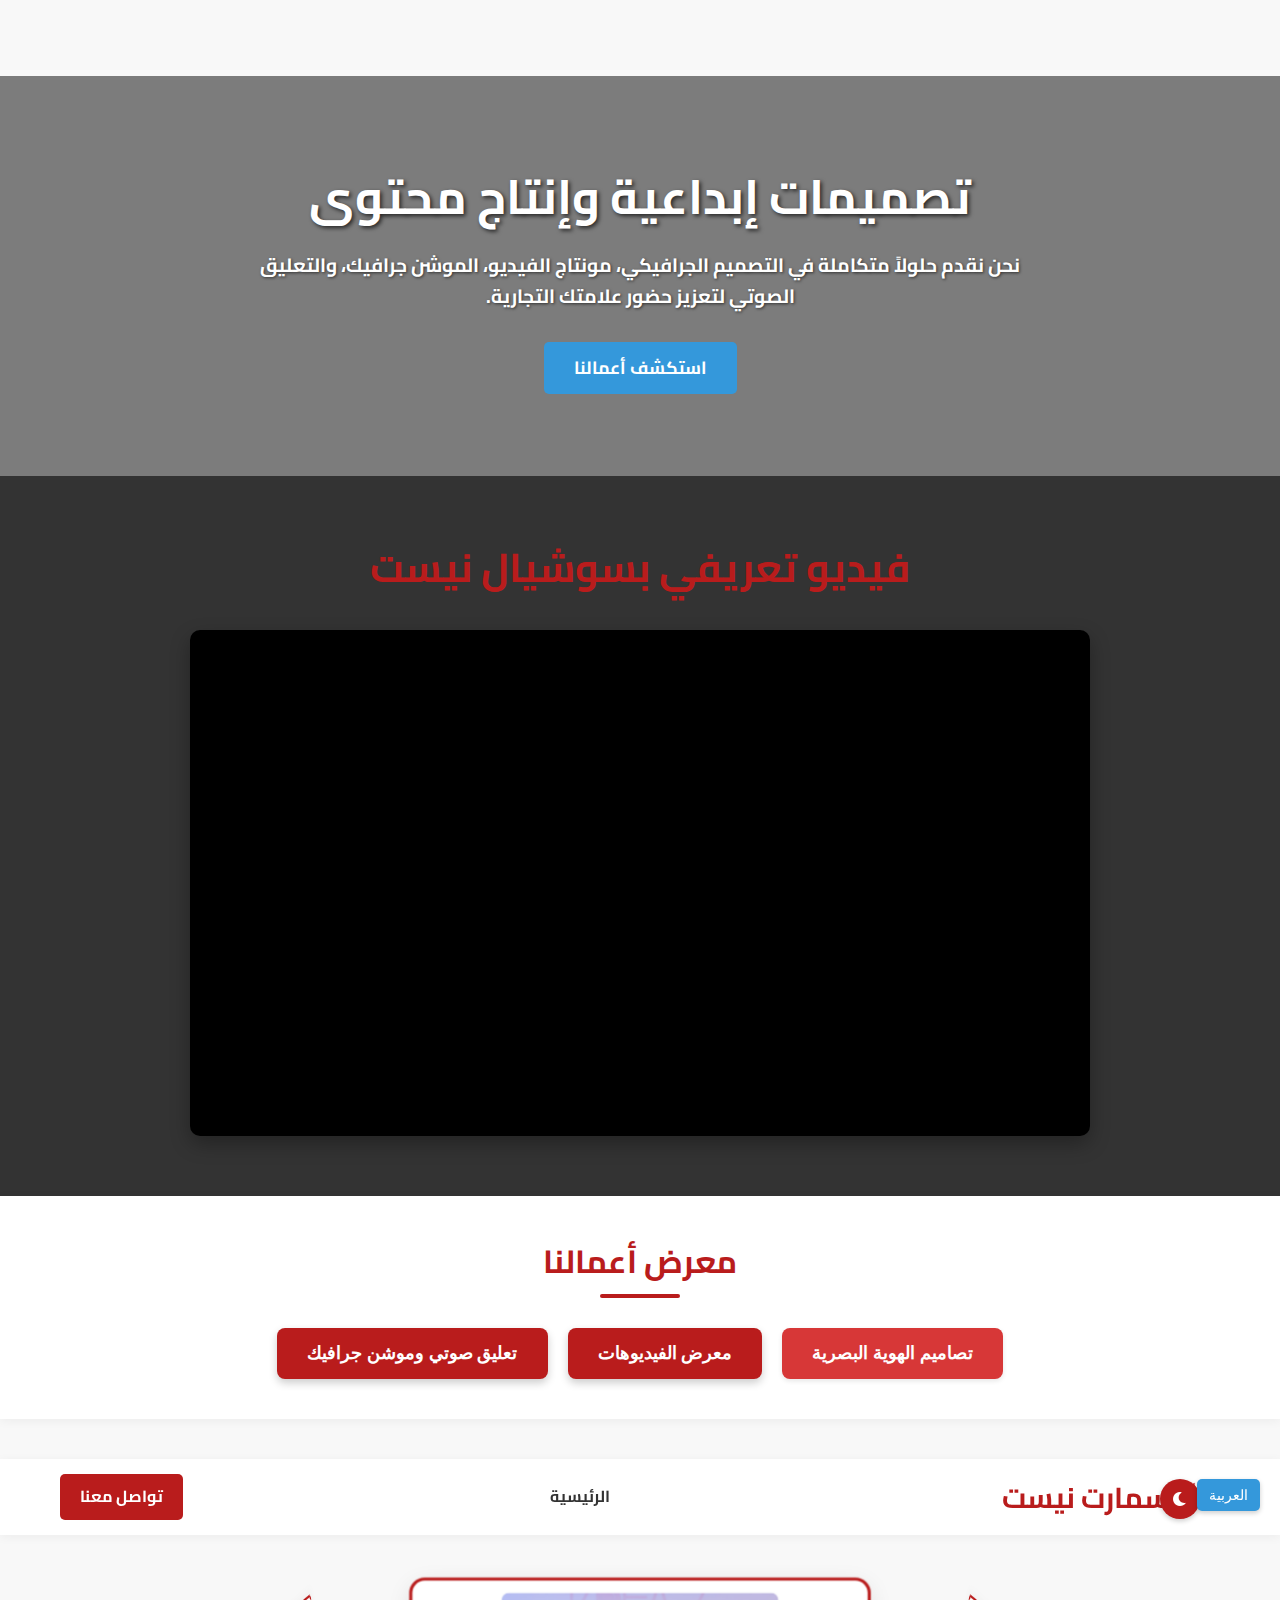
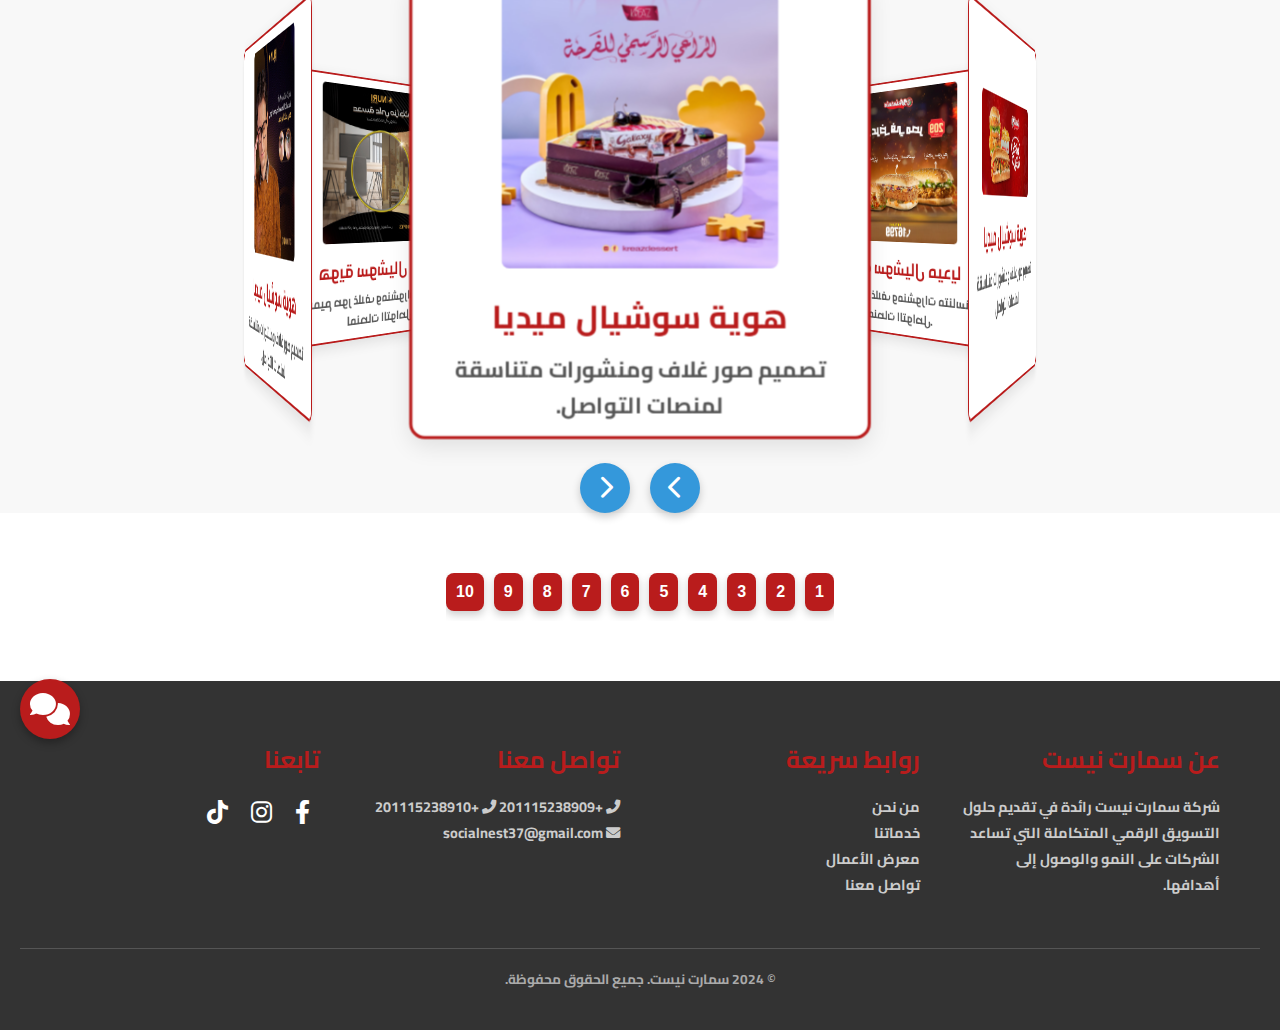
<file: P9.html>
<!DOCTYPE html>
<html lang="ar" dir="rtl">
<head>
    <meta charset="UTF-8">
    <meta name="viewport" content="width=device-width, initial-scale=1.0">
    <title>سوشيال نيست - Social Nest | شركة التسويق الرقمي</title>
    <link href="https://cdnjs.cloudflare.com/ajax/libs/font-awesome/6.0.0/css/all.min.css" rel="stylesheet">
    <link href="https://fonts.googleapis.com/css2?family=Cairo:wght@700&display=swap" rel="stylesheet">
    <style>
        /* General Styles - Consistent with INDEX.html */
        :root {
            --primary-red: #b91c1c;
            --light-gray: #F8F8F8;
            --white: #FFFFFF;
            --dark-gray: #333333;
            --dark-mode-bg: #1a1a1a;
            --dark-mode-text: #F8F8F8;
            --dark-mode-card: #2a2a2a;
            --dark-mode-header: #222;
            --dark-mode-footer: #111;
        }

        * {
            margin: 0;
            padding: 0;
            box-sizing: border-box;
        }

        body {
            font-family: 'Cairo', sans-serif;
            font-weight: bold;
            line-height: 1.6;
            color: var(--dark-gray);
            overflow-x: hidden;
            background-color: var(--light-gray);
            transition: all 0.3s ease;
        }

        body.dark-mode {
            background-color: var(--dark-mode-bg);
            color: var(--dark-mode-text);
        }

        /* Dark Mode Toggle - Consistent with INDEX.html */
        .mode-toggle {
            position: fixed;
            top: 20px;
            right: 80px;
            z-index: 1001;
            background: var(--primary-red);
            color: white;
            border: none;
            border-radius: 50%;
            width: 40px;
            height: 40px;
            display: flex;
            align-items: center;
            justify-content: center;
            cursor: pointer;
            box-shadow: 0 2px 5px rgba(0, 0, 0, 0.2);
            transition: background 0.3s ease, transform 0.3s ease;
        }

        .mode-toggle:hover {
            background: #a01a1a; /* slightly darker red */
            transform: scale(1.1);
        }

        .mode-toggle i {
            font-size: 1.2em;
        }

        /* Language Toggle - Consistent with INDEX.html */
        .lang-toggle {
            position: fixed;
            top: 20px;
            right: 20px;
            z-index: 1001;
            background: #3498db; /* Blue, good contrast */
            color: white;
            border: none;
            border-radius: 5px;
            padding: 8px 12px;
            cursor: pointer;
            box-shadow: 0 2px 5px rgba(0, 0, 0, 0.2);
            transition: background 0.3s ease;
            font-size: 0.9em;
        }

        .lang-toggle:hover {
            background: #2980b9; /* slightly darker blue */
        }

        /* Header - Consistent with INDEX.html */
        .header {
            background: var(--white);
            padding: 15px 0;
            box-shadow: 0 2px 10px rgba(0, 0, 0, 0.05);
            position: sticky;
            top: 0;
            z-index: 1000;
            transition: background 0.3s ease, box-shadow 0.3s ease;
        }

        body.dark-mode .header {
            background: var(--dark-mode-header);
            box-shadow: 0 2px 10px rgba(0, 0, 0, 0.4);
        }

        .header-content {
            display: flex;
            justify-content: space-between;
            align-items: center;
            max-width: 1200px;
            margin: 0 auto;
            padding: 0 20px;
        }

        .logo {
            font-size: 1.8em;
            color: var(--primary-red);
            text-decoration: none;
            font-weight: bold;
            display: flex;
            align-items: center;
        }

        .logo img {
            height: 40px; /* Adjust as needed */
            margin-inline-end: 10px;
        }

        .nav-links a {
            color: var(--dark-gray);
            text-decoration: none;
            margin-inline-start: 25px;
            font-weight: bold;
            transition: color 0.3s ease;
            position: relative;
        }

        body.dark-mode .nav-links a {
            color: var(--dark-mode-text);
        }

        .nav-links a::after {
            content: '';
            position: absolute;
            width: 0;
            height: 3px;
            background-color: var(--primary-red);
            bottom: -5px;
            inset-inline-start: 0;
            transition: width 0.3s ease;
        }

        .nav-links a:hover::after {
            width: 100%;
        }

        .nav-links a:hover {
            color: var(--primary-red);
        }

        .contact-btn {
            background-color: var(--primary-red);
            color: white;
            padding: 10px 20px;
            border-radius: 5px;
            text-decoration: none;
            font-weight: bold;
            transition: background-color 0.3s ease, transform 0.2s ease;
        }

        .contact-btn:hover {
            background-color: #a01a1a; /* slightly darker red */
            transform: translateY(-2px);
        }

        /* Hero Section */
        .hero {
            background: url('https://via.placeholder.com/1500x500/b91c1c/FFFFFF?text=Social+Nest+Hero') no-repeat center center/cover; /* Placeholder, replace with actual image */
            color: white;
            text-align: center;
            padding: 80px 20px;
            display: flex;
            flex-direction: column;
            justify-content: center;
            align-items: center;
            min-height: 400px;
            position: relative;
            z-index: 1; /* Ensure hero content is above overlay */
        }

        .hero::before {
            content: '';
            position: absolute;
            top: 0;
            left: 0;
            right: 0;
            bottom: 0;
            background: rgba(0, 0, 0, 0.5); /* Overlay */
            z-index: 1; /* Overlay layer */
        }

        .hero-content {
            position: relative;
            z-index: 2; /* Content above overlay */
        }

        .hero h1 {
            font-size: 3em;
            margin-bottom: 15px;
            text-shadow: 2px 2px 4px rgba(0, 0, 0, 0.7);
        }

        .hero p {
            font-size: 1.2em;
            max-width: 800px;
            margin-bottom: 30px;
            text-shadow: 1px 1px 3px rgba(0, 0, 0, 0.6);
        }

        .hero .cta-button {
            background-color: #3498db; /* Blue, to stand out from red */
            color: white;
            padding: 12px 30px;
            border-radius: 5px;
            text-decoration: none;
            font-weight: bold;
            font-size: 1.1em;
            transition: background-color 0.3s ease, transform 0.2s ease;
            display: inline-block;
        }

        .hero .cta-button:hover {
            background-color: #2980b9; /* darker blue */
            transform: translateY(-2px);
        }

        /* Main Video Section */
        .main-video-section {
            background-color: var(--dark-gray); /* Dark background for video */
            padding: 60px 20px;
            text-align: center;
        }

        body.dark-mode .main-video-section {
            background-color: #000; /* Even darker in dark mode */
        }

        .main-video-section h2 {
            font-size: 2.5em;
            color: var(--primary-red);
            margin-bottom: 30px;
        }

        body.dark-mode .main-video-section h2 {
            color: var(--dark-mode-text);
        }

        .main-video-container {
            max-width: 900px;
            margin: 0 auto;
            background-color: #000; /* Black background for the video player itself */
            border-radius: 10px;
            overflow: hidden;
            box-shadow: 0 8px 20px rgba(0, 0, 0, 0.3);
        }

        .main-video-container video {
            width: 100%;
            height: auto;
            display: block;
        }

        /* Responsive Iframe Container */
        .video-wrapper {
            position: relative;
            overflow: hidden;
            width: 100%;
            padding-top: 56.25%; /* 16:9 Aspect Ratio */
        }

        .video-wrapper iframe {
            position: absolute;
            top: 0;
            left: 0;
            bottom: 0;
            right: 0;
            width: 100%;
            height: 100%;
            border: 0;
        }

        /* Gallery Controls Section */
        .gallery-controls {
            text-align: center;
            padding: 40px 20px;
            background-color: var(--white);
            box-shadow: 0 2px 10px rgba(0, 0, 0, 0.05);
            margin-bottom: 40px;
        }

        body.dark-mode .gallery-controls {
            background-color: var(--dark-mode-card);
            box-shadow: 0 2px 10px rgba(0, 0, 0, 0.4);
        }

        .gallery-controls h2 {
            font-size: 2em;
            margin-bottom: 30px;
            color: var(--primary-red);
            position: relative;
            padding-bottom: 10px;
        }

        body.dark-mode .gallery-controls h2 {
            color: var(--dark-mode-text);
        }

        .gallery-controls h2::after {
            content: '';
            position: absolute;
            width: 80px;
            height: 4px;
            background-color: var(--primary-red);
            bottom: 0;
            left: 50%;
            transform: translateX(-50%);
            border-radius: 2px;
        }

        body.dark-mode .gallery-controls h2::after {
            background-color: var(--dark-mode-text);
        }

        .gallery-buttons {
            display: flex;
            flex-wrap: wrap;
            justify-content: center;
            gap: 20px;
        }

        .gallery-button {
            background-color: var(--primary-red);
            color: white;
            padding: 15px 30px;
            border-radius: 8px;
            text-decoration: none;
            font-weight: bold;
            font-size: 1.1em;
            transition: background-color 0.3s ease, transform 0.2s ease, box-shadow 0.3s ease;
            cursor: pointer;
            border: none;
            box-shadow: 0 4px 8px rgba(0, 0, 0, 0.2);
        }

        .gallery-button:hover {
            background-color: #a01a1a;
            transform: translateY(-3px);
            box-shadow: 0 6px 12px rgba(0, 0, 0, 0.3);
        }

        .gallery-button.active {
            background-color: #d73737; /* Lighter red for active state */
            box-shadow: 0 2px 5px rgba(0, 0, 0, 0.1);
            transform: translateY(0);
        }

        body.dark-mode .gallery-button {
            background-color: #4a4a4a; /* Darker button in dark mode */
            box-shadow: 0 4px 8px rgba(0, 0, 0, 0.4);
        }

        body.dark-mode .gallery-button:hover {
            background-color: #666;
            box-shadow: 0 6px 12px rgba(0, 0, 0, 0.5);
        }

        body.dark-mode .gallery-button.active {
            background-color: #666; /* Still active in dark mode */
        }
/* Numbered Buttons Section */
.numbered-buttons-section {
    background-color: var(--white);
    padding: 60px 20px;
    text-align: center;
    display: flex;
    flex-direction: column;
    justify-content: center;
    align-items: center;
    min-height: 10px;
}

body.dark-mode .numbered-buttons-section {
    background-color: var(--dark-mode-card);
}

.numbered-buttons-section h2 {
    font-size: 2.5em;
    color: var(--primary-red);
    margin-bottom: 30px;
    position: relative;
    padding-bottom: 10px;
}

.numbered-buttons-section h2::after {
    content: '';
    position: absolute;
    width: 80px;
    height: 4px;
    background-color: var(--primary-red);
    bottom: 0;
    left: 50%;
    transform: translateX(-50%);
    border-radius: 2px;
}

body.dark-mode .numbered-buttons-section h2::after {
    background-color: var(--dark-mode-text);
}

.numbered-buttons-container {
    display: flex;
    flex-wrap: nowrap;
    gap: 10px;
    max-width: 100%;
    margin: 0 auto;
    overflow-x: auto;
    padding-bottom: 10px;
}

.number-button {
    background-color: var(--primary-red);
    color: white;
    border: none;
    border-radius: 8px;
    padding: 10px;
    font-size: 1em;
    font-weight: bold;
    cursor: pointer;
    transition: all 0.3s ease;
    box-shadow: 0 4px 8px rgba(0, 0, 0, 0.2);
}

.number-button.hidden {
    display: none;
}

.show-more-btn {
    background-color: var(--primary-red);
    color: white;
    border: none;
    border-radius: 8px;
    padding: 10px 20px;
    font-size: 1em;
    font-weight: bold;
    cursor: pointer;
    transition: all 0.3s ease;
    box-shadow: 0 4px 8px rgba(0, 0, 0, 0.2);
    margin-top: 20px;
}

.show-more-btn:hover {
    background-color: #a01a1a;
    transform: translateY(-3px);
    box-shadow: 0 6px 12px rgba(0, 0, 0, 0.3);
}

.show-more-btn.hidden {
    display: none;
}

.number-button:hover {
    background-color: #a01a1a;
    transform: translateY(-3px);
    box-shadow: 0 6px 12px rgba(0, 0, 0, 0.3);
}

body.dark-mode .number-button {
    background-color: #4a4a4a;
    box-shadow: 0 4px 8px rgba(0, 0, 0, 0.4);
}

body.dark-mode .number-button:hover {
    background-color: #666;
    box-shadow: 0 6px 12px rgba(0, 0, 0, 0.5);
}

        /* Gallery Sections (General Styling for hidden/shown) */
        .gallery-section {
            display: none; /* Hidden by default */
            padding: 60px 0;
            max-width: 1200px;
            margin: 0 auto;
            padding: 0 20px;
        }

        .gallery-section.active {
            display: block; /* Shown when active */
        }

        .gallery-section h2 {
            text-align: center;
            font-size: 2.5em;
            margin-bottom: 40px;
            color: var(--primary-red);
            position: relative;
            padding-bottom: 10px;
        }

        body.dark-mode .gallery-section h2 {
            color: var(--dark-mode-text);
        }

        .gallery-section h2::after {
            content: '';
            position: absolute;
            width: 80px;
            height: 4px;
            background-color: var(--primary-red);
            bottom: 0;
            left: 50%;
            transform: translateX(-50%);
            border-radius: 2px;
        }

        body.dark-mode .gallery-section h2::after {
            background-color: var(--dark-mode-text);
        }


        /* Content Grid (for Video & VO/FX Galleries) */
        .content-grid {
            display: grid;
            grid-template-columns: repeat(auto-fit, minmax(300px, 1fr));
            gap: 30px;
        }

        .content-card {
            background: var(--white);
            border-radius: 10px;
            box-shadow: 0 5px 15px rgba(0, 0, 0, 0.1);
            overflow: hidden;
            transition: transform 0.3s ease, box-shadow 0.3s ease;
            display: flex;
            flex-direction: column;
        }

        body.dark-mode .content-card {
            background: var(--dark-mode-card);
            box-shadow: 0 5px 15px rgba(0, 0, 0, 0.3);
        }

        .content-card:hover {
            transform: translateY(-5px);
            box-shadow: 0 8px 20px rgba(0, 0, 0, 0.2);
        }

        .content-card video,
        .content-card img,
        .content-card iframe {
            width: 100%;
            height: 200px; /* Fixed height for consistency */
            object-fit: cover;
            display: block;
            border-bottom: 1px solid #eee;
        }

        body.dark-mode .content-card video,
        body.dark-mode .content-card img,
        body.dark-mode .content-card iframe {
            border-bottom: 1px solid #333;
        }

        .content-card-body {
            padding: 20px;
            flex-grow: 1;
        }

        .content-card-body h3 {
            font-size: 1.5em;
            margin-bottom: 10px;
            color: var(--primary-red);
        }

        body.dark-mode .content-card-body h3 {
            color: var(--dark-mode-text);
        }

        .content-card-body p {
            font-size: 0.95em;
            color: #555;
            line-height: 1.6;
        }

        body.dark-mode .content-card-body p {
            color: #bbb;
        }

        /* 3D Carousel Specific Styles */
        .carousel-container {
            perspective: 1000px; /* Defines the 3D space */
            display: flex;
            justify-content: center;
            align-items: center;
            height: 450px; /* Adjust height based on card size */
            margin-top: 50px;
        }

        .carousel {
            width: 300px; /* Width of each card */
            height: 300px; /* Height of each card */
            position: relative;
            transform-style: preserve-3d; /* Key for 3D effect */
            transform: rotateY(var(--rotation)); /* Controlled by JS */
            transition: transform 0.8s ease-in-out;
        }

        .carousel-card {
            position: absolute;
            width: 100%;
            height: 100%;
            background: var(--white);
            border-radius: 10px;
            box-shadow: 0 5px 15px rgba(0, 0, 0, 0.1);
            overflow: hidden;
            display: flex;
            flex-direction: column;
            justify-content: center;
            align-items: center;
            text-align: center;
            padding: 20px;
            border: 2px solid var(--primary-red); /* Border for emphasis */
            transition: background 0.3s ease, border-color 0.3s ease, box-shadow 0.3s ease;
        }

        body.dark-mode .carousel-card {
            background: var(--dark-mode-card);
            border-color: var(--dark-mode-text);
            box-shadow: 0 5px 15px rgba(0, 0, 0, 0.3);
        }

        .carousel-card img {
            max-width: 80%;
            max-height: 70%;
            object-fit: contain;
            margin-bottom: 15px;
            border-radius: 5px;
        }

        .carousel-card h3 {
            font-size: 1.3em;
            color: var(--primary-red);
            margin-bottom: 5px;
        }

        body.dark-mode .carousel-card h3 {
            color: var(--dark-mode-text);
        }

        .carousel-card p {
            font-size: 0.9em;
            color: #555;
        }

        body.dark-mode .carousel-card p {
            color: #bbb;
        }

        /* Positioning for 3D cards */
        .carousel-card:nth-child(1) { transform: rotateY(  0deg) translateZ(350px); }
        .carousel-card:nth-child(2) { transform: rotateY( 60deg) translateZ(350px); }
        .carousel-card:nth-child(3) { transform: rotateY(120deg) translateZ(350px); }
        .carousel-card:nth-child(4) { transform: rotateY(180deg) translateZ(350px); }
        .carousel-card:nth-child(5) { transform: rotateY(240deg) translateZ(350px); }
        .carousel-card:nth-child(6) { transform: rotateY(300deg) translateZ(350px); }

        .carousel-navigation {
            display: flex;
            justify-content: center;
            margin-top: 30px;
            gap: 20px;
        }

        .carousel-navigation button {
            background-color: #3498db; /* Blue for navigation */
            color: white;
            border: none;
            border-radius: 50%;
            width: 50px;
            height: 50px;
            font-size: 1.5em;
            cursor: pointer;
            box-shadow: 0 4px 8px rgba(0, 0, 0, 0.2);
            transition: background-color 0.3s ease, transform 0.2s ease;
        }

        .carousel-navigation button:hover {
            background-color: #2980b9;
            transform: scale(1.1);
        }

        /* Gallery Pagination Styles */
        .gallery-pagination {
            display: flex;
            justify-content: center;
            margin-top: 30px;
            gap: 10px;
            flex-wrap: wrap;
            padding: 20px 0;
        }

        .pagination-btn {
            background-color: var(--primary-red);
            color: white;
            border: none;
            border-radius: 5px;
            width: 40px;
            height: 40px;
            font-size: 1em;
            cursor: pointer;
            transition: all 0.3s ease;
        }

        .pagination-btn:hover {
            background-color: #a01a1a;
            transform: translateY(-2px);
        }

        .pagination-btn.active {
            background-color: #d73737;
            box-shadow: 0 0 0 2px white;
        }

        body.dark-mode .pagination-btn.active {
            box-shadow: 0 0 0 2px var(--dark-mode-text);
        }

        /* Footer - Consistent with INDEX.html */
        .footer {
            background-color: var(--dark-gray);
            color: white;
            padding: 40px 20px;
            text-align: center;
        }

        body.dark-mode .footer {
            background-color: var(--dark-mode-footer);
        }

        .footer-content {
            max-width: 1200px;
            margin: 0 auto;
            display: flex;
            flex-wrap: wrap;
            justify-content: space-around;
            text-align: right; /* Set default to right for RTL */
        }

        .footer-section {
            flex: 1;
            min-width: 250px;
            margin: 20px;
        }

        .footer-section h3 {
            font-size: 1.5em;
            margin-bottom: 15px;
            color: var(--primary-red);
        }

        .footer-section p, .footer-section ul {
            font-size: 0.9em;
            line-height: 1.8;
            color: #ccc;
        }

        .footer-section ul {
            list-style: none;
            padding: 0;
        }

        .footer-section ul li a {
            color: #ccc;
            text-decoration: none;
            transition: color 0.3s ease;
        }

        .footer-section ul li a:hover {
            color: var(--primary-red);
        }

        .social-icons a {
            color: white;
            font-size: 1.5em;
            margin: 0 10px;
            transition: color 0.3s ease;
        }

        .social-icons a:hover {
            color: var(--primary-red);
        }

        .footer-bottom {
            margin-top: 30px;
            padding-top: 20px;
            border-top: 1px solid #555;
            font-size: 0.85em;
            color: #aaa;
        }

        /* Chatbot Styles - Consistent with INDEX.html */
        .chatbot-icon {
            position: fixed;
            bottom: 20px;
            left: 20px; /* Adjusted for RTL */
            background-color: var(--primary-red);
            color: white;
            border-radius: 50%;
            width: 60px;
            height: 60px;
            display: flex;
            align-items: center;
            justify-content: center;
            font-size: 2em;
            cursor: pointer;
            box-shadow: 0 4px 8px rgba(0, 0, 0, 0.3);
            z-index: 1000;
            transition: transform 0.3s ease;
        }

        .chatbot-icon:hover {
            transform: scale(1.1);
        }

        .chat-container {
            position: fixed;
            bottom: 90px;
            left: 20px; /* Adjusted for RTL */
            width: 350px;
            height: 450px;
            background: white;
            border-radius: 10px;
            box-shadow: 0 8px 16px rgba(0, 0, 0, 0.2);
            display: flex;
            flex-direction: column;
            overflow: hidden;
            z-index: 1000;
            transition: all 0.3s ease-in-out;
            transform: translateX(-400px); /* Initially hidden off-screen */
            opacity: 0;
            pointer-events: none;
        }

        .chat-container.active {
            transform: translateX(0);
            opacity: 1;
            pointer-events: all;
        }

        body.dark-mode .chat-container {
            background: var(--dark-mode-card);
        }

        .chat-header {
            background-color: var(--primary-red);
            color: white;
            padding: 15px;
            text-align: center;
            font-size: 1.2em;
            position: relative;
        }

        .chat-close-btn {
            position: absolute;
            top: 10px;
            left: 10px; /* Adjusted for RTL */
            background: none;
            border: none;
            color: white;
            font-size: 1.5em;
            cursor: pointer;
        }

        .chat-body {
            flex-grow: 1;
            padding: 15px;
            overflow-y: auto;
            display: flex;
            flex-direction: column;
            gap: 10px;
            border-bottom: 1px solid #eee;
        }

        body.dark-mode .chat-body {
            border-bottom: 1px solid #333;
        }

        .chat-message {
            max-width: 80%;
            padding: 10px 15px;
            border-radius: 15px;
            line-height: 1.4;
            word-wrap: break-word;
        }

        .chat-message.user {
            align-self: flex-start; /* Changed for RTL */
            background-color: #dcf8c6; /* Light green for user messages */
            color: #333;
            border-bottom-right-radius: 2px;
        }

        body.dark-mode .chat-message.user {
            background-color: #4a4a4a;
            color: var(--dark-mode-text);
        }

        .chat-message.bot {
            align-self: flex-end; /* Changed for RTL */
            background-color: #e2e2e2; /* Light gray for bot messages */
            color: #333;
            border-bottom-left-radius: 2px;
        }

        body.dark-mode .chat-message.bot {
            background-color: #3a3a3a;
            color: var(--dark-mode-text);
        }

        .chat-input {
            padding: 15px;
            display: flex;
            align-items: center;
            border-top: 1px solid #eee;
        }

        body.dark-mode .chat-input {
            border-top: 1px solid #333;
        }

        .chat-input input {
            flex-grow: 1;
            padding: 10px;
            border: 1px solid #ddd;
            border-radius: 20px;
            outline: none;
            font-family: 'Cairo', sans-serif;
            font-weight: bold;
            font-size: 0.9em;
            background-color: #f9f9f9;
            color: #333;
        }

        body.dark-mode .chat-input input {
            background-color: #333;
            border-color: #444;
            color: var(--dark-mode-text);
        }

        .chat-input button {
            background-color: var(--primary-red);
            color: white;
            border: none;
            border-radius: 50%;
            width: 40px;
            height: 40px;
            display: flex;
            align-items: center;
            justify-content: center;
            margin-inline-start: 10px;
            cursor: pointer;
            font-size: 1.2em;
            transition: background-color 0.3s ease;
        }

        .chat-input button:hover {
            background-color: #a01a1a;
        }

        .chat-buttons {
            display: flex;
            flex-wrap: wrap;
            justify-content: flex-end; /* Changed for RTL */
            gap: 8px;
            padding: 10px 15px; /* Add padding to buttons container */
            border-top: 1px solid #eee; /* Add a border to separate from input */
        }

        body.dark-mode .chat-buttons {
            border-top: 1px solid #333;
        }

        .chat-buttons button {
            background-color: #f0f0f0;
            color: #333;
            border: 1px solid #ddd;
            padding: 8px 12px;
            border-radius: 20px;
            cursor: pointer;
            font-size: 0.85em;
            transition: background-color 0.3s ease, border-color 0.3s ease;
        }

        body.dark-mode .chat-buttons button {
            background-color: #444;
            color: var(--dark-mode-text);
            border-color: #555;
        }

        .chat-buttons button:hover {
            background-color: #e0e0e0;
            border-color: #ccc;
        }

        body.dark-mode .chat-buttons button:hover {
            background-color: #555;
            border-color: #666;
        }


        /* Responsive Design */
        @media (max-width: 768px) {
            .header-content {
                flex-direction: column;
                text-align: center;
            }

            .nav-links {
                margin-top: 15px;
            }

            .nav-links a {
                margin: 0 10px;
            }

            .contact-btn {
                margin-top: 15px;
            }

            .hero h1 {
                font-size: 2.5em;
            }

            .hero p {
                font-size: 1em;
            }

            .main-video-section h2, .gallery-controls h2, .gallery-section h2 {
                font-size: 2em;
            }

            .content-grid {
                grid-template-columns: 1fr;
            }

            .footer-content {
                flex-direction: column;
            }

            .footer-section {
                margin: 15px 0;
            }

            .mode-toggle {
                right: 60px; /* Adjust position for smaller screens */
            }

            .gallery-buttons {
                flex-direction: column;
            }
.numbered-buttons-container {
                grid-template-columns: repeat(auto-fill, minmax(80px, 1fr));
                gap: 10px;
            }
            .gallery-button {
                width: 80%; /* Make buttons wider on small screens */
                margin: 0 auto;
            }

            .carousel-container {
                height: 350px; /* Adjust height for smaller screens */
            }
            .carousel {
                width: 250px;
                height: 250px;
            }
            .carousel-card:nth-child(1) { transform: rotateY(  0deg) translateZ(280px); }
            .carousel-card:nth-child(2) { transform: rotateY( 60deg) translateZ(280px); }
            .carousel-card:nth-child(3) { transform: rotateY(120deg) translateZ(280px); }
            .carousel-card:nth-child(4) { transform: rotateY(180deg) translateZ(280px); }
            .carousel-card:nth-child(5) { transform: rotateY(240deg) translateZ(280px); }
            .carousel-card:nth-child(6) { transform: rotateY(300deg) translateZ(280px); }
            
            .gallery-pagination {
                gap: 5px;
            }
            .pagination-btn {
                width: 35px;
                height: 35px;
                font-size: 0.9em;
            }
        }
    </style>
</head>
<body>
    <button class="mode-toggle" aria-label="Toggle Dark Mode">
        <i class="fas fa-moon"></i>
    </button>

    <button class="lang-toggle" id="langToggle">
        <span class="ar-text">English</span>
        <span class="en-text" style="display: none;">العربية</span>
    </button>

    <header class="header">
        <div class="header-content">
            <a href="https://smart-nes.github.io/SOCIAL-NEST/" class="logo">
                <img src="1.png" alt="Smart Nest Logo">
                <span class="ar-text">سمارت نيست</span>
                <span class="en-text" style="display: none;">Smart Nest</span>
            </a>
            <nav class="nav-links">
                <a href="https://smart-nes.github.io/SOCIAL-NEST/">
                    <span class="ar-text">الرئيسية</span>
                    <span class="en-text" style="display: none;">Home</span>
                </a>
                </nav>
            <a href="contact_us_page.html" class="contact-btn">
                <span class="ar-text">تواصل معنا</span>
                <span class="en-text" style="display: none;">Contact Us</span>
            </a>
        </div>
    </header>

    <section class="hero">
        <div class="hero-content">
            <h1>
                <span class="ar-text">تصميمات إبداعية وإنتاج محتوى</span>
                <span class="en-text" style="display: none;">Creative Designs & Content Production</span>
            </h1>
            <p>
                <span class="ar-text">نحن نقدم حلولاً متكاملة في التصميم الجرافيكي، مونتاج الفيديو، الموشن جرافيك، والتعليق الصوتي لتعزيز حضور علامتك التجارية.</span>
                <span class="en-text" style="display: none;">We offer integrated solutions in graphic design, video editing, motion graphics, and voice-over to enhance your brand's presence.</span>
            </p>
            <a href="#main-video-section" class="cta-button">
                <span class="ar-text">استكشف أعمالنا</span>
                <span class="en-text" style="display: none;">Explore Our Work</span>
            </a>
        </div>
    </section>

    <section id="main-video-section" class="main-video-section">
        <h2>
            <span class="ar-text">فيديو تعريفي بسوشيال نيست</span>
            <span class="en-text" style="display: none;">Introduction to Social Nest</span>
        </h2>
        <div class="main-video-container">
            <div class="video-wrapper">
                <iframe src="https://www.youtube.com/embed/vP8DcKDu4wY" 
                        title="YouTube video player" 
                        frameborder="0" 
                        allow="accelerometer; autoplay; clipboard-write; encrypted-media; gyroscope; picture-in-picture; web-share" 
                        allowfullscreen>
                </iframe>
            </div>
        </div>
    </section>
    
    <section id="galleries-section" class="gallery-controls">
        <h2>
            <span class="ar-text">معرض أعمالنا</span>
            <span class="en-text" style="display: none;">Our Portfolio</span>
        </h2>
        
        <div class="gallery-buttons">
            
            <button class="gallery-button active" id="visual-identity-btn" data-gallery="visual-identity-gallery">
                <span class="ar-text">تصاميم الهوية البصرية</span>
                <span class="en-text" style="display: none;">Visual Identity Designs</span>
            </button>
            <button class="gallery-button" id="video-gallery-btn" data-gallery="video-gallery">
                <span class="ar-text">معرض الفيديوهات</span>
                <span class="en-text" style="display: none;">Video Gallery</span>
            </button>
            <button class="gallery-button" id="vofx-gallery-btn" data-gallery="vofx-gallery">
                <span class="ar-text">تعليق صوتي وموشن جرافيك</span>
                <span class="en-text" style="display: none;">Voice Over & Motion Graphics</span>
            </button>
        </div>
    </section>

    <section id="visual-identity-gallery" class="gallery-section active">
        <h2>
            <span class="ar-text">تصاميم الهوية البصرية ثلاثية الأبعاد</span>
            <span class="en-text" style="display: none;">3D Visual Identity Designs</span>
        </h2>
        <div class="carousel-container">
            <div class="carousel" id="carousel1" style="--rotation: 0deg;">
                <div class="carousel-card">
                    <img src="31.jpeg" alt="Brand Logo 1">
                    <h3>
                        <span class="ar-text">هوية سوشيال ميديا</span>
                        <span class="en-text" style="display: none;">Social Media Identity</span>
                    </h3>
                    <p>
                        <span class="ar-text">تصميم صور غلاف ومنشورات متناسقة لمنصات التواصل.</span>
                        <span class="en-text" style="display: none;">Consistent cover photos and post designs for social platforms.</span>
                    </p>
                </div>
                <div class="carousel-card">
                    <img src="32.jpeg" alt="Branding Mockup 2">
                    <h3>
                        <span class="ar-text">هوية سوشيال ميديا</span>
                        <span class="en-text" style="display: none;">Social Media Identity</span>
                    </h3>
                    <p>
                        <span class="ar-text">تصميم صور غلاف ومنشورات متناسقة لمنصات التواصل.</span>
                        <span class="en-text" style="display: none;">Consistent cover photos and post designs for social platforms.</span>
                    </p>
                </div>
                <div class="carousel-card">
                    <img src="33.jpeg" alt="Website UI 3">
                    <h3>
                        <span class="ar-text">هوية سوشيال ميديا</span>
                        <span class="en-text" style="display: none;">Social Media Identity</span>
                    </h3>
                    <p>
                        <span class="ar-text">تصميم صور غلاف ومنشورات متناسقة لمنصات التواصل.</span>
                        <span class="en-text" style="display: none;">Consistent cover photos and post designs for social platforms.</span>
                    </p>
                </div>
                <div class="carousel-card">
                    <img src="34.jpeg" alt="Social Media Branding 4">
                    <h3>
                        <span class="ar-text">هوية سوشيال ميديا</span>
                        <span class="en-text" style="display: none;">Social Media Identity</span>
                    </h3>
                    <p>
                        <span class="ar-text">تصميم صور غلاف ومنشورات متناسقة لمنصات التواصل.</span>
                        <span class="en-text" style="display: none;">Consistent cover photos and post designs for social platforms.</span>
                    </p>
                </div>
                <div class="carousel-card">
                    <img src="35.jpeg" alt="Packaging Design 5">
                    <h3>
                        <span class="ar-text">هوية سوشيال ميديا</span>
                        <span class="en-text" style="display: none;">Social Media Identity</span>
                    </h3>
                    <p>
                        <span class="ar-text">تصميم صور غلاف ومنشورات متناسقة لمنصات التواصل.</span>
                        <span class="en-text" style="display: none;">Consistent cover photos and post designs for social platforms.</span>
                    </p>
                </div>
                <div class="carousel-card">
                    <img src="36.jpeg" alt="Infographic 6">
                    <h3>
                        <span class="ar-text">هوية سوشيال ميديا</span>
                        <span class="en-text" style="display: none;">Social Media Identity</span>
                    </h3>
                    <p>
                        <span class="ar-text">تصميم صور غلاف ومنشورات متناسقة لمنصات التواصل.</span>
                        <span class="en-text" style="display: none;">Consistent cover photos and post designs for social platforms.</span>
                    </p>
                </div>
            </div>
        </div>
        <div class="carousel-navigation">
            <button onclick="rotateCarousel('carousel1', -1)"><i class="fas fa-chevron-left"></i></button>
            <button onclick="rotateCarousel('carousel1', 1)"><i class="fas fa-chevron-right"></i></button>
        </div>
        
    
    </section>

    <section id="video-gallery" class="gallery-section">
        <h2>
            <span class="ar-text">معرض الفيديوهات</span>
            <span class="en-text" style="display: none;">Video Gallery</span>
        </h2>
        <div class="content-grid">
            <div class="content-card">
                <iframe src="https://www.youtube.com/embed/_9oQzAPNutI" title="YouTube video player" frameborder="0" allow="accelerometer; autoplay; clipboard-write; encrypted-media; gyroscope; picture-in-picture; web-share" allowfullscreen></iframe>
                <div class="content-card-body">
                    <h3>
                        <span class="ar-text">فيديو إعلاني جذاب</span>
                        <span class="en-text" style="display: none;">Engaging Promotional Video</span>
                    </h3>
                    <p>
                        <span class="ar-text">فن المونتاج يضيء حفلات الجامعات</span>
                        <span class="en-text" style="display: none;">Artful Edits to Light Up Your College Events</span>
                    </p>
                </div>
            </div>

            <div class="content-card">
                <iframe src="https://www.youtube.com/embed/_BZqtPDC-lw" title="YouTube video player" frameborder="0" allow="accelerometer; autoplay; clipboard-write; encrypted-media; gyroscope; picture-in-picture; web-share" allowfullscreen></iframe>
                <div class="content-card-body">
                    <h3>
                        <span class="ar-text">لقطات جيم تنبض بالحياة مع مونتاجنا</span>
                        <span class="en-text" style="display: none;">Jim's Moments Come Alive with Our Edits!</span>
                    </h3>
                    <p>
                        <span class="ar-text">فيديو قصير ومؤثر يقدم لمحة عن قيم الشركة وخدماتها.</span>
                        <span class="en-text" style="display: none;">A short and impactful video providing an overview of the company's values and services.</span>
                    </p>
                </div>
            </div>

            <div class="content-card">
                <iframe src="https://www.youtube.com/embed/l5vCEVuB1CU" title="YouTube video player" frameborder="0" allow="accelerometer; autoplay; clipboard-write; encrypted-media; gyroscope; picture-in-picture; web-share" allowfullscreen></iframe>
                <div class="content-card-body">
                    <h3>
                        <span class="ar-text">مطعمك في لقطات مونتاج تأسر الحواس</span>
                        <span class="en-text" style="display: none;">Edits That Make Your Restaurant Irresistible!</span>
                    </h3>
                    <p>
                        <span class="ar-text">مونتاج حيوي لفعالية أو مؤتمر يبرز أهم اللحظات.</span>
                        <span class="en-text" style="display: none;">Dynamic montage of an event or conference highlighting key moments.</span>
                    </p>
                </div>
            </div>
            
<!-- الفيديوهات المعدلة -->
<div class="content-card">
    <iframe src="https://www.youtube.com/embed/3QHM19FWk5I" title="YouTube video player" frameborder="0" allow="accelerometer; autoplay; clipboard-write; encrypted-media; gyroscope; picture-in-picture; web-share" allowfullscreen></iframe>
    <div class="content-card-body">
        <h3>
            <span class="ar-text">كيف تصبح مبرمجًا محترفًا</span>
            <span class="en-text" style="display: none;">How to become a professional programmer!</span>
        </h3>
        <p>
            <span class="ar-text">مونتاج لتعليم البرمجة و المحتوي التعليمي.</span>
            <span class="en-text" style="display: none;">Editing programming education and educational content.</span>
        </p>
    </div>
</div>


<div class="content-card">
    <iframe src="https://www.youtube.com/embed/-PvxIqGoT3w" title="YouTube video player" frameborder="0" allow="accelerometer; autoplay; clipboard-write; encrypted-media; gyroscope; picture-in-picture; web-share" allowfullscreen></iframe>
    <div class="content-card-body">
        <h3>
            <span class="ar-text">كيف تصبح مبرمجًا محترفًا</span>
            <span class="en-text" style="display: none;">How to become a professional programmer!</span>
        </h3>
        <p>
            <span class="ar-text">مونتاج لتعليم البرمجة و المحتوي التعليمي.</span>
            <span class="en-text" style="display: none;">Editing programming education and educational content.</span>
        </p>
    </div>
</div>

<div class="content-card">
    <iframe src="https://www.youtube.com/embed/gP3BJEVhYjQ" title="YouTube video player" frameborder="0" allow="accelerometer; autoplay; clipboard-write; encrypted-media; gyroscope; picture-in-picture; web-share" allowfullscreen></iframe>
    <div class="content-card-body">
        <h3>
            <span class="ar-text">كيف تصبح ملك المشويات</span>
            <span class="en-text" style="display: none;">How to become the king of grills</span>
        </h3>
        <p>
            <span class="ar-text">عالم المشويات من خلال عدستنا</span>
            <span class="en-text" style="display: none;">The world of grills through our lenses.</span>
        </p>
    </div>
</div>

<div class="content-card">
    <iframe src="https://www.youtube.com/embed/NgfioSiTXCQ" title="YouTube video player" frameborder="0" allow="accelerometer; autoplay; clipboard-write; encrypted-media; gyroscope; picture-in-picture; web-share" allowfullscreen></iframe>
    <div class="content-card-body">
        <h3>
            <span class="ar-text">شاهد قصتنا من خلال عدستنا للمنصات التعليمية</span>
            <span class="en-text" style="display: none;">Watch our story through our educational platform lens.</span>
        </h3>
        <p>
            <span class="ar-text">إبداعنا في عالم الديجيتال ماركتنج</span>
            <span class="en-text" style="display: none;">Our creativity in the world of digital marketing.</span>
        </p>
    </div>
</div>

<div class="content-card">
    <iframe src="https://www.youtube.com/embed/VJa0vX7SWEc" title="YouTube video player" frameborder="0" allow="accelerometer; autoplay; clipboard-write; encrypted-media; gyroscope; picture-in-picture; web-share" allowfullscreen></iframe>
    <div class="content-card-body">
        <h3>
            <span class="ar-text">الأحداث تكتب نفسها، ونحن ننقلها بعدستنا</span>
            <span class="en-text" style="display: none;">Events write themselves, and we transmit them through our lens.</span>
        </h3>
        <p>
            <span class="ar-text">نقدم لكم الأحداث كما حدثت</span>
            <span class="en-text" style="display: none;">We present to you the events as they happened.</span>
        </p>
    </div>
</div>

<div class="content-card">
    <iframe src="https://www.youtube.com/embed/1ywahwVtpNc" title="YouTube video player" frameborder="0" allow="accelerometer; autoplay; clipboard-write; encrypted-media; gyroscope; picture-in-picture; web-share" allowfullscreen></iframe>
    <div class="content-card-body">
        <h3>
            <span class="ar-text">عالم القهوة</span>
            <span class="en-text" style="display: none;">Coffee world.</span>
        </h3>
        <p>
            <span class="ar-text">من حبة البن إلى كوبك.. رحلة لا تُنسى</span>
            <span class="en-text" style="display: none;">From coffee bean to your cup... an unforgettable journey.</span>
        </p>
    </div>
</div>

<div class="content-card">
    <iframe src="https://www.youtube.com/embed/XQOHymmIcbo" title="YouTube video player" frameborder="0" allow="accelerometer; autoplay; clipboard-write; encrypted-media; gyroscope; picture-in-picture; web-share" allowfullscreen></iframe>
    <div class="content-card-body">
        <h3>
            <span class="ar-text">بقالتك اليومية.. كل ما تحتاجه تحت سقف واحد</span>
            <span class="en-text" style="display: none;">Your daily groceries... everything you need under one roof.</span>
        </h3>
        <p>
            <span class="ar-text">اجعل علامتك فاخرة</span>
            <span class="en-text" style="display: none;">Make your brand luxurious.</span>
        </p>
    </div>
</div>

<div class="content-card">
    <iframe src="https://www.youtube.com/embed/lbPQks_fczg" title="YouTube video player" frameborder="0" allow="accelerometer; autoplay; clipboard-write; encrypted-media; gyroscope; picture-in-picture; web-share" allowfullscreen></iframe>
    <div class="content-card-body">
        <h3>
            <span class="ar-text">عدستنا في عالم الاناقة</span>
            <span class="en-text" style="display: none;">Our lens in the world of elegance.</span>
        </h3>
        <p>
            <span class="ar-text">أناقتك تبدأ هنا</span>
            <span class="en-text" style="display: none;">Your elegance starts here.</span>
        </p>
    </div>
</div>

<div class="content-card">
    <iframe src="https://www.youtube.com/embed/wBckcipGbtk" title="YouTube video player" frameborder="0" allow="accelerometer; autoplay; clipboard-write; encrypted-media; gyroscope; picture-in-picture; web-share" allowfullscreen></iframe>
    <div class="content-card-body">
        <h3>
            <span class="ar-text">عدستنا في عالم الطب</span>
            <span class="en-text" style="display: none;">Our lens in the world of medicine.</span>
        </h3>
        <p>
            <span class="ar-text">نوثق مهاراتك في عالم الطب</span>
            <span class="en-text" style="display: none;">We document your skills in the world of medicine.</span>
        </p>
    </div>
</div>
            </div>
        </div>
    </section>

    <section id="vofx-gallery" class="gallery-section">
        <h2>
            <span class="ar-text">أعمال التعليق الصوتي والموشن جرافيك</span>
            <span class="en-text" style="display: none;">Voice Over & Motion Graphics Works</span>
        </h2>
        <div class="carousel-container">
            <div class="carousel" id="carousel2" style="--rotation: 0deg;">
                <div class="carousel-card">
                    <iframe src="https://www.youtube.com/embed/pSOZIagT-AU" title="YouTube video player" frameborder="0" allow="accelerometer; autoplay; clipboard-write; encrypted-media; gyroscope; picture-in-picture; web-share" allowfullscreen></iframe>
                    <div class="content-card-body">
                        <h3>
                            <span class="ar-text">موشن جرافيك توضيحي</span>
                            <span class="en-text" style="display: none;">Explainer Motion Graphics</span>
                        </h3>
                        <p>
                            <span class="ar-text">فيديو موشن جرافيك يشرح خدمة معقدة بأسلوب مبسط وممتع.</span>
                            <span class="en-text" style="display: none;">Motion graphics video explaining a complex service in a simplified and engaging way.</span>
                        </p>
                    </div>
                </div>
                <div class="carousel-card">
                    <iframe width="100%" height="166" scrolling="no" frameborder="no" allow="autoplay" src="https://www.youtube.com/embed/QPmSAvGRrSU"></iframe>
                    <div class="content-card-body">
                        <h3>
                            <span class="ar-text">نموذج تعليق صوتي احترافي</span>
                            <span class="en-text" style="display: none;">Professional Voice Over Sample</span>
                        </h3>
                        <p>
                            <span class="ar-text">مثال على تعليق صوتي واضح ومعبر لمقطع وثائقي أو إعلان.</span>
                            <span class="en-text" style="display: none;">An example of a clear and expressive voice-over for a documentary or advertisement.</span>
                        </p>
                    </div>
                </div>
                <div class="carousel-card">
                    <iframe src="https://www.youtube.com/embed/QPmSAvGRrSU" title="YouTube video player" frameborder="0" allow="accelerometer; autoplay; clipboard-write; encrypted-media; gyroscope; picture-in-picture; web-share" allowfullscreen></iframe>
                    <div class="content-card-body">
                        <h3>
                            <span class="ar-text">  إعلان موشن جرافيك لاكسسوارات الهاتف </span>
                            <span class="en-text" style="display: none;">Motion graphic ad for phone accessories</span>
                        </h3>
                        <p>
                            <span class="ar-text">  فيديو إعلاني غنائي للشباب.</span>
                            <span class="en-text" style="display: none;">Musical advertisement video for young people.</span>
                        </p>
                    </div>
                </div>
                <div class="carousel-card">
                    <iframe src="https://www.youtube.com/embed/2m3JFaPzEi0" title="YouTube video player" frameborder="0" allow="accelerometer; autoplay; clipboard-write; encrypted-media; gyroscope; picture-in-picture; web-share" allowfullscreen></iframe>
                    <div class="content-card-body">
                        <h3>
                            <span class="ar-text">موشن جرافيك تعليمي</span>
                            <span class="en-text" style="display: none;">Educational Motion Graphics</span>
                        </h3>
                        <p>
                            <span class="ar-text">فيديو موشن جرافيك يشرح مفهوم معقد بطريقة بسيطة وجذابة.</span>
                            <span class="en-text" style="display: none;">Motion graphics video explaining a complex concept in a simple and engaging way.</span>
                        </p>
                    </div>
                </div>
                <div class="carousel-card">
                    <iframe src="https://www.youtube.com/embed/lgrHXftJ4CU" title="YouTube video player" frameborder="0" allow="accelerometer; autoplay; clipboard-write; encrypted-media; gyroscope; picture-in-picture; web-share" allowfullscreen></iframe>
                    <div class="content-card-body">
                        <h3>
                            <span class="ar-text">تعليق صوتي لإعلان تجاري</span>
                            <span class="en-text" style="display: none;">Commercial Voice Over</span>
                        </h3>
                        <p>
                            <span class="ar-text">تعليق صوتي احترافي لإعلان تجاري بجودة عالية وتعبير واضح.</span>
                            <span class="en-text" style="display: none;">Professional voice-over for a commercial with high quality and clear expression.</span>
                        </p>
                    </div>
                </div>
                <div class="carousel-card">
                    <iframe src="https://www.youtube.com/embed/RaFAqXbgsUA" title="YouTube video player" frameborder="0" allow="accelerometer; autoplay; clipboard-write; encrypted-media; gyroscope; picture-in-picture; web-share" allowfullscreen></iframe>
                    <div class="content-card-body">
                        <h3>
                            <span class="ar-text">تعليق صوتي  للشركات</span>
                            <span class="en-text" style="display: none;">Corporate voiceOver </span>
                        </h3>
                        <p>
                            <span class="ar-text">تعليق صوتي يعرض معلومات الشركة بطريقة احترافية.</span>
                            <span class="en-text" style="display: none;">  voice-over presenting company information in a professional way.</span>
                        </p>
                    </div>
                </div>
            </div>
        </div>
        <div class="carousel-navigation">
            <button onclick="rotateCarousel('carousel2', -1)"><i class="fas fa-chevron-left"></i></button>
            <button onclick="rotateCarousel('carousel2', 1)"><i class="fas fa-chevron-right"></i></button>
        </div>
    </section>

    <section class="numbered-buttons-section">
       
        <div class="numbered-buttons-container" id="buttons-container">
            <a href="P1.html"><button class="number-button">1</button></a>
            <a href="P2.html"><button class="number-button">2</button></a>
            <a href="P3.html"><button class="number-button">3</button></a>
            <a href="P4.html"><button class="number-button">4</button></a>
            <a href="P5.html"><button class="number-button">5</button></a>
            <a href="P6.html" class="hidden"><button class="number-button">6</button></a>
            <a href="P7.html" class="hidden"><button class="number-button">7</button></a>
            <a href="P8.html" class="hidden"><button class="number-button">8</button></a>
            <a href="P9.html" class="hidden"><button class="number-button">9</button></a>
            <a href="P10.html" class="hidden"><button class="number-button">10</button></a>

        </div>
    </section>

    <footer class="footer">
        <div class="footer-content">
            <div class="footer-section about-us">
                <h3>
                    <span class="ar-text">عن سمارت نيست</span>
                    <span class="en-text" style="display: none;">About Smart Nest</span>
                </h3>
                <p>
                    <span class="ar-text">شركة سمارت نيست رائدة في تقديم حلول التسويق الرقمي المتكاملة التي تساعد الشركات على النمو والوصول إلى أهدافها.</span>
                    <span class="en-text" style="display: none;">Smart Nest is a leading company providing integrated digital marketing solutions that help businesses grow and achieve their goals.</span>
                </p>
            </div>
            <div class="footer-section quick-links">
                <h3>
                    <span class="ar-text">روابط سريعة</span>
                    <span class="en-text" style="display: none;">Quick Links</span>
                </h3>
                <ul>
                    <li><a href="INDEX.html#about-us-section"><span class="ar-text">من نحن</span><span class="en-text" style="display: none;">About Us</span></a></li>
                    <li><a href="INDEX.html#services-section"><span class="ar-text">خدماتنا</span><span class="en-text" style="display: none;">Services</span></a></li>
                    <li><a href="INDEX.html#portfolio-section"><span class="ar-text">معرض الأعمال</span><span class="en-text" style="display: none;">Portfolio</span></a></li>
                    <li><a href="contact_us_page.html"><span class="ar-text">تواصل معنا</span><span class="en-text" style="display: none;">Contact Us</span></a></li>
                </ul>
            </div>
            <div class="footer-section contact-info">
                <h3>
                    <span class="ar-text">تواصل معنا</span>
                    <span class="en-text" style="display: none;">Contact Us</span>
                </h3>
              
                <p>
                    <span class="ar-text"><i class="fas fa-phone-alt"></i> +201115238909</span>
                    <span class="en-text" style="display: none;"><i class="fas fa-phone-alt"></i> +201115238909</span>
                    <span class="ar-text"><i class="fas fa-phone-alt"></i> +201115238910</span>
                    <span class="en-text" style="display: none;"><i class="fas fa-phone-alt"></i> +201115238910</span>
                </p>
                <p>
                    <span class="ar-text"><i class="fas fa-envelope"></i> socialnest37@gmail.com </span>
                    <span class="en-text" style="display: none;"><i class="fas fa-envelope"></i> socialnest37@gmail.com </span>
                </p>
            </div>
            <div class="footer-section social-media">
                <h3>
                    <span class="ar-text">تابعنا</span>
                    <span class="en-text" style="display: none;">Follow Us</span>
                </h3>
                <div class="social-icons">
                    <a href="https://www.facebook.com/socialnest1?locale=ar_AR"><i class="fab fa-facebook-f"></i></a>
                    <a href="https://www.instagram.com/socialnest1/"><i class="fab fa-instagram"></i></a>
                    <a href="https://www.tiktok.com/@socialnest1"><i class="fab fa-tiktok"></i></a>

                </div>
            </div>
        </div>
        <div class="footer-bottom">
            <p>
                <span class="ar-text">&copy; 2024 سمارت نيست. جميع الحقوق محفوظة.</span>
                <span class="en-text" style="display: none;">&copy; 2024 Smart Nest. All rights reserved.</span>
            </p>
        </div>
    </footer>

    <div class="chatbot-icon" onclick="toggleChat()">
        <i class="fas fa-comments"></i>
    </div>

    <div class="chat-container" id="chatContainer">
        <div class="chat-header">
            <span class="ar-text">مساعد سمارت نيست</span>
            <span class="en-text" style="display: none;">Smart Nest Assistant</span>
            <button class="chat-close-btn" onclick="toggleChat()">
                <i class="fas fa-times"></i>
            </button>
        </div>
        <div class="chat-body" id="chatBody">
            </div>
        <div class="chat-buttons" id="chatButtons">
            </div>
        <div class="chat-input">
            <input type="text" id="chatInput" placeholder="اكتب رسالتك..." dir="rtl">
            <button onclick="sendMessage()">
                <i class="fas fa-paper-plane"></i>
            </button>
        </div>
    </div>


    <script>
        // Dark Mode Toggle Logic - Copied from INDEX.html
        const modeToggle = document.querySelector('.mode-toggle');
        modeToggle.addEventListener('click', toggleDarkMode);

        function toggleDarkMode() {
            document.body.classList.toggle('dark-mode');
            const isDarkMode = document.body.classList.contains('dark-mode');
            localStorage.setItem('darkMode', isDarkMode);
            updateModeToggleIcon(isDarkMode);
        }

        function applyInitialTheme() {
            const savedTheme = localStorage.getItem('darkMode');
            if (savedTheme === 'true') {
                document.body.classList.add('dark-mode');
                updateModeToggleIcon(true);
            } else {
                updateModeToggleIcon(false);
            }
        }

        function updateModeToggleIcon(isDarkMode) {
            const icon = modeToggle.querySelector('i');
            if (isDarkMode) {
                icon.classList.remove('fa-moon');
                icon.classList.add('fa-sun');
            } else {
                icon.classList.remove('fa-sun');
                icon.classList.add('fa-moon');
            }
        }

        // Language Toggle Logic - Copied from INDEX.html
        const langToggle = document.getElementById('langToggle');
        langToggle.addEventListener('click', toggleLanguage);

        function toggleLanguage() {
            const isArabic = document.documentElement.lang === 'ar';
            document.documentElement.lang = isArabic ? 'en' : 'ar';
            document.documentElement.dir = isArabic ? 'ltr' : 'rtl';

            document.querySelectorAll('.ar-text').forEach(el => {
                el.style.display = isArabic ? 'none' : 'inline';
            });
            document.querySelectorAll('.en-text').forEach(el => {
                el.style.display = isArabic ? 'inline' : 'none';
            });

            // Update chatbot input direction
            document.getElementById('chatInput').dir = isArabic ? 'ltr' : 'rtl';

            // Update local storage
            localStorage.setItem('language', isArabic ? 'en' : 'ar');
            updateLangToggleButton(isArabic ? 'en' : 'ar');
        }

        function applyInitialLanguage() {
            const savedLanguage = localStorage.getItem('language');
            const defaultLanguage = 'ar'; // Default to Arabic

            if (savedLanguage === 'en') {
                document.documentElement.lang = 'en';
                document.documentElement.dir = 'ltr';
                document.querySelectorAll('.ar-text').forEach(el => el.style.display = 'none');
                document.querySelectorAll('.en-text').forEach(el => el.style.display = 'inline');
                document.getElementById('chatInput').dir = 'ltr';
            } else {
                document.documentElement.lang = 'ar';
                document.documentElement.dir = 'rtl';
                document.querySelectorAll('.ar-text').forEach(el => el.style.display = 'inline');
                document.querySelectorAll('.en-text').forEach(el => el.style.display = 'none');
                document.getElementById('chatInput').dir = 'rtl';
            }
            updateLangToggleButton(savedLanguage || defaultLanguage);
        }

        function updateLangToggleButton(currentLang) {
            const arText = langToggle.querySelector('.ar-text');
            const enText = langToggle.querySelector('.en-text');
            if (currentLang === 'en') {
                arText.style.display = 'inline';
                enText.style.display = 'none';
            } else {
                arText.style.display = 'none';
                enText.style.display = 'inline';
            }
        }

        // Apply initial theme and language on load
        document.addEventListener('DOMContentLoaded', () => {
            applyInitialTheme();
            applyInitialLanguage();
            setupGalleryToggles(); // Setup new gallery toggles
            initializeChatbot(); // Initialize chatbot on load
            setupPaginationButtons(); // Setup pagination buttons
        });

        // Gallery Toggle Logic
        const galleryButtons = document.querySelectorAll('.gallery-button');
        const gallerySections = document.querySelectorAll('.gallery-section');

        function setupGalleryToggles() {
            galleryButtons.forEach(button => {
                button.addEventListener('click', () => {
                    const targetGalleryId = button.dataset.gallery;

                    // Remove active class from all buttons and sections
                    galleryButtons.forEach(btn => btn.classList.remove('active'));
                    gallerySections.forEach(sec => sec.classList.remove('active'));

                    // Add active class to the clicked button and target section
                    button.classList.add('active');
                    document.getElementById(targetGalleryId).classList.add('active');

                    // Scroll to the gallery section for better UX
                    document.getElementById(targetGalleryId).scrollIntoView({ behavior: 'smooth' });
                });
            });

            // Ensure the initial gallery is active on load (Visual Identity)
            document.getElementById('visual-identity-btn').click(); // Simulate click to show initial gallery
        }

        // 3D Carousel Logic
        let currentRotations = {}; // Object to store rotation states for each carousel

        function rotateCarousel(carouselId, direction) {
            if (!currentRotations[carouselId]) {
                currentRotations[carouselId] = 0;
            }
            
            const numCards = document.querySelectorAll(`#${carouselId} .carousel-card`).length;
            const anglePerCard = 360 / numCards;
            
            currentRotations[carouselId] += direction * anglePerCard;
            updateCarousel(carouselId);
        }

        function updateCarousel(carouselId) {
            const carousel = document.getElementById(carouselId);
            carousel.style.setProperty('--rotation', `${currentRotations[carouselId]}deg`);
        }

        // Pagination Buttons Logic
        function setupPaginationButtons() {
            const paginationButtons = document.querySelectorAll('.pagination-btn');
            
            paginationButtons.forEach(button => {
                button.addEventListener('click', function() {
                    const sectionId = this.dataset.section;
                    const pageNum = this.dataset.page;
                    
                    // Remove active class from all buttons in this section
                    document.querySelectorAll(`.pagination-btn[data-section="${sectionId}"]`).forEach(btn => {
                        btn.classList.remove('active');
                    });
                    
                    // Add active class to the clicked button
                    this.classList.add('active');
                    
                    // Here you can add code to load the appropriate content for the selected page
                    // For example: loadPageContent(sectionId, pageNum);
                    
                    // Scroll to the top of the section for better UX
                    document.getElementById(sectionId).scrollIntoView({ behavior: 'smooth', block: 'start' });
                });
            });
        }

        // Chatbot Logic - Copied from INDEX.html
        const chatContainer = document.getElementById('chatContainer');
        const chatBody = document.getElementById('chatBody');
        const chatInput = document.getElementById('chatInput');
        const chatButtonsContainer = document.getElementById('chatButtons');

        const botResponses = {
            ar: {
                initial: "مرحباً! كيف يمكنني مساعدتك اليوم؟",
                buttons: {
                    aboutUs: "من أنتم؟",
                    services: "ما هي خدماتكم؟",
                    socialNest: "عن سوشيال نيست",
                    contact: "تواصلوا معي"
                },
                aboutUs: "نحن سمارت نيست، شركة رائدة في التسويق الرقمي وتطوير الويب، نساعد الشركات على النمو وتحقيق أهدافها عبر الإنترنت.",
                services: "نقدم مجموعة واسعة من الخدمات تشمل تصميم وتطوير الويب، تحسين محركات البحث (SEO)، التسويق بالمحتوى، إدارة حملات الإعلانات الرقمية، تحليل البيانات، والمزيد. هل ترغب في معرفة المزيد عن خدمة معينة؟",
                socialNest: "سوشيال نيست هي إحدى خدماتنا المتخصصة في التصميم الجرافيكي، مونتاج الفيديو، الموشن جرافيك، والتعليق الصوتي لإنتاج محتوى مرئي وصوتي جذاب.",
                contact: "يمكنك التواصل معنا عبر صفحة 'تواصل معنا' على موقعنا، أو إرسال بريد إلكتروني على info@smartnest.com، أو الاتصال بنا على الرقم +20 123 456 7890.",
                webDesign: "خدمات تصميم وتطوير الويب لدينا تشمل إنشاء مواقع جذابة، متجاوبة، وسهلة الاستخدام تلبي احتياجات عملك الفريدة.",
                seo: "نساعدك على تحسين ظهور موقعك في نتائج محركات البحث لزيادة الزيارات العضوية واستهداف الجمهور المناسب.",
                contentMarketing: "ننشئ محتوى عالي الجودة وجذاب يساعد على بناء علامتك التجارية والتفاعل مع جمهورك المستهدف.",
                digitalAds: "ندير حملات إعلانية فعالة عبر جوجل ومواقع التواصل الاجتماعي لتحقيق أقصى عائد على استثمارك.",
                dataAnalysis: "نحلل بيانات موقعك وحملاتك التسويقية لتقديم رؤى قيمة تساعدك على اتخاذ قرارات مستنيرة.",
                creativeDesign: "نقدم تصاميم إبداعية للهوية البصرية والمواد التسويقية التي تبرز علامتك التجارية.",
                contentProduction: "ننتج محتوى مرئي ومسموع عالي الجودة مثل الفيديو، الموشن جرافيك، والتعليق الصوتي.",
                montageMotion: "في مجال المونتاج والموشن جرافيك، نقدم خدمات احترافية لتحويل أفكارك إلى واقع مرئي جذاب ومقاطع موشن جرافيك مبتكرة.",
                voiceOver: "نقدم خدمات تعليق صوتي احترافية لمقاطع الفيديو، الإعلانات، والوثائقيات بأصوات مميزة وجذابة تناسب علامتك التجارية.",
                unknown: "عذراً، لم أفهم طلبك. هل يمكنني مساعدتك في شيء آخر؟"
            },
            en: {
                initial: "Hello! How can I assist you today?",
                buttons: {
                    aboutUs: "Who are you?",
                    services: "What are your services?",
                    socialNest: "About Social Nest",
                    contact: "Contact Us"
                },
                aboutUs: "We are Smart Nest, a leading digital marketing and web development company. We help businesses grow and achieve their online goals.",
                services: "We offer a wide range of services including web design and development, SEO, content marketing, digital advertising campaigns, data analysis, and more. Would you like to know more about a specific service?",
                socialNest: "Social Nest is one of our specialized services in graphic design, video editing, motion graphics, and voice-over for producing engaging visual and audio content.",
                contact: "You can contact us via our 'Contact Us' page on our website, send an email to info@smartnest.com, or call us at +20 123 456 7890.",
                webDesign: "Our web design and development services include creating attractive, responsive, and user-friendly websites that meet your unique business needs.",
                seo: "We help improve your website's visibility in search engine results to increase organic traffic and target the right audience.",
                contentMarketing: "We create high-quality, engaging content that helps build your brand and interact with your target audience.",
                digitalAds: "We manage effective advertising campaigns across Google and social media to maximize your return on investment.",
                dataAnalysis: "We analyze your website and marketing campaign data to provide valuable insights that help you make informed decisions.",
                creativeDesign: "We provide creative designs for visual identity and marketing materials that highlight your brand.",
                contentProduction: "We produce high-quality visual and audio content such as video, motion graphics, and voice-overs.",
                montageMotion: "In montage and motion graphics, we offer professional services to transform your ideas into compelling visual realities and innovative motion graphics clips.",
                voiceOver: "We provide professional voice-over services for videos, advertisements, and documentaries with distinctive and engaging voices that suit your brand.",
                unknown: "Sorry, I didn't understand your request. Can I help you with something else?"
            }
        };

        function getCurrentLanguage() {
            return document.documentElement.lang;
        }

        function toggleChat() {
            chatContainer.classList.toggle('active');
            if (chatContainer.classList.contains('active')) {
                addInitialBotMessage();
            }
        }

        function addMessage(sender, text, buttons = []) {
            const messageElement = document.createElement('div');
            messageElement.classList.add('chat-message', sender);

            const textSpan = document.createElement('span');
            if (getCurrentLanguage() === 'ar') {
                textSpan.textContent = text.replace(/<br>/g, '\n'); // Replace <br> with newline for textContent
            } else {
                textSpan.textContent = text.replace(/<br>/g, '\n');
            }
            messageElement.appendChild(textSpan);
            chatBody.appendChild(messageElement);
            chatBody.scrollTop = chatBody.scrollHeight; // Scroll to bottom

            // Add buttons if provided
            chatButtonsContainer.innerHTML = ''; // Clear previous buttons
            if (buttons.length > 0) {
                buttons.forEach(button => {
                    const btn = document.createElement('button');
                    btn.textContent = button.text;
                    btn.onclick = () => {
                        addMessage('user', button.text); // Add button text as user message
                        processBotResponse(button.action);
                    };
                    chatButtonsContainer.appendChild(btn);
                });
            }
        }

        function addInitialBotMessage() {
            const currentResponses = botResponses[getCurrentLanguage()];
            chatBody.innerHTML = ''; // Clear previous messages
            chatButtonsContainer.innerHTML = ''; // Clear previous buttons
            addMessage('bot', currentResponses.initial, [
                { text: currentResponses.buttons.aboutUs, action: 'aboutUs' },
                { text: currentResponses.buttons.services, action: 'services' },
                { text: currentResponses.buttons.socialNest, action: 'socialNest' },
                { text: currentResponses.buttons.contact, action: 'contact' }
            ]);
        }

        function sendMessage() {
            const message = chatInput.value.trim();
            if (message) {
                addMessage('user', message);
                processBotResponse(message);
                chatInput.value = '';
            }
        }

        chatInput.addEventListener('keypress', function(e) {
            if (e.key === 'Enter') {
                sendMessage();
            }
        });

        function processBotResponse(userMessage) {
            const currentResponses = botResponses[getCurrentLanguage()];
            const lowerCaseMessage = userMessage.toLowerCase();
            let botResponseText = currentResponses.unknown;
            let buttons = [];

            if (lowerCaseMessage.includes('من أنتم؟') || lowerCaseMessage.includes('who are you?') || lowerCaseMessage === 'aboutUs') {
                botResponseText = currentResponses.aboutUs;
                buttons = [
                    { text: currentResponses.buttons.services, action: 'services' },
                    { text: currentResponses.buttons.contact, action: 'contact' }
                ];
            } else if (lowerCaseMessage.includes('ما هي خدماتكم؟') || lowerCaseMessage.includes('what are your services?') || lowerCaseMessage === 'services') {
                botResponseText = currentResponses.services;
                buttons = [
                    { text: currentResponses.buttons.socialNest, action: 'socialNest' },
                    { text: currentResponses.buttons.aboutUs, action: 'aboutUs' },
                    { text: currentResponses.buttons.contact, action: 'contact' }
                ];
            } else if (lowerCaseMessage.includes('عن سوشيال نيست') || lowerCaseMessage.includes('about social nest') || lowerCaseMessage === 'socialNest' || lowerCaseMessage === 'creativeDesign' || lowerCaseMessage === 'contentProduction' || lowerCaseMessage === 'montageMotion' || lowerCaseMessage === 'voiceOver') {
                botResponseText = currentResponses.socialNest;
                buttons = [
                    { text: currentResponses.buttons.services, action: 'services' },
                    { text: currentResponses.buttons.contact, action: 'contact' }
                ];
            } else if (lowerCaseMessage.includes('تواصلوا معي') || lowerCaseMessage.includes('contact us') || lowerCaseMessage === 'contact') {
                window.location.href = 'contact_us_page.html';
                return; // Do not add a message after redirection
            }
            else {
                botResponseText = currentResponses.unknown;
                buttons = [
                    { text: currentResponses.buttons.aboutUs, action: 'aboutUs' },
                    { text: currentResponses.buttons.services, action: 'services' },
                    { text: currentResponses.buttons.socialNest, action: 'socialNest' },
                    { text: currentResponses.buttons.contact, action: 'contact' }
                ];
            }

            setTimeout(() => addMessage('bot', botResponseText, buttons), 500); // Small delay for response
        }

        function initializeChatbot() {
            // The chatbot initial message will be added when it's toggled active.
            // No need to add it on DOMContentLoaded unless it's always open.
        }

        // Handle language change on chatbot input placeholder
        document.getElementById('langToggle').addEventListener('click', () => {
            const chatInput = document.getElementById('chatInput');
            if (document.documentElement.lang === 'ar') {
                chatInput.placeholder = 'اكتب رسالتك...';
            } else {
                chatInput.placeholder = 'Type your message...';
            }
        });
     // هذا الكود لمنع النقر بالزر الأيمن
document.addEventListener('contextmenu', event => event.preventDefault());

// هذا الكود لمحاولة منع فتح أدوات المطور (غير فعال بشكل كامل)
document.onkeydown = function(e) {
    if (e.keyCode == 123) { // F12
        return false;
    }
    if (e.ctrlKey && e.shiftKey && e.keyCode == 'I'.charCodeAt(0)) { // Ctrl+Shift+I
        return false;
    }
    if (e.ctrlKey && e.shiftKey && e.keyCode == 'J'.charCodeAt(0)) { // Ctrl+Shift+J
        return false;
    }
    if (e.ctrlKey && e.keyCode == 'U'.charCodeAt(0)) { // Ctrl+U
        return false;
    }
}
    </script>
</body>
</html>
</file>
